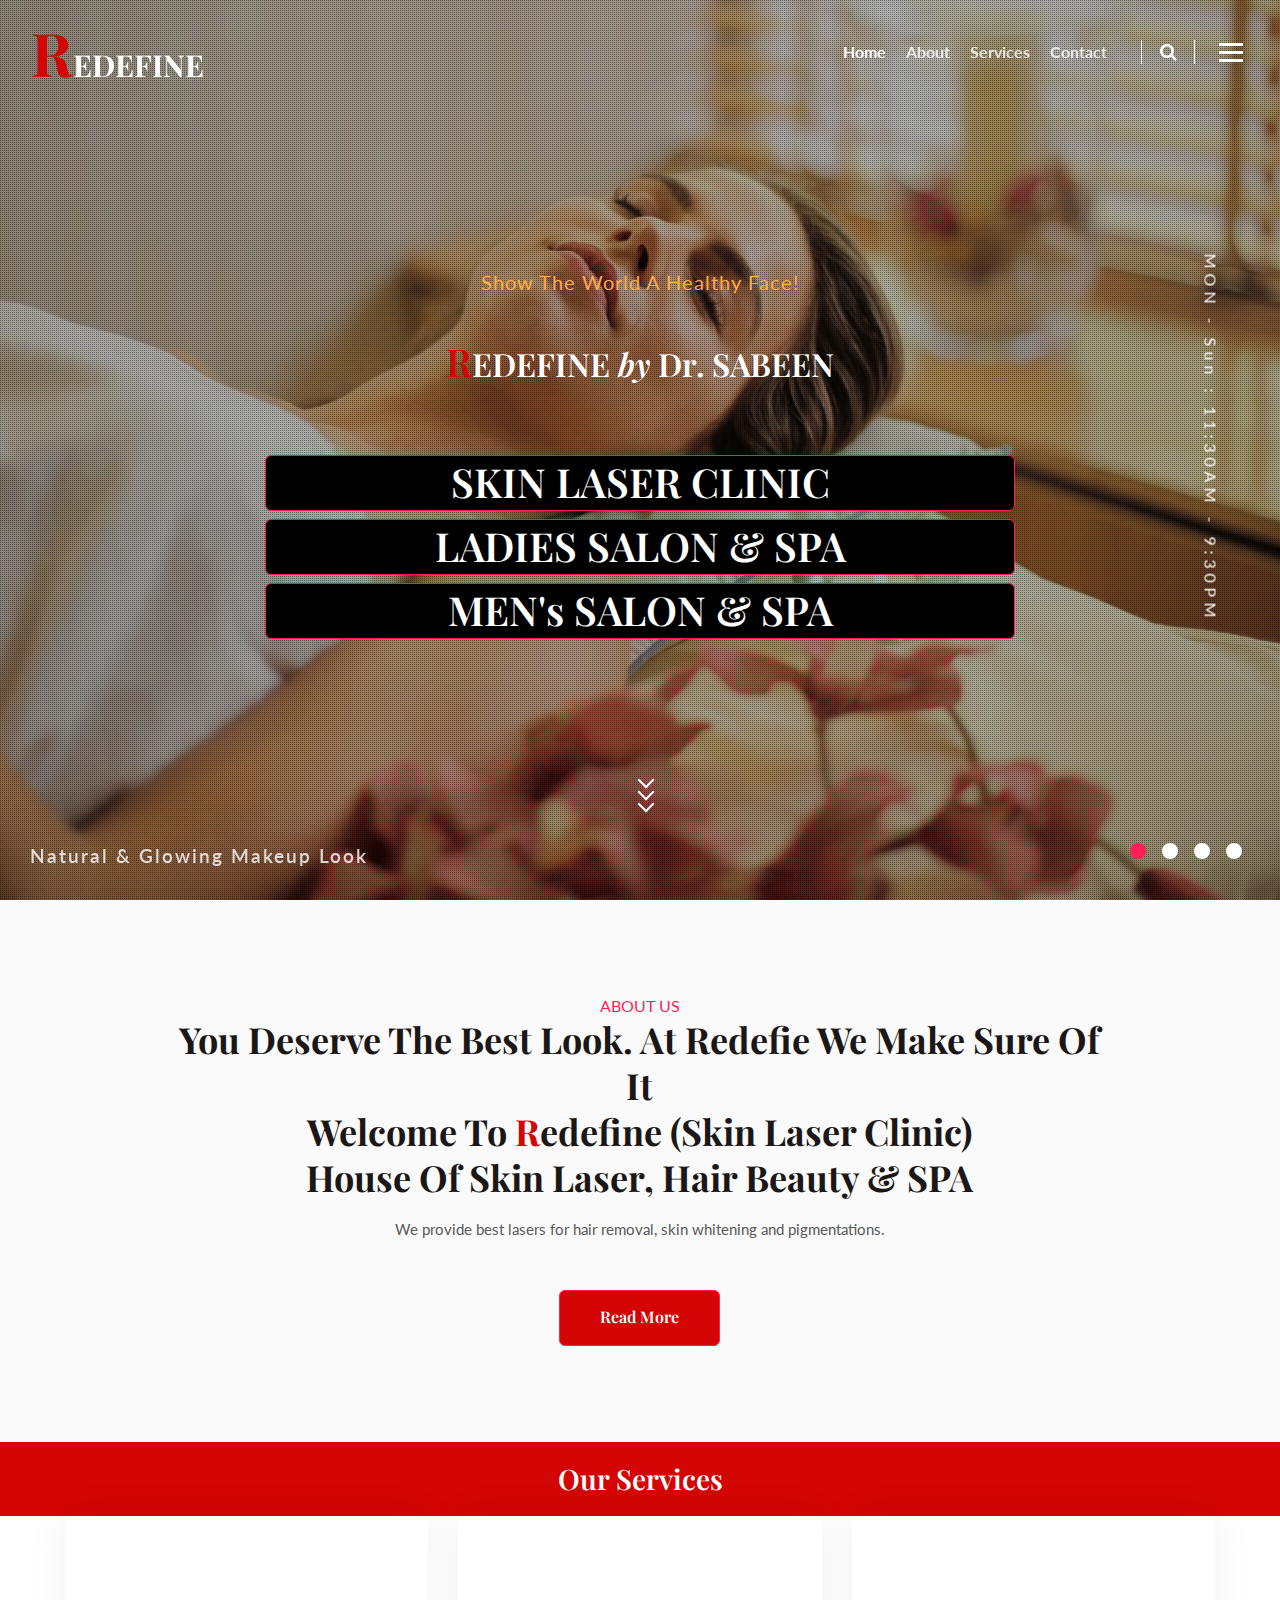
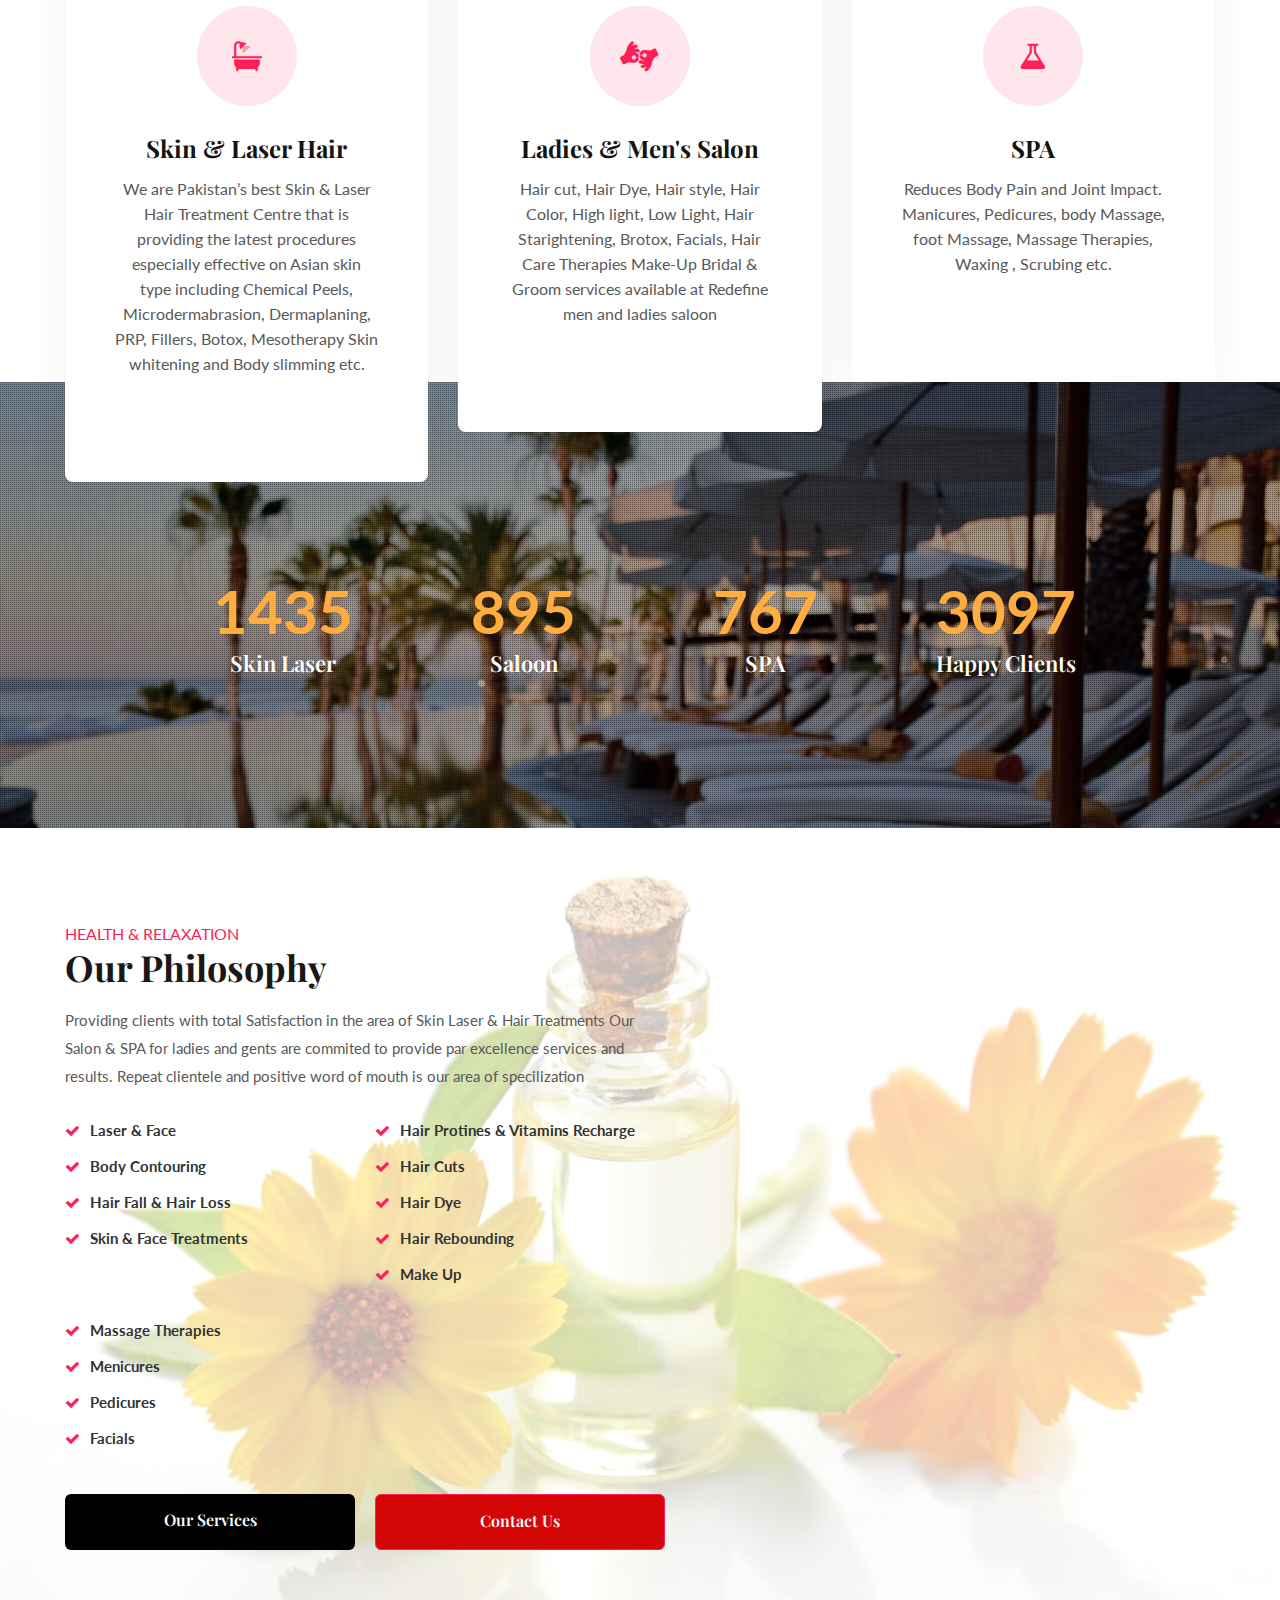
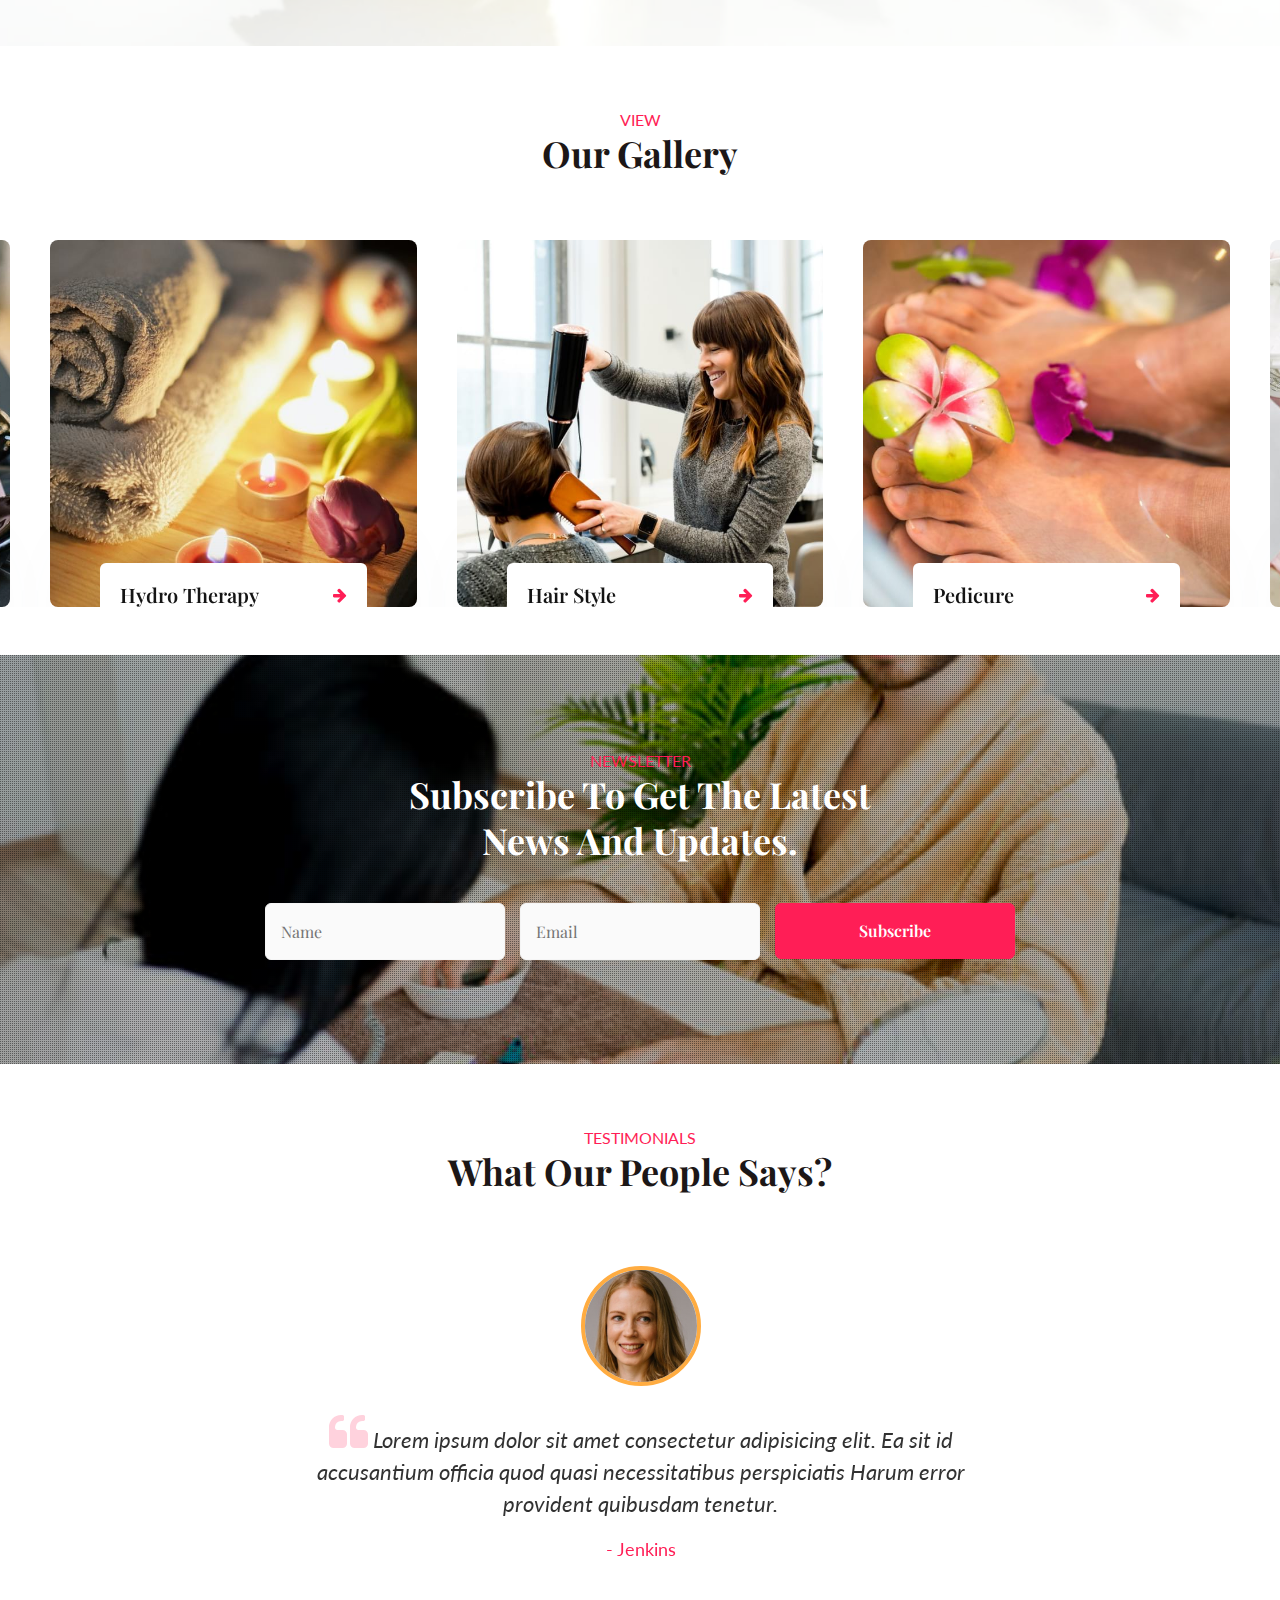
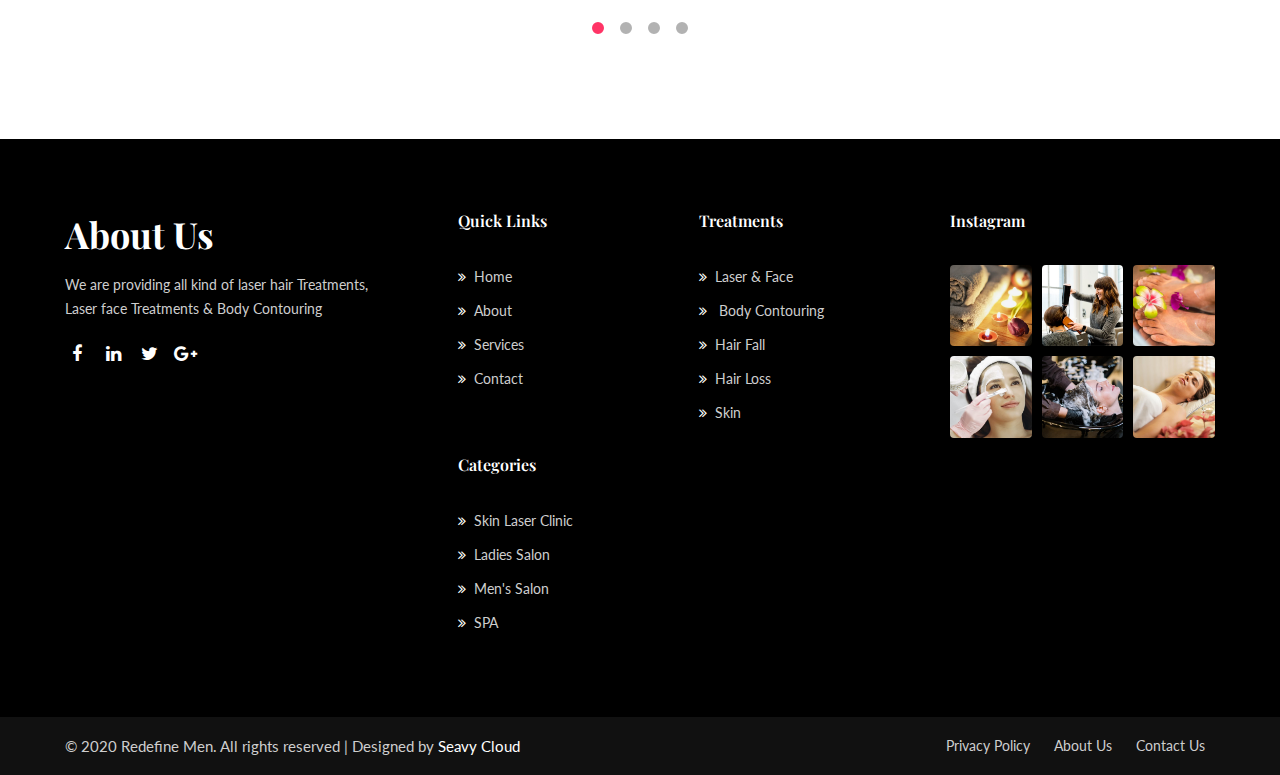
<file: index.html>
<!--
Author: W3layouts
Author URL: http://w3layouts.com
-->
<!doctype html>
<html lang="zxx">

<head>
	<!-- Required meta tags -->
	<meta charset="utf-8">
	<meta name="viewport" content="width=device-width, initial-scale=1, shrink-to-fit=no">
	<title>Redefine Men
	</title>
	<!-- Template CSS -->
	<link rel="stylesheet" href="assets/css/style-starter.css">
	<!-- Template CSS -->
	<link
		href="//fonts.googleapis.com/css2?family=Playfair+Display:ital,wght@0,400;0,600;0,700;1,600&display=swap"
		rel="stylesheet">
	<link href="//fonts.googleapis.com/css2?family=Lato:wght@400;700&display=swap" rel="stylesheet">
	<!-- Template CSS -->
</head>

<body>
	<!--header-->
	<header id="site-header" class="fixed-top">
		<div class="container-fluid">
			<nav class="navbar navbar-expand-lg navbar-dark stroke">
				<h1>
					 <a class="navbar-brand" href="index.html">
						<span class="sub-logo" style="color: #d40505; font-size: 60px;">R</span>EDEFINE <span class="sub-logo"></span>
					</a>
				</h1>
				<!-- if logo is image enable this   
        <a class="navbar-brand" href="#index.html">
            <img src="image-path" alt="Your logo" title="Your logo" style="height:35px;" />
        </a> -->
				<button class="navbar-toggler  collapsed bg-gradient" type="button" data-toggle="collapse"
					data-target="#navbarTogglerDemo02" aria-controls="navbarTogglerDemo02" aria-expanded="false"
					aria-label="Toggle navigation">
					<span class="navbar-toggler-icon fa icon-expand fa-bars"></span>
					<span class="navbar-toggler-icon fa icon-close fa-times"></span>
					</span>
				</button>

				<div class="collapse navbar-collapse" id="navbarTogglerDemo02">
					<ul class="navbar-nav ml-auto">
						<li class="nav-item active">
							<a class="nav-link" href="index.html">Home <span class="sr-only">(current)</span></a>
						</li>
						<li class="nav-item">
							<a class="nav-link" href="about.html">About</a>
						</li>
						<li class="nav-item">
							<a class="nav-link" href="lasertreatment.html">Services</a>
						</li>
						
						<li class="nav-item">
							<a class="nav-link" href="contact.html">Contact</a>
						</li>
					</ul>
					<!--/search-right-->
					<div class="search-right">
						<a href="#search" class="hnysearch-icon" title="search"><span class="fa fa-search"
								aria-hidden="true"></span></a>
						<!-- search popup -->
						<div id="search" class="pop-overlay">
							<div class="popup">
								<h3 class="hny-title two">Search Here</h3>
								<form action="#" method="post" class="search-box">
									<input type="search" placeholder="Search your Keyword" name="search"
										required="required" autofocus="">
									<button type="submit" class="btn">Search</button>
								</form>

							</div>
							<a class="close" href="#close">×</a>
						</div>
						<!-- /search popup -->
						<a href="#domain" class="domain" data-toggle="modal" data-target="#DomainModal">
							<div class="hamburger1">
								<div></div>
								<div></div>
								<div></div>
							</div>
						</a>

						<!--//search-right-->
					</div>
				</div>
			</nav>
		</div>
	</header>
	<!--/header-->


	<!-- Domain Modal -->
	<div class="modal right fade" id="DomainModal" tabindex="-1" role="dialog" aria-labelledby="DomainModalLabel2">
		<div class="modal-dialog" role="document">
			<div class="modal-content">

				<button type="button" class="close" data-dismiss="modal" aria-label="Close"><span
						aria-hidden="true">&times;</span></button>

				<div class="modal-body">
					<div class="modal__content">
						<h2 class="logo">
							<a class="navbar-brand" href="index.html">
								<span class="sub-logo" style="color: #d40505; font-size: 60px;">R</span>EDEFINE <span class="sub-logo"></span>
							</a>
						</h2>
						<!-- if logo is image enable this   
			<h2 class="logo">
			  <img src="image-path" alt="Your logo" title="Your logo" style="height:35px;" />
			</h2> -->
						<p class="mt-md-3 mt-2">We provide best lasers for hair removal, skin whitening and pigmentations.</p>
						<div class="widget-menu-items mt-sm-5 mt-4">
							<h5 class="widget-title">Menu Items</h5>
							<nav class="navbar p-0">
								<ul class="navbar-nav">
									<li class="nav-item active">
										<a class="nav-link" href="index.html">Home</a>
									</li>
									<li class="nav-item">
										<a class="nav-link" href="about.html">About</a>
									</li>
									<li class="nav-item">
										<a class="nav-link" href="lasertreatment.html">Services</a>
									</li>

									<li class="nav-item">
										<a class="nav-link" href="contact.html">Contact</a>
									</li>
								</ul>
							</nav>
						</div>
						<div class="widget-social-icons mt-sm-5 mt-4">
							<h5 class="widget-title">Contact Us</h5>
							<ul class="icon-rounded address">
								<li>
									<p> Shop 1/2/B Commercial Area, Muhammad Ali C.H.S Karachi, Sindh, Pakistan-7444000, <br>karachi, Pakistan</p>
								</li>
								<li class="mt-3">
									<p><span class="fa fa-phone"></span> <a
											href="tel:+92300 8228323">0300 8228323</a></p>
								</li>
								<li class="mt-2">
									<p><span class="fa fa-envelope"></span> <a
											href="mailto:info.redfine03@gmail.com">info.redfine03@mail.com</a></p>
								</li>
								<li class="top_li1 mt-2">
									<p><span class="fa fa-clock-o"></span> <a href="mailto:info.redfine03@gmail.com">Mon
											- Sun 11:30 - 21:30
										</a></p>
								</li>
							</ul>
						</div>
						<div class="widget-social-icons mt-sm-5 mt-4">
							<h5 class="widget-title">Follow Us</h5>
							<ul class="icon-rounded">
								<li><a class="social-link twitter" href="#url" target="_blank"><i
											class="fa fa-twitter"></i></a></li>
								<li><a class="social-link linkedin" href="#url" target="_blank"><i
											class="fa fa-linkedin"></i></a></li>
								<li><a class="social-link tumblr" href="#url" target="_blank"><i
											class="fa fa-tumblr"></i></a></li>
							</ul>
						</div>
					</div>
				</div>
			</div>
			<!-- //modal-content -->
		</div>
		<!-- //modal-dialog -->
	</div>
	<!-- //Domain modal -->
	<!-- main-slider -->
	<section class="w3l-main-slider position-relative" id="home">
		<div class="companies20-content">
			<div class="owl-one owl-carousel owl-theme">
				<div class="item">
					<li>
						<div class="slider-info banner-view bg bg2">
							<div class="banner-info">
								<div class="container">
									<div class="banner-info-bg text-center">
										<h4 class="sub-font">Show the world a healthy face!</h4>
										<h5 style="font-size:xx-large;"><span style="color: #d40505; font-size: larger;">R</span>EDEFINE <span style="font-style: italic;">by</span> Dr. SABEEN</h5>
										<div class="banner-buttons mt-md-5 mt-4">
											<a class="btn btn-style btn-primary btn-lg btn-block" href="lasertreatment.html" style="font-size: 40px; background-color: black !important;" > SKIN LASER CLINIC</a>
											<a class="btn btn-style btn-primary btn-lg btn-block" href="ladiessalon.html" style="font-size: 40px; background-color: black !important;">LADIES SALON & SPA</a>
											<a class="btn btn-style btn-primary btn-lg btn-block" href="mensalon.html" style="font-size: 40px; background-color: black !important;">MEN's SALON & SPA</a>
										</div>																			
									</div>									
								</div>
							</div>
						</div>
					</li>
				</div>
				<div class="item">
					<li>
						<div class="slider-info  banner-view banner-top1 bg bg2">
							<div class="banner-info">
								<div class="container">
									<div class="banner-info-bg text-center">
										<h4 class="sub-font">Feel natural, be natural.</h4>
										<!-- <h5>Creating your beauty at New Level</h5> -->
										<h5 style="font-size:xx-large;"><span style="color: #d40505; font-size: larger;">R</span>EDEFINE <span style="font-style: italic;">by</span> Dr. SABEEN</h5>
										<div class="banner-buttons mt-md-5 mt-4">
											<a class="btn btn-style btn-primary btn-lg btn-block" href="lasertreatment.html" style="font-size: 40px; background-color: black !important;" > SKIN LASER CLINIC</a>
											<a class="btn btn-style btn-primary btn-lg btn-block" href="ladiessalon.html" style="font-size: 40px; background-color: black !important;">LADIES SALON & SPA</a>
											<a class="btn btn-style btn-primary btn-lg btn-block" href="mensalon.html" style="font-size: 40px; background-color: black !important;">MEN's SALON & SPA</a>
										</div>
									</div>
								</div>
							</div>
						</div>
					</li>
				</div>
				<div class="item">
					<li>
						<div class="slider-info banner-view banner-top2 bg bg2">
							<div class="banner-info">
								<div class="container">
									<div class="banner-info-bg text-center">
										<h4 class="sub-font">Show the world a healthy face!</h4>
										<!-- <h5>See yourself in a New Light.</h5> -->
										<h5 style="font-size:xx-large;"><span style="color: #d40505; font-size: larger;">R</span>EDEFINE <span style="font-style: italic;">by</span> Dr. SABEEN</h5>
										<div class="banner-buttons mt-md-5 mt-4">
											<a class="btn btn-style btn-primary btn-lg btn-block" href="lasertreatment.html" style="font-size: 40px; background-color: black !important;" > SKIN LASER CLINIC</a>
											<a class="btn btn-style btn-primary btn-lg btn-block" href="ladiessalon.html" style="font-size: 40px; background-color: black !important;">LADIES SALON & SPA</a>
											<a class="btn btn-style btn-primary btn-lg btn-block" href="mensalon.html" style="font-size: 40px; background-color: black !important;">MEN's SALON & SPA</a>
										</div>
									</div>
								</div>
							</div>
						</div>
					</li>
				</div>
				<div class="item">
					<li>
						<div class="slider-info banner-view banner-top3 bg bg2">
							<div class="banner-info">
								<div class="container">
									<div class="banner-info-bg text-center">
										<h4 class="sub-font">Feel natural, be natural.</h4>
										<!-- <h5>Creating your beauty at New Level</h5> -->
										<h5 style="font-size:xx-large;"><span style="color: #d40505; font-size: larger;">R</span>EDEFINE <span style="font-style: italic;">by</span> Dr. SABEEN</h5>
										<div class="banner-buttons mt-md-5 mt-4">
											<a class="btn btn-style btn-primary btn-lg btn-block" href="lasertreatment.html" style="font-size: 40px; background-color: black !important;" > SKIN LASER CLINIC</a>
											<a class="btn btn-style btn-primary btn-lg btn-block" href="ladiessalon.html" style="font-size: 40px; background-color: black !important;">LADIES SALON & SPA</a>
											<a class="btn btn-style btn-primary btn-lg btn-block" href="mensalon.html" style="font-size: 40px; background-color: black !important;">MEN's SALON & SPA</a>
										</div>
									</div>
								</div>
							</div>
						</div>
					</li>
				</div>
			</div>
			<div class="banhny-timing">MON - Sun : 11:30AM - 9:30PM </div>
			<div class="banhny-left-botm">Natural & Glowing Makeup Look</div>
			<div class="scrollhny-btn">
				<a class="btn-btmhny scroll" href="#about">
					<div class="scroll-arrow"></div>
					<div class="scroll-arrow"></div>
					<div class="scroll-arrow"></div>
				</a>

			</div>

		</div>

	</section>
	<!-- //banner-slider-->
	<!-- main-slider -->
	<!-- //bottom-grids -->
	<div class="w3l-bottom-grids py-5" id="about" >
		<div class="container py-lg-5">
			<div class="row bottomhny-grids-sec text-center">
				<div class="col-md-10 bottomhny-1 mx-auto">
					<div class="bottomhny-gd-ingf">
						<h6 class="sub-title">About Us</h6>
						<h3 class="hny-title">You deserve the best look. At Redefie we make sure of it<br/> Welcome to <span style="color: #d40505;">R</span>edefine (Skin Laser Clinic)<br>House of skin laser, hair Beauty & SPA</h3>
						<p class="mt-3">We provide best lasers for hair removal, skin whitening and pigmentations.</p>
						<div class="ready-more mt-lg-5 mt-4">
							<a class="btn btn-style btn-primary" href="lasertreatment.html" style="background-color: #d40505 !important;"> Read More</a>
						</div>
					</div>
				</div>
			</div>
		</div>
	</div>
	<!-- //bottom-grids -->
	<!--/features-grids-6-->
	<section class="features-grids-6" >
		<div class="row">
			<div class="col-md-12" style="text-align: center; padding:20px; background-color: #d40505; color:white;">
				<h3>Our Services</h3>
			</div>				
		</div>
		<div class="container">					
			<div class="grids-area-hny main-cont-wthree-fea row">
				<div class="col-lg-4 col-md-6 grids-feature mb-md-0 mb-4">
					<div class="area-box">
						<span class="fa fa-bath"></span>
						<a href="#feature">
							<h4 class="title-head">Skin & Laser Hair</h4>
						</a>
						<p>
							We are Pakistan’s best Skin & Laser Hair Treatment Centre that is providing the latest procedures especially 
							effective on Asian skin type including Chemical Peels, Microdermabrasion, Dermaplaning, PRP, 
							Fillers, Botox, Mesotherapy Skin whitening and Body slimming etc.
						</p>
					</div>
				</div>
				<div class="col-lg-4 col-md-6 grids-feature mb-md-0 mb-4">
					<div class="area-box active">
						<span class="fa fa-american-sign-language-interpreting active"></span>
						<a href="#feature">
							<h4 class="title-head">Ladies & Men's Salon</h4>
						</a>
						<p>
							Hair cut, Hair Dye, Hair style, Hair Color, High light, Low Light, Hair Starightening, Brotox, Facials, 
							Hair Care Therapies Make-Up Bridal & Groom services available at Redefine men and ladies saloon
						</p>
					</div>
				</div>
				<div class="col-lg-4 col-md-6 grids-feature mb-md-0 mb-4">
					<div class="area-box thrid">
						<span class="fa fa-flask"></span>
						<a href="#feature">
							<h4 class="title-head">SPA</h4>
						</a>
						<p>Reduces Body Pain and Joint Impact. Manicures, Pedicures, body Massage, foot Massage, Massage Therapies, Waxing , Scrubing etc.
						</p>
					</div>
				</div>

			</div>
		</div>
	</section>
	<!--//features-grids-6-->
	<!-- /specification-6-->
	<section class="w3l-specification-6">
		<div class="specification-6-mian py-5">
			<div class="container py-lg-5">
				<div class="row story-6-grids py-lg-5">
					<div class="col-lg-10 story-gd pl-lg-4  text-center mx-auto">
						<div class="skill_info mt-lg-5 mt-4 pt-lg-4">
							<div class="stats_left">
								<div class="counter_grid">
									<div class="icon_info">
										<p class="counter">1435</p>
										<h4>Skin Laser</h4>

									</div>
								</div>
							</div>
							<div class="stats_left">
								<div class="counter_grid">
									<div class="icon_info">
										<p class="counter">895</p>
										<h4>Saloon</h4>

									</div>
								</div>
							</div>
							<div class="stats_left">
								<div class="counter_grid">
									<div class="icon_info">
										<p class="counter">767</p>
										<h4>SPA</h4>

									</div>
								</div>
							</div>
							<div class="stats_left">
								<div class="counter_grid">
									<div class="icon_info">
										<p class="counter">3097</p>
										<h4>Happy Clients</h4>

									</div>
								</div>
							</div>
						</div>

					</div>

				</div>
			</div>
		</div>
	</section>
	<!-- //specification-6-->
	<!-- /w3l-content-with-photo-4-->
	<section class="w3l-content-with-photo-4">
		<!-- /content-grids-->
		<div class="content-photo-info py-5">
			<div class="container py-lg-5">
				<!-- /row-->
				<div class="content-photo-grids">
					<div class="photo-6-inf-right">
						<h6 class="sub-title">Health & Relaxation</h6>
						<h3 class="hny-title">
							Our Philosophy
						</h3>
						<p class="mt-3">Providing clients with total Satisfaction in the area of Skin Laser & Hair Treatments Our Salon & SPA for ladies and gents are commited to provide par excellence services and results. 
							Repeat clientele and positive word of mouth is our area of specilization
						</p>
						<div class="servehny-1">
							<div class="ser-sub">

								<a href="#link" class="ser1"><span class="fa fa-check"></span> Laser & Face
								</a>
								<a href="#link" class="ser1"><span class="fa fa-check"></span> Body Contouring
								</a>
								<a href="#link" class="ser1"><span class="fa fa-check"></span> Hair Fall & Hair Loss</a>
								<a href="#link" class="ser1"><span class="fa fa-check"></span> Skin & Face Treatments</a>
							</div>
							<div class="ser-sub">
								<a href="#link" class="ser1"><span class="fa fa-check"></span> Hair Protines & Vitamins Recharge
								</a>
								<a href="#link" class="ser1"><span class="fa fa-check"></span> Hair Cuts</a>

								<a href="#link" class="ser1"><span class="fa fa-check"></span>
									Hair Dye</a>
								<a href="#link" class="ser1"><span class="fa fa-check"></span>
									Hair Rebounding</a>
								<a href="#link" class="ser1"><span class="fa fa-check"></span>
								Make Up</a>
							</div>		
							<div class="ser-sub">
								<a href="#link" class="ser1"><span class="fa fa-check"></span> Massage Therapies
								</a>
								<a href="#link" class="ser1"><span class="fa fa-check"></span> Menicures</a>

								<a href="#link" class="ser1"><span class="fa fa-check"></span>
									Pedicures</a>
								<a href="#link" class="ser1"><span class="fa fa-check"></span>
									Facials</a>
							</div>							
						</div>						
						<div class="read-buttons">
							<a class="btn btn-style two btn-primary" href="lasertreatment.html">Our Services</a>
							<a class="btn btn-style btn-primary" href="contact.html" style="background-color: #d40505 !important;">Contact Us</a>
						</div>
					</div>

				</div>
				<!-- //row-->
			</div>
		</div>
	</section>
	<!-- /w3l-content-with-photo-4-->
	<!-- /w3l-content-grids-->
	<!-- <section class="w3l-index2">
		<div class="row abouthy-img-grids no-gutters">
			<div class="col-md-6 img-one">
				<img src="assets/images/abc.jpg" alt=" " class="img-fluid">
			</div>
			<div class="col-md-6 img-one content-mid py-md-0 py-5">
				<div class="info">
					<h3 class="hny-title two">
						Body Contouring Services
					</h3>
					<p class="mt-3 mb-5 pr-lg-4">
						<ul style="padding-left: 60px; font-size: 20px;">
							<li style="color: white;">Face & Neck</li>
							<li style="color: white;">Abdomen</li>
							<li style="color: white;">Love Handles</li>
							<li style="color: white;">Arms & Thigs</li>
							<li style="color: white;">Buttock</li>
						</ul>

					</p>
					<div class="ready-more">
						<a class="btn btn-style btn-primary" href="lasertreatment.html" style="background-color: #d40505 !important;">Services</a>
					</div>
				</div>
			</div>
			<div class="col-md-6 img-info content-mid py-md-0 py-5">
				<div class="info">
					<h3 class="hny-title two">
						Hair Treatment Services
					</h3>
					<p class="mt-3 mb-5 pr-lg-4">
						<ul style="padding-left: 60px; font-size: 20px;">
							<li style="color: white;">Consultancy with Dr. Sabeen</li>
							<li style="color: white;">Hair Improvement Therapies</li>
							<li style="color: white;">Hair Cut & Styling</li>
							<li style="color: white;">Hair Coloring</li>
							<li style="color: white;">Hair Starightening</li>
						</ul>
					</p>
					<div class="ready-more">
						<a class="btn btn-style btn-primary" href="lasertreatment.html" style="background-color: #d40505 !important;">Services</a>
					</div>
				</div>
			</div>
			<div class="col-md-6 img-one">
				<img src="assets/images/ab1.jpg" alt=" " class="img-fluid">
			</div>

			<div class="col-md-6 img-one">
				<img src="assets/images/ab.jpg" alt=" " class="img-fluid">
			</div>
			<div class="col-md-6 img-one content-mid py-md-0 py-5">
				<div class="info">
					<h3 class="hny-title two">
						Make-Up Services
					</h3>
					<p class="mt-3 mb-5 pr-lg-4">
						<ul style="padding-left: 60px; font-size: 20px;">
							<li style="color: white;">Consultancy with Dr. Sabeen</li>
							<li style="color: white;">Dye & Make up Services</li>
							<li style="color: white;">Nail Services</li>
							<li style="color: white;">Eye Make Up</li>
							<li style="color: white;">Bridal Make Up</li>
							<li style="color: white;">Party Make Up</li>
						</ul>
					</p>
					<div class="ready-more">
						<a class="btn btn-style btn-primary" href="lasertreatment.html" style="background-color: #d40505 !important;">Services</a>
					</div>
				</div>
			</div>
		</div>
	</section> -->
	<!-- /w3l-content-grids-->
	<!--//news-grids-->
	<section class="w3l-news-sec">
		<div class="news-mainhny py-5">
			<div class="container text-center py-lg-3">
				<div class="title-content text-center mb-lg-5 mb-4">
					<h6 class="sub-title">View</h6>
					<h3 class="hny-title">Our Gallery</h3>

				</div>
			</div>
			<div class="owl-news owl-carousel owl-theme">
				<div class="item">
					<div class="news-img position-relative">
						<a href="#"><img src="assets/images/ab.jpg" class="img-fluid" alt="news image"></a>
						<div class="title-wrap">
							<a href="#">
								<h4 class="title">Hydro Therapy</h4>
							</a>
							<a href="#" class="text-right"><span class="fa fa-arrow-right"></span></a>
						</div>
					</div>
				</div>
				<div class="item">
					<div class="news-img">
						<a href="#"><img src="assets/images/ab1.jpg" class="img-fluid" alt="news image"></a>
						<div class="title-wrap">
							<a href="#">
								<h4 class="title">Hair Style</h4>
							</a>
							<a href="#" class="text-right"><span class="fa fa-arrow-right"></span></a>
						</div>
					</div>
				</div>
				<div class="item">
					<div class="news-img">
						<a href="#"><img src="assets/images/ab2.jpg" class="img-fluid" alt="news image"></a>
						<div class="title-wrap">
							<a href="#">
								<h4 class="title">Pedicure</h4>
							</a>
							<a href="#" class="text-right"><span class="fa fa-arrow-right"></span></a>
						</div>
					</div>
				</div>
				<div class="item">
					<div class="news-img">
						<a href="#"><img src="assets/images/ab3.jpg" class="img-fluid" alt="news image"></a>
						<div class="title-wrap">
							<a href="#">
								<h4 class="title">Facilas</h4>
							</a>
							<a href="#" class="text-right"><span class="fa fa-arrow-right"></span></a>
						</div>
					</div>
				</div>
				<div class="item">
					<div class="news-img">
						<a href="#"><img src="assets/images/ab5.jpg" class="img-fluid" alt="news image"></a>
						<div class="title-wrap">
							<a href="#">
								<h4 class="title">Body Spa</h4>
							</a>
							<a href="#" class="text-right"><span class="fa fa-arrow-right"></span></a>
						</div>
					</div>
				</div>
				<div class="item">
					<div class="news-img">
						<a href="#"><img src="assets/images/ab4.jpg" class="img-fluid" alt="news image"></a>
						<div class="title-wrap">
							<a href="#">
								<h4 class="title">Hair Spa</h4>
							</a>
							<a href="#" class="text-right"><span class="fa fa-arrow-right"></span></a>
						</div>
					</div>
				</div>
			</div>
		</div>
	</section>
	<!--//news-grids-->
	<!-- /blog-Section -->
	<!-- <section class="w3l-blogluxe-hny" id="news">
		<section id="grids5-block" class="py-5">
			<div class="container py-lg-4">
				<div class="header-section text-center mx-auto">
					<h6 class="sub-title">We are here for you</h6>
					<h3 class="hny-title">Latest Posts</h3>

				</div>
				<div class="grid-view">
					<div class="row">
						<div class="col-lg-4 col-md-6 mt-5">
							<div class="grids5-info">
								<a href="blog-single.html" class="d-block zoom">
									<img src="assets/images/ab4.jpg" alt="" class="img-fluid news-image" />


								</a>
								<div class="blog-info">
									<p class="date">26 Apr, 2020</p>
									<a href="blog-single.html">
										<h4>Emergency Cleaning Tips For Your Big Day</h4>
									</a>
									<p class="blog-text"></p>

								</div>
							</div>
						</div>
						<div class="col-lg-4 col-md-6 mt-5">
							<div class="grids5-info">
								<a href="blog-single.html" class="d-block zoom">
									<img src="assets/images/ab5.jpg" alt="" class="img-fluid news-image" />


								</a>
								<div class="blog-info">
									<p class="date">26 Apr, 2020</p>
									<a href="blog-single.html">
										<h4>Speed Cleaning Tips From Cleaners</h4>
									</a>
									<p class="blog-text"></p>

								</div>
							</div>
						</div>
						<div class="col-lg-4 offset-md-3 offset-lg-0 col-md-6 mt-5">
							<div class="grids5-info">
								<a href="blog-single.html" class="d-block zoom">
									<img src="assets/images/ab6.jpg" alt="" class="img-fluid news-image" />


								</a>
								<div class="blog-info">
									<p class="date">26 Apr, 2020</p>
									<a href="blog-single.html">
										<h4>The Benefits of Natural Cosmetics for you</h4>
									</a>
									<p class="blog-text"></p>

								</div>
							</div>
						</div>
					</div>
				</div>
			</div>
		</section>
	</section> -->
	<!-- //blog-Section -->
	<!-- /w3l-newsletter-->
	<section class="w3l-newsletter">
		<!-- /form-25-section -->
		<div class="form-25-main py-5">
			<div class="container py-lg-5">
				<div class="forms-25-info">
					<div class="title-content text-center">
						<h6 class="sub-title">Newsletter</h6>
						<h3 class="hny-title two">Subscribe to get the latest
							<br>news and updates.</h3>

					</div>

					<form action="#" method="post" class="signin-form mt-4 mb-2">
						<div class="forms-gds">
							<input type="text" name="" placeholder="Name" required />
							<input type="email" name="" placeholder="Email" required />
							<button class="btn btn-style btn-primary">Subscribe</button>
						</div>
					</form>
				</div>
			</div>
		</div>
	</section>
	<!-- //w3l-newsletter-->
	<!--/testimonials-->
	<section class="w3l-testimonials">
		<div class="testimonials py-5">
			<div class="container text-center py-lg-3">
				<div class="title-content text-center mb-lg-5 mb-4">
					<h6 class="sub-title">Testimonials</h6>
					<h3 class="hny-title">What Our
						People Says?</h3>

				</div>
				<div class="row">
					<div class="col-lg-10 mx-auto">
						<div class="owl-testimonial owl-carousel owl-theme">
							<div class="item">
								<div class="slider-info mt-lg-4 mt-3">
									<div class="img-circle">
										<img src="assets/images/c2.jpg" class="img-fluid rounded" alt="client image">
									</div>
									<div class="message"><span class="fa fa-quote-left" aria-hidden="true"></span> Lorem
										ipsum dolor sit amet consectetur adipisicing elit. Ea sit
										id
										accusantium
										officia quod quasi necessitatibus perspiciatis Harum error provident
										quibusdam tenetur.</div>
									<div class="name">- Jenkins</div>

								</div>
							</div>
							<div class="item">
								<div class="slider-info mt-lg-4 mt-3">
									<div class="img-circle">
										<img src="assets/images/c1.jpg" class="img-fluid rounded" alt="client image">
									</div>
									<div class="message"><span class="fa fa-quote-left" aria-hidden="true"></span> Lorem
										ipsum dolor sit amet consectetur adipisicing elit. Ea sit
										id
										accusantium
										officia quod quasi necessitatibus perspiciatis Harum error provident
										quibusdam tenetur.</div>
									<div class="name">- John Balmer</div>
								</div>
							</div>
							<div class="item">
								<div class="slider-info mt-lg-4 mt-3">
									<div class="img-circle">
										<img src="assets/images/c3.jpg" class="img-fluid rounded" alt="client image">
									</div>
									<div class="message"><span class="fa fa-quote-left" aria-hidden="true"></span> Lorem
										ipsum dolor sit amet consectetur adipisicing elit. Ea sit
										id
										accusantium
										officia quod quasi necessitatibus perspiciatis Harum error provident
										quibusdam tenetur.</div>
									<div class="name">- Kiss Kington</div>
								</div>
							</div>
							<div class="item">
								<div class="slider-info mt-lg-4 mt-3">
									<div class="img-circle">
										<img src="assets/images/c1.jpg" class="img-fluid rounded" alt="client image">
									</div>
									<div class="message"><span class="fa fa-quote-left" aria-hidden="true"></span> Lorem
										ipsum dolor sit amet consectetur adipisicing elit. Ea sit
										id
										accusantium
										officia quod quasi necessitatibus perspiciatis Harum error provident
										quibusdam tenetur.</div>
									<div class="name">- Elizabeth</div>
								</div>
							</div>
						</div>
					</div>
				</div>
			</div>
		</div>
	</section>
	<!--//testimonials-->

	<!-- footer-66 -->
	<footer class="w3l-footer-66">
		<section class="footer-inner-main">
			<div class="footer-hny-grids py-5">
				<div class="container py-lg-4">
					<div class="text-txt">
						<div class="right-side">
							<div class="row sub-columns">
								<div class="col-lg-4 col-md-6 sub-one-left pr-lg-4">
									<h3 class="hny-title two mb-3">About Us</h3>
									<!-- if logo is image enable this   
										<a class="navbar-brand" href="#index.html">
											<img src="image-path" alt="Your logo" title="Your logo" style="height:35px;" />
										</a> -->
									<p class="pr-lg-5">We are providing all kind of laser hair Treatments, Laser face Treatments & Body Contouring </p>
									<div class="columns-2">
										<ul class="social">
											<li><a href="https://www.facebook.com/redefinemen" target="blank"><span class="fa fa-facebook"
														aria-hidden="true"></span></a>
											</li>
											<li><a href="#linkedin"><span class="fa fa-linkedin"
														aria-hidden="true"></span></a>
											</li>
											<li><a href="#twitter"><span class="fa fa-twitter"
														aria-hidden="true"></span></a>
											</li>
											<li><a href="#google"><span class="fa fa-google-plus"
														aria-hidden="true"></span></a>
											</li>

										</ul>
									</div>
								</div>
								<div class="col-lg-5 col-md-6 sub-one-left mid-footer-gd">
									<div class="sub-two-right">
										<h6>Quick Links</h6>
										<ul>
											<li><a href="index.html"><span
														class="fa fa-angle-double-right mr-2"></span>Home</a>
											</li>
											<li><a href="about.html"><span
														class="fa fa-angle-double-right mr-2"></span>About</a>
											</li>
											<li><a href="lasertreatment.html"><span
														class="fa fa-angle-double-right mr-2"></span>Services</a></li>
											<li><a href="contact.html"><span
														class="fa fa-angle-double-right mr-2"></span>Contact</a></li>
										</ul>
									</div>
									<div class="sub-two-right">
										<h6>Treatments</h6>
										<ul>
											<li><a href="#"><span class="fa fa-angle-double-right mr-2"></span>Laser & Face</a>
											</li>
											<li><a href="#"><span class="fa fa-angle-double-right mr-2"></span>
												Body Contouring </a>
											</li>
											<li>
												<a href="#"><span class="fa fa-angle-double-right mr-2"></span>Hair Fall </a>
											</li>
											<li>
												<a href="#"><span class="fa fa-angle-double-right mr-2"></span>Hair Loss</a>
											</li>
											<li>
												<a href="#"><span class="fa fa-angle-double-right mr-2"></span>Skin </a>
											</li>
										</ul>
									</div>
									<div class="sub-two-right">
										<h6>Categories</h6>
										<ul>
											<li><a href="#"><span class="fa fa-angle-double-right mr-2"></span>Skin Laser Clinic
												</a></li>
											<li>
												<a href="#"><span class="fa fa-angle-double-right mr-2"></span>Ladies Salon</a>
											</li>
											<li>
												<a href="#"><span class="fa fa-angle-double-right mr-2"></span>Men's Salon</a>
											</li>
											<li><a href="#support"><span
														class="fa fa-angle-double-right mr-2"></span>SPA</a>
											</li>											
										</ul>
									</div>
								</div>
								<div class="col-lg-3 col-md-6 sub-one-left">
									<h6>Instagram</h6>
									<div class="footer-img-grids">
										<div class="gd-img-ft">
											<a class="" href="#">
												<img class="rounded img-fluid img-responsive" src="assets/images/ab.jpg"
													alt="image">
											</a>
										</div>
										<div class="gd-img-ft">
											<a class="" href="#">
												<img class="rounded img-fluid img-responsive"
													src="assets/images/ab1.jpg" alt="image">
											</a>
										</div>
										<div class="gd-img-ft">
											<a class="" href="#">
												<img class="rounded img-fluid img-responsive"
													src="assets/images/ab2.jpg" alt="image">
											</a>
										</div>
										<div class="gd-img-ft">
											<a class="" href="#">
												<img class="rounded img-fluid img-responsive"
													src="assets/images/ab3.jpg" alt="image">
											</a>
										</div>
										<div class="gd-img-ft">
											<a class="" href="#">
												<img class="rounded img-fluid img-responsive"
													src="assets/images/ab4.jpg" alt="image">
											</a>
										</div>
										<div class="gd-img-ft">
											<a class="" href="#">
												<img class="rounded img-fluid img-responsive"
													src="assets/images/ab5.jpg" alt="image">
											</a>
										</div>

									</div>
								</div>
							</div>
						</div>
					</div>
				</div>
			</div>
			<div class="below-section">
				<div class="container">
					<div class="copyright-footer">
						<div class="columns text-lg-left">
							<p>© 2020 Redefine Men. All rights reserved | Designed by <a
									href="http://seavycloud.com">Seavy Cloud</a>
								</p>
						</div>
						<ul class="columns text-lg-right">
							<li><a href="#">Privacy Policy</a>
							</li>
							<li><a href="about.html">About Us</a>
							</li>
							<li><a href="contact.html">Contact Us</a>
							</li>
						</ul>
					</div>
				</div>
			</div>
			<!-- copyright -->
			<!-- move top -->
			<button onclick="topFunction()" id="movetop" title="Go to top">
				<span class="fa fa-arrow-up" aria-hidden="true"></span>
			</button>
			<script>
				// When the user scrolls down 20px from the top of the document, show the button
				window.onscroll = function () {
					scrollFunction()
				};

				function scrollFunction() {
					if (document.body.scrollTop > 20 || document.documentElement.scrollTop > 20) {
						document.getElementById("movetop").style.display = "block";
					} else {
						document.getElementById("movetop").style.display = "none";
					}
				}

				// When the user clicks on the button, scroll to the top of the document
				function topFunction() {
					document.body.scrollTop = 0;
					document.documentElement.scrollTop = 0;
				}
			</script>
			<!-- /move top -->

		</section>
	</footer>
	<!--//footer-66 -->
</body>

</html>
<script src="assets/js/jquery-3.3.1.min.js"></script>
<!-- stats -->
<script src="assets/js/jquery.waypoints.min.js"></script>
<script src="assets/js/jquery.countup.js"></script>
<script>
	$('.counter').countUp();
</script>
<!-- //stats -->
<script src="assets/js/owl.carousel.js"></script>
<!-- script for banner slider-->
<script>
	$(document).ready(function () {
		$('.owl-one').owlCarousel({
			loop: true,
			margin: 0,
			nav: false,
			responsiveClass: true,
			autoplay: true,
			autoplayTimeout: 5000,
			autoplaySpeed: 1000,
			autoplayHoverPause: false,
			responsive: {
				0: {
					items: 1,
					nav: false
				},
				480: {
					items: 1,
					nav: false
				},
				667: {
					items: 1,
					nav: true
				},
				1000: {
					items: 1,
					nav: true
				}
			}
		})
	})
</script>
<!-- //script -->
<!-- script for owlcarousel -->
<script>
	$(document).ready(function () {
		$('.owl-testimonial').owlCarousel({
			loop: true,
			margin: 0,
			nav: false,
			responsiveClass: true,
			autoplay: true,
			autoplayTimeout: 5000,
			autoplaySpeed: 1000,
			autoplayHoverPause: false,
			responsive: {
				0: {
					items: 1,
					nav: false
				},
				480: {
					items: 1,
					nav: true
				},
				667: {
					items: 1,
					nav: true
				},
				1000: {
					items: 1,
					nav: true
				}
			}
		})
	})
</script>
<!-- script for owlcarousel -->
<script>
	$(document).ready(function () {
		$('.owl-news').owlCarousel({
			stagePadding: 50,
			loop: true,
			margin: 40,
			nav: true,
			responsiveClass: true,
			autoplay: true,
			autoplayTimeout: 5000,
			autoplaySpeed: 1000,
			autoplayHoverPause: false,
			responsive: {
				0: {
					items: 1,
					nav: false
				},
				480: {
					items: 1,
					nav: true
				},
				667: {
					items: 2,
					nav: true
				},
				1000: {
					items: 3,
					nav: true
				}
			}
		})
	})
</script>
<!-- disable body scroll which navbar is in active -->
<script>
	$(function () {
		$('.navbar-toggler').click(function () {
			$('body').toggleClass('noscroll');
		})
	});
</script>
<!-- disable body scroll which navbar is in active -->

<!--/MENU-JS-->
<script>
	$(window).on("scroll", function () {
		var scroll = $(window).scrollTop();

		if (scroll >= 80) {
			$("#site-header").addClass("nav-fixed");
		} else {
			$("#site-header").removeClass("nav-fixed");
		}
	});

	//Main navigation Active Class Add Remove
	$(".navbar-toggler").on("click", function () {
		$("header").toggleClass("active");
	});
	$(document).on("ready", function () {
		if ($(window).width() > 991) {
			$("header").removeClass("active");
		}
		$(window).on("resize", function () {
			if ($(window).width() > 991) {
				$("header").removeClass("active");
			}
		});
	});
</script>
<!--//MENU-JS-->
<script src="assets/js/bootstrap.min.js"></script>
</file>
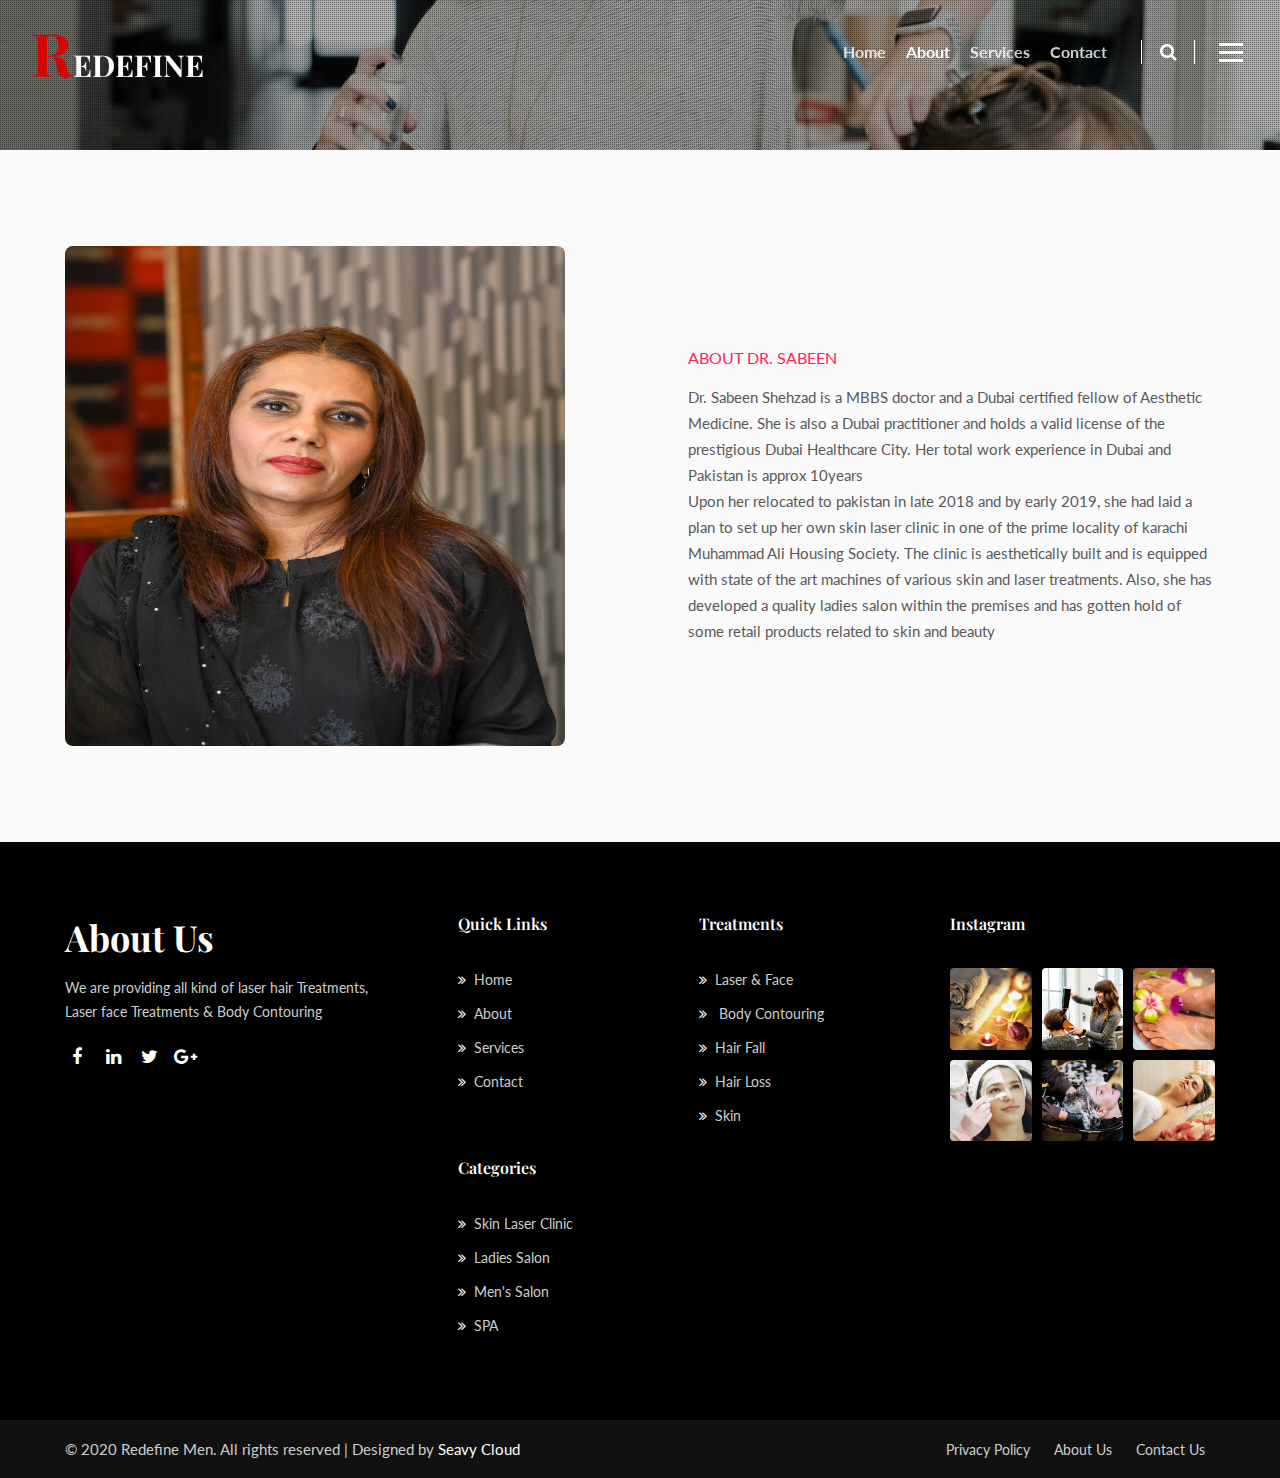
<file: about.html>
<!--
Author: W3layouts
Author URL: http://w3layouts.com
-->
<!doctype html>
<html lang="zxx">

<head>
	<!-- Required meta tags -->
	<meta charset="utf-8">
	<meta name="viewport" content="width=device-width, initial-scale=1, shrink-to-fit=no">
	<title>Redefine Men
	</title>
	<!-- Template CSS -->
	<link rel="stylesheet" href="assets/css/style-starter.css">
	<!-- Template CSS -->
	<link
		href="//fonts.googleapis.com/css2?family=Playfair+Display:ital,wght@0,400;0,600;0,700;1,600&display=swap"
		rel="stylesheet">
	<link href="//fonts.googleapis.com/css2?family=Lato:wght@400;700&display=swap" rel="stylesheet">
	<!-- Template CSS -->
</head>

<body>
	<!--header-->
	<header id="site-header" class="fixed-top">
		<div class="container-fluid">
			<nav class="navbar navbar-expand-lg navbar-dark stroke">
				<h1>
					<a class="navbar-brand" href="index.html">
						<span class="sub-logo" style="color: #d40505; font-size: 60px;">R</span>EDEFINE <span class="sub-logo"></span>
					</a>
				</h1>
				<!-- if logo is image enable this   
        <a class="navbar-brand" href="#index.html">
            <img src="image-path" alt="Your logo" title="Your logo" style="height:35px;" />
        </a> -->
				<button class="navbar-toggler  collapsed bg-gradient" type="button" data-toggle="collapse"
					data-target="#navbarTogglerDemo02" aria-controls="navbarTogglerDemo02" aria-expanded="false"
					aria-label="Toggle navigation">
					<span class="navbar-toggler-icon fa icon-expand fa-bars"></span>
					<span class="navbar-toggler-icon fa icon-close fa-times"></span>
					</span>
				</button>

				<div class="collapse navbar-collapse" id="navbarTogglerDemo02">
					<ul class="navbar-nav ml-auto">
						<li class="nav-item">
							<a class="nav-link" href="index.html">Home <span class="sr-only">(current)</span></a>
						</li>
						<li class="nav-item active">
							<a class="nav-link" href="about.html">About</a>
						</li>
						<li class="nav-item">
							<a class="nav-link" href="lasertreatment.html">Services</a>
						</li>
						
						<li class="nav-item">
							<a class="nav-link" href="contact.html">Contact</a>
						</li>
					</ul>
					<!--/search-right-->
					<div class="search-right">
						<a href="#search" class="hnysearch-icon" title="search"><span class="fa fa-search"
								aria-hidden="true"></span></a>
						<!-- search popup -->
						<div id="search" class="pop-overlay">
							<div class="popup">
								<h3 class="hny-title two">Search Here</h3>
								<form action="#" method="post" class="search-box">
									<input type="search" placeholder="Search your Keyword" name="search"
										required="required" autofocus="">
									<button type="submit" class="btn">Search</button>
								</form>

							</div>
							<a class="close" href="#close">×</a>
						</div>
						<!-- /search popup -->
						<a href="#domain" class="domain" data-toggle="modal" data-target="#DomainModal">
							<div class="hamburger1">
								<div></div>
								<div></div>
								<div></div>
							</div>
						</a>

						<!--//search-right-->
					</div>
				</div>
			</nav>
		</div>
	</header>
	<!--/header-->


	<!-- Domain Modal -->
	<div class="modal right fade" id="DomainModal" tabindex="-1" role="dialog" aria-labelledby="DomainModalLabel2">
		<div class="modal-dialog" role="document">
			<div class="modal-content">

				<button type="button" class="close" data-dismiss="modal" aria-label="Close"><span
						aria-hidden="true">&times;</span></button>

				<div class="modal-body">
					<div class="modal__content">
						<h2 class="logo">
							<a class="navbar-brand" href="index.html">
								<span class="sub-logo" style="color: #d40505; font-size: 60px;">R</span>EDEFINE <span class="sub-logo"></span>
							</a>
						</h2>
						<!-- if logo is image enable this   
			<h2 class="logo">
			  <img src="image-path" alt="Your logo" title="Your logo" style="height:35px;" />
			</h2> -->
						<p class="mt-md-3 mt-2">We provide best lasers for hair removal, skin whitening and pigmentations.</p>
						<div class="widget-menu-items mt-sm-5 mt-4">
							<h5 class="widget-title">Menu Items</h5>
							<nav class="navbar p-0">
								<ul class="navbar-nav">
									<li class="nav-item active">
										<a class="nav-link" href="index.html">Home</a>
									</li>
									<li class="nav-item">
										<a class="nav-link" href="about.html">About</a>
									</li>
									<li class="nav-item">
										<a class="nav-link" href="lasertreatment.html">Services</a>
									</li>

									<li class="nav-item">
										<a class="nav-link" href="contact.html">Contact</a>
									</li>
								</ul>
							</nav>
						</div>
						<div class="widget-social-icons mt-sm-5 mt-4">
							<h5 class="widget-title">Contact Us</h5>
							<ul class="icon-rounded address">
								<li>
									<p> Shop 1/2/B Commercial Area, Muhammad Ali C.H.S Karachi, Sindh, Pakistan-7444000, <br>karachi, Pakistan</p>
								</li>
								<li class="mt-3">
									<p><span class="fa fa-phone"></span> <a
											href="tel:+92300 8228323">0300 8228323</a></p>
								</li>
								<li class="mt-2">
									<p><span class="fa fa-envelope"></span> <a
											href="mailto:info.redfine03@gmail.com">info.redfine03@mail.com</a></p>
								</li>
								<li class="top_li1 mt-2">
									<p><span class="fa fa-clock-o"></span> <a href="mailto:info.redfine03@gmail.com">Mon
											- Sun 11:30 - 21:30
										</a></p>
								</li>
							</ul>
						</div>
						<div class="widget-social-icons mt-sm-5 mt-4">
							<h5 class="widget-title">Follow Us</h5>
							<ul class="icon-rounded">
								<li><a class="social-link twitter" href="#url" target="_blank"><i
											class="fa fa-twitter"></i></a></li>
								<li><a class="social-link linkedin" href="#url" target="_blank"><i
											class="fa fa-linkedin"></i></a></li>
								<li><a class="social-link tumblr" href="#url" target="_blank"><i
											class="fa fa-tumblr"></i></a></li>
							</ul>
						</div>
					</div>
				</div>
			</div>
			<!-- //modal-content -->
		</div>
		<!-- //modal-dialog -->
	</div>
	<!-- //Domain modal -->
	<!--/inner-banner-->
	<div class="inner-banner">
		<div class="inner-page-infhny">
		</div>
	</div>
	<!--//inner-banner-->	
	<!-- //bottom-grids -->
	
	   <!-- //content-6-section -->
	<div class="w3l-bottom-grids py-5">
		<div class="container py-lg-5">
			<div class="row bottomhny-grids-sec align-items-center">
				<div class="col-lg-6 bottomhny-1">
					<img class="img-fluid" src="assets/images/Drsabeen.jpg" style="height: 500px !important; width: 500px !important;">
				</div>
				<div class="col-lg-6 bottomhny-gd-ingf pl-lg-5 mt-lg-0 mt-5">
					<h6 class="sub-title">About Dr. Sabeen</h6>					
					<p class="mt-3">
						Dr. Sabeen Shehzad is a MBBS doctor and a Dubai certified fellow of Aesthetic Medicine. She is also a Dubai 
						practitioner and holds a valid license of the prestigious Dubai Healthcare City. Her total work experience in Dubai and Pakistan is 
						approx 10years
						<br/>
						Upon her relocated to pakistan in late 2018 and by early 2019, she had laid a plan to set up her 
						own skin laser clinic in one of the prime locality of karachi Muhammad Ali Housing Society. The 
						clinic is aesthetically built and is equipped with state of the art machines of various skin and laser treatments.
						 Also, she has developed a quality ladies salon within the premises and has gotten hold of some retail products 
						 related to skin and beauty						
					</p>					
				</div>
			</div>
		</div>
	</div>
	<!-- //bottom-grids -->
	<!-- team -->
	<!-- <section class="w3l-team" id="team">
		<div class="team-block py-5">
			<div class="container py-lg-5">
				<div class="wthree-title text-center mb-lg-0 mb-4">
					<h6 class="sub-title">Our Team</h6>
					<h3 class="hny-title">Meet Our Therapists</h3>
				</div>
				<div class="row">
					<div class="col-lg-4 col-sm-6 mt-lg-5 mt-3">
						<div class="box16">
							<a href="#url"><img src="assets/images/team1.jpg" alt="" class="img-fluid" /></a>
							<div class="box-content">
								<h3 class="title"><a href="#url">Victoria</a></h3>
								<span class="post">Director</span>
								<ul class="social">
									<li>
										<a href="#" class="facebook">
											<span class="fa fa-facebook-f"></span>
										</a>
									</li>
									<li>
										<a href="#" class="twitter">
											<span class="fa fa-twitter"></span>
										</a>
									</li>
								</ul>
							</div>
						</div>
					</div>
					<div class="col-lg-4 col-sm-6 mt-lg-5 mt-3">
						<div class="box16">
							<a href="#url"><img src="assets/images/team2.jpg" alt="" class="img-fluid" /></a>
							<div class="box-content">
								<h3 class="title"><a href="#url">Michael</a></h3>
								<span class="post">Managing Director</span>
								<ul class="social">
									<li>
										<a href="#" class="facebook">
											<span class="fa fa-facebook-f"></span>
										</a>
									</li>
									<li>
										<a href="#" class="twitter">
											<span class="fa fa-twitter"></span>
										</a>
									</li>
								</ul>
							</div>
						</div>
					</div>
					<div class="col-lg-4 col-sm-6 mt-lg-5 mt-3">
						<div class="box16">
							<a href="#url"><img src="assets/images/team3.jpg" alt="" class="img-fluid" /></a>
							<div class="box-content">
								<h3 class="title"><a href="#url">George</a></h3>
								<span class="post">Designer</a></span>
								<ul class="social">
									<li>
										<a href="#" class="facebook">
											<span class="fa fa-facebook-f"></span>
										</a>
									</li>
									<li>
										<a href="#" class="twitter">
											<span class="fa fa-twitter"></span>
										</a>
									</li>
								</ul>
							</div>
						</div>
					</div>

				</div>
			</div>
		</div>
	</section> -->
	<!-- //team -->

	<!-- footer-66 -->
	<footer class="w3l-footer-66">
		<section class="footer-inner-main">
			<div class="footer-hny-grids py-5">
				<div class="container py-lg-4">
					<div class="text-txt">
						<div class="right-side">
							<div class="row sub-columns">
								<div class="col-lg-4 col-md-6 sub-one-left pr-lg-4">
									<h3 class="hny-title two mb-3">About Us</h3>
									<!-- if logo is image enable this   
										<a class="navbar-brand" href="#index.html">
											<img src="image-path" alt="Your logo" title="Your logo" style="height:35px;" />
										</a> -->
									<p class="pr-lg-5">We are providing all kind of laser hair Treatments, Laser face Treatments & Body Contouring </p>
									<div class="columns-2">
										<ul class="social">
											<li><a href="https://www.facebook.com/redefinemen" target="blank"><span class="fa fa-facebook"
														aria-hidden="true"></span></a>
											</li>
											<li><a href="#linkedin"><span class="fa fa-linkedin"
														aria-hidden="true"></span></a>
											</li>
											<li><a href="#twitter"><span class="fa fa-twitter"
														aria-hidden="true"></span></a>
											</li>
											<li><a href="#google"><span class="fa fa-google-plus"
														aria-hidden="true"></span></a>
											</li>

										</ul>
									</div>
								</div>
								<div class="col-lg-5 col-md-6 sub-one-left mid-footer-gd">
									<div class="sub-two-right">
										<h6>Quick Links</h6>
										<ul>
											<li><a href="index.html"><span
														class="fa fa-angle-double-right mr-2"></span>Home</a>
											</li>
											<li><a href="about.html"><span
														class="fa fa-angle-double-right mr-2"></span>About</a>
											</li>
											<li><a href="lasertreatment.html"><span
														class="fa fa-angle-double-right mr-2"></span>Services</a></li>
											<li><a href="contact.html"><span
														class="fa fa-angle-double-right mr-2"></span>Contact</a></li>
										</ul>
									</div>
									<div class="sub-two-right">
										<h6>Treatments</h6>
										<ul>
											<li><a href="#"><span class="fa fa-angle-double-right mr-2"></span>Laser & Face</a>
											</li>
											<li><a href="#"><span class="fa fa-angle-double-right mr-2"></span>
												Body Contouring </a>
											</li>
											<li>
												<a href="#"><span class="fa fa-angle-double-right mr-2"></span>Hair Fall </a>
											</li>
											<li>
												<a href="#"><span class="fa fa-angle-double-right mr-2"></span>Hair Loss</a>
											</li>
											<li>
												<a href="#"><span class="fa fa-angle-double-right mr-2"></span>Skin </a>
											</li>
										</ul>
									</div>
									<div class="sub-two-right">
										<h6>Categories</h6>
										<ul>
											<li><a href="#"><span class="fa fa-angle-double-right mr-2"></span>Skin Laser Clinic
												</a></li>
											<li>
												<a href="#"><span class="fa fa-angle-double-right mr-2"></span>Ladies Salon</a>
											</li>
											<li>
												<a href="#"><span class="fa fa-angle-double-right mr-2"></span>Men's Salon</a>
											</li>
											<li><a href="#support"><span
														class="fa fa-angle-double-right mr-2"></span>SPA</a>
											</li>											
										</ul>
									</div>
								</div>
								<div class="col-lg-3 col-md-6 sub-one-left">
									<h6>Instagram</h6>
									<div class="footer-img-grids">
										<div class="gd-img-ft">
											<a class="" href="#">
												<img class="rounded img-fluid img-responsive" src="assets/images/ab.jpg"
													alt="image">
											</a>
										</div>
										<div class="gd-img-ft">
											<a class="" href="#">
												<img class="rounded img-fluid img-responsive"
													src="assets/images/ab1.jpg" alt="image">
											</a>
										</div>
										<div class="gd-img-ft">
											<a class="" href="#">
												<img class="rounded img-fluid img-responsive"
													src="assets/images/ab2.jpg" alt="image">
											</a>
										</div>
										<div class="gd-img-ft">
											<a class="" href="#">
												<img class="rounded img-fluid img-responsive"
													src="assets/images/ab3.jpg" alt="image">
											</a>
										</div>
										<div class="gd-img-ft">
											<a class="" href="#">
												<img class="rounded img-fluid img-responsive"
													src="assets/images/ab4.jpg" alt="image">
											</a>
										</div>
										<div class="gd-img-ft">
											<a class="" href="#">
												<img class="rounded img-fluid img-responsive"
													src="assets/images/ab5.jpg" alt="image">
											</a>
										</div>

									</div>
								</div>
							</div>
						</div>
					</div>
				</div>
			</div>
			<div class="below-section">
				<div class="container">
					<div class="copyright-footer">
						<div class="columns text-lg-left">
							<p>© 2020 Redefine Men. All rights reserved | Designed by <a
									href="http://seavycloud.com">Seavy Cloud</a>
								</p>
						</div>
						<ul class="columns text-lg-right">
							<li><a href="#">Privacy Policy</a>
							</li>
							<li><a href="about.html">About Us</a>
							</li>
							<li><a href="contact.html">Contact Us</a>
							</li>
						</ul>
					</div>
				</div>
			</div>
			<!-- copyright -->
			<!-- move top -->
			<button onclick="topFunction()" id="movetop" title="Go to top">
				<span class="fa fa-arrow-up" aria-hidden="true"></span>
			</button>
			<script>
				// When the user scrolls down 20px from the top of the document, show the button
				window.onscroll = function () {
					scrollFunction()
				};

				function scrollFunction() {
					if (document.body.scrollTop > 20 || document.documentElement.scrollTop > 20) {
						document.getElementById("movetop").style.display = "block";
					} else {
						document.getElementById("movetop").style.display = "none";
					}
				}

				// When the user clicks on the button, scroll to the top of the document
				function topFunction() {
					document.body.scrollTop = 0;
					document.documentElement.scrollTop = 0;
				}
			</script>
			<!-- /move top -->

		</section>
	</footer>
	<!--//footer-66 -->
</body>

</html>
<script src="assets/js/jquery-3.3.1.min.js"></script>

<!-- disable body scroll which navbar is in active -->
<script src="assets/js/jquery.magnific-popup.min.js"></script>
<script>
	$(document).ready(function () {
		$('.popup-with-zoom-anim').magnificPopup({
			type: 'inline',

			fixedContentPos: false,
			fixedBgPos: true,

			overflowY: 'auto',

			closeBtnInside: true,
			preloader: false,

			midClick: true,
			removalDelay: 300,
			mainClass: 'my-mfp-zoom-in'
		});

		$('.popup-with-move-anim').magnificPopup({
			type: 'inline',

			fixedContentPos: false,
			fixedBgPos: true,

			overflowY: 'auto',

			closeBtnInside: true,
			preloader: false,

			midClick: true,
			removalDelay: 300,
			mainClass: 'my-mfp-slide-bottom'
		});
	});
</script>
<!--//-->
<!-- stats -->
<script src="assets/js/jquery.waypoints.min.js"></script>
<script src="assets/js/jquery.countup.js"></script>
<script>
	$('.counter').countUp();
</script>
<!-- //stats -->
<!-- disable body scroll which navbar is in active -->
<script>
	$(function () {
		$('.navbar-toggler').click(function () {
			$('body').toggleClass('noscroll');
		})
	});
</script>
<!-- disable body scroll which navbar is in active -->

<!--/MENU-JS-->
<script>
	$(window).on("scroll", function () {
		var scroll = $(window).scrollTop();

		if (scroll >= 80) {
			$("#site-header").addClass("nav-fixed");
		} else {
			$("#site-header").removeClass("nav-fixed");
		}
	});

	//Main navigation Active Class Add Remove
	$(".navbar-toggler").on("click", function () {
		$("header").toggleClass("active");
	});
	$(document).on("ready", function () {
		if ($(window).width() > 991) {
			$("header").removeClass("active");
		}
		$(window).on("resize", function () {
			if ($(window).width() > 991) {
				$("header").removeClass("active");
			}
		});
	});
</script>
<!--//MENU-JS-->
<script src="assets/js/bootstrap.min.js"></script>
</file>
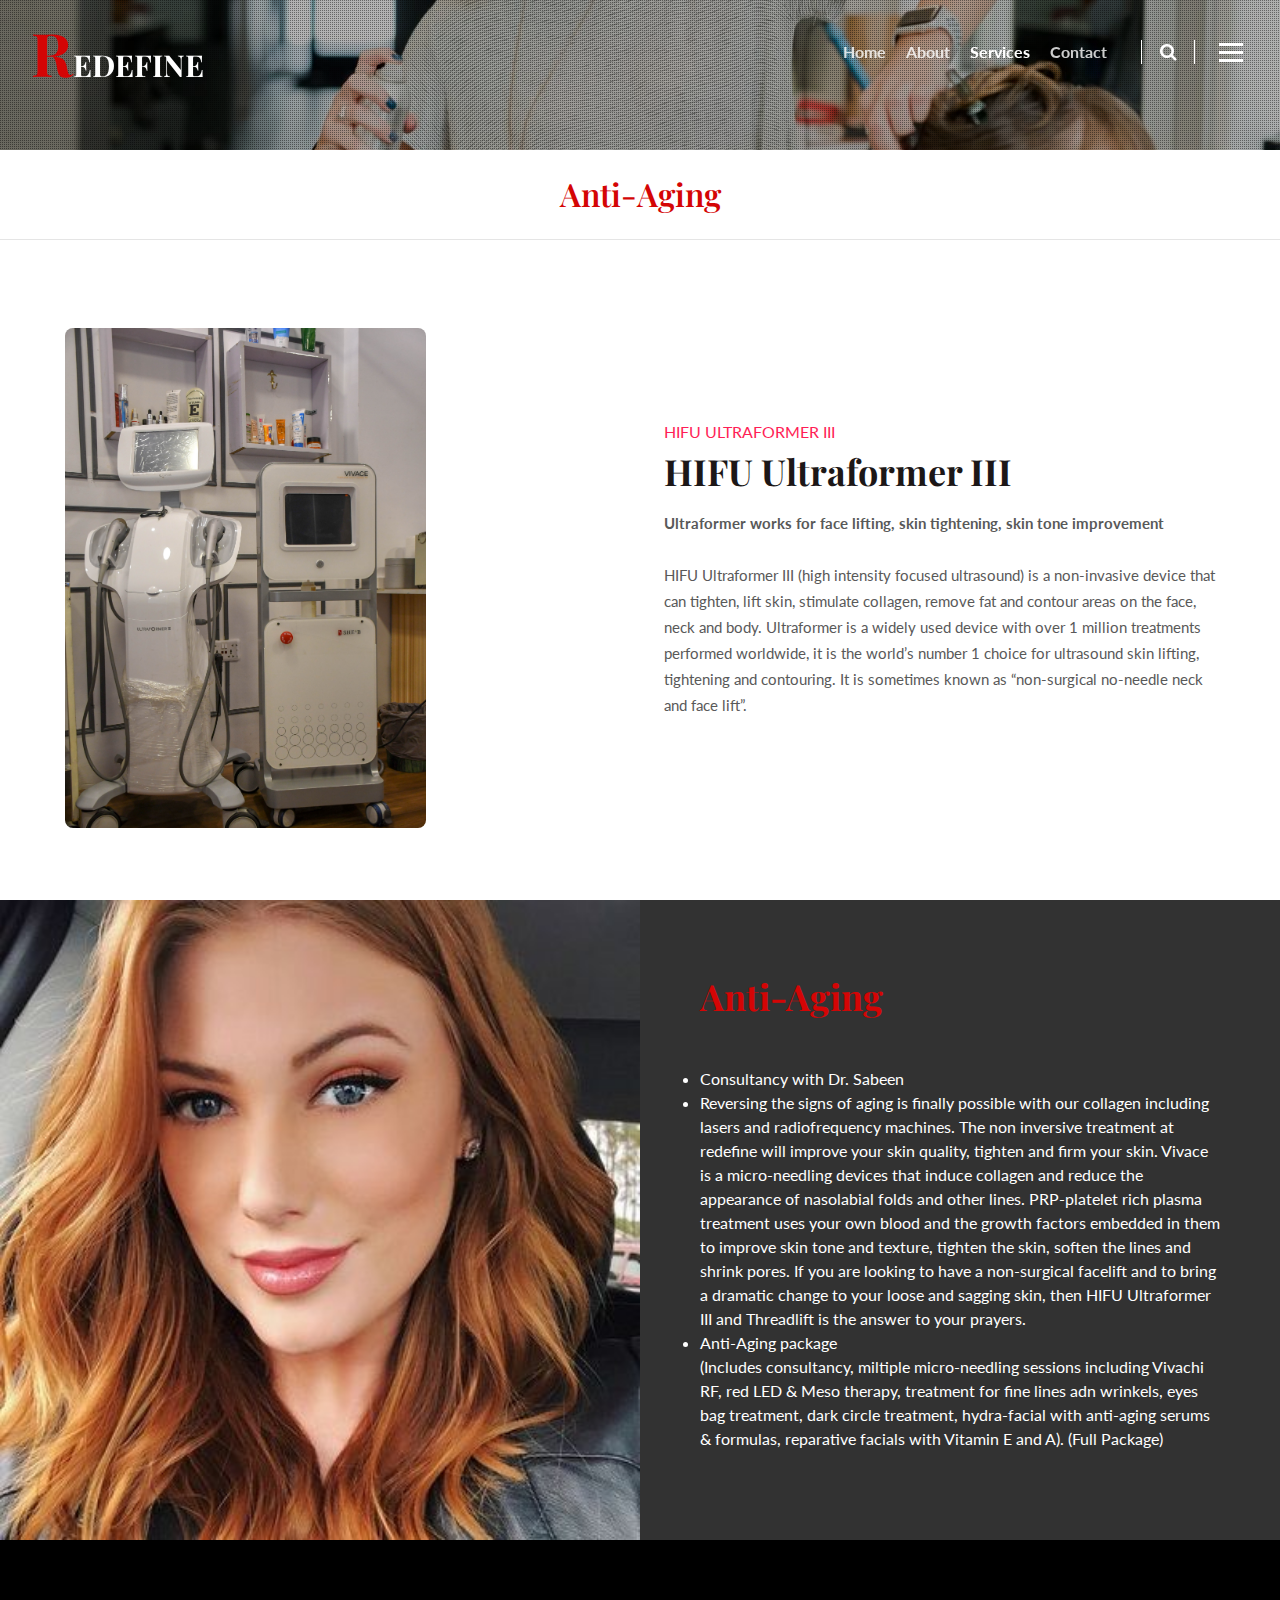
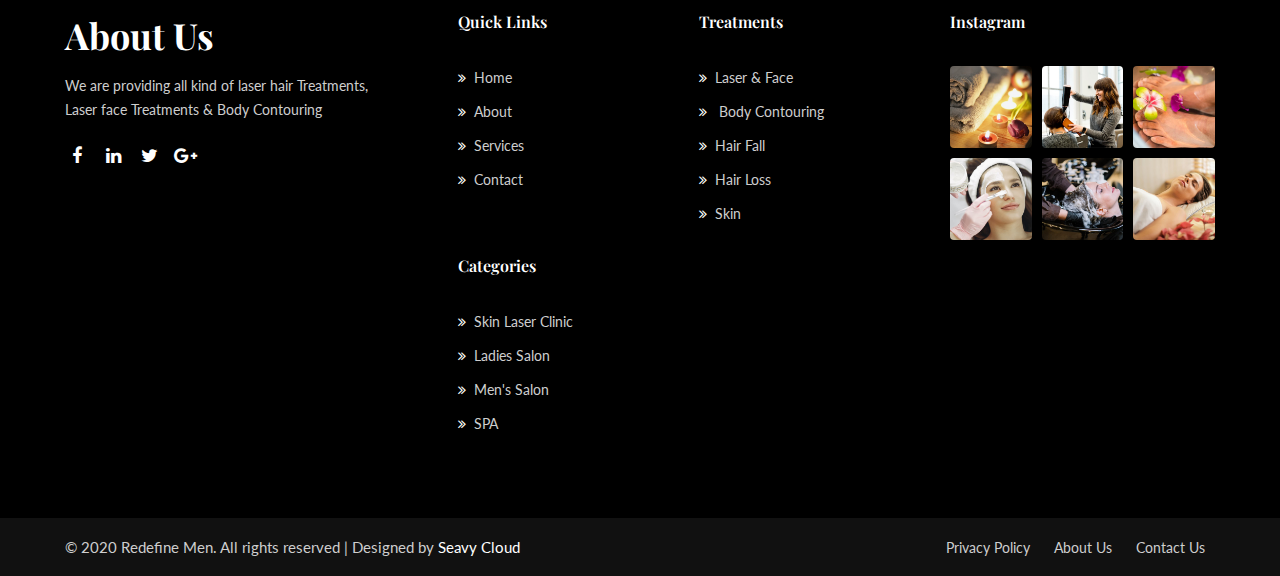
<file: antiaging.html>
<!--
Author: W3layouts
Author URL: http://w3layouts.com
-->
<!doctype html>
<html lang="zxx">

<head>
	<!-- Required meta tags -->
	<meta charset="utf-8">
	<meta name="viewport" content="width=device-width, initial-scale=1, shrink-to-fit=no">
	<title>
		Redefine Men
	</title>
	<!-- Template CSS -->
	<link rel="stylesheet" href="assets/css/style-starter.css">
	<!-- Template CSS -->
	<link
		href="//fonts.googleapis.com/css2?family=Playfair+Display:ital,wght@0,400;0,600;0,700;1,600&display=swap"
		rel="stylesheet">
	<link href="//fonts.googleapis.com/css2?family=Lato:wght@400;700&display=swap" rel="stylesheet">
	<!-- Template CSS -->
</head>

<body>
	<!--header-->
	<header id="site-header" class="fixed-top">
		<div class="container-fluid">
			<nav class="navbar navbar-expand-lg navbar-dark stroke">
				<h1> 
					<a class="navbar-brand" href="index.html">
						<span class="sub-logo" style="color: #d40505; font-size: 60px;">R</span>EDEFINE <span class="sub-logo"></span>
					</a>
				</h1>
				<!-- if logo is image enable this   
        <a class="navbar-brand" href="#index.html">
            <img src="image-path" alt="Your logo" title="Your logo" style="height:35px;" />
        </a> -->
				<button class="navbar-toggler  collapsed bg-gradient" type="button" data-toggle="collapse"
					data-target="#navbarTogglerDemo02" aria-controls="navbarTogglerDemo02" aria-expanded="false"
					aria-label="Toggle navigation">
					<span class="navbar-toggler-icon fa icon-expand fa-bars"></span>
					<span class="navbar-toggler-icon fa icon-close fa-times"></span>
					</span>
				</button>

				<div class="collapse navbar-collapse" id="navbarTogglerDemo02">
					<ul class="navbar-nav ml-auto">
						<li class="nav-item">
							<a class="nav-link" href="index.html">Home <span class="sr-only">(current)</span></a>
						</li>
						<li class="nav-item">
							<a class="nav-link" href="about.html">About</a>
						</li>
						<li class="nav-item active">
							<a class="nav-link" href="services.html">Services</a>
						</li>
						
						<li class="nav-item">
							<a class="nav-link" href="contact.html">Contact</a>
						</li>
					</ul>
					<!--/search-right-->
					<div class="search-right">
						<a href="#search" class="hnysearch-icon" title="search"><span class="fa fa-search"
								aria-hidden="true"></span></a>
						<!-- search popup -->
						<div id="search" class="pop-overlay">
							<div class="popup">
								<h3 class="hny-title two">Search Here</h3>
								<form action="#" method="post" class="search-box">
									<input type="search" placeholder="Search your Keyword" name="search"
										required="required" autofocus="">
									<button type="submit" class="btn">Search</button>
								</form>

							</div>
							<a class="close" href="#close">×</a>
						</div>
						<!-- /search popup -->
						<a href="#domain" class="domain" data-toggle="modal" data-target="#DomainModal">
							<div class="hamburger1">
								<div></div>
								<div></div>
								<div></div>
							</div>
						</a>

						<!--//search-right-->
					</div>
				</div>
			</nav>
		</div>
	</header>
	<!--/header-->


	<!-- Domain Modal -->
	<div class="modal right fade" id="DomainModal" tabindex="-1" role="dialog" aria-labelledby="DomainModalLabel2">
		<div class="modal-dialog" role="document">
			<div class="modal-content">

				<button type="button" class="close" data-dismiss="modal" aria-label="Close"><span
						aria-hidden="true">&times;</span></button>

				<div class="modal-body">
					<div class="modal__content">
						<h2 class="logo">
							<a class="navbar-brand" href="index.html">
								<span class="sub-logo" style="color: #d40505; font-size: 60px;">R</span>EDEFINE <span class="sub-logo"></span>
							</a>
						</h2>
						<!-- if logo is image enable this   
			<h2 class="logo">
			  <img src="image-path" alt="Your logo" title="Your logo" style="height:35px;" />
			</h2> -->
						<p class="mt-md-3 mt-2">We provide best lasers for hair removal, skin whitening and pigmentations.</p>
						<div class="widget-menu-items mt-sm-5 mt-4">
							<h5 class="widget-title">Menu Items</h5>
							<nav class="navbar p-0">
								<ul class="navbar-nav">
									<li class="nav-item">
										<a class="nav-link" href="index.html">Home</a>
									</li>
									<li class="nav-item">
										<a class="nav-link" href="about.html">About</a>
									</li>
									<li class="nav-item active">
										<a class="nav-link" href="services.html">Services</a>
									</li>
								
									<li class="nav-item">
										<a class="nav-link" href="contact.html">Contact</a>
									</li>
								</ul>
							</nav>
						</div>
						<div class="widget-social-icons mt-sm-5 mt-4">
							<h5 class="widget-title">Contact Us</h5>
							<ul class="icon-rounded address">
								<li>
									<p> Shop 1/2/B Commercial Area, Muhammad Ali C.H.S Karachi, Sindh, Pakistan-7444000, <br>karachi, Pakistan</p>
								</li>
								<li class="mt-3">
									<p><span class="fa fa-phone"></span> <a
											href="tel:+92300 8228323">0300 8228323</a></p>
								</li>
								<li class="mt-2">
									<p><span class="fa fa-envelope"></span> <a
											href="mailto:info.redfine03@gmail.com">info.redfine03@mail.com</a></p>
								</li>
								<li class="top_li1 mt-2">
									<p><span class="fa fa-clock-o"></span> <a href="mailto:info.redfine03@gmail.com">Mon
											- Sun 09:00 - 21:00
										</a></p>
								</li>
							</ul>
						</div>
						<div class="widget-social-icons mt-sm-5 mt-4">
							<h5 class="widget-title">Follow Us</h5>
							<ul class="icon-rounded">
								<li><a class="social-link twitter" href="#url" target="_blank"><i
											class="fa fa-twitter"></i></a></li>
								<li><a class="social-link linkedin" href="#url" target="_blank"><i
											class="fa fa-linkedin"></i></a></li>
								<li><a class="social-link tumblr" href="#url" target="_blank"><i
											class="fa fa-tumblr"></i></a></li>
							</ul>
						</div>
					</div>
				</div>
			</div>
			<!-- //modal-content -->
		</div>
		<!-- //modal-dialog -->
	</div>
	<!-- //Domain modal -->
	<!--/inner-banner-->
	<div class="inner-banner">
		<div class="inner-page-infhny">
		</div>
	</div>

	<div class="row">
		<div class="col-md-12 text-center" style="margin-top:25px; margin-bottom:10px;">
			<h2 style="color: #d40505;"> Anti-Aging </h2>
		</div>
	</div>
	<hr>
	
	<section class="w3l-content-4">
		<!-- /content-6-section -->
		<div class="content-4-main py-5">
			<div class="container py-lg-4">
				<div class="content-info-in row">
	
					<div class="content-right col-lg-6">
						<img src="assets/images/vivaderma.jpg" class="img-fluid" alt="" style="height: 500px !important;">
					</div>
					<div class="content-left col-lg-6  pl-lg-4">
						<h6 class="sub-title">
							HIFU Ultraformer III</h6>
						<h3 class="hny-title">
							HIFU Ultraformer III </h3>
						<p class="mt-3">
							<span style="font-weight: bold;">Ultraformer works for face lifting, skin tightening, skin tone improvement</span>
							<br/>		
							<br/>
							HIFU Ultraformer III (high intensity focused ultrasound) is a non-invasive device that can tighten, lift skin, 
							stimulate collagen, remove fat and contour areas on the face, neck and body.  Ultraformer is a widely used 
							device with over 1 million treatments performed worldwide, it is the world’s number 1 choice for ultrasound 
							skin lifting, tightening and contouring.  It is sometimes known as “non-surgical no-needle neck and face lift”.
						</p>					
					</div>
				</div>
			</div>
		</div>
	</section>

	<section class="w3l-index2">
		<div class="row abouthy-img-grids no-gutters">
			<div class="col-md-6 img-one">
				<img src="assets/images/anitag.jpg" alt=" " class="img-fluid">
			</div>
			<div class="col-md-6 img-one content-mid py-md-0 py-5">
				<div class="info">
					<h3 class="hny-title two" style="color: #d40505;">
						Anti-Aging
					</h3>
					<p class="mt-3 mb-5 pr-lg-4" >												
						<ul style="color: white;">
							<li>Consultancy with Dr. Sabeen</li>
							<li>
								Reversing the signs of aging is finally possible with our collagen including lasers and radiofrequency machines. 
								The non inversive treatment at redefine will improve your skin quality, tighten and firm your skin. Vivace is a
								 micro-needling devices that induce collagen and reduce the appearance of nasolabial folds and other lines.
								  PRP-platelet rich plasma treatment uses your own blood and the growth factors embedded in them to improve 
								  skin tone and texture, tighten the skin, soften the lines and shrink pores. If you are looking to have a 
								  non-surgical facelift and to bring a dramatic change to your loose and sagging skin, then HIFU Ultraformer III 
								  and Threadlift is the answer to your prayers.
							</li>
							<li>Anti-Aging package
								<br/>
								(Includes consultancy, miltiple micro-needling sessions including Vivachi RF, red LED & Meso therapy, treatment for fine
								 lines adn wrinkels, eyes bag treatment, 
								dark circle treatment, hydra-facial with anti-aging serums & formulas, reparative facials with Vitamin E and A).
								(Full Package)
							</li>						
						</ul>
					</p>
					
					<!-- <div class="ready-more">
						<a class="btn btn-style btn-primary" href="lasertreatment.html">Services</a>
					</div> -->
				</div>
			</div>		
			
		</div>
	</section>
	

	<!-- footer-66 -->
	<!-- footer-66 -->
	<footer class="w3l-footer-66">
		<section class="footer-inner-main">
			<div class="footer-hny-grids py-5">
				<div class="container py-lg-4">
					<div class="text-txt">
						<div class="right-side">
							<div class="row sub-columns">
								<div class="col-lg-4 col-md-6 sub-one-left pr-lg-4">
									<h3 class="hny-title two mb-3">About Us</h3>
									<!-- if logo is image enable this   
										<a class="navbar-brand" href="#index.html">
											<img src="image-path" alt="Your logo" title="Your logo" style="height:35px;" />
										</a> -->
									<p class="pr-lg-5">We are providing all kind of laser hair Treatments, Laser face Treatments & Body Contouring </p>
									<div class="columns-2">
										<ul class="social">
											<li><a href="https://www.facebook.com/redefinemen" target="blank"><span class="fa fa-facebook"
														aria-hidden="true"></span></a>
											</li>
											<li><a href="#linkedin"><span class="fa fa-linkedin"
														aria-hidden="true"></span></a>
											</li>
											<li><a href="#twitter"><span class="fa fa-twitter"
														aria-hidden="true"></span></a>
											</li>
											<li><a href="#google"><span class="fa fa-google-plus"
														aria-hidden="true"></span></a>
											</li>

										</ul>
									</div>
								</div>
								<div class="col-lg-5 col-md-6 sub-one-left mid-footer-gd">
									<div class="sub-two-right">
										<h6>Quick Links</h6>
										<ul>
											<li><a href="index.html"><span
														class="fa fa-angle-double-right mr-2"></span>Home</a>
											</li>
											<li><a href="about.html"><span
														class="fa fa-angle-double-right mr-2"></span>About</a>
											</li>
											<li><a href="lasertreatment.html"><span
														class="fa fa-angle-double-right mr-2"></span>Services</a></li>
											<li><a href="contact.html"><span
														class="fa fa-angle-double-right mr-2"></span>Contact</a></li>
										</ul>
									</div>
									<div class="sub-two-right">
										<h6>Treatments</h6>
										<ul>
											<li><a href="#"><span class="fa fa-angle-double-right mr-2"></span>Laser & Face</a>
											</li>
											<li><a href="#"><span class="fa fa-angle-double-right mr-2"></span>
												Body Contouring </a>
											</li>
											<li>
												<a href="#"><span class="fa fa-angle-double-right mr-2"></span>Hair Fall </a>
											</li>
											<li>
												<a href="#"><span class="fa fa-angle-double-right mr-2"></span>Hair Loss</a>
											</li>
											<li>
												<a href="#"><span class="fa fa-angle-double-right mr-2"></span>Skin </a>
											</li>
										</ul>
									</div>
									<div class="sub-two-right">
										<h6>Categories</h6>
										<ul>
											<li><a href="#"><span class="fa fa-angle-double-right mr-2"></span>Skin Laser Clinic
												</a></li>
											<li>
												<a href="#"><span class="fa fa-angle-double-right mr-2"></span>Ladies Salon</a>
											</li>
											<li>
												<a href="#"><span class="fa fa-angle-double-right mr-2"></span>Men's Salon</a>
											</li>
											<li><a href="#support"><span
														class="fa fa-angle-double-right mr-2"></span>SPA</a>
											</li>											
										</ul>
									</div>
								</div>
								<div class="col-lg-3 col-md-6 sub-one-left">
									<h6>Instagram</h6>
									<div class="footer-img-grids">
										<div class="gd-img-ft">
											<a class="" href="#">
												<img class="rounded img-fluid img-responsive" src="assets/images/ab.jpg"
													alt="image">
											</a>
										</div>
										<div class="gd-img-ft">
											<a class="" href="#">
												<img class="rounded img-fluid img-responsive"
													src="assets/images/ab1.jpg" alt="image">
											</a>
										</div>
										<div class="gd-img-ft">
											<a class="" href="#">
												<img class="rounded img-fluid img-responsive"
													src="assets/images/ab2.jpg" alt="image">
											</a>
										</div>
										<div class="gd-img-ft">
											<a class="" href="#">
												<img class="rounded img-fluid img-responsive"
													src="assets/images/ab3.jpg" alt="image">
											</a>
										</div>
										<div class="gd-img-ft">
											<a class="" href="#">
												<img class="rounded img-fluid img-responsive"
													src="assets/images/ab4.jpg" alt="image">
											</a>
										</div>
										<div class="gd-img-ft">
											<a class="" href="#">
												<img class="rounded img-fluid img-responsive"
													src="assets/images/ab5.jpg" alt="image">
											</a>
										</div>

									</div>
								</div>
							</div>
						</div>
					</div>
				</div>
			</div>
			<div class="below-section">
				<div class="container">
					<div class="copyright-footer">
						<div class="columns text-lg-left">
							<p>© 2020 Redefine Men. All rights reserved | Designed by <a
									href="http://seavycloud.com">Seavy Cloud</a>
								</p>
						</div>
						<ul class="columns text-lg-right">
							<li><a href="#">Privacy Policy</a>
							</li>
							<li><a href="about.html">About Us</a>
							</li>
							<li><a href="contact.html">Contact Us</a>
							</li>
						</ul>
					</div>
				</div>
			</div>
			<!-- copyright -->
			<!-- move top -->
			<button onclick="topFunction()" id="movetop" title="Go to top">
				<span class="fa fa-arrow-up" aria-hidden="true"></span>
			</button>
			<script>
				// When the user scrolls down 20px from the top of the document, show the button
				window.onscroll = function () {
					scrollFunction()
				};

				function scrollFunction() {
					if (document.body.scrollTop > 20 || document.documentElement.scrollTop > 20) {
						document.getElementById("movetop").style.display = "block";
					} else {
						document.getElementById("movetop").style.display = "none";
					}
				}

				// When the user clicks on the button, scroll to the top of the document
				function topFunction() {
					document.body.scrollTop = 0;
					document.documentElement.scrollTop = 0;
				}
			</script>
			<!-- /move top -->

		</section>
	</footer>
	<!--//footer-66 -->
</body>

</html>
<script src="assets/js/jquery-3.3.1.min.js"></script>

<!-- disable body scroll which navbar is in active -->
<script src="assets/js/jquery.magnific-popup.min.js"></script>
<script>
	$(document).ready(function () {
		$('.popup-with-zoom-anim').magnificPopup({
			type: 'inline',

			fixedContentPos: false,
			fixedBgPos: true,

			overflowY: 'auto',

			closeBtnInside: true,
			preloader: false,

			midClick: true,
			removalDelay: 300,
			mainClass: 'my-mfp-zoom-in'
		});

		$('.popup-with-move-anim').magnificPopup({
			type: 'inline',

			fixedContentPos: false,
			fixedBgPos: true,

			overflowY: 'auto',

			closeBtnInside: true,
			preloader: false,

			midClick: true,
			removalDelay: 300,
			mainClass: 'my-mfp-slide-bottom'
		});
	});
</script>
<!--//-->
<!-- stats -->
<script src="assets/js/jquery.waypoints.min.js"></script>
<script src="assets/js/jquery.countup.js"></script>
<script>
	$('.counter').countUp();
</script>
<!-- //stats -->
<!-- disable body scroll which navbar is in active -->
<script>
	$(function () {
		$('.navbar-toggler').click(function () {
			$('body').toggleClass('noscroll');
		})
	});
</script>
<!-- disable body scroll which navbar is in active -->

<!--/MENU-JS-->
<script>
	$(window).on("scroll", function () {
		var scroll = $(window).scrollTop();

		if (scroll >= 80) {
			$("#site-header").addClass("nav-fixed");
		} else {
			$("#site-header").removeClass("nav-fixed");
		}
	});

	//Main navigation Active Class Add Remove
	$(".navbar-toggler").on("click", function () {
		$("header").toggleClass("active");
	});
	$(document).on("ready", function () {
		if ($(window).width() > 991) {
			$("header").removeClass("active");
		}
		$(window).on("resize", function () {
			if ($(window).width() > 991) {
				$("header").removeClass("active");
			}
		});
	});
</script>
<!--//MENU-JS-->
<script src="assets/js/bootstrap.min.js"></script>
</file>
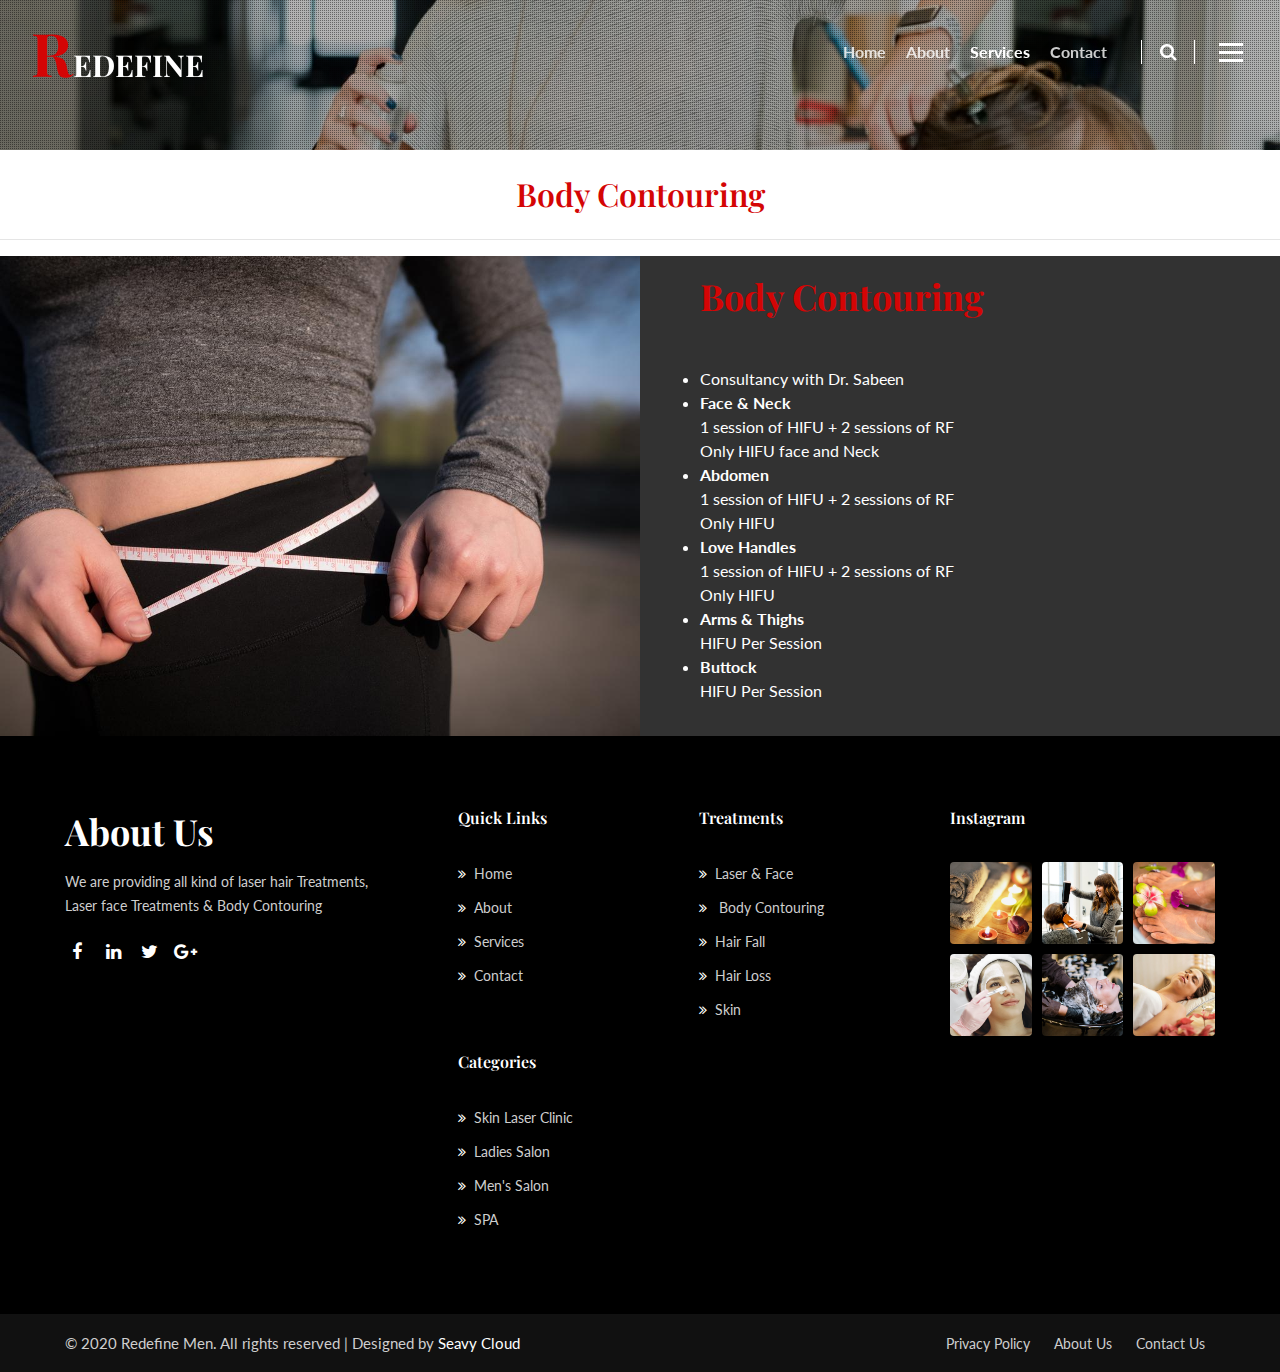
<file: bodycontouring.html>
<!--
Author: W3layouts
Author URL: http://w3layouts.com
-->
<!doctype html>
<html lang="zxx">

<head>
	<!-- Required meta tags -->
	<meta charset="utf-8">
	<meta name="viewport" content="width=device-width, initial-scale=1, shrink-to-fit=no">
	<title>
		Redefine Men
	</title>
	<!-- Template CSS -->
	<link rel="stylesheet" href="assets/css/style-starter.css">
	<!-- Template CSS -->
	<link
		href="//fonts.googleapis.com/css2?family=Playfair+Display:ital,wght@0,400;0,600;0,700;1,600&display=swap"
		rel="stylesheet">
	<link href="//fonts.googleapis.com/css2?family=Lato:wght@400;700&display=swap" rel="stylesheet">
	<!-- Template CSS -->
</head>

<body>
	<!--header-->
	<header id="site-header" class="fixed-top">
		<div class="container-fluid">
			<nav class="navbar navbar-expand-lg navbar-dark stroke">
				<h1> 
					<a class="navbar-brand" href="index.html">
						<span class="sub-logo" style="color: #d40505; font-size: 60px;">R</span>EDEFINE <span class="sub-logo"></span>
					</a>
				</h1>
				<!-- if logo is image enable this   
        <a class="navbar-brand" href="#index.html">
            <img src="image-path" alt="Your logo" title="Your logo" style="height:35px;" />
        </a> -->
				<button class="navbar-toggler  collapsed bg-gradient" type="button" data-toggle="collapse"
					data-target="#navbarTogglerDemo02" aria-controls="navbarTogglerDemo02" aria-expanded="false"
					aria-label="Toggle navigation">
					<span class="navbar-toggler-icon fa icon-expand fa-bars"></span>
					<span class="navbar-toggler-icon fa icon-close fa-times"></span>
					</span>
				</button>

				<div class="collapse navbar-collapse" id="navbarTogglerDemo02">
					<ul class="navbar-nav ml-auto">
						<li class="nav-item">
							<a class="nav-link" href="index.html">Home <span class="sr-only">(current)</span></a>
						</li>
						<li class="nav-item">
							<a class="nav-link" href="about.html">About</a>
						</li>
						<li class="nav-item active">
							<a class="nav-link" href="services.html">Services</a>
						</li>
						
						<li class="nav-item">
							<a class="nav-link" href="contact.html">Contact</a>
						</li>
					</ul>
					<!--/search-right-->
					<div class="search-right">
						<a href="#search" class="hnysearch-icon" title="search"><span class="fa fa-search"
								aria-hidden="true"></span></a>
						<!-- search popup -->
						<div id="search" class="pop-overlay">
							<div class="popup">
								<h3 class="hny-title two">Search Here</h3>
								<form action="#" method="post" class="search-box">
									<input type="search" placeholder="Search your Keyword" name="search"
										required="required" autofocus="">
									<button type="submit" class="btn">Search</button>
								</form>

							</div>
							<a class="close" href="#close">×</a>
						</div>
						<!-- /search popup -->
						<a href="#domain" class="domain" data-toggle="modal" data-target="#DomainModal">
							<div class="hamburger1">
								<div></div>
								<div></div>
								<div></div>
							</div>
						</a>

						<!--//search-right-->
					</div>
				</div>
			</nav>
		</div>
	</header>
	<!--/header-->


	<!-- Domain Modal -->
	<div class="modal right fade" id="DomainModal" tabindex="-1" role="dialog" aria-labelledby="DomainModalLabel2">
		<div class="modal-dialog" role="document">
			<div class="modal-content">

				<button type="button" class="close" data-dismiss="modal" aria-label="Close"><span
						aria-hidden="true">&times;</span></button>

				<div class="modal-body">
					<div class="modal__content">
						<h2 class="logo">
							<a class="navbar-brand" href="index.html">
								<span class="sub-logo" style="color: #d40505; font-size: 60px;">R</span>EDEFINE <span class="sub-logo"></span>
							</a>
						</h2>
						<!-- if logo is image enable this   
			<h2 class="logo">
			  <img src="image-path" alt="Your logo" title="Your logo" style="height:35px;" />
			</h2> -->
						<p class="mt-md-3 mt-2">We provide best lasers for hair removal, skin whitening and pigmentations.</p>
						<div class="widget-menu-items mt-sm-5 mt-4">
							<h5 class="widget-title">Menu Items</h5>
							<nav class="navbar p-0">
								<ul class="navbar-nav">
									<li class="nav-item">
										<a class="nav-link" href="index.html">Home</a>
									</li>
									<li class="nav-item">
										<a class="nav-link" href="about.html">About</a>
									</li>
									<li class="nav-item active">
										<a class="nav-link" href="services.html">Services</a>
									</li>
								
									<li class="nav-item">
										<a class="nav-link" href="contact.html">Contact</a>
									</li>
								</ul>
							</nav>
						</div>
						<div class="widget-social-icons mt-sm-5 mt-4">
							<h5 class="widget-title">Contact Us</h5>
							<ul class="icon-rounded address">
								<li>
									<p> Shop 1/2/B Commercial Area, Muhammad Ali C.H.S Karachi, Sindh, Pakistan-7444000, <br>karachi, Pakistan</p>
								</li>
								<li class="mt-3">
									<p><span class="fa fa-phone"></span> <a
											href="tel:+92300 8228323">0300 8228323</a></p>
								</li>
								<li class="mt-2">
									<p><span class="fa fa-envelope"></span> <a
											href="mailto:info.redfine03@gmail.com">info.redfine03@mail.com</a></p>
								</li>
								<li class="top_li1 mt-2">
									<p><span class="fa fa-clock-o"></span> <a href="mailto:info.redfine03@gmail.com">Mon
											- Sun 09:00 - 21:00
										</a></p>
								</li>
							</ul>
						</div>
						<div class="widget-social-icons mt-sm-5 mt-4">
							<h5 class="widget-title">Follow Us</h5>
							<ul class="icon-rounded">
								<li><a class="social-link twitter" href="#url" target="_blank"><i
											class="fa fa-twitter"></i></a></li>
								<li><a class="social-link linkedin" href="#url" target="_blank"><i
											class="fa fa-linkedin"></i></a></li>
								<li><a class="social-link tumblr" href="#url" target="_blank"><i
											class="fa fa-tumblr"></i></a></li>
							</ul>
						</div>
					</div>
				</div>
			</div>
			<!-- //modal-content -->
		</div>
		<!-- //modal-dialog -->
	</div>
	<!-- //Domain modal -->
	<!--/inner-banner-->
	<div class="inner-banner">
		<div class="inner-page-infhny">
		</div>
	</div>

	<div class="row">
		<div class="col-md-12 text-center" style="margin-top:25px; margin-bottom:10px;">
			<h2 style="color: #d40505;"> Body Contouring </h2>
		</div>
	</div>
	<hr>

	<!-- /w3l-content-grids-->
<section class="w3l-index2">
	<div class="row abouthy-img-grids no-gutters">
		<div class="col-md-6 img-one">
			<img src="assets/images/body.jpg" alt=" " class="img-fluid">
		</div>
		<div class="col-md-6 img-one content-mid py-md-0 py-5">
			<div class="info">
				<h3 class="hny-title two" style="color: #d40505;">
					Body Contouring
				</h3>
				<p class="mt-3 mb-5 pr-lg-4">
					<ul style="color: white;">
						<li>Consultancy with Dr. Sabeen</li>
						<li>
							<span style="font-weight: bold;">Face & Neck</span>
							<br/>
							1 session of HIFU + 2 sessions of RF
							<br/>
							Only HIFU face and Neck						
						</li>	
						<li>
							<span style="font-weight: bold;">Abdomen</span>
							<br/>
							1 session of HIFU + 2 sessions of RF 
							<br>
							Only HIFU
						</li>
						<li>
							<span style="font-weight: bold;">Love Handles</span>
							<br/>
							1 session of HIFU + 2 sessions of RF 
							<br>
							Only HIFU
						</li>
						<li>
							<span style="font-weight: bold;">Arms & Thighs</span>
							<br/>
							HIFU Per Session
						</li>
						<li>
							<span style="font-weight: bold;">Buttock</span>
							<br>
							HIFU Per Session
						</li>					
					</ul>
				</p>					
			</div>
		</div>		
	</div>
</section>
<!-- /w3l-content-grids-->

	<!-- footer-66 -->
	<!-- footer-66 -->
	<footer class="w3l-footer-66">
		<section class="footer-inner-main">
			<div class="footer-hny-grids py-5">
				<div class="container py-lg-4">
					<div class="text-txt">
						<div class="right-side">
							<div class="row sub-columns">
								<div class="col-lg-4 col-md-6 sub-one-left pr-lg-4">
									<h3 class="hny-title two mb-3">About Us</h3>
									<!-- if logo is image enable this   
										<a class="navbar-brand" href="#index.html">
											<img src="image-path" alt="Your logo" title="Your logo" style="height:35px;" />
										</a> -->
									<p class="pr-lg-5">We are providing all kind of laser hair Treatments, Laser face Treatments & Body Contouring </p>
									<div class="columns-2">
										<ul class="social">
											<li><a href="https://www.facebook.com/redefinemen" target="blank"><span class="fa fa-facebook"
														aria-hidden="true"></span></a>
											</li>
											<li><a href="#linkedin"><span class="fa fa-linkedin"
														aria-hidden="true"></span></a>
											</li>
											<li><a href="#twitter"><span class="fa fa-twitter"
														aria-hidden="true"></span></a>
											</li>
											<li><a href="#google"><span class="fa fa-google-plus"
														aria-hidden="true"></span></a>
											</li>

										</ul>
									</div>
								</div>
								<div class="col-lg-5 col-md-6 sub-one-left mid-footer-gd">
									<div class="sub-two-right">
										<h6>Quick Links</h6>
										<ul>
											<li><a href="index.html"><span
														class="fa fa-angle-double-right mr-2"></span>Home</a>
											</li>
											<li><a href="about.html"><span
														class="fa fa-angle-double-right mr-2"></span>About</a>
											</li>
											<li><a href="lasertreatment.html"><span
														class="fa fa-angle-double-right mr-2"></span>Services</a></li>
											<li><a href="contact.html"><span
														class="fa fa-angle-double-right mr-2"></span>Contact</a></li>
										</ul>
									</div>
									<div class="sub-two-right">
										<h6>Treatments</h6>
										<ul>
											<li><a href="#"><span class="fa fa-angle-double-right mr-2"></span>Laser & Face</a>
											</li>
											<li><a href="#"><span class="fa fa-angle-double-right mr-2"></span>
												Body Contouring </a>
											</li>
											<li>
												<a href="#"><span class="fa fa-angle-double-right mr-2"></span>Hair Fall </a>
											</li>
											<li>
												<a href="#"><span class="fa fa-angle-double-right mr-2"></span>Hair Loss</a>
											</li>
											<li>
												<a href="#"><span class="fa fa-angle-double-right mr-2"></span>Skin </a>
											</li>
										</ul>
									</div>
									<div class="sub-two-right">
										<h6>Categories</h6>
										<ul>
											<li><a href="#"><span class="fa fa-angle-double-right mr-2"></span>Skin Laser Clinic
												</a></li>
											<li>
												<a href="#"><span class="fa fa-angle-double-right mr-2"></span>Ladies Salon</a>
											</li>
											<li>
												<a href="#"><span class="fa fa-angle-double-right mr-2"></span>Men's Salon</a>
											</li>
											<li><a href="#support"><span
														class="fa fa-angle-double-right mr-2"></span>SPA</a>
											</li>											
										</ul>
									</div>
								</div>
								<div class="col-lg-3 col-md-6 sub-one-left">
									<h6>Instagram</h6>
									<div class="footer-img-grids">
										<div class="gd-img-ft">
											<a class="" href="#">
												<img class="rounded img-fluid img-responsive" src="assets/images/ab.jpg"
													alt="image">
											</a>
										</div>
										<div class="gd-img-ft">
											<a class="" href="#">
												<img class="rounded img-fluid img-responsive"
													src="assets/images/ab1.jpg" alt="image">
											</a>
										</div>
										<div class="gd-img-ft">
											<a class="" href="#">
												<img class="rounded img-fluid img-responsive"
													src="assets/images/ab2.jpg" alt="image">
											</a>
										</div>
										<div class="gd-img-ft">
											<a class="" href="#">
												<img class="rounded img-fluid img-responsive"
													src="assets/images/ab3.jpg" alt="image">
											</a>
										</div>
										<div class="gd-img-ft">
											<a class="" href="#">
												<img class="rounded img-fluid img-responsive"
													src="assets/images/ab4.jpg" alt="image">
											</a>
										</div>
										<div class="gd-img-ft">
											<a class="" href="#">
												<img class="rounded img-fluid img-responsive"
													src="assets/images/ab5.jpg" alt="image">
											</a>
										</div>

									</div>
								</div>
							</div>
						</div>
					</div>
				</div>
			</div>
			<div class="below-section">
				<div class="container">
					<div class="copyright-footer">
						<div class="columns text-lg-left">
							<p>© 2020 Redefine Men. All rights reserved | Designed by <a
									href="http://seavycloud.com">Seavy Cloud</a>
								</p>
						</div>
						<ul class="columns text-lg-right">
							<li><a href="#">Privacy Policy</a>
							</li>
							<li><a href="about.html">About Us</a>
							</li>
							<li><a href="contact.html">Contact Us</a>
							</li>
						</ul>
					</div>
				</div>
			</div>
			<!-- copyright -->
			<!-- move top -->
			<button onclick="topFunction()" id="movetop" title="Go to top">
				<span class="fa fa-arrow-up" aria-hidden="true"></span>
			</button>
			<script>
				// When the user scrolls down 20px from the top of the document, show the button
				window.onscroll = function () {
					scrollFunction()
				};

				function scrollFunction() {
					if (document.body.scrollTop > 20 || document.documentElement.scrollTop > 20) {
						document.getElementById("movetop").style.display = "block";
					} else {
						document.getElementById("movetop").style.display = "none";
					}
				}

				// When the user clicks on the button, scroll to the top of the document
				function topFunction() {
					document.body.scrollTop = 0;
					document.documentElement.scrollTop = 0;
				}
			</script>
			<!-- /move top -->

		</section>
	</footer>
	<!--//footer-66 -->
</body>

</html>
<script src="assets/js/jquery-3.3.1.min.js"></script>

<!-- disable body scroll which navbar is in active -->
<script src="assets/js/jquery.magnific-popup.min.js"></script>
<script>
	$(document).ready(function () {
		$('.popup-with-zoom-anim').magnificPopup({
			type: 'inline',

			fixedContentPos: false,
			fixedBgPos: true,

			overflowY: 'auto',

			closeBtnInside: true,
			preloader: false,

			midClick: true,
			removalDelay: 300,
			mainClass: 'my-mfp-zoom-in'
		});

		$('.popup-with-move-anim').magnificPopup({
			type: 'inline',

			fixedContentPos: false,
			fixedBgPos: true,

			overflowY: 'auto',

			closeBtnInside: true,
			preloader: false,

			midClick: true,
			removalDelay: 300,
			mainClass: 'my-mfp-slide-bottom'
		});
	});
</script>
<!--//-->
<!-- stats -->
<script src="assets/js/jquery.waypoints.min.js"></script>
<script src="assets/js/jquery.countup.js"></script>
<script>
	$('.counter').countUp();
</script>
<!-- //stats -->
<!-- disable body scroll which navbar is in active -->
<script>
	$(function () {
		$('.navbar-toggler').click(function () {
			$('body').toggleClass('noscroll');
		})
	});
</script>
<!-- disable body scroll which navbar is in active -->

<!--/MENU-JS-->
<script>
	$(window).on("scroll", function () {
		var scroll = $(window).scrollTop();

		if (scroll >= 80) {
			$("#site-header").addClass("nav-fixed");
		} else {
			$("#site-header").removeClass("nav-fixed");
		}
	});

	//Main navigation Active Class Add Remove
	$(".navbar-toggler").on("click", function () {
		$("header").toggleClass("active");
	});
	$(document).on("ready", function () {
		if ($(window).width() > 991) {
			$("header").removeClass("active");
		}
		$(window).on("resize", function () {
			if ($(window).width() > 991) {
				$("header").removeClass("active");
			}
		});
	});
</script>
<!--//MENU-JS-->
<script src="assets/js/bootstrap.min.js"></script>
</file>
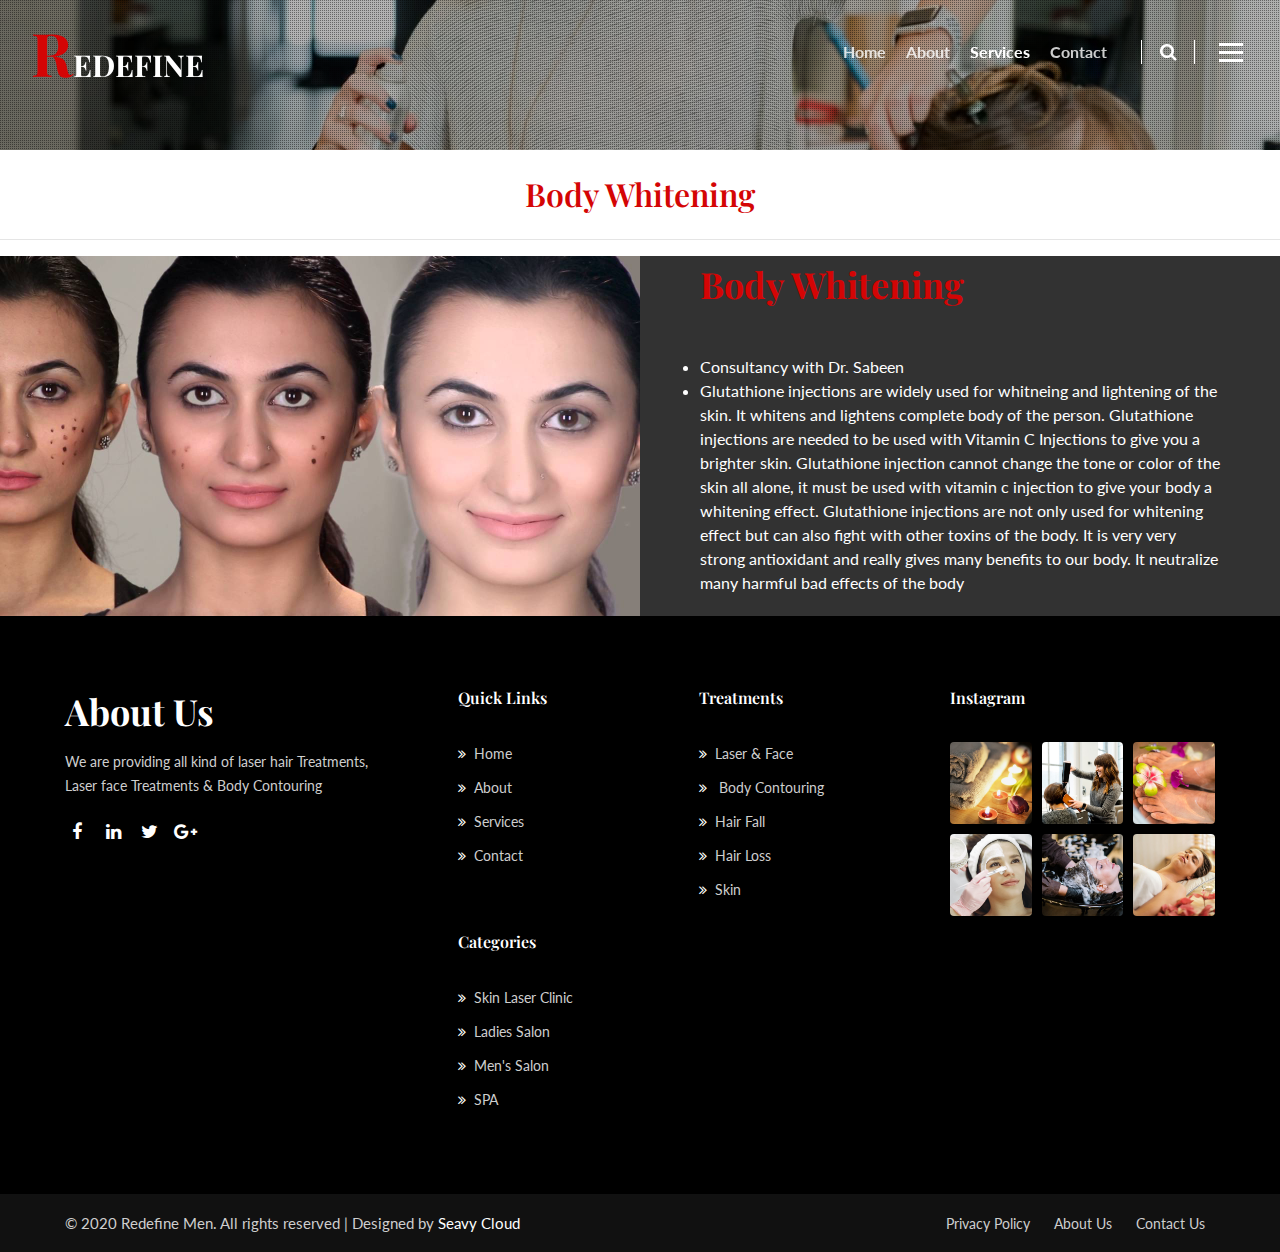
<file: bodywhitening.html>
<!--
Author: W3layouts
Author URL: http://w3layouts.com
-->
<!doctype html>
<html lang="zxx">

<head>
	<!-- Required meta tags -->
	<meta charset="utf-8">
	<meta name="viewport" content="width=device-width, initial-scale=1, shrink-to-fit=no">
	<title>
		Redefine Men
	</title>
	<!-- Template CSS -->
	<link rel="stylesheet" href="assets/css/style-starter.css">
	<!-- Template CSS -->
	<link
		href="//fonts.googleapis.com/css2?family=Playfair+Display:ital,wght@0,400;0,600;0,700;1,600&display=swap"
		rel="stylesheet">
	<link href="//fonts.googleapis.com/css2?family=Lato:wght@400;700&display=swap" rel="stylesheet">
	<!-- Template CSS -->
</head>

<body>
	<!--header-->
	<header id="site-header" class="fixed-top">
		<div class="container-fluid">
			<nav class="navbar navbar-expand-lg navbar-dark stroke">
				<h1> 
					<a class="navbar-brand" href="index.html">
						<span class="sub-logo" style="color: #d40505; font-size: 60px;">R</span>EDEFINE <span class="sub-logo"></span>
					</a>
				</h1>
				<!-- if logo is image enable this   
        <a class="navbar-brand" href="#index.html">
            <img src="image-path" alt="Your logo" title="Your logo" style="height:35px;" />
        </a> -->
				<button class="navbar-toggler  collapsed bg-gradient" type="button" data-toggle="collapse"
					data-target="#navbarTogglerDemo02" aria-controls="navbarTogglerDemo02" aria-expanded="false"
					aria-label="Toggle navigation">
					<span class="navbar-toggler-icon fa icon-expand fa-bars"></span>
					<span class="navbar-toggler-icon fa icon-close fa-times"></span>
					</span>
				</button>

				<div class="collapse navbar-collapse" id="navbarTogglerDemo02">
					<ul class="navbar-nav ml-auto">
						<li class="nav-item">
							<a class="nav-link" href="index.html">Home <span class="sr-only">(current)</span></a>
						</li>
						<li class="nav-item">
							<a class="nav-link" href="about.html">About</a>
						</li>
						<li class="nav-item active">
							<a class="nav-link" href="services.html">Services</a>
						</li>
						
						<li class="nav-item">
							<a class="nav-link" href="contact.html">Contact</a>
						</li>
					</ul>
					<!--/search-right-->
					<div class="search-right">
						<a href="#search" class="hnysearch-icon" title="search"><span class="fa fa-search"
								aria-hidden="true"></span></a>
						<!-- search popup -->
						<div id="search" class="pop-overlay">
							<div class="popup">
								<h3 class="hny-title two">Search Here</h3>
								<form action="#" method="post" class="search-box">
									<input type="search" placeholder="Search your Keyword" name="search"
										required="required" autofocus="">
									<button type="submit" class="btn">Search</button>
								</form>

							</div>
							<a class="close" href="#close">×</a>
						</div>
						<!-- /search popup -->
						<a href="#domain" class="domain" data-toggle="modal" data-target="#DomainModal">
							<div class="hamburger1">
								<div></div>
								<div></div>
								<div></div>
							</div>
						</a>

						<!--//search-right-->
					</div>
				</div>
			</nav>
		</div>
	</header>
	<!--/header-->


	<!-- Domain Modal -->
	<div class="modal right fade" id="DomainModal" tabindex="-1" role="dialog" aria-labelledby="DomainModalLabel2">
		<div class="modal-dialog" role="document">
			<div class="modal-content">

				<button type="button" class="close" data-dismiss="modal" aria-label="Close"><span
						aria-hidden="true">&times;</span></button>

				<div class="modal-body">
					<div class="modal__content">
						<h2 class="logo">
							<a class="navbar-brand" href="index.html">
								<span class="sub-logo" style="color: #d40505; font-size: 60px;">R</span>EDEFINE <span class="sub-logo"></span>
							</a>
						</h2>
						<!-- if logo is image enable this   
			<h2 class="logo">
			  <img src="image-path" alt="Your logo" title="Your logo" style="height:35px;" />
			</h2> -->
						<p class="mt-md-3 mt-2">We provide best lasers for hair removal, skin whitening and pigmentations.</p>
						<div class="widget-menu-items mt-sm-5 mt-4">
							<h5 class="widget-title">Menu Items</h5>
							<nav class="navbar p-0">
								<ul class="navbar-nav">
									<li class="nav-item">
										<a class="nav-link" href="index.html">Home</a>
									</li>
									<li class="nav-item">
										<a class="nav-link" href="about.html">About</a>
									</li>
									<li class="nav-item active">
										<a class="nav-link" href="services.html">Services</a>
									</li>
								
									<li class="nav-item">
										<a class="nav-link" href="contact.html">Contact</a>
									</li>
								</ul>
							</nav>
						</div>
						<div class="widget-social-icons mt-sm-5 mt-4">
							<h5 class="widget-title">Contact Us</h5>
							<ul class="icon-rounded address">
								<li>
									<p> Shop 1/2/B Commercial Area, Muhammad Ali C.H.S Karachi, Sindh, Pakistan-7444000, <br>karachi, Pakistan</p>
								</li>
								<li class="mt-3">
									<p><span class="fa fa-phone"></span> <a
											href="tel:+92300 8228323">0300 8228323</a></p>
								</li>
								<li class="mt-2">
									<p><span class="fa fa-envelope"></span> <a
											href="mailto:info.redfine03@gmail.com">info.redfine03@mail.com</a></p>
								</li>
								<li class="top_li1 mt-2">
									<p><span class="fa fa-clock-o"></span> <a href="mailto:info.redfine03@gmail.com">Mon
											- Sun 09:00 - 21:00
										</a></p>
								</li>
							</ul>
						</div>
						<div class="widget-social-icons mt-sm-5 mt-4">
							<h5 class="widget-title">Follow Us</h5>
							<ul class="icon-rounded">
								<li><a class="social-link twitter" href="#url" target="_blank"><i
											class="fa fa-twitter"></i></a></li>
								<li><a class="social-link linkedin" href="#url" target="_blank"><i
											class="fa fa-linkedin"></i></a></li>
								<li><a class="social-link tumblr" href="#url" target="_blank"><i
											class="fa fa-tumblr"></i></a></li>
							</ul>
						</div>
					</div>
				</div>
			</div>
			<!-- //modal-content -->
		</div>
		<!-- //modal-dialog -->
	</div>
	<!-- //Domain modal -->
	<!--/inner-banner-->
	<div class="inner-banner">
		<div class="inner-page-infhny">
		</div>
	</div>

	<div class="row">
		<div class="col-md-12 text-center" style="margin-top:25px; margin-bottom:10px;">
			<h2 style="color: #d40505;"> Body Whitening </h2>
		</div>
	</div>
	<hr>

	<!-- /w3l-content-grids-->
<section class="w3l-index2">
	<div class="row abouthy-img-grids no-gutters">
		<div class="col-md-6 img-one">
			<img src="assets/images/bwhite.jpg" alt=" " class="img-fluid">
		</div>
		<div class="col-md-6 img-one content-mid py-md-0 py-5">
			<div class="info">
				<h3 class="hny-title two" style="color: #d40505;">
					Body Whitening
				</h3>
				<p class="mt-3 mb-5 pr-lg-4">
					<ul style="color: white;">
						<li>Consultancy with Dr. Sabeen</li>
						<li>
							Glutathione injections are widely used for whitneing and lightening of the skin.
							 It whitens and lightens complete body of the person. Glutathione injections are needed to 
							 be used with Vitamin C Injections to give you a brighter skin. Glutathione injection cannot 
							 change the tone or color of the skin all alone, it must be used with vitamin c injection to give 
							 your body a whitening effect. Glutathione injections are not only used for whitening effect but can 
							 also fight with other toxins of the body. It is very very strong antioxidant and really gives many
							  benefits to our body. It neutralize many harmful bad effects of the body
						</li>						
					</ul>
				</p>					
			</div>
		</div>		
	</div>
</section>
<!-- /w3l-content-grids-->
	<!-- footer-66 -->
	<footer class="w3l-footer-66">
		<section class="footer-inner-main">
			<div class="footer-hny-grids py-5">
				<div class="container py-lg-4">
					<div class="text-txt">
						<div class="right-side">
							<div class="row sub-columns">
								<div class="col-lg-4 col-md-6 sub-one-left pr-lg-4">
									<h3 class="hny-title two mb-3">About Us</h3>
									<!-- if logo is image enable this   
										<a class="navbar-brand" href="#index.html">
											<img src="image-path" alt="Your logo" title="Your logo" style="height:35px;" />
										</a> -->
									<p class="pr-lg-5">We are providing all kind of laser hair Treatments, Laser face Treatments & Body Contouring </p>
									<div class="columns-2">
										<ul class="social">
											<li><a href="https://www.facebook.com/redefinemen" target="blank"><span class="fa fa-facebook"
														aria-hidden="true"></span></a>
											</li>
											<li><a href="#linkedin"><span class="fa fa-linkedin"
														aria-hidden="true"></span></a>
											</li>
											<li><a href="#twitter"><span class="fa fa-twitter"
														aria-hidden="true"></span></a>
											</li>
											<li><a href="#google"><span class="fa fa-google-plus"
														aria-hidden="true"></span></a>
											</li>

										</ul>
									</div>
								</div>
								<div class="col-lg-5 col-md-6 sub-one-left mid-footer-gd">
									<div class="sub-two-right">
										<h6>Quick Links</h6>
										<ul>
											<li><a href="index.html"><span
														class="fa fa-angle-double-right mr-2"></span>Home</a>
											</li>
											<li><a href="about.html"><span
														class="fa fa-angle-double-right mr-2"></span>About</a>
											</li>
											<li><a href="lasertreatment.html"><span
														class="fa fa-angle-double-right mr-2"></span>Services</a></li>
											<li><a href="contact.html"><span
														class="fa fa-angle-double-right mr-2"></span>Contact</a></li>
										</ul>
									</div>
									<div class="sub-two-right">
										<h6>Treatments</h6>
										<ul>
											<li><a href="#"><span class="fa fa-angle-double-right mr-2"></span>Laser & Face</a>
											</li>
											<li><a href="#"><span class="fa fa-angle-double-right mr-2"></span>
												Body Contouring </a>
											</li>
											<li>
												<a href="#"><span class="fa fa-angle-double-right mr-2"></span>Hair Fall </a>
											</li>
											<li>
												<a href="#"><span class="fa fa-angle-double-right mr-2"></span>Hair Loss</a>
											</li>
											<li>
												<a href="#"><span class="fa fa-angle-double-right mr-2"></span>Skin </a>
											</li>
										</ul>
									</div>
									<div class="sub-two-right">
										<h6>Categories</h6>
										<ul>
											<li><a href="#"><span class="fa fa-angle-double-right mr-2"></span>Skin Laser Clinic
												</a></li>
											<li>
												<a href="#"><span class="fa fa-angle-double-right mr-2"></span>Ladies Salon</a>
											</li>
											<li>
												<a href="#"><span class="fa fa-angle-double-right mr-2"></span>Men's Salon</a>
											</li>
											<li><a href="#support"><span
														class="fa fa-angle-double-right mr-2"></span>SPA</a>
											</li>											
										</ul>
									</div>
								</div>
								<div class="col-lg-3 col-md-6 sub-one-left">
									<h6>Instagram</h6>
									<div class="footer-img-grids">
										<div class="gd-img-ft">
											<a class="" href="#">
												<img class="rounded img-fluid img-responsive" src="assets/images/ab.jpg"
													alt="image">
											</a>
										</div>
										<div class="gd-img-ft">
											<a class="" href="#">
												<img class="rounded img-fluid img-responsive"
													src="assets/images/ab1.jpg" alt="image">
											</a>
										</div>
										<div class="gd-img-ft">
											<a class="" href="#">
												<img class="rounded img-fluid img-responsive"
													src="assets/images/ab2.jpg" alt="image">
											</a>
										</div>
										<div class="gd-img-ft">
											<a class="" href="#">
												<img class="rounded img-fluid img-responsive"
													src="assets/images/ab3.jpg" alt="image">
											</a>
										</div>
										<div class="gd-img-ft">
											<a class="" href="#">
												<img class="rounded img-fluid img-responsive"
													src="assets/images/ab4.jpg" alt="image">
											</a>
										</div>
										<div class="gd-img-ft">
											<a class="" href="#">
												<img class="rounded img-fluid img-responsive"
													src="assets/images/ab5.jpg" alt="image">
											</a>
										</div>

									</div>
								</div>
							</div>
						</div>
					</div>
				</div>
			</div>
			<div class="below-section">
				<div class="container">
					<div class="copyright-footer">
						<div class="columns text-lg-left">
							<p>© 2020 Redefine Men. All rights reserved | Designed by <a
									href="http://seavycloud.com">Seavy Cloud</a>
								</p>
						</div>
						<ul class="columns text-lg-right">
							<li><a href="#">Privacy Policy</a>
							</li>
							<li><a href="about.html">About Us</a>
							</li>
							<li><a href="contact.html">Contact Us</a>
							</li>
						</ul>
					</div>
				</div>
			</div>
			<!-- copyright -->
			<!-- move top -->
			<button onclick="topFunction()" id="movetop" title="Go to top">
				<span class="fa fa-arrow-up" aria-hidden="true"></span>
			</button>
			<script>
				// When the user scrolls down 20px from the top of the document, show the button
				window.onscroll = function () {
					scrollFunction()
				};

				function scrollFunction() {
					if (document.body.scrollTop > 20 || document.documentElement.scrollTop > 20) {
						document.getElementById("movetop").style.display = "block";
					} else {
						document.getElementById("movetop").style.display = "none";
					}
				}

				// When the user clicks on the button, scroll to the top of the document
				function topFunction() {
					document.body.scrollTop = 0;
					document.documentElement.scrollTop = 0;
				}
			</script>
			<!-- /move top -->

		</section>
	</footer>
	<!--//footer-66 -->
</body>

</html>
<script src="assets/js/jquery-3.3.1.min.js"></script>

<!-- disable body scroll which navbar is in active -->
<script src="assets/js/jquery.magnific-popup.min.js"></script>
<script>
	$(document).ready(function () {
		$('.popup-with-zoom-anim').magnificPopup({
			type: 'inline',

			fixedContentPos: false,
			fixedBgPos: true,

			overflowY: 'auto',

			closeBtnInside: true,
			preloader: false,

			midClick: true,
			removalDelay: 300,
			mainClass: 'my-mfp-zoom-in'
		});

		$('.popup-with-move-anim').magnificPopup({
			type: 'inline',

			fixedContentPos: false,
			fixedBgPos: true,

			overflowY: 'auto',

			closeBtnInside: true,
			preloader: false,

			midClick: true,
			removalDelay: 300,
			mainClass: 'my-mfp-slide-bottom'
		});
	});
</script>
<!--//-->
<!-- stats -->
<script src="assets/js/jquery.waypoints.min.js"></script>
<script src="assets/js/jquery.countup.js"></script>
<script>
	$('.counter').countUp();
</script>
<!-- //stats -->
<!-- disable body scroll which navbar is in active -->
<script>
	$(function () {
		$('.navbar-toggler').click(function () {
			$('body').toggleClass('noscroll');
		})
	});
</script>
<!-- disable body scroll which navbar is in active -->

<!--/MENU-JS-->
<script>
	$(window).on("scroll", function () {
		var scroll = $(window).scrollTop();

		if (scroll >= 80) {
			$("#site-header").addClass("nav-fixed");
		} else {
			$("#site-header").removeClass("nav-fixed");
		}
	});

	//Main navigation Active Class Add Remove
	$(".navbar-toggler").on("click", function () {
		$("header").toggleClass("active");
	});
	$(document).on("ready", function () {
		if ($(window).width() > 991) {
			$("header").removeClass("active");
		}
		$(window).on("resize", function () {
			if ($(window).width() > 991) {
				$("header").removeClass("active");
			}
		});
	});
</script>
<!--//MENU-JS-->
<script src="assets/js/bootstrap.min.js"></script>
</file>
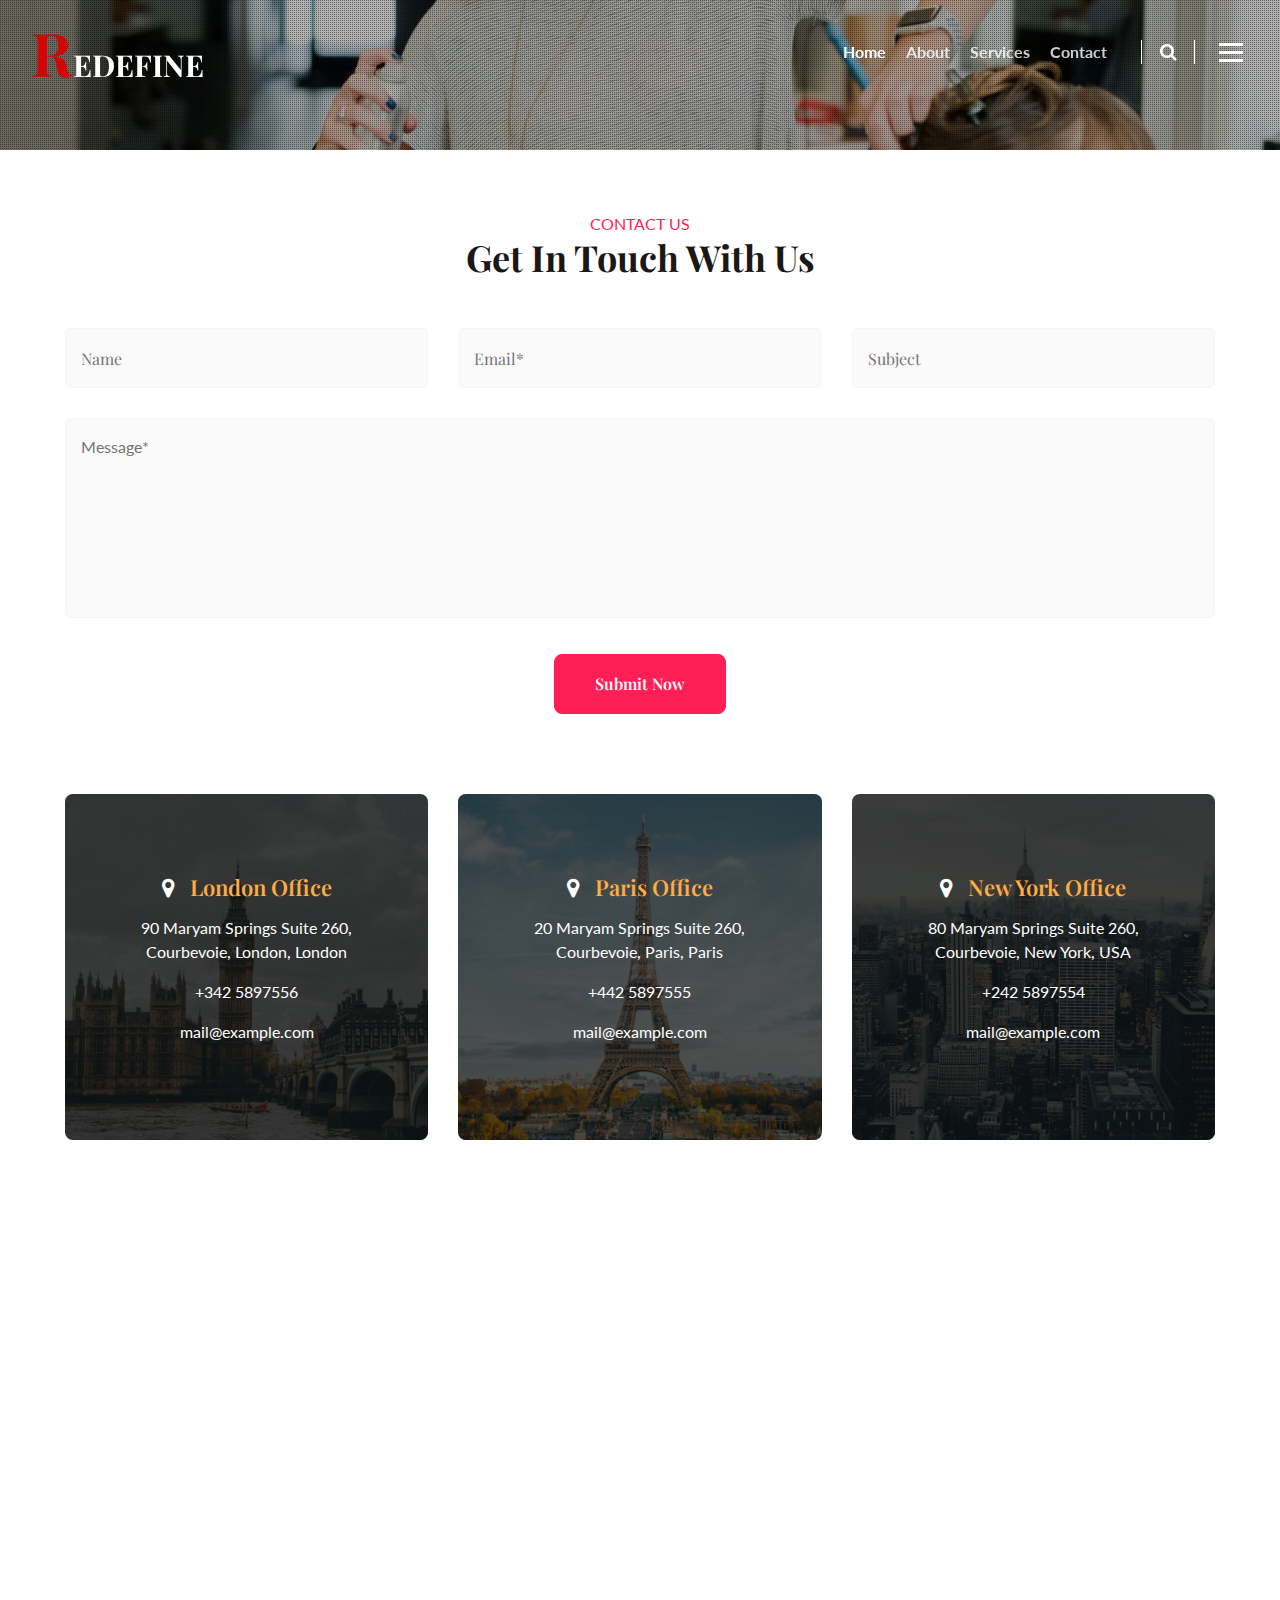
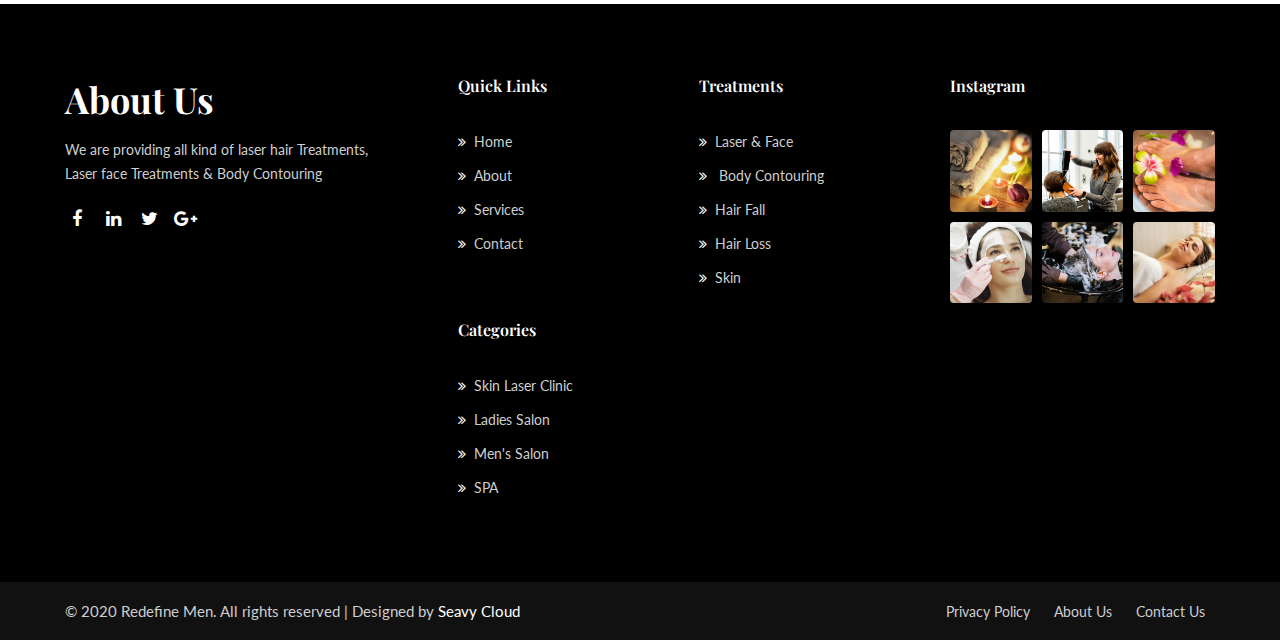
<file: contact.html>
<!--
Author: W3layouts
Author URL: http://w3layouts.com
-->
<!doctype html>
<html lang="zxx">

<head>
	<!-- Required meta tags -->
	<meta charset="utf-8">
	<meta name="viewport" content="width=device-width, initial-scale=1, shrink-to-fit=no">
	<title>Glory Luxe a Beauty & Spa Category Bootstrap Responsive Website Template | Contact :: W3layouts

	</title>
	<!-- Template CSS -->
	<link rel="stylesheet" href="assets/css/style-starter.css">
	<!-- Template CSS -->
	<link
		href="//fonts.googleapis.com/css2?family=Playfair+Display:ital,wght@0,400;0,600;0,700;1,600&display=swap"
		rel="stylesheet">
	<link href="//fonts.googleapis.com/css2?family=Lato:wght@400;700&display=swap" rel="stylesheet">
	<!-- Template CSS -->
</head>

<body>
	<!--header-->
	<header id="site-header" class="fixed-top">
		<div class="container-fluid">
			<nav class="navbar navbar-expand-lg navbar-dark stroke">
				<h1>
					 <a class="navbar-brand" href="index.html">
						<span class="sub-logo" style="color: #d40505; font-size: 60px;">R</span>EDEFINE <span class="sub-logo"></span>
					</a>
				</h1>
				<!-- if logo is image enable this   
        <a class="navbar-brand" href="#index.html">
            <img src="image-path" alt="Your logo" title="Your logo" style="height:35px;" />
        </a> -->
				<button class="navbar-toggler  collapsed bg-gradient" type="button" data-toggle="collapse"
					data-target="#navbarTogglerDemo02" aria-controls="navbarTogglerDemo02" aria-expanded="false"
					aria-label="Toggle navigation">
					<span class="navbar-toggler-icon fa icon-expand fa-bars"></span>
					<span class="navbar-toggler-icon fa icon-close fa-times"></span>
					</span>
				</button>

				<div class="collapse navbar-collapse" id="navbarTogglerDemo02">
					<ul class="navbar-nav ml-auto">
						<li class="nav-item active">
							<a class="nav-link" href="index.html">Home <span class="sr-only">(current)</span></a>
						</li>
						<li class="nav-item">
							<a class="nav-link" href="about.html">About</a>
						</li>
						<li class="nav-item">
							<a class="nav-link" href="lasertreatment.html">Services</a>
						</li>
						
						<li class="nav-item">
							<a class="nav-link" href="contact.html">Contact</a>
						</li>
					</ul>
					<!--/search-right-->
					<div class="search-right">
						<a href="#search" class="hnysearch-icon" title="search"><span class="fa fa-search"
								aria-hidden="true"></span></a>
						<!-- search popup -->
						<div id="search" class="pop-overlay">
							<div class="popup">
								<h3 class="hny-title two">Search Here</h3>
								<form action="#" method="post" class="search-box">
									<input type="search" placeholder="Search your Keyword" name="search"
										required="required" autofocus="">
									<button type="submit" class="btn">Search</button>
								</form>

							</div>
							<a class="close" href="#close">×</a>
						</div>
						<!-- /search popup -->
						<a href="#domain" class="domain" data-toggle="modal" data-target="#DomainModal">
							<div class="hamburger1">
								<div></div>
								<div></div>
								<div></div>
							</div>
						</a>

						<!--//search-right-->
					</div>
				</div>
			</nav>
		</div>
	</header>
	<!--/header-->


	<!-- Domain Modal -->
	<div class="modal right fade" id="DomainModal" tabindex="-1" role="dialog" aria-labelledby="DomainModalLabel2">
		<div class="modal-dialog" role="document">
			<div class="modal-content">

				<button type="button" class="close" data-dismiss="modal" aria-label="Close"><span
						aria-hidden="true">&times;</span></button>

				<div class="modal-body">
					<div class="modal__content">
						<h2 class="logo">
							<a class="navbar-brand" href="index.html">
								<span class="sub-logo" style="color: #d40505; font-size: 60px;">R</span>EDEFINE <span class="sub-logo"></span>
							</a>
						</h2>
						<!-- if logo is image enable this   
			<h2 class="logo">
			  <img src="image-path" alt="Your logo" title="Your logo" style="height:35px;" />
			</h2> -->
						<p class="mt-md-3 mt-2">We provide best lasers for hair removal, skin whitening and pigmentations.</p>
						<div class="widget-menu-items mt-sm-5 mt-4">
							<h5 class="widget-title">Menu Items</h5>
							<nav class="navbar p-0">
								<ul class="navbar-nav">
									<li class="nav-item active">
										<a class="nav-link" href="index.html">Home</a>
									</li>
									<li class="nav-item">
										<a class="nav-link" href="about.html">About</a>
									</li>
									<li class="nav-item">
										<a class="nav-link" href="lasertreatment.html">Services</a>
									</li>

									<li class="nav-item">
										<a class="nav-link" href="contact.html">Contact</a>
									</li>
								</ul>
							</nav>
						</div>
						<div class="widget-social-icons mt-sm-5 mt-4">
							<h5 class="widget-title">Contact Us</h5>
							<ul class="icon-rounded address">
								<li>
									<p> Shop 1/2/B Commercial Area, Muhammad Ali C.H.S Karachi, Sindh, Pakistan-7444000, <br>karachi, Pakistan</p>
								</li>
								<li class="mt-3">
									<p><span class="fa fa-phone"></span> <a
											href="tel:+92300 8228323">0300 8228323</a></p>
								</li>
								<li class="mt-2">
									<p><span class="fa fa-envelope"></span> <a
											href="mailto:info.redfine03@gmail.com">info.redfine03@mail.com</a></p>
								</li>
								<li class="top_li1 mt-2">
									<p><span class="fa fa-clock-o"></span> <a href="mailto:info.redfine03@gmail.com">Mon
											- Sun 11:30 - 21:30
										</a></p>
								</li>
							</ul>
						</div>
						<div class="widget-social-icons mt-sm-5 mt-4">
							<h5 class="widget-title">Follow Us</h5>
							<ul class="icon-rounded">
								<li><a class="social-link twitter" href="#url" target="_blank"><i
											class="fa fa-twitter"></i></a></li>
								<li><a class="social-link linkedin" href="#url" target="_blank"><i
											class="fa fa-linkedin"></i></a></li>
								<li><a class="social-link tumblr" href="#url" target="_blank"><i
											class="fa fa-tumblr"></i></a></li>
							</ul>
						</div>
					</div>
				</div>
			</div>
			<!-- //modal-content -->
		</div>
		<!-- //modal-dialog -->
	</div>
	<!-- //Domain modal -->
	<!--/inner-banner-->
	<div class="inner-banner">
		<div class="inner-page-infhny">
		</div>
	</div>
	<!--//inner-banner-->

	<!-- /contact-form -->
	<section class="w3l-contact-main">
		<div class="contact-infhny py-5">
			<div class="container py-lg-3">
				<div class="top-map">
					<div class="map-content-9">
						<form action="" method="post">
							<div class="form-top1">
								<h6 class="sub-title text-center">
									Contact Us</h6>
								<h3 class="hny-title text-center mb-lg-5 mb-4">Get in Touch With Us 
								</h3>
								<div class="form-top">

									<div class="form-top-left">

										<input type="text" name="w3lName" id="w3lName" placeholder="Name" required="">

										<input type="email" name="w3lSender" id="w3lSender" placeholder="Email*"
											required="">

										<input type="text" name="w3lSubject" id="w3lName" placeholder="Subject"
											required="">

									</div>
									<div class="form-top-righ">
										<textarea name="w3lMessage" id="w3lMessage" placeholder="Message*"
											required=""></textarea>
									</div>
								</div>
								<div class="text-center">
									<button type="submit" class="btn">Submit Now</button>
								</div>
							</div>
						</form>
					</div>
					<div class="cont-details">
						<div class="cont-top london text-center">
							<h6><span class="fa fa-map-marker"></span> London Office</h6>
							<p>90 Maryam Springs Suite 260, Courbevoie, London, London</p>
							<p><a href="tel:+342 5897555">+342 5897556</a></p>
							<p><a href="mailto:info@example.com">mail@example.com</a></p>
						</div>
						<div class="cont-top paris text-center">
							<h6><span class="fa fa-map-marker"></span> Paris Office</h6>
							<p>20 Maryam Springs Suite 260, Courbevoie, Paris, Paris</p>
							<p><a href="tel:+442 5897555">+442 5897555</a></p>
							<p><a href="mailto:info@example.com">mail@example.com</a></p>
						</div>
						<div class="cont-top newyork text-center">
							<h6><span class="fa fa-map-marker"></span> New York Office</h6>
							<p>80 Maryam Springs Suite 260, Courbevoie, New York, USA</p>
							<p><a href="tel:+242 5897555">+242 5897554</a></p>
							<p><a href="mailto:info@example.com">mail@example.com</a></p>
						</div>
					</div>
				</div>
			</div>
		</div>
		<div class="map">
			<iframe
				src="https://www.google.com/maps/embed?pb=!1m18!1m12!1m3!1d387193.3059445135!2d-74.25986613799748!3d40.69714941774136!2m3!1f0!2f0!3f0!3m2!1i1024!2i768!4f13.1!4m3!3e3!4m0!4m0!5e0!3m2!1sen!2sin!4v1570181661801!5m2!1sen!2sin"
				allowfullscreen=""></iframe>
		</div>

	</section>
	<!-- //contact-form -->
	<!-- footer-66 -->
	<footer class="w3l-footer-66">
		<section class="footer-inner-main">
			<div class="footer-hny-grids py-5">
				<div class="container py-lg-4">
					<div class="text-txt">
						<div class="right-side">
							<div class="row sub-columns">
								<div class="col-lg-4 col-md-6 sub-one-left pr-lg-4">
									<h3 class="hny-title two mb-3">About Us</h3>
									<!-- if logo is image enable this   
										<a class="navbar-brand" href="#index.html">
											<img src="image-path" alt="Your logo" title="Your logo" style="height:35px;" />
										</a> -->
									<p class="pr-lg-5">We are providing all kind of laser hair Treatments, Laser face Treatments & Body Contouring </p>
									<div class="columns-2">
										<ul class="social">
											<li><a href="https://www.facebook.com/redefinemen" target="blank"><span class="fa fa-facebook"
														aria-hidden="true"></span></a>
											</li>
											<li><a href="#linkedin"><span class="fa fa-linkedin"
														aria-hidden="true"></span></a>
											</li>
											<li><a href="#twitter"><span class="fa fa-twitter"
														aria-hidden="true"></span></a>
											</li>
											<li><a href="#google"><span class="fa fa-google-plus"
														aria-hidden="true"></span></a>
											</li>

										</ul>
									</div>
								</div>
								<div class="col-lg-5 col-md-6 sub-one-left mid-footer-gd">
									<div class="sub-two-right">
										<h6>Quick Links</h6>
										<ul>
											<li><a href="index.html"><span
														class="fa fa-angle-double-right mr-2"></span>Home</a>
											</li>
											<li><a href="about.html"><span
														class="fa fa-angle-double-right mr-2"></span>About</a>
											</li>
											<li><a href="lasertreatment.html"><span
														class="fa fa-angle-double-right mr-2"></span>Services</a></li>
											<li><a href="contact.html"><span
														class="fa fa-angle-double-right mr-2"></span>Contact</a></li>
										</ul>
									</div>
									<div class="sub-two-right">
										<h6>Treatments</h6>
										<ul>
											<li><a href="#"><span class="fa fa-angle-double-right mr-2"></span>Laser & Face</a>
											</li>
											<li><a href="#"><span class="fa fa-angle-double-right mr-2"></span>
												Body Contouring </a>
											</li>
											<li>
												<a href="#"><span class="fa fa-angle-double-right mr-2"></span>Hair Fall </a>
											</li>
											<li>
												<a href="#"><span class="fa fa-angle-double-right mr-2"></span>Hair Loss</a>
											</li>
											<li>
												<a href="#"><span class="fa fa-angle-double-right mr-2"></span>Skin </a>
											</li>
										</ul>
									</div>
									<div class="sub-two-right">
										<h6>Categories</h6>
										<ul>
											<li><a href="#"><span class="fa fa-angle-double-right mr-2"></span>Skin Laser Clinic
												</a></li>
											<li>
												<a href="#"><span class="fa fa-angle-double-right mr-2"></span>Ladies Salon</a>
											</li>
											<li>
												<a href="#"><span class="fa fa-angle-double-right mr-2"></span>Men's Salon</a>
											</li>
											<li><a href="#support"><span
														class="fa fa-angle-double-right mr-2"></span>SPA</a>
											</li>											
										</ul>
									</div>
								</div>
								<div class="col-lg-3 col-md-6 sub-one-left">
									<h6>Instagram</h6>
									<div class="footer-img-grids">
										<div class="gd-img-ft">
											<a class="" href="#">
												<img class="rounded img-fluid img-responsive" src="assets/images/ab.jpg"
													alt="image">
											</a>
										</div>
										<div class="gd-img-ft">
											<a class="" href="#">
												<img class="rounded img-fluid img-responsive"
													src="assets/images/ab1.jpg" alt="image">
											</a>
										</div>
										<div class="gd-img-ft">
											<a class="" href="#">
												<img class="rounded img-fluid img-responsive"
													src="assets/images/ab2.jpg" alt="image">
											</a>
										</div>
										<div class="gd-img-ft">
											<a class="" href="#">
												<img class="rounded img-fluid img-responsive"
													src="assets/images/ab3.jpg" alt="image">
											</a>
										</div>
										<div class="gd-img-ft">
											<a class="" href="#">
												<img class="rounded img-fluid img-responsive"
													src="assets/images/ab4.jpg" alt="image">
											</a>
										</div>
										<div class="gd-img-ft">
											<a class="" href="#">
												<img class="rounded img-fluid img-responsive"
													src="assets/images/ab5.jpg" alt="image">
											</a>
										</div>

									</div>
								</div>
							</div>
						</div>
					</div>
				</div>
			</div>
			<div class="below-section">
				<div class="container">
					<div class="copyright-footer">
						<div class="columns text-lg-left">
							<p>© 2020 Redefine Men. All rights reserved | Designed by <a
									href="http://seavycloud.com">Seavy Cloud</a>
								</p>
						</div>
						<ul class="columns text-lg-right">
							<li><a href="#">Privacy Policy</a>
							</li>
							<li><a href="about.html">About Us</a>
							</li>
							<li><a href="contact.html">Contact Us</a>
							</li>
						</ul>
					</div>
				</div>
			</div>
			<!-- copyright -->
			<!-- move top -->
			<button onclick="topFunction()" id="movetop" title="Go to top">
				<span class="fa fa-arrow-up" aria-hidden="true"></span>
			</button>
			<script>
				// When the user scrolls down 20px from the top of the document, show the button
				window.onscroll = function () {
					scrollFunction()
				};

				function scrollFunction() {
					if (document.body.scrollTop > 20 || document.documentElement.scrollTop > 20) {
						document.getElementById("movetop").style.display = "block";
					} else {
						document.getElementById("movetop").style.display = "none";
					}
				}

				// When the user clicks on the button, scroll to the top of the document
				function topFunction() {
					document.body.scrollTop = 0;
					document.documentElement.scrollTop = 0;
				}
			</script>
			<!-- /move top -->

		</section>
	</footer>
	<!--//footer-66 -->
</body>

</html>
<script src="assets/js/jquery-3.3.1.min.js"></script>

<!-- disable body scroll which navbar is in active -->
<script src="assets/js/jquery.magnific-popup.min.js"></script>
<script>
	$(document).ready(function () {
		$('.popup-with-zoom-anim').magnificPopup({
			type: 'inline',

			fixedContentPos: false,
			fixedBgPos: true,

			overflowY: 'auto',

			closeBtnInside: true,
			preloader: false,

			midClick: true,
			removalDelay: 300,
			mainClass: 'my-mfp-zoom-in'
		});

		$('.popup-with-move-anim').magnificPopup({
			type: 'inline',

			fixedContentPos: false,
			fixedBgPos: true,

			overflowY: 'auto',

			closeBtnInside: true,
			preloader: false,

			midClick: true,
			removalDelay: 300,
			mainClass: 'my-mfp-slide-bottom'
		});
	});
</script>
<!--//-->
<!-- stats -->
<script src="assets/js/jquery.waypoints.min.js"></script>
<script src="assets/js/jquery.countup.js"></script>
<script>
	$('.counter').countUp();
</script>
<!-- //stats -->
<!-- disable body scroll which navbar is in active -->
<script>
	$(function () {
		$('.navbar-toggler').click(function () {
			$('body').toggleClass('noscroll');
		})
	});
</script>
<!-- disable body scroll which navbar is in active -->

<!--/MENU-JS-->
<script>
	$(window).on("scroll", function () {
		var scroll = $(window).scrollTop();

		if (scroll >= 80) {
			$("#site-header").addClass("nav-fixed");
		} else {
			$("#site-header").removeClass("nav-fixed");
		}
	});

	//Main navigation Active Class Add Remove
	$(".navbar-toggler").on("click", function () {
		$("header").toggleClass("active");
	});
	$(document).on("ready", function () {
		if ($(window).width() > 991) {
			$("header").removeClass("active");
		}
		$(window).on("resize", function () {
			if ($(window).width() > 991) {
				$("header").removeClass("active");
			}
		});
	});
</script>
<!--//MENU-JS-->
<script src="assets/js/bootstrap.min.js"></script>
</file>
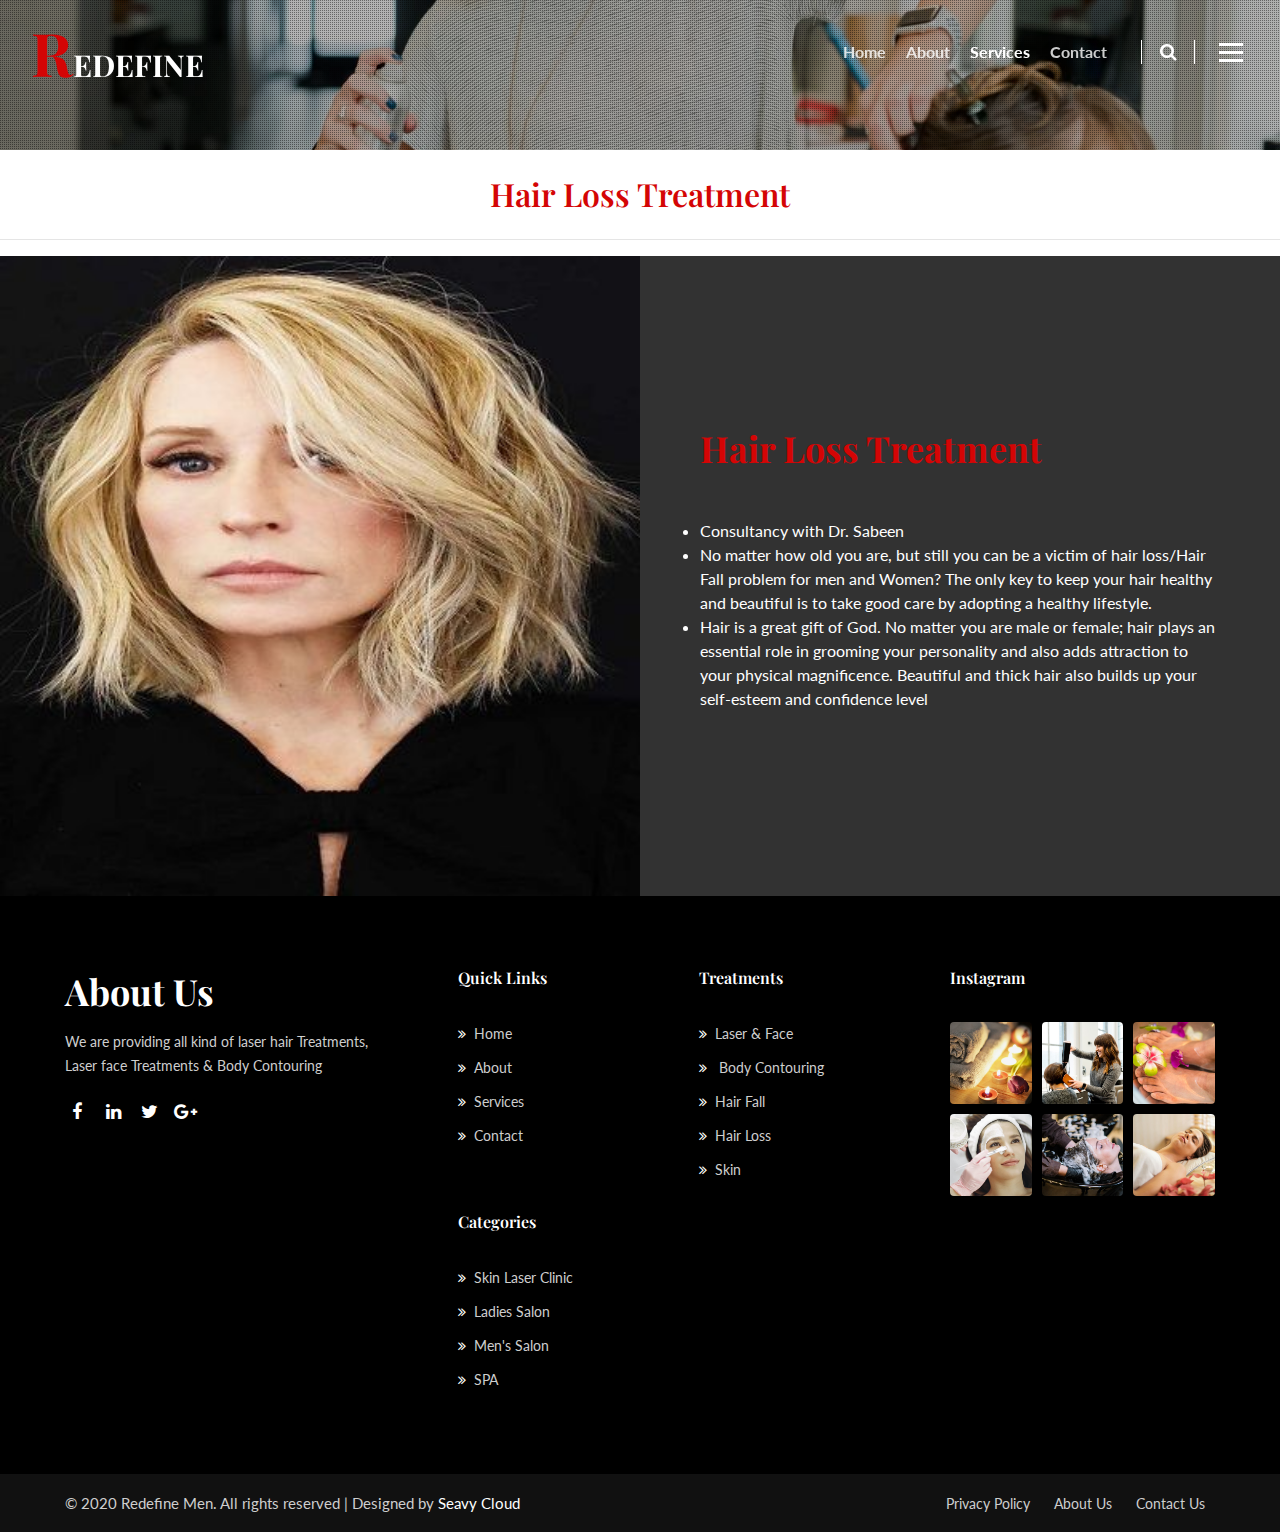
<file: hariloss.html>
<!--
Author: W3layouts
Author URL: http://w3layouts.com
-->
<!doctype html>
<html lang="zxx">

<head>
	<!-- Required meta tags -->
	<meta charset="utf-8">
	<meta name="viewport" content="width=device-width, initial-scale=1, shrink-to-fit=no">
	<title>
		Redefine Men
	</title>
	<!-- Template CSS -->
	<link rel="stylesheet" href="assets/css/style-starter.css">
	<!-- Template CSS -->
	<link
		href="//fonts.googleapis.com/css2?family=Playfair+Display:ital,wght@0,400;0,600;0,700;1,600&display=swap"
		rel="stylesheet">
	<link href="//fonts.googleapis.com/css2?family=Lato:wght@400;700&display=swap" rel="stylesheet">
	<!-- Template CSS -->
</head>

<body>
	<!--header-->
	<header id="site-header" class="fixed-top">
		<div class="container-fluid">
			<nav class="navbar navbar-expand-lg navbar-dark stroke">
				<h1> 
					<a class="navbar-brand" href="index.html">
						<span class="sub-logo" style="color: #d40505; font-size: 60px;">R</span>EDEFINE <span class="sub-logo"></span>
					</a>
				</h1>
				<!-- if logo is image enable this   
        <a class="navbar-brand" href="#index.html">
            <img src="image-path" alt="Your logo" title="Your logo" style="height:35px;" />
        </a> -->
				<button class="navbar-toggler  collapsed bg-gradient" type="button" data-toggle="collapse"
					data-target="#navbarTogglerDemo02" aria-controls="navbarTogglerDemo02" aria-expanded="false"
					aria-label="Toggle navigation">
					<span class="navbar-toggler-icon fa icon-expand fa-bars"></span>
					<span class="navbar-toggler-icon fa icon-close fa-times"></span>
					</span>
				</button>

				<div class="collapse navbar-collapse" id="navbarTogglerDemo02">
					<ul class="navbar-nav ml-auto">
						<li class="nav-item">
							<a class="nav-link" href="index.html">Home <span class="sr-only">(current)</span></a>
						</li>
						<li class="nav-item">
							<a class="nav-link" href="about.html">About</a>
						</li>
						<li class="nav-item active">
							<a class="nav-link" href="services.html">Services</a>
						</li>
						
						<li class="nav-item">
							<a class="nav-link" href="contact.html">Contact</a>
						</li>
					</ul>
					<!--/search-right-->
					<div class="search-right">
						<a href="#search" class="hnysearch-icon" title="search"><span class="fa fa-search"
								aria-hidden="true"></span></a>
						<!-- search popup -->
						<div id="search" class="pop-overlay">
							<div class="popup">
								<h3 class="hny-title two">Search Here</h3>
								<form action="#" method="post" class="search-box">
									<input type="search" placeholder="Search your Keyword" name="search"
										required="required" autofocus="">
									<button type="submit" class="btn">Search</button>
								</form>

							</div>
							<a class="close" href="#close">×</a>
						</div>
						<!-- /search popup -->
						<a href="#domain" class="domain" data-toggle="modal" data-target="#DomainModal">
							<div class="hamburger1">
								<div></div>
								<div></div>
								<div></div>
							</div>
						</a>

						<!--//search-right-->
					</div>
				</div>
			</nav>
		</div>
	</header>
	<!--/header-->


	<!-- Domain Modal -->
	<div class="modal right fade" id="DomainModal" tabindex="-1" role="dialog" aria-labelledby="DomainModalLabel2">
		<div class="modal-dialog" role="document">
			<div class="modal-content">

				<button type="button" class="close" data-dismiss="modal" aria-label="Close"><span
						aria-hidden="true">&times;</span></button>

				<div class="modal-body">
					<div class="modal__content">
						<h2 class="logo">
							<a class="navbar-brand" href="index.html">
								<span class="sub-logo" style="color: #d40505; font-size: 60px;">R</span>EDEFINE <span class="sub-logo"></span>
							</a>
						</h2>
						<!-- if logo is image enable this   
			<h2 class="logo">
			  <img src="image-path" alt="Your logo" title="Your logo" style="height:35px;" />
			</h2> -->
						<p class="mt-md-3 mt-2">We provide best lasers for hair removal, skin whitening and pigmentations.</p>
						<div class="widget-menu-items mt-sm-5 mt-4">
							<h5 class="widget-title">Menu Items</h5>
							<nav class="navbar p-0">
								<ul class="navbar-nav">
									<li class="nav-item">
										<a class="nav-link" href="index.html">Home</a>
									</li>
									<li class="nav-item">
										<a class="nav-link" href="about.html">About</a>
									</li>
									<li class="nav-item active">
										<a class="nav-link" href="services.html">Services</a>
									</li>
								
									<li class="nav-item">
										<a class="nav-link" href="contact.html">Contact</a>
									</li>
								</ul>
							</nav>
						</div>
						<div class="widget-social-icons mt-sm-5 mt-4">
							<h5 class="widget-title">Contact Us</h5>
							<ul class="icon-rounded address">
								<li>
									<p> Shop 1/2/B Commercial Area, Muhammad Ali C.H.S Karachi, Sindh, Pakistan-7444000, <br>karachi, Pakistan</p>
								</li>
								<li class="mt-3">
									<p><span class="fa fa-phone"></span> <a
											href="tel:+92300 8228323">0300 8228323</a></p>
								</li>
								<li class="mt-2">
									<p><span class="fa fa-envelope"></span> <a
											href="mailto:info.redfine03@gmail.com">info.redfine03@mail.com</a></p>
								</li>
								<li class="top_li1 mt-2">
									<p><span class="fa fa-clock-o"></span> <a href="mailto:info.redfine03@gmail.com">Mon
											- Sun 09:00 - 21:00
										</a></p>
								</li>
							</ul>
						</div>
						<div class="widget-social-icons mt-sm-5 mt-4">
							<h5 class="widget-title">Follow Us</h5>
							<ul class="icon-rounded">
								<li><a class="social-link twitter" href="#url" target="_blank"><i
											class="fa fa-twitter"></i></a></li>
								<li><a class="social-link linkedin" href="#url" target="_blank"><i
											class="fa fa-linkedin"></i></a></li>
								<li><a class="social-link tumblr" href="#url" target="_blank"><i
											class="fa fa-tumblr"></i></a></li>
							</ul>
						</div>
					</div>
				</div>
			</div>
			<!-- //modal-content -->
		</div>
		<!-- //modal-dialog -->
	</div>
	<!-- //Domain modal -->
	<!--/inner-banner-->
	<div class="inner-banner">
		<div class="inner-page-infhny">
		</div>
	</div>

	<div class="row">
		<div class="col-md-12 text-center" style="margin-top:25px; margin-bottom:10px;">
			<h2 style="color: #d40505;"> Hair Loss Treatment </h2>
		</div>
	</div>
	<hr>
	

	<section class="w3l-index2">
		<div class="row abouthy-img-grids no-gutters">
			<div class="col-md-6 img-one">
				<img src="assets/images/hairlo.jpg" alt=" " class="img-fluid">
			</div>
			<div class="col-md-6 img-one content-mid py-md-0 py-5">
				<div class="info">
					<h3 class="hny-title two" style="color: #d40505;">
						Hair Loss Treatment
					</h3>
					<p class="mt-3 mb-5 pr-lg-4" >												
						<ul style="color: white;">
							<li>Consultancy with Dr. Sabeen</li>
							<li>
								No matter how old you are, but still you can be a victim of hair loss/Hair 
								Fall problem for men and Women? The only key to keep your hair healthy and beautiful
								 is to take good care by adopting a healthy lifestyle.
							</li>
							<li>
								Hair is a great gift of God. No matter you are male or female; hair plays an essential role in grooming your personality and also adds attraction to your physical magnificence. 
								Beautiful and thick hair also builds up your self-esteem and confidence level
							</li>						
						</ul>
					</p>
					
					<!-- <div class="ready-more">
						<a class="btn btn-style btn-primary" href="lasertreatment.html">Services</a>
					</div> -->
				</div>
			</div>		
			
		</div>
	</section>
	
	

	<!-- footer-66 -->
	<footer class="w3l-footer-66">
		<section class="footer-inner-main">
			<div class="footer-hny-grids py-5">
				<div class="container py-lg-4">
					<div class="text-txt">
						<div class="right-side">
							<div class="row sub-columns">
								<div class="col-lg-4 col-md-6 sub-one-left pr-lg-4">
									<h3 class="hny-title two mb-3">About Us</h3>
									<!-- if logo is image enable this   
										<a class="navbar-brand" href="#index.html">
											<img src="image-path" alt="Your logo" title="Your logo" style="height:35px;" />
										</a> -->
									<p class="pr-lg-5">We are providing all kind of laser hair Treatments, Laser face Treatments & Body Contouring </p>
									<div class="columns-2">
										<ul class="social">
											<li><a href="https://www.facebook.com/redefinemen" target="blank"><span class="fa fa-facebook"
														aria-hidden="true"></span></a>
											</li>
											<li><a href="#linkedin"><span class="fa fa-linkedin"
														aria-hidden="true"></span></a>
											</li>
											<li><a href="#twitter"><span class="fa fa-twitter"
														aria-hidden="true"></span></a>
											</li>
											<li><a href="#google"><span class="fa fa-google-plus"
														aria-hidden="true"></span></a>
											</li>

										</ul>
									</div>
								</div>
								<div class="col-lg-5 col-md-6 sub-one-left mid-footer-gd">
									<div class="sub-two-right">
										<h6>Quick Links</h6>
										<ul>
											<li><a href="index.html"><span
														class="fa fa-angle-double-right mr-2"></span>Home</a>
											</li>
											<li><a href="about.html"><span
														class="fa fa-angle-double-right mr-2"></span>About</a>
											</li>
											<li><a href="lasertreatment.html"><span
														class="fa fa-angle-double-right mr-2"></span>Services</a></li>
											<li><a href="contact.html"><span
														class="fa fa-angle-double-right mr-2"></span>Contact</a></li>
										</ul>
									</div>
									<div class="sub-two-right">
										<h6>Treatments</h6>
										<ul>
											<li><a href="#"><span class="fa fa-angle-double-right mr-2"></span>Laser & Face</a>
											</li>
											<li><a href="#"><span class="fa fa-angle-double-right mr-2"></span>
												Body Contouring </a>
											</li>
											<li>
												<a href="#"><span class="fa fa-angle-double-right mr-2"></span>Hair Fall </a>
											</li>
											<li>
												<a href="#"><span class="fa fa-angle-double-right mr-2"></span>Hair Loss</a>
											</li>
											<li>
												<a href="#"><span class="fa fa-angle-double-right mr-2"></span>Skin </a>
											</li>
										</ul>
									</div>
									<div class="sub-two-right">
										<h6>Categories</h6>
										<ul>
											<li><a href="#"><span class="fa fa-angle-double-right mr-2"></span>Skin Laser Clinic
												</a></li>
											<li>
												<a href="#"><span class="fa fa-angle-double-right mr-2"></span>Ladies Salon</a>
											</li>
											<li>
												<a href="#"><span class="fa fa-angle-double-right mr-2"></span>Men's Salon</a>
											</li>
											<li><a href="#support"><span
														class="fa fa-angle-double-right mr-2"></span>SPA</a>
											</li>											
										</ul>
									</div>
								</div>
								<div class="col-lg-3 col-md-6 sub-one-left">
									<h6>Instagram</h6>
									<div class="footer-img-grids">
										<div class="gd-img-ft">
											<a class="" href="#">
												<img class="rounded img-fluid img-responsive" src="assets/images/ab.jpg"
													alt="image">
											</a>
										</div>
										<div class="gd-img-ft">
											<a class="" href="#">
												<img class="rounded img-fluid img-responsive"
													src="assets/images/ab1.jpg" alt="image">
											</a>
										</div>
										<div class="gd-img-ft">
											<a class="" href="#">
												<img class="rounded img-fluid img-responsive"
													src="assets/images/ab2.jpg" alt="image">
											</a>
										</div>
										<div class="gd-img-ft">
											<a class="" href="#">
												<img class="rounded img-fluid img-responsive"
													src="assets/images/ab3.jpg" alt="image">
											</a>
										</div>
										<div class="gd-img-ft">
											<a class="" href="#">
												<img class="rounded img-fluid img-responsive"
													src="assets/images/ab4.jpg" alt="image">
											</a>
										</div>
										<div class="gd-img-ft">
											<a class="" href="#">
												<img class="rounded img-fluid img-responsive"
													src="assets/images/ab5.jpg" alt="image">
											</a>
										</div>

									</div>
								</div>
							</div>
						</div>
					</div>
				</div>
			</div>
			<div class="below-section">
				<div class="container">
					<div class="copyright-footer">
						<div class="columns text-lg-left">
							<p>© 2020 Redefine Men. All rights reserved | Designed by <a
									href="http://seavycloud.com">Seavy Cloud</a>
								</p>
						</div>
						<ul class="columns text-lg-right">
							<li><a href="#">Privacy Policy</a>
							</li>
							<li><a href="about.html">About Us</a>
							</li>
							<li><a href="contact.html">Contact Us</a>
							</li>
						</ul>
					</div>
				</div>
			</div>
			<!-- copyright -->
			<!-- move top -->
			<button onclick="topFunction()" id="movetop" title="Go to top">
				<span class="fa fa-arrow-up" aria-hidden="true"></span>
			</button>
			<script>
				// When the user scrolls down 20px from the top of the document, show the button
				window.onscroll = function () {
					scrollFunction()
				};

				function scrollFunction() {
					if (document.body.scrollTop > 20 || document.documentElement.scrollTop > 20) {
						document.getElementById("movetop").style.display = "block";
					} else {
						document.getElementById("movetop").style.display = "none";
					}
				}

				// When the user clicks on the button, scroll to the top of the document
				function topFunction() {
					document.body.scrollTop = 0;
					document.documentElement.scrollTop = 0;
				}
			</script>
			<!-- /move top -->

		</section>
	</footer>
	<!--//footer-66 -->
</body>

</html>
<script src="assets/js/jquery-3.3.1.min.js"></script>

<!-- disable body scroll which navbar is in active -->
<script src="assets/js/jquery.magnific-popup.min.js"></script>
<script>
	$(document).ready(function () {
		$('.popup-with-zoom-anim').magnificPopup({
			type: 'inline',

			fixedContentPos: false,
			fixedBgPos: true,

			overflowY: 'auto',

			closeBtnInside: true,
			preloader: false,

			midClick: true,
			removalDelay: 300,
			mainClass: 'my-mfp-zoom-in'
		});

		$('.popup-with-move-anim').magnificPopup({
			type: 'inline',

			fixedContentPos: false,
			fixedBgPos: true,

			overflowY: 'auto',

			closeBtnInside: true,
			preloader: false,

			midClick: true,
			removalDelay: 300,
			mainClass: 'my-mfp-slide-bottom'
		});
	});
</script>
<!--//-->
<!-- stats -->
<script src="assets/js/jquery.waypoints.min.js"></script>
<script src="assets/js/jquery.countup.js"></script>
<script>
	$('.counter').countUp();
</script>
<!-- //stats -->
<!-- disable body scroll which navbar is in active -->
<script>
	$(function () {
		$('.navbar-toggler').click(function () {
			$('body').toggleClass('noscroll');
		})
	});
</script>
<!-- disable body scroll which navbar is in active -->

<!--/MENU-JS-->
<script>
	$(window).on("scroll", function () {
		var scroll = $(window).scrollTop();

		if (scroll >= 80) {
			$("#site-header").addClass("nav-fixed");
		} else {
			$("#site-header").removeClass("nav-fixed");
		}
	});

	//Main navigation Active Class Add Remove
	$(".navbar-toggler").on("click", function () {
		$("header").toggleClass("active");
	});
	$(document).on("ready", function () {
		if ($(window).width() > 991) {
			$("header").removeClass("active");
		}
		$(window).on("resize", function () {
			if ($(window).width() > 991) {
				$("header").removeClass("active");
			}
		});
	});
</script>
<!--//MENU-JS-->
<script src="assets/js/bootstrap.min.js"></script>
</file>
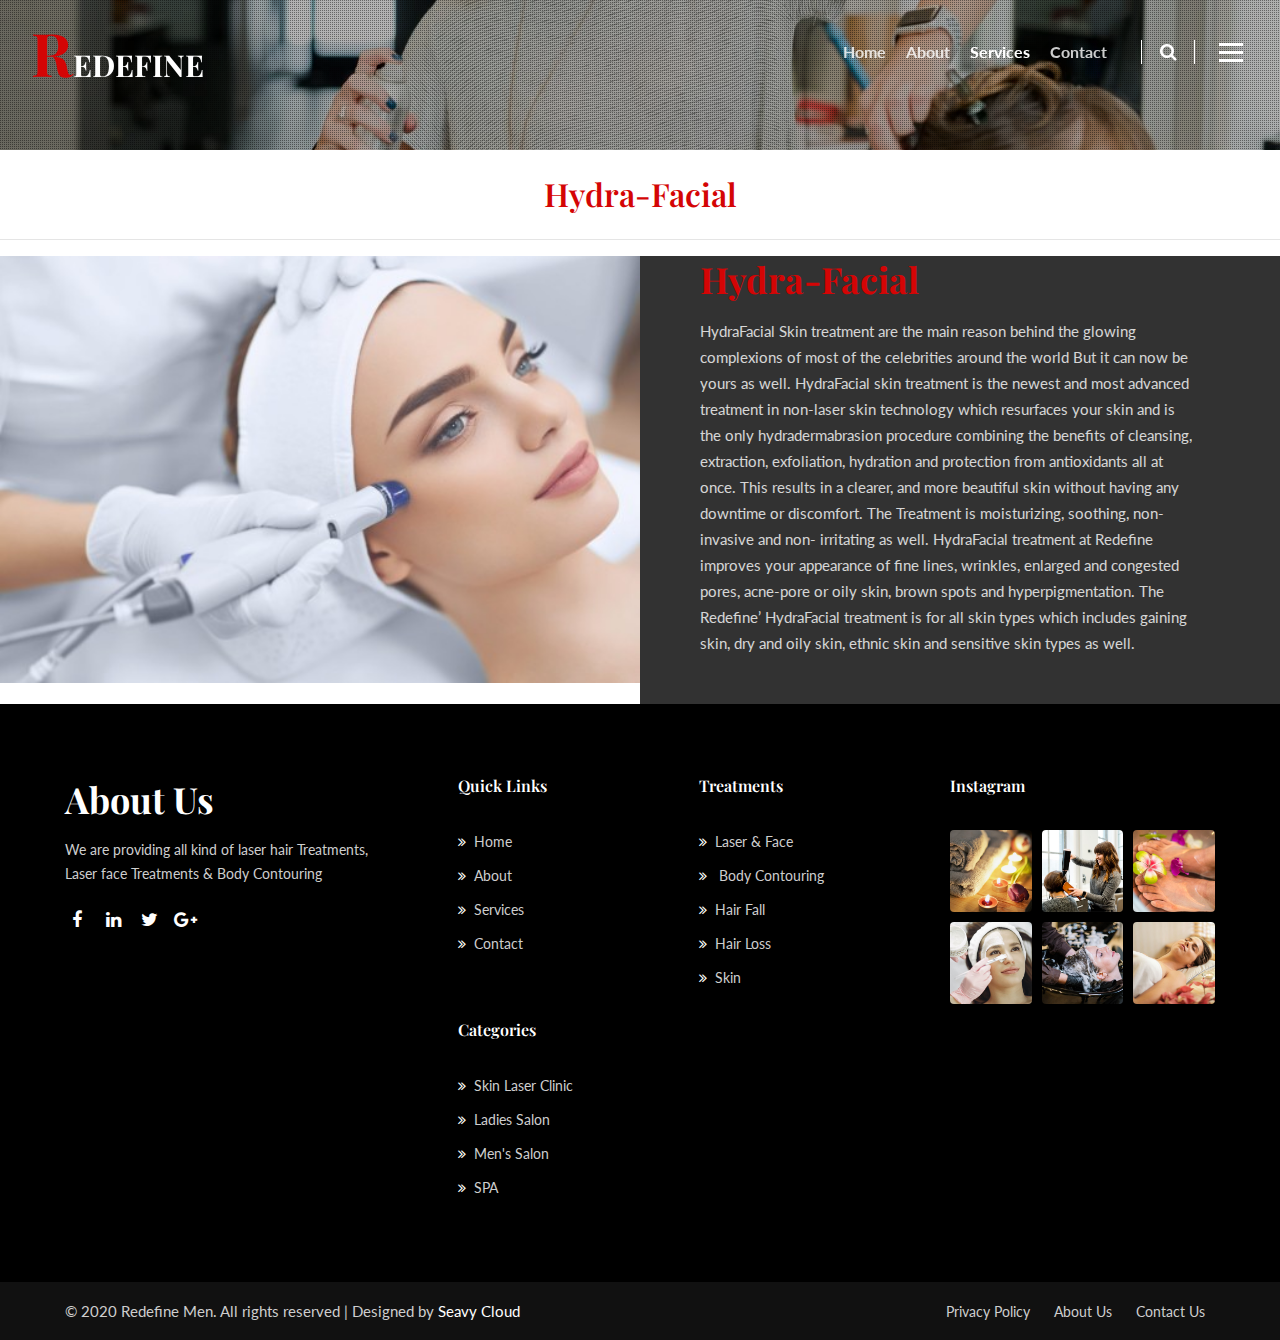
<file: hydrafacial.html>
<!--
Author: W3layouts
Author URL: http://w3layouts.com
-->
<!doctype html>
<html lang="zxx">

<head>
	<!-- Required meta tags -->
	<meta charset="utf-8">
	<meta name="viewport" content="width=device-width, initial-scale=1, shrink-to-fit=no">
	<title>
		Redefine Men
	</title>
	<!-- Template CSS -->
	<link rel="stylesheet" href="assets/css/style-starter.css">
	<!-- Template CSS -->
	<link
		href="//fonts.googleapis.com/css2?family=Playfair+Display:ital,wght@0,400;0,600;0,700;1,600&display=swap"
		rel="stylesheet">
	<link href="//fonts.googleapis.com/css2?family=Lato:wght@400;700&display=swap" rel="stylesheet">
	<!-- Template CSS -->
</head>

<body>
	<!--header-->
	<header id="site-header" class="fixed-top">
		<div class="container-fluid">
			<nav class="navbar navbar-expand-lg navbar-dark stroke">
				<h1> 
					<a class="navbar-brand" href="index.html">
						<span class="sub-logo" style="color: #d40505; font-size: 60px;">R</span>EDEFINE <span class="sub-logo"></span>
					</a>
				</h1>
				<!-- if logo is image enable this   
        <a class="navbar-brand" href="#index.html">
            <img src="image-path" alt="Your logo" title="Your logo" style="height:35px;" />
        </a> -->
				<button class="navbar-toggler  collapsed bg-gradient" type="button" data-toggle="collapse"
					data-target="#navbarTogglerDemo02" aria-controls="navbarTogglerDemo02" aria-expanded="false"
					aria-label="Toggle navigation">
					<span class="navbar-toggler-icon fa icon-expand fa-bars"></span>
					<span class="navbar-toggler-icon fa icon-close fa-times"></span>
					</span>
				</button>

				<div class="collapse navbar-collapse" id="navbarTogglerDemo02">
					<ul class="navbar-nav ml-auto">
						<li class="nav-item">
							<a class="nav-link" href="index.html">Home <span class="sr-only">(current)</span></a>
						</li>
						<li class="nav-item">
							<a class="nav-link" href="about.html">About</a>
						</li>
						<li class="nav-item active">
							<a class="nav-link" href="services.html">Services</a>
						</li>
						
						<li class="nav-item">
							<a class="nav-link" href="contact.html">Contact</a>
						</li>
					</ul>
					<!--/search-right-->
					<div class="search-right">
						<a href="#search" class="hnysearch-icon" title="search"><span class="fa fa-search"
								aria-hidden="true"></span></a>
						<!-- search popup -->
						<div id="search" class="pop-overlay">
							<div class="popup">
								<h3 class="hny-title two">Search Here</h3>
								<form action="#" method="post" class="search-box">
									<input type="search" placeholder="Search your Keyword" name="search"
										required="required" autofocus="">
									<button type="submit" class="btn">Search</button>
								</form>

							</div>
							<a class="close" href="#close">×</a>
						</div>
						<!-- /search popup -->
						<a href="#domain" class="domain" data-toggle="modal" data-target="#DomainModal">
							<div class="hamburger1">
								<div></div>
								<div></div>
								<div></div>
							</div>
						</a>

						<!--//search-right-->
					</div>
				</div>
			</nav>
		</div>
	</header>
	<!--/header-->


	<!-- Domain Modal -->
	<div class="modal right fade" id="DomainModal" tabindex="-1" role="dialog" aria-labelledby="DomainModalLabel2">
		<div class="modal-dialog" role="document">
			<div class="modal-content">

				<button type="button" class="close" data-dismiss="modal" aria-label="Close"><span
						aria-hidden="true">&times;</span></button>

				<div class="modal-body">
					<div class="modal__content">
						<h2 class="logo">
							<a class="navbar-brand" href="index.html">
								<span class="sub-logo" style="color: #d40505; font-size: 60px;">R</span>EDEFINE <span class="sub-logo"></span>
							</a>
						</h2>
						<!-- if logo is image enable this   
			<h2 class="logo">
			  <img src="image-path" alt="Your logo" title="Your logo" style="height:35px;" />
			</h2> -->
						<p class="mt-md-3 mt-2">We provide best lasers for hair removal, skin whitening and pigmentations.</p>
						<div class="widget-menu-items mt-sm-5 mt-4">
							<h5 class="widget-title">Menu Items</h5>
							<nav class="navbar p-0">
								<ul class="navbar-nav">
									<li class="nav-item">
										<a class="nav-link" href="index.html">Home</a>
									</li>
									<li class="nav-item">
										<a class="nav-link" href="about.html">About</a>
									</li>
									<li class="nav-item active">
										<a class="nav-link" href="services.html">Services</a>
									</li>
								
									<li class="nav-item">
										<a class="nav-link" href="contact.html">Contact</a>
									</li>
								</ul>
							</nav>
						</div>
						<div class="widget-social-icons mt-sm-5 mt-4">
							<h5 class="widget-title">Contact Us</h5>
							<ul class="icon-rounded address">
								<li>
									<p> Shop 1/2/B Commercial Area, Muhammad Ali C.H.S Karachi, Sindh, Pakistan-7444000, <br>karachi, Pakistan</p>
								</li>
								<li class="mt-3">
									<p><span class="fa fa-phone"></span> <a
											href="tel:+92300 8228323">0300 8228323</a></p>
								</li>
								<li class="mt-2">
									<p><span class="fa fa-envelope"></span> <a
											href="mailto:info.redfine03@gmail.com">info.redfine03@mail.com</a></p>
								</li>
								<li class="top_li1 mt-2">
									<p><span class="fa fa-clock-o"></span> <a href="mailto:info.redfine03@gmail.com">Mon
											- Sun 09:00 - 21:00
										</a></p>
								</li>
							</ul>
						</div>
						<div class="widget-social-icons mt-sm-5 mt-4">
							<h5 class="widget-title">Follow Us</h5>
							<ul class="icon-rounded">
								<li><a class="social-link twitter" href="#url" target="_blank"><i
											class="fa fa-twitter"></i></a></li>
								<li><a class="social-link linkedin" href="#url" target="_blank"><i
											class="fa fa-linkedin"></i></a></li>
								<li><a class="social-link tumblr" href="#url" target="_blank"><i
											class="fa fa-tumblr"></i></a></li>
							</ul>
						</div>
					</div>
				</div>
			</div>
			<!-- //modal-content -->
		</div>
		<!-- //modal-dialog -->
	</div>
	<!-- //Domain modal -->
	<!--/inner-banner-->
	<div class="inner-banner">
		<div class="inner-page-infhny">
		</div>
	</div>

	<div class="row" >
		<div class="col-md-12 text-center" style="margin-top:25px; margin-bottom:10px;">
			<h2 style="color: #d40505;"> Hydra-Facial </h2>
		</div>
	</div>
	<hr/>
	<!--//inner-banner-->
	

		<section class="w3l-index2">
			<div class="row abouthy-img-grids no-gutters">
				<div class="col-md-6 img-one">
					<img src="assets/images/hydrafac.jpg" alt=" " class="img-fluid" height="500px" width="500px">
				</div>
				<div class="col-md-6 img-one content-mid py-md-0 py-5">
					<div class="info">
						<h3 class="hny-title two" style="color: #d40505;">
							Hydra-Facial
						</h3>
						<p class="mt-3 mb-5 pr-lg-4" style="color: white !important;">
							HydraFacial Skin treatment are the main reason behind the glowing complexions of most of the celebrities around the world But it can now be yours as well. HydraFacial skin treatment is the newest and most advanced treatment in non-laser skin technology which resurfaces your skin 
								and is the only hydradermabrasion procedure combining the benefits of cleansing, extraction, exfoliation, 
								hydration and protection from antioxidants all at once. This results in a clearer, and more beautiful skin 
								without having any downtime or discomfort. The Treatment is moisturizing, soothing, non-invasive and non- irritating as well.								
								HydraFacial treatment at Redefine improves your appearance of fine lines, wrinkles, enlarged and congested pores, acne-pore or oily skin, brown spots and hyperpigmentation. 
								The Redefine’ HydraFacial treatment is for all skin types which includes gaining skin, 
								dry and oily skin, ethnic skin and sensitive skin types as well.
						</p>
															
					</div>
				</div>		
				
			</div>
		</section>

	<!-- footer-66 -->
	<footer class="w3l-footer-66">
		<section class="footer-inner-main">
			<div class="footer-hny-grids py-5">
				<div class="container py-lg-4">
					<div class="text-txt">
						<div class="right-side">
							<div class="row sub-columns">
								<div class="col-lg-4 col-md-6 sub-one-left pr-lg-4">
									<h3 class="hny-title two mb-3">About Us</h3>
									<!-- if logo is image enable this   
										<a class="navbar-brand" href="#index.html">
											<img src="image-path" alt="Your logo" title="Your logo" style="height:35px;" />
										</a> -->
									<p class="pr-lg-5">We are providing all kind of laser hair Treatments, Laser face Treatments & Body Contouring </p>
									<div class="columns-2">
										<ul class="social">
											<li><a href="https://www.facebook.com/redefinemen" target="blank"><span class="fa fa-facebook"
														aria-hidden="true"></span></a>
											</li>
											<li><a href="#linkedin"><span class="fa fa-linkedin"
														aria-hidden="true"></span></a>
											</li>
											<li><a href="#twitter"><span class="fa fa-twitter"
														aria-hidden="true"></span></a>
											</li>
											<li><a href="#google"><span class="fa fa-google-plus"
														aria-hidden="true"></span></a>
											</li>

										</ul>
									</div>
								</div>
								<div class="col-lg-5 col-md-6 sub-one-left mid-footer-gd">
									<div class="sub-two-right">
										<h6>Quick Links</h6>
										<ul>
											<li><a href="index.html"><span
														class="fa fa-angle-double-right mr-2"></span>Home</a>
											</li>
											<li><a href="about.html"><span
														class="fa fa-angle-double-right mr-2"></span>About</a>
											</li>
											<li><a href="lasertreatment.html"><span
														class="fa fa-angle-double-right mr-2"></span>Services</a></li>
											<li><a href="contact.html"><span
														class="fa fa-angle-double-right mr-2"></span>Contact</a></li>
										</ul>
									</div>
									<div class="sub-two-right">
										<h6>Treatments</h6>
										<ul>
											<li><a href="#"><span class="fa fa-angle-double-right mr-2"></span>Laser & Face</a>
											</li>
											<li><a href="#"><span class="fa fa-angle-double-right mr-2"></span>
												Body Contouring </a>
											</li>
											<li>
												<a href="#"><span class="fa fa-angle-double-right mr-2"></span>Hair Fall </a>
											</li>
											<li>
												<a href="#"><span class="fa fa-angle-double-right mr-2"></span>Hair Loss</a>
											</li>
											<li>
												<a href="#"><span class="fa fa-angle-double-right mr-2"></span>Skin </a>
											</li>
										</ul>
									</div>
									<div class="sub-two-right">
										<h6>Categories</h6>
										<ul>
											<li><a href="#"><span class="fa fa-angle-double-right mr-2"></span>Skin Laser Clinic
												</a></li>
											<li>
												<a href="#"><span class="fa fa-angle-double-right mr-2"></span>Ladies Salon</a>
											</li>
											<li>
												<a href="#"><span class="fa fa-angle-double-right mr-2"></span>Men's Salon</a>
											</li>
											<li><a href="#support"><span
														class="fa fa-angle-double-right mr-2"></span>SPA</a>
											</li>											
										</ul>
									</div>
								</div>
								<div class="col-lg-3 col-md-6 sub-one-left">
									<h6>Instagram</h6>
									<div class="footer-img-grids">
										<div class="gd-img-ft">
											<a class="" href="#">
												<img class="rounded img-fluid img-responsive" src="assets/images/ab.jpg"
													alt="image">
											</a>
										</div>
										<div class="gd-img-ft">
											<a class="" href="#">
												<img class="rounded img-fluid img-responsive"
													src="assets/images/ab1.jpg" alt="image">
											</a>
										</div>
										<div class="gd-img-ft">
											<a class="" href="#">
												<img class="rounded img-fluid img-responsive"
													src="assets/images/ab2.jpg" alt="image">
											</a>
										</div>
										<div class="gd-img-ft">
											<a class="" href="#">
												<img class="rounded img-fluid img-responsive"
													src="assets/images/ab3.jpg" alt="image">
											</a>
										</div>
										<div class="gd-img-ft">
											<a class="" href="#">
												<img class="rounded img-fluid img-responsive"
													src="assets/images/ab4.jpg" alt="image">
											</a>
										</div>
										<div class="gd-img-ft">
											<a class="" href="#">
												<img class="rounded img-fluid img-responsive"
													src="assets/images/ab5.jpg" alt="image">
											</a>
										</div>

									</div>
								</div>
							</div>
						</div>
					</div>
				</div>
			</div>
			<div class="below-section">
				<div class="container">
					<div class="copyright-footer">
						<div class="columns text-lg-left">
							<p>© 2020 Redefine Men. All rights reserved | Designed by <a
									href="http://seavycloud.com">Seavy Cloud</a>
								</p>
						</div>
						<ul class="columns text-lg-right">
							<li><a href="#">Privacy Policy</a>
							</li>
							<li><a href="about.html">About Us</a>
							</li>
							<li><a href="contact.html">Contact Us</a>
							</li>
						</ul>
					</div>
				</div>
			</div>
			<!-- copyright -->
			<!-- move top -->
			<button onclick="topFunction()" id="movetop" title="Go to top">
				<span class="fa fa-arrow-up" aria-hidden="true"></span>
			</button>
			<script>
				// When the user scrolls down 20px from the top of the document, show the button
				window.onscroll = function () {
					scrollFunction()
				};

				function scrollFunction() {
					if (document.body.scrollTop > 20 || document.documentElement.scrollTop > 20) {
						document.getElementById("movetop").style.display = "block";
					} else {
						document.getElementById("movetop").style.display = "none";
					}
				}

				// When the user clicks on the button, scroll to the top of the document
				function topFunction() {
					document.body.scrollTop = 0;
					document.documentElement.scrollTop = 0;
				}
			</script>
			<!-- /move top -->

		</section>
	</footer>
	<!--//footer-66 -->
</body>

</html>
<script src="assets/js/jquery-3.3.1.min.js"></script>

<!-- disable body scroll which navbar is in active -->
<script src="assets/js/jquery.magnific-popup.min.js"></script>
<script>
	$(document).ready(function () {
		$('.popup-with-zoom-anim').magnificPopup({
			type: 'inline',

			fixedContentPos: false,
			fixedBgPos: true,

			overflowY: 'auto',

			closeBtnInside: true,
			preloader: false,

			midClick: true,
			removalDelay: 300,
			mainClass: 'my-mfp-zoom-in'
		});

		$('.popup-with-move-anim').magnificPopup({
			type: 'inline',

			fixedContentPos: false,
			fixedBgPos: true,

			overflowY: 'auto',

			closeBtnInside: true,
			preloader: false,

			midClick: true,
			removalDelay: 300,
			mainClass: 'my-mfp-slide-bottom'
		});
	});
</script>
<!--//-->
<!-- stats -->
<script src="assets/js/jquery.waypoints.min.js"></script>
<script src="assets/js/jquery.countup.js"></script>
<script>
	$('.counter').countUp();
</script>
<!-- //stats -->
<!-- disable body scroll which navbar is in active -->
<script>
	$(function () {
		$('.navbar-toggler').click(function () {
			$('body').toggleClass('noscroll');
		})
	});
</script>
<!-- disable body scroll which navbar is in active -->

<!--/MENU-JS-->
<script>
	$(window).on("scroll", function () {
		var scroll = $(window).scrollTop();

		if (scroll >= 80) {
			$("#site-header").addClass("nav-fixed");
		} else {
			$("#site-header").removeClass("nav-fixed");
		}
	});

	//Main navigation Active Class Add Remove
	$(".navbar-toggler").on("click", function () {
		$("header").toggleClass("active");
	});
	$(document).on("ready", function () {
		if ($(window).width() > 991) {
			$("header").removeClass("active");
		}
		$(window).on("resize", function () {
			if ($(window).width() > 991) {
				$("header").removeClass("active");
			}
		});
	});
</script>
<!--//MENU-JS-->
<script src="assets/js/bootstrap.min.js"></script>
</file>
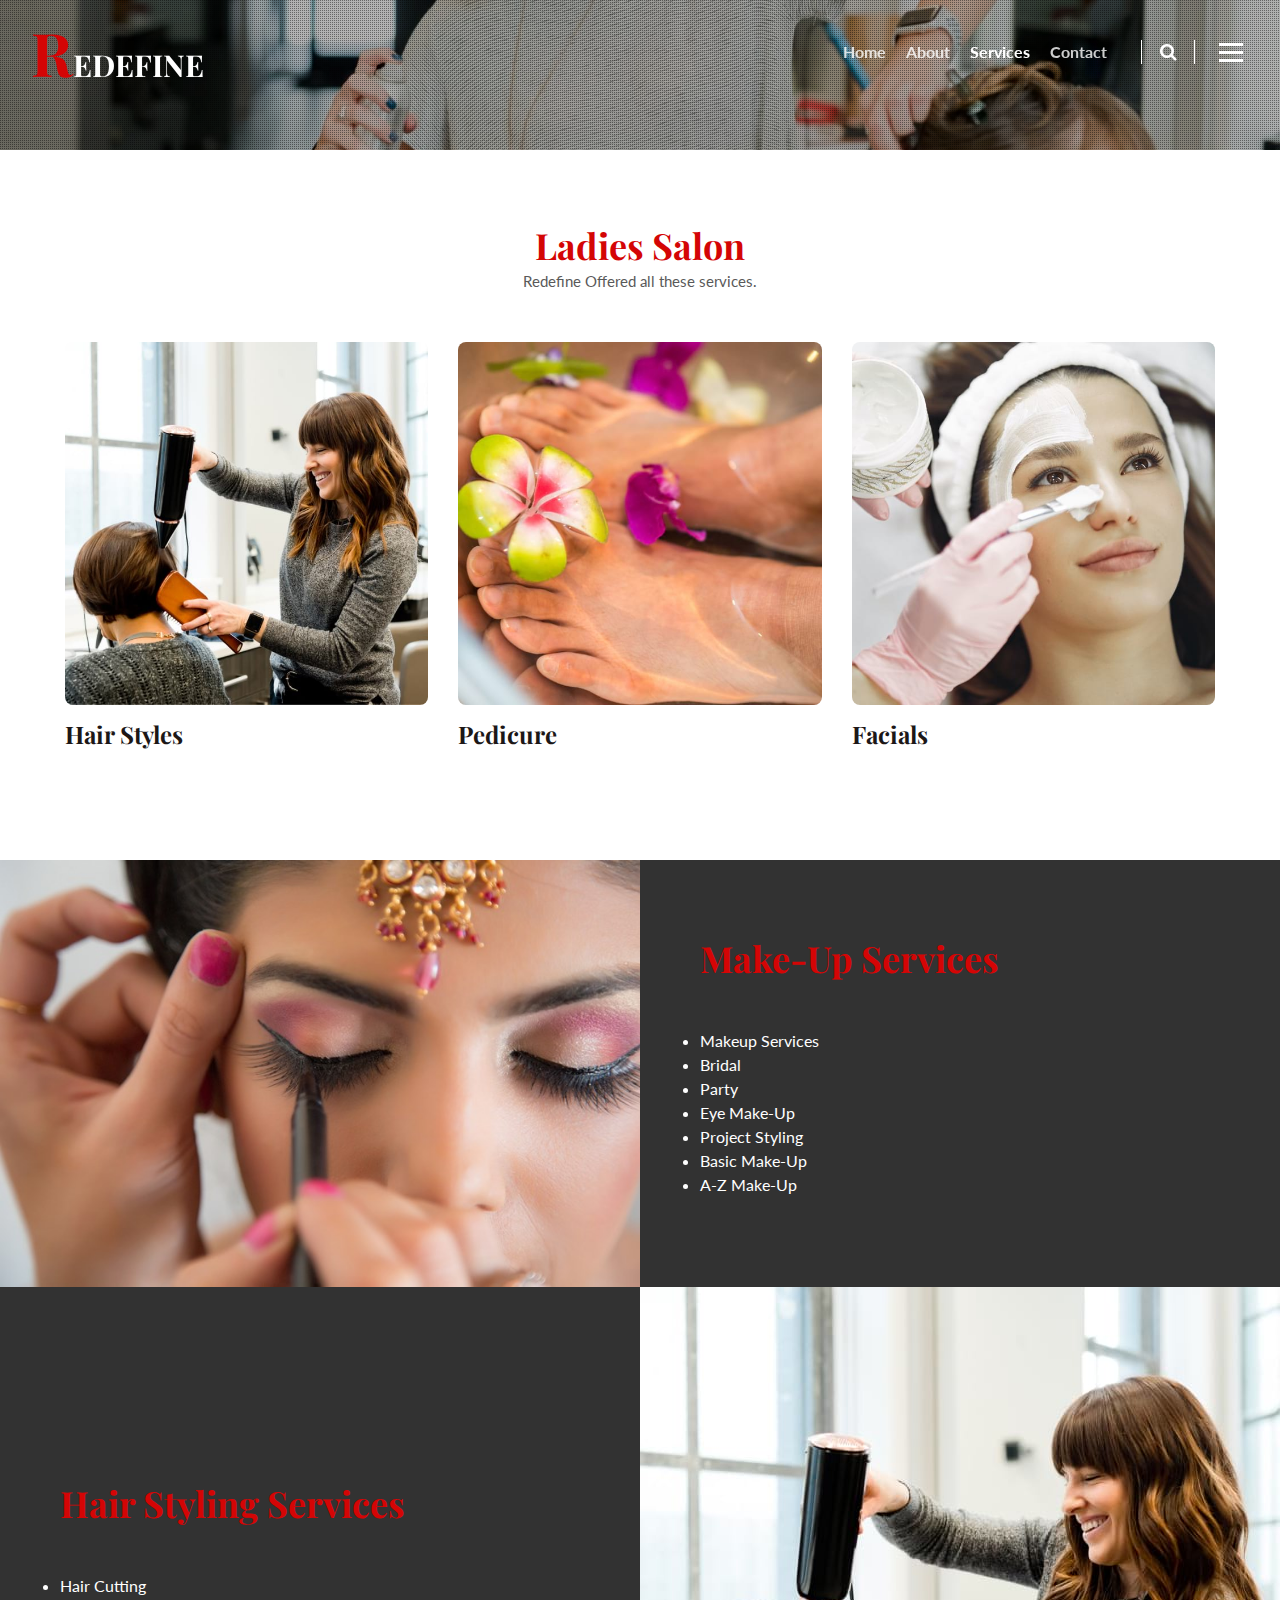
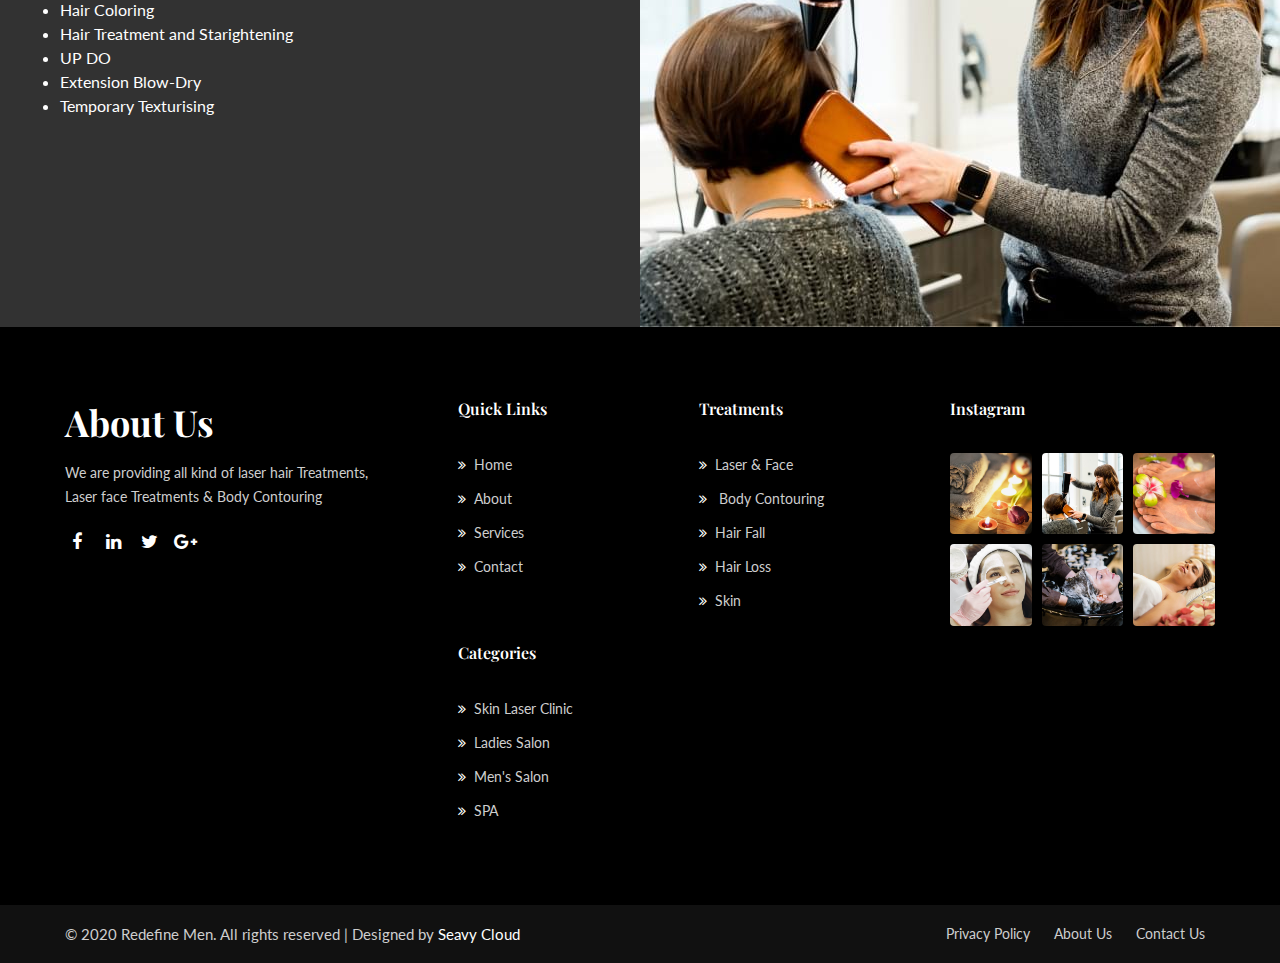
<file: ladiessalon.html>
<!--
Author: W3layouts
Author URL: http://w3layouts.com
-->
<!doctype html>
<html lang="zxx">

<head>
	<!-- Required meta tags -->
	<meta charset="utf-8">
	<meta name="viewport" content="width=device-width, initial-scale=1, shrink-to-fit=no">
	<title>Redeine Men
	</title>
	<!-- Template CSS -->
	<link rel="stylesheet" href="assets/css/style-starter.css">
	<!-- Template CSS -->
	<link
		href="//fonts.googleapis.com/css2?family=Playfair+Display:ital,wght@0,400;0,600;0,700;1,600&display=swap"
		rel="stylesheet">
	<link href="//fonts.googleapis.com/css2?family=Lato:wght@400;700&display=swap" rel="stylesheet">
	<!-- Template CSS -->
</head>

<body>
	<!--header-->
	<header id="site-header" class="fixed-top">
		<div class="container-fluid">
			<nav class="navbar navbar-expand-lg navbar-dark stroke">
				<h1> 
					<a class="navbar-brand" href="index.html">
						<span class="sub-logo" style="color: #d40505; font-size: 60px;">R</span>EDEFINE <span class="sub-logo"></span>
					</a>
				</h1>
				<!-- if logo is image enable this   
        <a class="navbar-brand" href="#index.html">
            <img src="image-path" alt="Your logo" title="Your logo" style="height:35px;" />
        </a> -->
				<button class="navbar-toggler  collapsed bg-gradient" type="button" data-toggle="collapse"
					data-target="#navbarTogglerDemo02" aria-controls="navbarTogglerDemo02" aria-expanded="false"
					aria-label="Toggle navigation">
					<span class="navbar-toggler-icon fa icon-expand fa-bars"></span>
					<span class="navbar-toggler-icon fa icon-close fa-times"></span>
					</span>
				</button>

				<div class="collapse navbar-collapse" id="navbarTogglerDemo02">
					<ul class="navbar-nav ml-auto">
						<li class="nav-item">
							<a class="nav-link" href="index.html">Home <span class="sr-only">(current)</span></a>
						</li>
						<li class="nav-item">
							<a class="nav-link" href="about.html">About</a>
						</li>
						<li class="nav-item active">
							<a class="nav-link" href="services.html">Services</a>
						</li>
						
						<li class="nav-item">
							<a class="nav-link" href="contact.html">Contact</a>
						</li>
					</ul>
					<!--/search-right-->
					<div class="search-right">
						<a href="#search" class="hnysearch-icon" title="search"><span class="fa fa-search"
								aria-hidden="true"></span></a>
						<!-- search popup -->
						<div id="search" class="pop-overlay">
							<div class="popup">
								<h3 class="hny-title two">Search Here</h3>
								<form action="#" method="post" class="search-box">
									<input type="search" placeholder="Search your Keyword" name="search"
										required="required" autofocus="">
									<button type="submit" class="btn">Search</button>
								</form>

							</div>
							<a class="close" href="#close">×</a>
						</div>
						<!-- /search popup -->
						<a href="#domain" class="domain" data-toggle="modal" data-target="#DomainModal">
							<div class="hamburger1">
								<div></div>
								<div></div>
								<div></div>
							</div>
						</a>

						<!--//search-right-->
					</div>
				</div>
			</nav>
		</div>
	</header>
	<!--/header-->


	<!-- Domain Modal -->
	<div class="modal right fade" id="DomainModal" tabindex="-1" role="dialog" aria-labelledby="DomainModalLabel2">
		<div class="modal-dialog" role="document">
			<div class="modal-content">

				<button type="button" class="close" data-dismiss="modal" aria-label="Close"><span
						aria-hidden="true">&times;</span></button>

				<div class="modal-body">
					<div class="modal__content">
						<h2 class="logo">
							<a class="navbar-brand" href="index.html">
								<span class="sub-logo" style="color: #d40505; font-size: 60px;">R</span>EDEFINE <span class="sub-logo"></span>
							</a>
						</h2>
						<!-- if logo is image enable this   
			<h2 class="logo">
			  <img src="image-path" alt="Your logo" title="Your logo" style="height:35px;" />
			</h2> -->
						<p class="mt-md-3 mt-2">We provide best lasers for hair removal, skin whitening and pigmentations.</p>
						<div class="widget-menu-items mt-sm-5 mt-4">
							<h5 class="widget-title">Menu Items</h5>
							<nav class="navbar p-0">
								<ul class="navbar-nav">
									<li class="nav-item">
										<a class="nav-link" href="index.html">Home</a>
									</li>
									<li class="nav-item">
										<a class="nav-link" href="about.html">About</a>
									</li>
									<li class="nav-item active">
										<a class="nav-link" href="services.html">Services</a>
									</li>
								
									<li class="nav-item">
										<a class="nav-link" href="contact.html">Contact</a>
									</li>
								</ul>
							</nav>
						</div>
						<div class="widget-social-icons mt-sm-5 mt-4">
							<h5 class="widget-title">Contact Us</h5>
							<ul class="icon-rounded address">
								<li>
									<p> Shop 1/2/B Commercial Area, Muhammad Ali C.H.S Karachi, Sindh, Pakistan-7444000, <br>karachi, Pakistan</p>
								</li>
								<li class="mt-3">
									<p><span class="fa fa-phone"></span> <a
											href="tel:+92300 8228323">0300 8228323</a></p>
								</li>
								<li class="mt-2">
									<p><span class="fa fa-envelope"></span> <a
											href="mailto:info.redfine03@gmail.com">info.redfine03@mail.com</a></p>
								</li>
								<li class="top_li1 mt-2">
									<p><span class="fa fa-clock-o"></span> <a href="mailto:info.redfine03@gmail.com">Mon
											- Sun 09:00 - 21:00
										</a></p>
								</li>
							</ul>
						</div>
						<div class="widget-social-icons mt-sm-5 mt-4">
							<h5 class="widget-title">Follow Us</h5>
							<ul class="icon-rounded">
								<li><a class="social-link twitter" href="#url" target="_blank"><i
											class="fa fa-twitter"></i></a></li>
								<li><a class="social-link linkedin" href="#url" target="_blank"><i
											class="fa fa-linkedin"></i></a></li>
								<li><a class="social-link tumblr" href="#url" target="_blank"><i
											class="fa fa-tumblr"></i></a></li>
							</ul>
						</div>
					</div>
				</div>
			</div>
			<!-- //modal-content -->
		</div>
		<!-- //modal-dialog -->
	</div>
	<!-- //Domain modal -->
	<!--/inner-banner-->
	<div class="inner-banner">
		<div class="inner-page-infhny">
		</div>
	</div>
	
	<!--/luxe-sec-->
	<div class="w3-services py-5">
		<div class="container py-lg-4">
			<div class="title-content text-center mb-lg-5 mb-4">			
				<h3 class="hny-title" style="color: #d40505;">Ladies Salon</h3>
				<p>Redefine Offered all these services.</p>

			</div>
			<div class="row w3-services-grids">
				<div class="col-lg-4 col-md-6 luxe-grid">
					<div class="luxe-grid-info">
						<a href="blog-single.html"><img src="assets/images/ab1.jpg" class="img-fuild" alt=""></a>
						<a href="#" class="cause-title-wrap">
							<h4 class="cause-title">Hair Styles
							</h4>
						</a>						
					</div>
				</div>
				<div class="col-lg-4 col-md-6 luxe-grid">
					<div class="luxe-grid-info">
						<a href="blog-single.html"><img src="assets/images/ab2.jpg" class="img-fuild" alt=""></a>
						<a href="#" class="cause-title-wrap">
							<h4 class="cause-title">Pedicure
							</h4>
						</a>						
					</div>
				</div>
				<div class="col-lg-4 col-md-6 luxe-grid">
					<div class="luxe-grid-info">
						<a href="blog-single.html"><img src="assets/images/ab3.jpg" class="img-fuild" alt=""></a>
						<a href="#" class="cause-title-wrap">
							<h4 class="cause-title">Facials
							</h4>
						</a>						
					</div>
				</div>
			</div>
		</div>
	</div>
	<!--/luxe-sec-->
	<!-- /w3l-content-grids-->
	<section class="w3l-index2">
		<div class="row abouthy-img-grids no-gutters">
			<div class="col-md-6 img-one">
				<img src="assets/images/make.jpg" alt=" " class="img-fluid">
			</div>
			<div class="col-md-6 img-one content-mid py-md-0 py-5">
				<div class="info">
					<h3 class="hny-title two" style="color: #d40505;">
						Make-Up Services
					</h3>
					<p class="mt-3 mb-5 pr-lg-4">
						<ul style="color: white;">
							<li>Makeup Services</li>
							<li>Bridal</li>
							<li>Party</li>
							<li>Eye Make-Up</li>
							<li>Project Styling</li>
							<li>Basic Make-Up </li>
							<li>A-Z Make-Up</li>
						</ul>
					</p>					
				</div>
			</div>
			<div class="col-md-6 img-info content-mid py-md-0 py-5">
				<div class="info">
					<h3 class="hny-title two" style="color: #d40505;">
						Hair Styling Services
					</h3>
					<p class="mt-3 mb-5 pr-lg-4">
						<ul style="color: white;">
							<li>Hair Cutting</li>
							<li>Hair Coloring</li>
							<li>Hair Treatment and Starightening</li>
							<li>UP DO</li>
							<li>Extension Blow-Dry</li>
							<li>Temporary Texturising</li>
						</ul>

					</p>					
				</div>
			</div>
			<div class="col-md-6 img-one">
				<img src="assets/images/ab1.jpg" alt=" " class="img-fluid">
			</div>
		</div>
	</section>
	<!-- /w3l-content-grids-->
	<!-- footer-66 -->
	<footer class="w3l-footer-66">
		<section class="footer-inner-main">
			<div class="footer-hny-grids py-5">
				<div class="container py-lg-4">
					<div class="text-txt">
						<div class="right-side">
							<div class="row sub-columns">
								<div class="col-lg-4 col-md-6 sub-one-left pr-lg-4">
									<h3 class="hny-title two mb-3">About Us</h3>
									<!-- if logo is image enable this   
										<a class="navbar-brand" href="#index.html">
											<img src="image-path" alt="Your logo" title="Your logo" style="height:35px;" />
										</a> -->
									<p class="pr-lg-5">We are providing all kind of laser hair Treatments, Laser face Treatments & Body Contouring </p>
									<div class="columns-2">
										<ul class="social">
											<li><a href="https://www.facebook.com/redefinemen" target="blank"><span class="fa fa-facebook"
														aria-hidden="true"></span></a>
											</li>
											<li><a href="#linkedin"><span class="fa fa-linkedin"
														aria-hidden="true"></span></a>
											</li>
											<li><a href="#twitter"><span class="fa fa-twitter"
														aria-hidden="true"></span></a>
											</li>
											<li><a href="#google"><span class="fa fa-google-plus"
														aria-hidden="true"></span></a>
											</li>

										</ul>
									</div>
								</div>
								<div class="col-lg-5 col-md-6 sub-one-left mid-footer-gd">
									<div class="sub-two-right">
										<h6>Quick Links</h6>
										<ul>
											<li><a href="index.html"><span
														class="fa fa-angle-double-right mr-2"></span>Home</a>
											</li>
											<li><a href="about.html"><span
														class="fa fa-angle-double-right mr-2"></span>About</a>
											</li>
											<li><a href="lasertreatment.html"><span
														class="fa fa-angle-double-right mr-2"></span>Services</a></li>
											<li><a href="contact.html"><span
														class="fa fa-angle-double-right mr-2"></span>Contact</a></li>
										</ul>
									</div>
									<div class="sub-two-right">
										<h6>Treatments</h6>
										<ul>
											<li><a href="#"><span class="fa fa-angle-double-right mr-2"></span>Laser & Face</a>
											</li>
											<li><a href="#"><span class="fa fa-angle-double-right mr-2"></span>
												Body Contouring </a>
											</li>
											<li>
												<a href="#"><span class="fa fa-angle-double-right mr-2"></span>Hair Fall </a>
											</li>
											<li>
												<a href="#"><span class="fa fa-angle-double-right mr-2"></span>Hair Loss</a>
											</li>
											<li>
												<a href="#"><span class="fa fa-angle-double-right mr-2"></span>Skin </a>
											</li>
										</ul>
									</div>
									<div class="sub-two-right">
										<h6>Categories</h6>
										<ul>
											<li><a href="#"><span class="fa fa-angle-double-right mr-2"></span>Skin Laser Clinic
												</a></li>
											<li>
												<a href="#"><span class="fa fa-angle-double-right mr-2"></span>Ladies Salon</a>
											</li>
											<li>
												<a href="#"><span class="fa fa-angle-double-right mr-2"></span>Men's Salon</a>
											</li>
											<li><a href="#support"><span
														class="fa fa-angle-double-right mr-2"></span>SPA</a>
											</li>											
										</ul>
									</div>
								</div>
								<div class="col-lg-3 col-md-6 sub-one-left">
									<h6>Instagram</h6>
									<div class="footer-img-grids">
										<div class="gd-img-ft">
											<a class="" href="#">
												<img class="rounded img-fluid img-responsive" src="assets/images/ab.jpg"
													alt="image">
											</a>
										</div>
										<div class="gd-img-ft">
											<a class="" href="#">
												<img class="rounded img-fluid img-responsive"
													src="assets/images/ab1.jpg" alt="image">
											</a>
										</div>
										<div class="gd-img-ft">
											<a class="" href="#">
												<img class="rounded img-fluid img-responsive"
													src="assets/images/ab2.jpg" alt="image">
											</a>
										</div>
										<div class="gd-img-ft">
											<a class="" href="#">
												<img class="rounded img-fluid img-responsive"
													src="assets/images/ab3.jpg" alt="image">
											</a>
										</div>
										<div class="gd-img-ft">
											<a class="" href="#">
												<img class="rounded img-fluid img-responsive"
													src="assets/images/ab4.jpg" alt="image">
											</a>
										</div>
										<div class="gd-img-ft">
											<a class="" href="#">
												<img class="rounded img-fluid img-responsive"
													src="assets/images/ab5.jpg" alt="image">
											</a>
										</div>

									</div>
								</div>
							</div>
						</div>
					</div>
				</div>
			</div>
			<div class="below-section">
				<div class="container">
					<div class="copyright-footer">
						<div class="columns text-lg-left">
							<p>© 2020 Redefine Men. All rights reserved | Designed by <a
									href="http://seavycloud.com">Seavy Cloud</a>
								</p>
						</div>
						<ul class="columns text-lg-right">
							<li><a href="#">Privacy Policy</a>
							</li>
							<li><a href="about.html">About Us</a>
							</li>
							<li><a href="contact.html">Contact Us</a>
							</li>
						</ul>
					</div>
				</div>
			</div>
			<!-- copyright -->
			<!-- move top -->
			<button onclick="topFunction()" id="movetop" title="Go to top">
				<span class="fa fa-arrow-up" aria-hidden="true"></span>
			</button>
			<script>
				// When the user scrolls down 20px from the top of the document, show the button
				window.onscroll = function () {
					scrollFunction()
				};

				function scrollFunction() {
					if (document.body.scrollTop > 20 || document.documentElement.scrollTop > 20) {
						document.getElementById("movetop").style.display = "block";
					} else {
						document.getElementById("movetop").style.display = "none";
					}
				}

				// When the user clicks on the button, scroll to the top of the document
				function topFunction() {
					document.body.scrollTop = 0;
					document.documentElement.scrollTop = 0;
				}
			</script>
			<!-- /move top -->

		</section>
	</footer>
	<!--//footer-66 -->
</body>

</html>
<script src="assets/js/jquery-3.3.1.min.js"></script>

<!-- disable body scroll which navbar is in active -->
<script src="assets/js/jquery.magnific-popup.min.js"></script>
<script>
	$(document).ready(function () {
		$('.popup-with-zoom-anim').magnificPopup({
			type: 'inline',

			fixedContentPos: false,
			fixedBgPos: true,

			overflowY: 'auto',

			closeBtnInside: true,
			preloader: false,

			midClick: true,
			removalDelay: 300,
			mainClass: 'my-mfp-zoom-in'
		});

		$('.popup-with-move-anim').magnificPopup({
			type: 'inline',

			fixedContentPos: false,
			fixedBgPos: true,

			overflowY: 'auto',

			closeBtnInside: true,
			preloader: false,

			midClick: true,
			removalDelay: 300,
			mainClass: 'my-mfp-slide-bottom'
		});
	});
</script>
<!--//-->
<!-- stats -->
<script src="assets/js/jquery.waypoints.min.js"></script>
<script src="assets/js/jquery.countup.js"></script>
<script>
	$('.counter').countUp();
</script>
<!-- //stats -->
<!-- disable body scroll which navbar is in active -->
<script>
	$(function () {
		$('.navbar-toggler').click(function () {
			$('body').toggleClass('noscroll');
		})
	});
</script>
<!-- disable body scroll which navbar is in active -->

<!--/MENU-JS-->
<script>
	$(window).on("scroll", function () {
		var scroll = $(window).scrollTop();

		if (scroll >= 80) {
			$("#site-header").addClass("nav-fixed");
		} else {
			$("#site-header").removeClass("nav-fixed");
		}
	});

	//Main navigation Active Class Add Remove
	$(".navbar-toggler").on("click", function () {
		$("header").toggleClass("active");
	});
	$(document).on("ready", function () {
		if ($(window).width() > 991) {
			$("header").removeClass("active");
		}
		$(window).on("resize", function () {
			if ($(window).width() > 991) {
				$("header").removeClass("active");
			}
		});
	});
</script>
<!--//MENU-JS-->
<script src="assets/js/bootstrap.min.js"></script>
</file>
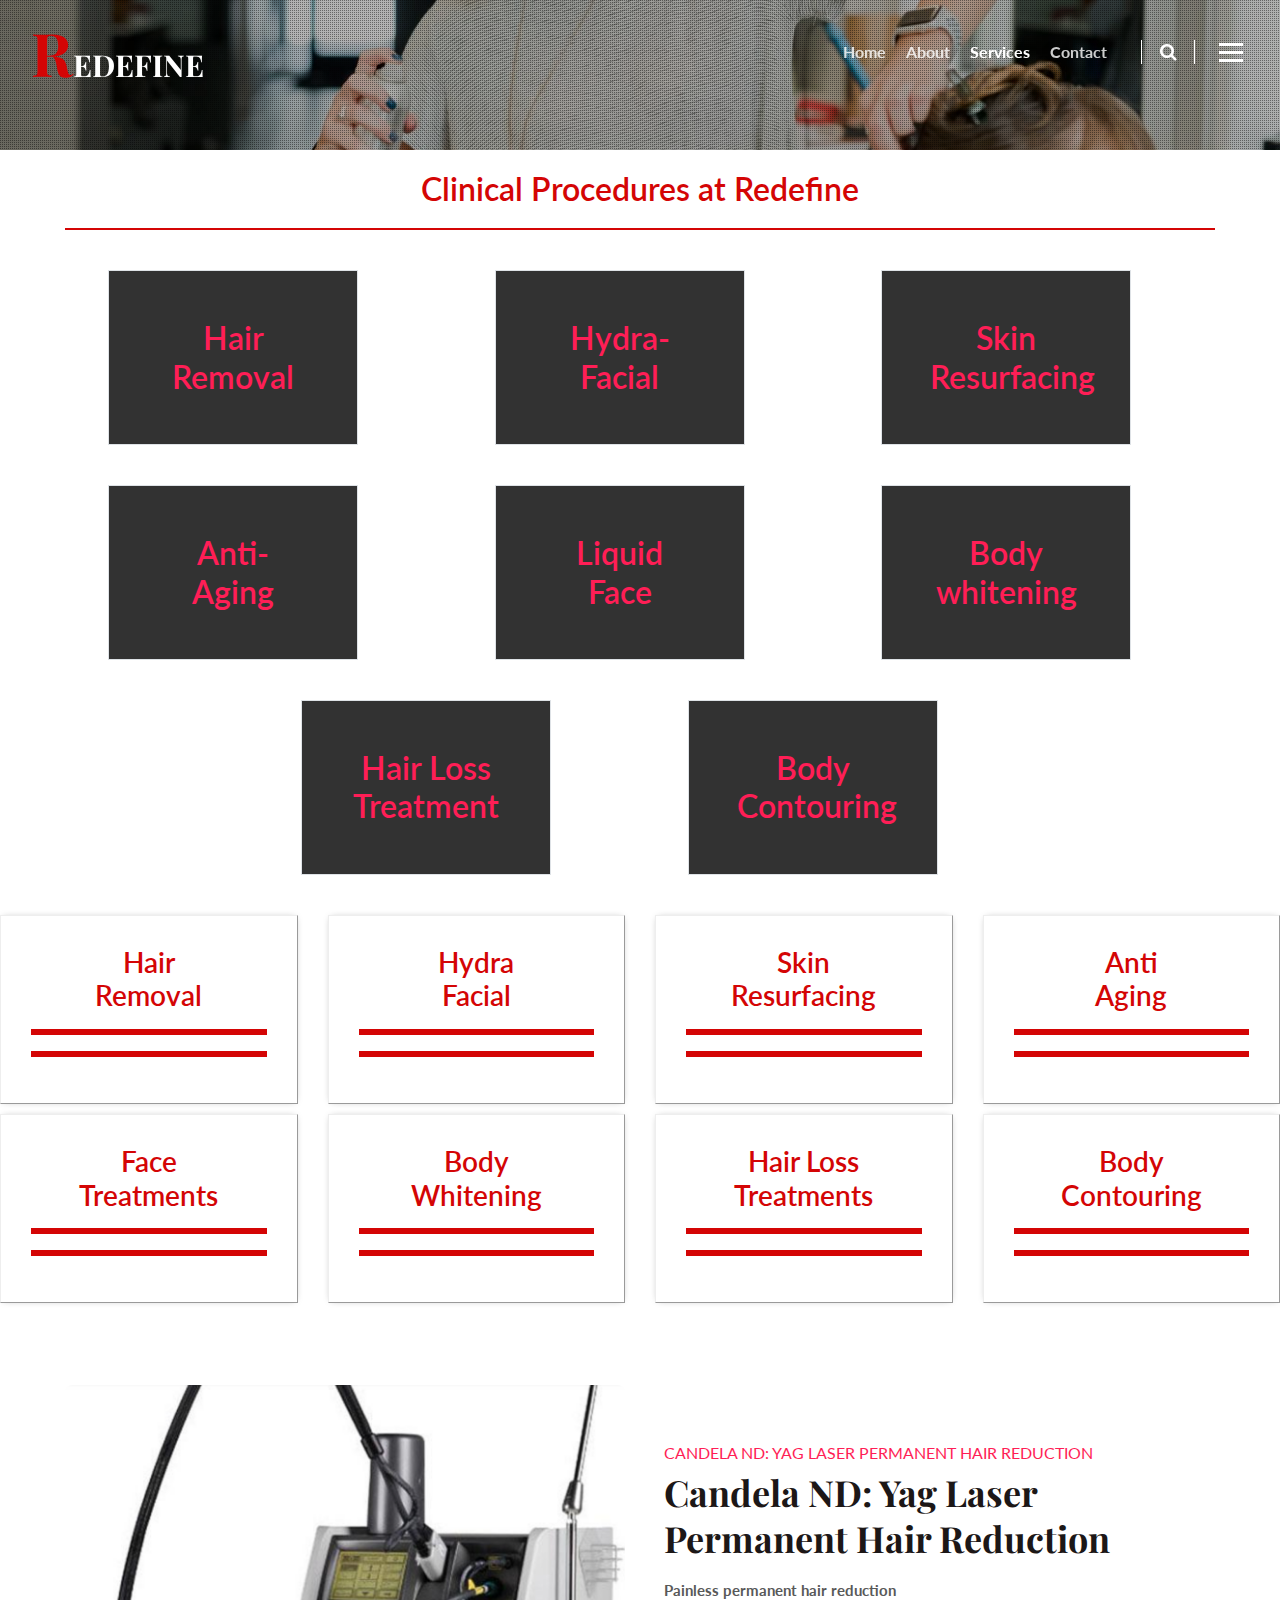
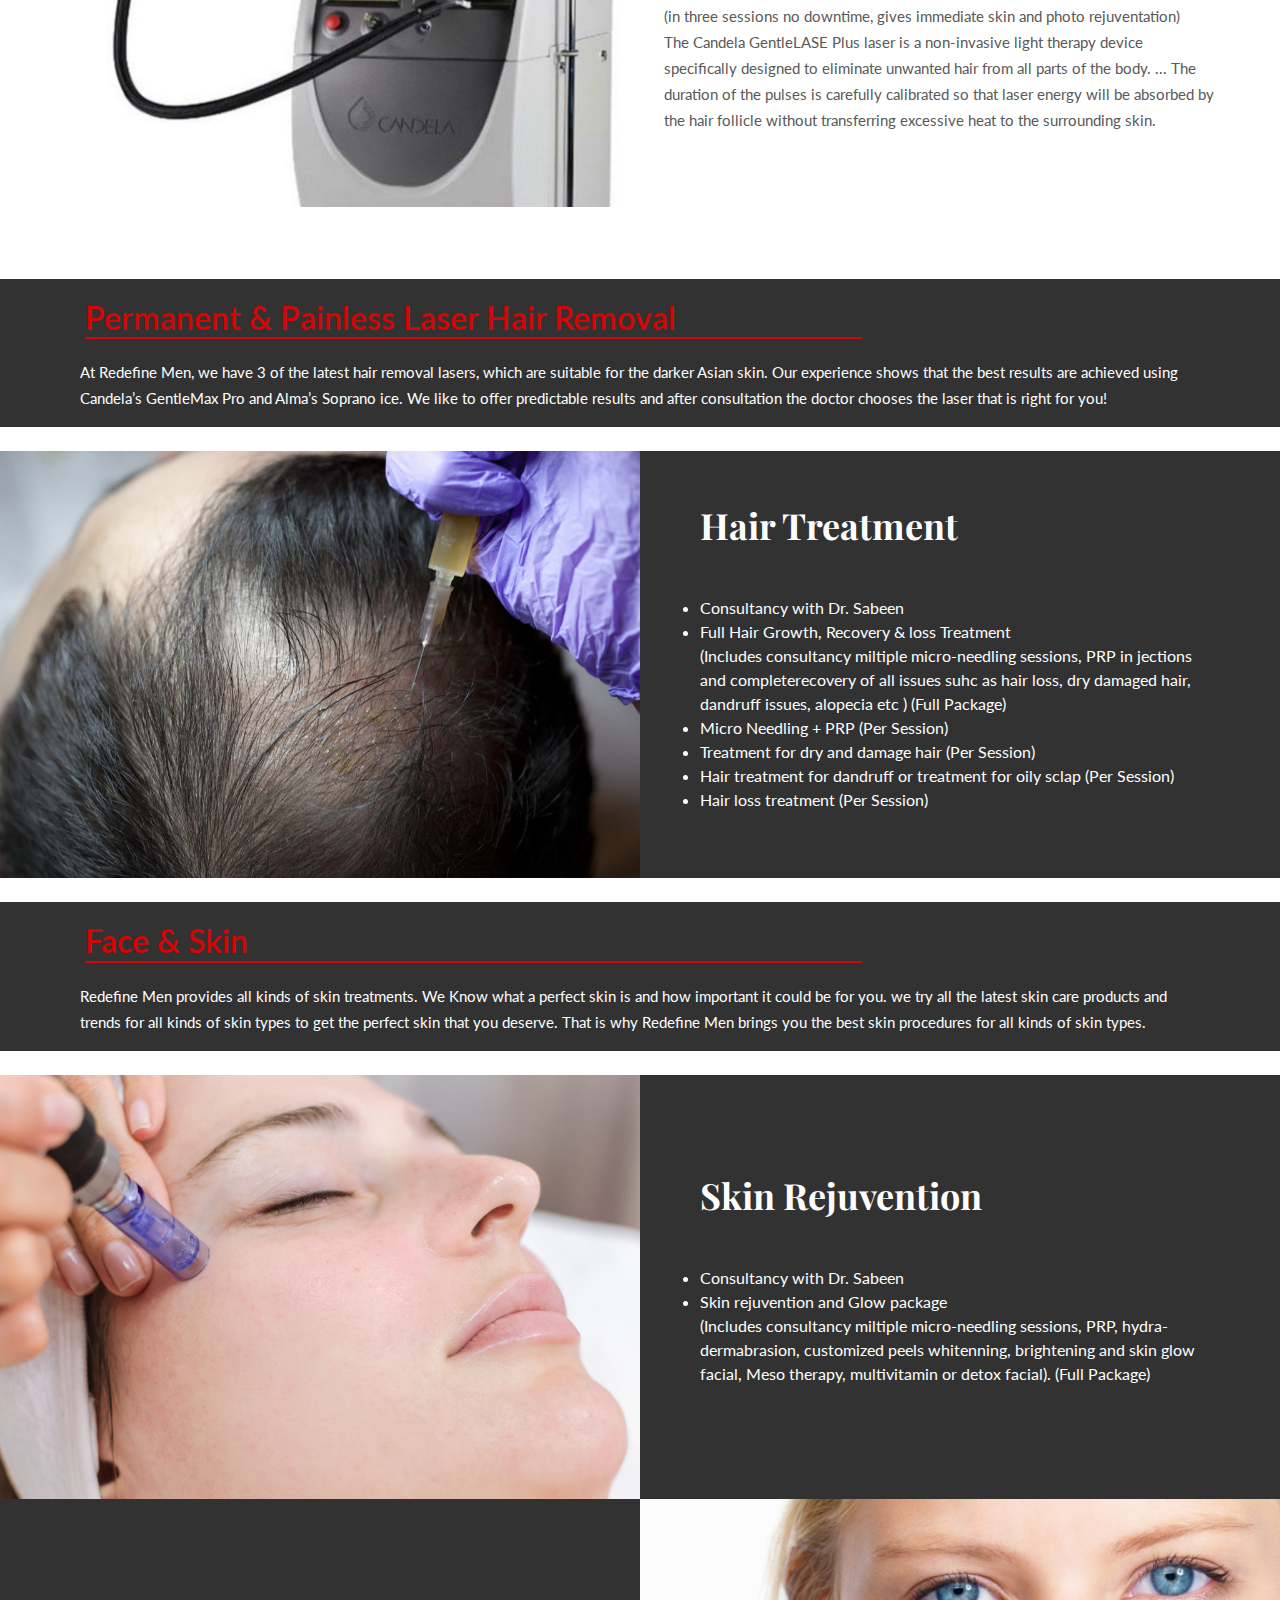
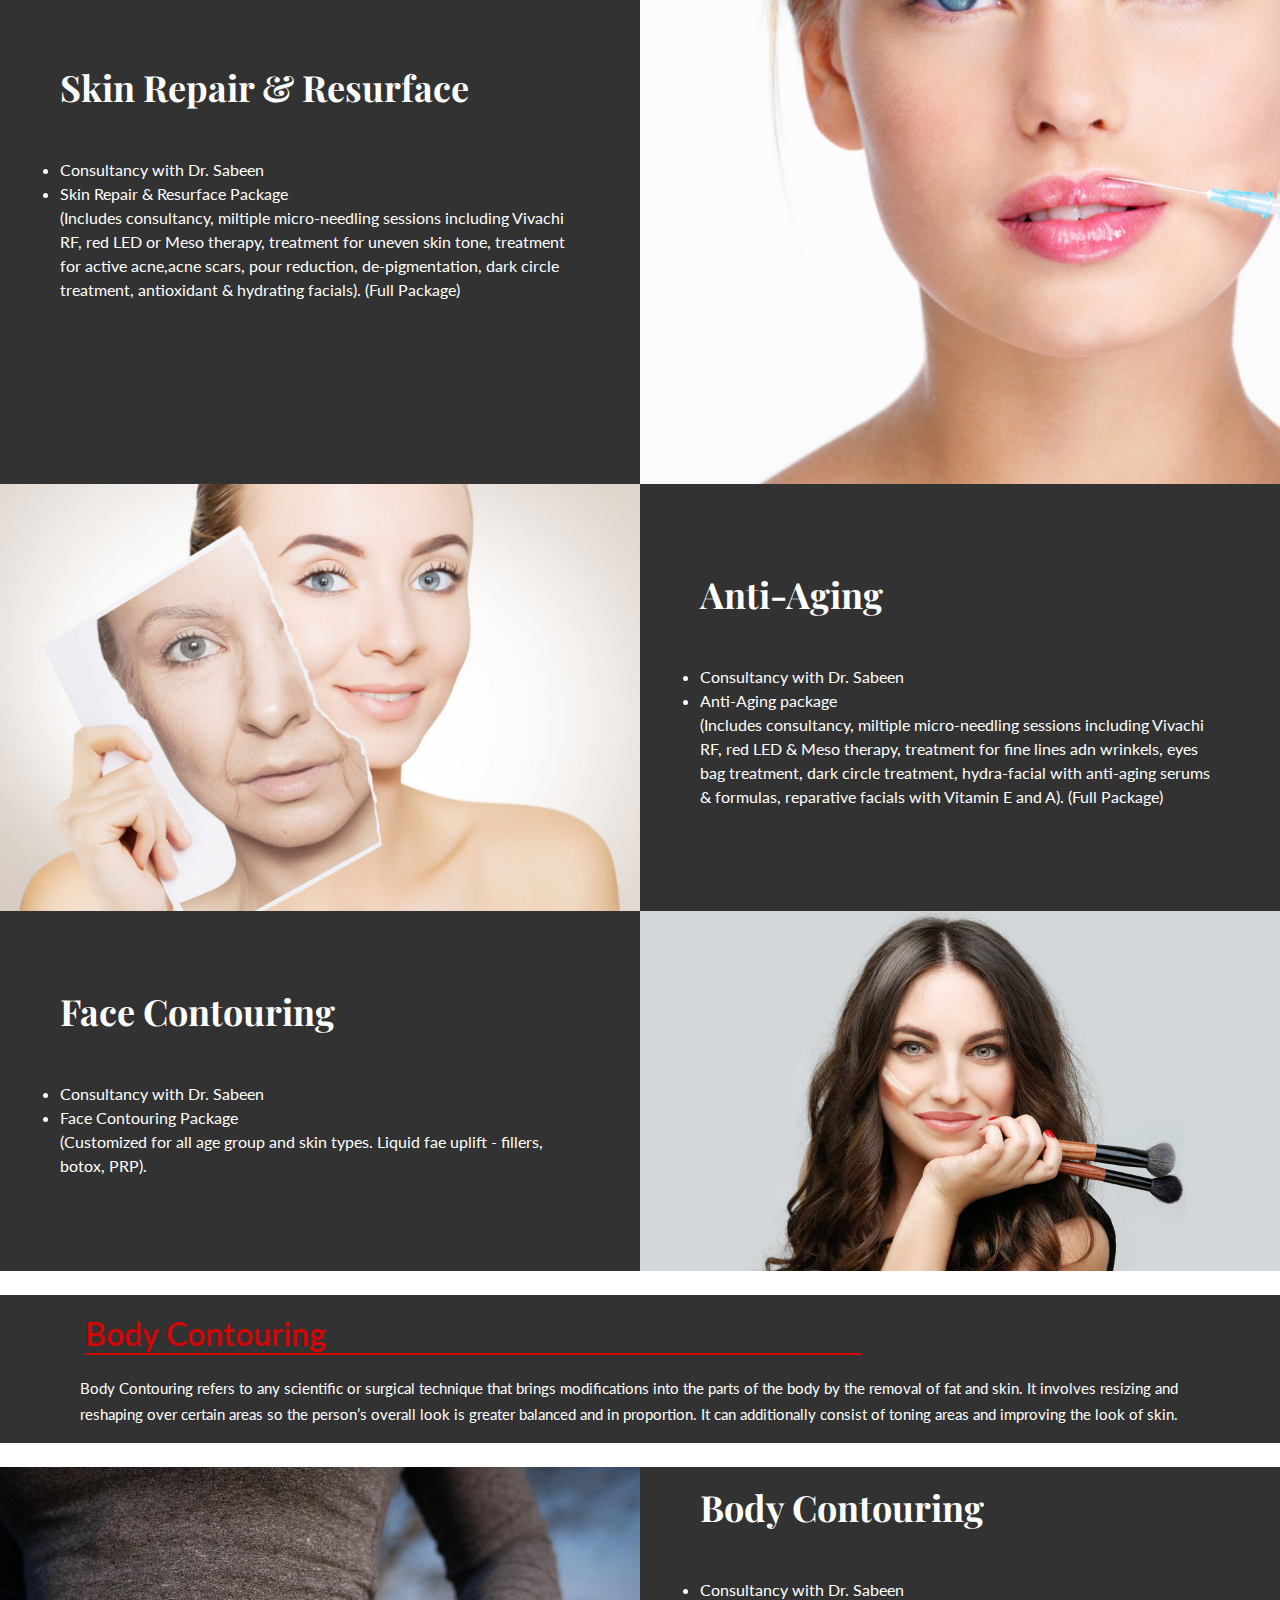
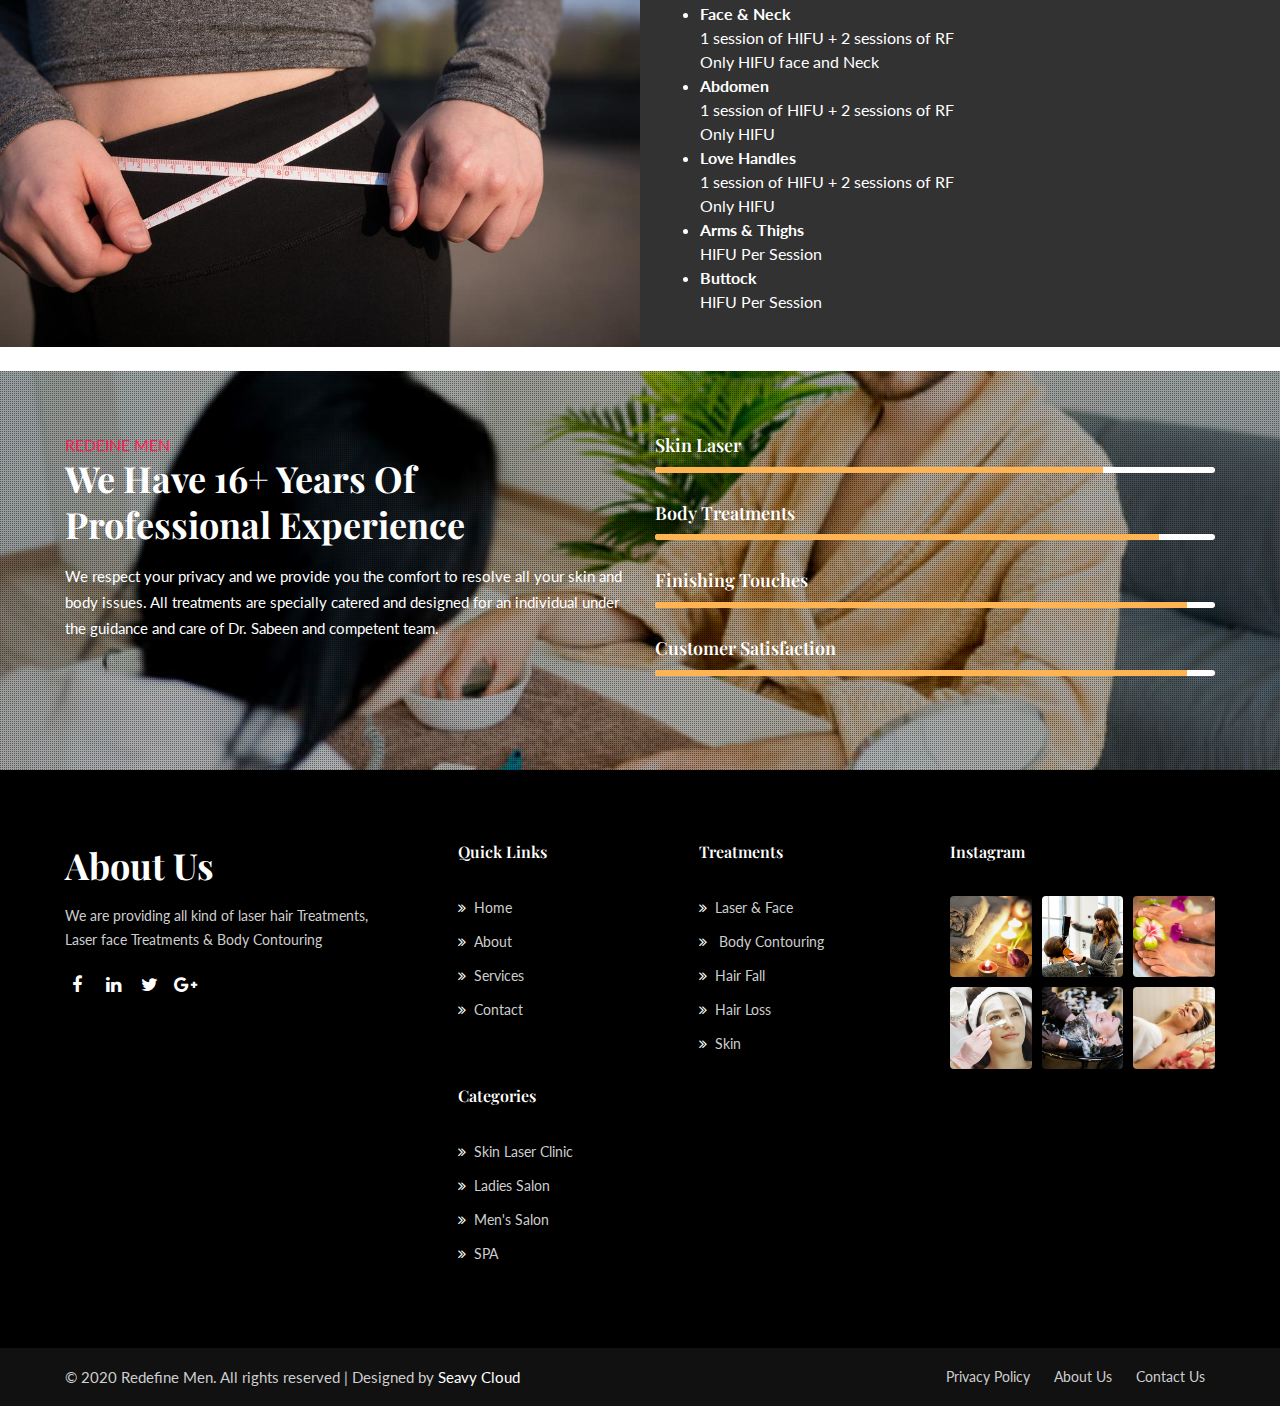
<file: lasertreatment.html>
<!--
Author: W3layouts
Author URL: http://w3layouts.com
-->
<!doctype html>
<html lang="zxx">

<head>
	<!-- Required meta tags -->
	<meta charset="utf-8">
	<meta name="viewport" content="width=device-width, initial-scale=1, shrink-to-fit=no">
	<title>Redefine Men
	</title>
	<!-- Template CSS -->
	<link rel="stylesheet" href="assets/css/style-starter.css">
	<!-- Template CSS -->
	<link
		href="//fonts.googleapis.com/css2?family=Playfair+Display:ital,wght@0,400;0,600;0,700;1,600&display=swap"
		rel="stylesheet">
	<link href="//fonts.googleapis.com/css2?family=Lato:wght@400;700&display=swap" rel="stylesheet">
	<!-- Template CSS -->
</head>
<style>
	 .featured-table{
          border:1px outset;
          margin-bottom:10px;

      }

.featured-table:hover {
    background-color:#fae7e75c;
}

.featured-table{
    box-shadow: 0px 0px 7px -3px rgba(0,0,0,0.36);
  
  }

  .about-div {
    padding: 30px;
	background-color: white;	
}
.about-div h3 {
	color: #d40505;
	font-family: 'Lato', sans-serif;
}
.about-div hr {
	color: #d40505;
	border: 3px solid #d40505;
}
</style>

<body>
	<!--header-->
	<header id="site-header" class="fixed-top">
		<div class="container-fluid">
			<nav class="navbar navbar-expand-lg navbar-dark stroke">
				<h1> 
					<a class="navbar-brand" href="index.html">
						<span class="sub-logo" style="color: #d40505; font-size: 60px;">R</span>EDEFINE <span class="sub-logo"></span>
					</a>
				</h1>
				<!-- if logo is image enable this   
        <a class="navbar-brand" href="#index.html">
            <img src="image-path" alt="Your logo" title="Your logo" style="height:35px;" />
        </a> -->
				<button class="navbar-toggler  collapsed bg-gradient" type="button" data-toggle="collapse"
					data-target="#navbarTogglerDemo02" aria-controls="navbarTogglerDemo02" aria-expanded="false"
					aria-label="Toggle navigation">
					<span class="navbar-toggler-icon fa icon-expand fa-bars"></span>
					<span class="navbar-toggler-icon fa icon-close fa-times"></span>
					</span>
				</button>

				<div class="collapse navbar-collapse" id="navbarTogglerDemo02">
					<ul class="navbar-nav ml-auto">
						<li class="nav-item">
							<a class="nav-link" href="index.html">Home <span class="sr-only">(current)</span></a>
						</li>
						<li class="nav-item">
							<a class="nav-link" href="about.html">About</a>
						</li>
						<li class="nav-item active">
							<a class="nav-link" href="lasertreatment.html">Services</a>
						</li>
						
						<li class="nav-item">
							<a class="nav-link" href="contact.html">Contact</a>
						</li>
					</ul>
					<!--/search-right-->
					<div class="search-right">
						<a href="#search" class="hnysearch-icon" title="search"><span class="fa fa-search"
								aria-hidden="true"></span></a>
						<!-- search popup -->
						<div id="search" class="pop-overlay">
							<div class="popup">
								<h3 class="hny-title two">Search Here</h3>
								<form action="#" method="post" class="search-box">
									<input type="search" placeholder="Search your Keyword" name="search"
										required="required" autofocus="">
									<button type="submit" class="btn">Search</button>
								</form>

							</div>
							<a class="close" href="#close">×</a>
						</div>
						<!-- /search popup -->
						<a href="#domain" class="domain" data-toggle="modal" data-target="#DomainModal">
							<div class="hamburger1">
								<div></div>
								<div></div>
								<div></div>
							</div>
						</a>

						<!--//search-right-->
					</div>
				</div>
			</nav>
		</div>
	</header>
	<!--/header-->


	<!-- Domain Modal -->
	<div class="modal right fade" id="DomainModal" tabindex="-1" role="dialog" aria-labelledby="DomainModalLabel2">
		<div class="modal-dialog" role="document">
			<div class="modal-content">

				<button type="button" class="close" data-dismiss="modal" aria-label="Close"><span
						aria-hidden="true">&times;</span></button>

				<div class="modal-body">
					<div class="modal__content">
						<h2 class="logo">
							<a class="navbar-brand" href="index.html">
								<span class="sub-logo" style="color: #d40505; font-size: 60px;">R</span>EDEFINE <span class="sub-logo"></span>
							</a>
						</h2>
						<!-- if logo is image enable this   
			<h2 class="logo">
			  <img src="image-path" alt="Your logo" title="Your logo" style="height:35px;" />
			</h2> -->
						<p class="mt-md-3 mt-2">We provide best lasers for hair removal, skin whitening and pigmentations.</p>
						<div class="widget-menu-items mt-sm-5 mt-4">
							<h5 class="widget-title">Menu Items</h5>
							<nav class="navbar p-0">
								<ul class="navbar-nav">
									<li class="nav-item">
										<a class="nav-link" href="index.html">Home</a>
									</li>
									<li class="nav-item">
										<a class="nav-link" href="about.html">About</a>
									</li>
									<li class="nav-item active">
										<a class="nav-link" href="lasertreatment.html">Services</a>
									</li>
								
									<li class="nav-item">
										<a class="nav-link" href="contact.html">Contact</a>
									</li>
								</ul>
							</nav>
						</div>
						<div class="widget-social-icons mt-sm-5 mt-4">
							<h5 class="widget-title">Contact Us</h5>
							<ul class="icon-rounded address">
								<li>
									<p> Shop 1/2/B Commercial Area, Muhammad Ali C.H.S Karachi, Sindh, Pakistan-7444000, <br>karachi, Pakistan</p>
								</li>
								<li class="mt-3">
									<p><span class="fa fa-phone"></span> <a
											href="tel:+92300 8228323">0300 8228323</a></p>
								</li>
								<li class="mt-2">
									<p><span class="fa fa-envelope"></span> <a
											href="mailto:info.redfine03@gmail.com">info.redfine03@mail.com</a></p>
								</li>
								<li class="top_li1 mt-2">
									<p><span class="fa fa-clock-o"></span> <a href="mailto:info.redfine03@gmail.com">Mon
											- Sun 09:00 - 21:00
										</a></p>
								</li>
							</ul>
						</div>
						<div class="widget-social-icons mt-sm-5 mt-4">
							<h5 class="widget-title">Follow Us</h5>
							<ul class="icon-rounded">
								<li><a class="social-link twitter" href="#url" target="_blank"><i
											class="fa fa-twitter"></i></a></li>
								<li><a class="social-link linkedin" href="#url" target="_blank"><i
											class="fa fa-linkedin"></i></a></li>
								<li><a class="social-link tumblr" href="#url" target="_blank"><i
											class="fa fa-tumblr"></i></a></li>
							</ul>
						</div>
					</div>
				</div>
			</div>
			<!-- //modal-content -->
		</div>
		<!-- //modal-dialog -->
	</div>
	<!-- //Domain modal -->
	<!--/inner-banner-->
	<div class="inner-banner">
		<div class="inner-page-infhny">
		</div>
	</div>
<section>
	<div class="row container">
		<div class="col-md-12 text-center" style="padding: 20px; color: #d40505; border-bottom: 2px solid #d40505; ">
			<h2 style="font-family: 'Lato', sans-serif;">Clinical Procedures at Redefine </h2>
		</div>
	</div>

	<div class="row container" style="padding:20px; text-align: center !important;">		
		<div class="col-md-4 col px-md-5 " style="padding: 20px;">
			<div class="p-5 border" style="background-color: #323232; padding: 10px; color: #d40505; width: 250px;"><h2 style="font-family: 'Lato', sans-serif;"><a href="permanenthairremoval.html" target="blank">Hair Removal</a></h2></div>
		</div>
		<div class="col-md-4 col px-md-5 " style="padding: 20px;">
			<div class="p-5 border " style="background-color: #323232; padding: 10px; color: #d40505; width: 250px;"><h2 style="font-family: 'Lato', sans-serif;"><a href="hydrafacial.html" target="blank">Hydra-Facial</a></h2></div>			
		</div>
		<div class="col-md-4 col px-md-5 " style="padding: 20px;">
			<div class="p-5 border " style="background-color: #323232; padding: 10px; color: #d40505; width: 250px;"><h2 style="font-family: 'Lato', sans-serif;"><a href="skinresurfacing.html" target="blank">Skin Resurfacing </a></h2></div>
		</div>
		<div class="col-md-4 col px-md-5 " style="padding: 20px;">
			<div class="p-5 border " style="background-color: #323232; padding: 10px; color: #d40505; width: 250px;"><h2 style="font-family: 'Lato', sans-serif;"><a href="antiaging.html" target="blank">Anti-Aging</a></h2></div>
		</div>		
		
		<div class="col-md-4 col px-md-5 " style="padding: 20px;">
			<div class="p-5 border" style="background-color: #323232; padding: 10px; color: #d40505; width: 250px;"><h2 style="font-family: 'Lato', sans-serif;"><a href="liquidface.html" target="blank">Liquid Face</a></h2></div>
		</div>
		<div class="col-md-4 col px-md-5 " style="padding: 20px;">
			<div class="p-5 border " style="background-color: #323232; padding: 10px; color: #d40505; width: 250px;"><h2 style="font-family: 'Lato', sans-serif;"><a href="bodywhitening.html" target="blank">Body whitening</a></h2></div>			
		</div>
		<div class="col-md-2"></div>
		<div class="col-md-4 col px-md-5 " style="padding: 20px;">
			<div class="p-5 border " style="background-color: #323232; padding: 10px; color: #d40505; width: 250px;"><h2 style="font-family: 'Lato', sans-serif;"><a href="hariloss.html" target="blank">Hair Loss Treatment</a></h2></div>
		</div>
		<div class="col-md-4 col px-md-5 " style="padding: 20px;">
			<div class="p-5 border " style="background-color: #323232; padding: 10px; color: #d40505; width: 250px;"><h2 style="font-family: 'Lato', sans-serif;"><a href="bodycontouring.html" target="blank">Body Contouring</a></h2></div>
		</div>		
		<div class="col-md-2"></div>
	</div>
</section>

<section>
<div class="row">


	<div class="col-lg-3 text-center col-md-4 col-sm-4" data-scroll-reveal="enter from the bottom after 0.4s">
		<div class="featured-table">
			<div class="about-div">
				<h3>Hair<br>Removal</h3>
				<hr />
				<hr />

			</div>
		</div>
	</div>
	<div class="col-lg-3 text-center col-md-4 col-sm-4" data-scroll-reveal="enter from the bottom after 0.6s">
		<div class="featured-table">
			<div class="about-div">
				<h3>Hydra <br> Facial</h3>
				<hr />
				<hr />

			</div>
		</div>
	</div>
	<div class="col-lg-3 text-center col-md-4 col-sm-4" data-scroll-reveal="enter from the bottom after 0.6s">
		<div class="featured-table">
			<div class="about-div">				
				<h3>Skin <br> Resurfacing</h3>
				<hr />
				<hr />

			</div>
		</div>
	</div>
	<div class="col-lg-3 text-center col-md-4 col-sm-4" data-scroll-reveal="enter from the bottom after 0.5s">
		<div class="featured-table">
			<div class="about-div">
				<h3>Anti <br> Aging</h3>
				<hr />
				<hr />

			</div>
		</div>
	</div>
</div>

<div class="row">


	<div class="col-lg-3 text-center col-md-4 col-sm-4" data-scroll-reveal="enter from the bottom after 0.4s">
		<div class="featured-table">
			<div class="about-div">				
				<h3>Face <br> Treatments</h3>
				<hr />
				<hr />

			</div>
		</div>
	</div>
	<div class="col-lg-3 text-center col-md-4 col-sm-4" data-scroll-reveal="enter from the bottom after 0.6s">
		<div class="featured-table">
			<div class="about-div">				
				<h3>Body <br> Whitening</h3>
				<hr />
				<hr />

			</div>
		</div>
	</div>
	<div class="col-lg-3 text-center col-md-4 col-sm-4" data-scroll-reveal="enter from the bottom after 0.6s">
		<div class="featured-table">
			<div class="about-div">
				<h3>Hair Loss <br> Treatments</h3>
				<hr />
				<hr />

			</div>
		</div>
	</div>
	<div class="col-lg-3 text-center col-md-4 col-sm-4" data-scroll-reveal="enter from the bottom after 0.5s">
		<div class="featured-table">
			<div class="about-div">				
				<h3>Body <br> Contouring</h3>
				<hr />
				<hr />

			</div>
		</div>
	</div>
</div>

</section>


<!-- /w3l-content-4 -->
<section class="w3l-content-4">
	<!-- /content-6-section -->
	<div class="content-4-main py-5">
		<div class="container py-lg-4">
			<div class="content-info-in row">

				<div class="content-right col-lg-6">
					<img src="assets/images/candela.png" class="img-fluid" alt="">
				</div>
				<div class="content-left col-lg-6  pl-lg-4">
					<h6 class="sub-title">
						Candela ND: Yag laser permanent hair reduction</h6>
					<h3 class="hny-title">
						Candela ND: Yag laser permanent hair reduction</h3>
					<p class="mt-3">
						<span style="font-weight: bold;">Painless permanent hair reduction</span>
						<br/>
						(in three sessions no downtime, gives immediate skin and photo rejuventation)
						<br/>
						The Candela GentleLASE Plus laser is a non-invasive light therapy device specifically designed to eliminate 
						unwanted hair from all parts of the body. ... The duration of the pulses is carefully calibrated so that laser
						energy will be absorbed by the hair follicle without transferring excessive heat to the surrounding skin.
					</p>					
				</div>
			</div>
		</div>
	</div>
</section>


<section>
	<div style="background-color: #323232;">
	<div class="container row" >
		<div class="col-md-12 text-left" style="padding: 20px;">			
			<h2 style="font-family: 'Lato', sans-serif; color:#d40505; border-bottom: 2px solid#d40505; width: 70%;">Permanent & Painless Laser Hair Removal</h2>
		</div>
		<div class="col-md-12 text-left">
			<p style="color: white;">
				At Redefine Men, we have 3 of the latest hair removal lasers, which are suitable for the darker Asian skin.
				Our experience shows that the best results are achieved using Candela’s GentleMax Pro and Alma’s Soprano ice. We like to offer predictable results and after consultation the doctor chooses the laser that is right for you!
			</p>
		</div>
	</div>
   </div>
</section>

<br/>

<section class="w3l-index2">
	<div class="row abouthy-img-grids no-gutters">
		<div class="col-md-6 img-one">
			<img src="assets/images/htreatment.jpg" alt=" " class="img-fluid">
		</div>
		<div class="col-md-6 img-one content-mid py-md-0 py-5">
			<div class="info">
				<h3 class="hny-title two">
					Hair Treatment
				</h3>
				<p class="mt-3 mb-5 pr-lg-4">
					<ul style="color: white;">
						<li>Consultancy with Dr. Sabeen</li>
						<li>Full Hair Growth, Recovery & loss Treatment
							<br/>
							(Includes consultancy miltiple micro-needling sessions, PRP in jections and  completerecovery of all issues suhc as hair loss, dry damaged hair, dandruff issues, alopecia etc )
							(Full Package)
						</li>
						<li>Micro Needling + PRP (Per Session)</li>
						<li>Treatment for dry and damage hair (Per Session)</li>
						<li>Hair treatment for dandruff or treatment for oily sclap (Per Session)</li>
						<li>Hair loss treatment (Per Session)</li>
					</ul>
				</p>
				<!-- <div class="ready-more">
					<a class="btn btn-style btn-primary" href="lasertreatment.html">Services</a>
				</div> -->
			</div>
		</div>		
		
	</div>
</section>

<br/>	

<section>
	<div style="background-color: #323232;">
	<div class="container row" >
		<div class="col-md-12 text-left" style="padding: 20px;">			
			<h2 style="font-family: 'Lato', sans-serif; color:#d40505; border-bottom: 2px solid#d40505; width: 70%;">Face & Skin </h2>
		</div>
		<div class="col-md-12 text-left">
			<p style="color: white;">
				Redefine Men provides all kinds of skin treatments. We Know what a perfect skin is and how 
				important it could be for you. we try all the latest skin care products and trends for all kinds of skin types to 
				get the perfect skin that you deserve. That is why Redefine Men brings you the best skin procedures for all
				kinds of skin types.
			</p>
		</div>
	</div>
   </div>
</section>

<br/>

<!-- /w3l-content-grids-->
<section class="w3l-index2">
	<div class="row abouthy-img-grids no-gutters">
		<div class="col-md-6 img-one">
			<img src="assets/images/skinreju.jpg" alt=" " class="img-fluid">
		</div>
		<div class="col-md-6 img-one content-mid py-md-0 py-5">
			<div class="info">
				<h3 class="hny-title two">
					Skin Rejuvention 
				</h3>
				<p class="mt-3 mb-5 pr-lg-4">
					<ul style="color: white;">
						<li>Consultancy with Dr. Sabeen</li>
						<li>Skin rejuvention and Glow package
							<br/>
							(Includes consultancy miltiple micro-needling sessions, PRP, hydra-dermabrasion, customized peels whitenning, brightening and skin glow facial, Meso therapy, multivitamin or detox facial).
							(Full Package)
						</li>						
					</ul>
				</p>				
			</div>
		</div>
		<div class="col-md-6 img-info content-mid py-md-0 py-5">
			<div class="info">
				<h3 class="hny-title two">
					Skin Repair & Resurface
				</h3>
				<p class="mt-3 mb-5 pr-lg-4">
					<ul style="color: white;">
						<li>Consultancy with Dr. Sabeen</li>
						<li>Skin Repair & Resurface Package
							<br/>
							(Includes consultancy, miltiple micro-needling sessions including Vivachi RF, red LED or Meso therapy, treatment for uneven skin tone,
							treatment for active acne,acne scars, pour reduction, de-pigmentation, dark circle treatment, antioxidant & hydrating facials).
							(Full Package)
						</li>						
					</ul>
				</p>				
			</div>
		</div>
		<div class="col-md-6 img-one">
			<img src="assets/images/skinrep.png" alt=" " class="img-fluid">
		</div>
	</div>
	<div class="row abouthy-img-grids no-gutters">
		<div class="col-md-6 img-one">
			<img src="assets/images/antiaging.jpg" alt=" " class="img-fluid">
		</div>
		<div class="col-md-6 img-one content-mid py-md-0 py-5">
			<div class="info">
				<h3 class="hny-title two">
					Anti-Aging 
				</h3>
				<p class="mt-3 mb-5 pr-lg-4">
					<ul style="color: white;">
						<li>Consultancy with Dr. Sabeen</li>
						<li>Anti-Aging package
							<br/>
							(Includes consultancy, miltiple micro-needling sessions including Vivachi RF, red LED & Meso therapy, treatment for fine lines adn wrinkels, eyes bag treatment, 
							dark circle treatment, hydra-facial with anti-aging serums & formulas, reparative facials with Vitamin E and A).
							(Full Package)
						</li>						
					</ul>
				</p>				
			</div>
		</div>
		<div class="col-md-6 img-info content-mid py-md-0 py-5">
			<div class="info">
				<h3 class="hny-title two">
					Face Contouring 
				</h3>
				<p class="mt-3 mb-5 pr-lg-4">
					<ul style="color: white;">
						<li>Consultancy with Dr. Sabeen</li>
						<li>Face Contouring Package
							<br/>
							(Customized for all age group and skin types. Liquid fae uplift - fillers, botox, PRP).							
						</li>						
					</ul>
				</p>				
			</div>
		</div>
		<div class="col-md-6 img-one">
			<img src="assets/images/facecon.jpg" alt=" " class="img-fluid">
		</div>
	</div>
</section>
<!-- /w3l-content-grids-->

<br/>

<section>
	<div style="background-color: #323232;">
	<div class="container row" >
		<div class="col-md-12 text-left" style="padding: 20px;">			
			<h2 style="font-family: 'Lato', sans-serif; color:#d40505; border-bottom: 2px solid#d40505; width: 70%; ">Body Contouring </h2>
		</div>
		<div class="col-md-12 text-left">
			<p style="color: white;">
				Body Contouring refers to any scientific or surgical technique that brings modifications into the parts of the body by the removal of fat and skin. 
				It involves resizing and reshaping over certain areas so the person’s overall look is greater balanced and in proportion. 
				It can additionally consist of toning areas and improving the look of skin.
			</p>
		</div>
	</div>
   </div>
</section>

<br/>

<!-- /w3l-content-grids-->
<section class="w3l-index2">
	<div class="row abouthy-img-grids no-gutters">
		<div class="col-md-6 img-one">
			<img src="assets/images/body.jpg" alt=" " class="img-fluid">
		</div>
		<div class="col-md-6 img-one content-mid py-md-0 py-5">
			<div class="info">
				<h3 class="hny-title two">
					Body Contouring
				</h3>
				<p class="mt-3 mb-5 pr-lg-4">
					<ul style="color: white;">
						<li>Consultancy with Dr. Sabeen</li>
						<li>
							<span style="font-weight: bold;">Face & Neck</span>
							<br/>
							1 session of HIFU + 2 sessions of RF
							<br/>
							Only HIFU face and Neck						
						</li>	
						<li>
							<span style="font-weight: bold;">Abdomen</span>
							<br/>
							1 session of HIFU + 2 sessions of RF 
							<br>
							Only HIFU
						</li>
						<li>
							<span style="font-weight: bold;">Love Handles</span>
							<br/>
							1 session of HIFU + 2 sessions of RF 
							<br>
							Only HIFU
						</li>
						<li>
							<span style="font-weight: bold;">Arms & Thighs</span>
							<br/>
							HIFU Per Session
						</li>
						<li>
							<span style="font-weight: bold;">Buttock</span>
							<br>
							HIFU Per Session
						</li>					
					</ul>
				</p>					
			</div>
		</div>		
	</div>
</section>
<!-- /w3l-content-grids-->
	<!--//inner-banner-->
		<br/>
		<!-- //content-6-section -->
	<section class="w3l-progress-6">
		<!-- /content-6-section -->
		<div class="progress-6-mian py-5">
			<div class="container py-lg-3">
				<div class="progress-in row">
					<div class="content-gd col-lg-6">
						<div class="title-content text-left">
							<h6 class="sub-title">Redeine Men</h6>
							<h3 class="hny-title two">We have 16+ years of Professional Experience</h3>
							<p class="mt-3">We respect your privacy and we provide you the 
								comfort to resolve all your skin and body issues. All treatments are specially catered and 
								designed for an individual under the guidance and care of Dr. Sabeen and competent 
								team. </p>
						</div>
					</div>
					<div class="content-gd col-lg-6 mt-lg-0 mt-4">
						<div class="progress-info">
							<h6 class="progress-tittle">Skin Laser</h6>
							<div class="progress">
								<div class="progress-bar progress-bar-striped" role="progressbar" style="width: 80%"
									aria-valuenow="90" aria-valuemin="0" aria-valuemax="100">
								</div>
							</div>
						</div>
						<div class="progress-info">
							<h6 class="progress-tittle">Body Treatments</h6>
							<div class="progress">
								<div class="progress-bar progress-bar-striped" role="progressbar" style="width: 90%"
									aria-valuenow="90" aria-valuemin="0" aria-valuemax="100">
								</div>
							</div>
						</div>
						<div class="progress-info">
							<h6 class="progress-tittle">Finishing Touches
							</h6>
							<div class="progress">
								<div class="progress-bar progress-bar-striped" role="progressbar" style="width: 95%"
									aria-valuenow="95" aria-valuemin="0" aria-valuemax="100">
								</div>
							</div>
						</div>
						<div class="progress-info">
							<h6 class="progress-tittle">Customer Satisfaction</h6>
							<div class="progress">
								<div class="progress-bar progress-bar-striped" role="progressbar" style="width: 95%"
									aria-valuenow="95" aria-valuemin="0" aria-valuemax="100">
								</div>
							</div>
						</div>
					</div>
				</div>
			</div>
		</div>
	</section>
	<!-- //progress-->
	
	<!-- footer-66 -->
	<footer class="w3l-footer-66">
		<section class="footer-inner-main">
			<div class="footer-hny-grids py-5">
				<div class="container py-lg-4">
					<div class="text-txt">
						<div class="right-side">
							<div class="row sub-columns">
								<div class="col-lg-4 col-md-6 sub-one-left pr-lg-4">
									<h3 class="hny-title two mb-3">About Us</h3>
									<!-- if logo is image enable this   
										<a class="navbar-brand" href="#index.html">
											<img src="image-path" alt="Your logo" title="Your logo" style="height:35px;" />
										</a> -->
									<p class="pr-lg-5">We are providing all kind of laser hair Treatments, Laser face Treatments & Body Contouring </p>
									<div class="columns-2">
										<ul class="social">
											<li><a href="https://www.facebook.com/redefinemen" target="blank"><span class="fa fa-facebook"
														aria-hidden="true"></span></a>
											</li>
											<li><a href="#linkedin"><span class="fa fa-linkedin"
														aria-hidden="true"></span></a>
											</li>
											<li><a href="#twitter"><span class="fa fa-twitter"
														aria-hidden="true"></span></a>
											</li>
											<li><a href="#google"><span class="fa fa-google-plus"
														aria-hidden="true"></span></a>
											</li>

										</ul>
									</div>
								</div>
								<div class="col-lg-5 col-md-6 sub-one-left mid-footer-gd">
									<div class="sub-two-right">
										<h6>Quick Links</h6>
										<ul>
											<li><a href="index.html"><span
														class="fa fa-angle-double-right mr-2"></span>Home</a>
											</li>
											<li><a href="about.html"><span
														class="fa fa-angle-double-right mr-2"></span>About</a>
											</li>
											<li><a href="lasertreatment.html"><span
														class="fa fa-angle-double-right mr-2"></span>Services</a></li>
											<li><a href="contact.html"><span
														class="fa fa-angle-double-right mr-2"></span>Contact</a></li>
										</ul>
									</div>
									<div class="sub-two-right">
										<h6>Treatments</h6>
										<ul>
											<li><a href="#"><span class="fa fa-angle-double-right mr-2"></span>Laser & Face</a>
											</li>
											<li><a href="#"><span class="fa fa-angle-double-right mr-2"></span>
												Body Contouring </a>
											</li>
											<li>
												<a href="#"><span class="fa fa-angle-double-right mr-2"></span>Hair Fall </a>
											</li>
											<li>
												<a href="#"><span class="fa fa-angle-double-right mr-2"></span>Hair Loss</a>
											</li>
											<li>
												<a href="#"><span class="fa fa-angle-double-right mr-2"></span>Skin </a>
											</li>
										</ul>
									</div>
									<div class="sub-two-right">
										<h6>Categories</h6>
										<ul>
											<li><a href="#"><span class="fa fa-angle-double-right mr-2"></span>Skin Laser Clinic
												</a></li>
											<li>
												<a href="#"><span class="fa fa-angle-double-right mr-2"></span>Ladies Salon</a>
											</li>
											<li>
												<a href="#"><span class="fa fa-angle-double-right mr-2"></span>Men's Salon</a>
											</li>
											<li><a href="#support"><span
														class="fa fa-angle-double-right mr-2"></span>SPA</a>
											</li>											
										</ul>
									</div>
								</div>
								<div class="col-lg-3 col-md-6 sub-one-left">
									<h6>Instagram</h6>
									<div class="footer-img-grids">
										<div class="gd-img-ft">
											<a class="" href="#">
												<img class="rounded img-fluid img-responsive" src="assets/images/ab.jpg"
													alt="image">
											</a>
										</div>
										<div class="gd-img-ft">
											<a class="" href="#">
												<img class="rounded img-fluid img-responsive"
													src="assets/images/ab1.jpg" alt="image">
											</a>
										</div>
										<div class="gd-img-ft">
											<a class="" href="#">
												<img class="rounded img-fluid img-responsive"
													src="assets/images/ab2.jpg" alt="image">
											</a>
										</div>
										<div class="gd-img-ft">
											<a class="" href="#">
												<img class="rounded img-fluid img-responsive"
													src="assets/images/ab3.jpg" alt="image">
											</a>
										</div>
										<div class="gd-img-ft">
											<a class="" href="#">
												<img class="rounded img-fluid img-responsive"
													src="assets/images/ab4.jpg" alt="image">
											</a>
										</div>
										<div class="gd-img-ft">
											<a class="" href="#">
												<img class="rounded img-fluid img-responsive"
													src="assets/images/ab5.jpg" alt="image">
											</a>
										</div>

									</div>
								</div>
							</div>
						</div>
					</div>
				</div>
			</div>
			<div class="below-section">
				<div class="container">
					<div class="copyright-footer">
						<div class="columns text-lg-left">
							<p>© 2020 Redefine Men. All rights reserved | Designed by <a
									href="http://seavycloud.com">Seavy Cloud</a>
								</p>
						</div>
						<ul class="columns text-lg-right">
							<li><a href="#">Privacy Policy</a>
							</li>
							<li><a href="about.html">About Us</a>
							</li>
							<li><a href="contact.html">Contact Us</a>
							</li>
						</ul>
					</div>
				</div>
			</div>
			<!-- copyright -->
			<!-- move top -->
			<button onclick="topFunction()" id="movetop" title="Go to top">
				<span class="fa fa-arrow-up" aria-hidden="true"></span>
			</button>
			<script>
				// When the user scrolls down 20px from the top of the document, show the button
				window.onscroll = function () {
					scrollFunction()
				};

				function scrollFunction() {
					if (document.body.scrollTop > 20 || document.documentElement.scrollTop > 20) {
						document.getElementById("movetop").style.display = "block";
					} else {
						document.getElementById("movetop").style.display = "none";
					}
				}

				// When the user clicks on the button, scroll to the top of the document
				function topFunction() {
					document.body.scrollTop = 0;
					document.documentElement.scrollTop = 0;
				}
			</script>
			<!-- /move top -->

		</section>
	</footer>
	<!--//footer-66 -->
</body>

</html>
<script src="assets/js/jquery-3.3.1.min.js"></script>

<!-- disable body scroll which navbar is in active -->
<script src="assets/js/jquery.magnific-popup.min.js"></script>
<script>
	$(document).ready(function () {
		$('.popup-with-zoom-anim').magnificPopup({
			type: 'inline',

			fixedContentPos: false,
			fixedBgPos: true,

			overflowY: 'auto',

			closeBtnInside: true,
			preloader: false,

			midClick: true,
			removalDelay: 300,
			mainClass: 'my-mfp-zoom-in'
		});

		$('.popup-with-move-anim').magnificPopup({
			type: 'inline',

			fixedContentPos: false,
			fixedBgPos: true,

			overflowY: 'auto',

			closeBtnInside: true,
			preloader: false,

			midClick: true,
			removalDelay: 300,
			mainClass: 'my-mfp-slide-bottom'
		});
	});
</script>
<!--//-->
<!-- stats -->
<script src="assets/js/jquery.waypoints.min.js"></script>
<script src="assets/js/jquery.countup.js"></script>
<script>
	$('.counter').countUp();
</script>
<!-- //stats -->
<!-- disable body scroll which navbar is in active -->
<script>
	$(function () {
		$('.navbar-toggler').click(function () {
			$('body').toggleClass('noscroll');
		})
	});
</script>
<!-- disable body scroll which navbar is in active -->

<!--/MENU-JS-->
<script>
	$(window).on("scroll", function () {
		var scroll = $(window).scrollTop();

		if (scroll >= 80) {
			$("#site-header").addClass("nav-fixed");
		} else {
			$("#site-header").removeClass("nav-fixed");
		}
	});

	//Main navigation Active Class Add Remove
	$(".navbar-toggler").on("click", function () {
		$("header").toggleClass("active");
	});
	$(document).on("ready", function () {
		if ($(window).width() > 991) {
			$("header").removeClass("active");
		}
		$(window).on("resize", function () {
			if ($(window).width() > 991) {
				$("header").removeClass("active");
			}
		});
	});
</script>
<!--//MENU-JS-->
<script src="assets/js/bootstrap.min.js"></script>
</file>
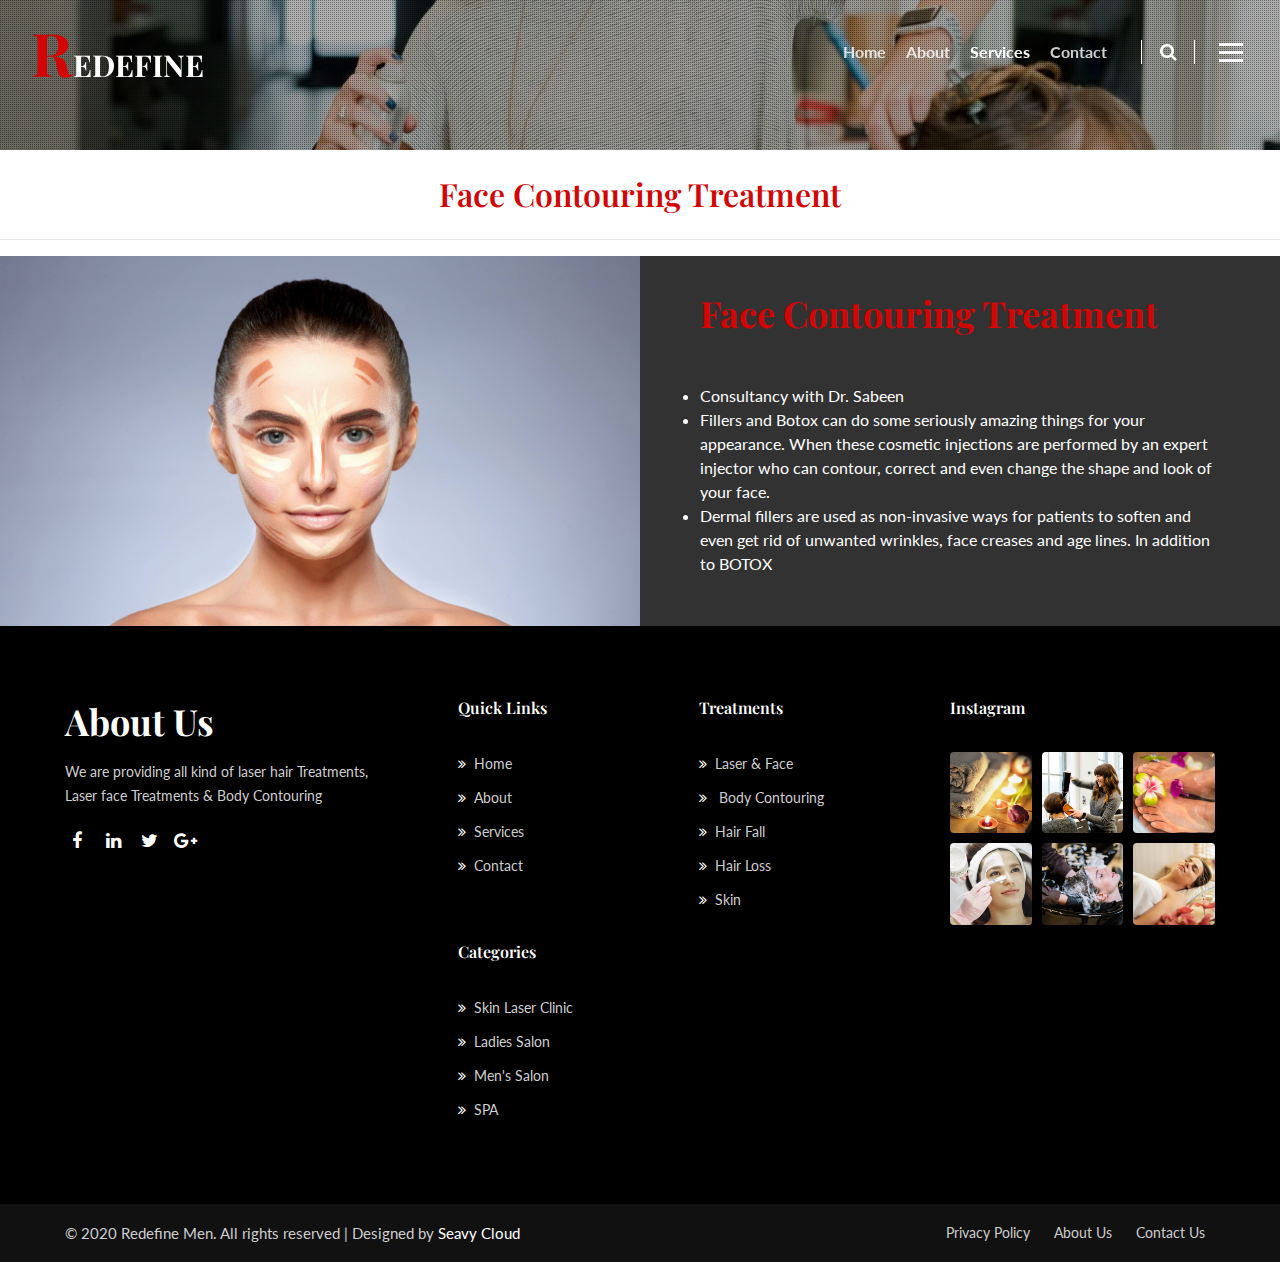
<file: liquidface.html>
<!--
Author: W3layouts
Author URL: http://w3layouts.com
-->
<!doctype html>
<html lang="zxx">

<head>
	<!-- Required meta tags -->
	<meta charset="utf-8">
	<meta name="viewport" content="width=device-width, initial-scale=1, shrink-to-fit=no">
	<title>
		Redefine Men
	</title>
	<!-- Template CSS -->
	<link rel="stylesheet" href="assets/css/style-starter.css">
	<!-- Template CSS -->
	<link
		href="//fonts.googleapis.com/css2?family=Playfair+Display:ital,wght@0,400;0,600;0,700;1,600&display=swap"
		rel="stylesheet">
	<link href="//fonts.googleapis.com/css2?family=Lato:wght@400;700&display=swap" rel="stylesheet">
	<!-- Template CSS -->
</head>

<body>
	<!--header-->
	<header id="site-header" class="fixed-top">
		<div class="container-fluid">
			<nav class="navbar navbar-expand-lg navbar-dark stroke">
				<h1> 
					<a class="navbar-brand" href="index.html">
						<span class="sub-logo" style="color: #d40505; font-size: 60px;">R</span>EDEFINE <span class="sub-logo"></span>
					</a>
				</h1>
				<!-- if logo is image enable this   
        <a class="navbar-brand" href="#index.html">
            <img src="image-path" alt="Your logo" title="Your logo" style="height:35px;" />
        </a> -->
				<button class="navbar-toggler  collapsed bg-gradient" type="button" data-toggle="collapse"
					data-target="#navbarTogglerDemo02" aria-controls="navbarTogglerDemo02" aria-expanded="false"
					aria-label="Toggle navigation">
					<span class="navbar-toggler-icon fa icon-expand fa-bars"></span>
					<span class="navbar-toggler-icon fa icon-close fa-times"></span>
					</span>
				</button>

				<div class="collapse navbar-collapse" id="navbarTogglerDemo02">
					<ul class="navbar-nav ml-auto">
						<li class="nav-item">
							<a class="nav-link" href="index.html">Home <span class="sr-only">(current)</span></a>
						</li>
						<li class="nav-item">
							<a class="nav-link" href="about.html">About</a>
						</li>
						<li class="nav-item active">
							<a class="nav-link" href="services.html">Services</a>
						</li>
						
						<li class="nav-item">
							<a class="nav-link" href="contact.html">Contact</a>
						</li>
					</ul>
					<!--/search-right-->
					<div class="search-right">
						<a href="#search" class="hnysearch-icon" title="search"><span class="fa fa-search"
								aria-hidden="true"></span></a>
						<!-- search popup -->
						<div id="search" class="pop-overlay">
							<div class="popup">
								<h3 class="hny-title two">Search Here</h3>
								<form action="#" method="post" class="search-box">
									<input type="search" placeholder="Search your Keyword" name="search"
										required="required" autofocus="">
									<button type="submit" class="btn">Search</button>
								</form>

							</div>
							<a class="close" href="#close">×</a>
						</div>
						<!-- /search popup -->
						<a href="#domain" class="domain" data-toggle="modal" data-target="#DomainModal">
							<div class="hamburger1">
								<div></div>
								<div></div>
								<div></div>
							</div>
						</a>

						<!--//search-right-->
					</div>
				</div>
			</nav>
		</div>
	</header>
	<!--/header-->


	<!-- Domain Modal -->
	<div class="modal right fade" id="DomainModal" tabindex="-1" role="dialog" aria-labelledby="DomainModalLabel2">
		<div class="modal-dialog" role="document">
			<div class="modal-content">

				<button type="button" class="close" data-dismiss="modal" aria-label="Close"><span
						aria-hidden="true">&times;</span></button>

				<div class="modal-body">
					<div class="modal__content">
						<h2 class="logo">
							<a class="navbar-brand" href="index.html">
								<span class="sub-logo" style="color: #d40505; font-size: 60px;">R</span>EDEFINE <span class="sub-logo"></span>
							</a>
						</h2>
						<!-- if logo is image enable this   
			<h2 class="logo">
			  <img src="image-path" alt="Your logo" title="Your logo" style="height:35px;" />
			</h2> -->
						<p class="mt-md-3 mt-2">We provide best lasers for hair removal, skin whitening and pigmentations.</p>
						<div class="widget-menu-items mt-sm-5 mt-4">
							<h5 class="widget-title">Menu Items</h5>
							<nav class="navbar p-0">
								<ul class="navbar-nav">
									<li class="nav-item">
										<a class="nav-link" href="index.html">Home</a>
									</li>
									<li class="nav-item">
										<a class="nav-link" href="about.html">About</a>
									</li>
									<li class="nav-item active">
										<a class="nav-link" href="services.html">Services</a>
									</li>
								
									<li class="nav-item">
										<a class="nav-link" href="contact.html">Contact</a>
									</li>
								</ul>
							</nav>
						</div>
						<div class="widget-social-icons mt-sm-5 mt-4">
							<h5 class="widget-title">Contact Us</h5>
							<ul class="icon-rounded address">
								<li>
									<p> Shop 1/2/B Commercial Area, Muhammad Ali C.H.S Karachi, Sindh, Pakistan-7444000, <br>karachi, Pakistan</p>
								</li>
								<li class="mt-3">
									<p><span class="fa fa-phone"></span> <a
											href="tel:+92300 8228323">0300 8228323</a></p>
								</li>
								<li class="mt-2">
									<p><span class="fa fa-envelope"></span> <a
											href="mailto:info.redfine03@gmail.com">info.redfine03@mail.com</a></p>
								</li>
								<li class="top_li1 mt-2">
									<p><span class="fa fa-clock-o"></span> <a href="mailto:info.redfine03@gmail.com">Mon
											- Sun 09:00 - 21:00
										</a></p>
								</li>
							</ul>
						</div>
						<div class="widget-social-icons mt-sm-5 mt-4">
							<h5 class="widget-title">Follow Us</h5>
							<ul class="icon-rounded">
								<li><a class="social-link twitter" href="#url" target="_blank"><i
											class="fa fa-twitter"></i></a></li>
								<li><a class="social-link linkedin" href="#url" target="_blank"><i
											class="fa fa-linkedin"></i></a></li>
								<li><a class="social-link tumblr" href="#url" target="_blank"><i
											class="fa fa-tumblr"></i></a></li>
							</ul>
						</div>
					</div>
				</div>
			</div>
			<!-- //modal-content -->
		</div>
		<!-- //modal-dialog -->
	</div>
	<!-- //Domain modal -->
	<!--/inner-banner-->
	<div class="inner-banner">
		<div class="inner-page-infhny">
		</div>
	</div>

	<div class="row">
		<div class="col-md-12 text-center" style="margin-top:25px; margin-bottom:10px;">
			<h2 style="color: #d40505;"> Face Contouring Treatment</h2>
		</div>
	</div>
	<hr>

	<!-- /w3l-content-grids-->
<section class="w3l-index2">
	<div class="row abouthy-img-grids no-gutters">
		<div class="col-md-6 img-one">
			<img src="assets/images/white.jpg" alt=" " class="img-fluid">
		</div>
		<div class="col-md-6 img-one content-mid py-md-0 py-5">
			<div class="info">
				<h3 class="hny-title two" style="color: #d40505;">
					Face Contouring Treatment
				</h3>
				<p class="mt-3 mb-5 pr-lg-4">
					<ul style="color: white;">
						<li>Consultancy with Dr. Sabeen</li>
						<li>
							Fillers and Botox can do some seriously amazing things for your appearance. When these cosmetic injections are 
							performed by an expert injector who can contour, correct and even change the shape 
							and look of your face.
						</li>	
						<li>
							Dermal fillers are used as non-invasive ways for patients to soften and even get rid of unwanted wrinkles, face
							 creases and age lines. In addition to BOTOX
						</li>									
					</ul>
				</p>					
			</div>
		</div>		
	</div>
</section>	

	<!-- footer-66 -->
	<footer class="w3l-footer-66">
		<section class="footer-inner-main">
			<div class="footer-hny-grids py-5">
				<div class="container py-lg-4">
					<div class="text-txt">
						<div class="right-side">
							<div class="row sub-columns">
								<div class="col-lg-4 col-md-6 sub-one-left pr-lg-4">
									<h3 class="hny-title two mb-3">About Us</h3>
									<!-- if logo is image enable this   
										<a class="navbar-brand" href="#index.html">
											<img src="image-path" alt="Your logo" title="Your logo" style="height:35px;" />
										</a> -->
									<p class="pr-lg-5">We are providing all kind of laser hair Treatments, Laser face Treatments & Body Contouring </p>
									<div class="columns-2">
										<ul class="social">
											<li><a href="https://www.facebook.com/redefinemen" target="blank"><span class="fa fa-facebook"
														aria-hidden="true"></span></a>
											</li>
											<li><a href="#linkedin"><span class="fa fa-linkedin"
														aria-hidden="true"></span></a>
											</li>
											<li><a href="#twitter"><span class="fa fa-twitter"
														aria-hidden="true"></span></a>
											</li>
											<li><a href="#google"><span class="fa fa-google-plus"
														aria-hidden="true"></span></a>
											</li>

										</ul>
									</div>
								</div>
								<div class="col-lg-5 col-md-6 sub-one-left mid-footer-gd">
									<div class="sub-two-right">
										<h6>Quick Links</h6>
										<ul>
											<li><a href="index.html"><span
														class="fa fa-angle-double-right mr-2"></span>Home</a>
											</li>
											<li><a href="about.html"><span
														class="fa fa-angle-double-right mr-2"></span>About</a>
											</li>
											<li><a href="lasertreatment.html"><span
														class="fa fa-angle-double-right mr-2"></span>Services</a></li>
											<li><a href="contact.html"><span
														class="fa fa-angle-double-right mr-2"></span>Contact</a></li>
										</ul>
									</div>
									<div class="sub-two-right">
										<h6>Treatments</h6>
										<ul>
											<li><a href="#"><span class="fa fa-angle-double-right mr-2"></span>Laser & Face</a>
											</li>
											<li><a href="#"><span class="fa fa-angle-double-right mr-2"></span>
												Body Contouring </a>
											</li>
											<li>
												<a href="#"><span class="fa fa-angle-double-right mr-2"></span>Hair Fall </a>
											</li>
											<li>
												<a href="#"><span class="fa fa-angle-double-right mr-2"></span>Hair Loss</a>
											</li>
											<li>
												<a href="#"><span class="fa fa-angle-double-right mr-2"></span>Skin </a>
											</li>
										</ul>
									</div>
									<div class="sub-two-right">
										<h6>Categories</h6>
										<ul>
											<li><a href="#"><span class="fa fa-angle-double-right mr-2"></span>Skin Laser Clinic
												</a></li>
											<li>
												<a href="#"><span class="fa fa-angle-double-right mr-2"></span>Ladies Salon</a>
											</li>
											<li>
												<a href="#"><span class="fa fa-angle-double-right mr-2"></span>Men's Salon</a>
											</li>
											<li><a href="#support"><span
														class="fa fa-angle-double-right mr-2"></span>SPA</a>
											</li>											
										</ul>
									</div>
								</div>
								<div class="col-lg-3 col-md-6 sub-one-left">
									<h6>Instagram</h6>
									<div class="footer-img-grids">
										<div class="gd-img-ft">
											<a class="" href="#">
												<img class="rounded img-fluid img-responsive" src="assets/images/ab.jpg"
													alt="image">
											</a>
										</div>
										<div class="gd-img-ft">
											<a class="" href="#">
												<img class="rounded img-fluid img-responsive"
													src="assets/images/ab1.jpg" alt="image">
											</a>
										</div>
										<div class="gd-img-ft">
											<a class="" href="#">
												<img class="rounded img-fluid img-responsive"
													src="assets/images/ab2.jpg" alt="image">
											</a>
										</div>
										<div class="gd-img-ft">
											<a class="" href="#">
												<img class="rounded img-fluid img-responsive"
													src="assets/images/ab3.jpg" alt="image">
											</a>
										</div>
										<div class="gd-img-ft">
											<a class="" href="#">
												<img class="rounded img-fluid img-responsive"
													src="assets/images/ab4.jpg" alt="image">
											</a>
										</div>
										<div class="gd-img-ft">
											<a class="" href="#">
												<img class="rounded img-fluid img-responsive"
													src="assets/images/ab5.jpg" alt="image">
											</a>
										</div>

									</div>
								</div>
							</div>
						</div>
					</div>
				</div>
			</div>
			<div class="below-section">
				<div class="container">
					<div class="copyright-footer">
						<div class="columns text-lg-left">
							<p>© 2020 Redefine Men. All rights reserved | Designed by <a
									href="http://seavycloud.com">Seavy Cloud</a>
								</p>
						</div>
						<ul class="columns text-lg-right">
							<li><a href="#">Privacy Policy</a>
							</li>
							<li><a href="about.html">About Us</a>
							</li>
							<li><a href="contact.html">Contact Us</a>
							</li>
						</ul>
					</div>
				</div>
			</div>
			<!-- copyright -->
			<!-- move top -->
			<button onclick="topFunction()" id="movetop" title="Go to top">
				<span class="fa fa-arrow-up" aria-hidden="true"></span>
			</button>
			<script>
				// When the user scrolls down 20px from the top of the document, show the button
				window.onscroll = function () {
					scrollFunction()
				};

				function scrollFunction() {
					if (document.body.scrollTop > 20 || document.documentElement.scrollTop > 20) {
						document.getElementById("movetop").style.display = "block";
					} else {
						document.getElementById("movetop").style.display = "none";
					}
				}

				// When the user clicks on the button, scroll to the top of the document
				function topFunction() {
					document.body.scrollTop = 0;
					document.documentElement.scrollTop = 0;
				}
			</script>
			<!-- /move top -->

		</section>
	</footer>
	<!--//footer-66 -->
</body>

</html>
<script src="assets/js/jquery-3.3.1.min.js"></script>

<!-- disable body scroll which navbar is in active -->
<script src="assets/js/jquery.magnific-popup.min.js"></script>
<script>
	$(document).ready(function () {
		$('.popup-with-zoom-anim').magnificPopup({
			type: 'inline',

			fixedContentPos: false,
			fixedBgPos: true,

			overflowY: 'auto',

			closeBtnInside: true,
			preloader: false,

			midClick: true,
			removalDelay: 300,
			mainClass: 'my-mfp-zoom-in'
		});

		$('.popup-with-move-anim').magnificPopup({
			type: 'inline',

			fixedContentPos: false,
			fixedBgPos: true,

			overflowY: 'auto',

			closeBtnInside: true,
			preloader: false,

			midClick: true,
			removalDelay: 300,
			mainClass: 'my-mfp-slide-bottom'
		});
	});
</script>
<!--//-->
<!-- stats -->
<script src="assets/js/jquery.waypoints.min.js"></script>
<script src="assets/js/jquery.countup.js"></script>
<script>
	$('.counter').countUp();
</script>
<!-- //stats -->
<!-- disable body scroll which navbar is in active -->
<script>
	$(function () {
		$('.navbar-toggler').click(function () {
			$('body').toggleClass('noscroll');
		})
	});
</script>
<!-- disable body scroll which navbar is in active -->

<!--/MENU-JS-->
<script>
	$(window).on("scroll", function () {
		var scroll = $(window).scrollTop();

		if (scroll >= 80) {
			$("#site-header").addClass("nav-fixed");
		} else {
			$("#site-header").removeClass("nav-fixed");
		}
	});

	//Main navigation Active Class Add Remove
	$(".navbar-toggler").on("click", function () {
		$("header").toggleClass("active");
	});
	$(document).on("ready", function () {
		if ($(window).width() > 991) {
			$("header").removeClass("active");
		}
		$(window).on("resize", function () {
			if ($(window).width() > 991) {
				$("header").removeClass("active");
			}
		});
	});
</script>
<!--//MENU-JS-->
<script src="assets/js/bootstrap.min.js"></script>
</file>
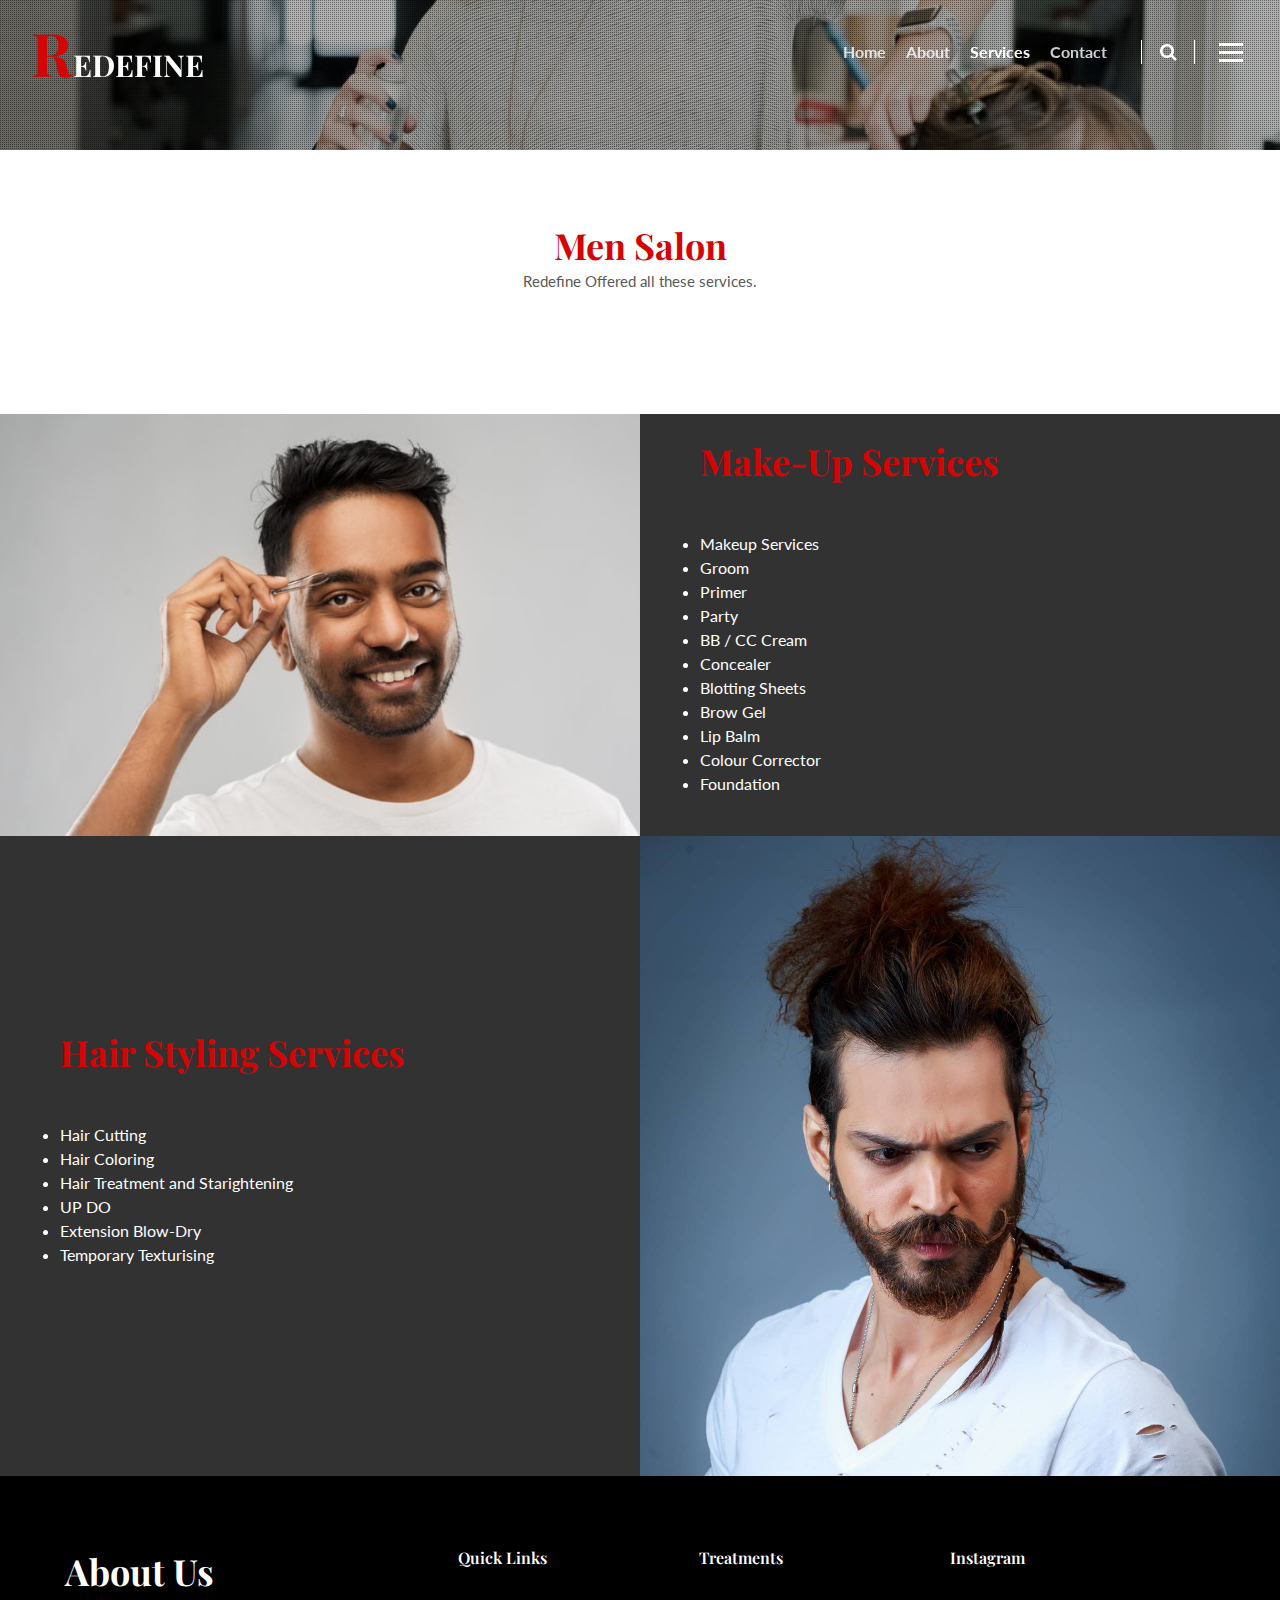
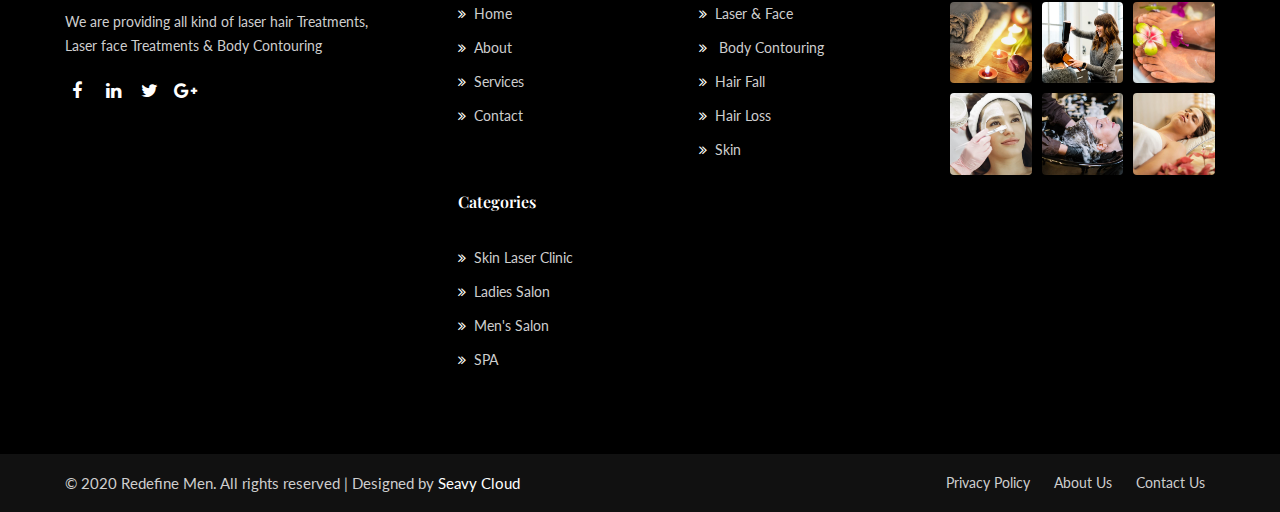
<file: mensalon.html>
<!--
Author: W3layouts
Author URL: http://w3layouts.com
-->
<!doctype html>
<html lang="zxx">

<head>
	<!-- Required meta tags -->
	<meta charset="utf-8">
	<meta name="viewport" content="width=device-width, initial-scale=1, shrink-to-fit=no">
	<title>Redefine Men
	</title>
	<!-- Template CSS -->
	<link rel="stylesheet" href="assets/css/style-starter.css">
	<!-- Template CSS -->
	<link
		href="//fonts.googleapis.com/css2?family=Playfair+Display:ital,wght@0,400;0,600;0,700;1,600&display=swap"
		rel="stylesheet">
	<link href="//fonts.googleapis.com/css2?family=Lato:wght@400;700&display=swap" rel="stylesheet">
	<!-- Template CSS -->
</head>

<body>
	<!--header-->
	<header id="site-header" class="fixed-top">
		<div class="container-fluid">
			<nav class="navbar navbar-expand-lg navbar-dark stroke">
				<h1> 
					<a class="navbar-brand" href="index.html">
						<span class="sub-logo" style="color: #d40505; font-size: 60px;">R</span>EDEFINE <span class="sub-logo"></span>
					</a>
				</h1>
				<!-- if logo is image enable this   
        <a class="navbar-brand" href="#index.html">
            <img src="image-path" alt="Your logo" title="Your logo" style="height:35px;" />
        </a> -->
				<button class="navbar-toggler  collapsed bg-gradient" type="button" data-toggle="collapse"
					data-target="#navbarTogglerDemo02" aria-controls="navbarTogglerDemo02" aria-expanded="false"
					aria-label="Toggle navigation">
					<span class="navbar-toggler-icon fa icon-expand fa-bars"></span>
					<span class="navbar-toggler-icon fa icon-close fa-times"></span>
					</span>
				</button>

				<div class="collapse navbar-collapse" id="navbarTogglerDemo02">
					<ul class="navbar-nav ml-auto">
						<li class="nav-item">
							<a class="nav-link" href="index.html">Home <span class="sr-only">(current)</span></a>
						</li>
						<li class="nav-item">
							<a class="nav-link" href="about.html">About</a>
						</li>
						<li class="nav-item active">
							<a class="nav-link" href="services.html">Services</a>
						</li>
						
						<li class="nav-item">
							<a class="nav-link" href="contact.html">Contact</a>
						</li>
					</ul>
					<!--/search-right-->
					<div class="search-right">
						<a href="#search" class="hnysearch-icon" title="search"><span class="fa fa-search"
								aria-hidden="true"></span></a>
						<!-- search popup -->
						<div id="search" class="pop-overlay">
							<div class="popup">
								<h3 class="hny-title two">Search Here</h3>
								<form action="#" method="post" class="search-box">
									<input type="search" placeholder="Search your Keyword" name="search"
										required="required" autofocus="">
									<button type="submit" class="btn">Search</button>
								</form>

							</div>
							<a class="close" href="#close">×</a>
						</div>
						<!-- /search popup -->
						<a href="#domain" class="domain" data-toggle="modal" data-target="#DomainModal">
							<div class="hamburger1">
								<div></div>
								<div></div>
								<div></div>
							</div>
						</a>

						<!--//search-right-->
					</div>
				</div>
			</nav>
		</div>
	</header>
	<!--/header-->


	<!-- Domain Modal -->
	<div class="modal right fade" id="DomainModal" tabindex="-1" role="dialog" aria-labelledby="DomainModalLabel2">
		<div class="modal-dialog" role="document">
			<div class="modal-content">

				<button type="button" class="close" data-dismiss="modal" aria-label="Close"><span
						aria-hidden="true">&times;</span></button>

				<div class="modal-body">
					<div class="modal__content">
						<h2 class="logo">
							<a class="navbar-brand" href="index.html">
								<span class="sub-logo" style="color: #d40505; font-size: 60px;">R</span>EDEFINE <span class="sub-logo"></span>
							</a>
						</h2>
						<!-- if logo is image enable this   
			<h2 class="logo">
			  <img src="image-path" alt="Your logo" title="Your logo" style="height:35px;" />
			</h2> -->
						<p class="mt-md-3 mt-2">We provide best lasers for hair removal, skin whitening and pigmentations.</p>
						<div class="widget-menu-items mt-sm-5 mt-4">
							<h5 class="widget-title">Menu Items</h5>
							<nav class="navbar p-0">
								<ul class="navbar-nav">
									<li class="nav-item">
										<a class="nav-link" href="index.html">Home</a>
									</li>
									<li class="nav-item">
										<a class="nav-link" href="about.html">About</a>
									</li>
									<li class="nav-item active">
										<a class="nav-link" href="services.html">Services</a>
									</li>
								
									<li class="nav-item">
										<a class="nav-link" href="contact.html">Contact</a>
									</li>
								</ul>
							</nav>
						</div>
						<div class="widget-social-icons mt-sm-5 mt-4">
							<h5 class="widget-title">Contact Us</h5>
							<ul class="icon-rounded address">
								<li>
									<p> Shop 1/2/B Commercial Area, Muhammad Ali C.H.S Karachi, Sindh, Pakistan-7444000, <br>karachi, Pakistan</p>
								</li>
								<li class="mt-3">
									<p><span class="fa fa-phone"></span> <a
											href="tel:+92300 8228323">0300 8228323</a></p>
								</li>
								<li class="mt-2">
									<p><span class="fa fa-envelope"></span> <a
											href="mailto:info.redfine03@gmail.com">info.redfine03@mail.com</a></p>
								</li>
								<li class="top_li1 mt-2">
									<p><span class="fa fa-clock-o"></span> <a href="mailto:info.redfine03@gmail.com">Mon
											- Sun 09:00 - 21:00
										</a></p>
								</li>
							</ul>
						</div>
						<div class="widget-social-icons mt-sm-5 mt-4">
							<h5 class="widget-title">Follow Us</h5>
							<ul class="icon-rounded">
								<li><a class="social-link twitter" href="#url" target="_blank"><i
											class="fa fa-twitter"></i></a></li>
								<li><a class="social-link linkedin" href="#url" target="_blank"><i
											class="fa fa-linkedin"></i></a></li>
								<li><a class="social-link tumblr" href="#url" target="_blank"><i
											class="fa fa-tumblr"></i></a></li>
							</ul>
						</div>
					</div>
				</div>
			</div>
			<!-- //modal-content -->
		</div>
		<!-- //modal-dialog -->
	</div>
	<!-- //Domain modal -->
	<!--/inner-banner-->
	<div class="inner-banner">
		<div class="inner-page-infhny">
		</div>
	</div>
	
	<!--/luxe-sec-->
	<div class="w3-services py-5">
		<div class="container py-lg-4">
			<div class="title-content text-center mb-lg-5 mb-4">			
				<h3 class="hny-title" style="color: #d40505;">Men Salon</h3>
				<p>Redefine Offered all these services.</p>

			</div>
			<!-- <div class="row w3-services-grids">
				<div class="col-lg-4 col-md-6 luxe-grid">
					<div class="luxe-grid-info">
						<a href="blog-single.html"><img src="assets/images/ab1.jpg" class="img-fuild" alt=""></a>
						<a href="#" class="cause-title-wrap">
							<h4 class="cause-title">Hair Styles
							</h4>
						</a>						
					</div>
				</div>
				<div class="col-lg-4 col-md-6 luxe-grid">
					<div class="luxe-grid-info">
						<a href="blog-single.html"><img src="assets/images/ab2.jpg" class="img-fuild" alt=""></a>
						<a href="#" class="cause-title-wrap">
							<h4 class="cause-title">Pedicure
							</h4>
						</a>						
					</div>
				</div>
				<div class="col-lg-4 col-md-6 luxe-grid">
					<div class="luxe-grid-info">
						<a href="blog-single.html"><img src="assets/images/ab3.jpg" class="img-fuild" alt=""></a>
						<a href="#" class="cause-title-wrap">
							<h4 class="cause-title">Facials
							</h4>
						</a>						
					</div>
				</div>
			</div> -->
		</div>
	</div>
	<!--/luxe-sec-->
	<!-- /w3l-content-grids-->
	<section class="w3l-index2">
		<div class="row abouthy-img-grids no-gutters">
			<div class="col-md-6 img-one">
				<img src="assets/images/menmak.jpg" alt=" " class="img-fluid">
			</div>
			<div class="col-md-6 img-one content-mid py-md-0 py-5">
				<div class="info">
					<h3 class="hny-title two" style="color: #d40505;">
						Make-Up Services
					</h3>
					<p class="mt-3 mb-5 pr-lg-4">
						<ul style="color: white;">							
							<li>Makeup Services</li>
							<li>Groom</li>
							<li>Primer</li>
							<li>Party</li>
							<li>BB / CC Cream</li>
							<li>Concealer</li>
							<li>Blotting Sheets </li>
							<li>Brow Gel</li>
							<li>Lip Balm</li>
							<li>Colour Corrector</li>
							<li>Foundation</li>
						</ul>
					</p>					
				</div>
			</div>
			<div class="col-md-6 img-info content-mid py-md-0 py-5">
				<div class="info">
					<h3 class="hny-title two" style="color: #d40505;">
						Hair Styling Services
					</h3>
					<p class="mt-3 mb-5 pr-lg-4">
						<ul style="color: white;">
							<li>Hair Cutting</li>
							<li>Hair Coloring</li>
							<li>Hair Treatment and Starightening</li>
							<li>UP DO</li>
							<li>Extension Blow-Dry</li>
							<li>Temporary Texturising</li>
						</ul>

					</p>					
				</div>
			</div>
			<div class="col-md-6 img-one">
				<img src="assets/images/hari.jpg" alt=" " class="img-fluid">
			</div>
		</div>
	</section>
	<!-- /w3l-content-grids-->
	<!-- footer-66 -->
	<footer class="w3l-footer-66">
		<section class="footer-inner-main">
			<div class="footer-hny-grids py-5">
				<div class="container py-lg-4">
					<div class="text-txt">
						<div class="right-side">
							<div class="row sub-columns">
								<div class="col-lg-4 col-md-6 sub-one-left pr-lg-4">
									<h3 class="hny-title two mb-3">About Us</h3>
									<!-- if logo is image enable this   
										<a class="navbar-brand" href="#index.html">
											<img src="image-path" alt="Your logo" title="Your logo" style="height:35px;" />
										</a> -->
									<p class="pr-lg-5">We are providing all kind of laser hair Treatments, Laser face Treatments & Body Contouring </p>
									<div class="columns-2">
										<ul class="social">
											<li><a href="https://www.facebook.com/redefinemen" target="blank"><span class="fa fa-facebook"
														aria-hidden="true"></span></a>
											</li>
											<li><a href="#linkedin"><span class="fa fa-linkedin"
														aria-hidden="true"></span></a>
											</li>
											<li><a href="#twitter"><span class="fa fa-twitter"
														aria-hidden="true"></span></a>
											</li>
											<li><a href="#google"><span class="fa fa-google-plus"
														aria-hidden="true"></span></a>
											</li>

										</ul>
									</div>
								</div>
								<div class="col-lg-5 col-md-6 sub-one-left mid-footer-gd">
									<div class="sub-two-right">
										<h6>Quick Links</h6>
										<ul>
											<li><a href="index.html"><span
														class="fa fa-angle-double-right mr-2"></span>Home</a>
											</li>
											<li><a href="about.html"><span
														class="fa fa-angle-double-right mr-2"></span>About</a>
											</li>
											<li><a href="lasertreatment.html"><span
														class="fa fa-angle-double-right mr-2"></span>Services</a></li>
											<li><a href="contact.html"><span
														class="fa fa-angle-double-right mr-2"></span>Contact</a></li>
										</ul>
									</div>
									<div class="sub-two-right">
										<h6>Treatments</h6>
										<ul>
											<li><a href="#"><span class="fa fa-angle-double-right mr-2"></span>Laser & Face</a>
											</li>
											<li><a href="#"><span class="fa fa-angle-double-right mr-2"></span>
												Body Contouring </a>
											</li>
											<li>
												<a href="#"><span class="fa fa-angle-double-right mr-2"></span>Hair Fall </a>
											</li>
											<li>
												<a href="#"><span class="fa fa-angle-double-right mr-2"></span>Hair Loss</a>
											</li>
											<li>
												<a href="#"><span class="fa fa-angle-double-right mr-2"></span>Skin </a>
											</li>
										</ul>
									</div>
									<div class="sub-two-right">
										<h6>Categories</h6>
										<ul>
											<li><a href="#"><span class="fa fa-angle-double-right mr-2"></span>Skin Laser Clinic
												</a></li>
											<li>
												<a href="#"><span class="fa fa-angle-double-right mr-2"></span>Ladies Salon</a>
											</li>
											<li>
												<a href="#"><span class="fa fa-angle-double-right mr-2"></span>Men's Salon</a>
											</li>
											<li><a href="#support"><span
														class="fa fa-angle-double-right mr-2"></span>SPA</a>
											</li>											
										</ul>
									</div>
								</div>
								<div class="col-lg-3 col-md-6 sub-one-left">
									<h6>Instagram</h6>
									<div class="footer-img-grids">
										<div class="gd-img-ft">
											<a class="" href="#">
												<img class="rounded img-fluid img-responsive" src="assets/images/ab.jpg"
													alt="image">
											</a>
										</div>
										<div class="gd-img-ft">
											<a class="" href="#">
												<img class="rounded img-fluid img-responsive"
													src="assets/images/ab1.jpg" alt="image">
											</a>
										</div>
										<div class="gd-img-ft">
											<a class="" href="#">
												<img class="rounded img-fluid img-responsive"
													src="assets/images/ab2.jpg" alt="image">
											</a>
										</div>
										<div class="gd-img-ft">
											<a class="" href="#">
												<img class="rounded img-fluid img-responsive"
													src="assets/images/ab3.jpg" alt="image">
											</a>
										</div>
										<div class="gd-img-ft">
											<a class="" href="#">
												<img class="rounded img-fluid img-responsive"
													src="assets/images/ab4.jpg" alt="image">
											</a>
										</div>
										<div class="gd-img-ft">
											<a class="" href="#">
												<img class="rounded img-fluid img-responsive"
													src="assets/images/ab5.jpg" alt="image">
											</a>
										</div>

									</div>
								</div>
							</div>
						</div>
					</div>
				</div>
			</div>
			<div class="below-section">
				<div class="container">
					<div class="copyright-footer">
						<div class="columns text-lg-left">
							<p>© 2020 Redefine Men. All rights reserved | Designed by <a
									href="http://seavycloud.com">Seavy Cloud</a>
								</p>
						</div>
						<ul class="columns text-lg-right">
							<li><a href="#">Privacy Policy</a>
							</li>
							<li><a href="about.html">About Us</a>
							</li>
							<li><a href="contact.html">Contact Us</a>
							</li>
						</ul>
					</div>
				</div>
			</div>
			<!-- copyright -->
			<!-- move top -->
			<button onclick="topFunction()" id="movetop" title="Go to top">
				<span class="fa fa-arrow-up" aria-hidden="true"></span>
			</button>
			<script>
				// When the user scrolls down 20px from the top of the document, show the button
				window.onscroll = function () {
					scrollFunction()
				};

				function scrollFunction() {
					if (document.body.scrollTop > 20 || document.documentElement.scrollTop > 20) {
						document.getElementById("movetop").style.display = "block";
					} else {
						document.getElementById("movetop").style.display = "none";
					}
				}

				// When the user clicks on the button, scroll to the top of the document
				function topFunction() {
					document.body.scrollTop = 0;
					document.documentElement.scrollTop = 0;
				}
			</script>
			<!-- /move top -->

		</section>
	</footer>
	<!--//footer-66 -->
</body>

</html>
<script src="assets/js/jquery-3.3.1.min.js"></script>

<!-- disable body scroll which navbar is in active -->
<script src="assets/js/jquery.magnific-popup.min.js"></script>
<script>
	$(document).ready(function () {
		$('.popup-with-zoom-anim').magnificPopup({
			type: 'inline',

			fixedContentPos: false,
			fixedBgPos: true,

			overflowY: 'auto',

			closeBtnInside: true,
			preloader: false,

			midClick: true,
			removalDelay: 300,
			mainClass: 'my-mfp-zoom-in'
		});

		$('.popup-with-move-anim').magnificPopup({
			type: 'inline',

			fixedContentPos: false,
			fixedBgPos: true,

			overflowY: 'auto',

			closeBtnInside: true,
			preloader: false,

			midClick: true,
			removalDelay: 300,
			mainClass: 'my-mfp-slide-bottom'
		});
	});
</script>
<!--//-->
<!-- stats -->
<script src="assets/js/jquery.waypoints.min.js"></script>
<script src="assets/js/jquery.countup.js"></script>
<script>
	$('.counter').countUp();
</script>
<!-- //stats -->
<!-- disable body scroll which navbar is in active -->
<script>
	$(function () {
		$('.navbar-toggler').click(function () {
			$('body').toggleClass('noscroll');
		})
	});
</script>
<!-- disable body scroll which navbar is in active -->

<!--/MENU-JS-->
<script>
	$(window).on("scroll", function () {
		var scroll = $(window).scrollTop();

		if (scroll >= 80) {
			$("#site-header").addClass("nav-fixed");
		} else {
			$("#site-header").removeClass("nav-fixed");
		}
	});

	//Main navigation Active Class Add Remove
	$(".navbar-toggler").on("click", function () {
		$("header").toggleClass("active");
	});
	$(document).on("ready", function () {
		if ($(window).width() > 991) {
			$("header").removeClass("active");
		}
		$(window).on("resize", function () {
			if ($(window).width() > 991) {
				$("header").removeClass("active");
			}
		});
	});
</script>
<!--//MENU-JS-->
<script src="assets/js/bootstrap.min.js"></script>
</file>
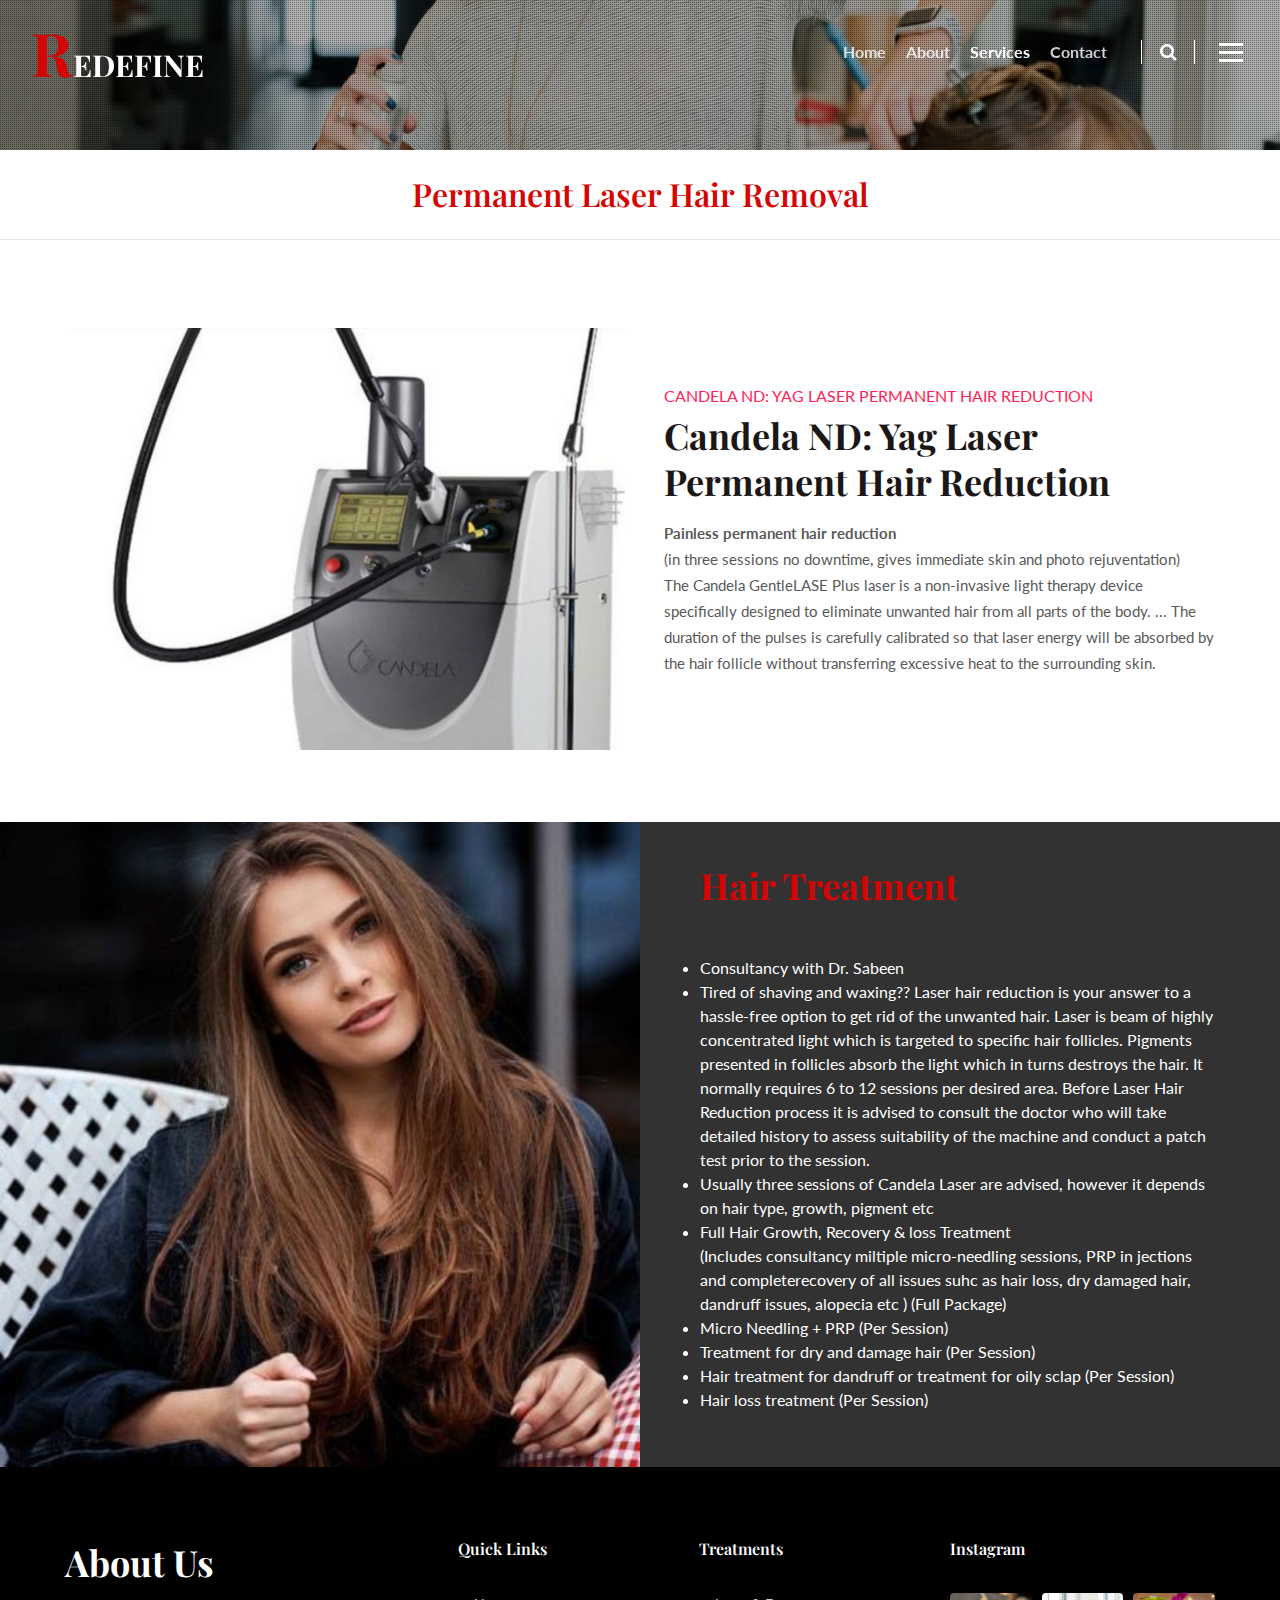
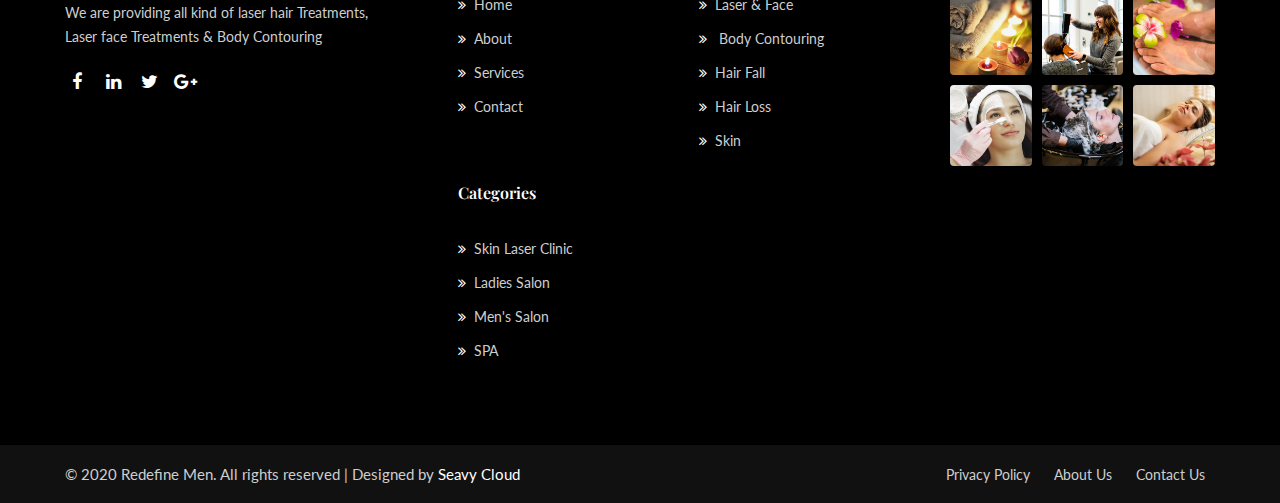
<file: permanenthairremoval.html>
<!--
Author: W3layouts
Author URL: http://w3layouts.com
-->
<!doctype html>
<html lang="zxx">

<head>
	<!-- Required meta tags -->
	<meta charset="utf-8">
	<meta name="viewport" content="width=device-width, initial-scale=1, shrink-to-fit=no">
	<title>
		Redefine Men
	</title>
	<!-- Template CSS -->
	<link rel="stylesheet" href="assets/css/style-starter.css">
	<!-- Template CSS -->
	<link
		href="//fonts.googleapis.com/css2?family=Playfair+Display:ital,wght@0,400;0,600;0,700;1,600&display=swap"
		rel="stylesheet">
	<link href="//fonts.googleapis.com/css2?family=Lato:wght@400;700&display=swap" rel="stylesheet">
	<!-- Template CSS -->
</head>

<body>
	<!--header-->
	<header id="site-header" class="fixed-top">
		<div class="container-fluid">
			<nav class="navbar navbar-expand-lg navbar-dark stroke">
				<h1> 
					<a class="navbar-brand" href="index.html">
						<span class="sub-logo" style="color: #d40505; font-size: 60px;">R</span>EDEFINE <span class="sub-logo"></span>
					</a>
				</h1>
				<!-- if logo is image enable this   
        <a class="navbar-brand" href="#index.html">
            <img src="image-path" alt="Your logo" title="Your logo" style="height:35px;" />
        </a> -->
				<button class="navbar-toggler  collapsed bg-gradient" type="button" data-toggle="collapse"
					data-target="#navbarTogglerDemo02" aria-controls="navbarTogglerDemo02" aria-expanded="false"
					aria-label="Toggle navigation">
					<span class="navbar-toggler-icon fa icon-expand fa-bars"></span>
					<span class="navbar-toggler-icon fa icon-close fa-times"></span>
					</span>
				</button>

				<div class="collapse navbar-collapse" id="navbarTogglerDemo02">
					<ul class="navbar-nav ml-auto">
						<li class="nav-item">
							<a class="nav-link" href="index.html">Home <span class="sr-only">(current)</span></a>
						</li>
						<li class="nav-item">
							<a class="nav-link" href="about.html">About</a>
						</li>
						<li class="nav-item active">
							<a class="nav-link" href="services.html">Services</a>
						</li>
						
						<li class="nav-item">
							<a class="nav-link" href="contact.html">Contact</a>
						</li>
					</ul>
					<!--/search-right-->
					<div class="search-right">
						<a href="#search" class="hnysearch-icon" title="search"><span class="fa fa-search"
								aria-hidden="true"></span></a>
						<!-- search popup -->
						<div id="search" class="pop-overlay">
							<div class="popup">
								<h3 class="hny-title two">Search Here</h3>
								<form action="#" method="post" class="search-box">
									<input type="search" placeholder="Search your Keyword" name="search"
										required="required" autofocus="">
									<button type="submit" class="btn">Search</button>
								</form>

							</div>
							<a class="close" href="#close">×</a>
						</div>
						<!-- /search popup -->
						<a href="#domain" class="domain" data-toggle="modal" data-target="#DomainModal">
							<div class="hamburger1">
								<div></div>
								<div></div>
								<div></div>
							</div>
						</a>

						<!--//search-right-->
					</div>
				</div>
			</nav>
		</div>
	</header>
	<!--/header-->


	<!-- Domain Modal -->
	<div class="modal right fade" id="DomainModal" tabindex="-1" role="dialog" aria-labelledby="DomainModalLabel2">
		<div class="modal-dialog" role="document">
			<div class="modal-content">

				<button type="button" class="close" data-dismiss="modal" aria-label="Close"><span
						aria-hidden="true">&times;</span></button>

				<div class="modal-body">
					<div class="modal__content">
						<h2 class="logo">
							<a class="navbar-brand" href="index.html">
								<span class="sub-logo" style="color: #d40505; font-size: 60px;">R</span>EDEFINE <span class="sub-logo"></span>
							</a>
						</h2>
						<!-- if logo is image enable this   
			<h2 class="logo">
			  <img src="image-path" alt="Your logo" title="Your logo" style="height:35px;" />
			</h2> -->
						<p class="mt-md-3 mt-2">We provide best lasers for hair removal, skin whitening and pigmentations.</p>
						<div class="widget-menu-items mt-sm-5 mt-4">
							<h5 class="widget-title">Menu Items</h5>
							<nav class="navbar p-0">
								<ul class="navbar-nav">
									<li class="nav-item">
										<a class="nav-link" href="index.html">Home</a>
									</li>
									<li class="nav-item">
										<a class="nav-link" href="about.html">About</a>
									</li>
									<li class="nav-item active">
										<a class="nav-link" href="services.html">Services</a>
									</li>
								
									<li class="nav-item">
										<a class="nav-link" href="contact.html">Contact</a>
									</li>
								</ul>
							</nav>
						</div>
						<div class="widget-social-icons mt-sm-5 mt-4">
							<h5 class="widget-title">Contact Us</h5>
							<ul class="icon-rounded address">
								<li>
									<p> Shop 1/2/B Commercial Area, Muhammad Ali C.H.S Karachi, Sindh, Pakistan-7444000, <br>karachi, Pakistan</p>
								</li>
								<li class="mt-3">
									<p><span class="fa fa-phone"></span> <a
											href="tel:+92300 8228323">0300 8228323</a></p>
								</li>
								<li class="mt-2">
									<p><span class="fa fa-envelope"></span> <a
											href="mailto:info.redfine03@gmail.com">info.redfine03@mail.com</a></p>
								</li>
								<li class="top_li1 mt-2">
									<p><span class="fa fa-clock-o"></span> <a href="mailto:info.redfine03@gmail.com">Mon
											- Sun 09:00 - 21:00
										</a></p>
								</li>
							</ul>
						</div>
						<div class="widget-social-icons mt-sm-5 mt-4">
							<h5 class="widget-title">Follow Us</h5>
							<ul class="icon-rounded">
								<li><a class="social-link twitter" href="#url" target="_blank"><i
											class="fa fa-twitter"></i></a></li>
								<li><a class="social-link linkedin" href="#url" target="_blank"><i
											class="fa fa-linkedin"></i></a></li>
								<li><a class="social-link tumblr" href="#url" target="_blank"><i
											class="fa fa-tumblr"></i></a></li>
							</ul>
						</div>
					</div>
				</div>
			</div>
			<!-- //modal-content -->
		</div>
		<!-- //modal-dialog -->
	</div>
	<!-- //Domain modal -->
	<!--/inner-banner-->
	<div class="inner-banner">
		<div class="inner-page-infhny">
		</div>
	</div>

	<div class="row">
		<div class="col-md-12 text-center" style="margin-top:25px; margin-bottom:10px;">
			<h2 style="color: #d40505;"> Permanent Laser Hair Removal </h2>
		</div>
	</div>
	<hr>
	<!--//inner-banner-->
			<!-- /w3l-content-4 -->
<section class="w3l-content-4">
	<!-- /content-6-section -->
	<div class="content-4-main py-5">
		<div class="container py-lg-4">
			<div class="content-info-in row">

				<div class="content-right col-lg-6">
					<img src="assets/images/candela.png" class="img-fluid" alt="">
				</div>
				<div class="content-left col-lg-6  pl-lg-4">
					<h6 class="sub-title">
						Candela ND: Yag laser permanent hair reduction</h6>
					<h3 class="hny-title">
						Candela ND: Yag laser permanent hair reduction</h3>
					<p class="mt-3">
						<span style="font-weight: bold;">Painless permanent hair reduction</span>
						<br/>
						(in three sessions no downtime, gives immediate skin and photo rejuventation)
						<br/>
						The Candela GentleLASE Plus laser is a non-invasive light therapy device specifically designed to eliminate 
						unwanted hair from all parts of the body. ... The duration of the pulses is carefully calibrated so that laser
						energy will be absorbed by the hair follicle without transferring excessive heat to the surrounding skin.
					</p>					
				</div>
			</div>
		</div>
	</div>
</section>


		<section class="w3l-index2">
			<div class="row abouthy-img-grids no-gutters">
				<div class="col-md-6 img-one">
					<img src="assets/images/laser hair removal.jpg" alt=" " class="img-fluid">
				</div>
				<div class="col-md-6 img-one content-mid py-md-0 py-5">
					<div class="info">
						<h3 class="hny-title two" style="color: #d40505;">
							Hair Treatment
						</h3>
						<p class="mt-3 mb-5 pr-lg-4" >												
							 <ul style="color: #fff;">
								<li>Consultancy with Dr. Sabeen</li>
								<li>
									Tired of shaving and waxing?? Laser hair reduction is your answer to a hassle-free option to get rid of the unwanted hair. 
							Laser is beam of highly concentrated light which is targeted to specific hair follicles. 
							Pigments presented in follicles absorb the light which in turns destroys the hair. It normally 
							requires 6 to 12 sessions per desired area. Before Laser Hair Reduction process it is advised
							to consult the doctor who will take detailed history to assess suitability of the machine and 
							conduct a patch test prior to the session.		
								</li>
								<li>
									Usually three sessions of Candela Laser are advised, however it depends on hair type, growth, pigment etc
								</li>
								<li>Full Hair Growth, Recovery & loss Treatment
									<br/>
									(Includes consultancy miltiple micro-needling sessions, PRP in jections and  completerecovery of all issues suhc as hair loss, dry damaged hair, dandruff issues, alopecia etc )
									(Full Package)
								</li>
								<li>Micro Needling + PRP (Per Session)</li>
								<li>Treatment for dry and damage hair (Per Session)</li>
								<li>Hair treatment for dandruff or treatment for oily sclap (Per Session)</li>
								<li>Hair loss treatment (Per Session)</li>
							</ul>
						</p>
						
						<!-- <div class="ready-more">
							<a class="btn btn-style btn-primary" href="lasertreatment.html">Services</a>
						</div> -->
					</div>
				</div>		
				
			</div>
		</section>
		
	<!-- footer-66 -->
	<footer class="w3l-footer-66">
		<section class="footer-inner-main">
			<div class="footer-hny-grids py-5">
				<div class="container py-lg-4">
					<div class="text-txt">
						<div class="right-side">
							<div class="row sub-columns">
								<div class="col-lg-4 col-md-6 sub-one-left pr-lg-4">
									<h3 class="hny-title two mb-3">About Us</h3>
									<!-- if logo is image enable this   
										<a class="navbar-brand" href="#index.html">
											<img src="image-path" alt="Your logo" title="Your logo" style="height:35px;" />
										</a> -->
									<p class="pr-lg-5">We are providing all kind of laser hair Treatments, Laser face Treatments & Body Contouring </p>
									<div class="columns-2">
										<ul class="social">
											<li><a href="https://www.facebook.com/redefinemen" target="blank"><span class="fa fa-facebook"
														aria-hidden="true"></span></a>
											</li>
											<li><a href="#linkedin"><span class="fa fa-linkedin"
														aria-hidden="true"></span></a>
											</li>
											<li><a href="#twitter"><span class="fa fa-twitter"
														aria-hidden="true"></span></a>
											</li>
											<li><a href="#google"><span class="fa fa-google-plus"
														aria-hidden="true"></span></a>
											</li>

										</ul>
									</div>
								</div>
								<div class="col-lg-5 col-md-6 sub-one-left mid-footer-gd">
									<div class="sub-two-right">
										<h6>Quick Links</h6>
										<ul>
											<li><a href="index.html"><span
														class="fa fa-angle-double-right mr-2"></span>Home</a>
											</li>
											<li><a href="about.html"><span
														class="fa fa-angle-double-right mr-2"></span>About</a>
											</li>
											<li><a href="lasertreatment.html"><span
														class="fa fa-angle-double-right mr-2"></span>Services</a></li>
											<li><a href="contact.html"><span
														class="fa fa-angle-double-right mr-2"></span>Contact</a></li>
										</ul>
									</div>
									<div class="sub-two-right">
										<h6>Treatments</h6>
										<ul>
											<li><a href="#"><span class="fa fa-angle-double-right mr-2"></span>Laser & Face</a>
											</li>
											<li><a href="#"><span class="fa fa-angle-double-right mr-2"></span>
												Body Contouring </a>
											</li>
											<li>
												<a href="#"><span class="fa fa-angle-double-right mr-2"></span>Hair Fall </a>
											</li>
											<li>
												<a href="#"><span class="fa fa-angle-double-right mr-2"></span>Hair Loss</a>
											</li>
											<li>
												<a href="#"><span class="fa fa-angle-double-right mr-2"></span>Skin </a>
											</li>
										</ul>
									</div>
									<div class="sub-two-right">
										<h6>Categories</h6>
										<ul>
											<li><a href="#"><span class="fa fa-angle-double-right mr-2"></span>Skin Laser Clinic
												</a></li>
											<li>
												<a href="#"><span class="fa fa-angle-double-right mr-2"></span>Ladies Salon</a>
											</li>
											<li>
												<a href="#"><span class="fa fa-angle-double-right mr-2"></span>Men's Salon</a>
											</li>
											<li><a href="#support"><span
														class="fa fa-angle-double-right mr-2"></span>SPA</a>
											</li>											
										</ul>
									</div>
								</div>
								<div class="col-lg-3 col-md-6 sub-one-left">
									<h6>Instagram</h6>
									<div class="footer-img-grids">
										<div class="gd-img-ft">
											<a class="" href="#">
												<img class="rounded img-fluid img-responsive" src="assets/images/ab.jpg"
													alt="image">
											</a>
										</div>
										<div class="gd-img-ft">
											<a class="" href="#">
												<img class="rounded img-fluid img-responsive"
													src="assets/images/ab1.jpg" alt="image">
											</a>
										</div>
										<div class="gd-img-ft">
											<a class="" href="#">
												<img class="rounded img-fluid img-responsive"
													src="assets/images/ab2.jpg" alt="image">
											</a>
										</div>
										<div class="gd-img-ft">
											<a class="" href="#">
												<img class="rounded img-fluid img-responsive"
													src="assets/images/ab3.jpg" alt="image">
											</a>
										</div>
										<div class="gd-img-ft">
											<a class="" href="#">
												<img class="rounded img-fluid img-responsive"
													src="assets/images/ab4.jpg" alt="image">
											</a>
										</div>
										<div class="gd-img-ft">
											<a class="" href="#">
												<img class="rounded img-fluid img-responsive"
													src="assets/images/ab5.jpg" alt="image">
											</a>
										</div>

									</div>
								</div>
							</div>
						</div>
					</div>
				</div>
			</div>
			<div class="below-section">
				<div class="container">
					<div class="copyright-footer">
						<div class="columns text-lg-left">
							<p>© 2020 Redefine Men. All rights reserved | Designed by <a
									href="http://seavycloud.com">Seavy Cloud</a>
								</p>
						</div>
						<ul class="columns text-lg-right">
							<li><a href="#">Privacy Policy</a>
							</li>
							<li><a href="about.html">About Us</a>
							</li>
							<li><a href="contact.html">Contact Us</a>
							</li>
						</ul>
					</div>
				</div>
			</div>
			<!-- copyright -->
			<!-- move top -->
			<button onclick="topFunction()" id="movetop" title="Go to top">
				<span class="fa fa-arrow-up" aria-hidden="true"></span>
			</button>
			<script>
				// When the user scrolls down 20px from the top of the document, show the button
				window.onscroll = function () {
					scrollFunction()
				};

				function scrollFunction() {
					if (document.body.scrollTop > 20 || document.documentElement.scrollTop > 20) {
						document.getElementById("movetop").style.display = "block";
					} else {
						document.getElementById("movetop").style.display = "none";
					}
				}

				// When the user clicks on the button, scroll to the top of the document
				function topFunction() {
					document.body.scrollTop = 0;
					document.documentElement.scrollTop = 0;
				}
			</script>
			<!-- /move top -->

		</section>
	</footer>
	<!--//footer-66 -->
</body>

</html>
<script src="assets/js/jquery-3.3.1.min.js"></script>

<!-- disable body scroll which navbar is in active -->
<script src="assets/js/jquery.magnific-popup.min.js"></script>
<script>
	$(document).ready(function () {
		$('.popup-with-zoom-anim').magnificPopup({
			type: 'inline',

			fixedContentPos: false,
			fixedBgPos: true,

			overflowY: 'auto',

			closeBtnInside: true,
			preloader: false,

			midClick: true,
			removalDelay: 300,
			mainClass: 'my-mfp-zoom-in'
		});

		$('.popup-with-move-anim').magnificPopup({
			type: 'inline',

			fixedContentPos: false,
			fixedBgPos: true,

			overflowY: 'auto',

			closeBtnInside: true,
			preloader: false,

			midClick: true,
			removalDelay: 300,
			mainClass: 'my-mfp-slide-bottom'
		});
	});
</script>
<!--//-->
<!-- stats -->
<script src="assets/js/jquery.waypoints.min.js"></script>
<script src="assets/js/jquery.countup.js"></script>
<script>
	$('.counter').countUp();
</script>
<!-- //stats -->
<!-- disable body scroll which navbar is in active -->
<script>
	$(function () {
		$('.navbar-toggler').click(function () {
			$('body').toggleClass('noscroll');
		})
	});
</script>
<!-- disable body scroll which navbar is in active -->

<!--/MENU-JS-->
<script>
	$(window).on("scroll", function () {
		var scroll = $(window).scrollTop();

		if (scroll >= 80) {
			$("#site-header").addClass("nav-fixed");
		} else {
			$("#site-header").removeClass("nav-fixed");
		}
	});

	//Main navigation Active Class Add Remove
	$(".navbar-toggler").on("click", function () {
		$("header").toggleClass("active");
	});
	$(document).on("ready", function () {
		if ($(window).width() > 991) {
			$("header").removeClass("active");
		}
		$(window).on("resize", function () {
			if ($(window).width() > 991) {
				$("header").removeClass("active");
			}
		});
	});
</script>
<!--//MENU-JS-->
<script src="assets/js/bootstrap.min.js"></script>
</file>
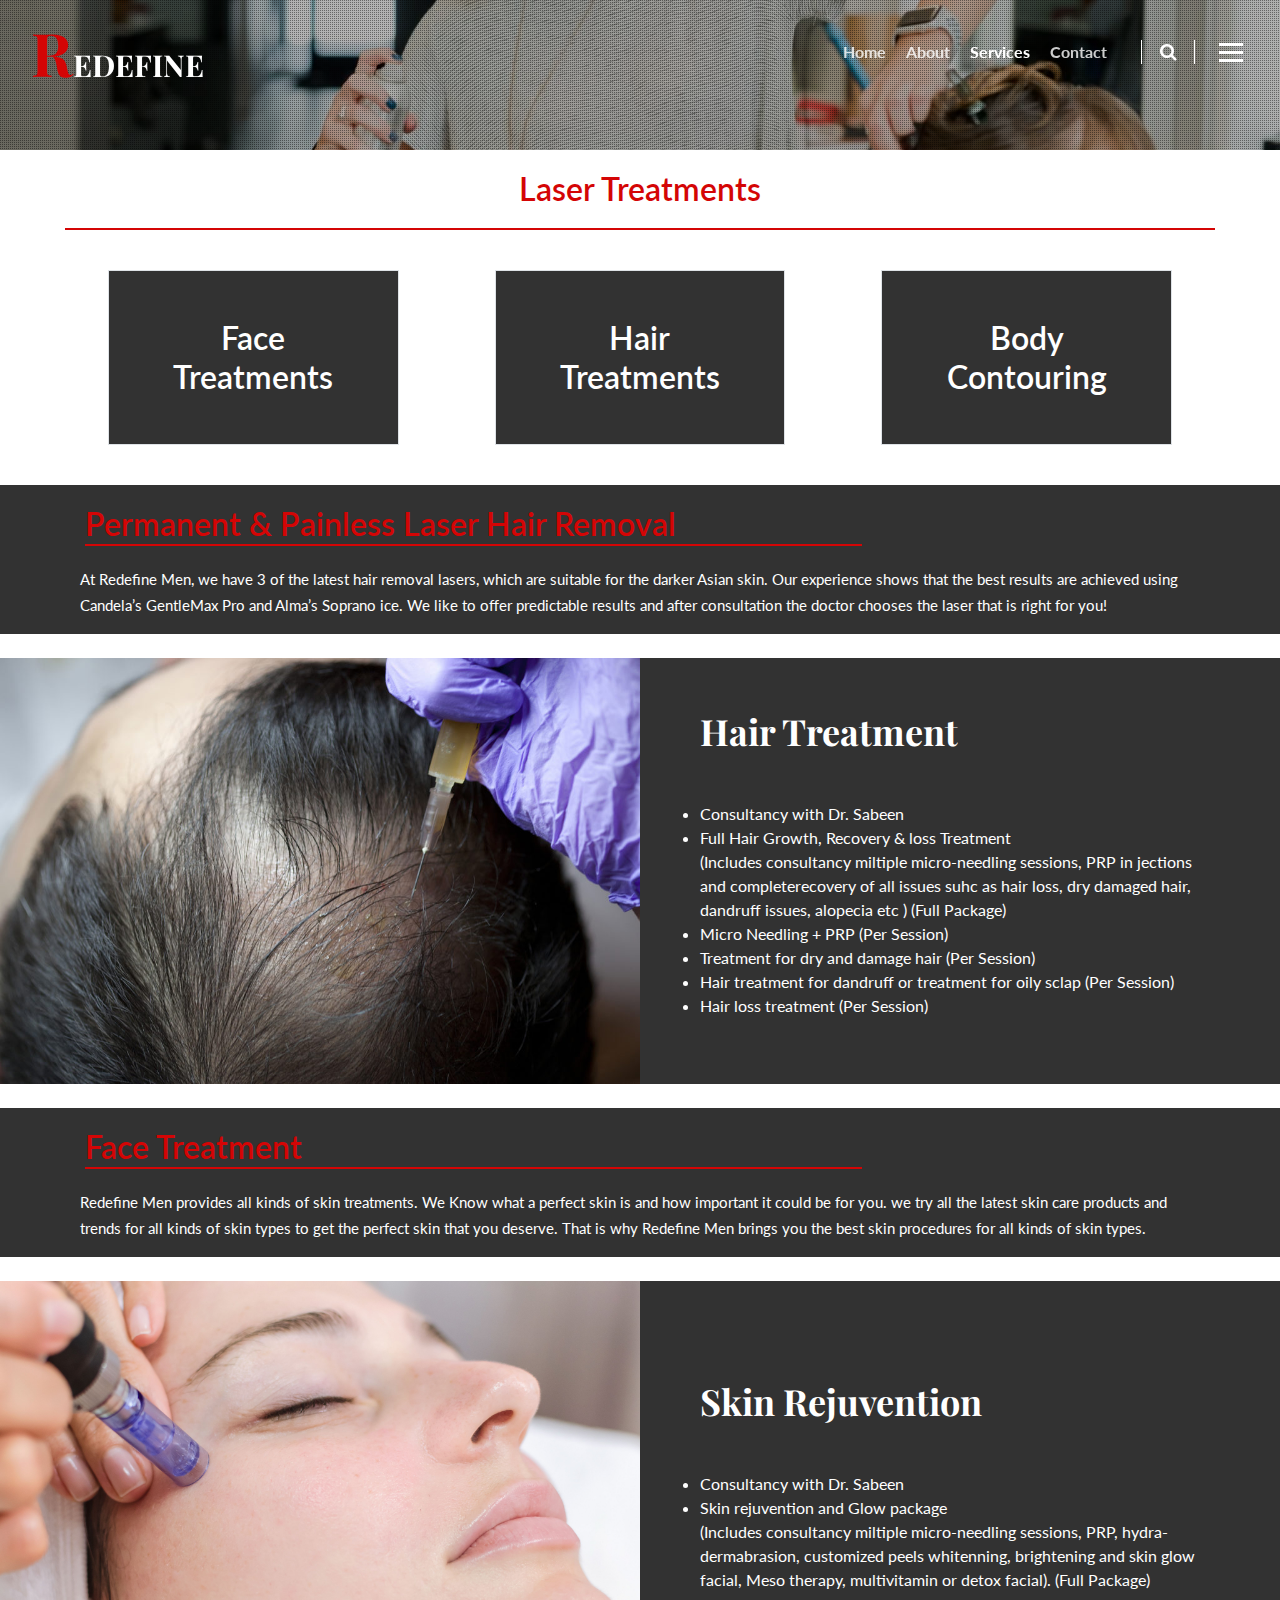
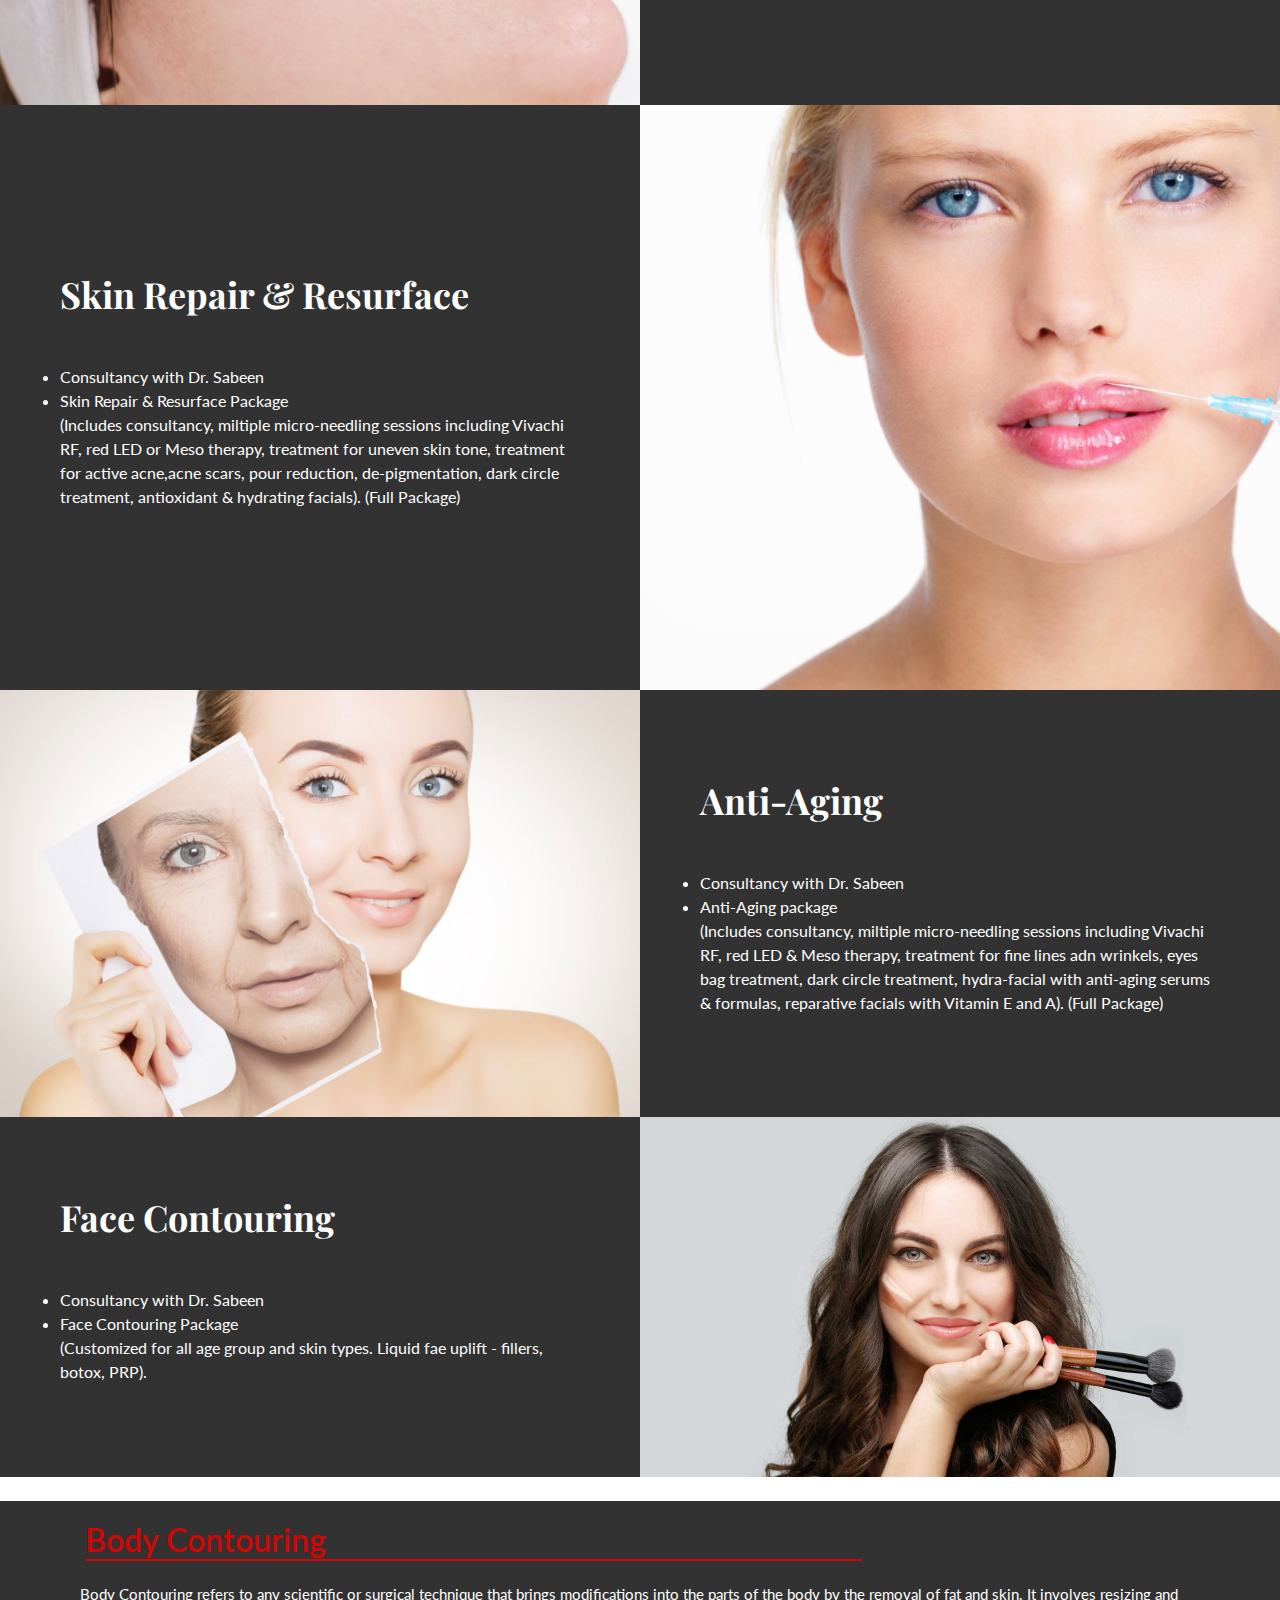
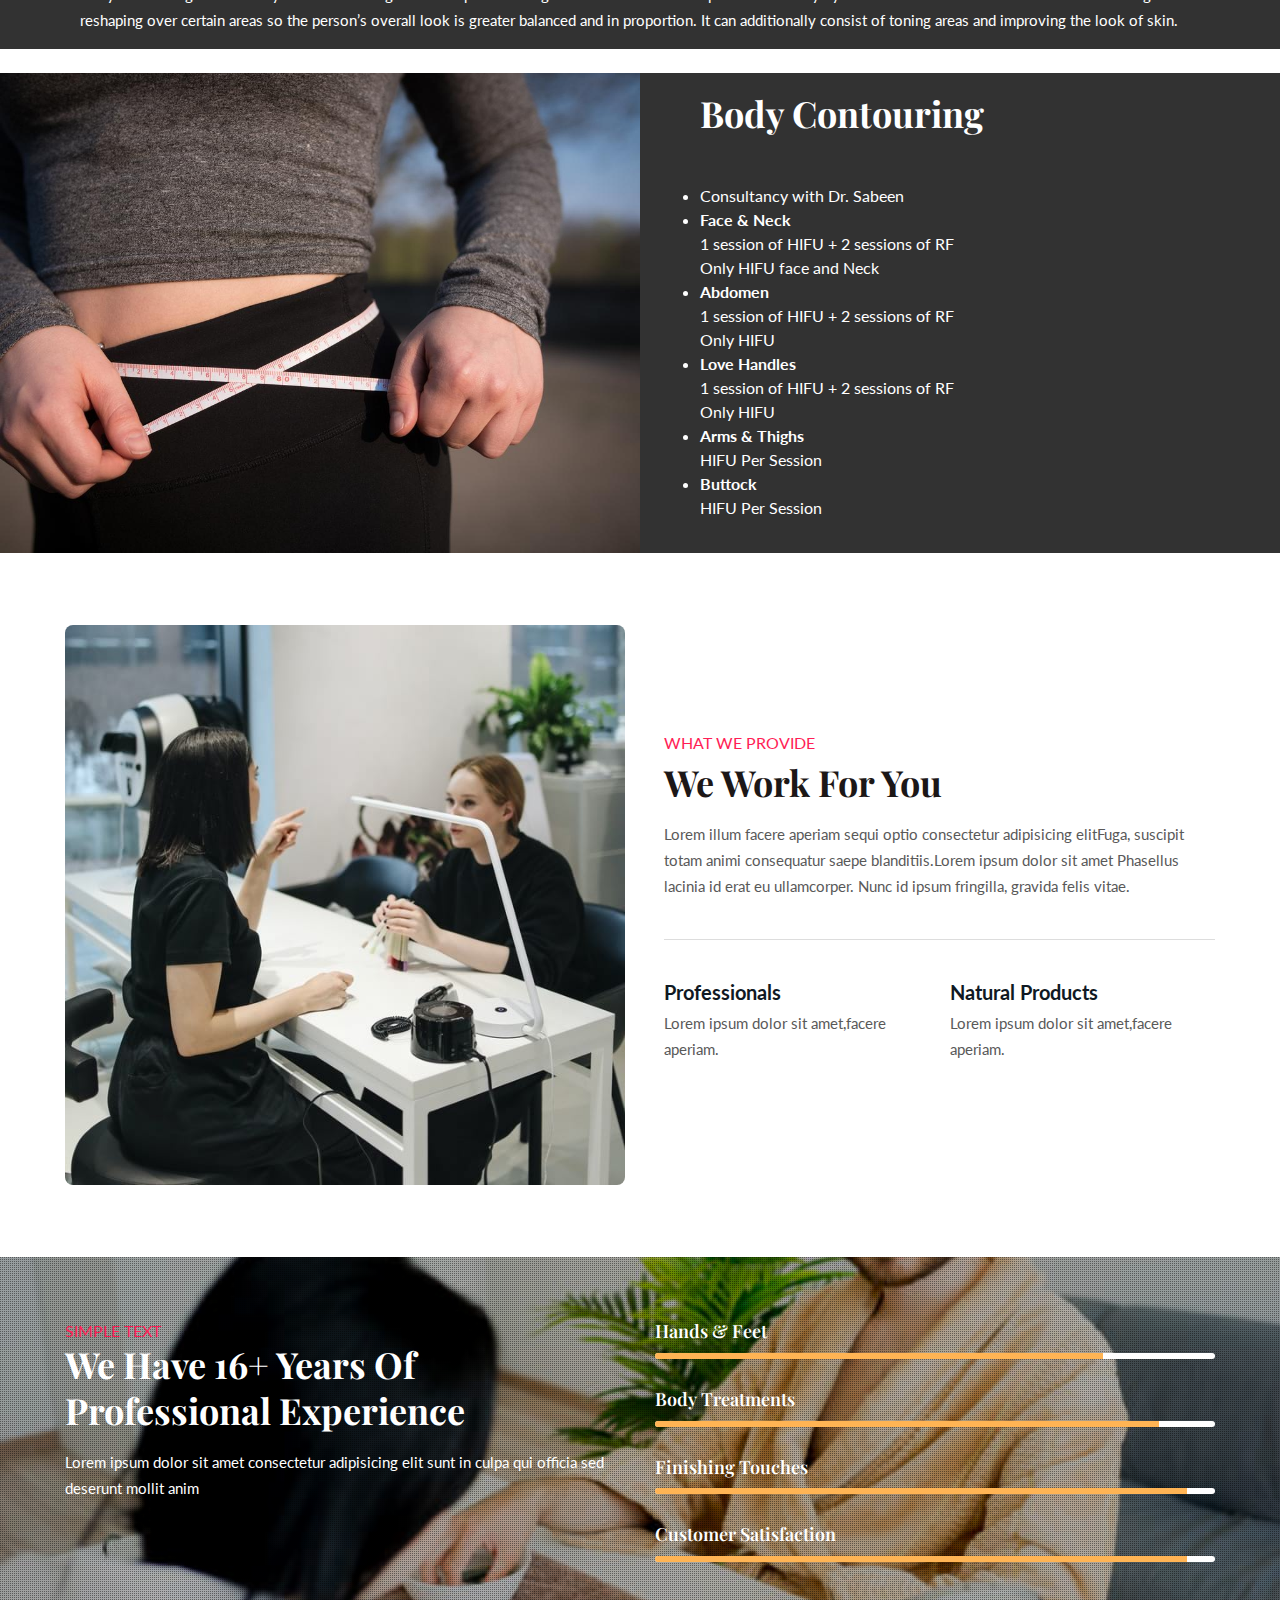
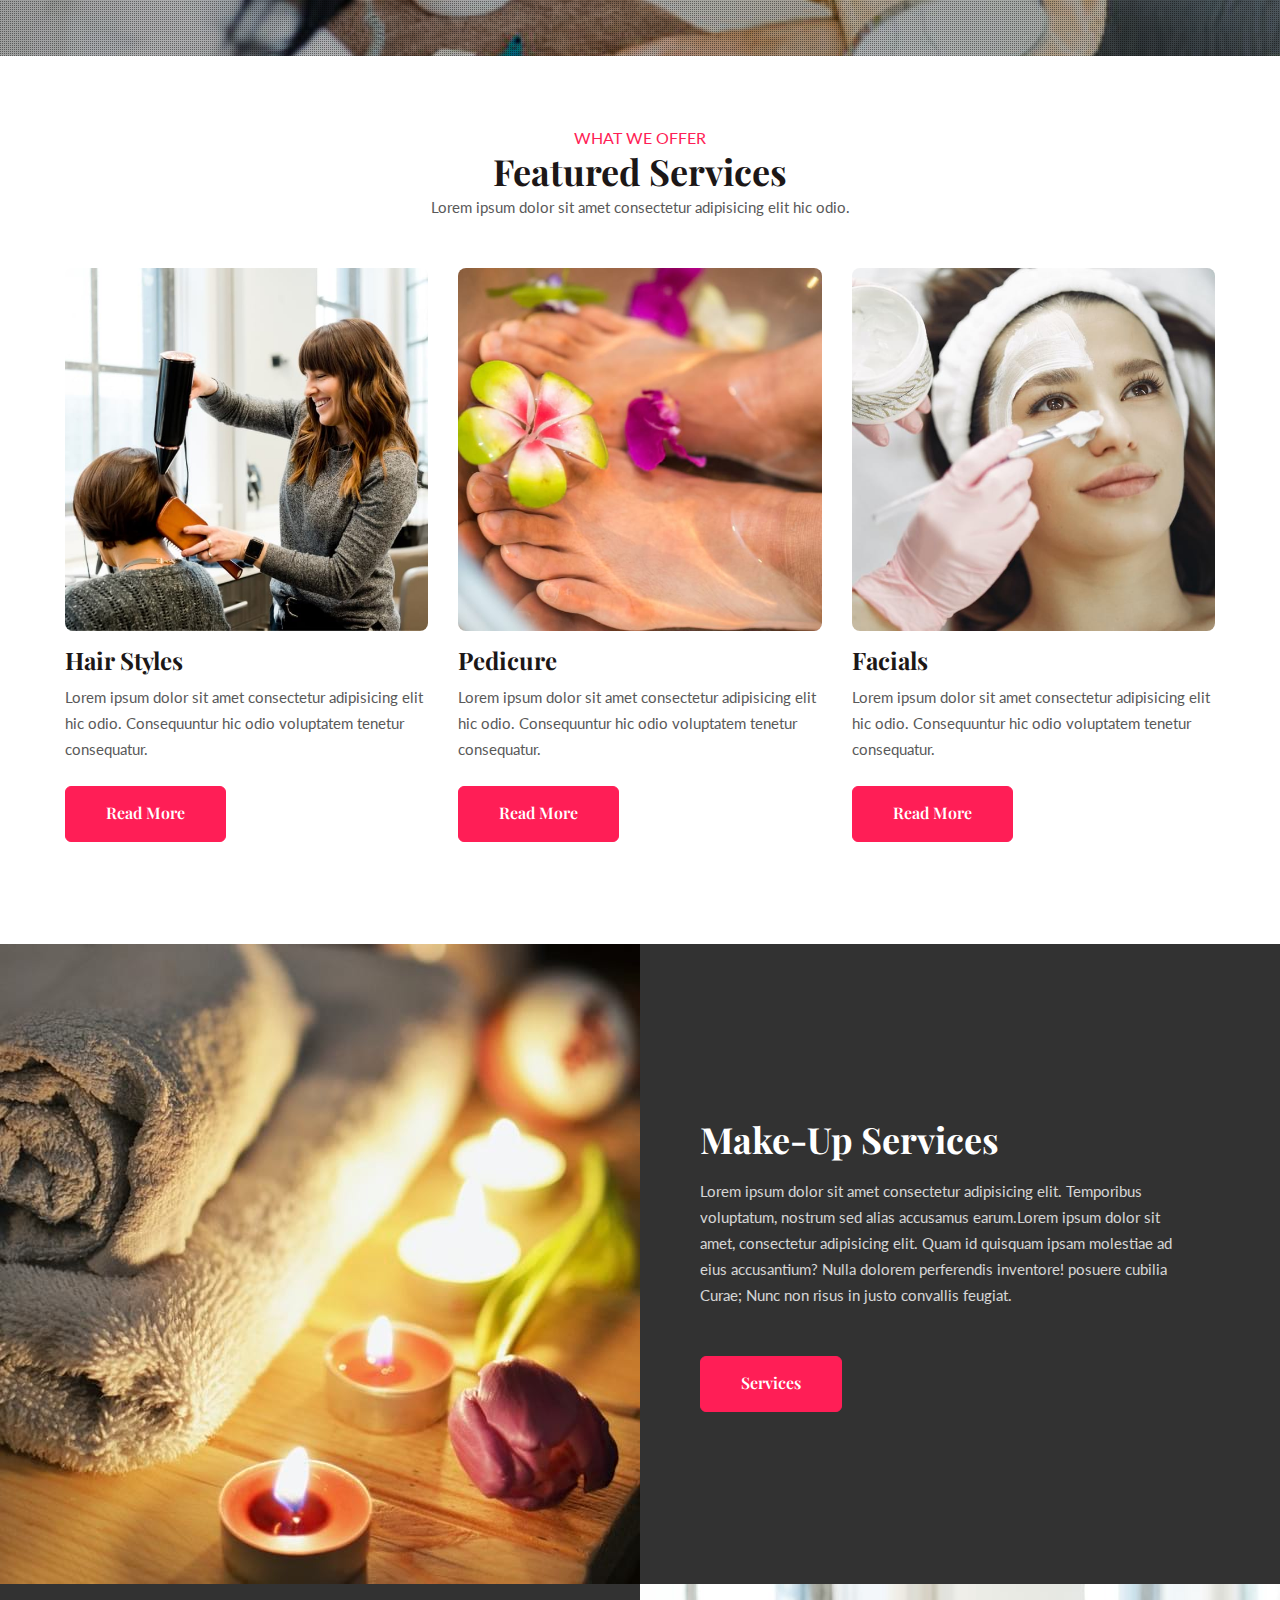
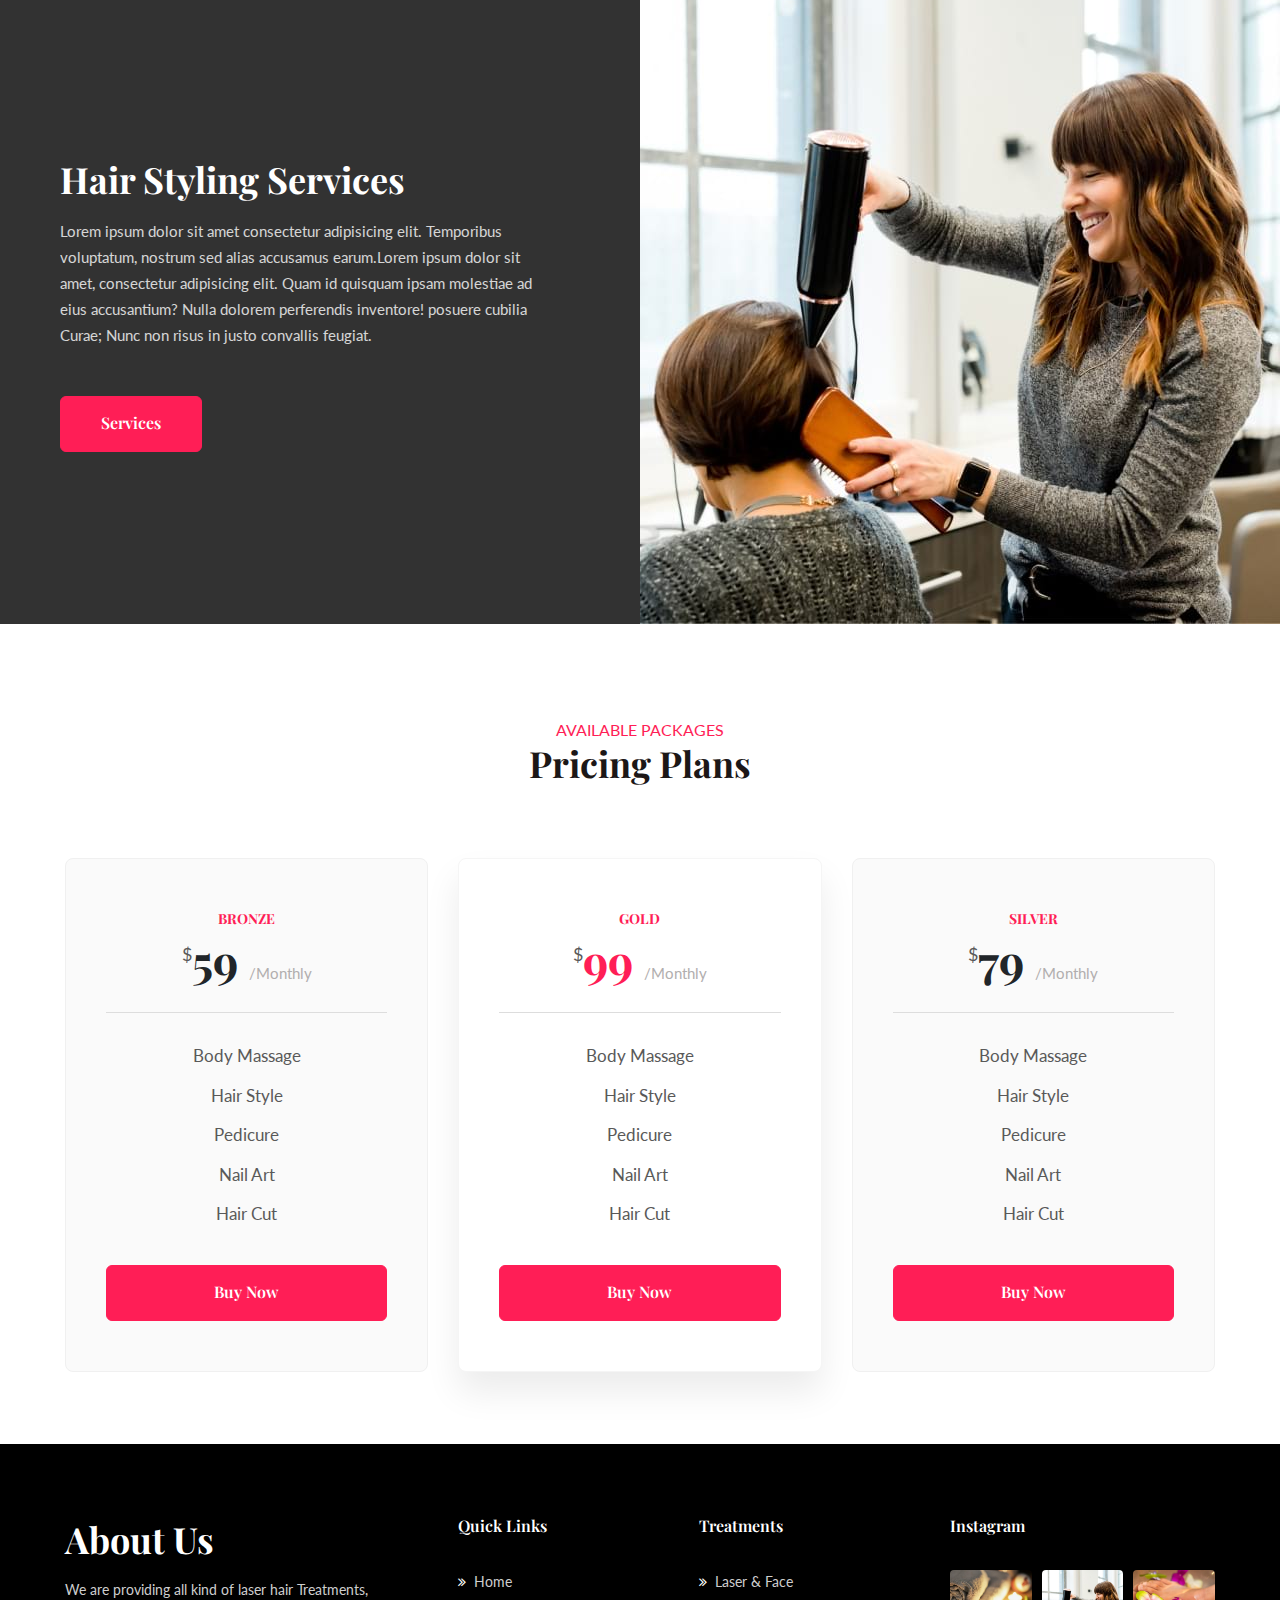
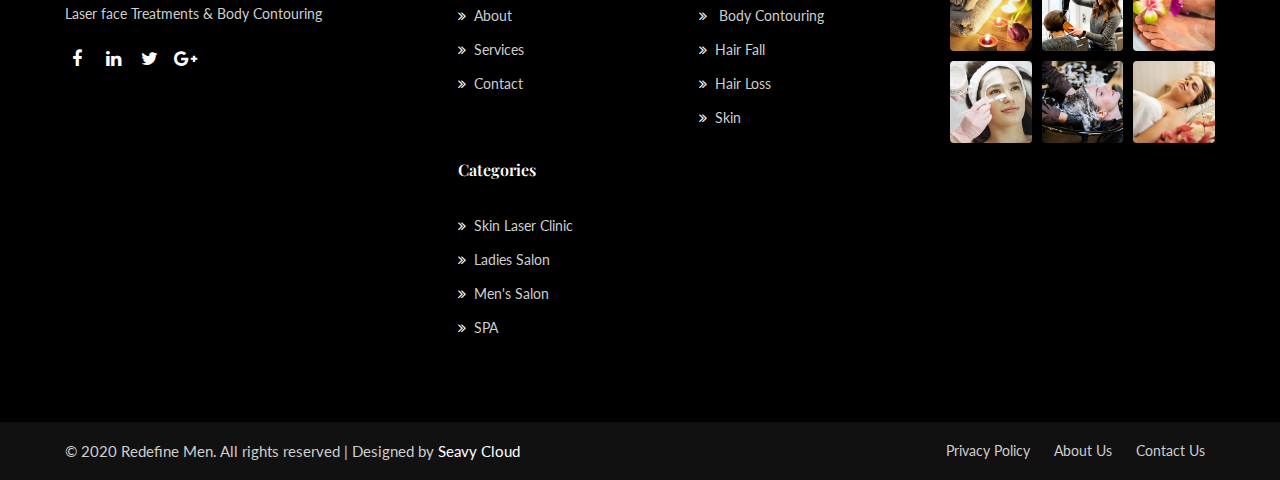
<file: services.html>
<!--
Author: W3layouts
Author URL: http://w3layouts.com
-->
<!doctype html>
<html lang="zxx">

<head>
	<!-- Required meta tags -->
	<meta charset="utf-8">
	<meta name="viewport" content="width=device-width, initial-scale=1, shrink-to-fit=no">
	<title>Redefine Men
	</title>
	<!-- Template CSS -->
	<link rel="stylesheet" href="assets/css/style-starter.css">
	<!-- Template CSS -->
	<link
		href="//fonts.googleapis.com/css2?family=Playfair+Display:ital,wght@0,400;0,600;0,700;1,600&display=swap"
		rel="stylesheet">
	<link href="//fonts.googleapis.com/css2?family=Lato:wght@400;700&display=swap" rel="stylesheet">
	<!-- Template CSS -->
</head>

<body>
	<!--header-->
	<header id="site-header" class="fixed-top">
		<div class="container-fluid">
			<nav class="navbar navbar-expand-lg navbar-dark stroke">
				<h1> 
					<a class="navbar-brand" href="index.html">
						<span class="sub-logo" style="color: #d40505; font-size: 60px;">R</span>EDEFINE <span class="sub-logo"></span>
					</a>
				</h1>
				<!-- if logo is image enable this   
        <a class="navbar-brand" href="#index.html">
            <img src="image-path" alt="Your logo" title="Your logo" style="height:35px;" />
        </a> -->
				<button class="navbar-toggler  collapsed bg-gradient" type="button" data-toggle="collapse"
					data-target="#navbarTogglerDemo02" aria-controls="navbarTogglerDemo02" aria-expanded="false"
					aria-label="Toggle navigation">
					<span class="navbar-toggler-icon fa icon-expand fa-bars"></span>
					<span class="navbar-toggler-icon fa icon-close fa-times"></span>
					</span>
				</button>

				<div class="collapse navbar-collapse" id="navbarTogglerDemo02">
					<ul class="navbar-nav ml-auto">
						<li class="nav-item">
							<a class="nav-link" href="index.html">Home <span class="sr-only">(current)</span></a>
						</li>
						<li class="nav-item">
							<a class="nav-link" href="about.html">About</a>
						</li>
						<li class="nav-item active">
							<a class="nav-link" href="services.html">Services</a>
						</li>
						
						<li class="nav-item">
							<a class="nav-link" href="contact.html">Contact</a>
						</li>
					</ul>
					<!--/search-right-->
					<div class="search-right">
						<a href="#search" class="hnysearch-icon" title="search"><span class="fa fa-search"
								aria-hidden="true"></span></a>
						<!-- search popup -->
						<div id="search" class="pop-overlay">
							<div class="popup">
								<h3 class="hny-title two">Search Here</h3>
								<form action="#" method="post" class="search-box">
									<input type="search" placeholder="Search your Keyword" name="search"
										required="required" autofocus="">
									<button type="submit" class="btn">Search</button>
								</form>

							</div>
							<a class="close" href="#close">×</a>
						</div>
						<!-- /search popup -->
						<a href="#domain" class="domain" data-toggle="modal" data-target="#DomainModal">
							<div class="hamburger1">
								<div></div>
								<div></div>
								<div></div>
							</div>
						</a>

						<!--//search-right-->
					</div>
				</div>
			</nav>
		</div>
	</header>
	<!--/header-->


	<!-- Domain Modal -->
	<div class="modal right fade" id="DomainModal" tabindex="-1" role="dialog" aria-labelledby="DomainModalLabel2">
		<div class="modal-dialog" role="document">
			<div class="modal-content">

				<button type="button" class="close" data-dismiss="modal" aria-label="Close"><span
						aria-hidden="true">&times;</span></button>

				<div class="modal-body">
					<div class="modal__content">
						<h2 class="logo">
							<a class="navbar-brand" href="index.html">
								<span class="sub-logo" style="color: #d40505; font-size: 60px;">R</span>EDEFINE <span class="sub-logo"></span>
							</a>
						</h2>
						<!-- if logo is image enable this   
			<h2 class="logo">
			  <img src="image-path" alt="Your logo" title="Your logo" style="height:35px;" />
			</h2> -->
						<p class="mt-md-3 mt-2">Lorem ipsum dolor sit amet, elit. Eos expedita ipsam at fugiat ab.</p>
						<div class="widget-menu-items mt-sm-5 mt-4">
							<h5 class="widget-title">Menu Items</h5>
							<nav class="navbar p-0">
								<ul class="navbar-nav">
									<li class="nav-item">
										<a class="nav-link" href="index.html">Home</a>
									</li>
									<li class="nav-item">
										<a class="nav-link" href="about.html">About</a>
									</li>
									<li class="nav-item active">
										<a class="nav-link" href="services.html">Services</a>
									</li>
								
									<li class="nav-item">
										<a class="nav-link" href="contact.html">Contact</a>
									</li>
								</ul>
							</nav>
						</div>
						<div class="widget-social-icons mt-sm-5 mt-4">
							<h5 class="widget-title">Contact Us</h5>
							<ul class="icon-rounded address">
								<li>
									<p> #135 block, Barnard St. Brooklyn, <br>NY 10036, USA</p>
								</li>
								<li class="mt-3">
									<p><span class="fa fa-phone"></span> <a
											href="tel:+404-11-22-89">+1-2345-345-678-11</a></p>
								</li>
								<li class="mt-2">
									<p><span class="fa fa-envelope"></span> <a
											href="mailto:medpillhospital@mail.com">gloryluxe@mail.com</a></p>
								</li>
								<li class="top_li1 mt-2">
									<p><span class="fa fa-clock-o"></span> <a href="mailto:medpillhospital@mail.com">Mon
											- Sun 09:00 - 21:00
										</a></p>
								</li>
							</ul>
						</div>
						<div class="widget-social-icons mt-sm-5 mt-4">
							<h5 class="widget-title">Follow Us</h5>
							<ul class="icon-rounded">
								<li><a class="social-link twitter" href="#url" target="_blank"><i
											class="fa fa-twitter"></i></a></li>
								<li><a class="social-link linkedin" href="#url" target="_blank"><i
											class="fa fa-linkedin"></i></a></li>
								<li><a class="social-link tumblr" href="#url" target="_blank"><i
											class="fa fa-tumblr"></i></a></li>
							</ul>
						</div>
					</div>
				</div>
			</div>
			<!-- //modal-content -->
		</div>
		<!-- //modal-dialog -->
	</div>
	<!-- //Domain modal -->
	<!--/inner-banner-->
	<div class="inner-banner">
		<div class="inner-page-infhny">
		</div>
	</div>
<section>
	<div class="row container">
		<div class="col-md-12 text-center" style="padding: 20px; color: #d40505; border-bottom: 2px solid #d40505; ">
			<h2 style="font-family: 'Lato', sans-serif;">Laser Treatments</h2>
		</div>
	</div>

	<div class="row container" style="padding:20px; text-align: center !important;">		
		<div class="col-md-4 col px-md-5 " style="padding: 20px;">
			<div class="p-5 border" style="background-color: #323232; padding: 10px; color: white;"><h2 style="font-family: 'Lato', sans-serif;">Face Treatments</h2></div>
		</div>
		<div class="col-md-4 col px-md-5 " style="padding: 20px;">
			<div class="p-5 border " style="background-color: #323232; padding: 10px; color: white;"><h2 style="font-family: 'Lato', sans-serif;">Hair Treatments</h2></div>			
		</div>
		<div class="col-md-4 col px-md-5 " style="padding: 20px;">
			<div class="p-5 border " style="background-color: #323232; padding: 10px; color: white;"><h2 style="font-family: 'Lato', sans-serif;">Body Contouring</h2></div>
		</div>		
	</div>
</section>

<section>
	<div style="background-color: #323232;">
	<div class="container row" >
		<div class="col-md-12 text-left" style="padding: 20px;">			
			<h2 style="font-family: 'Lato', sans-serif; color:#d40505; border-bottom: 2px solid#d40505; width: 70%;">Permanent & Painless Laser Hair Removal</h2>
		</div>
		<div class="col-md-12 text-left">
			<p style="color: white;">
				At Redefine Men, we have 3 of the latest hair removal lasers, which are suitable for the darker Asian skin.
				Our experience shows that the best results are achieved using Candela’s GentleMax Pro and Alma’s Soprano ice. We like to offer predictable results and after consultation the doctor chooses the laser that is right for you!
			</p>
		</div>
	</div>
   </div>
</section>

<br/>

<section class="w3l-index2">
	<div class="row abouthy-img-grids no-gutters">
		<div class="col-md-6 img-one">
			<img src="assets/images/htreatment.jpg" alt=" " class="img-fluid">
		</div>
		<div class="col-md-6 img-one content-mid py-md-0 py-5">
			<div class="info">
				<h3 class="hny-title two">
					Hair Treatment
				</h3>
				<p class="mt-3 mb-5 pr-lg-4">
					<ul style="color: white;">
						<li>Consultancy with Dr. Sabeen</li>
						<li>Full Hair Growth, Recovery & loss Treatment
							<br/>
							(Includes consultancy miltiple micro-needling sessions, PRP in jections and  completerecovery of all issues suhc as hair loss, dry damaged hair, dandruff issues, alopecia etc )
							(Full Package)
						</li>
						<li>Micro Needling + PRP (Per Session)</li>
						<li>Treatment for dry and damage hair (Per Session)</li>
						<li>Hair treatment for dandruff or treatment for oily sclap (Per Session)</li>
						<li>Hair loss treatment (Per Session)</li>
					</ul>
				</p>
				<!-- <div class="ready-more">
					<a class="btn btn-style btn-primary" href="services.html">Services</a>
				</div> -->
			</div>
		</div>		
		
	</div>
</section>

<br/>

<section>
	<div style="background-color: #323232;">
	<div class="container row" >
		<div class="col-md-12 text-left" style="padding: 20px;">			
			<h2 style="font-family: 'Lato', sans-serif; color:#d40505; border-bottom: 2px solid#d40505; width: 70%;">Face Treatment </h2>
		</div>
		<div class="col-md-12 text-left">
			<p style="color: white;">
				Redefine Men provides all kinds of skin treatments. We Know what a perfect skin is and how 
				important it could be for you. we try all the latest skin care products and trends for all kinds of skin types to 
				get the perfect skin that you deserve. That is why Redefine Men brings you the best skin procedures for all
				kinds of skin types.
			</p>
		</div>
	</div>
   </div>
</section>

<br/>

<!-- /w3l-content-grids-->
<section class="w3l-index2">
	<div class="row abouthy-img-grids no-gutters">
		<div class="col-md-6 img-one">
			<img src="assets/images/skinreju.jpg" alt=" " class="img-fluid">
		</div>
		<div class="col-md-6 img-one content-mid py-md-0 py-5">
			<div class="info">
				<h3 class="hny-title two">
					Skin Rejuvention 
				</h3>
				<p class="mt-3 mb-5 pr-lg-4">
					<ul style="color: white;">
						<li>Consultancy with Dr. Sabeen</li>
						<li>Skin rejuvention and Glow package
							<br/>
							(Includes consultancy miltiple micro-needling sessions, PRP, hydra-dermabrasion, customized peels whitenning, brightening and skin glow facial, Meso therapy, multivitamin or detox facial).
							(Full Package)
						</li>						
					</ul>
				</p>				
			</div>
		</div>
		<div class="col-md-6 img-info content-mid py-md-0 py-5">
			<div class="info">
				<h3 class="hny-title two">
					Skin Repair & Resurface
				</h3>
				<p class="mt-3 mb-5 pr-lg-4">
					<ul style="color: white;">
						<li>Consultancy with Dr. Sabeen</li>
						<li>Skin Repair & Resurface Package
							<br/>
							(Includes consultancy, miltiple micro-needling sessions including Vivachi RF, red LED or Meso therapy, treatment for uneven skin tone,
							treatment for active acne,acne scars, pour reduction, de-pigmentation, dark circle treatment, antioxidant & hydrating facials).
							(Full Package)
						</li>						
					</ul>
				</p>				
			</div>
		</div>
		<div class="col-md-6 img-one">
			<img src="assets/images/skinrep.png" alt=" " class="img-fluid">
		</div>
	</div>
	<div class="row abouthy-img-grids no-gutters">
		<div class="col-md-6 img-one">
			<img src="assets/images/antiaging.jpg" alt=" " class="img-fluid">
		</div>
		<div class="col-md-6 img-one content-mid py-md-0 py-5">
			<div class="info">
				<h3 class="hny-title two">
					Anti-Aging 
				</h3>
				<p class="mt-3 mb-5 pr-lg-4">
					<ul style="color: white;">
						<li>Consultancy with Dr. Sabeen</li>
						<li>Anti-Aging package
							<br/>
							(Includes consultancy, miltiple micro-needling sessions including Vivachi RF, red LED & Meso therapy, treatment for fine lines adn wrinkels, eyes bag treatment, 
							dark circle treatment, hydra-facial with anti-aging serums & formulas, reparative facials with Vitamin E and A).
							(Full Package)
						</li>						
					</ul>
				</p>				
			</div>
		</div>
		<div class="col-md-6 img-info content-mid py-md-0 py-5">
			<div class="info">
				<h3 class="hny-title two">
					Face Contouring 
				</h3>
				<p class="mt-3 mb-5 pr-lg-4">
					<ul style="color: white;">
						<li>Consultancy with Dr. Sabeen</li>
						<li>Face Contouring Package
							<br/>
							(Customized for all age group and skin types. Liquid fae uplift - fillers, botox, PRP).							
						</li>						
					</ul>
				</p>				
			</div>
		</div>
		<div class="col-md-6 img-one">
			<img src="assets/images/facecon.jpg" alt=" " class="img-fluid">
		</div>
	</div>
</section>
<!-- /w3l-content-grids-->

<br/>

<section>
	<div style="background-color: #323232;">
	<div class="container row" >
		<div class="col-md-12 text-left" style="padding: 20px;">			
			<h2 style="font-family: 'Lato', sans-serif; color:#d40505; border-bottom: 2px solid#d40505; width: 70%;">Body Contouring </h2>
		</div>
		<div class="col-md-12 text-left">
			<p style="color: white;">
				Body Contouring refers to any scientific or surgical technique that brings modifications into the parts of the body by the removal of fat and skin. 
				It involves resizing and reshaping over certain areas so the person’s overall look is greater balanced and in proportion. 
				It can additionally consist of toning areas and improving the look of skin.
			</p>
		</div>
	</div>
   </div>
</section>

<br/>

<!-- /w3l-content-grids-->
<section class="w3l-index2">
	<div class="row abouthy-img-grids no-gutters">
		<div class="col-md-6 img-one">
			<img src="assets/images/body.jpg" alt=" " class="img-fluid">
		</div>
		<div class="col-md-6 img-one content-mid py-md-0 py-5">
			<div class="info">
				<h3 class="hny-title two">
					Body Contouring
				</h3>
				<p class="mt-3 mb-5 pr-lg-4">
					<ul style="color: white;">
						<li>Consultancy with Dr. Sabeen</li>
						<li>
							<span style="font-weight: bold;">Face & Neck</span>
							<br/>
							1 session of HIFU + 2 sessions of RF
							<br/>
							Only HIFU face and Neck						
						</li>	
						<li>
							<span style="font-weight: bold;">Abdomen</span>
							<br/>
							1 session of HIFU + 2 sessions of RF 
							<br>
							Only HIFU
						</li>
						<li>
							<span style="font-weight: bold;">Love Handles</span>
							<br/>
							1 session of HIFU + 2 sessions of RF 
							<br>
							Only HIFU
						</li>
						<li>
							<span style="font-weight: bold;">Arms & Thighs</span>
							<br/>
							HIFU Per Session
						</li>
						<li>
							<span style="font-weight: bold;">Buttock</span>
							<br>
							HIFU Per Session
						</li>					
					</ul>
				</p>					
			</div>
		</div>		
	</div>
</section>
<!-- /w3l-content-grids-->
	<!--//inner-banner-->
		<!-- /w3l-content-4 -->
		<section class="w3l-content-4">
			<!-- /content-6-section -->
			<div class="content-4-main py-5">
				<div class="container py-lg-4">
					<div class="content-info-in row">
	
						<div class="content-right col-lg-6">
							<img src="assets/images/ab6.jpg" class="img-fluid" alt="">
						</div>
						<div class="content-left col-lg-6  pl-lg-4">
							<h6 class="sub-title">
								What We Provide</h6>
							<h3 class="hny-title">
								We Work for You</h3>
							<p class="mt-3">Lorem illum facere aperiam sequi optio consectetur adipisicing elitFuga,
								suscipit totam animi consequatur saepe blanditiis.Lorem ipsum dolor sit amet Phasellus
								lacinia id erat eu
								ullamcorper. Nunc id ipsum fringilla, gravida felis vitae. </p>
	
							<div class="content-4-bottom">
								<div class="content4-right-grids mb-md-0 mb-4">
	
									<div class="content4-right-info">
										<h6><a href="#">Professionals</a></h6>
										<p>Lorem ipsum dolor sit amet,facere aperiam.</p>
									</div>
	
								</div>
								<div class="content4-right-grids mb-md-0 mb-4">
	
									<div class="content4-right-info">
										<h6><a href="#">Natural Products</a></h6>
										<p>Lorem ipsum dolor sit amet,facere aperiam.</p>
									</div>
	
								</div>
							</div>
						</div>
					</div>
				</div>
			</div>
		</section>
		<!-- //content-6-section -->
	<section class="w3l-progress-6">
		<!-- /content-6-section -->
		<div class="progress-6-mian py-5">
			<div class="container py-lg-3">
				<div class="progress-in row">
					<div class="content-gd col-lg-6">
						<div class="title-content text-left">
							<h6 class="sub-title">Simple Text</h6>
							<h3 class="hny-title two">We have 16+ years of Professional Experience</h3>
							<p class="mt-3">Lorem ipsum dolor sit amet consectetur adipisicing elit sunt in culpa qui officia sed
								deserunt mollit anim </p>
						</div>
					</div>
					<div class="content-gd col-lg-6 mt-lg-0 mt-4">
						<div class="progress-info">
							<h6 class="progress-tittle">Hands & Feet</h6>
							<div class="progress">
								<div class="progress-bar progress-bar-striped" role="progressbar" style="width: 80%"
									aria-valuenow="90" aria-valuemin="0" aria-valuemax="100">
								</div>
							</div>
						</div>
						<div class="progress-info">
							<h6 class="progress-tittle">Body Treatments</h6>
							<div class="progress">
								<div class="progress-bar progress-bar-striped" role="progressbar" style="width: 90%"
									aria-valuenow="90" aria-valuemin="0" aria-valuemax="100">
								</div>
							</div>
						</div>
						<div class="progress-info">
							<h6 class="progress-tittle">Finishing Touches
							</h6>
							<div class="progress">
								<div class="progress-bar progress-bar-striped" role="progressbar" style="width: 95%"
									aria-valuenow="95" aria-valuemin="0" aria-valuemax="100">
								</div>
							</div>
						</div>
						<div class="progress-info">
							<h6 class="progress-tittle">Customer Satisfaction</h6>
							<div class="progress">
								<div class="progress-bar progress-bar-striped" role="progressbar" style="width: 95%"
									aria-valuenow="95" aria-valuemin="0" aria-valuemax="100">
								</div>
							</div>
						</div>
					</div>
				</div>
			</div>
		</div>
	</section>
	<!-- //progress-->
	<!--/luxe-sec-->
	<div class="w3-services py-5">
		<div class="container py-lg-4">
			<div class="title-content text-center mb-lg-5 mb-4">
				<h6 class="sub-title">What We Offer</h6>
				<h3 class="hny-title">Featured Services</h3>
				<p>Lorem ipsum dolor sit amet consectetur adipisicing elit hic odio.</p>

			</div>
			<div class="row w3-services-grids">
				<div class="col-lg-4 col-md-6 luxe-grid">
					<div class="luxe-grid-info">
						<a href="blog-single.html"><img src="assets/images/ab1.jpg" class="img-fuild" alt=""></a>
						<a href="#" class="cause-title-wrap">
							<h4 class="cause-title">Hair Styles
							</h4>
						</a>
						<p class="card-text mb-0">Lorem ipsum dolor sit amet consectetur adipisicing elit hic odio. Consequuntur hic odio voluptatem tenetur consequatur.
						</p>
						<a href="services.html" class="btn btn-style btn-primary mt-4">Read More</a>
					</div>
				</div>
				<div class="col-lg-4 col-md-6 luxe-grid">
					<div class="luxe-grid-info">
						<a href="blog-single.html"><img src="assets/images/ab2.jpg" class="img-fuild" alt=""></a>
						<a href="#" class="cause-title-wrap">
							<h4 class="cause-title">Pedicure
							</h4>
						</a>
						<p class="card-text mb-0">Lorem ipsum dolor sit amet consectetur adipisicing elit hic odio. Consequuntur hic odio voluptatem tenetur consequatur.
						</p>
						<a href="services.html" class="btn btn-style btn-primary mt-4">Read More</a>
					</div>
				</div>
				<div class="col-lg-4 col-md-6 luxe-grid">
					<div class="luxe-grid-info">
						<a href="blog-single.html"><img src="assets/images/ab3.jpg" class="img-fuild" alt=""></a>
						<a href="#" class="cause-title-wrap">
							<h4 class="cause-title">Facials
							</h4>
						</a>
						<p class="card-text mb-0">Lorem ipsum dolor sit amet consectetur adipisicing elit hic odio. Consequuntur hic odio voluptatem tenetur consequatur.
						</p>
						<a href="services.html" class="btn btn-style btn-primary mt-4">Read More</a>
					</div>
				</div>
			</div>
		</div>
	</div>
	<!--/luxe-sec-->
	<!-- /w3l-content-grids-->
	<section class="w3l-index2">
		<div class="row abouthy-img-grids no-gutters">
			<div class="col-md-6 img-one">
				<img src="assets/images/ab.jpg" alt=" " class="img-fluid">
			</div>
			<div class="col-md-6 img-one content-mid py-md-0 py-5">
				<div class="info">
					<h3 class="hny-title two">
						Make-Up Services
					</h3>
					<p class="mt-3 mb-5 pr-lg-4">Lorem ipsum dolor sit amet consectetur adipisicing elit. Temporibus
						voluptatum,
						nostrum sed alias accusamus earum.Lorem ipsum dolor sit amet, consectetur adipisicing elit. Quam
						id quisquam ipsam molestiae ad eius accusantium? Nulla dolorem perferendis inventore! posuere
						cubilia Curae; Nunc non risus in justo convallis feugiat.


					</p>
					<div class="ready-more">
						<a class="btn btn-style btn-primary" href="services.html">Services</a>
					</div>
				</div>
			</div>
			<div class="col-md-6 img-info content-mid py-md-0 py-5">
				<div class="info">
					<h3 class="hny-title two">
						Hair Styling Services
					</h3>
					<p class="mt-3 mb-5 pr-lg-4">Lorem ipsum dolor sit amet consectetur adipisicing elit. Temporibus
						voluptatum,
						nostrum sed alias accusamus earum.Lorem ipsum dolor sit amet, consectetur adipisicing elit. Quam
						id quisquam ipsam molestiae ad eius accusantium? Nulla dolorem perferendis inventore! posuere
						cubilia Curae; Nunc non risus in justo convallis feugiat.

					</p>
					<div class="ready-more">
						<a class="btn btn-style btn-primary" href="services.html">Services</a>
					</div>
				</div>
			</div>
			<div class="col-md-6 img-one">
				<img src="assets/images/ab1.jpg" alt=" " class="img-fluid">
			</div>
		</div>
	</section>
	<!-- /w3l-content-grids-->
	<!--pricing-16-->
	<section class="w3l-pricing-16-main">
		<div class="pricing-content py-5">
			<div class="container py-lg-4">
				<div class="title-content text-center mb-lg-5 mt-4">
					<h6 class="sub-title">Available packages</h6>
					<h3 class="hny-title">Pricing Plans</h3>
				</div>

				<div class="row w3l-pricing-7-gd-top pt-4">
					<div class="col-lg-4 col-md-6 price-main-hny-16 mt-lg-0 mt-5">
						<div class="w3l-pricing-7-gd-left">
							<div class="w3l-pricing-7  pric-7-1">
								<div class="w3l-pricing-7-top">
									<h6>Bronze</h6>
									<h3 class="title-sub"><label>$</label>59 <span>/Monthly</span></h3>
								</div>
								<div class="w3l-pricing-7-bottom">
									<div class="w3l-pricing-7-bottom-bottom">
										<ul class="links">
											<li class="tick-info">
												<span class="pricing-val">Body Massage</span>
											
											</li>
											<li class="tick-info">
												<span class="pricing-val">Hair Style</span>
												
											</li>
											<li class="tick-info">
												<span class="pricing-val">Pedicure</span>
												
											</li>
											<li class="tick-info">
												<span class="pricing-val">Nail Art</span>
												
											</li>
											<li class="tick-info">
												<span class="pricing-val">
													Hair Cut
												</span>
											
											</li>
										</ul>
									</div>
									<div class="buy-button text-center">
										<div class="read">
											<a href="contact.html" class="btn btn-style btn-primary mt-4">Buy Now</a>
										</div>
									</div>
								</div>
							</div>
						</div>
					</div>
					<div class="col-lg-4 col-md-6 price-main-hny-16 mt-lg-0 mt-5">
						<div class="w3l-pricing-7-gd-left active">
							<div class="w3l-pricing-7  pric-7-1">
								<div class="w3l-pricing-7-top">
									<h6>Gold</h6>
									<h3 class="title-sub"><label>$</label>99 <span>/Monthly</span></h3>
								</div>
								<div class="w3l-pricing-7-bottom">
									<div class="w3l-pricing-7-bottom-bottom">
										<ul class="links">
											<li class="tick-info">
												<span class="pricing-val">Body Massage</span>
											
											</li>
											<li class="tick-info">
												<span class="pricing-val">Hair Style</span>
												
											</li>
											<li class="tick-info">
												<span class="pricing-val">Pedicure</span>
												
											</li>
											<li class="tick-info">
												<span class="pricing-val">Nail Art</span>
												
											</li>
											<li class="tick-info">
												<span class="pricing-val">
													Hair Cut
												</span>
											
											</li>
										</ul>
									</div>
									<div class="buy-button text-center">
										<div class="read">
											<a href="contact.html" class="btn btn-style btn-primary  mt-4">Buy Now</a>
										</div>
									</div>
								</div>
							</div>
						</div>
					</div>
					<div class="col-lg-4 col-md-6 price-main-hny-16 mt-lg-0 mt-5">
						<div class="w3l-pricing-7-gd-left">
							<div class="w3l-pricing-7 pric-7-1">
								<div class="w3l-pricing-7-top">
									<h6>Silver</h6>
									<h3 class="title-sub"><label>$</label>79 <span>/Monthly</span></h3>
								</div>
								<div class="w3l-pricing-7-bottom">
									<div class="w3l-pricing-7-bottom-bottom">
										<ul class="links">
											<li class="tick-info">
												<span class="pricing-val">Body Massage</span>
											
											</li>
											<li class="tick-info">
												<span class="pricing-val">Hair Style</span>
												
											</li>
											<li class="tick-info">
												<span class="pricing-val">Pedicure</span>
												
											</li>
											<li class="tick-info">
												<span class="pricing-val">Nail Art</span>
												
											</li>
											<li class="tick-info">
												<span class="pricing-val">
													Hair Cut
												</span>
											
											</li>
										</ul>
									</div>
									<div class="buy-button text-center">
										<div class="read">
											<a href="contact.html" class="btn btn-style btn-primary mt-4">Buy Now</a>
										</div>
									</div>
								</div>
							</div>
						</div>
					</div>
				</div>
			</div>
		</div>
		</div>
	</section>
	<!-- //pricing-16 -->
	<!-- footer-66 -->
	<footer class="w3l-footer-66">
		<section class="footer-inner-main">
			<div class="footer-hny-grids py-5">
				<div class="container py-lg-4">
					<div class="text-txt">
						<div class="right-side">
							<div class="row sub-columns">
								<div class="col-lg-4 col-md-6 sub-one-left pr-lg-4">
									<h3 class="hny-title two mb-3">About Us</h3>
									<!-- if logo is image enable this   
										<a class="navbar-brand" href="#index.html">
											<img src="image-path" alt="Your logo" title="Your logo" style="height:35px;" />
										</a> -->
									<p class="pr-lg-5">We are providing all kind of laser hair Treatments, Laser face Treatments & Body Contouring </p>
									<div class="columns-2">
										<ul class="social">
											<li><a href="https://www.facebook.com/redefinemen" target="blank"><span class="fa fa-facebook"
														aria-hidden="true"></span></a>
											</li>
											<li><a href="#linkedin"><span class="fa fa-linkedin"
														aria-hidden="true"></span></a>
											</li>
											<li><a href="#twitter"><span class="fa fa-twitter"
														aria-hidden="true"></span></a>
											</li>
											<li><a href="#google"><span class="fa fa-google-plus"
														aria-hidden="true"></span></a>
											</li>

										</ul>
									</div>
								</div>
								<div class="col-lg-5 col-md-6 sub-one-left mid-footer-gd">
									<div class="sub-two-right">
										<h6>Quick Links</h6>
										<ul>
											<li><a href="index.html"><span
														class="fa fa-angle-double-right mr-2"></span>Home</a>
											</li>
											<li><a href="about.html"><span
														class="fa fa-angle-double-right mr-2"></span>About</a>
											</li>
											<li><a href="lasertreatment.html"><span
														class="fa fa-angle-double-right mr-2"></span>Services</a></li>
											<li><a href="contact.html"><span
														class="fa fa-angle-double-right mr-2"></span>Contact</a></li>
										</ul>
									</div>
									<div class="sub-two-right">
										<h6>Treatments</h6>
										<ul>
											<li><a href="#"><span class="fa fa-angle-double-right mr-2"></span>Laser & Face</a>
											</li>
											<li><a href="#"><span class="fa fa-angle-double-right mr-2"></span>
												Body Contouring </a>
											</li>
											<li>
												<a href="#"><span class="fa fa-angle-double-right mr-2"></span>Hair Fall </a>
											</li>
											<li>
												<a href="#"><span class="fa fa-angle-double-right mr-2"></span>Hair Loss</a>
											</li>
											<li>
												<a href="#"><span class="fa fa-angle-double-right mr-2"></span>Skin </a>
											</li>
										</ul>
									</div>
									<div class="sub-two-right">
										<h6>Categories</h6>
										<ul>
											<li><a href="#"><span class="fa fa-angle-double-right mr-2"></span>Skin Laser Clinic
												</a></li>
											<li>
												<a href="#"><span class="fa fa-angle-double-right mr-2"></span>Ladies Salon</a>
											</li>
											<li>
												<a href="#"><span class="fa fa-angle-double-right mr-2"></span>Men's Salon</a>
											</li>
											<li><a href="#support"><span
														class="fa fa-angle-double-right mr-2"></span>SPA</a>
											</li>											
										</ul>
									</div>
								</div>
								<div class="col-lg-3 col-md-6 sub-one-left">
									<h6>Instagram</h6>
									<div class="footer-img-grids">
										<div class="gd-img-ft">
											<a class="" href="#">
												<img class="rounded img-fluid img-responsive" src="assets/images/ab.jpg"
													alt="image">
											</a>
										</div>
										<div class="gd-img-ft">
											<a class="" href="#">
												<img class="rounded img-fluid img-responsive"
													src="assets/images/ab1.jpg" alt="image">
											</a>
										</div>
										<div class="gd-img-ft">
											<a class="" href="#">
												<img class="rounded img-fluid img-responsive"
													src="assets/images/ab2.jpg" alt="image">
											</a>
										</div>
										<div class="gd-img-ft">
											<a class="" href="#">
												<img class="rounded img-fluid img-responsive"
													src="assets/images/ab3.jpg" alt="image">
											</a>
										</div>
										<div class="gd-img-ft">
											<a class="" href="#">
												<img class="rounded img-fluid img-responsive"
													src="assets/images/ab4.jpg" alt="image">
											</a>
										</div>
										<div class="gd-img-ft">
											<a class="" href="#">
												<img class="rounded img-fluid img-responsive"
													src="assets/images/ab5.jpg" alt="image">
											</a>
										</div>

									</div>
								</div>
							</div>
						</div>
					</div>
				</div>
			</div>
			<div class="below-section">
				<div class="container">
					<div class="copyright-footer">
						<div class="columns text-lg-left">
							<p>© 2020 Redefine Men. All rights reserved | Designed by <a
									href="http://seavycloud.com">Seavy Cloud</a>
								</p>
						</div>
						<ul class="columns text-lg-right">
							<li><a href="#">Privacy Policy</a>
							</li>
							<li><a href="about.html">About Us</a>
							</li>
							<li><a href="contact.html">Contact Us</a>
							</li>
						</ul>
					</div>
				</div>
			</div>
			<!-- copyright -->
			<!-- move top -->
			<button onclick="topFunction()" id="movetop" title="Go to top">
				<span class="fa fa-arrow-up" aria-hidden="true"></span>
			</button>
			<script>
				// When the user scrolls down 20px from the top of the document, show the button
				window.onscroll = function () {
					scrollFunction()
				};

				function scrollFunction() {
					if (document.body.scrollTop > 20 || document.documentElement.scrollTop > 20) {
						document.getElementById("movetop").style.display = "block";
					} else {
						document.getElementById("movetop").style.display = "none";
					}
				}

				// When the user clicks on the button, scroll to the top of the document
				function topFunction() {
					document.body.scrollTop = 0;
					document.documentElement.scrollTop = 0;
				}
			</script>
			<!-- /move top -->

		</section>
	</footer>
	<!--//footer-66 -->
</body>

</html>
<script src="assets/js/jquery-3.3.1.min.js"></script>

<!-- disable body scroll which navbar is in active -->
<script src="assets/js/jquery.magnific-popup.min.js"></script>
<script>
	$(document).ready(function () {
		$('.popup-with-zoom-anim').magnificPopup({
			type: 'inline',

			fixedContentPos: false,
			fixedBgPos: true,

			overflowY: 'auto',

			closeBtnInside: true,
			preloader: false,

			midClick: true,
			removalDelay: 300,
			mainClass: 'my-mfp-zoom-in'
		});

		$('.popup-with-move-anim').magnificPopup({
			type: 'inline',

			fixedContentPos: false,
			fixedBgPos: true,

			overflowY: 'auto',

			closeBtnInside: true,
			preloader: false,

			midClick: true,
			removalDelay: 300,
			mainClass: 'my-mfp-slide-bottom'
		});
	});
</script>
<!--//-->
<!-- stats -->
<script src="assets/js/jquery.waypoints.min.js"></script>
<script src="assets/js/jquery.countup.js"></script>
<script>
	$('.counter').countUp();
</script>
<!-- //stats -->
<!-- disable body scroll which navbar is in active -->
<script>
	$(function () {
		$('.navbar-toggler').click(function () {
			$('body').toggleClass('noscroll');
		})
	});
</script>
<!-- disable body scroll which navbar is in active -->

<!--/MENU-JS-->
<script>
	$(window).on("scroll", function () {
		var scroll = $(window).scrollTop();

		if (scroll >= 80) {
			$("#site-header").addClass("nav-fixed");
		} else {
			$("#site-header").removeClass("nav-fixed");
		}
	});

	//Main navigation Active Class Add Remove
	$(".navbar-toggler").on("click", function () {
		$("header").toggleClass("active");
	});
	$(document).on("ready", function () {
		if ($(window).width() > 991) {
			$("header").removeClass("active");
		}
		$(window).on("resize", function () {
			if ($(window).width() > 991) {
				$("header").removeClass("active");
			}
		});
	});
</script>
<!--//MENU-JS-->
<script src="assets/js/bootstrap.min.js"></script>
</file>
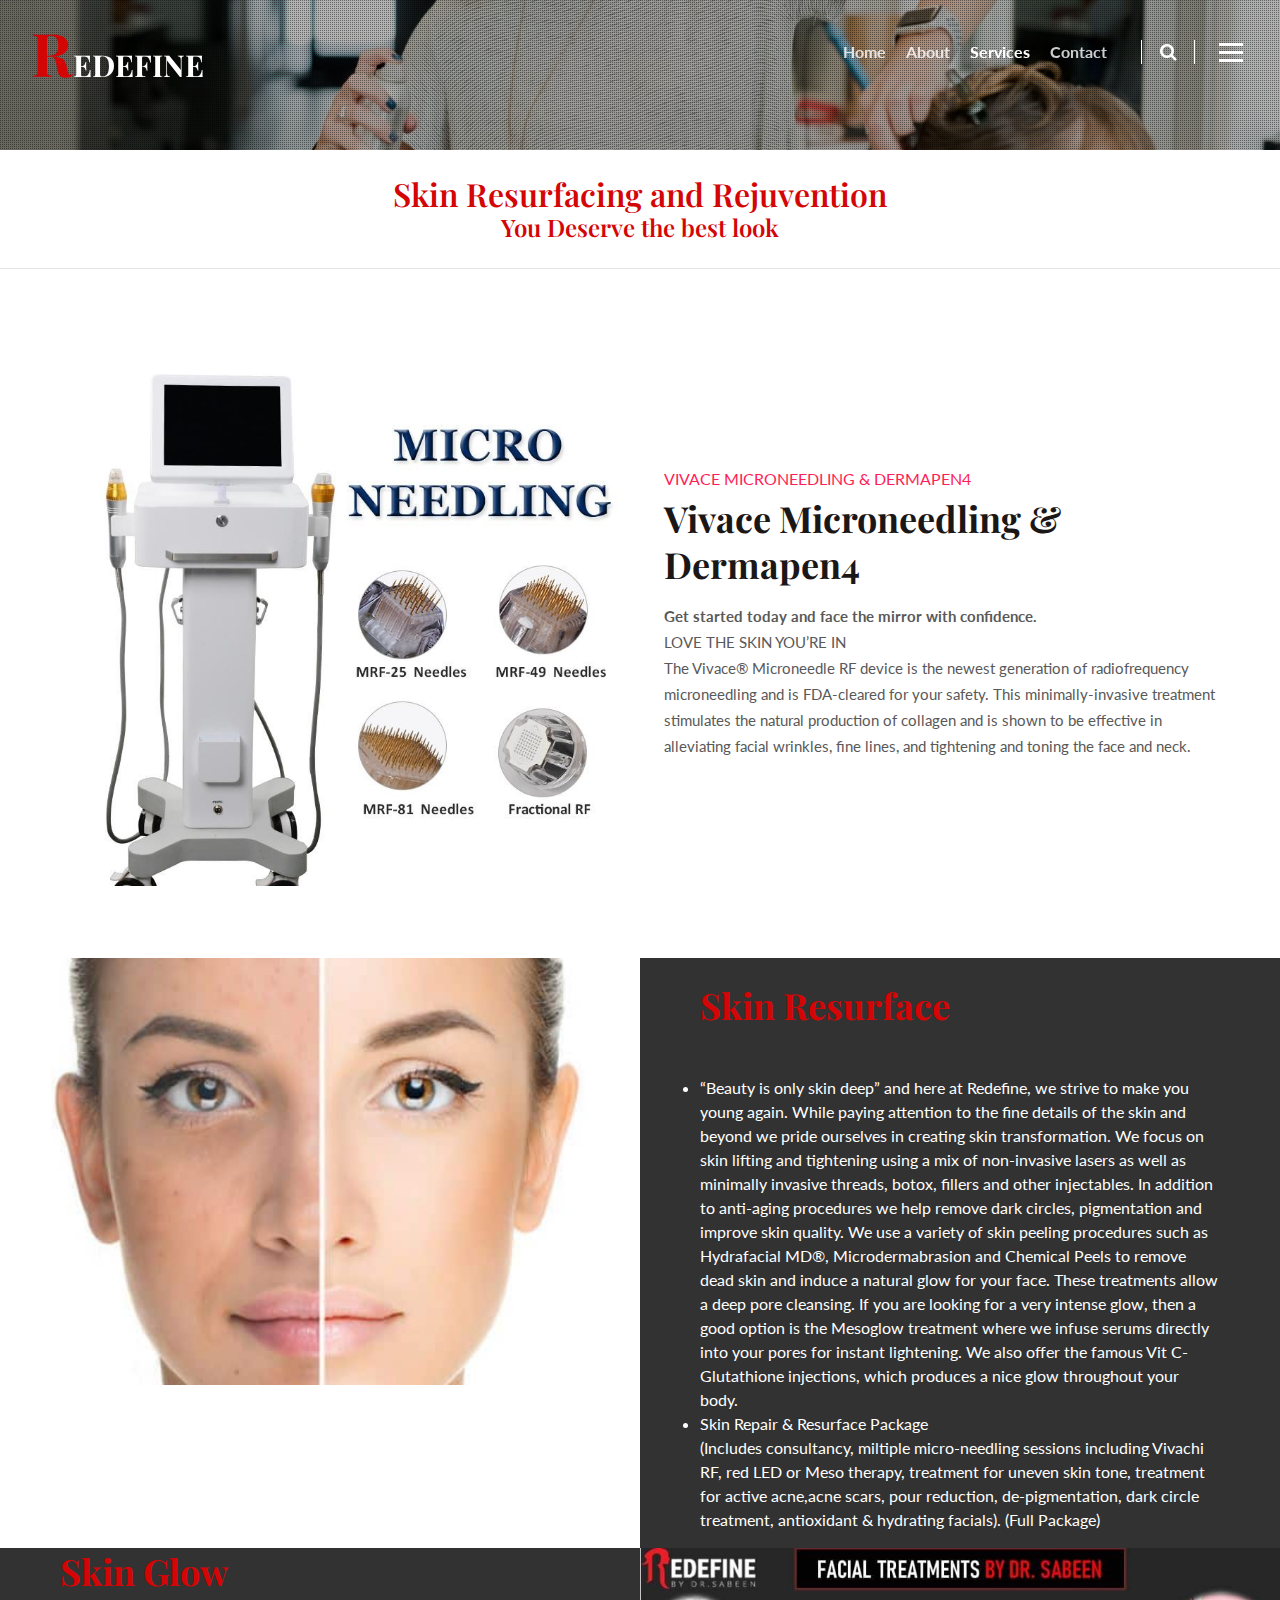
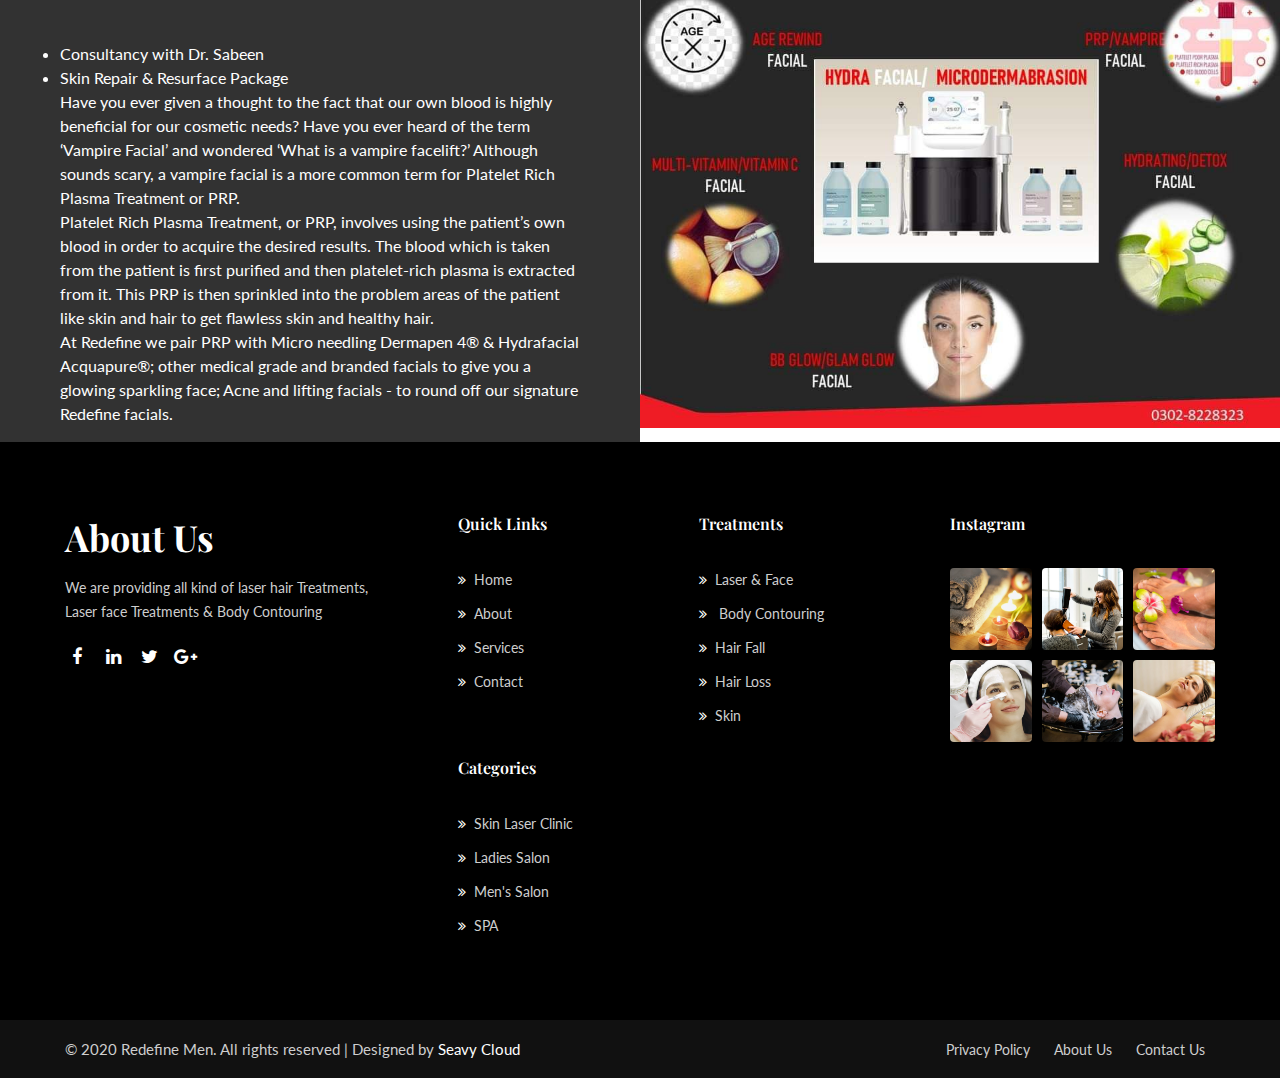
<file: skinresurfacing.html>
<!--
Author: W3layouts
Author URL: http://w3layouts.com
-->
<!doctype html>
<html lang="zxx">

<head>
	<!-- Required meta tags -->
	<meta charset="utf-8">
	<meta name="viewport" content="width=device-width, initial-scale=1, shrink-to-fit=no">
	<title>
		Redefine Men
	</title>
	<!-- Template CSS -->
	<link rel="stylesheet" href="assets/css/style-starter.css">
	<!-- Template CSS -->
	<link
		href="//fonts.googleapis.com/css2?family=Playfair+Display:ital,wght@0,400;0,600;0,700;1,600&display=swap"
		rel="stylesheet">
	<link href="//fonts.googleapis.com/css2?family=Lato:wght@400;700&display=swap" rel="stylesheet">
	<!-- Template CSS -->
</head>

<body>
	<!--header-->
	<header id="site-header" class="fixed-top">
		<div class="container-fluid">
			<nav class="navbar navbar-expand-lg navbar-dark stroke">
				<h1> 
					<a class="navbar-brand" href="index.html">
						<span class="sub-logo" style="color: #d40505; font-size: 60px;">R</span>EDEFINE <span class="sub-logo"></span>
					</a>
				</h1>
				<!-- if logo is image enable this   
        <a class="navbar-brand" href="#index.html">
            <img src="image-path" alt="Your logo" title="Your logo" style="height:35px;" />
        </a> -->
				<button class="navbar-toggler  collapsed bg-gradient" type="button" data-toggle="collapse"
					data-target="#navbarTogglerDemo02" aria-controls="navbarTogglerDemo02" aria-expanded="false"
					aria-label="Toggle navigation">
					<span class="navbar-toggler-icon fa icon-expand fa-bars"></span>
					<span class="navbar-toggler-icon fa icon-close fa-times"></span>
					</span>
				</button>

				<div class="collapse navbar-collapse" id="navbarTogglerDemo02">
					<ul class="navbar-nav ml-auto">
						<li class="nav-item">
							<a class="nav-link" href="index.html">Home <span class="sr-only">(current)</span></a>
						</li>
						<li class="nav-item">
							<a class="nav-link" href="about.html">About</a>
						</li>
						<li class="nav-item active">
							<a class="nav-link" href="services.html">Services</a>
						</li>
						
						<li class="nav-item">
							<a class="nav-link" href="contact.html">Contact</a>
						</li>
					</ul>
					<!--/search-right-->
					<div class="search-right">
						<a href="#search" class="hnysearch-icon" title="search"><span class="fa fa-search"
								aria-hidden="true"></span></a>
						<!-- search popup -->
						<div id="search" class="pop-overlay">
							<div class="popup">
								<h3 class="hny-title two">Search Here</h3>
								<form action="#" method="post" class="search-box">
									<input type="search" placeholder="Search your Keyword" name="search"
										required="required" autofocus="">
									<button type="submit" class="btn">Search</button>
								</form>

							</div>
							<a class="close" href="#close">×</a>
						</div>
						<!-- /search popup -->
						<a href="#domain" class="domain" data-toggle="modal" data-target="#DomainModal">
							<div class="hamburger1">
								<div></div>
								<div></div>
								<div></div>
							</div>
						</a>

						<!--//search-right-->
					</div>
				</div>
			</nav>
		</div>
	</header>
	<!--/header-->


	<!-- Domain Modal -->
	<div class="modal right fade" id="DomainModal" tabindex="-1" role="dialog" aria-labelledby="DomainModalLabel2">
		<div class="modal-dialog" role="document">
			<div class="modal-content">

				<button type="button" class="close" data-dismiss="modal" aria-label="Close"><span
						aria-hidden="true">&times;</span></button>

				<div class="modal-body">
					<div class="modal__content">
						<h2 class="logo">
							<a class="navbar-brand" href="index.html">
								<span class="sub-logo" style="color: #d40505; font-size: 60px;">R</span>EDEFINE <span class="sub-logo"></span>
							</a>
						</h2>
						<!-- if logo is image enable this   
			<h2 class="logo">
			  <img src="image-path" alt="Your logo" title="Your logo" style="height:35px;" />
			</h2> -->
						<p class="mt-md-3 mt-2">We provide best lasers for hair removal, skin whitening and pigmentations.</p>
						<div class="widget-menu-items mt-sm-5 mt-4">
							<h5 class="widget-title">Menu Items</h5>
							<nav class="navbar p-0">
								<ul class="navbar-nav">
									<li class="nav-item">
										<a class="nav-link" href="index.html">Home</a>
									</li>
									<li class="nav-item">
										<a class="nav-link" href="about.html">About</a>
									</li>
									<li class="nav-item active">
										<a class="nav-link" href="services.html">Services</a>
									</li>
								
									<li class="nav-item">
										<a class="nav-link" href="contact.html">Contact</a>
									</li>
								</ul>
							</nav>
						</div>
						<div class="widget-social-icons mt-sm-5 mt-4">
							<h5 class="widget-title">Contact Us</h5>
							<ul class="icon-rounded address">
								<li>
									<p> Shop 1/2/B Commercial Area, Muhammad Ali C.H.S Karachi, Sindh, Pakistan-7444000, <br>karachi, Pakistan</p>
								</li>
								<li class="mt-3">
									<p><span class="fa fa-phone"></span> <a
											href="tel:+92300 8228323">0300 8228323</a></p>
								</li>
								<li class="mt-2">
									<p><span class="fa fa-envelope"></span> <a
											href="mailto:info.redfine03@gmail.com">info.redfine03@mail.com</a></p>
								</li>
								<li class="top_li1 mt-2">
									<p><span class="fa fa-clock-o"></span> <a href="mailto:info.redfine03@gmail.com">Mon
											- Sun 09:00 - 21:00
										</a></p>
								</li>
							</ul>
						</div>
						<div class="widget-social-icons mt-sm-5 mt-4">
							<h5 class="widget-title">Follow Us</h5>
							<ul class="icon-rounded">
								<li><a class="social-link twitter" href="#url" target="_blank"><i
											class="fa fa-twitter"></i></a></li>
								<li><a class="social-link linkedin" href="#url" target="_blank"><i
											class="fa fa-linkedin"></i></a></li>
								<li><a class="social-link tumblr" href="#url" target="_blank"><i
											class="fa fa-tumblr"></i></a></li>
							</ul>
						</div>
					</div>
				</div>
			</div>
			<!-- //modal-content -->
		</div>
		<!-- //modal-dialog -->
	</div>
	<!-- //Domain modal -->
	<!--/inner-banner-->
	<div class="inner-banner">
		<div class="inner-page-infhny">
		</div>
	</div>

	<div class="row">
		<div class="col-md-12 text-center" style="margin-top:25px; margin-bottom:10px;">
			<h2 style="color: #d40505;"> Skin Resurfacing and Rejuvention </h2>
			<h4 style="color: #d40505;"> You Deserve the best look </h4>
		</div>
	</div>
	<hr>

	<!-- /w3l-content-4 -->
<section class="w3l-content-4">
	<!-- /content-6-section -->
	<div class="content-4-main py-5">
		<div class="container py-lg-4">
			<div class="content-info-in row">

				<div class="content-right col-lg-6">
					<img src="assets/images/microneedling.jpg" class="img-fluid" alt="">
				</div>
				<div class="content-left col-lg-6  pl-lg-4">
					<h6 class="sub-title">
						Vivace Microneedling & Dermapen4</h6>
					<h3 class="hny-title">
						Vivace Microneedling & Dermapen4</h3>
					<p class="mt-3">
						<span style="font-weight: bold;">Get started today and face the mirror with confidence.</span>
						<br/>
						LOVE THE SKIN YOU’RE IN
						<br/>
						The Vivace® Microneedle RF device is the newest generation of radiofrequency microneedling and is FDA-cleared for your safety.
						 This minimally-invasive treatment stimulates the natural production of collagen and is shown to be effective in alleviating 
						 facial wrinkles, fine lines, and tightening and toning the face and neck.
					</p>					
				</div>
			</div>
		</div>
	</div>
</section>

	<!--//inner-banner-->
		<!-- /w3l-content-4 -->
		<!-- //content-6-section -->	
		<section class="w3l-index2">
			<div class="row abouthy-img-grids no-gutters">
				<div class="col-md-6 img-one">
					<img src="assets/images/skinresurface.jpg" alt=" " class="img-fluid">
				</div>
				<div class="col-md-6 img-one content-mid py-md-0 py-5">
					<div class="info">
						<br>
						<h3 class="hny-title two" style="color: #d40505;">
							Skin Resurface
						</h3>
						<p class="mt-3 mb-5 pr-lg-4" >												
							<ul style="color: white;">								
								<li>
								“Beauty is only skin deep” and here at Redefine, we strive to make you young again. While paying attention to the fine details 
								of the skin and beyond we pride ourselves in creating skin transformation. We focus on skin lifting and tightening using a mix of non-invasive 
								lasers as well as minimally invasive threads, botox, fillers and other injectables. In addition to anti-aging procedures we help remove dark circles, pigmentation and improve skin quality.									
								We use a variety of skin peeling procedures such as Hydrafacial MD®, Microdermabrasion and Chemical Peels to remove dead skin and induce a natural glow for your face. These treatments allow a deep pore cleansing.
								If you are looking for a very intense glow, then a good option is the Mesoglow treatment where we infuse serums directly into your pores for instant lightening. We also offer the famous Vit C-Glutathione injections, which produces a nice glow throughout your body.
								</li>
								<li>Skin Repair & Resurface Package
									<br/>
									(Includes consultancy, miltiple micro-needling sessions including Vivachi RF, red LED or Meso therapy, treatment for uneven skin tone,
									treatment for active acne,acne scars, pour reduction, de-pigmentation, dark circle treatment, antioxidant & hydrating facials).
									(Full Package)
								</li>														
							</ul>
						</p>
						
						<!-- <div class="ready-more">
							<a class="btn btn-style btn-primary" href="lasertreatment.html">Services</a>
						</div> -->
					</div>
				</div>				
				<div class="col-md-6 img-info content-mid py-md-0 py-5">
					<div class="info">
						<h3 class="hny-title two" style="color: #d40505;">
							Skin Glow
						</h3>
						<p class="mt-3 mb-5 pr-lg-4">
							<ul style="color: white;">
								<li>Consultancy with Dr. Sabeen</li>
								<li>Skin Repair & Resurface Package
									<br/>
									Have you ever given a thought to the fact that our own blood is highly beneficial for our cosmetic needs?
									 Have you ever heard of the term ‘Vampire Facial’ and wondered ‘What is a vampire facelift?’ Although sounds
									  scary, a vampire facial is a more common term for Platelet Rich Plasma Treatment or PRP.
									<br>
									Platelet Rich Plasma Treatment, or PRP, involves using the patient’s own blood in order to acquire the desired results. 
									The blood which is taken from the patient is first purified and then platelet-rich plasma is extracted from it. 
									This PRP is then sprinkled into the problem areas of the patient like skin and hair to get flawless skin and healthy hair.
									<br>
									At Redefine we pair PRP with Micro needling Dermapen 4® & Hydrafacial Acquapure®; other medical grade and branded facials 
									to give you a glowing sparkling face; Acne and lifting facials - to round off our signature Redefine facials.
								</li>						
							</ul>
						</p>				
					</div>
				</div>
				<div class="col-md-6 img-one">
					<img src="assets/images/skinglow.jpg" alt=" " class="img-fluid">
				</div>	
				
			</div>
		</section>
		

	<!-- footer-66 -->
	<footer class="w3l-footer-66">
		<section class="footer-inner-main">
			<div class="footer-hny-grids py-5">
				<div class="container py-lg-4">
					<div class="text-txt">
						<div class="right-side">
							<div class="row sub-columns">
								<div class="col-lg-4 col-md-6 sub-one-left pr-lg-4">
									<h3 class="hny-title two mb-3">About Us</h3>
									<!-- if logo is image enable this   
										<a class="navbar-brand" href="#index.html">
											<img src="image-path" alt="Your logo" title="Your logo" style="height:35px;" />
										</a> -->
									<p class="pr-lg-5">We are providing all kind of laser hair Treatments, Laser face Treatments & Body Contouring </p>
									<div class="columns-2">
										<ul class="social">
											<li><a href="https://www.facebook.com/redefinemen" target="blank"><span class="fa fa-facebook"
														aria-hidden="true"></span></a>
											</li>
											<li><a href="#linkedin"><span class="fa fa-linkedin"
														aria-hidden="true"></span></a>
											</li>
											<li><a href="#twitter"><span class="fa fa-twitter"
														aria-hidden="true"></span></a>
											</li>
											<li><a href="#google"><span class="fa fa-google-plus"
														aria-hidden="true"></span></a>
											</li>

										</ul>
									</div>
								</div>
								<div class="col-lg-5 col-md-6 sub-one-left mid-footer-gd">
									<div class="sub-two-right">
										<h6>Quick Links</h6>
										<ul>
											<li><a href="index.html"><span
														class="fa fa-angle-double-right mr-2"></span>Home</a>
											</li>
											<li><a href="about.html"><span
														class="fa fa-angle-double-right mr-2"></span>About</a>
											</li>
											<li><a href="lasertreatment.html"><span
														class="fa fa-angle-double-right mr-2"></span>Services</a></li>
											<li><a href="contact.html"><span
														class="fa fa-angle-double-right mr-2"></span>Contact</a></li>
										</ul>
									</div>
									<div class="sub-two-right">
										<h6>Treatments</h6>
										<ul>
											<li><a href="#"><span class="fa fa-angle-double-right mr-2"></span>Laser & Face</a>
											</li>
											<li><a href="#"><span class="fa fa-angle-double-right mr-2"></span>
												Body Contouring </a>
											</li>
											<li>
												<a href="#"><span class="fa fa-angle-double-right mr-2"></span>Hair Fall </a>
											</li>
											<li>
												<a href="#"><span class="fa fa-angle-double-right mr-2"></span>Hair Loss</a>
											</li>
											<li>
												<a href="#"><span class="fa fa-angle-double-right mr-2"></span>Skin </a>
											</li>
										</ul>
									</div>
									<div class="sub-two-right">
										<h6>Categories</h6>
										<ul>
											<li><a href="#"><span class="fa fa-angle-double-right mr-2"></span>Skin Laser Clinic
												</a></li>
											<li>
												<a href="#"><span class="fa fa-angle-double-right mr-2"></span>Ladies Salon</a>
											</li>
											<li>
												<a href="#"><span class="fa fa-angle-double-right mr-2"></span>Men's Salon</a>
											</li>
											<li><a href="#support"><span
														class="fa fa-angle-double-right mr-2"></span>SPA</a>
											</li>											
										</ul>
									</div>
								</div>
								<div class="col-lg-3 col-md-6 sub-one-left">
									<h6>Instagram</h6>
									<div class="footer-img-grids">
										<div class="gd-img-ft">
											<a class="" href="#">
												<img class="rounded img-fluid img-responsive" src="assets/images/ab.jpg"
													alt="image">
											</a>
										</div>
										<div class="gd-img-ft">
											<a class="" href="#">
												<img class="rounded img-fluid img-responsive"
													src="assets/images/ab1.jpg" alt="image">
											</a>
										</div>
										<div class="gd-img-ft">
											<a class="" href="#">
												<img class="rounded img-fluid img-responsive"
													src="assets/images/ab2.jpg" alt="image">
											</a>
										</div>
										<div class="gd-img-ft">
											<a class="" href="#">
												<img class="rounded img-fluid img-responsive"
													src="assets/images/ab3.jpg" alt="image">
											</a>
										</div>
										<div class="gd-img-ft">
											<a class="" href="#">
												<img class="rounded img-fluid img-responsive"
													src="assets/images/ab4.jpg" alt="image">
											</a>
										</div>
										<div class="gd-img-ft">
											<a class="" href="#">
												<img class="rounded img-fluid img-responsive"
													src="assets/images/ab5.jpg" alt="image">
											</a>
										</div>

									</div>
								</div>
							</div>
						</div>
					</div>
				</div>
			</div>
			<div class="below-section">
				<div class="container">
					<div class="copyright-footer">
						<div class="columns text-lg-left">
							<p>© 2020 Redefine Men. All rights reserved | Designed by <a
									href="http://seavycloud.com">Seavy Cloud</a>
								</p>
						</div>
						<ul class="columns text-lg-right">
							<li><a href="#">Privacy Policy</a>
							</li>
							<li><a href="about.html">About Us</a>
							</li>
							<li><a href="contact.html">Contact Us</a>
							</li>
						</ul>
					</div>
				</div>
			</div>
			<!-- copyright -->
			<!-- move top -->
			<button onclick="topFunction()" id="movetop" title="Go to top">
				<span class="fa fa-arrow-up" aria-hidden="true"></span>
			</button>
			<script>
				// When the user scrolls down 20px from the top of the document, show the button
				window.onscroll = function () {
					scrollFunction()
				};

				function scrollFunction() {
					if (document.body.scrollTop > 20 || document.documentElement.scrollTop > 20) {
						document.getElementById("movetop").style.display = "block";
					} else {
						document.getElementById("movetop").style.display = "none";
					}
				}

				// When the user clicks on the button, scroll to the top of the document
				function topFunction() {
					document.body.scrollTop = 0;
					document.documentElement.scrollTop = 0;
				}
			</script>
			<!-- /move top -->

		</section>
	</footer>
	<!--//footer-66 -->
</body>

</html>
<script src="assets/js/jquery-3.3.1.min.js"></script>

<!-- disable body scroll which navbar is in active -->
<script src="assets/js/jquery.magnific-popup.min.js"></script>
<script>
	$(document).ready(function () {
		$('.popup-with-zoom-anim').magnificPopup({
			type: 'inline',

			fixedContentPos: false,
			fixedBgPos: true,

			overflowY: 'auto',

			closeBtnInside: true,
			preloader: false,

			midClick: true,
			removalDelay: 300,
			mainClass: 'my-mfp-zoom-in'
		});

		$('.popup-with-move-anim').magnificPopup({
			type: 'inline',

			fixedContentPos: false,
			fixedBgPos: true,

			overflowY: 'auto',

			closeBtnInside: true,
			preloader: false,

			midClick: true,
			removalDelay: 300,
			mainClass: 'my-mfp-slide-bottom'
		});
	});
</script>
<!--//-->
<!-- stats -->
<script src="assets/js/jquery.waypoints.min.js"></script>
<script src="assets/js/jquery.countup.js"></script>
<script>
	$('.counter').countUp();
</script>
<!-- //stats -->
<!-- disable body scroll which navbar is in active -->
<script>
	$(function () {
		$('.navbar-toggler').click(function () {
			$('body').toggleClass('noscroll');
		})
	});
</script>
<!-- disable body scroll which navbar is in active -->

<!--/MENU-JS-->
<script>
	$(window).on("scroll", function () {
		var scroll = $(window).scrollTop();

		if (scroll >= 80) {
			$("#site-header").addClass("nav-fixed");
		} else {
			$("#site-header").removeClass("nav-fixed");
		}
	});

	//Main navigation Active Class Add Remove
	$(".navbar-toggler").on("click", function () {
		$("header").toggleClass("active");
	});
	$(document).on("ready", function () {
		if ($(window).width() > 991) {
			$("header").removeClass("active");
		}
		$(window).on("resize", function () {
			if ($(window).width() > 991) {
				$("header").removeClass("active");
			}
		});
	});
</script>
<!--//MENU-JS-->
<script src="assets/js/bootstrap.min.js"></script>
</file>
<file: assets/css/style-starter.css>
@charset "UTF-8";

/*--
Author: W3layouts
Author URL: http://w3layouts.com
--*/
/*!
 * Bootstrap v4.4.1 (https://getbootstrap.com/)
 * Copyright 2011-2019 The Bootstrap Authors
 * Copyright 2011-2019 Twitter, Inc.
 * Licensed under MIT (https://github.com/twbs/bootstrap/blob/master/LICENSE)
 */
:root {
  --blue: #007bff;
  --indigo: #6610f2;
  --purple: #6f42c1;
  --pink: #e83e8c;
  --red: #dc3545;
  --orange: #fd7e14;
  --yellow: #ffc107;
  --green: #28a745;
  --teal: #20c997;
  --cyan: #17a2b8;
  --white: #fff;
  --gray: #6c757d;
  --gray-dark: #343a40;
  --primary: #d63447;
  --secondary: #f57b51;
  --success: #28a745;
  --info: #17a2b8;
  --warning: #ffc107;
  --danger: #dc3545;
  --light: #f8f9fa;
  --dark: #343a40;
  --breakpoint-xs: 0;
  --breakpoint-sm: 576px;
  --breakpoint-md: 768px;
  --breakpoint-lg: 992px;
  --breakpoint-xl: 1200px;
  --font-family-sans-serif: -apple-system, BlinkMacSystemFont, "Segoe UI", Roboto, "Helvetica Neue", Arial, "Noto Sans", sans-serif, "Apple Color Emoji", "Segoe UI Emoji", "Segoe UI Symbol", "Noto Color Emoji";
  --font-family-monospace: SFMono-Regular, Menlo, Monaco, Consolas, "Liberation Mono", "Courier New", monospace;
}

*,
*::before,
*::after {
  box-sizing: border-box;
}

html {
  font-family: sans-serif;
  line-height: 1.15;
  -webkit-text-size-adjust: 100%;
  -webkit-tap-highlight-color: rgba(0, 0, 0, 0);
}

article,
aside,
figcaption,
figure,
footer,
header,
hgroup,
main,
nav,
section {
  display: block;
}

body {
  margin: 0;
  font-family: 'Lato', sans-serif !important;
  font-size: 1rem;
  font-weight: 400;
  line-height: 1.5;
  color: #212529;
  text-align: left;
  background-color: #fff;
}

[tabindex="-1"]:focus:not(:focus-visible) {
  outline: 0 !important;
}

hr {
  box-sizing: content-box;
  height: 0;
  overflow: visible;
}

h1,
h2,
h3,
h4,
h5,
h6 {
  margin-top: 0;
  margin-bottom: 0.5rem;
}

p {
  margin-top: 0;
  margin-bottom: 1rem;
}

abbr[title],
abbr[data-original-title] {
  text-decoration: underline;
  -webkit-text-decoration: underline dotted;
  text-decoration: underline dotted;
  cursor: help;
  border-bottom: 0;
  -webkit-text-decoration-skip-ink: none;
  text-decoration-skip-ink: none;
}

address {
  margin-bottom: 1rem;
  font-style: normal;
  line-height: inherit;
}

ol,
ul,
dl {
  margin-top: 0;
  margin-bottom: 1rem;
}

ol ol,
ul ul,
ol ul,
ul ol {
  margin-bottom: 0;
}

dt {
  font-weight: 700;
}

dd {
  margin-bottom: .5rem;
  margin-left: 0;
}

blockquote {
  margin: 0 0 1rem;
}

b,
strong {
  font-weight: bolder;
}

small {
  font-size: 80%;
}

sub,
sup {
  position: relative;
  font-size: 75%;
  line-height: 0;
  vertical-align: baseline;
}

sub {
  bottom: -.25em;
}

sup {
  top: -.5em;
}

a {
  color: #ff1e56;
  text-decoration: none;
  background-color: transparent;
}

a:hover {
  color: #FF0040;
  text-decoration: underline;
}

a:not([href]) {
  color: inherit;
  text-decoration: none;
}

a:not([href]):hover {
  color: inherit;
  text-decoration: none;
}

pre,
code,
kbd,
samp {
  font-family: SFMono-Regular, Menlo, Monaco, Consolas, "Liberation Mono", "Courier New", monospace;
  font-size: 1em;
}

pre {
  margin-top: 0;
  margin-bottom: 1rem;
  overflow: auto;
}

figure {
  margin: 0 0 1rem;
}

img {
  vertical-align: middle;
  border-style: none;
}

svg {
  overflow: hidden;
  vertical-align: middle;
}

table {
  border-collapse: collapse;
}

caption {
  padding-top: 0.75rem;
  padding-bottom: 0.75rem;
  color: #6c757d;
  text-align: left;
  caption-side: bottom;
}

th {
  text-align: inherit;
}

label {
  display: inline-block;
  margin-bottom: 0.5rem;
}

button {
  border-radius: 0;
}

button:focus {
  outline: 1px dotted;
  outline: 5px auto -webkit-focus-ring-color;
}

input,
button,
select,
optgroup,
textarea {
  margin: 0;
  font-family: inherit;
  font-size: inherit;
  line-height: inherit;
}

button,
input {
  overflow: visible;
}

button,
select {
  text-transform: none;
}

select {
  word-wrap: normal;
}

button,
[type="button"],
[type="reset"],
[type="submit"] {
  -webkit-appearance: button;
}

button:not(:disabled),
[type="button"]:not(:disabled),
[type="reset"]:not(:disabled),
[type="submit"]:not(:disabled) {
  cursor: pointer;
}

button::-moz-focus-inner,
[type="button"]::-moz-focus-inner,
[type="reset"]::-moz-focus-inner,
[type="submit"]::-moz-focus-inner {
  padding: 0;
  border-style: none;
}

input[type="radio"],
input[type="checkbox"] {
  box-sizing: border-box;
  padding: 0;
}

input[type="date"],
input[type="time"],
input[type="datetime-local"],
input[type="month"] {
  -webkit-appearance: listbox;
}

textarea {
  overflow: auto;
  resize: vertical;
}

fieldset {
  min-width: 0;
  padding: 0;
  margin: 0;
  border: 0;
}

legend {
  display: block;
  width: 100%;
  max-width: 100%;
  padding: 0;
  margin-bottom: .5rem;
  font-size: 1.5rem;
  line-height: inherit;
  color: inherit;
  white-space: normal;
}

@media (max-width: 1200px) {
  legend {
    font-size: calc(1.275rem + 0.3vw);
  }
}

progress {
  vertical-align: baseline;
}

[type="number"]::-webkit-inner-spin-button,
[type="number"]::-webkit-outer-spin-button {
  height: auto;
}

[type="search"] {
  outline-offset: -2px;
  -webkit-appearance: none;
}

[type="search"]::-webkit-search-decoration {
  -webkit-appearance: none;
}

::-webkit-file-upload-button {
  font: inherit;
  -webkit-appearance: button;
}

output {
  display: inline-block;
}

summary {
  display: list-item;
  cursor: pointer;
}

template {
  display: none;
}

[hidden] {
  display: none !important;
}

h1,
h2,
h3,
h4,
h5,
h6,
.h1,
.h2,
.h3,
.h4,
.h5,
.h6 {
  margin-bottom: 0.5rem;
  font-weight: 500;
  line-height: 1.2;
}

h1,
.h1 {
  font-size: 2.5rem;
}

@media (max-width: 1200px) {

  h1,
  .h1 {
    font-size: calc(1.375rem + 1.5vw);
  }
}

h2,
.h2 {
  font-size: 2rem;
}

@media (max-width: 1200px) {

  h2,
  .h2 {
    font-size: calc(1.325rem + 0.9vw);
  }
}

h3,
.h3 {
  font-size: 1.75rem;
}

@media (max-width: 1200px) {

  h3,
  .h3 {
    font-size: calc(1.3rem + 0.6vw);
  }
}

h4,
.h4 {
  font-size: 1.5rem;
}

@media (max-width: 1200px) {

  h4,
  .h4 {
    font-size: calc(1.275rem + 0.3vw);
  }
}

h5,
.h5 {
  font-size: 1.25rem;
}

h6,
.h6 {
  font-size: 1rem;
}

.lead {
  font-size: 1.25rem;
  font-weight: 300;
}

.display-1 {
  font-size: 6rem;
  font-weight: 300;
  line-height: 1.2;
}

@media (max-width: 1200px) {
  .display-1 {
    font-size: calc(1.725rem + 5.7vw);
  }
}

.display-2 {
  font-size: 5.5rem;
  font-weight: 300;
  line-height: 1.2;
}

@media (max-width: 1200px) {
  .display-2 {
    font-size: calc(1.675rem + 5.1vw);
  }
}

.display-3 {
  font-size: 4.5rem;
  font-weight: 300;
  line-height: 1.2;
}

@media (max-width: 1200px) {
  .display-3 {
    font-size: calc(1.575rem + 3.9vw);
  }
}

.display-4 {
  font-size: 3.5rem;
  font-weight: 300;
  line-height: 1.2;
}

@media (max-width: 1200px) {
  .display-4 {
    font-size: calc(1.475rem + 2.7vw);
  }
}

hr {
  margin-top: 1rem;
  margin-bottom: 1rem;
  border: 0;
  border-top: 1px solid rgba(0, 0, 0, 0.1);
}

small,
.small {
  font-size: 80%;
  font-weight: 400;
}

mark,
.mark {
  padding: 0.2em;
  background-color: #fcf8e3;
}

.list-unstyled {
  padding-left: 0;
  list-style: none;
}

.list-inline {
  padding-left: 0;
  list-style: none;
}

.list-inline-item {
  display: inline-block;
}

.list-inline-item:not(:last-child) {
  margin-right: 0.5rem;
}

.initialism {
  font-size: 90%;
  text-transform: uppercase;
}

.blockquote {
  margin-bottom: 1rem;
  font-size: 1.25rem;
}

.blockquote-footer {
  display: block;
  font-size: 80%;
  color: #6c757d;
}

.blockquote-footer::before {
  content: "\2014\00A0";
}

.img-fluid {
  max-width: 100%;
  height: auto;
}

.img-thumbnail {
  padding: 0.25rem;
  background-color: #fff;
  border: 1px solid #dee2e6;
  border-radius: 0.25rem;
  max-width: 100%;
  height: auto;
}

.figure {
  display: inline-block;
}

.figure-img {
  margin-bottom: 0.5rem;
  line-height: 1;
}

.figure-caption {
  font-size: 90%;
  color: #6c757d;
}

code {
  font-size: 87.5%;
  color: #e83e8c;
  word-wrap: break-word;
}

a>code {
  color: inherit;
}

kbd {
  padding: 0.2rem 0.4rem;
  font-size: 87.5%;
  color: #fff;
  background-color: #212529;
  border-radius: 0.2rem;
}

kbd kbd {
  padding: 0;
  font-size: 100%;
  font-weight: 700;
}

pre {
  display: block;
  font-size: 87.5%;
  color: #212529;
}

pre code {
  font-size: inherit;
  color: inherit;
  word-break: normal;
}

.pre-scrollable {
  max-height: 340px;
  overflow-y: scroll;
}

.container {
  width: 100%;
  padding-right: 15px;
  padding-left: 15px;
  margin-right: auto;
  margin-left: auto;
}

@media (min-width: 576px) {
  .container {
    max-width: 540px;
  }
}

@media (min-width: 768px) {
  .container {
    max-width: 720px;
  }
}

@media (min-width: 992px) {
  .container {
    max-width: 960px;
  }
}

@media (min-width: 1200px) {
  .container {
    max-width: 1140px;
  }
}

.container-fluid,
.container-sm,
.container-md,
.container-lg,
.container-xl {
  width: 100%;
  padding-right: 15px;
  padding-left: 15px;
  margin-right: auto;
  margin-left: auto;
}

@media (min-width: 576px) {

  .container,
  .container-sm {
    max-width: 540px;
  }
}

@media (min-width: 768px) {

  .container,
  .container-sm,
  .container-md {
    max-width: 720px;
  }
}

@media (min-width: 992px) {

  .container,
  .container-sm,
  .container-md,
  .container-lg {
    max-width: 960px;
  }
}

@media (min-width: 1200px) {

  .container,
  .container-sm,
  .container-md,
  .container-lg,
  .container-xl {
    max-width: 1140px;
  }
}

.row {
  display: flex;
  flex-wrap: wrap;
  margin-right: -15px;
  margin-left: -15px;
}

.no-gutters {
  margin-right: 0;
  margin-left: 0;
}

.no-gutters>.col,
.no-gutters>[class*="col-"] {
  padding-right: 0;
  padding-left: 0;
}

.col-1,
.col-2,
.col-3,
.col-4,
.col-5,
.col-6,
.col-7,
.col-8,
.col-9,
.col-10,
.col-11,
.col-12,
.col,
.col-auto,
.col-sm-1,
.col-sm-2,
.col-sm-3,
.col-sm-4,
.col-sm-5,
.col-sm-6,
.col-sm-7,
.col-sm-8,
.col-sm-9,
.col-sm-10,
.col-sm-11,
.col-sm-12,
.col-sm,
.col-sm-auto,
.col-md-1,
.col-md-2,
.col-md-3,
.col-md-4,
.col-md-5,
.col-md-6,
.col-md-7,
.col-md-8,
.col-md-9,
.col-md-10,
.col-md-11,
.col-md-12,
.col-md,
.col-md-auto,
.col-lg-1,
.col-lg-2,
.col-lg-3,
.col-lg-4,
.col-lg-5,
.col-lg-6,
.col-lg-7,
.col-lg-8,
.col-lg-9,
.col-lg-10,
.col-lg-11,
.col-lg-12,
.col-lg,
.col-lg-auto,
.col-xl-1,
.col-xl-2,
.col-xl-3,
.col-xl-4,
.col-xl-5,
.col-xl-6,
.col-xl-7,
.col-xl-8,
.col-xl-9,
.col-xl-10,
.col-xl-11,
.col-xl-12,
.col-xl,
.col-xl-auto {
  position: relative;
  width: 100%;
  padding-right: 15px;
  padding-left: 15px;
}

.col {
  flex-basis: 0;
  flex-grow: 1;
  max-width: 100%;
}

.row-cols-1>* {
  flex: 0 0 100%;
  max-width: 100%;
}

.row-cols-2>* {
  flex: 0 0 50%;
  max-width: 50%;
}

.row-cols-3>* {
  flex: 0 0 33.33333%;
  max-width: 33.33333%;
}

.row-cols-4>* {
  flex: 0 0 25%;
  max-width: 25%;
}

.row-cols-5>* {
  flex: 0 0 20%;
  max-width: 20%;
}

.row-cols-6>* {
  flex: 0 0 16.66667%;
  max-width: 16.66667%;
}

.col-auto {
  flex: 0 0 auto;
  width: auto;
  max-width: 100%;
}

.col-1 {
  flex: 0 0 8.33333%;
  max-width: 8.33333%;
}

.col-2 {
  flex: 0 0 16.66667%;
  max-width: 16.66667%;
}

.col-3 {
  flex: 0 0 25%;
  max-width: 25%;
}

.col-4 {
  flex: 0 0 33.33333%;
  max-width: 33.33333%;
}

.col-5 {
  flex: 0 0 41.66667%;
  max-width: 41.66667%;
}

.col-6 {
  flex: 0 0 50%;
  max-width: 50%;
}

.col-7 {
  flex: 0 0 58.33333%;
  max-width: 58.33333%;
}

.col-8 {
  flex: 0 0 66.66667%;
  max-width: 66.66667%;
}

.col-9 {
  flex: 0 0 75%;
  max-width: 75%;
}

.col-10 {
  flex: 0 0 83.33333%;
  max-width: 83.33333%;
}

.col-11 {
  flex: 0 0 91.66667%;
  max-width: 91.66667%;
}

.col-12 {
  flex: 0 0 100%;
  max-width: 100%;
}

.order-first {
  order: -1;
}

.order-last {
  order: 13;
}

.order-0 {
  order: 0;
}

.order-1 {
  order: 1;
}

.order-2 {
  order: 2;
}

.order-3 {
  order: 3;
}

.order-4 {
  order: 4;
}

.order-5 {
  order: 5;
}

.order-6 {
  order: 6;
}

.order-7 {
  order: 7;
}

.order-8 {
  order: 8;
}

.order-9 {
  order: 9;
}

.order-10 {
  order: 10;
}

.order-11 {
  order: 11;
}

.order-12 {
  order: 12;
}

.offset-1 {
  margin-left: 8.33333%;
}

.offset-2 {
  margin-left: 16.66667%;
}

.offset-3 {
  margin-left: 25%;
}

.offset-4 {
  margin-left: 33.33333%;
}

.offset-5 {
  margin-left: 41.66667%;
}

.offset-6 {
  margin-left: 50%;
}

.offset-7 {
  margin-left: 58.33333%;
}

.offset-8 {
  margin-left: 66.66667%;
}

.offset-9 {
  margin-left: 75%;
}

.offset-10 {
  margin-left: 83.33333%;
}

.offset-11 {
  margin-left: 91.66667%;
}

@media (min-width: 576px) {
  .col-sm {
    flex-basis: 0;
    flex-grow: 1;
    max-width: 100%;
  }

  .row-cols-sm-1>* {
    flex: 0 0 100%;
    max-width: 100%;
  }

  .row-cols-sm-2>* {
    flex: 0 0 50%;
    max-width: 50%;
  }

  .row-cols-sm-3>* {
    flex: 0 0 33.33333%;
    max-width: 33.33333%;
  }

  .row-cols-sm-4>* {
    flex: 0 0 25%;
    max-width: 25%;
  }

  .row-cols-sm-5>* {
    flex: 0 0 20%;
    max-width: 20%;
  }

  .row-cols-sm-6>* {
    flex: 0 0 16.66667%;
    max-width: 16.66667%;
  }

  .col-sm-auto {
    flex: 0 0 auto;
    width: auto;
    max-width: 100%;
  }

  .col-sm-1 {
    flex: 0 0 8.33333%;
    max-width: 8.33333%;
  }

  .col-sm-2 {
    flex: 0 0 16.66667%;
    max-width: 16.66667%;
  }

  .col-sm-3 {
    flex: 0 0 25%;
    max-width: 25%;
  }

  .col-sm-4 {
    flex: 0 0 33.33333%;
    max-width: 33.33333%;
  }

  .col-sm-5 {
    flex: 0 0 41.66667%;
    max-width: 41.66667%;
  }

  .col-sm-6 {
    flex: 0 0 50%;
    max-width: 50%;
  }

  .col-sm-7 {
    flex: 0 0 58.33333%;
    max-width: 58.33333%;
  }

  .col-sm-8 {
    flex: 0 0 66.66667%;
    max-width: 66.66667%;
  }

  .col-sm-9 {
    flex: 0 0 75%;
    max-width: 75%;
  }

  .col-sm-10 {
    flex: 0 0 83.33333%;
    max-width: 83.33333%;
  }

  .col-sm-11 {
    flex: 0 0 91.66667%;
    max-width: 91.66667%;
  }

  .col-sm-12 {
    flex: 0 0 100%;
    max-width: 100%;
  }

  .order-sm-first {
    order: -1;
  }

  .order-sm-last {
    order: 13;
  }

  .order-sm-0 {
    order: 0;
  }

  .order-sm-1 {
    order: 1;
  }

  .order-sm-2 {
    order: 2;
  }

  .order-sm-3 {
    order: 3;
  }

  .order-sm-4 {
    order: 4;
  }

  .order-sm-5 {
    order: 5;
  }

  .order-sm-6 {
    order: 6;
  }

  .order-sm-7 {
    order: 7;
  }

  .order-sm-8 {
    order: 8;
  }

  .order-sm-9 {
    order: 9;
  }

  .order-sm-10 {
    order: 10;
  }

  .order-sm-11 {
    order: 11;
  }

  .order-sm-12 {
    order: 12;
  }

  .offset-sm-0 {
    margin-left: 0;
  }

  .offset-sm-1 {
    margin-left: 8.33333%;
  }

  .offset-sm-2 {
    margin-left: 16.66667%;
  }

  .offset-sm-3 {
    margin-left: 25%;
  }

  .offset-sm-4 {
    margin-left: 33.33333%;
  }

  .offset-sm-5 {
    margin-left: 41.66667%;
  }

  .offset-sm-6 {
    margin-left: 50%;
  }

  .offset-sm-7 {
    margin-left: 58.33333%;
  }

  .offset-sm-8 {
    margin-left: 66.66667%;
  }

  .offset-sm-9 {
    margin-left: 75%;
  }

  .offset-sm-10 {
    margin-left: 83.33333%;
  }

  .offset-sm-11 {
    margin-left: 91.66667%;
  }
}

@media (min-width: 768px) {
  .col-md {
    flex-basis: 0;
    flex-grow: 1;
    max-width: 100%;
  }

  .row-cols-md-1>* {
    flex: 0 0 100%;
    max-width: 100%;
  }

  .row-cols-md-2>* {
    flex: 0 0 50%;
    max-width: 50%;
  }

  .row-cols-md-3>* {
    flex: 0 0 33.33333%;
    max-width: 33.33333%;
  }

  .row-cols-md-4>* {
    flex: 0 0 25%;
    max-width: 25%;
  }

  .row-cols-md-5>* {
    flex: 0 0 20%;
    max-width: 20%;
  }

  .row-cols-md-6>* {
    flex: 0 0 16.66667%;
    max-width: 16.66667%;
  }

  .col-md-auto {
    flex: 0 0 auto;
    width: auto;
    max-width: 100%;
  }

  .col-md-1 {
    flex: 0 0 8.33333%;
    max-width: 8.33333%;
  }

  .col-md-2 {
    flex: 0 0 16.66667%;
    max-width: 16.66667%;
  }

  .col-md-3 {
    flex: 0 0 25%;
    max-width: 25%;
  }

  .col-md-4 {
    flex: 0 0 33.33333%;
    max-width: 33.33333%;
  }

  .col-md-5 {
    flex: 0 0 41.66667%;
    max-width: 41.66667%;
  }

  .col-md-6 {
    flex: 0 0 50%;
    max-width: 50%;
  }

  .col-md-7 {
    flex: 0 0 58.33333%;
    max-width: 58.33333%;
  }

  .col-md-8 {
    flex: 0 0 66.66667%;
    max-width: 66.66667%;
  }

  .col-md-9 {
    flex: 0 0 75%;
    max-width: 75%;
  }

  .col-md-10 {
    flex: 0 0 83.33333%;
    max-width: 83.33333%;
  }

  .col-md-11 {
    flex: 0 0 91.66667%;
    max-width: 91.66667%;
  }

  .col-md-12 {
    flex: 0 0 100%;
    max-width: 100%;
  }

  .order-md-first {
    order: -1;
  }

  .order-md-last {
    order: 13;
  }

  .order-md-0 {
    order: 0;
  }

  .order-md-1 {
    order: 1;
  }

  .order-md-2 {
    order: 2;
  }

  .order-md-3 {
    order: 3;
  }

  .order-md-4 {
    order: 4;
  }

  .order-md-5 {
    order: 5;
  }

  .order-md-6 {
    order: 6;
  }

  .order-md-7 {
    order: 7;
  }

  .order-md-8 {
    order: 8;
  }

  .order-md-9 {
    order: 9;
  }

  .order-md-10 {
    order: 10;
  }

  .order-md-11 {
    order: 11;
  }

  .order-md-12 {
    order: 12;
  }

  .offset-md-0 {
    margin-left: 0;
  }

  .offset-md-1 {
    margin-left: 8.33333%;
  }

  .offset-md-2 {
    margin-left: 16.66667%;
  }

  .offset-md-3 {
    margin-left: 25%;
  }

  .offset-md-4 {
    margin-left: 33.33333%;
  }

  .offset-md-5 {
    margin-left: 41.66667%;
  }

  .offset-md-6 {
    margin-left: 50%;
  }

  .offset-md-7 {
    margin-left: 58.33333%;
  }

  .offset-md-8 {
    margin-left: 66.66667%;
  }

  .offset-md-9 {
    margin-left: 75%;
  }

  .offset-md-10 {
    margin-left: 83.33333%;
  }

  .offset-md-11 {
    margin-left: 91.66667%;
  }
}

@media (min-width: 992px) {
  .col-lg {
    flex-basis: 0;
    flex-grow: 1;
    max-width: 100%;
  }

  .row-cols-lg-1>* {
    flex: 0 0 100%;
    max-width: 100%;
  }

  .row-cols-lg-2>* {
    flex: 0 0 50%;
    max-width: 50%;
  }

  .row-cols-lg-3>* {
    flex: 0 0 33.33333%;
    max-width: 33.33333%;
  }

  .row-cols-lg-4>* {
    flex: 0 0 25%;
    max-width: 25%;
  }

  .row-cols-lg-5>* {
    flex: 0 0 20%;
    max-width: 20%;
  }

  .row-cols-lg-6>* {
    flex: 0 0 16.66667%;
    max-width: 16.66667%;
  }

  .col-lg-auto {
    flex: 0 0 auto;
    width: auto;
    max-width: 100%;
  }

  .col-lg-1 {
    flex: 0 0 8.33333%;
    max-width: 8.33333%;
  }

  .col-lg-2 {
    flex: 0 0 16.66667%;
    max-width: 16.66667%;
  }

  .col-lg-3 {
    flex: 0 0 25%;
    max-width: 25%;
  }

  .col-lg-4 {
    flex: 0 0 33.33333%;
    max-width: 33.33333%;
  }

  .col-lg-5 {
    flex: 0 0 41.66667%;
    max-width: 41.66667%;
  }

  .col-lg-6 {
    flex: 0 0 50%;
    max-width: 50%;
  }

  .col-lg-7 {
    flex: 0 0 58.33333%;
    max-width: 58.33333%;
  }

  .col-lg-8 {
    flex: 0 0 66.66667%;
    max-width: 66.66667%;
  }

  .col-lg-9 {
    flex: 0 0 75%;
    max-width: 75%;
  }

  .col-lg-10 {
    flex: 0 0 83.33333%;
    max-width: 83.33333%;
  }

  .col-lg-11 {
    flex: 0 0 91.66667%;
    max-width: 91.66667%;
  }

  .col-lg-12 {
    flex: 0 0 100%;
    max-width: 100%;
  }

  .order-lg-first {
    order: -1;
  }

  .order-lg-last {
    order: 13;
  }

  .order-lg-0 {
    order: 0;
  }

  .order-lg-1 {
    order: 1;
  }

  .order-lg-2 {
    order: 2;
  }

  .order-lg-3 {
    order: 3;
  }

  .order-lg-4 {
    order: 4;
  }

  .order-lg-5 {
    order: 5;
  }

  .order-lg-6 {
    order: 6;
  }

  .order-lg-7 {
    order: 7;
  }

  .order-lg-8 {
    order: 8;
  }

  .order-lg-9 {
    order: 9;
  }

  .order-lg-10 {
    order: 10;
  }

  .order-lg-11 {
    order: 11;
  }

  .order-lg-12 {
    order: 12;
  }

  .offset-lg-0 {
    margin-left: 0;
  }

  .offset-lg-1 {
    margin-left: 8.33333%;
  }

  .offset-lg-2 {
    margin-left: 16.66667%;
  }

  .offset-lg-3 {
    margin-left: 25%;
  }

  .offset-lg-4 {
    margin-left: 33.33333%;
  }

  .offset-lg-5 {
    margin-left: 41.66667%;
  }

  .offset-lg-6 {
    margin-left: 50%;
  }

  .offset-lg-7 {
    margin-left: 58.33333%;
  }

  .offset-lg-8 {
    margin-left: 66.66667%;
  }

  .offset-lg-9 {
    margin-left: 75%;
  }

  .offset-lg-10 {
    margin-left: 83.33333%;
  }

  .offset-lg-11 {
    margin-left: 91.66667%;
  }
}

@media (min-width: 1200px) {
  .col-xl {
    flex-basis: 0;
    flex-grow: 1;
    max-width: 100%;
  }

  .row-cols-xl-1>* {
    flex: 0 0 100%;
    max-width: 100%;
  }

  .row-cols-xl-2>* {
    flex: 0 0 50%;
    max-width: 50%;
  }

  .row-cols-xl-3>* {
    flex: 0 0 33.33333%;
    max-width: 33.33333%;
  }

  .row-cols-xl-4>* {
    flex: 0 0 25%;
    max-width: 25%;
  }

  .row-cols-xl-5>* {
    flex: 0 0 20%;
    max-width: 20%;
  }

  .row-cols-xl-6>* {
    flex: 0 0 16.66667%;
    max-width: 16.66667%;
  }

  .col-xl-auto {
    flex: 0 0 auto;
    width: auto;
    max-width: 100%;
  }

  .col-xl-1 {
    flex: 0 0 8.33333%;
    max-width: 8.33333%;
  }

  .col-xl-2 {
    flex: 0 0 16.66667%;
    max-width: 16.66667%;
  }

  .col-xl-3 {
    flex: 0 0 25%;
    max-width: 25%;
  }

  .col-xl-4 {
    flex: 0 0 33.33333%;
    max-width: 33.33333%;
  }

  .col-xl-5 {
    flex: 0 0 41.66667%;
    max-width: 41.66667%;
  }

  .col-xl-6 {
    flex: 0 0 50%;
    max-width: 50%;
  }

  .col-xl-7 {
    flex: 0 0 58.33333%;
    max-width: 58.33333%;
  }

  .col-xl-8 {
    flex: 0 0 66.66667%;
    max-width: 66.66667%;
  }

  .col-xl-9 {
    flex: 0 0 75%;
    max-width: 75%;
  }

  .col-xl-10 {
    flex: 0 0 83.33333%;
    max-width: 83.33333%;
  }

  .col-xl-11 {
    flex: 0 0 91.66667%;
    max-width: 91.66667%;
  }

  .col-xl-12 {
    flex: 0 0 100%;
    max-width: 100%;
  }

  .order-xl-first {
    order: -1;
  }

  .order-xl-last {
    order: 13;
  }

  .order-xl-0 {
    order: 0;
  }

  .order-xl-1 {
    order: 1;
  }

  .order-xl-2 {
    order: 2;
  }

  .order-xl-3 {
    order: 3;
  }

  .order-xl-4 {
    order: 4;
  }

  .order-xl-5 {
    order: 5;
  }

  .order-xl-6 {
    order: 6;
  }

  .order-xl-7 {
    order: 7;
  }

  .order-xl-8 {
    order: 8;
  }

  .order-xl-9 {
    order: 9;
  }

  .order-xl-10 {
    order: 10;
  }

  .order-xl-11 {
    order: 11;
  }

  .order-xl-12 {
    order: 12;
  }

  .offset-xl-0 {
    margin-left: 0;
  }

  .offset-xl-1 {
    margin-left: 8.33333%;
  }

  .offset-xl-2 {
    margin-left: 16.66667%;
  }

  .offset-xl-3 {
    margin-left: 25%;
  }

  .offset-xl-4 {
    margin-left: 33.33333%;
  }

  .offset-xl-5 {
    margin-left: 41.66667%;
  }

  .offset-xl-6 {
    margin-left: 50%;
  }

  .offset-xl-7 {
    margin-left: 58.33333%;
  }

  .offset-xl-8 {
    margin-left: 66.66667%;
  }

  .offset-xl-9 {
    margin-left: 75%;
  }

  .offset-xl-10 {
    margin-left: 83.33333%;
  }

  .offset-xl-11 {
    margin-left: 91.66667%;
  }
}

.table {
  width: 100%;
  margin-bottom: 1rem;
  color: #212529;
}

.table th,
.table td {
  padding: 0.75rem;
  vertical-align: top;
  border-top: 1px solid #dee2e6;
}

.table thead th {
  vertical-align: bottom;
  border-bottom: 2px solid #dee2e6;
}

.table tbody+tbody {
  border-top: 2px solid #dee2e6;
}

.table-sm th,
.table-sm td {
  padding: 0.3rem;
}

.table-bordered {
  border: 1px solid #dee2e6;
}

.table-bordered th,
.table-bordered td {
  border: 1px solid #dee2e6;
}

.table-bordered thead th,
.table-bordered thead td {
  border-bottom-width: 2px;
}

.table-borderless th,
.table-borderless td,
.table-borderless thead th,
.table-borderless tbody+tbody {
  border: 0;
}

.table-striped tbody tr:nth-of-type(odd) {
  background-color: rgba(0, 0, 0, 0.05);
}

.table-hover tbody tr:hover {
  color: #212529;
  background-color: rgba(0, 0, 0, 0.075);
}

.table-primary,
.table-primary>th,
.table-primary>td {
  background-color: #f4c6cb;
}

.table-primary th,
.table-primary td,
.table-primary thead th,
.table-primary tbody+tbody {
  border-color: #ea959f;
}

.table-hover .table-primary:hover {
  background-color: #f0b1b8;
}

.table-hover .table-primary:hover>td,
.table-hover .table-primary:hover>th {
  background-color: #f0b1b8;
}

.table-secondary,
.table-secondary>th,
.table-secondary>td {
  background-color: #fcdace;
}

.table-secondary th,
.table-secondary td,
.table-secondary thead th,
.table-secondary tbody+tbody {
  border-color: #fabaa5;
}

.table-hover .table-secondary:hover {
  background-color: #fbc8b6;
}

.table-hover .table-secondary:hover>td,
.table-hover .table-secondary:hover>th {
  background-color: #fbc8b6;
}

.table-success,
.table-success>th,
.table-success>td {
  background-color: #c3e6cb;
}

.table-success th,
.table-success td,
.table-success thead th,
.table-success tbody+tbody {
  border-color: #8fd19e;
}

.table-hover .table-success:hover {
  background-color: #b1dfbb;
}

.table-hover .table-success:hover>td,
.table-hover .table-success:hover>th {
  background-color: #b1dfbb;
}

.table-info,
.table-info>th,
.table-info>td {
  background-color: #bee5eb;
}

.table-info th,
.table-info td,
.table-info thead th,
.table-info tbody+tbody {
  border-color: #86cfda;
}

.table-hover .table-info:hover {
  background-color: #abdde5;
}

.table-hover .table-info:hover>td,
.table-hover .table-info:hover>th {
  background-color: #abdde5;
}

.table-warning,
.table-warning>th,
.table-warning>td {
  background-color: #ffeeba;
}

.table-warning th,
.table-warning td,
.table-warning thead th,
.table-warning tbody+tbody {
  border-color: #ffdf7e;
}

.table-hover .table-warning:hover {
  background-color: #ffe8a1;
}

.table-hover .table-warning:hover>td,
.table-hover .table-warning:hover>th {
  background-color: #ffe8a1;
}

.table-danger,
.table-danger>th,
.table-danger>td {
  background-color: #f5c6cb;
}

.table-danger th,
.table-danger td,
.table-danger thead th,
.table-danger tbody+tbody {
  border-color: #ed969e;
}

.table-hover .table-danger:hover {
  background-color: #f1b0b7;
}

.table-hover .table-danger:hover>td,
.table-hover .table-danger:hover>th {
  background-color: #f1b0b7;
}

.table-light,
.table-light>th,
.table-light>td {
  background-color: #fdfdfe;
}

.table-light th,
.table-light td,
.table-light thead th,
.table-light tbody+tbody {
  border-color: #fbfcfc;
}

.table-hover .table-light:hover {
  background-color: #ececf6;
}

.table-hover .table-light:hover>td,
.table-hover .table-light:hover>th {
  background-color: #ececf6;
}

.table-dark,
.table-dark>th,
.table-dark>td {
  background-color: #c6c8ca;
}

.table-dark th,
.table-dark td,
.table-dark thead th,
.table-dark tbody+tbody {
  border-color: #95999c;
}

.table-hover .table-dark:hover {
  background-color: #b9bbbe;
}

.table-hover .table-dark:hover>td,
.table-hover .table-dark:hover>th {
  background-color: #b9bbbe;
}

.table-active,
.table-active>th,
.table-active>td {
  background-color: rgba(0, 0, 0, 0.075);
}

.table-hover .table-active:hover {
  background-color: rgba(0, 0, 0, 0.075);
}

.table-hover .table-active:hover>td,
.table-hover .table-active:hover>th {
  background-color: rgba(0, 0, 0, 0.075);
}

.table .thead-dark th {
  color: #fff;
  background-color: #343a40;
  border-color: #454d55;
}

.table .thead-light th {
  color: #495057;
  background-color: #e9ecef;
  border-color: #dee2e6;
}

.table-dark {
  color: #fff;
  background-color: #343a40;
}

.table-dark th,
.table-dark td,
.table-dark thead th {
  border-color: #454d55;
}

.table-dark.table-bordered {
  border: 0;
}

.table-dark.table-striped tbody tr:nth-of-type(odd) {
  background-color: rgba(255, 255, 255, 0.05);
}

.table-dark.table-hover tbody tr:hover {
  color: #fff;
  background-color: rgba(255, 255, 255, 0.075);
}

@media (max-width: 575.98px) {
  .table-responsive-sm {
    display: block;
    width: 100%;
    overflow-x: auto;
    -webkit-overflow-scrolling: touch;
  }

  .table-responsive-sm>.table-bordered {
    border: 0;
  }
}

@media (max-width: 767.98px) {
  .table-responsive-md {
    display: block;
    width: 100%;
    overflow-x: auto;
    -webkit-overflow-scrolling: touch;
  }

  .table-responsive-md>.table-bordered {
    border: 0;
  }
}

@media (max-width: 991.98px) {
  .table-responsive-lg {
    display: block;
    width: 100%;
    overflow-x: auto;
    -webkit-overflow-scrolling: touch;
  }

  .table-responsive-lg>.table-bordered {
    border: 0;
  }
}

@media (max-width: 1199.98px) {
  .table-responsive-xl {
    display: block;
    width: 100%;
    overflow-x: auto;
    -webkit-overflow-scrolling: touch;
  }

  .table-responsive-xl>.table-bordered {
    border: 0;
  }
}

.table-responsive {
  display: block;
  width: 100%;
  overflow-x: auto;
  -webkit-overflow-scrolling: touch;
}

.table-responsive>.table-bordered {
  border: 0;
}

.form-control {
  display: block;
  width: 100%;
  height: calc(1.5em + 0.75rem + 2px);
  padding: 0.375rem 0.75rem;
  font-size: 1rem;
  font-weight: 400;
  line-height: 1.5;
  color: #495057;
  background-color: #fff;
  background-clip: padding-box;
  border: 1px solid #ced4da;
  border-radius: 0.25rem;
  transition: border-color 0.15s ease-in-out, box-shadow 0.15s ease-in-out;
}

@media (prefers-reduced-motion: reduce) {
  .form-control {
    transition: none;
  }
}

.form-control::-ms-expand {
  background-color: transparent;
  border: 0;
}

.form-control:-moz-focusring {
  color: transparent;
  text-shadow: 0 0 0 #495057;
}

.form-control:focus {
  color: #495057;
  background-color: #fff;
  border-color: #eb9ea7;
  outline: 0;
  box-shadow: none;
}

.form-control::-webkit-input-placeholder {
  color: #6c757d;
  opacity: 1;
}

.form-control::-moz-placeholder {
  color: #6c757d;
  opacity: 1;
}

.form-control:-ms-input-placeholder {
  color: #6c757d;
  opacity: 1;
}

.form-control::-ms-input-placeholder {
  color: #6c757d;
  opacity: 1;
}

.form-control::placeholder {
  color: #6c757d;
  opacity: 1;
}

.form-control:disabled,
.form-control[readonly] {
  background-color: #e9ecef;
  opacity: 1;
}

select.form-control:focus::-ms-value {
  color: #495057;
  background-color: #fff;
}

.form-control-file,
.form-control-range {
  display: block;
  width: 100%;
}

.col-form-label {
  padding-top: calc(0.375rem + 1px);
  padding-bottom: calc(0.375rem + 1px);
  margin-bottom: 0;
  font-size: inherit;
  line-height: 1.5;
}

.col-form-label-lg {
  padding-top: calc(0.5rem + 1px);
  padding-bottom: calc(0.5rem + 1px);
  font-size: 1.25rem;
  line-height: 1.5;
}

.col-form-label-sm {
  padding-top: calc(0.25rem + 1px);
  padding-bottom: calc(0.25rem + 1px);
  font-size: 0.875rem;
  line-height: 1.5;
}

.form-control-plaintext {
  display: block;
  width: 100%;
  padding: 0.375rem 0;
  margin-bottom: 0;
  font-size: 1rem;
  line-height: 1.5;
  color: #212529;
  background-color: transparent;
  border: solid transparent;
  border-width: 1px 0;
}

.form-control-plaintext.form-control-sm,
.form-control-plaintext.form-control-lg {
  padding-right: 0;
  padding-left: 0;
}

.form-control-sm {
  height: calc(1.5em + 0.5rem + 2px);
  padding: 0.25rem 0.5rem;
  font-size: 0.875rem;
  line-height: 1.5;
  border-radius: 0.2rem;
}

.form-control-lg {
  height: calc(1.5em + 1rem + 2px);
  padding: 0.5rem 1rem;
  font-size: 1.25rem;
  line-height: 1.5;
  border-radius: 0.3rem;
}

select.form-control[size],
select.form-control[multiple] {
  height: auto;
}

textarea.form-control {
  height: auto;
}

.form-group {
  margin-bottom: 1rem;
}

.form-text {
  display: block;
  margin-top: 0.25rem;
}

.form-row {
  display: flex;
  flex-wrap: wrap;
  margin-right: -5px;
  margin-left: -5px;
}

.form-row>.col,
.form-row>[class*="col-"] {
  padding-right: 5px;
  padding-left: 5px;
}

.form-check {
  position: relative;
  display: block;
  padding-left: 1.25rem;
}

.form-check-input {
  position: absolute;
  margin-top: 0.3rem;
  margin-left: -1.25rem;
}

.form-check-input[disabled]~.form-check-label,
.form-check-input:disabled~.form-check-label {
  color: #6c757d;
}

.form-check-label {
  margin-bottom: 0;
}

.form-check-inline {
  display: inline-flex;
  align-items: center;
  padding-left: 0;
  margin-right: 0.75rem;
}

.form-check-inline .form-check-input {
  position: static;
  margin-top: 0;
  margin-right: 0.3125rem;
  margin-left: 0;
}

.valid-feedback {
  display: none;
  width: 100%;
  margin-top: 0.25rem;
  font-size: 80%;
  color: #28a745;
}

.valid-tooltip {
  position: absolute;
  top: 100%;
  z-index: 5;
  display: none;
  max-width: 100%;
  padding: 0.25rem 0.5rem;
  margin-top: .1rem;
  font-size: 0.875rem;
  line-height: 1.5;
  color: #fff;
  background-color: rgba(40, 167, 69, 0.9);
  border-radius: 0.25rem;
}

.was-validated :valid~.valid-feedback,
.was-validated :valid~.valid-tooltip,
.is-valid~.valid-feedback,
.is-valid~.valid-tooltip {
  display: block;
}

.was-validated .form-control:valid,
.form-control.is-valid {
  border-color: #28a745;
  padding-right: calc(1.5em + 0.75rem);
  background-image: url("data:image/svg+xml,%3csvg xmlns='http://www.w3.org/2000/svg' width='8' height='8' viewBox='0 0 8 8'%3e%3cpath fill='%2328a745' d='M2.3 6.73L.6 4.53c-.4-1.04.46-1.4 1.1-.8l1.1 1.4 3.4-3.8c.6-.63 1.6-.27 1.2.7l-4 4.6c-.43.5-.8.4-1.1.1z'/%3e%3c/svg%3e");
  background-repeat: no-repeat;
  background-position: right calc(0.375em + 0.1875rem) center;
  background-size: calc(0.75em + 0.375rem) calc(0.75em + 0.375rem);
}

.was-validated .form-control:valid:focus,
.form-control.is-valid:focus {
  border-color: #28a745;
  box-shadow: 0 0 0 0.2rem rgba(40, 167, 69, 0.25);
}

.was-validated textarea.form-control:valid,
textarea.form-control.is-valid {
  padding-right: calc(1.5em + 0.75rem);
  background-position: top calc(0.375em + 0.1875rem) right calc(0.375em + 0.1875rem);
}

.was-validated .custom-select:valid,
.custom-select.is-valid {
  border-color: #28a745;
  padding-right: calc(0.75em + 2.3125rem);
  background: url("data:image/svg+xml,%3csvg xmlns='http://www.w3.org/2000/svg' width='4' height='5' viewBox='0 0 4 5'%3e%3cpath fill='%23343a40' d='M2 0L0 2h4zm0 5L0 3h4z'/%3e%3c/svg%3e") no-repeat right 0.75rem center/8px 10px, url("data:image/svg+xml,%3csvg xmlns='http://www.w3.org/2000/svg' width='8' height='8' viewBox='0 0 8 8'%3e%3cpath fill='%2328a745' d='M2.3 6.73L.6 4.53c-.4-1.04.46-1.4 1.1-.8l1.1 1.4 3.4-3.8c.6-.63 1.6-.27 1.2.7l-4 4.6c-.43.5-.8.4-1.1.1z'/%3e%3c/svg%3e") #fff no-repeat center right 1.75rem/calc(0.75em + 0.375rem) calc(0.75em + 0.375rem);
}

.was-validated .custom-select:valid:focus,
.custom-select.is-valid:focus {
  border-color: #28a745;
  box-shadow: 0 0 0 0.2rem rgba(40, 167, 69, 0.25);
}

.was-validated .form-check-input:valid~.form-check-label,
.form-check-input.is-valid~.form-check-label {
  color: #28a745;
}

.was-validated .form-check-input:valid~.valid-feedback,
.was-validated .form-check-input:valid~.valid-tooltip,
.form-check-input.is-valid~.valid-feedback,
.form-check-input.is-valid~.valid-tooltip {
  display: block;
}

.was-validated .custom-control-input:valid~.custom-control-label,
.custom-control-input.is-valid~.custom-control-label {
  color: #28a745;
}

.was-validated .custom-control-input:valid~.custom-control-label::before,
.custom-control-input.is-valid~.custom-control-label::before {
  border-color: #28a745;
}

.was-validated .custom-control-input:valid:checked~.custom-control-label::before,
.custom-control-input.is-valid:checked~.custom-control-label::before {
  border-color: #34ce57;
  background-color: #34ce57;
}

.was-validated .custom-control-input:valid:focus~.custom-control-label::before,
.custom-control-input.is-valid:focus~.custom-control-label::before {
  box-shadow: 0 0 0 0.2rem rgba(40, 167, 69, 0.25);
}

.was-validated .custom-control-input:valid:focus:not(:checked)~.custom-control-label::before,
.custom-control-input.is-valid:focus:not(:checked)~.custom-control-label::before {
  border-color: #28a745;
}

.was-validated .custom-file-input:valid~.custom-file-label,
.custom-file-input.is-valid~.custom-file-label {
  border-color: #28a745;
}

.was-validated .custom-file-input:valid:focus~.custom-file-label,
.custom-file-input.is-valid:focus~.custom-file-label {
  border-color: #28a745;
  box-shadow: 0 0 0 0.2rem rgba(40, 167, 69, 0.25);
}

.invalid-feedback {
  display: none;
  width: 100%;
  margin-top: 0.25rem;
  font-size: 80%;
  color: #dc3545;
}

.invalid-tooltip {
  position: absolute;
  top: 100%;
  z-index: 5;
  display: none;
  max-width: 100%;
  padding: 0.25rem 0.5rem;
  margin-top: .1rem;
  font-size: 0.875rem;
  line-height: 1.5;
  color: #fff;
  background-color: rgba(220, 53, 69, 0.9);
  border-radius: 0.25rem;
}

.was-validated :invalid~.invalid-feedback,
.was-validated :invalid~.invalid-tooltip,
.is-invalid~.invalid-feedback,
.is-invalid~.invalid-tooltip {
  display: block;
}

.was-validated .form-control:invalid,
.form-control.is-invalid {
  border-color: #dc3545;
  padding-right: calc(1.5em + 0.75rem);
  background-image: url("data:image/svg+xml,%3csvg xmlns='http://www.w3.org/2000/svg' width='12' height='12' fill='none' stroke='%23dc3545' viewBox='0 0 12 12'%3e%3ccircle cx='6' cy='6' r='4.5'/%3e%3cpath stroke-linejoin='round' d='M5.8 3.6h.4L6 6.5z'/%3e%3ccircle cx='6' cy='8.2' r='.6' fill='%23dc3545' stroke='none'/%3e%3c/svg%3e");
  background-repeat: no-repeat;
  background-position: right calc(0.375em + 0.1875rem) center;
  background-size: calc(0.75em + 0.375rem) calc(0.75em + 0.375rem);
}

.was-validated .form-control:invalid:focus,
.form-control.is-invalid:focus {
  border-color: #dc3545;
  box-shadow: 0 0 0 0.2rem rgba(220, 53, 69, 0.25);
}

.was-validated textarea.form-control:invalid,
textarea.form-control.is-invalid {
  padding-right: calc(1.5em + 0.75rem);
  background-position: top calc(0.375em + 0.1875rem) right calc(0.375em + 0.1875rem);
}

.was-validated .custom-select:invalid,
.custom-select.is-invalid {
  border-color: #dc3545;
  padding-right: calc(0.75em + 2.3125rem);
  background: url("data:image/svg+xml,%3csvg xmlns='http://www.w3.org/2000/svg' width='4' height='5' viewBox='0 0 4 5'%3e%3cpath fill='%23343a40' d='M2 0L0 2h4zm0 5L0 3h4z'/%3e%3c/svg%3e") no-repeat right 0.75rem center/8px 10px, url("data:image/svg+xml,%3csvg xmlns='http://www.w3.org/2000/svg' width='12' height='12' fill='none' stroke='%23dc3545' viewBox='0 0 12 12'%3e%3ccircle cx='6' cy='6' r='4.5'/%3e%3cpath stroke-linejoin='round' d='M5.8 3.6h.4L6 6.5z'/%3e%3ccircle cx='6' cy='8.2' r='.6' fill='%23dc3545' stroke='none'/%3e%3c/svg%3e") #fff no-repeat center right 1.75rem/calc(0.75em + 0.375rem) calc(0.75em + 0.375rem);
}

.was-validated .custom-select:invalid:focus,
.custom-select.is-invalid:focus {
  border-color: #dc3545;
  box-shadow: 0 0 0 0.2rem rgba(220, 53, 69, 0.25);
}

.was-validated .form-check-input:invalid~.form-check-label,
.form-check-input.is-invalid~.form-check-label {
  color: #dc3545;
}

.was-validated .form-check-input:invalid~.invalid-feedback,
.was-validated .form-check-input:invalid~.invalid-tooltip,
.form-check-input.is-invalid~.invalid-feedback,
.form-check-input.is-invalid~.invalid-tooltip {
  display: block;
}

.was-validated .custom-control-input:invalid~.custom-control-label,
.custom-control-input.is-invalid~.custom-control-label {
  color: #dc3545;
}

.was-validated .custom-control-input:invalid~.custom-control-label::before,
.custom-control-input.is-invalid~.custom-control-label::before {
  border-color: #dc3545;
}

.was-validated .custom-control-input:invalid:checked~.custom-control-label::before,
.custom-control-input.is-invalid:checked~.custom-control-label::before {
  border-color: #e4606d;
  background-color: #e4606d;
}

.was-validated .custom-control-input:invalid:focus~.custom-control-label::before,
.custom-control-input.is-invalid:focus~.custom-control-label::before {
  box-shadow: 0 0 0 0.2rem rgba(220, 53, 69, 0.25);
}

.was-validated .custom-control-input:invalid:focus:not(:checked)~.custom-control-label::before,
.custom-control-input.is-invalid:focus:not(:checked)~.custom-control-label::before {
  border-color: #dc3545;
}

.was-validated .custom-file-input:invalid~.custom-file-label,
.custom-file-input.is-invalid~.custom-file-label {
  border-color: #dc3545;
}

.was-validated .custom-file-input:invalid:focus~.custom-file-label,
.custom-file-input.is-invalid:focus~.custom-file-label {
  border-color: #dc3545;
  box-shadow: 0 0 0 0.2rem rgba(220, 53, 69, 0.25);
}

.form-inline {
  display: flex;
  flex-flow: row wrap;
  align-items: center;
}

.form-inline .form-check {
  width: 100%;
}

@media (min-width: 576px) {
  .form-inline label {
    display: flex;
    align-items: center;
    justify-content: center;
    margin-bottom: 0;
  }

  .form-inline .form-group {
    display: flex;
    flex: 0 0 auto;
    flex-flow: row wrap;
    align-items: center;
    margin-bottom: 0;
  }

  .form-inline .form-control {
    display: inline-block;
    width: auto;
    vertical-align: middle;
  }

  .form-inline .form-control-plaintext {
    display: inline-block;
  }

  .form-inline .input-group,
  .form-inline .custom-select {
    width: auto;
  }

  .form-inline .form-check {
    display: flex;
    align-items: center;
    justify-content: center;
    width: auto;
    padding-left: 0;
  }

  .form-inline .form-check-input {
    position: relative;
    flex-shrink: 0;
    margin-top: 0;
    margin-right: 0.25rem;
    margin-left: 0;
  }

  .form-inline .custom-control {
    align-items: center;
    justify-content: center;
  }

  .form-inline .custom-control-label {
    margin-bottom: 0;
  }
}

.btn {
  display: inline-block;
  font-weight: 400;
  color: #212529;
  text-align: center;
  vertical-align: middle;
  cursor: pointer;
  -webkit-user-select: none;
  -moz-user-select: none;
  -ms-user-select: none;
  user-select: none;
  background-color: transparent;
  border: 1px solid transparent;
  padding: 0.375rem 0.75rem;
  font-size: 1rem;
  line-height: 1.5;
  border-radius: 0.25rem;
  transition: color 0.15s ease-in-out, background-color 0.15s ease-in-out, border-color 0.15s ease-in-out, box-shadow 0.15s ease-in-out;
}

@media (prefers-reduced-motion: reduce) {
  .btn {
    transition: none;
  }
}

.btn:hover {
  color: #212529;
  text-decoration: none;
}

.btn:focus,
.btn.focus {
  outline: 0;
  box-shadow: none;
}

.btn.disabled,
.btn:disabled {
  opacity: 0.65;
}

a.btn.disabled,
fieldset:disabled a.btn {
  pointer-events: none;
}

.btn-primary {
  color: #fff;
  background-color: #d63447;
  border-color: #d63447;
}

.btn-primary:hover {
  color: #fff;
  background-color: #bd2638;
  border-color: #b32435;
}

.btn-primary:focus,
.btn-primary.focus {
  color: #fff;
  background-color: #bd2638;
  border-color: #b32435;
  box-shadow: 0 0 0 0.2rem rgba(220, 82, 99, 0.5);
}

.btn-primary.disabled,
.btn-primary:disabled {
  color: #fff;
  background-color: #d63447;
  border-color: #d63447;
}

.btn-primary:not(:disabled):not(.disabled):active,
.btn-primary:not(:disabled):not(.disabled).active,
.show>.btn-primary.dropdown-toggle {
  color: #fff;
  background-color: #b32435;
  border-color: #a82232;
}

.btn-primary:not(:disabled):not(.disabled):active:focus,
.btn-primary:not(:disabled):not(.disabled).active:focus,
.show>.btn-primary.dropdown-toggle:focus {
  box-shadow: 0 0 0 0.2rem rgba(220, 82, 99, 0.5);
}

.btn-secondary {
  color: #212529;
  background-color: #23374d;
  border-color: #23374d;
}

.btn-secondary:hover {
  color: #fff;
  background-color: #23374d;
  border-color: #23374d;
}

.btn-secondary:focus,
.btn-secondary.focus {
  color: #fff;
  background-color: #f3602d;
  border-color: #f25621;
  box-shadow: 0 0 0 0.2rem rgba(213, 110, 75, 0.5);
}

.btn-secondary.disabled,
.btn-secondary:disabled {
  color: #212529;
  background-color: #f57b51;
  border-color: #f57b51;
}

.btn-secondary:not(:disabled):not(.disabled):active,
.btn-secondary:not(:disabled):not(.disabled).active,
.show>.btn-secondary.dropdown-toggle {
  color: #fff;
  background-color: #f25621;
  border-color: #f24d15;
}

.btn-secondary:not(:disabled):not(.disabled):active:focus,
.btn-secondary:not(:disabled):not(.disabled).active:focus,
.show>.btn-secondary.dropdown-toggle:focus {
  box-shadow: 0 0 0 0.2rem rgba(213, 110, 75, 0.5);
}

.btn-success {
  color: #fff;
  background-color: #28a745;
  border-color: #28a745;
}

.btn-success:hover {
  color: #fff;
  background-color: #218838;
  border-color: #1e7e34;
}

.btn-success:focus,
.btn-success.focus {
  color: #fff;
  background-color: #218838;
  border-color: #1e7e34;
  box-shadow: 0 0 0 0.2rem rgba(72, 180, 97, 0.5);
}

.btn-success.disabled,
.btn-success:disabled {
  color: #fff;
  background-color: #28a745;
  border-color: #28a745;
}

.btn-success:not(:disabled):not(.disabled):active,
.btn-success:not(:disabled):not(.disabled).active,
.show>.btn-success.dropdown-toggle {
  color: #fff;
  background-color: #1e7e34;
  border-color: #1c7430;
}

.btn-success:not(:disabled):not(.disabled):active:focus,
.btn-success:not(:disabled):not(.disabled).active:focus,
.show>.btn-success.dropdown-toggle:focus {
  box-shadow: 0 0 0 0.2rem rgba(72, 180, 97, 0.5);
}

.btn-info {
  color: #fff;
  background-color: #17a2b8;
  border-color: #17a2b8;
}

.btn-info:hover {
  color: #fff;
  background-color: #138496;
  border-color: #117a8b;
}

.btn-info:focus,
.btn-info.focus {
  color: #fff;
  background-color: #138496;
  border-color: #117a8b;
  box-shadow: 0 0 0 0.2rem rgba(58, 176, 195, 0.5);
}

.btn-info.disabled,
.btn-info:disabled {
  color: #fff;
  background-color: #17a2b8;
  border-color: #17a2b8;
}

.btn-info:not(:disabled):not(.disabled):active,
.btn-info:not(:disabled):not(.disabled).active,
.show>.btn-info.dropdown-toggle {
  color: #fff;
  background-color: #117a8b;
  border-color: #10707f;
}

.btn-info:not(:disabled):not(.disabled):active:focus,
.btn-info:not(:disabled):not(.disabled).active:focus,
.show>.btn-info.dropdown-toggle:focus {
  box-shadow: 0 0 0 0.2rem rgba(58, 176, 195, 0.5);
}

.btn-warning {
  color: #212529;
  background-color: #ffc107;
  border-color: #ffc107;
}

.btn-warning:hover {
  color: #212529;
  background-color: #e0a800;
  border-color: #d39e00;
}

.btn-warning:focus,
.btn-warning.focus {
  color: #212529;
  background-color: #e0a800;
  border-color: #d39e00;
  box-shadow: 0 0 0 0.2rem rgba(222, 170, 12, 0.5);
}

.btn-warning.disabled,
.btn-warning:disabled {
  color: #212529;
  background-color: #ffc107;
  border-color: #ffc107;
}

.btn-warning:not(:disabled):not(.disabled):active,
.btn-warning:not(:disabled):not(.disabled).active,
.show>.btn-warning.dropdown-toggle {
  color: #212529;
  background-color: #d39e00;
  border-color: #c69500;
}

.btn-warning:not(:disabled):not(.disabled):active:focus,
.btn-warning:not(:disabled):not(.disabled).active:focus,
.show>.btn-warning.dropdown-toggle:focus {
  box-shadow: 0 0 0 0.2rem rgba(222, 170, 12, 0.5);
}

.btn-danger {
  color: #fff;
  background-color: #dc3545;
  border-color: #dc3545;
}

.btn-danger:hover {
  color: #fff;
  background-color: #c82333;
  border-color: #bd2130;
}

.btn-danger:focus,
.btn-danger.focus {
  color: #fff;
  background-color: #c82333;
  border-color: #bd2130;
  box-shadow: 0 0 0 0.2rem rgba(225, 83, 97, 0.5);
}

.btn-danger.disabled,
.btn-danger:disabled {
  color: #fff;
  background-color: #dc3545;
  border-color: #dc3545;
}

.btn-danger:not(:disabled):not(.disabled):active,
.btn-danger:not(:disabled):not(.disabled).active,
.show>.btn-danger.dropdown-toggle {
  color: #fff;
  background-color: #bd2130;
  border-color: #b21f2d;
}

.btn-danger:not(:disabled):not(.disabled):active:focus,
.btn-danger:not(:disabled):not(.disabled).active:focus,
.show>.btn-danger.dropdown-toggle:focus {
  box-shadow: 0 0 0 0.2rem rgba(225, 83, 97, 0.5);
}

.btn-light {
  color: #212529;
  background-color: #f8f9fa;
  border-color: #f8f9fa;
}

.btn-light:hover {
  color: #212529;
  background-color: #e2e6ea;
  border-color: #dae0e5;
}

.btn-light:focus,
.btn-light.focus {
  color: #212529;
  background-color: #e2e6ea;
  border-color: #dae0e5;
  box-shadow: 0 0 0 0.2rem rgba(216, 217, 219, 0.5);
}

.btn-light.disabled,
.btn-light:disabled {
  color: #212529;
  background-color: #f8f9fa;
  border-color: #f8f9fa;
}

.btn-light:not(:disabled):not(.disabled):active,
.btn-light:not(:disabled):not(.disabled).active,
.show>.btn-light.dropdown-toggle {
  color: #212529;
  background-color: #dae0e5;
  border-color: #d3d9df;
}

.btn-light:not(:disabled):not(.disabled):active:focus,
.btn-light:not(:disabled):not(.disabled).active:focus,
.show>.btn-light.dropdown-toggle:focus {
  box-shadow: 0 0 0 0.2rem rgba(216, 217, 219, 0.5);
}

.btn-dark {
  color: #fff;
  background-color: #343a40;
  border-color: #343a40;
}

.btn-dark:hover {
  color: #fff;
  background-color: #23272b;
  border-color: #1d2124;
}

.btn-dark:focus,
.btn-dark.focus {
  color: #fff;
  background-color: #23272b;
  border-color: #1d2124;
  box-shadow: 0 0 0 0.2rem rgba(82, 88, 93, 0.5);
}

.btn-dark.disabled,
.btn-dark:disabled {
  color: #fff;
  background-color: #343a40;
  border-color: #343a40;
}

.btn-dark:not(:disabled):not(.disabled):active,
.btn-dark:not(:disabled):not(.disabled).active,
.show>.btn-dark.dropdown-toggle {
  color: #fff;
  background-color: #1d2124;
  border-color: #171a1d;
}

.btn-dark:not(:disabled):not(.disabled):active:focus,
.btn-dark:not(:disabled):not(.disabled).active:focus,
.show>.btn-dark.dropdown-toggle:focus {
  box-shadow: 0 0 0 0.2rem rgba(82, 88, 93, 0.5);
}

.btn-outline-primary {
  color: #d63447;
  border-color: #d63447;
}

.btn-outline-primary:hover {
  color: #fff;
  background-color: #d63447;
  border-color: #d63447;
}

.btn-outline-primary:focus,
.btn-outline-primary.focus {
  box-shadow: 0 0 0 0.2rem rgba(214, 52, 71, 0.5);
}

.btn-outline-primary.disabled,
.btn-outline-primary:disabled {
  color: #d63447;
  background-color: transparent;
}

.btn-outline-primary:not(:disabled):not(.disabled):active,
.btn-outline-primary:not(:disabled):not(.disabled).active,
.show>.btn-outline-primary.dropdown-toggle {
  color: #fff;
  background-color: #d63447;
  border-color: #d63447;
}

.btn-outline-primary:not(:disabled):not(.disabled):active:focus,
.btn-outline-primary:not(:disabled):not(.disabled).active:focus,
.show>.btn-outline-primary.dropdown-toggle:focus {
  box-shadow: 0 0 0 0.2rem rgba(214, 52, 71, 0.5);
}

.btn-outline-secondary {
  color: #f57b51;
  border-color: #f57b51;
}

.btn-outline-secondary:hover {
  color: #212529;
  background-color: #f57b51;
  border-color: #f57b51;
}

.btn-outline-secondary:focus,
.btn-outline-secondary.focus {
  box-shadow: 0 0 0 0.2rem rgba(245, 123, 81, 0.5);
}

.btn-outline-secondary.disabled,
.btn-outline-secondary:disabled {
  color: #f57b51;
  background-color: transparent;
}

.btn-outline-secondary:not(:disabled):not(.disabled):active,
.btn-outline-secondary:not(:disabled):not(.disabled).active,
.show>.btn-outline-secondary.dropdown-toggle {
  color: #212529;
  background-color: #f57b51;
  border-color: #f57b51;
}

.btn-outline-secondary:not(:disabled):not(.disabled):active:focus,
.btn-outline-secondary:not(:disabled):not(.disabled).active:focus,
.show>.btn-outline-secondary.dropdown-toggle:focus {
  box-shadow: 0 0 0 0.2rem rgba(245, 123, 81, 0.5);
}

.btn-outline-success {
  color: #28a745;
  border-color: #28a745;
}

.btn-outline-success:hover {
  color: #fff;
  background-color: #28a745;
  border-color: #28a745;
}

.btn-outline-success:focus,
.btn-outline-success.focus {
  box-shadow: 0 0 0 0.2rem rgba(40, 167, 69, 0.5);
}

.btn-outline-success.disabled,
.btn-outline-success:disabled {
  color: #28a745;
  background-color: transparent;
}

.btn-outline-success:not(:disabled):not(.disabled):active,
.btn-outline-success:not(:disabled):not(.disabled).active,
.show>.btn-outline-success.dropdown-toggle {
  color: #fff;
  background-color: #28a745;
  border-color: #28a745;
}

.btn-outline-success:not(:disabled):not(.disabled):active:focus,
.btn-outline-success:not(:disabled):not(.disabled).active:focus,
.show>.btn-outline-success.dropdown-toggle:focus {
  box-shadow: 0 0 0 0.2rem rgba(40, 167, 69, 0.5);
}

.btn-outline-info {
  color: #17a2b8;
  border-color: #17a2b8;
}

.btn-outline-info:hover {
  color: #fff;
  background-color: #17a2b8;
  border-color: #17a2b8;
}

.btn-outline-info:focus,
.btn-outline-info.focus {
  box-shadow: 0 0 0 0.2rem rgba(23, 162, 184, 0.5);
}

.btn-outline-info.disabled,
.btn-outline-info:disabled {
  color: #17a2b8;
  background-color: transparent;
}

.btn-outline-info:not(:disabled):not(.disabled):active,
.btn-outline-info:not(:disabled):not(.disabled).active,
.show>.btn-outline-info.dropdown-toggle {
  color: #fff;
  background-color: #17a2b8;
  border-color: #17a2b8;
}

.btn-outline-info:not(:disabled):not(.disabled):active:focus,
.btn-outline-info:not(:disabled):not(.disabled).active:focus,
.show>.btn-outline-info.dropdown-toggle:focus {
  box-shadow: 0 0 0 0.2rem rgba(23, 162, 184, 0.5);
}

.btn-outline-warning {
  color: #ffc107;
  border-color: #ffc107;
}

.btn-outline-warning:hover {
  color: #212529;
  background-color: #ffc107;
  border-color: #ffc107;
}

.btn-outline-warning:focus,
.btn-outline-warning.focus {
  box-shadow: 0 0 0 0.2rem rgba(255, 193, 7, 0.5);
}

.btn-outline-warning.disabled,
.btn-outline-warning:disabled {
  color: #ffc107;
  background-color: transparent;
}

.btn-outline-warning:not(:disabled):not(.disabled):active,
.btn-outline-warning:not(:disabled):not(.disabled).active,
.show>.btn-outline-warning.dropdown-toggle {
  color: #212529;
  background-color: #ffc107;
  border-color: #ffc107;
}

.btn-outline-warning:not(:disabled):not(.disabled):active:focus,
.btn-outline-warning:not(:disabled):not(.disabled).active:focus,
.show>.btn-outline-warning.dropdown-toggle:focus {
  box-shadow: 0 0 0 0.2rem rgba(255, 193, 7, 0.5);
}

.btn-outline-danger {
  color: #dc3545;
  border-color: #dc3545;
}

.btn-outline-danger:hover {
  color: #fff;
  background-color: #dc3545;
  border-color: #dc3545;
}

.btn-outline-danger:focus,
.btn-outline-danger.focus {
  box-shadow: 0 0 0 0.2rem rgba(220, 53, 69, 0.5);
}

.btn-outline-danger.disabled,
.btn-outline-danger:disabled {
  color: #dc3545;
  background-color: transparent;
}

.btn-outline-danger:not(:disabled):not(.disabled):active,
.btn-outline-danger:not(:disabled):not(.disabled).active,
.show>.btn-outline-danger.dropdown-toggle {
  color: #fff;
  background-color: #dc3545;
  border-color: #dc3545;
}

.btn-outline-danger:not(:disabled):not(.disabled):active:focus,
.btn-outline-danger:not(:disabled):not(.disabled).active:focus,
.show>.btn-outline-danger.dropdown-toggle:focus {
  box-shadow: 0 0 0 0.2rem rgba(220, 53, 69, 0.5);
}

.btn-outline-light {
  color: #f8f9fa;
  border-color: #f8f9fa;
}

.btn-outline-light:hover {
  color: #212529;
  background-color: #f8f9fa;
  border-color: #f8f9fa;
}

.btn-outline-light:focus,
.btn-outline-light.focus {
  box-shadow: 0 0 0 0.2rem rgba(248, 249, 250, 0.5);
}

.btn-outline-light.disabled,
.btn-outline-light:disabled {
  color: #f8f9fa;
  background-color: transparent;
}

.btn-outline-light:not(:disabled):not(.disabled):active,
.btn-outline-light:not(:disabled):not(.disabled).active,
.show>.btn-outline-light.dropdown-toggle {
  color: #212529;
  background-color: #f8f9fa;
  border-color: #f8f9fa;
}

.btn-outline-light:not(:disabled):not(.disabled):active:focus,
.btn-outline-light:not(:disabled):not(.disabled).active:focus,
.show>.btn-outline-light.dropdown-toggle:focus {
  box-shadow: 0 0 0 0.2rem rgba(248, 249, 250, 0.5);
}

.btn-outline-dark {
  color: #343a40;
  border-color: #343a40;
}

.btn-outline-dark:hover {
  color: #fff;
  background-color: #343a40;
  border-color: #343a40;
}

.btn-outline-dark:focus,
.btn-outline-dark.focus {
  box-shadow: 0 0 0 0.2rem rgba(52, 58, 64, 0.5);
}

.btn-outline-dark.disabled,
.btn-outline-dark:disabled {
  color: #343a40;
  background-color: transparent;
}

.btn-outline-dark:not(:disabled):not(.disabled):active,
.btn-outline-dark:not(:disabled):not(.disabled).active,
.show>.btn-outline-dark.dropdown-toggle {
  color: #fff;
  background-color: #343a40;
  border-color: #343a40;
}

.btn-outline-dark:not(:disabled):not(.disabled):active:focus,
.btn-outline-dark:not(:disabled):not(.disabled).active:focus,
.show>.btn-outline-dark.dropdown-toggle:focus {
  box-shadow: 0 0 0 0.2rem rgba(52, 58, 64, 0.5);
}

.btn-link {
  font-weight: 400;
  color: #d63447;
  text-decoration: none;
}

.btn-link:hover {
  color: #9e202f;
  text-decoration: underline;
}

.btn-link:focus,
.btn-link.focus {
  text-decoration: underline;
  box-shadow: none;
}

.btn-link:disabled,
.btn-link.disabled {
  color: #6c757d;
  pointer-events: none;
}

.btn-lg,
.btn-group-lg>.btn {
  padding: 0.5rem 1rem;
  font-size: 1.25rem;
  line-height: 1.5;
  border-radius: 0.3rem;
}

.btn-sm,
.btn-group-sm>.btn {
  padding: 0.25rem 0.5rem;
  font-size: 0.875rem;
  line-height: 1.5;
  border-radius: 0.2rem;
}

.btn-block {
  display: block;
  width: 100%;
}

.btn-block+.btn-block {
  margin-top: 0.5rem;
}

input[type="submit"].btn-block,
input[type="reset"].btn-block,
input[type="button"].btn-block {
  width: 100%;
}

.fade {
  transition: opacity 0.15s linear;
}

@media (prefers-reduced-motion: reduce) {
  .fade {
    transition: none;
  }
}

.fade:not(.show) {
  opacity: 0;
}

.collapse:not(.show) {
  display: none;
}

.collapsing {
  position: relative;
  height: 0;
  overflow: hidden;
  transition: height 0.35s ease;
}

@media (prefers-reduced-motion: reduce) {
  .collapsing {
    transition: none;
  }
}

.dropup,
.dropright,
.dropdown,
.dropleft {
  position: relative;
}

.dropdown-toggle {
  white-space: nowrap;
}

.dropdown-toggle::after {
  display: inline-block;
  margin-left: 0.255em;
  vertical-align: 0.255em;
  content: "";
  border-top: 0.3em solid;
  border-right: 0.3em solid transparent;
  border-bottom: 0;
  border-left: 0.3em solid transparent;
}

.dropdown-toggle:empty::after {
  margin-left: 0;
}

.dropdown-menu {
  position: absolute;
  top: 100%;
  left: 0;
  z-index: 1000;
  display: none;
  float: left;
  min-width: 10rem;
  padding: 0.5rem 0;
  margin: 0.125rem 0 0;
  font-size: 1rem;
  color: #212529;
  text-align: left;
  list-style: none;
  background-color: #fff;
  background-clip: padding-box;
  border: 1px solid rgba(0, 0, 0, 0.15);
  border-radius: 0.25rem;
}

.dropdown-menu-left {
  right: auto;
  left: 0;
}

.dropdown-menu-right {
  right: 0;
  left: auto;
}

@media (min-width: 576px) {
  .dropdown-menu-sm-left {
    right: auto;
    left: 0;
  }

  .dropdown-menu-sm-right {
    right: 0;
    left: auto;
  }
}

@media (min-width: 768px) {
  .dropdown-menu-md-left {
    right: auto;
    left: 0;
  }

  .dropdown-menu-md-right {
    right: 0;
    left: auto;
  }
}

@media (min-width: 992px) {
  .dropdown-menu-lg-left {
    right: auto;
    left: 0;
  }

  .dropdown-menu-lg-right {
    right: 0;
    left: auto;
  }
}

@media (min-width: 1200px) {
  .dropdown-menu-xl-left {
    right: auto;
    left: 0;
  }

  .dropdown-menu-xl-right {
    right: 0;
    left: auto;
  }
}

.dropup .dropdown-menu {
  top: auto;
  bottom: 100%;
  margin-top: 0;
  margin-bottom: 0.125rem;
}

.dropup .dropdown-toggle::after {
  display: inline-block;
  margin-left: 0.255em;
  vertical-align: 0.255em;
  content: "";
  border-top: 0;
  border-right: 0.3em solid transparent;
  border-bottom: 0.3em solid;
  border-left: 0.3em solid transparent;
}

.dropup .dropdown-toggle:empty::after {
  margin-left: 0;
}

.dropright .dropdown-menu {
  top: 0;
  right: auto;
  left: 100%;
  margin-top: 0;
  margin-left: 0.125rem;
}

.dropright .dropdown-toggle::after {
  display: inline-block;
  margin-left: 0.255em;
  vertical-align: 0.255em;
  content: "";
  border-top: 0.3em solid transparent;
  border-right: 0;
  border-bottom: 0.3em solid transparent;
  border-left: 0.3em solid;
}

.dropright .dropdown-toggle:empty::after {
  margin-left: 0;
}

.dropright .dropdown-toggle::after {
  vertical-align: 0;
}

.dropleft .dropdown-menu {
  top: 0;
  right: 100%;
  left: auto;
  margin-top: 0;
  margin-right: 0.125rem;
}

.dropleft .dropdown-toggle::after {
  display: inline-block;
  margin-left: 0.255em;
  vertical-align: 0.255em;
  content: "";
}

.dropleft .dropdown-toggle::after {
  display: none;
}

.dropleft .dropdown-toggle::before {
  display: inline-block;
  margin-right: 0.255em;
  vertical-align: 0.255em;
  content: "";
  border-top: 0.3em solid transparent;
  border-right: 0.3em solid;
  border-bottom: 0.3em solid transparent;
}

.dropleft .dropdown-toggle:empty::after {
  margin-left: 0;
}

.dropleft .dropdown-toggle::before {
  vertical-align: 0;
}

.dropdown-menu[x-placement^="top"],
.dropdown-menu[x-placement^="right"],
.dropdown-menu[x-placement^="bottom"],
.dropdown-menu[x-placement^="left"] {
  right: auto;
  bottom: auto;
}

.dropdown-divider {
  height: 0;
  margin: 0.5rem 0;
  overflow: hidden;
  border-top: 1px solid #e9ecef;
}

.dropdown-item {
  display: block;
  width: 100%;
  padding: 0.25rem 1.5rem;
  clear: both;
  font-weight: 400;
  color: #212529;
  text-align: inherit;
  white-space: nowrap;
  background-color: transparent;
  border: 0;
}

.dropdown-item:hover,
.dropdown-item:focus {
  color: #16181b;
  text-decoration: none;
  background-color: #f8f9fa;
}

.dropdown-item.active,
.dropdown-item:active {
  color: #fff;
  text-decoration: none;
  background-color: #d63447;
}

.dropdown-item.disabled,
.dropdown-item:disabled {
  color: #6c757d;
  pointer-events: none;
  background-color: transparent;
}

.dropdown-menu.show {
  display: block;
}

.dropdown-header {
  display: block;
  padding: 0.5rem 1.5rem;
  margin-bottom: 0;
  font-size: 0.875rem;
  color: #6c757d;
  white-space: nowrap;
}

.dropdown-item-text {
  display: block;
  padding: 0.25rem 1.5rem;
  color: #212529;
}

.btn-group,
.btn-group-vertical {
  position: relative;
  display: inline-flex;
  vertical-align: middle;
}

.btn-group>.btn,
.btn-group-vertical>.btn {
  position: relative;
  flex: 1 1 auto;
}

.btn-group>.btn:hover,
.btn-group-vertical>.btn:hover {
  z-index: 1;
}

.btn-group>.btn:focus,
.btn-group>.btn:active,
.btn-group>.btn.active,
.btn-group-vertical>.btn:focus,
.btn-group-vertical>.btn:active,
.btn-group-vertical>.btn.active {
  z-index: 1;
}

.btn-toolbar {
  display: flex;
  flex-wrap: wrap;
  justify-content: flex-start;
}

.btn-toolbar .input-group {
  width: auto;
}

.btn-group>.btn:not(:first-child),
.btn-group>.btn-group:not(:first-child) {
  margin-left: -1px;
}

.btn-group>.btn:not(:last-child):not(.dropdown-toggle),
.btn-group>.btn-group:not(:last-child)>.btn {
  border-top-right-radius: 0;
  border-bottom-right-radius: 0;
}

.btn-group>.btn:not(:first-child),
.btn-group>.btn-group:not(:first-child)>.btn {
  border-top-left-radius: 0;
  border-bottom-left-radius: 0;
}

.dropdown-toggle-split {
  padding-right: 0.5625rem;
  padding-left: 0.5625rem;
}

.dropdown-toggle-split::after,
.dropup .dropdown-toggle-split::after,
.dropright .dropdown-toggle-split::after {
  margin-left: 0;
}

.dropleft .dropdown-toggle-split::before {
  margin-right: 0;
}

.btn-sm+.dropdown-toggle-split,
.btn-group-sm>.btn+.dropdown-toggle-split {
  padding-right: 0.375rem;
  padding-left: 0.375rem;
}

.btn-lg+.dropdown-toggle-split,
.btn-group-lg>.btn+.dropdown-toggle-split {
  padding-right: 0.75rem;
  padding-left: 0.75rem;
}

.btn-group-vertical {
  flex-direction: column;
  align-items: flex-start;
  justify-content: center;
}

.btn-group-vertical>.btn,
.btn-group-vertical>.btn-group {
  width: 100%;
}

.btn-group-vertical>.btn:not(:first-child),
.btn-group-vertical>.btn-group:not(:first-child) {
  margin-top: -1px;
}

.btn-group-vertical>.btn:not(:last-child):not(.dropdown-toggle),
.btn-group-vertical>.btn-group:not(:last-child)>.btn {
  border-bottom-right-radius: 0;
  border-bottom-left-radius: 0;
}

.btn-group-vertical>.btn:not(:first-child),
.btn-group-vertical>.btn-group:not(:first-child)>.btn {
  border-top-left-radius: 0;
  border-top-right-radius: 0;
}

.btn-group-toggle>.btn,
.btn-group-toggle>.btn-group>.btn {
  margin-bottom: 0;
}

.btn-group-toggle>.btn input[type="radio"],
.btn-group-toggle>.btn input[type="checkbox"],
.btn-group-toggle>.btn-group>.btn input[type="radio"],
.btn-group-toggle>.btn-group>.btn input[type="checkbox"] {
  position: absolute;
  clip: rect(0, 0, 0, 0);
  pointer-events: none;
}

.input-group {
  position: relative;
  display: flex;
  flex-wrap: wrap;
  align-items: stretch;
  width: 100%;
}

.input-group>.form-control,
.input-group>.form-control-plaintext,
.input-group>.custom-select,
.input-group>.custom-file {
  position: relative;
  flex: 1 1 0%;
  min-width: 0;
  margin-bottom: 0;
}

.input-group>.form-control+.form-control,
.input-group>.form-control+.custom-select,
.input-group>.form-control+.custom-file,
.input-group>.form-control-plaintext+.form-control,
.input-group>.form-control-plaintext+.custom-select,
.input-group>.form-control-plaintext+.custom-file,
.input-group>.custom-select+.form-control,
.input-group>.custom-select+.custom-select,
.input-group>.custom-select+.custom-file,
.input-group>.custom-file+.form-control,
.input-group>.custom-file+.custom-select,
.input-group>.custom-file+.custom-file {
  margin-left: -1px;
}

.input-group>.form-control:focus,
.input-group>.custom-select:focus,
.input-group>.custom-file .custom-file-input:focus~.custom-file-label {
  z-index: 3;
}

.input-group>.custom-file .custom-file-input:focus {
  z-index: 4;
}

.input-group>.form-control:not(:last-child),
.input-group>.custom-select:not(:last-child) {
  border-top-right-radius: 0;
  border-bottom-right-radius: 0;
}

.input-group>.form-control:not(:first-child),
.input-group>.custom-select:not(:first-child) {
  border-top-left-radius: 0;
  border-bottom-left-radius: 0;
}

.input-group>.custom-file {
  display: flex;
  align-items: center;
}

.input-group>.custom-file:not(:last-child) .custom-file-label,
.input-group>.custom-file:not(:last-child) .custom-file-label::after {
  border-top-right-radius: 0;
  border-bottom-right-radius: 0;
}

.input-group>.custom-file:not(:first-child) .custom-file-label {
  border-top-left-radius: 0;
  border-bottom-left-radius: 0;
}

.input-group-prepend,
.input-group-append {
  display: flex;
}

.input-group-prepend .btn,
.input-group-append .btn {
  position: relative;
  z-index: 2;
}

.input-group-prepend .btn:focus,
.input-group-append .btn:focus {
  z-index: 3;
}

.input-group-prepend .btn+.btn,
.input-group-prepend .btn+.input-group-text,
.input-group-prepend .input-group-text+.input-group-text,
.input-group-prepend .input-group-text+.btn,
.input-group-append .btn+.btn,
.input-group-append .btn+.input-group-text,
.input-group-append .input-group-text+.input-group-text,
.input-group-append .input-group-text+.btn {
  margin-left: -1px;
}

.input-group-prepend {
  margin-right: -1px;
}

.input-group-append {
  margin-left: -1px;
}

.input-group-text {
  display: flex;
  align-items: center;
  padding: 0.375rem 0.75rem;
  margin-bottom: 0;
  font-size: 1rem;
  font-weight: 400;
  line-height: 1.5;
  color: #495057;
  text-align: center;
  white-space: nowrap;
  background-color: #e9ecef;
  border: 1px solid #ced4da;
  border-radius: 0.25rem;
}

.input-group-text input[type="radio"],
.input-group-text input[type="checkbox"] {
  margin-top: 0;
}

.input-group-lg>.form-control:not(textarea),
.input-group-lg>.custom-select {
  height: calc(1.5em + 1rem + 2px);
}

.input-group-lg>.form-control,
.input-group-lg>.custom-select,
.input-group-lg>.input-group-prepend>.input-group-text,
.input-group-lg>.input-group-append>.input-group-text,
.input-group-lg>.input-group-prepend>.btn,
.input-group-lg>.input-group-append>.btn {
  padding: 0.5rem 1rem;
  font-size: 1.25rem;
  line-height: 1.5;
  border-radius: 0.3rem;
}

.input-group-sm>.form-control:not(textarea),
.input-group-sm>.custom-select {
  height: calc(1.5em + 0.5rem + 2px);
}

.input-group-sm>.form-control,
.input-group-sm>.custom-select,
.input-group-sm>.input-group-prepend>.input-group-text,
.input-group-sm>.input-group-append>.input-group-text,
.input-group-sm>.input-group-prepend>.btn,
.input-group-sm>.input-group-append>.btn {
  padding: 0.25rem 0.5rem;
  font-size: 0.875rem;
  line-height: 1.5;
  border-radius: 0.2rem;
}

.input-group-lg>.custom-select,
.input-group-sm>.custom-select {
  padding-right: 1.75rem;
}

.input-group>.input-group-prepend>.btn,
.input-group>.input-group-prepend>.input-group-text,
.input-group>.input-group-append:not(:last-child)>.btn,
.input-group>.input-group-append:not(:last-child)>.input-group-text,
.input-group>.input-group-append:last-child>.btn:not(:last-child):not(.dropdown-toggle),
.input-group>.input-group-append:last-child>.input-group-text:not(:last-child) {
  border-top-right-radius: 0;
  border-bottom-right-radius: 0;
}

.input-group>.input-group-append>.btn,
.input-group>.input-group-append>.input-group-text,
.input-group>.input-group-prepend:not(:first-child)>.btn,
.input-group>.input-group-prepend:not(:first-child)>.input-group-text,
.input-group>.input-group-prepend:first-child>.btn:not(:first-child),
.input-group>.input-group-prepend:first-child>.input-group-text:not(:first-child) {
  border-top-left-radius: 0;
  border-bottom-left-radius: 0;
}

.custom-control {
  position: relative;
  display: block;
  min-height: 1.5rem;
  padding-left: 1.5rem;
}

.custom-control-inline {
  display: inline-flex;
  margin-right: 1rem;
}

.custom-control-input {
  position: absolute;
  left: 0;
  z-index: -1;
  width: 1rem;
  height: 1.25rem;
  opacity: 0;
}

.custom-control-input:checked~.custom-control-label::before {
  color: #fff;
  border-color: #d63447;
  background-color: #d63447;
}

.custom-control-input:focus~.custom-control-label::before {
  box-shadow: 0 0 0 0.2rem rgba(214, 52, 71, 0.25);
}

.custom-control-input:focus:not(:checked)~.custom-control-label::before {
  border-color: #eb9ea7;
}

.custom-control-input:not(:disabled):active~.custom-control-label::before {
  color: #fff;
  background-color: #f4c9ce;
  border-color: #f4c9ce;
}

.custom-control-input[disabled]~.custom-control-label,
.custom-control-input:disabled~.custom-control-label {
  color: #6c757d;
}

.custom-control-input[disabled]~.custom-control-label::before,
.custom-control-input:disabled~.custom-control-label::before {
  background-color: #e9ecef;
}

.custom-control-label {
  position: relative;
  margin-bottom: 0;
  vertical-align: top;
}

.custom-control-label::before {
  position: absolute;
  top: 0.25rem;
  left: -1.5rem;
  display: block;
  width: 1rem;
  height: 1rem;
  pointer-events: none;
  content: "";
  background-color: #fff;
  border: #adb5bd solid 1px;
}

.custom-control-label::after {
  position: absolute;
  top: 0.25rem;
  left: -1.5rem;
  display: block;
  width: 1rem;
  height: 1rem;
  content: "";
  background: no-repeat 50% / 50% 50%;
}

.custom-checkbox .custom-control-label::before {
  border-radius: 0.25rem;
}

.custom-checkbox .custom-control-input:checked~.custom-control-label::after {
  background-image: url("data:image/svg+xml,%3csvg xmlns='http://www.w3.org/2000/svg' width='8' height='8' viewBox='0 0 8 8'%3e%3cpath fill='%23fff' d='M6.564.75l-3.59 3.612-1.538-1.55L0 4.26l2.974 2.99L8 2.193z'/%3e%3c/svg%3e");
}

.custom-checkbox .custom-control-input:indeterminate~.custom-control-label::before {
  border-color: #d63447;
  background-color: #d63447;
}

.custom-checkbox .custom-control-input:indeterminate~.custom-control-label::after {
  background-image: url("data:image/svg+xml,%3csvg xmlns='http://www.w3.org/2000/svg' width='4' height='4' viewBox='0 0 4 4'%3e%3cpath stroke='%23fff' d='M0 2h4'/%3e%3c/svg%3e");
}

.custom-checkbox .custom-control-input:disabled:checked~.custom-control-label::before {
  background-color: rgba(214, 52, 71, 0.5);
}

.custom-checkbox .custom-control-input:disabled:indeterminate~.custom-control-label::before {
  background-color: rgba(214, 52, 71, 0.5);
}

.custom-radio .custom-control-label::before {
  border-radius: 50%;
}

.custom-radio .custom-control-input:checked~.custom-control-label::after {
  background-image: url("data:image/svg+xml,%3csvg xmlns='http://www.w3.org/2000/svg' width='12' height='12' viewBox='-4 -4 8 8'%3e%3ccircle r='3' fill='%23fff'/%3e%3c/svg%3e");
}

.custom-radio .custom-control-input:disabled:checked~.custom-control-label::before {
  background-color: rgba(214, 52, 71, 0.5);
}

.custom-switch {
  padding-left: 2.25rem;
}

.custom-switch .custom-control-label::before {
  left: -2.25rem;
  width: 1.75rem;
  pointer-events: all;
  border-radius: 0.5rem;
}

.custom-switch .custom-control-label::after {
  top: calc(0.25rem + 2px);
  left: calc(-2.25rem + 2px);
  width: calc(1rem - 4px);
  height: calc(1rem - 4px);
  background-color: #adb5bd;
  border-radius: 0.5rem;
  transition: transform 0.15s ease-in-out, background-color 0.15s ease-in-out, border-color 0.15s ease-in-out, box-shadow 0.15s ease-in-out;
}

@media (prefers-reduced-motion: reduce) {
  .custom-switch .custom-control-label::after {
    transition: none;
  }
}

.custom-switch .custom-control-input:checked~.custom-control-label::after {
  background-color: #fff;
  transform: translateX(0.75rem);
}

.custom-switch .custom-control-input:disabled:checked~.custom-control-label::before {
  background-color: rgba(214, 52, 71, 0.5);
}

.custom-select {
  display: inline-block;
  width: 100%;
  height: calc(1.5em + 0.75rem + 2px);
  padding: 0.375rem 1.75rem 0.375rem 0.75rem;
  font-size: 1rem;
  font-weight: 400;
  line-height: 1.5;
  color: #495057;
  vertical-align: middle;
  background: #fff url("data:image/svg+xml,%3csvg xmlns='http://www.w3.org/2000/svg' width='4' height='5' viewBox='0 0 4 5'%3e%3cpath fill='%23343a40' d='M2 0L0 2h4zm0 5L0 3h4z'/%3e%3c/svg%3e") no-repeat right 0.75rem center/8px 10px;
  border: 1px solid #ced4da;
  border-radius: 0.25rem;
  -webkit-appearance: none;
  -moz-appearance: none;
  appearance: none;
}

.custom-select:focus {
  border-color: #eb9ea7;
  outline: 0;
  box-shadow: 0 0 0 0.2rem rgba(214, 52, 71, 0.25);
}

.custom-select:focus::-ms-value {
  color: #495057;
  background-color: #fff;
}

.custom-select[multiple],
.custom-select[size]:not([size="1"]) {
  height: auto;
  padding-right: 0.75rem;
  background-image: none;
}

.custom-select:disabled {
  color: #6c757d;
  background-color: #e9ecef;
}

.custom-select::-ms-expand {
  display: none;
}

.custom-select:-moz-focusring {
  color: transparent;
  text-shadow: 0 0 0 #495057;
}

.custom-select-sm {
  height: calc(1.5em + 0.5rem + 2px);
  padding-top: 0.25rem;
  padding-bottom: 0.25rem;
  padding-left: 0.5rem;
  font-size: 0.875rem;
}

.custom-select-lg {
  height: calc(1.5em + 1rem + 2px);
  padding-top: 0.5rem;
  padding-bottom: 0.5rem;
  padding-left: 1rem;
  font-size: 1.25rem;
}

.custom-file {
  position: relative;
  display: inline-block;
  width: 100%;
  height: calc(1.5em + 0.75rem + 2px);
  margin-bottom: 0;
}

.custom-file-input {
  position: relative;
  z-index: 2;
  width: 100%;
  height: calc(1.5em + 0.75rem + 2px);
  margin: 0;
  opacity: 0;
}

.custom-file-input:focus~.custom-file-label {
  border-color: #eb9ea7;
  box-shadow: 0 0 0 0.2rem rgba(214, 52, 71, 0.25);
}

.custom-file-input[disabled]~.custom-file-label,
.custom-file-input:disabled~.custom-file-label {
  background-color: #e9ecef;
}

.custom-file-input:lang(en)~.custom-file-label::after {
  content: "Browse";
}

.custom-file-input~.custom-file-label[data-browse]::after {
  content: attr(data-browse);
}

.custom-file-label {
  position: absolute;
  top: 0;
  right: 0;
  left: 0;
  z-index: 1;
  height: calc(1.5em + 0.75rem + 2px);
  padding: 0.375rem 0.75rem;
  font-weight: 400;
  line-height: 1.5;
  color: #495057;
  background-color: #fff;
  border: 1px solid #ced4da;
  border-radius: 0.25rem;
}

.custom-file-label::after {
  position: absolute;
  top: 0;
  right: 0;
  bottom: 0;
  z-index: 3;
  display: block;
  height: calc(1.5em + 0.75rem);
  padding: 0.375rem 0.75rem;
  line-height: 1.5;
  color: #495057;
  content: "Browse";
  background-color: #e9ecef;
  border-left: inherit;
  border-radius: 0 0.25rem 0.25rem 0;
}

.custom-range {
  width: 100%;
  height: 1.4rem;
  padding: 0;
  background-color: transparent;
  -webkit-appearance: none;
  -moz-appearance: none;
  appearance: none;
}

.custom-range:focus {
  outline: none;
}

.custom-range:focus::-webkit-slider-thumb {
  box-shadow: 0 0 0 1px #fff, 0 0 0 0.2rem rgba(214, 52, 71, 0.25);
}

.custom-range:focus::-moz-range-thumb {
  box-shadow: 0 0 0 1px #fff, 0 0 0 0.2rem rgba(214, 52, 71, 0.25);
}

.custom-range:focus::-ms-thumb {
  box-shadow: 0 0 0 1px #fff, 0 0 0 0.2rem rgba(214, 52, 71, 0.25);
}

.custom-range::-moz-focus-outer {
  border: 0;
}

.custom-range::-webkit-slider-thumb {
  width: 1rem;
  height: 1rem;
  margin-top: -0.25rem;
  background-color: #d63447;
  border: 0;
  border-radius: 1rem;
  transition: background-color 0.15s ease-in-out, border-color 0.15s ease-in-out, box-shadow 0.15s ease-in-out;
  -webkit-appearance: none;
  appearance: none;
}

@media (prefers-reduced-motion: reduce) {
  .custom-range::-webkit-slider-thumb {
    transition: none;
  }
}

.custom-range::-webkit-slider-thumb:active {
  background-color: #f4c9ce;
}

.custom-range::-webkit-slider-runnable-track {
  width: 100%;
  height: 0.5rem;
  color: transparent;
  cursor: pointer;
  background-color: #dee2e6;
  border-color: transparent;
  border-radius: 1rem;
}

.custom-range::-moz-range-thumb {
  width: 1rem;
  height: 1rem;
  background-color: #d63447;
  border: 0;
  border-radius: 1rem;
  transition: background-color 0.15s ease-in-out, border-color 0.15s ease-in-out, box-shadow 0.15s ease-in-out;
  -moz-appearance: none;
  appearance: none;
}

@media (prefers-reduced-motion: reduce) {
  .custom-range::-moz-range-thumb {
    transition: none;
  }
}

.custom-range::-moz-range-thumb:active {
  background-color: #f4c9ce;
}

.custom-range::-moz-range-track {
  width: 100%;
  height: 0.5rem;
  color: transparent;
  cursor: pointer;
  background-color: #dee2e6;
  border-color: transparent;
  border-radius: 1rem;
}

.custom-range::-ms-thumb {
  width: 1rem;
  height: 1rem;
  margin-top: 0;
  margin-right: 0.2rem;
  margin-left: 0.2rem;
  background-color: #d63447;
  border: 0;
  border-radius: 1rem;
  transition: background-color 0.15s ease-in-out, border-color 0.15s ease-in-out, box-shadow 0.15s ease-in-out;
  appearance: none;
}

@media (prefers-reduced-motion: reduce) {
  .custom-range::-ms-thumb {
    transition: none;
  }
}

.custom-range::-ms-thumb:active {
  background-color: #f4c9ce;
}

.custom-range::-ms-track {
  width: 100%;
  height: 0.5rem;
  color: transparent;
  cursor: pointer;
  background-color: transparent;
  border-color: transparent;
  border-width: 0.5rem;
}

.custom-range::-ms-fill-lower {
  background-color: #dee2e6;
  border-radius: 1rem;
}

.custom-range::-ms-fill-upper {
  margin-right: 15px;
  background-color: #dee2e6;
  border-radius: 1rem;
}

.custom-range:disabled::-webkit-slider-thumb {
  background-color: #adb5bd;
}

.custom-range:disabled::-webkit-slider-runnable-track {
  cursor: default;
}

.custom-range:disabled::-moz-range-thumb {
  background-color: #adb5bd;
}

.custom-range:disabled::-moz-range-track {
  cursor: default;
}

.custom-range:disabled::-ms-thumb {
  background-color: #adb5bd;
}

.custom-control-label::before,
.custom-file-label,
.custom-select {
  transition: background-color 0.15s ease-in-out, border-color 0.15s ease-in-out, box-shadow 0.15s ease-in-out;
}

@media (prefers-reduced-motion: reduce) {

  .custom-control-label::before,
  .custom-file-label,
  .custom-select {
    transition: none;
  }
}

.nav {
  display: flex;
  flex-wrap: wrap;
  padding-left: 0;
  margin-bottom: 0;
  list-style: none;
}

.nav-link {
  display: block;
  padding: 0.5rem 1rem;
}

.nav-link:hover,
.nav-link:focus {
  text-decoration: none;
}

.nav-link.disabled {
  color: #6c757d;
  pointer-events: none;
  cursor: default;
}

.nav-tabs {
  border-bottom: 1px solid #dee2e6;
}

.nav-tabs .nav-item {
  margin-bottom: -1px;
}

.nav-tabs .nav-link {
  border: 1px solid transparent;
  border-top-left-radius: 0.25rem;
  border-top-right-radius: 0.25rem;
}

.nav-tabs .nav-link:hover,
.nav-tabs .nav-link:focus {
  border-color: #e9ecef #e9ecef #dee2e6;
}

.nav-tabs .nav-link.disabled {
  color: #6c757d;
  background-color: transparent;
  border-color: transparent;
}

.nav-tabs .nav-link.active,
.nav-tabs .nav-item.show .nav-link {
  color: #495057;
  background-color: #fff;
  border-color: #dee2e6 #dee2e6 #fff;
}

.nav-tabs .dropdown-menu {
  margin-top: -1px;
  border-top-left-radius: 0;
  border-top-right-radius: 0;
}

.nav-pills .nav-link {
  border-radius: 0.25rem;
}

.nav-pills .nav-link.active,
.nav-pills .show>.nav-link {
  color: #fff;
  background-color: #d63447;
}

.nav-fill .nav-item {
  flex: 1 1 auto;
  text-align: center;
}

.nav-justified .nav-item {
  flex-basis: 0;
  flex-grow: 1;
  text-align: center;
}

.tab-content>.tab-pane {
  display: none;
}

.tab-content>.active {
  display: block;
}

.navbar {
  position: relative;
  display: flex;
  flex-wrap: wrap;
  align-items: center;
  justify-content: space-between;
  padding: 1rem 1rem;
}

.navbar .container,
.navbar .container-fluid,
.navbar .container-sm,
.navbar .container-md,
.navbar .container-lg,
.navbar .container-xl {
  display: flex;
  flex-wrap: wrap;
  align-items: center;
  justify-content: space-between;
}

.navbar-brand {
  display: inline-block;
  padding-top: 0.3125rem;
  padding-bottom: 0.3125rem;
  margin-right: 1rem;
  font-size: 1.25rem;
  line-height: inherit;
  white-space: nowrap;
}

.navbar-brand:hover,
.navbar-brand:focus {
  text-decoration: none;
}

.navbar-nav {
  display: flex;
  flex-direction: column;
  padding-left: 0;
  margin-bottom: 0;
  list-style: none;
}

.navbar-nav .nav-link {
  padding-right: 0;
  padding-left: 0;
}

.navbar-nav .dropdown-menu {
  position: static;
  float: none;
}

.navbar-text {
  display: inline-block;
  padding-top: 0.5rem;
  padding-bottom: 0.5rem;
}

.navbar-collapse {
  flex-basis: 100%;
  flex-grow: 1;
  align-items: center;
}

.navbar-toggler {
  padding: 0.25rem 0.75rem;
  font-size: 1.25rem;
  line-height: 1;
  background-color: transparent;
  border: 1px solid transparent;
  border-radius: 0.25rem;
}

.navbar-toggler:hover,
.navbar-toggler:focus {
  text-decoration: none;
}

.navbar-toggler-icon {
  display: inline-block;
  width: 1.5em;
  height: 1.5em;
  vertical-align: middle;
  content: "";
  background: no-repeat center center;
  background-size: 100% 100%;
}

@media (max-width: 575.98px) {

  .navbar-expand-sm>.container,
  .navbar-expand-sm>.container-fluid,
  .navbar-expand-sm>.container-sm,
  .navbar-expand-sm>.container-md,
  .navbar-expand-sm>.container-lg,
  .navbar-expand-sm>.container-xl {
    padding-right: 0;
    padding-left: 0;
  }
}

@media (min-width: 576px) {
  .navbar-expand-sm {
    flex-flow: row nowrap;
    justify-content: flex-start;
  }

  .navbar-expand-sm .navbar-nav {
    flex-direction: row;
  }

  .navbar-expand-sm .navbar-nav .dropdown-menu {
    position: absolute;
  }

  .navbar-expand-sm .navbar-nav .nav-link {
    padding-right: 0.5rem;
    padding-left: 0.5rem;
  }

  .navbar-expand-sm>.container,
  .navbar-expand-sm>.container-fluid,
  .navbar-expand-sm>.container-sm,
  .navbar-expand-sm>.container-md,
  .navbar-expand-sm>.container-lg,
  .navbar-expand-sm>.container-xl {
    flex-wrap: nowrap;
  }

  .navbar-expand-sm .navbar-collapse {
    display: flex !important;
    flex-basis: auto;
  }

  .navbar-expand-sm .navbar-toggler {
    display: none;
  }
}

@media (max-width: 767.98px) {

  .navbar-expand-md>.container,
  .navbar-expand-md>.container-fluid,
  .navbar-expand-md>.container-sm,
  .navbar-expand-md>.container-md,
  .navbar-expand-md>.container-lg,
  .navbar-expand-md>.container-xl {
    padding-right: 0;
    padding-left: 0;
  }
}

@media (min-width: 768px) {
  .navbar-expand-md {
    flex-flow: row nowrap;
    justify-content: flex-start;
  }

  .navbar-expand-md .navbar-nav {
    flex-direction: row;
  }

  .navbar-expand-md .navbar-nav .dropdown-menu {
    position: absolute;
  }

  .navbar-expand-md .navbar-nav .nav-link {
    padding-right: 0.5rem;
    padding-left: 0.5rem;
  }

  .navbar-expand-md>.container,
  .navbar-expand-md>.container-fluid,
  .navbar-expand-md>.container-sm,
  .navbar-expand-md>.container-md,
  .navbar-expand-md>.container-lg,
  .navbar-expand-md>.container-xl {
    flex-wrap: nowrap;
  }

  .navbar-expand-md .navbar-collapse {
    display: flex !important;
    flex-basis: auto;
  }

  .navbar-expand-md .navbar-toggler {
    display: none;
  }
}

@media (max-width: 991.98px) {

  .navbar-expand-lg>.container,
  .navbar-expand-lg>.container-fluid,
  .navbar-expand-lg>.container-sm,
  .navbar-expand-lg>.container-md,
  .navbar-expand-lg>.container-lg,
  .navbar-expand-lg>.container-xl {
    padding-right: 0;
    padding-left: 0;
  }
}

@media (min-width: 992px) {
  .navbar-expand-lg {
    flex-flow: row nowrap;
    justify-content: flex-start;
  }

  .navbar-expand-lg .navbar-nav {
    flex-direction: row;
  }

  .navbar-expand-lg .navbar-nav .dropdown-menu {
    position: absolute;
  }

  .navbar-expand-lg .navbar-nav .nav-link {
    padding-right: 0.5rem;
    padding-left: 0.5rem;
  }

  .navbar-expand-lg>.container,
  .navbar-expand-lg>.container-fluid,
  .navbar-expand-lg>.container-sm,
  .navbar-expand-lg>.container-md,
  .navbar-expand-lg>.container-lg,
  .navbar-expand-lg>.container-xl {
    flex-wrap: nowrap;
  }

  .navbar-expand-lg .navbar-collapse {
    display: flex !important;
    flex-basis: auto;
  }

  .navbar-expand-lg .navbar-toggler {
    display: none;
  }
}

@media (max-width: 1199.98px) {

  .navbar-expand-xl>.container,
  .navbar-expand-xl>.container-fluid,
  .navbar-expand-xl>.container-sm,
  .navbar-expand-xl>.container-md,
  .navbar-expand-xl>.container-lg,
  .navbar-expand-xl>.container-xl {
    padding-right: 0;
    padding-left: 0;
  }
}

@media (min-width: 1200px) {
  .navbar-expand-xl {
    flex-flow: row nowrap;
    justify-content: flex-start;
  }

  .navbar-expand-xl .navbar-nav {
    flex-direction: row;
  }

  .navbar-expand-xl .navbar-nav .dropdown-menu {
    position: absolute;
  }

  .navbar-expand-xl .navbar-nav .nav-link {
    padding-right: 0.5rem;
    padding-left: 0.5rem;
  }

  .navbar-expand-xl>.container,
  .navbar-expand-xl>.container-fluid,
  .navbar-expand-xl>.container-sm,
  .navbar-expand-xl>.container-md,
  .navbar-expand-xl>.container-lg,
  .navbar-expand-xl>.container-xl {
    flex-wrap: nowrap;
  }

  .navbar-expand-xl .navbar-collapse {
    display: flex !important;
    flex-basis: auto;
  }

  .navbar-expand-xl .navbar-toggler {
    display: none;
  }
}

.navbar-expand {
  flex-flow: row nowrap;
  justify-content: flex-start;
}

.navbar-expand>.container,
.navbar-expand>.container-fluid,
.navbar-expand>.container-sm,
.navbar-expand>.container-md,
.navbar-expand>.container-lg,
.navbar-expand>.container-xl {
  padding-right: 0;
  padding-left: 0;
}

.navbar-expand .navbar-nav {
  flex-direction: row;
}

.navbar-expand .navbar-nav .dropdown-menu {
  position: absolute;
}

.navbar-expand .navbar-nav .nav-link {
  padding-right: 0.5rem;
  padding-left: 0.5rem;
}

.navbar-expand>.container,
.navbar-expand>.container-fluid,
.navbar-expand>.container-sm,
.navbar-expand>.container-md,
.navbar-expand>.container-lg,
.navbar-expand>.container-xl {
  flex-wrap: nowrap;
}

.navbar-expand .navbar-collapse {
  display: flex !important;
  flex-basis: auto;
}

.navbar-expand .navbar-toggler {
  display: none;
}

.navbar-light .navbar-brand {
  color: rgba(0, 0, 0, 0.9);
}

.navbar-light .navbar-brand:hover,
.navbar-light .navbar-brand:focus {
  color: rgba(0, 0, 0, 0.9);
}

.navbar-light .navbar-nav .nav-link {
  color: rgba(0, 0, 0, 0.5);
}

.navbar-light .navbar-nav .nav-link:hover,
.navbar-light .navbar-nav .nav-link:focus {
  color: #ff1e56;
}

.navbar-light .navbar-nav .nav-link.disabled {
  color: rgba(0, 0, 0, 0.3);
}

.navbar-light .navbar-nav .show>.nav-link,
.navbar-light .navbar-nav .active>.nav-link,
.navbar-light .navbar-nav .nav-link.show,
.navbar-light .navbar-nav .nav-link.active {
  color: #ff1e56;
}

.navbar-light .navbar-toggler {
  color: #101923;
  border-color: rgba(0, 0, 0, 0.1);
}

.navbar-light .navbar-toggler-icon {
  background-image: url("data:image/svg+xml,%3csvg xmlns='http://www.w3.org/2000/svg' width='30' height='30' viewBox='0 0 30 30'%3e%3cpath stroke='rgba(0, 0, 0, 0.5)' stroke-linecap='round' stroke-miterlimit='10' stroke-width='2' d='M4 7h22M4 15h22M4 23h22'/%3e%3c/svg%3e");
}

.navbar-light .navbar-text {
  color: rgba(0, 0, 0, 0.5);
}

.navbar-light .navbar-text a {
  color: rgba(0, 0, 0, 0.9);
}

.navbar-light .navbar-text a:hover,
.navbar-light .navbar-text a:focus {
  color: rgba(0, 0, 0, 0.9);
}

.navbar-dark .navbar-brand {
  color: #fff;
}

.navbar-dark .navbar-brand:hover,
.navbar-dark .navbar-brand:focus {
  color: #fff;
}

.navbar-dark .navbar-nav .nav-link {
  color: rgba(255, 255, 255, 0.5);
}

.navbar-dark .navbar-nav .nav-link:hover,
.navbar-dark .navbar-nav .nav-link:focus {
  color: #fff;
  opacity: 1;
}

.navbar-dark .navbar-nav .nav-link.disabled {
  color: rgba(255, 255, 255, 0.25);
}

.navbar-dark .navbar-nav .show>.nav-link,
.navbar-dark .navbar-nav .active>.nav-link,
.navbar-dark .navbar-nav .nav-link.show,
.navbar-dark .navbar-nav .nav-link.active {
  color: #fff;
}

.navbar-dark .navbar-toggler {
  color: rgba(255, 255, 255, 0.5);
  border-color: rgba(255, 255, 255, 0.1);
}

.navbar-dark .navbar-toggler-icon {
  background-image: url("data:image/svg+xml,%3csvg xmlns='http://www.w3.org/2000/svg' width='30' height='30' viewBox='0 0 30 30'%3e%3cpath stroke='rgba(255, 255, 255, 0.5)' stroke-linecap='round' stroke-miterlimit='10' stroke-width='2' d='M4 7h22M4 15h22M4 23h22'/%3e%3c/svg%3e");
}

.navbar-dark .navbar-text {
  color: rgba(255, 255, 255, 0.5);
}

.navbar-dark .navbar-text a {
  color: #fff;
}

.navbar-dark .navbar-text a:hover,
.navbar-dark .navbar-text a:focus {
  color: #fff;
}

.card {
  position: relative;
  display: flex;
  flex-direction: column;
  min-width: 0;
  word-wrap: break-word;
  background-color: #fff;
  background-clip: border-box;
  border: 1px solid rgba(0, 0, 0, 0.125);
  border-radius: 0.25rem;
}

.card>hr {
  margin-right: 0;
  margin-left: 0;
}

.card>.list-group:first-child .list-group-item:first-child {
  border-top-left-radius: 0.25rem;
  border-top-right-radius: 0.25rem;
}

.card>.list-group:last-child .list-group-item:last-child {
  border-bottom-right-radius: 0.25rem;
  border-bottom-left-radius: 0.25rem;
}

.card-body {
  flex: 1 1 auto;
  min-height: 1px;
  padding: 1.25rem;
}

.card-title {
  margin-bottom: 0.75rem;
}

.card-subtitle {
  margin-top: -0.375rem;
  margin-bottom: 0;
}

.card-text:last-child {
  margin-bottom: 0;
}

.card-link:hover {
  text-decoration: none;
}

.card-link+.card-link {
  margin-left: 1.25rem;
}

.card-header {
  padding: 0.75rem 1.25rem;
  margin-bottom: 0;
  background-color: rgba(0, 0, 0, 0.03);
  border-bottom: 1px solid rgba(0, 0, 0, 0.125);
}

.card-header:first-child {
  border-radius: calc(0.25rem - 1px) calc(0.25rem - 1px) 0 0;
}

.card-header+.list-group .list-group-item:first-child {
  border-top: 0;
}

.card-footer {
  padding: 0.75rem 1.25rem;
  background-color: rgba(0, 0, 0, 0.03);
  border-top: 1px solid rgba(0, 0, 0, 0.125);
}

.card-footer:last-child {
  border-radius: 0 0 calc(0.25rem - 1px) calc(0.25rem - 1px);
}

.card-header-tabs {
  margin-right: -0.625rem;
  margin-bottom: -0.75rem;
  margin-left: -0.625rem;
  border-bottom: 0;
}

.card-header-pills {
  margin-right: -0.625rem;
  margin-left: -0.625rem;
}

.card-img-overlay {
  position: absolute;
  top: 0;
  right: 0;
  bottom: 0;
  left: 0;
  padding: 1.25rem;
}

.card-img,
.card-img-top,
.card-img-bottom {
  flex-shrink: 0;
  width: 100%;
}

.card-img,
.card-img-top {
  border-top-left-radius: calc(0.25rem - 1px);
  border-top-right-radius: calc(0.25rem - 1px);
}

.card-img,
.card-img-bottom {
  border-bottom-right-radius: calc(0.25rem - 1px);
  border-bottom-left-radius: calc(0.25rem - 1px);
}

.card-deck .card {
  margin-bottom: 15px;
}

@media (min-width: 576px) {
  .card-deck {
    display: flex;
    flex-flow: row wrap;
    margin-right: -15px;
    margin-left: -15px;
  }

  .card-deck .card {
    flex: 1 0 0%;
    margin-right: 15px;
    margin-bottom: 0;
    margin-left: 15px;
  }
}

.card-group>.card {
  margin-bottom: 15px;
}

@media (min-width: 576px) {
  .card-group {
    display: flex;
    flex-flow: row wrap;
  }

  .card-group>.card {
    flex: 1 0 0%;
    margin-bottom: 0;
  }

  .card-group>.card+.card {
    margin-left: 0;
    border-left: 0;
  }

  .card-group>.card:not(:last-child) {
    border-top-right-radius: 0;
    border-bottom-right-radius: 0;
  }

  .card-group>.card:not(:last-child) .card-img-top,
  .card-group>.card:not(:last-child) .card-header {
    border-top-right-radius: 0;
  }

  .card-group>.card:not(:last-child) .card-img-bottom,
  .card-group>.card:not(:last-child) .card-footer {
    border-bottom-right-radius: 0;
  }

  .card-group>.card:not(:first-child) {
    border-top-left-radius: 0;
    border-bottom-left-radius: 0;
  }

  .card-group>.card:not(:first-child) .card-img-top,
  .card-group>.card:not(:first-child) .card-header {
    border-top-left-radius: 0;
  }

  .card-group>.card:not(:first-child) .card-img-bottom,
  .card-group>.card:not(:first-child) .card-footer {
    border-bottom-left-radius: 0;
  }
}

.card-columns .card {
  margin-bottom: 0.75rem;
}

@media (min-width: 576px) {
  .card-columns {
    -webkit-column-count: 3;
    -moz-column-count: 3;
    column-count: 3;
    -webkit-column-gap: 1.25rem;
    -moz-column-gap: 1.25rem;
    column-gap: 1.25rem;
    orphans: 1;
    widows: 1;
  }

  .card-columns .card {
    display: inline-block;
    width: 100%;
  }
}

.accordion>.card {
  overflow: hidden;
}

.accordion>.card:not(:last-of-type) {
  border-bottom: 0;
  border-bottom-right-radius: 0;
  border-bottom-left-radius: 0;
}

.accordion>.card:not(:first-of-type) {
  border-top-left-radius: 0;
  border-top-right-radius: 0;
}

.accordion>.card>.card-header {
  border-radius: 0;
  margin-bottom: -1px;
}

.breadcrumb {
  display: flex;
  flex-wrap: wrap;
  padding: 0.75rem 1rem;
  margin-bottom: 1rem;
  list-style: none;
  background-color: #e9ecef;
  border-radius: 0.25rem;
}

.breadcrumb-item+.breadcrumb-item {
  padding-left: 0.5rem;
}

.breadcrumb-item+.breadcrumb-item::before {
  display: inline-block;
  padding-right: 0.5rem;
  color: #6c757d;
  content: "/";
}

.breadcrumb-item+.breadcrumb-item:hover::before {
  text-decoration: underline;
}

.breadcrumb-item+.breadcrumb-item:hover::before {
  text-decoration: none;
}

.breadcrumb-item.active {
  color: #6c757d;
}

.pagination {
  display: flex;
  padding-left: 0;
  list-style: none;
  border-radius: 0.25rem;
}

.page-link {
  position: relative;
  display: block;
  padding: 0.5rem 0.75rem;
  margin-left: -1px;
  line-height: 1.25;
  color: #d63447;
  background-color: #fff;
  border: 1px solid #dee2e6;
}

.page-link:hover {
  z-index: 2;
  color: #9e202f;
  text-decoration: none;
  background-color: #e9ecef;
  border-color: #dee2e6;
}

.page-link:focus {
  z-index: 3;
  outline: 0;
  box-shadow: 0 0 0 0.2rem rgba(214, 52, 71, 0.25);
}

.page-item:first-child .page-link {
  margin-left: 0;
  border-top-left-radius: 0.25rem;
  border-bottom-left-radius: 0.25rem;
}

.page-item:last-child .page-link {
  border-top-right-radius: 0.25rem;
  border-bottom-right-radius: 0.25rem;
}

.page-item.active .page-link {
  z-index: 3;
  color: #fff;
  background-color: #d63447;
  border-color: #d63447;
}

.page-item.disabled .page-link {
  color: #6c757d;
  pointer-events: none;
  cursor: auto;
  background-color: #fff;
  border-color: #dee2e6;
}

.pagination-lg .page-link {
  padding: 0.75rem 1.5rem;
  font-size: 1.25rem;
  line-height: 1.5;
}

.pagination-lg .page-item:first-child .page-link {
  border-top-left-radius: 0.3rem;
  border-bottom-left-radius: 0.3rem;
}

.pagination-lg .page-item:last-child .page-link {
  border-top-right-radius: 0.3rem;
  border-bottom-right-radius: 0.3rem;
}

.pagination-sm .page-link {
  padding: 0.25rem 0.5rem;
  font-size: 0.875rem;
  line-height: 1.5;
}

.pagination-sm .page-item:first-child .page-link {
  border-top-left-radius: 0.2rem;
  border-bottom-left-radius: 0.2rem;
}

.pagination-sm .page-item:last-child .page-link {
  border-top-right-radius: 0.2rem;
  border-bottom-right-radius: 0.2rem;
}

.badge {
  display: inline-block;
  padding: 0.25em 0.4em;
  font-size: 75%;
  font-weight: 700;
  line-height: 1;
  text-align: center;
  white-space: nowrap;
  vertical-align: baseline;
  border-radius: 0.25rem;
  transition: color 0.15s ease-in-out, background-color 0.15s ease-in-out, border-color 0.15s ease-in-out, box-shadow 0.15s ease-in-out;
}

@media (prefers-reduced-motion: reduce) {
  .badge {
    transition: none;
  }
}

a.badge:hover,
a.badge:focus {
  text-decoration: none;
}

.badge:empty {
  display: none;
}

.btn .badge {
  position: relative;
  top: -1px;
}

.badge-pill {
  padding-right: 0.6em;
  padding-left: 0.6em;
  border-radius: 10rem;
}

.badge-primary {
  color: #fff;
  background-color: #d63447;
}

a.badge-primary:hover,
a.badge-primary:focus {
  color: #fff;
  background-color: #b32435;
}

a.badge-primary:focus,
a.badge-primary.focus {
  outline: 0;
  box-shadow: 0 0 0 0.2rem rgba(214, 52, 71, 0.5);
}

.badge-secondary {
  color: #212529;
  background-color: #f57b51;
}

a.badge-secondary:hover,
a.badge-secondary:focus {
  color: #212529;
  background-color: #f25621;
}

a.badge-secondary:focus,
a.badge-secondary.focus {
  outline: 0;
  box-shadow: 0 0 0 0.2rem rgba(245, 123, 81, 0.5);
}

.badge-success {
  color: #fff;
  background-color: #28a745;
}

a.badge-success:hover,
a.badge-success:focus {
  color: #fff;
  background-color: #1e7e34;
}

a.badge-success:focus,
a.badge-success.focus {
  outline: 0;
  box-shadow: 0 0 0 0.2rem rgba(40, 167, 69, 0.5);
}

.badge-info {
  color: #fff;
  background-color: #17a2b8;
}

a.badge-info:hover,
a.badge-info:focus {
  color: #fff;
  background-color: #117a8b;
}

a.badge-info:focus,
a.badge-info.focus {
  outline: 0;
  box-shadow: 0 0 0 0.2rem rgba(23, 162, 184, 0.5);
}

.badge-warning {
  color: #212529;
  background-color: #ffc107;
}

a.badge-warning:hover,
a.badge-warning:focus {
  color: #212529;
  background-color: #d39e00;
}

a.badge-warning:focus,
a.badge-warning.focus {
  outline: 0;
  box-shadow: 0 0 0 0.2rem rgba(255, 193, 7, 0.5);
}

.badge-danger {
  color: #fff;
  background-color: #dc3545;
}

a.badge-danger:hover,
a.badge-danger:focus {
  color: #fff;
  background-color: #bd2130;
}

a.badge-danger:focus,
a.badge-danger.focus {
  outline: 0;
  box-shadow: 0 0 0 0.2rem rgba(220, 53, 69, 0.5);
}

.badge-light {
  color: #212529;
  background-color: #f8f9fa;
}

a.badge-light:hover,
a.badge-light:focus {
  color: #212529;
  background-color: #dae0e5;
}

a.badge-light:focus,
a.badge-light.focus {
  outline: 0;
  box-shadow: 0 0 0 0.2rem rgba(248, 249, 250, 0.5);
}

.badge-dark {
  color: #fff;
  background-color: #343a40;
}

a.badge-dark:hover,
a.badge-dark:focus {
  color: #fff;
  background-color: #1d2124;
}

a.badge-dark:focus,
a.badge-dark.focus {
  outline: 0;
  box-shadow: 0 0 0 0.2rem rgba(52, 58, 64, 0.5);
}

.jumbotron {
  padding: 2rem 1rem;
  margin-bottom: 2rem;
  background-color: #e9ecef;
  border-radius: 0.3rem;
}

@media (min-width: 576px) {
  .jumbotron {
    padding: 4rem 2rem;
  }
}

.jumbotron-fluid {
  padding-right: 0;
  padding-left: 0;
  border-radius: 0;
}

.alert {
  position: relative;
  padding: 0.75rem 1.25rem;
  margin-bottom: 1rem;
  border: 1px solid transparent;
  border-radius: 0.25rem;
}

.alert-heading {
  color: inherit;
}

.alert-link {
  font-weight: 700;
}

.alert-dismissible {
  padding-right: 4rem;
}

.alert-dismissible .close {
  position: absolute;
  top: 0;
  right: 0;
  padding: 0.75rem 1.25rem;
  color: inherit;
}

.alert-primary {
  color: #6f1b25;
  background-color: #f7d6da;
  border-color: #f4c6cb;
}

.alert-primary hr {
  border-top-color: #f0b1b8;
}

.alert-primary .alert-link {
  color: #461117;
}

.alert-secondary {
  color: #7f402a;
  background-color: #fde5dc;
  border-color: #fcdace;
}

.alert-secondary hr {
  border-top-color: #fbc8b6;
}

.alert-secondary .alert-link {
  color: #592d1d;
}

.alert-success {
  color: #155724;
  background-color: #d4edda;
  border-color: #c3e6cb;
}

.alert-success hr {
  border-top-color: #b1dfbb;
}

.alert-success .alert-link {
  color: #0b2e13;
}

.alert-info {
  color: #0c5460;
  background-color: #d1ecf1;
  border-color: #bee5eb;
}

.alert-info hr {
  border-top-color: #abdde5;
}

.alert-info .alert-link {
  color: #062c33;
}

.alert-warning {
  color: #856404;
  background-color: #fff3cd;
  border-color: #ffeeba;
}

.alert-warning hr {
  border-top-color: #ffe8a1;
}

.alert-warning .alert-link {
  color: #533f03;
}

.alert-danger {
  color: #721c24;
  background-color: #f8d7da;
  border-color: #f5c6cb;
}

.alert-danger hr {
  border-top-color: #f1b0b7;
}

.alert-danger .alert-link {
  color: #491217;
}

.alert-light {
  color: #818182;
  background-color: #fefefe;
  border-color: #fdfdfe;
}

.alert-light hr {
  border-top-color: #ececf6;
}

.alert-light .alert-link {
  color: #686868;
}

.alert-dark {
  color: #1b1e21;
  background-color: #d6d8d9;
  border-color: #c6c8ca;
}

.alert-dark hr {
  border-top-color: #b9bbbe;
}

.alert-dark .alert-link {
  color: #040505;
}

@-webkit-keyframes progress-bar-stripes {
  from {
    background-position: 1rem 0;
  }

  to {
    background-position: 0 0;
  }
}

@keyframes progress-bar-stripes {
  from {
    background-position: 1rem 0;
  }

  to {
    background-position: 0 0;
  }
}

.progress {
  display: flex;
  height: 1rem;
  overflow: hidden;
  font-size: 0.75rem;
  background-color: #e9ecef;
  border-radius: 0.25rem;
}

.progress-bar {
  display: flex;
  flex-direction: column;
  justify-content: center;
  overflow: hidden;
  color: #fff;
  text-align: center;
  white-space: nowrap;
  background-color: #d63447;
  transition: width 0.6s ease;
}

@media (prefers-reduced-motion: reduce) {
  .progress-bar {
    transition: none;
  }
}

.progress-bar-striped {
  background-image: linear-gradient(45deg, rgba(255, 255, 255, 0.15) 25%, transparent 25%, transparent 50%, rgba(255, 255, 255, 0.15) 50%, rgba(255, 255, 255, 0.15) 75%, transparent 75%, transparent);
  background-size: 1rem 1rem;
}

.progress-bar-animated {
  -webkit-animation: progress-bar-stripes 1s linear infinite;
  animation: progress-bar-stripes 1s linear infinite;
}

@media (prefers-reduced-motion: reduce) {
  .progress-bar-animated {
    -webkit-animation: none;
    animation: none;
  }
}

.media {
  display: flex;
  align-items: flex-start;
}

.media-body {
  flex: 1;
}

.list-group {
  display: flex;
  flex-direction: column;
  padding-left: 0;
  margin-bottom: 0;
}

.list-group-item-action {
  width: 100%;
  color: #495057;
  text-align: inherit;
}

.list-group-item-action:hover,
.list-group-item-action:focus {
  z-index: 1;
  color: #495057;
  text-decoration: none;
  background-color: #f8f9fa;
}

.list-group-item-action:active {
  color: #212529;
  background-color: #e9ecef;
}

.list-group-item {
  position: relative;
  display: block;
  padding: 0.75rem 1.25rem;
  background-color: #fff;
  border: 1px solid rgba(0, 0, 0, 0.125);
}

.list-group-item:first-child {
  border-top-left-radius: 0.25rem;
  border-top-right-radius: 0.25rem;
}

.list-group-item:last-child {
  border-bottom-right-radius: 0.25rem;
  border-bottom-left-radius: 0.25rem;
}

.list-group-item.disabled,
.list-group-item:disabled {
  color: #6c757d;
  pointer-events: none;
  background-color: #fff;
}

.list-group-item.active {
  z-index: 2;
  color: #fff;
  background-color: #d63447;
  border-color: #d63447;
}

.list-group-item+.list-group-item {
  border-top-width: 0;
}

.list-group-item+.list-group-item.active {
  margin-top: -1px;
  border-top-width: 1px;
}

.list-group-horizontal {
  flex-direction: row;
}

.list-group-horizontal .list-group-item:first-child {
  border-bottom-left-radius: 0.25rem;
  border-top-right-radius: 0;
}

.list-group-horizontal .list-group-item:last-child {
  border-top-right-radius: 0.25rem;
  border-bottom-left-radius: 0;
}

.list-group-horizontal .list-group-item.active {
  margin-top: 0;
}

.list-group-horizontal .list-group-item+.list-group-item {
  border-top-width: 1px;
  border-left-width: 0;
}

.list-group-horizontal .list-group-item+.list-group-item.active {
  margin-left: -1px;
  border-left-width: 1px;
}

@media (min-width: 576px) {
  .list-group-horizontal-sm {
    flex-direction: row;
  }

  .list-group-horizontal-sm .list-group-item:first-child {
    border-bottom-left-radius: 0.25rem;
    border-top-right-radius: 0;
  }

  .list-group-horizontal-sm .list-group-item:last-child {
    border-top-right-radius: 0.25rem;
    border-bottom-left-radius: 0;
  }

  .list-group-horizontal-sm .list-group-item.active {
    margin-top: 0;
  }

  .list-group-horizontal-sm .list-group-item+.list-group-item {
    border-top-width: 1px;
    border-left-width: 0;
  }

  .list-group-horizontal-sm .list-group-item+.list-group-item.active {
    margin-left: -1px;
    border-left-width: 1px;
  }
}

@media (min-width: 768px) {
  .list-group-horizontal-md {
    flex-direction: row;
  }

  .list-group-horizontal-md .list-group-item:first-child {
    border-bottom-left-radius: 0.25rem;
    border-top-right-radius: 0;
  }

  .list-group-horizontal-md .list-group-item:last-child {
    border-top-right-radius: 0.25rem;
    border-bottom-left-radius: 0;
  }

  .list-group-horizontal-md .list-group-item.active {
    margin-top: 0;
  }

  .list-group-horizontal-md .list-group-item+.list-group-item {
    border-top-width: 1px;
    border-left-width: 0;
  }

  .list-group-horizontal-md .list-group-item+.list-group-item.active {
    margin-left: -1px;
    border-left-width: 1px;
  }
}

@media (min-width: 992px) {
  .list-group-horizontal-lg {
    flex-direction: row;
  }

  .list-group-horizontal-lg .list-group-item:first-child {
    border-bottom-left-radius: 0.25rem;
    border-top-right-radius: 0;
  }

  .list-group-horizontal-lg .list-group-item:last-child {
    border-top-right-radius: 0.25rem;
    border-bottom-left-radius: 0;
  }

  .list-group-horizontal-lg .list-group-item.active {
    margin-top: 0;
  }

  .list-group-horizontal-lg .list-group-item+.list-group-item {
    border-top-width: 1px;
    border-left-width: 0;
  }

  .list-group-horizontal-lg .list-group-item+.list-group-item.active {
    margin-left: -1px;
    border-left-width: 1px;
  }
}

@media (min-width: 1200px) {
  .list-group-horizontal-xl {
    flex-direction: row;
  }

  .list-group-horizontal-xl .list-group-item:first-child {
    border-bottom-left-radius: 0.25rem;
    border-top-right-radius: 0;
  }

  .list-group-horizontal-xl .list-group-item:last-child {
    border-top-right-radius: 0.25rem;
    border-bottom-left-radius: 0;
  }

  .list-group-horizontal-xl .list-group-item.active {
    margin-top: 0;
  }

  .list-group-horizontal-xl .list-group-item+.list-group-item {
    border-top-width: 1px;
    border-left-width: 0;
  }

  .list-group-horizontal-xl .list-group-item+.list-group-item.active {
    margin-left: -1px;
    border-left-width: 1px;
  }
}

.list-group-flush .list-group-item {
  border-right-width: 0;
  border-left-width: 0;
  border-radius: 0;
}

.list-group-flush .list-group-item:first-child {
  border-top-width: 0;
}

.list-group-flush:last-child .list-group-item:last-child {
  border-bottom-width: 0;
}

.list-group-item-primary {
  color: #6f1b25;
  background-color: #f4c6cb;
}

.list-group-item-primary.list-group-item-action:hover,
.list-group-item-primary.list-group-item-action:focus {
  color: #6f1b25;
  background-color: #f0b1b8;
}

.list-group-item-primary.list-group-item-action.active {
  color: #fff;
  background-color: #6f1b25;
  border-color: #6f1b25;
}

.list-group-item-secondary {
  color: #7f402a;
  background-color: #fcdace;
}

.list-group-item-secondary.list-group-item-action:hover,
.list-group-item-secondary.list-group-item-action:focus {
  color: #7f402a;
  background-color: #fbc8b6;
}

.list-group-item-secondary.list-group-item-action.active {
  color: #fff;
  background-color: #7f402a;
  border-color: #7f402a;
}

.list-group-item-success {
  color: #155724;
  background-color: #c3e6cb;
}

.list-group-item-success.list-group-item-action:hover,
.list-group-item-success.list-group-item-action:focus {
  color: #155724;
  background-color: #b1dfbb;
}

.list-group-item-success.list-group-item-action.active {
  color: #fff;
  background-color: #155724;
  border-color: #155724;
}

.list-group-item-info {
  color: #0c5460;
  background-color: #bee5eb;
}

.list-group-item-info.list-group-item-action:hover,
.list-group-item-info.list-group-item-action:focus {
  color: #0c5460;
  background-color: #abdde5;
}

.list-group-item-info.list-group-item-action.active {
  color: #fff;
  background-color: #0c5460;
  border-color: #0c5460;
}

.list-group-item-warning {
  color: #856404;
  background-color: #ffeeba;
}

.list-group-item-warning.list-group-item-action:hover,
.list-group-item-warning.list-group-item-action:focus {
  color: #856404;
  background-color: #ffe8a1;
}

.list-group-item-warning.list-group-item-action.active {
  color: #fff;
  background-color: #856404;
  border-color: #856404;
}

.list-group-item-danger {
  color: #721c24;
  background-color: #f5c6cb;
}

.list-group-item-danger.list-group-item-action:hover,
.list-group-item-danger.list-group-item-action:focus {
  color: #721c24;
  background-color: #f1b0b7;
}

.list-group-item-danger.list-group-item-action.active {
  color: #fff;
  background-color: #721c24;
  border-color: #721c24;
}

.list-group-item-light {
  color: #818182;
  background-color: #fdfdfe;
}

.list-group-item-light.list-group-item-action:hover,
.list-group-item-light.list-group-item-action:focus {
  color: #818182;
  background-color: #ececf6;
}

.list-group-item-light.list-group-item-action.active {
  color: #fff;
  background-color: #818182;
  border-color: #818182;
}

.list-group-item-dark {
  color: #1b1e21;
  background-color: #c6c8ca;
}

.list-group-item-dark.list-group-item-action:hover,
.list-group-item-dark.list-group-item-action:focus {
  color: #1b1e21;
  background-color: #b9bbbe;
}

.list-group-item-dark.list-group-item-action.active {
  color: #fff;
  background-color: #1b1e21;
  border-color: #1b1e21;
}

.close {
  float: right;
  font-size: 1.5rem;
  font-weight: 700;
  line-height: 1;
  color: #000;
  text-shadow: 0 1px 0 #fff;
  opacity: .5;
}

@media (max-width: 1200px) {
  .close {
    font-size: calc(1.275rem + 0.3vw);
  }
}

.close:hover {
  color: #000;
  text-decoration: none;
}

.close:not(:disabled):not(.disabled):hover,
.close:not(:disabled):not(.disabled):focus {
  opacity: .75;
}

button.close {
  padding: 0;
  background-color: transparent;
  border: 0;
  -webkit-appearance: none;
  -moz-appearance: none;
  appearance: none;
}

a.close.disabled {
  pointer-events: none;
}

.toast {
  max-width: 350px;
  overflow: hidden;
  font-size: 0.875rem;
  background-color: rgba(255, 255, 255, 0.85);
  background-clip: padding-box;
  border: 1px solid rgba(0, 0, 0, 0.1);
  box-shadow: 0 0.25rem 0.75rem rgba(0, 0, 0, 0.1);
  -webkit-backdrop-filter: blur(10px);
  backdrop-filter: blur(10px);
  opacity: 0;
  border-radius: 0.25rem;
}

.toast:not(:last-child) {
  margin-bottom: 0.75rem;
}

.toast.showing {
  opacity: 1;
}

.toast.show {
  display: block;
  opacity: 1;
}

.toast.hide {
  display: none;
}

.toast-header {
  display: flex;
  align-items: center;
  padding: 0.25rem 0.75rem;
  color: #6c757d;
  background-color: rgba(255, 255, 255, 0.85);
  background-clip: padding-box;
  border-bottom: 1px solid rgba(0, 0, 0, 0.05);
}

.toast-body {
  padding: 0.75rem;
}

.modal-open {
  overflow: hidden;
}

.modal-open .modal {
  overflow-x: hidden;
  overflow-y: auto;
}

.modal {
  position: fixed;
  top: 0;
  left: 0;
  z-index: 1050;
  display: none;
  width: 100%;
  height: 100%;
  overflow: hidden;
  outline: 0;
}

.modal-dialog {
  position: relative;
  width: auto;
  margin: 0.5rem;
  pointer-events: none;
}

.modal.fade .modal-dialog {
  transition: transform 0.3s ease-out;
  transform: translate(0, -50px);
}

@media (prefers-reduced-motion: reduce) {
  .modal.fade .modal-dialog {
    transition: none;
  }
}

.modal.show .modal-dialog {
  transform: none;
}

.modal.modal-static .modal-dialog {
  transform: scale(1.02);
}

.modal-dialog-scrollable {
  display: flex;
  max-height: calc(100% - 1rem);
}

.modal-dialog-scrollable .modal-content {
  max-height: calc(100vh - 1rem);
  overflow: hidden;
}

.modal-dialog-scrollable .modal-header,
.modal-dialog-scrollable .modal-footer {
  flex-shrink: 0;
}

.modal-dialog-scrollable .modal-body {
  overflow-y: auto;
}

.modal-dialog-centered {
  display: flex;
  align-items: center;
  min-height: calc(100% - 1rem);
}

.modal-dialog-centered::before {
  display: block;
  height: calc(100vh - 1rem);
  content: "";
}

.modal-dialog-centered.modal-dialog-scrollable {
  flex-direction: column;
  justify-content: center;
  height: 100%;
}

.modal-dialog-centered.modal-dialog-scrollable .modal-content {
  max-height: none;
}

.modal-dialog-centered.modal-dialog-scrollable::before {
  content: none;
}

.modal-content {
  position: relative;
  display: flex;
  flex-direction: column;
  width: 100%;
  pointer-events: auto;
  background-color: #fff;
  background-clip: padding-box;
  border: 1px solid rgba(0, 0, 0, 0.2);
  border-radius: 0.3rem;
  outline: 0;
}

.modal-backdrop {
  position: fixed;
  top: 0;
  left: 0;
  z-index: 1040;
  width: 100vw;
  height: 100vh;
  background-color: #000;
}

.modal-backdrop.fade {
  opacity: 0;
}

.modal-backdrop.show {
  opacity: 0.5;
}

.modal-header {
  display: flex;
  align-items: flex-start;
  justify-content: space-between;
  padding: 1rem 1rem;
  border-bottom: 1px solid #dee2e6;
  border-top-left-radius: calc(0.3rem - 1px);
  border-top-right-radius: calc(0.3rem - 1px);
}

.modal-header .close {
  padding: 1rem 1rem;
  margin: -1rem -1rem -1rem auto;
}

.modal-title {
  margin-bottom: 0;
  line-height: 1.5;
}

.modal-body {
  position: relative;
  flex: 1 1 auto;
  padding: 1rem;
}

.modal-footer {
  display: flex;
  flex-wrap: wrap;
  align-items: center;
  justify-content: flex-end;
  padding: 0.75rem;
  border-top: 1px solid #dee2e6;
  border-bottom-right-radius: calc(0.3rem - 1px);
  border-bottom-left-radius: calc(0.3rem - 1px);
}

.modal-footer>* {
  margin: 0.25rem;
}

.modal-scrollbar-measure {
  position: absolute;
  top: -9999px;
  width: 50px;
  height: 50px;
  overflow: scroll;
}

@media (min-width: 576px) {
  .modal-dialog {
    max-width: 500px;
    margin: 1.75rem auto;
  }

  .modal-dialog-scrollable {
    max-height: calc(100% - 3.5rem);
  }

  .modal-dialog-scrollable .modal-content {
    max-height: calc(100vh - 3.5rem);
  }

  .modal-dialog-centered {
    min-height: calc(100% - 3.5rem);
  }

  .modal-dialog-centered::before {
    height: calc(100vh - 3.5rem);
  }

  .modal-sm {
    max-width: 300px;
  }
}

@media (min-width: 992px) {

  .modal-lg,
  .modal-xl {
    max-width: 800px;
  }
}

@media (min-width: 1200px) {
  .modal-xl {
    max-width: 1140px;
  }
}

.tooltip {
  position: absolute;
  z-index: 1070;
  display: block;
  margin: 0;
  font-family: -apple-system, BlinkMacSystemFont, "Segoe UI", Roboto, "Helvetica Neue", Arial, "Noto Sans", sans-serif, "Apple Color Emoji", "Segoe UI Emoji", "Segoe UI Symbol", "Noto Color Emoji";
  font-style: normal;
  font-weight: 400;
  line-height: 1.5;
  text-align: left;
  text-align: start;
  text-decoration: none;
  text-shadow: none;
  text-transform: none;
  letter-spacing: normal;
  word-break: normal;
  word-spacing: normal;
  white-space: normal;
  line-break: auto;
  font-size: 0.875rem;
  word-wrap: break-word;
  opacity: 0;
}

.tooltip.show {
  opacity: 0.9;
}

.tooltip .arrow {
  position: absolute;
  display: block;
  width: 0.8rem;
  height: 0.4rem;
}

.tooltip .arrow::before {
  position: absolute;
  content: "";
  border-color: transparent;
  border-style: solid;
}

.bs-tooltip-top,
.bs-tooltip-auto[x-placement^="top"] {
  padding: 0.4rem 0;
}

.bs-tooltip-top .arrow,
.bs-tooltip-auto[x-placement^="top"] .arrow {
  bottom: 0;
}

.bs-tooltip-top .arrow::before,
.bs-tooltip-auto[x-placement^="top"] .arrow::before {
  top: 0;
  border-width: 0.4rem 0.4rem 0;
  border-top-color: #000;
}

.bs-tooltip-right,
.bs-tooltip-auto[x-placement^="right"] {
  padding: 0 0.4rem;
}

.bs-tooltip-right .arrow,
.bs-tooltip-auto[x-placement^="right"] .arrow {
  left: 0;
  width: 0.4rem;
  height: 0.8rem;
}

.bs-tooltip-right .arrow::before,
.bs-tooltip-auto[x-placement^="right"] .arrow::before {
  right: 0;
  border-width: 0.4rem 0.4rem 0.4rem 0;
  border-right-color: #000;
}

.bs-tooltip-bottom,
.bs-tooltip-auto[x-placement^="bottom"] {
  padding: 0.4rem 0;
}

.bs-tooltip-bottom .arrow,
.bs-tooltip-auto[x-placement^="bottom"] .arrow {
  top: 0;
}

.bs-tooltip-bottom .arrow::before,
.bs-tooltip-auto[x-placement^="bottom"] .arrow::before {
  bottom: 0;
  border-width: 0 0.4rem 0.4rem;
  border-bottom-color: #000;
}

.bs-tooltip-left,
.bs-tooltip-auto[x-placement^="left"] {
  padding: 0 0.4rem;
}

.bs-tooltip-left .arrow,
.bs-tooltip-auto[x-placement^="left"] .arrow {
  right: 0;
  width: 0.4rem;
  height: 0.8rem;
}

.bs-tooltip-left .arrow::before,
.bs-tooltip-auto[x-placement^="left"] .arrow::before {
  left: 0;
  border-width: 0.4rem 0 0.4rem 0.4rem;
  border-left-color: #000;
}

.tooltip-inner {
  max-width: 200px;
  padding: 0.25rem 0.5rem;
  color: #fff;
  text-align: center;
  background-color: #000;
  border-radius: 0.25rem;
}

.popover {
  position: absolute;
  top: 0;
  left: 0;
  z-index: 1060;
  display: block;
  max-width: 276px;
  font-family: -apple-system, BlinkMacSystemFont, "Segoe UI", Roboto, "Helvetica Neue", Arial, "Noto Sans", sans-serif, "Apple Color Emoji", "Segoe UI Emoji", "Segoe UI Symbol", "Noto Color Emoji";
  font-style: normal;
  font-weight: 400;
  line-height: 1.5;
  text-align: left;
  text-align: start;
  text-decoration: none;
  text-shadow: none;
  text-transform: none;
  letter-spacing: normal;
  word-break: normal;
  word-spacing: normal;
  white-space: normal;
  line-break: auto;
  font-size: 0.875rem;
  word-wrap: break-word;
  background-color: #fff;
  background-clip: padding-box;
  border: 1px solid rgba(0, 0, 0, 0.2);
  border-radius: 0.3rem;
}

.popover .arrow {
  position: absolute;
  display: block;
  width: 1rem;
  height: 0.5rem;
  margin: 0 0.3rem;
}

.popover .arrow::before,
.popover .arrow::after {
  position: absolute;
  display: block;
  content: "";
  border-color: transparent;
  border-style: solid;
}

.bs-popover-top,
.bs-popover-auto[x-placement^="top"] {
  margin-bottom: 0.5rem;
}

.bs-popover-top>.arrow,
.bs-popover-auto[x-placement^="top"]>.arrow {
  bottom: calc(-0.5rem - 1px);
}

.bs-popover-top>.arrow::before,
.bs-popover-auto[x-placement^="top"]>.arrow::before {
  bottom: 0;
  border-width: 0.5rem 0.5rem 0;
  border-top-color: rgba(0, 0, 0, 0.25);
}

.bs-popover-top>.arrow::after,
.bs-popover-auto[x-placement^="top"]>.arrow::after {
  bottom: 1px;
  border-width: 0.5rem 0.5rem 0;
  border-top-color: #fff;
}

.bs-popover-right,
.bs-popover-auto[x-placement^="right"] {
  margin-left: 0.5rem;
}

.bs-popover-right>.arrow,
.bs-popover-auto[x-placement^="right"]>.arrow {
  left: calc(-0.5rem - 1px);
  width: 0.5rem;
  height: 1rem;
  margin: 0.3rem 0;
}

.bs-popover-right>.arrow::before,
.bs-popover-auto[x-placement^="right"]>.arrow::before {
  left: 0;
  border-width: 0.5rem 0.5rem 0.5rem 0;
  border-right-color: rgba(0, 0, 0, 0.25);
}

.bs-popover-right>.arrow::after,
.bs-popover-auto[x-placement^="right"]>.arrow::after {
  left: 1px;
  border-width: 0.5rem 0.5rem 0.5rem 0;
  border-right-color: #fff;
}

.bs-popover-bottom,
.bs-popover-auto[x-placement^="bottom"] {
  margin-top: 0.5rem;
}

.bs-popover-bottom>.arrow,
.bs-popover-auto[x-placement^="bottom"]>.arrow {
  top: calc(-0.5rem - 1px);
}

.bs-popover-bottom>.arrow::before,
.bs-popover-auto[x-placement^="bottom"]>.arrow::before {
  top: 0;
  border-width: 0 0.5rem 0.5rem 0.5rem;
  border-bottom-color: rgba(0, 0, 0, 0.25);
}

.bs-popover-bottom>.arrow::after,
.bs-popover-auto[x-placement^="bottom"]>.arrow::after {
  top: 1px;
  border-width: 0 0.5rem 0.5rem 0.5rem;
  border-bottom-color: #fff;
}

.bs-popover-bottom .popover-header::before,
.bs-popover-auto[x-placement^="bottom"] .popover-header::before {
  position: absolute;
  top: 0;
  left: 50%;
  display: block;
  width: 1rem;
  margin-left: -0.5rem;
  content: "";
  border-bottom: 1px solid #f7f7f7;
}

.bs-popover-left,
.bs-popover-auto[x-placement^="left"] {
  margin-right: 0.5rem;
}

.bs-popover-left>.arrow,
.bs-popover-auto[x-placement^="left"]>.arrow {
  right: calc(-0.5rem - 1px);
  width: 0.5rem;
  height: 1rem;
  margin: 0.3rem 0;
}

.bs-popover-left>.arrow::before,
.bs-popover-auto[x-placement^="left"]>.arrow::before {
  right: 0;
  border-width: 0.5rem 0 0.5rem 0.5rem;
  border-left-color: rgba(0, 0, 0, 0.25);
}

.bs-popover-left>.arrow::after,
.bs-popover-auto[x-placement^="left"]>.arrow::after {
  right: 1px;
  border-width: 0.5rem 0 0.5rem 0.5rem;
  border-left-color: #fff;
}

.popover-header {
  padding: 0.5rem 0.75rem;
  margin-bottom: 0;
  font-size: 1rem;
  background-color: #f7f7f7;
  border-bottom: 1px solid #ebebeb;
  border-top-left-radius: calc(0.3rem - 1px);
  border-top-right-radius: calc(0.3rem - 1px);
}

.popover-header:empty {
  display: none;
}

.popover-body {
  padding: 0.5rem 0.75rem;
  color: #212529;
}

.carousel {
  position: relative;
}

.carousel.pointer-event {
  touch-action: pan-y;
}

.carousel-inner {
  position: relative;
  width: 100%;
  overflow: hidden;
}

.carousel-inner::after {
  display: block;
  clear: both;
  content: "";
}

.carousel-item {
  position: relative;
  display: none;
  float: left;
  width: 100%;
  margin-right: -100%;
  -webkit-backface-visibility: hidden;
  backface-visibility: hidden;
  transition: transform 0.6s ease-in-out;
}

@media (prefers-reduced-motion: reduce) {
  .carousel-item {
    transition: none;
  }
}

.carousel-item.active,
.carousel-item-next,
.carousel-item-prev {
  display: block;
}

.carousel-item-next:not(.carousel-item-left),
.active.carousel-item-right {
  transform: translateX(100%);
}

.carousel-item-prev:not(.carousel-item-right),
.active.carousel-item-left {
  transform: translateX(-100%);
}

.carousel-fade .carousel-item {
  opacity: 0;
  transition-property: opacity;
  transform: none;
}

.carousel-fade .carousel-item.active,
.carousel-fade .carousel-item-next.carousel-item-left,
.carousel-fade .carousel-item-prev.carousel-item-right {
  z-index: 1;
  opacity: 1;
}

.carousel-fade .active.carousel-item-left,
.carousel-fade .active.carousel-item-right {
  z-index: 0;
  opacity: 0;
  transition: opacity 0s 0.6s;
}

@media (prefers-reduced-motion: reduce) {

  .carousel-fade .active.carousel-item-left,
  .carousel-fade .active.carousel-item-right {
    transition: none;
  }
}

.carousel-control-prev,
.carousel-control-next {
  position: absolute;
  top: 0;
  bottom: 0;
  z-index: 1;
  display: flex;
  align-items: center;
  justify-content: center;
  width: 15%;
  color: #fff;
  text-align: center;
  opacity: 0.5;
  transition: opacity 0.15s ease;
}

@media (prefers-reduced-motion: reduce) {

  .carousel-control-prev,
  .carousel-control-next {
    transition: none;
  }
}

.carousel-control-prev:hover,
.carousel-control-prev:focus,
.carousel-control-next:hover,
.carousel-control-next:focus {
  color: #fff;
  text-decoration: none;
  outline: 0;
  opacity: 0.9;
}

.carousel-control-prev {
  left: 0;
}

.carousel-control-next {
  right: 0;
}

.carousel-control-prev-icon,
.carousel-control-next-icon {
  display: inline-block;
  width: 20px;
  height: 20px;
  background: no-repeat 50% / 100% 100%;
}

.carousel-control-prev-icon {
  background-image: url("data:image/svg+xml,%3csvg xmlns='http://www.w3.org/2000/svg' fill='%23fff' width='8' height='8' viewBox='0 0 8 8'%3e%3cpath d='M5.25 0l-4 4 4 4 1.5-1.5L4.25 4l2.5-2.5L5.25 0z'/%3e%3c/svg%3e");
}

.carousel-control-next-icon {
  background-image: url("data:image/svg+xml,%3csvg xmlns='http://www.w3.org/2000/svg' fill='%23fff' width='8' height='8' viewBox='0 0 8 8'%3e%3cpath d='M2.75 0l-1.5 1.5L3.75 4l-2.5 2.5L2.75 8l4-4-4-4z'/%3e%3c/svg%3e");
}

.carousel-indicators {
  position: absolute;
  right: 0;
  bottom: 0;
  left: 0;
  z-index: 15;
  display: flex;
  justify-content: center;
  padding-left: 0;
  margin-right: 15%;
  margin-left: 15%;
  list-style: none;
}

.carousel-indicators li {
  box-sizing: content-box;
  flex: 0 1 auto;
  width: 30px;
  height: 3px;
  margin-right: 3px;
  margin-left: 3px;
  text-indent: -999px;
  cursor: pointer;
  background-color: #fff;
  background-clip: padding-box;
  border-top: 10px solid transparent;
  border-bottom: 10px solid transparent;
  opacity: .5;
  transition: opacity 0.6s ease;
}

@media (prefers-reduced-motion: reduce) {
  .carousel-indicators li {
    transition: none;
  }
}

.carousel-indicators .active {
  opacity: 1;
}

.carousel-caption {
  position: absolute;
  right: 15%;
  bottom: 20px;
  left: 15%;
  z-index: 10;
  padding-top: 20px;
  padding-bottom: 20px;
  color: #fff;
  text-align: center;
}

@-webkit-keyframes spinner-border {
  to {
    transform: rotate(360deg);
  }
}

@keyframes spinner-border {
  to {
    transform: rotate(360deg);
  }
}

.spinner-border {
  display: inline-block;
  width: 2rem;
  height: 2rem;
  vertical-align: text-bottom;
  border: 0.25em solid currentColor;
  border-right-color: transparent;
  border-radius: 50%;
  -webkit-animation: spinner-border .75s linear infinite;
  animation: spinner-border .75s linear infinite;
}

.spinner-border-sm {
  width: 1rem;
  height: 1rem;
  border-width: 0.2em;
}

@-webkit-keyframes spinner-grow {
  0% {
    transform: scale(0);
  }

  50% {
    opacity: 1;
  }
}

@keyframes spinner-grow {
  0% {
    transform: scale(0);
  }

  50% {
    opacity: 1;
  }
}

.spinner-grow {
  display: inline-block;
  width: 2rem;
  height: 2rem;
  vertical-align: text-bottom;
  background-color: currentColor;
  border-radius: 50%;
  opacity: 0;
  -webkit-animation: spinner-grow .75s linear infinite;
  animation: spinner-grow .75s linear infinite;
}

.spinner-grow-sm {
  width: 1rem;
  height: 1rem;
}

.align-baseline {
  vertical-align: baseline !important;
}

.align-top {
  vertical-align: top !important;
}

.align-middle {
  vertical-align: middle !important;
}

.align-bottom {
  vertical-align: bottom !important;
}

.align-text-bottom {
  vertical-align: text-bottom !important;
}

.align-text-top {
  vertical-align: text-top !important;
}

.bg-primary {
  background-color: #d63447 !important;
}

a.bg-primary:hover,
a.bg-primary:focus,
button.bg-primary:hover,
button.bg-primary:focus {
  background-color: #b32435 !important;
}

.bg-secondary {
  background-color: #f57b51 !important;
}

a.bg-secondary:hover,
a.bg-secondary:focus,
button.bg-secondary:hover,
button.bg-secondary:focus {
  background-color: #f25621 !important;
}

.bg-success {
  background-color: #28a745 !important;
}

a.bg-success:hover,
a.bg-success:focus,
button.bg-success:hover,
button.bg-success:focus {
  background-color: #1e7e34 !important;
}

.bg-info {
  background-color: #17a2b8 !important;
}

a.bg-info:hover,
a.bg-info:focus,
button.bg-info:hover,
button.bg-info:focus {
  background-color: #117a8b !important;
}

.bg-warning {
  background-color: #ffc107 !important;
}

a.bg-warning:hover,
a.bg-warning:focus,
button.bg-warning:hover,
button.bg-warning:focus {
  background-color: #d39e00 !important;
}

.bg-danger {
  background-color: #dc3545 !important;
}

a.bg-danger:hover,
a.bg-danger:focus,
button.bg-danger:hover,
button.bg-danger:focus {
  background-color: #bd2130 !important;
}

.bg-light {
  background-color: #f8f9fa !important;
}

a.bg-light:hover,
a.bg-light:focus,
button.bg-light:hover,
button.bg-light:focus {
  background-color: #dae0e5 !important;
}

.bg-dark {
  background-color: #343a40 !important;
}

a.bg-dark:hover,
a.bg-dark:focus,
button.bg-dark:hover,
button.bg-dark:focus {
  background-color: #1d2124 !important;
}

.bg-white {
  background-color: #fff !important;
}

.bg-transparent {
  background-color: transparent !important;
}

.border {
  border: 1px solid #dee2e6 !important;
}

.border-top {
  border-top: 1px solid #dee2e6 !important;
}

.border-right {
  border-right: 1px solid #dee2e6 !important;
}

.border-bottom {
  border-bottom: 1px solid #dee2e6 !important;
}

.border-left {
  border-left: 1px solid #dee2e6 !important;
}

.border-0 {
  border: 0 !important;
}

.border-top-0 {
  border-top: 0 !important;
}

.border-right-0 {
  border-right: 0 !important;
}

.border-bottom-0 {
  border-bottom: 0 !important;
}

.border-left-0 {
  border-left: 0 !important;
}

.border-primary {
  border-color: #d63447 !important;
}

.border-secondary {
  border-color: #f57b51 !important;
}

.border-success {
  border-color: #28a745 !important;
}

.border-info {
  border-color: #17a2b8 !important;
}

.border-warning {
  border-color: #ffc107 !important;
}

.border-danger {
  border-color: #dc3545 !important;
}

.border-light {
  border-color: #f8f9fa !important;
}

.border-dark {
  border-color: #343a40 !important;
}

.border-white {
  border-color: #fff !important;
}

.rounded-sm {
  border-radius: 0.2rem !important;
}

.rounded {
  border-radius: 0.25rem !important;
}

.rounded-top {
  border-top-left-radius: 0.25rem !important;
  border-top-right-radius: 0.25rem !important;
}

.rounded-right {
  border-top-right-radius: 0.25rem !important;
  border-bottom-right-radius: 0.25rem !important;
}

.rounded-bottom {
  border-bottom-right-radius: 0.25rem !important;
  border-bottom-left-radius: 0.25rem !important;
}

.rounded-left {
  border-top-left-radius: 0.25rem !important;
  border-bottom-left-radius: 0.25rem !important;
}

.rounded-lg {
  border-radius: 0.3rem !important;
}

.rounded-circle {
  border-radius: 50% !important;
}

.rounded-pill {
  border-radius: 50rem !important;
}

.rounded-0 {
  border-radius: 0 !important;
}

.clearfix::after {
  display: block;
  clear: both;
  content: "";
}

.d-none {
  display: none !important;
}

.d-inline {
  display: inline !important;
}

.d-inline-block {
  display: inline-block !important;
}

.d-block {
  display: block !important;
}

.d-table {
  display: table !important;
}

.d-table-row {
  display: table-row !important;
}

.d-table-cell {
  display: table-cell !important;
}

.d-flex {
  display: flex !important;
}

.d-inline-flex {
  display: inline-flex !important;
}

@media (min-width: 576px) {
  .d-sm-none {
    display: none !important;
  }

  .d-sm-inline {
    display: inline !important;
  }

  .d-sm-inline-block {
    display: inline-block !important;
  }

  .d-sm-block {
    display: block !important;
  }

  .d-sm-table {
    display: table !important;
  }

  .d-sm-table-row {
    display: table-row !important;
  }

  .d-sm-table-cell {
    display: table-cell !important;
  }

  .d-sm-flex {
    display: flex !important;
  }

  .d-sm-inline-flex {
    display: inline-flex !important;
  }
}

@media (min-width: 768px) {
  .d-md-none {
    display: none !important;
  }

  .d-md-inline {
    display: inline !important;
  }

  .d-md-inline-block {
    display: inline-block !important;
  }

  .d-md-block {
    display: block !important;
  }

  .d-md-table {
    display: table !important;
  }

  .d-md-table-row {
    display: table-row !important;
  }

  .d-md-table-cell {
    display: table-cell !important;
  }

  .d-md-flex {
    display: flex !important;
  }

  .d-md-inline-flex {
    display: inline-flex !important;
  }
}

@media (min-width: 992px) {
  .d-lg-none {
    display: none !important;
  }

  .d-lg-inline {
    display: inline !important;
  }

  .d-lg-inline-block {
    display: inline-block !important;
  }

  .d-lg-block {
    display: block !important;
  }

  .d-lg-table {
    display: table !important;
  }

  .d-lg-table-row {
    display: table-row !important;
  }

  .d-lg-table-cell {
    display: table-cell !important;
  }

  .d-lg-flex {
    display: flex !important;
  }

  .d-lg-inline-flex {
    display: inline-flex !important;
  }
}

@media (min-width: 1200px) {
  .d-xl-none {
    display: none !important;
  }

  .d-xl-inline {
    display: inline !important;
  }

  .d-xl-inline-block {
    display: inline-block !important;
  }

  .d-xl-block {
    display: block !important;
  }

  .d-xl-table {
    display: table !important;
  }

  .d-xl-table-row {
    display: table-row !important;
  }

  .d-xl-table-cell {
    display: table-cell !important;
  }

  .d-xl-flex {
    display: flex !important;
  }

  .d-xl-inline-flex {
    display: inline-flex !important;
  }
}

@media print {
  .d-print-none {
    display: none !important;
  }

  .d-print-inline {
    display: inline !important;
  }

  .d-print-inline-block {
    display: inline-block !important;
  }

  .d-print-block {
    display: block !important;
  }

  .d-print-table {
    display: table !important;
  }

  .d-print-table-row {
    display: table-row !important;
  }

  .d-print-table-cell {
    display: table-cell !important;
  }

  .d-print-flex {
    display: flex !important;
  }

  .d-print-inline-flex {
    display: inline-flex !important;
  }
}

.embed-responsive {
  position: relative;
  display: block;
  width: 100%;
  padding: 0;
  overflow: hidden;
}

.embed-responsive::before {
  display: block;
  content: "";
}

.embed-responsive .embed-responsive-item,
.embed-responsive iframe,
.embed-responsive embed,
.embed-responsive object,
.embed-responsive video {
  position: absolute;
  top: 0;
  bottom: 0;
  left: 0;
  width: 100%;
  height: 100%;
  border: 0;
}

.embed-responsive-21by9::before {
  padding-top: 42.85714%;
}

.embed-responsive-16by9::before {
  padding-top: 56.25%;
}

.embed-responsive-4by3::before {
  padding-top: 75%;
}

.embed-responsive-1by1::before {
  padding-top: 100%;
}

.embed-responsive-21by9::before {
  padding-top: 42.85714%;
}

.embed-responsive-16by9::before {
  padding-top: 56.25%;
}

.embed-responsive-4by3::before {
  padding-top: 75%;
}

.embed-responsive-1by1::before {
  padding-top: 100%;
}

.flex-row {
  flex-direction: row !important;
}

.flex-column {
  flex-direction: column !important;
}

.flex-row-reverse {
  flex-direction: row-reverse !important;
}

.flex-column-reverse {
  flex-direction: column-reverse !important;
}

.flex-wrap {
  flex-wrap: wrap !important;
}

.flex-nowrap {
  flex-wrap: nowrap !important;
}

.flex-wrap-reverse {
  flex-wrap: wrap-reverse !important;
}

.flex-fill {
  flex: 1 1 auto !important;
}

.flex-grow-0 {
  flex-grow: 0 !important;
}

.flex-grow-1 {
  flex-grow: 1 !important;
}

.flex-shrink-0 {
  flex-shrink: 0 !important;
}

.flex-shrink-1 {
  flex-shrink: 1 !important;
}

.justify-content-start {
  justify-content: flex-start !important;
}

.justify-content-end {
  justify-content: flex-end !important;
}

.justify-content-center {
  justify-content: center !important;
}

.justify-content-between {
  justify-content: space-between !important;
}

.justify-content-around {
  justify-content: space-around !important;
}

.align-items-start {
  align-items: flex-start !important;
}

.align-items-end {
  align-items: flex-end !important;
}

.align-items-center {
  align-items: center !important;
}

.align-items-baseline {
  align-items: baseline !important;
}

.align-items-stretch {
  align-items: stretch !important;
}

.align-content-start {
  align-content: flex-start !important;
}

.align-content-end {
  align-content: flex-end !important;
}

.align-content-center {
  align-content: center !important;
}

.align-content-between {
  align-content: space-between !important;
}

.align-content-around {
  align-content: space-around !important;
}

.align-content-stretch {
  align-content: stretch !important;
}

.align-self-auto {
  align-self: auto !important;
}

.align-self-start {
  align-self: flex-start !important;
}

.align-self-end {
  align-self: flex-end !important;
}

.align-self-center {
  align-self: center !important;
}

.align-self-baseline {
  align-self: baseline !important;
}

.align-self-stretch {
  align-self: stretch !important;
}

@media (min-width: 576px) {
  .flex-sm-row {
    flex-direction: row !important;
  }

  .flex-sm-column {
    flex-direction: column !important;
  }

  .flex-sm-row-reverse {
    flex-direction: row-reverse !important;
  }

  .flex-sm-column-reverse {
    flex-direction: column-reverse !important;
  }

  .flex-sm-wrap {
    flex-wrap: wrap !important;
  }

  .flex-sm-nowrap {
    flex-wrap: nowrap !important;
  }

  .flex-sm-wrap-reverse {
    flex-wrap: wrap-reverse !important;
  }

  .flex-sm-fill {
    flex: 1 1 auto !important;
  }

  .flex-sm-grow-0 {
    flex-grow: 0 !important;
  }

  .flex-sm-grow-1 {
    flex-grow: 1 !important;
  }

  .flex-sm-shrink-0 {
    flex-shrink: 0 !important;
  }

  .flex-sm-shrink-1 {
    flex-shrink: 1 !important;
  }

  .justify-content-sm-start {
    justify-content: flex-start !important;
  }

  .justify-content-sm-end {
    justify-content: flex-end !important;
  }

  .justify-content-sm-center {
    justify-content: center !important;
  }

  .justify-content-sm-between {
    justify-content: space-between !important;
  }

  .justify-content-sm-around {
    justify-content: space-around !important;
  }

  .align-items-sm-start {
    align-items: flex-start !important;
  }

  .align-items-sm-end {
    align-items: flex-end !important;
  }

  .align-items-sm-center {
    align-items: center !important;
  }

  .align-items-sm-baseline {
    align-items: baseline !important;
  }

  .align-items-sm-stretch {
    align-items: stretch !important;
  }

  .align-content-sm-start {
    align-content: flex-start !important;
  }

  .align-content-sm-end {
    align-content: flex-end !important;
  }

  .align-content-sm-center {
    align-content: center !important;
  }

  .align-content-sm-between {
    align-content: space-between !important;
  }

  .align-content-sm-around {
    align-content: space-around !important;
  }

  .align-content-sm-stretch {
    align-content: stretch !important;
  }

  .align-self-sm-auto {
    align-self: auto !important;
  }

  .align-self-sm-start {
    align-self: flex-start !important;
  }

  .align-self-sm-end {
    align-self: flex-end !important;
  }

  .align-self-sm-center {
    align-self: center !important;
  }

  .align-self-sm-baseline {
    align-self: baseline !important;
  }

  .align-self-sm-stretch {
    align-self: stretch !important;
  }
}

@media (min-width: 768px) {
  .flex-md-row {
    flex-direction: row !important;
  }

  .flex-md-column {
    flex-direction: column !important;
  }

  .flex-md-row-reverse {
    flex-direction: row-reverse !important;
  }

  .flex-md-column-reverse {
    flex-direction: column-reverse !important;
  }

  .flex-md-wrap {
    flex-wrap: wrap !important;
  }

  .flex-md-nowrap {
    flex-wrap: nowrap !important;
  }

  .flex-md-wrap-reverse {
    flex-wrap: wrap-reverse !important;
  }

  .flex-md-fill {
    flex: 1 1 auto !important;
  }

  .flex-md-grow-0 {
    flex-grow: 0 !important;
  }

  .flex-md-grow-1 {
    flex-grow: 1 !important;
  }

  .flex-md-shrink-0 {
    flex-shrink: 0 !important;
  }

  .flex-md-shrink-1 {
    flex-shrink: 1 !important;
  }

  .justify-content-md-start {
    justify-content: flex-start !important;
  }

  .justify-content-md-end {
    justify-content: flex-end !important;
  }

  .justify-content-md-center {
    justify-content: center !important;
  }

  .justify-content-md-between {
    justify-content: space-between !important;
  }

  .justify-content-md-around {
    justify-content: space-around !important;
  }

  .align-items-md-start {
    align-items: flex-start !important;
  }

  .align-items-md-end {
    align-items: flex-end !important;
  }

  .align-items-md-center {
    align-items: center !important;
  }

  .align-items-md-baseline {
    align-items: baseline !important;
  }

  .align-items-md-stretch {
    align-items: stretch !important;
  }

  .align-content-md-start {
    align-content: flex-start !important;
  }

  .align-content-md-end {
    align-content: flex-end !important;
  }

  .align-content-md-center {
    align-content: center !important;
  }

  .align-content-md-between {
    align-content: space-between !important;
  }

  .align-content-md-around {
    align-content: space-around !important;
  }

  .align-content-md-stretch {
    align-content: stretch !important;
  }

  .align-self-md-auto {
    align-self: auto !important;
  }

  .align-self-md-start {
    align-self: flex-start !important;
  }

  .align-self-md-end {
    align-self: flex-end !important;
  }

  .align-self-md-center {
    align-self: center !important;
  }

  .align-self-md-baseline {
    align-self: baseline !important;
  }

  .align-self-md-stretch {
    align-self: stretch !important;
  }
}

@media (min-width: 992px) {
  .flex-lg-row {
    flex-direction: row !important;
  }

  .flex-lg-column {
    flex-direction: column !important;
  }

  .flex-lg-row-reverse {
    flex-direction: row-reverse !important;
  }

  .flex-lg-column-reverse {
    flex-direction: column-reverse !important;
  }

  .flex-lg-wrap {
    flex-wrap: wrap !important;
  }

  .flex-lg-nowrap {
    flex-wrap: nowrap !important;
  }

  .flex-lg-wrap-reverse {
    flex-wrap: wrap-reverse !important;
  }

  .flex-lg-fill {
    flex: 1 1 auto !important;
  }

  .flex-lg-grow-0 {
    flex-grow: 0 !important;
  }

  .flex-lg-grow-1 {
    flex-grow: 1 !important;
  }

  .flex-lg-shrink-0 {
    flex-shrink: 0 !important;
  }

  .flex-lg-shrink-1 {
    flex-shrink: 1 !important;
  }

  .justify-content-lg-start {
    justify-content: flex-start !important;
  }

  .justify-content-lg-end {
    justify-content: flex-end !important;
  }

  .justify-content-lg-center {
    justify-content: center !important;
  }

  .justify-content-lg-between {
    justify-content: space-between !important;
  }

  .justify-content-lg-around {
    justify-content: space-around !important;
  }

  .align-items-lg-start {
    align-items: flex-start !important;
  }

  .align-items-lg-end {
    align-items: flex-end !important;
  }

  .align-items-lg-center {
    align-items: center !important;
  }

  .align-items-lg-baseline {
    align-items: baseline !important;
  }

  .align-items-lg-stretch {
    align-items: stretch !important;
  }

  .align-content-lg-start {
    align-content: flex-start !important;
  }

  .align-content-lg-end {
    align-content: flex-end !important;
  }

  .align-content-lg-center {
    align-content: center !important;
  }

  .align-content-lg-between {
    align-content: space-between !important;
  }

  .align-content-lg-around {
    align-content: space-around !important;
  }

  .align-content-lg-stretch {
    align-content: stretch !important;
  }

  .align-self-lg-auto {
    align-self: auto !important;
  }

  .align-self-lg-start {
    align-self: flex-start !important;
  }

  .align-self-lg-end {
    align-self: flex-end !important;
  }

  .align-self-lg-center {
    align-self: center !important;
  }

  .align-self-lg-baseline {
    align-self: baseline !important;
  }

  .align-self-lg-stretch {
    align-self: stretch !important;
  }
}

@media (min-width: 1200px) {
  .flex-xl-row {
    flex-direction: row !important;
  }

  .flex-xl-column {
    flex-direction: column !important;
  }

  .flex-xl-row-reverse {
    flex-direction: row-reverse !important;
  }

  .flex-xl-column-reverse {
    flex-direction: column-reverse !important;
  }

  .flex-xl-wrap {
    flex-wrap: wrap !important;
  }

  .flex-xl-nowrap {
    flex-wrap: nowrap !important;
  }

  .flex-xl-wrap-reverse {
    flex-wrap: wrap-reverse !important;
  }

  .flex-xl-fill {
    flex: 1 1 auto !important;
  }

  .flex-xl-grow-0 {
    flex-grow: 0 !important;
  }

  .flex-xl-grow-1 {
    flex-grow: 1 !important;
  }

  .flex-xl-shrink-0 {
    flex-shrink: 0 !important;
  }

  .flex-xl-shrink-1 {
    flex-shrink: 1 !important;
  }

  .justify-content-xl-start {
    justify-content: flex-start !important;
  }

  .justify-content-xl-end {
    justify-content: flex-end !important;
  }

  .justify-content-xl-center {
    justify-content: center !important;
  }

  .justify-content-xl-between {
    justify-content: space-between !important;
  }

  .justify-content-xl-around {
    justify-content: space-around !important;
  }

  .align-items-xl-start {
    align-items: flex-start !important;
  }

  .align-items-xl-end {
    align-items: flex-end !important;
  }

  .align-items-xl-center {
    align-items: center !important;
  }

  .align-items-xl-baseline {
    align-items: baseline !important;
  }

  .align-items-xl-stretch {
    align-items: stretch !important;
  }

  .align-content-xl-start {
    align-content: flex-start !important;
  }

  .align-content-xl-end {
    align-content: flex-end !important;
  }

  .align-content-xl-center {
    align-content: center !important;
  }

  .align-content-xl-between {
    align-content: space-between !important;
  }

  .align-content-xl-around {
    align-content: space-around !important;
  }

  .align-content-xl-stretch {
    align-content: stretch !important;
  }

  .align-self-xl-auto {
    align-self: auto !important;
  }

  .align-self-xl-start {
    align-self: flex-start !important;
  }

  .align-self-xl-end {
    align-self: flex-end !important;
  }

  .align-self-xl-center {
    align-self: center !important;
  }

  .align-self-xl-baseline {
    align-self: baseline !important;
  }

  .align-self-xl-stretch {
    align-self: stretch !important;
  }
}

.float-left {
  float: left !important;
}

.float-right {
  float: right !important;
}

.float-none {
  float: none !important;
}

@media (min-width: 576px) {
  .float-sm-left {
    float: left !important;
  }

  .float-sm-right {
    float: right !important;
  }

  .float-sm-none {
    float: none !important;
  }
}

@media (min-width: 768px) {
  .float-md-left {
    float: left !important;
  }

  .float-md-right {
    float: right !important;
  }

  .float-md-none {
    float: none !important;
  }
}

@media (min-width: 992px) {
  .float-lg-left {
    float: left !important;
  }

  .float-lg-right {
    float: right !important;
  }

  .float-lg-none {
    float: none !important;
  }
}

@media (min-width: 1200px) {
  .float-xl-left {
    float: left !important;
  }

  .float-xl-right {
    float: right !important;
  }

  .float-xl-none {
    float: none !important;
  }
}

.overflow-auto {
  overflow: auto !important;
}

.overflow-hidden {
  overflow: hidden !important;
}

.position-static {
  position: static !important;
}

.position-relative {
  position: relative !important;
}

.position-absolute {
  position: absolute !important;
}

.position-fixed {
  position: fixed !important;
}

.position-sticky {
  position: -webkit-sticky !important;
  position: sticky !important;
}

.fixed-top {
  position: fixed;
  top: 0;
  right: 0;
  left: 0;
  z-index: 1030;
}

.fixed-bottom {
  position: fixed;
  right: 0;
  bottom: 0;
  left: 0;
  z-index: 1030;
}

@supports ((position: -webkit-sticky) or (position: sticky)) {
  .sticky-top {
    position: -webkit-sticky;
    position: sticky;
    top: 0;
    z-index: 1020;
  }
}

.sr-only {
  position: absolute;
  width: 1px;
  height: 1px;
  padding: 0;
  margin: -1px;
  overflow: hidden;
  clip: rect(0, 0, 0, 0);
  white-space: nowrap;
  border: 0;
}

.sr-only-focusable:active,
.sr-only-focusable:focus {
  position: static;
  width: auto;
  height: auto;
  overflow: visible;
  clip: auto;
  white-space: normal;
}

.shadow-sm {
  box-shadow: 0 0.125rem 0.25rem rgba(0, 0, 0, 0.075) !important;
}

.shadow {
  box-shadow: 0 0.5rem 1rem rgba(0, 0, 0, 0.15) !important;
}

.shadow-lg {
  box-shadow: 0 1rem 3rem rgba(0, 0, 0, 0.175) !important;
}

.shadow-none {
  box-shadow: none !important;
}

.w-25 {
  width: 25% !important;
}

.w-50 {
  width: 50% !important;
}

.w-75 {
  width: 75% !important;
}

.w-100 {
  width: 100% !important;
}

.w-auto {
  width: auto !important;
}

.h-25 {
  height: 25% !important;
}

.h-50 {
  height: 50% !important;
}

.h-75 {
  height: 75% !important;
}

.h-100 {
  height: 100% !important;
}

.h-auto {
  height: auto !important;
}

.mw-100 {
  max-width: 100% !important;
}

.mh-100 {
  max-height: 100% !important;
}

.min-vw-100 {
  min-width: 100vw !important;
}

.min-vh-100 {
  min-height: 100vh !important;
}

.vw-100 {
  width: 100vw !important;
}

.vh-100 {
  height: 100vh !important;
}

.stretched-link::after {
  position: absolute;
  top: 0;
  right: 0;
  bottom: 0;
  left: 0;
  z-index: 1;
  pointer-events: auto;
  content: "";
  background-color: rgba(0, 0, 0, 0);
}

.m-0 {
  margin: 0 !important;
}

.mt-0,
.my-0 {
  margin-top: 0 !important;
}

.mr-0,
.mx-0 {
  margin-right: 0 !important;
}

.mb-0,
.my-0 {
  margin-bottom: 0 !important;
}

.ml-0,
.mx-0 {
  margin-left: 0 !important;
}

.m-1 {
  margin: 0.25rem !important;
}

.mt-1,
.my-1 {
  margin-top: 0.25rem !important;
}

.mr-1,
.mx-1 {
  margin-right: 0.25rem !important;
}

.mb-1,
.my-1 {
  margin-bottom: 0.25rem !important;
}

.ml-1,
.mx-1 {
  margin-left: 0.25rem !important;
}

.m-2 {
  margin: 0.5rem !important;
}

.mt-2,
.my-2 {
  margin-top: 0.5rem !important;
}

.mr-2,
.mx-2 {
  margin-right: 0.5rem !important;
}

.mb-2,
.my-2 {
  margin-bottom: 0.5rem !important;
}

.ml-2,
.mx-2 {
  margin-left: 0.5rem !important;
}

.m-3 {
  margin: 1rem !important;
}

.mt-3,
.my-3 {
  margin-top: 1rem !important;
}

.mr-3,
.mx-3 {
  margin-right: 1rem !important;
}

.mb-3,
.my-3 {
  margin-bottom: 1rem !important;
}

.ml-3,
.mx-3 {
  margin-left: 1rem !important;
}

.m-4 {
  margin: 1.5rem !important;
}

.mt-4,
.my-4 {
  margin-top: 1.5rem !important;
}

.mr-4,
.mx-4 {
  margin-right: 1.5rem !important;
}

.mb-4,
.my-4 {
  margin-bottom: 1.5rem !important;
}

.ml-4,
.mx-4 {
  margin-left: 1.5rem !important;
}

.m-5 {
  margin: 3rem !important;
}

.mt-5,
.my-5 {
  margin-top: 3rem !important;
}

.mr-5,
.mx-5 {
  margin-right: 3rem !important;
}

.mb-5,
.my-5 {
  margin-bottom: 3rem !important;
}

.ml-5,
.mx-5 {
  margin-left: 3rem !important;
}

.p-0 {
  padding: 0 !important;
}

.pt-0,
.py-0 {
  padding-top: 0 !important;
}

.pr-0,
.px-0 {
  padding-right: 0 !important;
}

.pb-0,
.py-0 {
  padding-bottom: 0 !important;
}

.pl-0,
.px-0 {
  padding-left: 0 !important;
}

.p-1 {
  padding: 0.25rem !important;
}

.pt-1,
.py-1 {
  padding-top: 0.25rem !important;
}

.pr-1,
.px-1 {
  padding-right: 0.25rem !important;
}

.pb-1,
.py-1 {
  padding-bottom: 0.25rem !important;
}

.pl-1,
.px-1 {
  padding-left: 0.25rem !important;
}

.p-2 {
  padding: 0.5rem !important;
}

.pt-2,
.py-2 {
  padding-top: 0.5rem !important;
}

.pr-2,
.px-2 {
  padding-right: 0.5rem !important;
}

.pb-2,
.py-2 {
  padding-bottom: 0.5rem !important;
}

.pl-2,
.px-2 {
  padding-left: 0.5rem !important;
}

.p-3 {
  padding: 1rem !important;
}

.pt-3,
.py-3 {
  padding-top: 1rem !important;
}

.pr-3,
.px-3 {
  padding-right: 1rem !important;
}

.pb-3,
.py-3 {
  padding-bottom: 1rem !important;
}

.pl-3,
.px-3 {
  padding-left: 1rem !important;
}

.p-4 {
  padding: 1.5rem !important;
}

.pt-4,
.py-4 {
  padding-top: 1.5rem !important;
}

.pr-4,
.px-4 {
  padding-right: 1.5rem !important;
}

.pb-4,
.py-4 {
  padding-bottom: 1.5rem !important;
}

.pl-4,
.px-4 {
  padding-left: 1.5rem !important;
}

.p-5 {
  padding: 3rem !important;
}

.pt-5,
.py-5 {
  padding-top: 3rem !important;
}

.pr-5,
.px-5 {
  padding-right: 3rem !important;
}

.pb-5,
.py-5 {
  padding-bottom: 3rem !important;
}

.pl-5,
.px-5 {
  padding-left: 3rem !important;
}

.m-n1 {
  margin: -0.25rem !important;
}

.mt-n1,
.my-n1 {
  margin-top: -0.25rem !important;
}

.mr-n1,
.mx-n1 {
  margin-right: -0.25rem !important;
}

.mb-n1,
.my-n1 {
  margin-bottom: -0.25rem !important;
}

.ml-n1,
.mx-n1 {
  margin-left: -0.25rem !important;
}

.m-n2 {
  margin: -0.5rem !important;
}

.mt-n2,
.my-n2 {
  margin-top: -0.5rem !important;
}

.mr-n2,
.mx-n2 {
  margin-right: -0.5rem !important;
}

.mb-n2,
.my-n2 {
  margin-bottom: -0.5rem !important;
}

.ml-n2,
.mx-n2 {
  margin-left: -0.5rem !important;
}

.m-n3 {
  margin: -1rem !important;
}

.mt-n3,
.my-n3 {
  margin-top: -1rem !important;
}

.mr-n3,
.mx-n3 {
  margin-right: -1rem !important;
}

.mb-n3,
.my-n3 {
  margin-bottom: -1rem !important;
}

.ml-n3,
.mx-n3 {
  margin-left: -1rem !important;
}

.m-n4 {
  margin: -1.5rem !important;
}

.mt-n4,
.my-n4 {
  margin-top: -1.5rem !important;
}

.mr-n4,
.mx-n4 {
  margin-right: -1.5rem !important;
}

.mb-n4,
.my-n4 {
  margin-bottom: -1.5rem !important;
}

.ml-n4,
.mx-n4 {
  margin-left: -1.5rem !important;
}

.m-n5 {
  margin: -3rem !important;
}

.mt-n5,
.my-n5 {
  margin-top: -3rem !important;
}

.mr-n5,
.mx-n5 {
  margin-right: -3rem !important;
}

.mb-n5,
.my-n5 {
  margin-bottom: -3rem !important;
}

.ml-n5,
.mx-n5 {
  margin-left: -3rem !important;
}

.m-auto {
  margin: auto !important;
}

.mt-auto,
.my-auto {
  margin-top: auto !important;
}

.mr-auto,
.mx-auto {
  margin-right: auto !important;
}

.mb-auto,
.my-auto {
  margin-bottom: auto !important;
}

.ml-auto,
.mx-auto {
  margin-left: auto !important;
}

@media (min-width: 576px) {
  .m-sm-0 {
    margin: 0 !important;
  }

  .mt-sm-0,
  .my-sm-0 {
    margin-top: 0 !important;
  }

  .mr-sm-0,
  .mx-sm-0 {
    margin-right: 0 !important;
  }

  .mb-sm-0,
  .my-sm-0 {
    margin-bottom: 0 !important;
  }

  .ml-sm-0,
  .mx-sm-0 {
    margin-left: 0 !important;
  }

  .m-sm-1 {
    margin: 0.25rem !important;
  }

  .mt-sm-1,
  .my-sm-1 {
    margin-top: 0.25rem !important;
  }

  .mr-sm-1,
  .mx-sm-1 {
    margin-right: 0.25rem !important;
  }

  .mb-sm-1,
  .my-sm-1 {
    margin-bottom: 0.25rem !important;
  }

  .ml-sm-1,
  .mx-sm-1 {
    margin-left: 0.25rem !important;
  }

  .m-sm-2 {
    margin: 0.5rem !important;
  }

  .mt-sm-2,
  .my-sm-2 {
    margin-top: 0.5rem !important;
  }

  .mr-sm-2,
  .mx-sm-2 {
    margin-right: 0.5rem !important;
  }

  .mb-sm-2,
  .my-sm-2 {
    margin-bottom: 0.5rem !important;
  }

  .ml-sm-2,
  .mx-sm-2 {
    margin-left: 0.5rem !important;
  }

  .m-sm-3 {
    margin: 1rem !important;
  }

  .mt-sm-3,
  .my-sm-3 {
    margin-top: 1rem !important;
  }

  .mr-sm-3,
  .mx-sm-3 {
    margin-right: 1rem !important;
  }

  .mb-sm-3,
  .my-sm-3 {
    margin-bottom: 1rem !important;
  }

  .ml-sm-3,
  .mx-sm-3 {
    margin-left: 1rem !important;
  }

  .m-sm-4 {
    margin: 1.5rem !important;
  }

  .mt-sm-4,
  .my-sm-4 {
    margin-top: 1.5rem !important;
  }

  .mr-sm-4,
  .mx-sm-4 {
    margin-right: 1.5rem !important;
  }

  .mb-sm-4,
  .my-sm-4 {
    margin-bottom: 1.5rem !important;
  }

  .ml-sm-4,
  .mx-sm-4 {
    margin-left: 1.5rem !important;
  }

  .m-sm-5 {
    margin: 3rem !important;
  }

  .mt-sm-5,
  .my-sm-5 {
    margin-top: 3rem !important;
  }

  .mr-sm-5,
  .mx-sm-5 {
    margin-right: 3rem !important;
  }

  .mb-sm-5,
  .my-sm-5 {
    margin-bottom: 3rem !important;
  }

  .ml-sm-5,
  .mx-sm-5 {
    margin-left: 3rem !important;
  }

  .p-sm-0 {
    padding: 0 !important;
  }

  .pt-sm-0,
  .py-sm-0 {
    padding-top: 0 !important;
  }

  .pr-sm-0,
  .px-sm-0 {
    padding-right: 0 !important;
  }

  .pb-sm-0,
  .py-sm-0 {
    padding-bottom: 0 !important;
  }

  .pl-sm-0,
  .px-sm-0 {
    padding-left: 0 !important;
  }

  .p-sm-1 {
    padding: 0.25rem !important;
  }

  .pt-sm-1,
  .py-sm-1 {
    padding-top: 0.25rem !important;
  }

  .pr-sm-1,
  .px-sm-1 {
    padding-right: 0.25rem !important;
  }

  .pb-sm-1,
  .py-sm-1 {
    padding-bottom: 0.25rem !important;
  }

  .pl-sm-1,
  .px-sm-1 {
    padding-left: 0.25rem !important;
  }

  .p-sm-2 {
    padding: 0.5rem !important;
  }

  .pt-sm-2,
  .py-sm-2 {
    padding-top: 0.5rem !important;
  }

  .pr-sm-2,
  .px-sm-2 {
    padding-right: 0.5rem !important;
  }

  .pb-sm-2,
  .py-sm-2 {
    padding-bottom: 0.5rem !important;
  }

  .pl-sm-2,
  .px-sm-2 {
    padding-left: 0.5rem !important;
  }

  .p-sm-3 {
    padding: 1rem !important;
  }

  .pt-sm-3,
  .py-sm-3 {
    padding-top: 1rem !important;
  }

  .pr-sm-3,
  .px-sm-3 {
    padding-right: 1rem !important;
  }

  .pb-sm-3,
  .py-sm-3 {
    padding-bottom: 1rem !important;
  }

  .pl-sm-3,
  .px-sm-3 {
    padding-left: 1rem !important;
  }

  .p-sm-4 {
    padding: 1.5rem !important;
  }

  .pt-sm-4,
  .py-sm-4 {
    padding-top: 1.5rem !important;
  }

  .pr-sm-4,
  .px-sm-4 {
    padding-right: 1.5rem !important;
  }

  .pb-sm-4,
  .py-sm-4 {
    padding-bottom: 1.5rem !important;
  }

  .pl-sm-4,
  .px-sm-4 {
    padding-left: 1.5rem !important;
  }

  .p-sm-5 {
    padding: 3rem !important;
  }

  .pt-sm-5,
  .py-sm-5 {
    padding-top: 3rem !important;
  }

  .pr-sm-5,
  .px-sm-5 {
    padding-right: 3rem !important;
  }

  .pb-sm-5,
  .py-sm-5 {
    padding-bottom: 3rem !important;
  }

  .pl-sm-5,
  .px-sm-5 {
    padding-left: 3rem !important;
  }

  .m-sm-n1 {
    margin: -0.25rem !important;
  }

  .mt-sm-n1,
  .my-sm-n1 {
    margin-top: -0.25rem !important;
  }

  .mr-sm-n1,
  .mx-sm-n1 {
    margin-right: -0.25rem !important;
  }

  .mb-sm-n1,
  .my-sm-n1 {
    margin-bottom: -0.25rem !important;
  }

  .ml-sm-n1,
  .mx-sm-n1 {
    margin-left: -0.25rem !important;
  }

  .m-sm-n2 {
    margin: -0.5rem !important;
  }

  .mt-sm-n2,
  .my-sm-n2 {
    margin-top: -0.5rem !important;
  }

  .mr-sm-n2,
  .mx-sm-n2 {
    margin-right: -0.5rem !important;
  }

  .mb-sm-n2,
  .my-sm-n2 {
    margin-bottom: -0.5rem !important;
  }

  .ml-sm-n2,
  .mx-sm-n2 {
    margin-left: -0.5rem !important;
  }

  .m-sm-n3 {
    margin: -1rem !important;
  }

  .mt-sm-n3,
  .my-sm-n3 {
    margin-top: -1rem !important;
  }

  .mr-sm-n3,
  .mx-sm-n3 {
    margin-right: -1rem !important;
  }

  .mb-sm-n3,
  .my-sm-n3 {
    margin-bottom: -1rem !important;
  }

  .ml-sm-n3,
  .mx-sm-n3 {
    margin-left: -1rem !important;
  }

  .m-sm-n4 {
    margin: -1.5rem !important;
  }

  .mt-sm-n4,
  .my-sm-n4 {
    margin-top: -1.5rem !important;
  }

  .mr-sm-n4,
  .mx-sm-n4 {
    margin-right: -1.5rem !important;
  }

  .mb-sm-n4,
  .my-sm-n4 {
    margin-bottom: -1.5rem !important;
  }

  .ml-sm-n4,
  .mx-sm-n4 {
    margin-left: -1.5rem !important;
  }

  .m-sm-n5 {
    margin: -3rem !important;
  }

  .mt-sm-n5,
  .my-sm-n5 {
    margin-top: -3rem !important;
  }

  .mr-sm-n5,
  .mx-sm-n5 {
    margin-right: -3rem !important;
  }

  .mb-sm-n5,
  .my-sm-n5 {
    margin-bottom: -3rem !important;
  }

  .ml-sm-n5,
  .mx-sm-n5 {
    margin-left: -3rem !important;
  }

  .m-sm-auto {
    margin: auto !important;
  }

  .mt-sm-auto,
  .my-sm-auto {
    margin-top: auto !important;
  }

  .mr-sm-auto,
  .mx-sm-auto {
    margin-right: auto !important;
  }

  .mb-sm-auto,
  .my-sm-auto {
    margin-bottom: auto !important;
  }

  .ml-sm-auto,
  .mx-sm-auto {
    margin-left: auto !important;
  }
}

@media (min-width: 768px) {
  .m-md-0 {
    margin: 0 !important;
  }

  .mt-md-0,
  .my-md-0 {
    margin-top: 0 !important;
  }

  .mr-md-0,
  .mx-md-0 {
    margin-right: 0 !important;
  }

  .mb-md-0,
  .my-md-0 {
    margin-bottom: 0 !important;
  }

  .ml-md-0,
  .mx-md-0 {
    margin-left: 0 !important;
  }

  .m-md-1 {
    margin: 0.25rem !important;
  }

  .mt-md-1,
  .my-md-1 {
    margin-top: 0.25rem !important;
  }

  .mr-md-1,
  .mx-md-1 {
    margin-right: 0.25rem !important;
  }

  .mb-md-1,
  .my-md-1 {
    margin-bottom: 0.25rem !important;
  }

  .ml-md-1,
  .mx-md-1 {
    margin-left: 0.25rem !important;
  }

  .m-md-2 {
    margin: 0.5rem !important;
  }

  .mt-md-2,
  .my-md-2 {
    margin-top: 0.5rem !important;
  }

  .mr-md-2,
  .mx-md-2 {
    margin-right: 0.5rem !important;
  }

  .mb-md-2,
  .my-md-2 {
    margin-bottom: 0.5rem !important;
  }

  .ml-md-2,
  .mx-md-2 {
    margin-left: 0.5rem !important;
  }

  .m-md-3 {
    margin: 1rem !important;
  }

  .mt-md-3,
  .my-md-3 {
    margin-top: 1rem !important;
  }

  .mr-md-3,
  .mx-md-3 {
    margin-right: 1rem !important;
  }

  .mb-md-3,
  .my-md-3 {
    margin-bottom: 1rem !important;
  }

  .ml-md-3,
  .mx-md-3 {
    margin-left: 1rem !important;
  }

  .m-md-4 {
    margin: 1.5rem !important;
  }

  .mt-md-4,
  .my-md-4 {
    margin-top: 1.5rem !important;
  }

  .mr-md-4,
  .mx-md-4 {
    margin-right: 1.5rem !important;
  }

  .mb-md-4,
  .my-md-4 {
    margin-bottom: 1.5rem !important;
  }

  .ml-md-4,
  .mx-md-4 {
    margin-left: 1.5rem !important;
  }

  .m-md-5 {
    margin: 3rem !important;
  }

  .mt-md-5,
  .my-md-5 {
    margin-top: 3rem !important;
  }

  .mr-md-5,
  .mx-md-5 {
    margin-right: 3rem !important;
  }

  .mb-md-5,
  .my-md-5 {
    margin-bottom: 3rem !important;
  }

  .ml-md-5,
  .mx-md-5 {
    margin-left: 3rem !important;
  }

  .p-md-0 {
    padding: 0 !important;
  }

  .pt-md-0,
  .py-md-0 {
    padding-top: 0 !important;
  }

  .pr-md-0,
  .px-md-0 {
    padding-right: 0 !important;
  }

  .pb-md-0,
  .py-md-0 {
    padding-bottom: 0 !important;
  }

  .pl-md-0,
  .px-md-0 {
    padding-left: 0 !important;
  }

  .p-md-1 {
    padding: 0.25rem !important;
  }

  .pt-md-1,
  .py-md-1 {
    padding-top: 0.25rem !important;
  }

  .pr-md-1,
  .px-md-1 {
    padding-right: 0.25rem !important;
  }

  .pb-md-1,
  .py-md-1 {
    padding-bottom: 0.25rem !important;
  }

  .pl-md-1,
  .px-md-1 {
    padding-left: 0.25rem !important;
  }

  .p-md-2 {
    padding: 0.5rem !important;
  }

  .pt-md-2,
  .py-md-2 {
    padding-top: 0.5rem !important;
  }

  .pr-md-2,
  .px-md-2 {
    padding-right: 0.5rem !important;
  }

  .pb-md-2,
  .py-md-2 {
    padding-bottom: 0.5rem !important;
  }

  .pl-md-2,
  .px-md-2 {
    padding-left: 0.5rem !important;
  }

  .p-md-3 {
    padding: 1rem !important;
  }

  .pt-md-3,
  .py-md-3 {
    padding-top: 1rem !important;
  }

  .pr-md-3,
  .px-md-3 {
    padding-right: 1rem !important;
  }

  .pb-md-3,
  .py-md-3 {
    padding-bottom: 1rem !important;
  }

  .pl-md-3,
  .px-md-3 {
    padding-left: 1rem !important;
  }

  .p-md-4 {
    padding: 1.5rem !important;
  }

  .pt-md-4,
  .py-md-4 {
    padding-top: 1.5rem !important;
  }

  .pr-md-4,
  .px-md-4 {
    padding-right: 1.5rem !important;
  }

  .pb-md-4,
  .py-md-4 {
    padding-bottom: 1.5rem !important;
  }

  .pl-md-4,
  .px-md-4 {
    padding-left: 1.5rem !important;
  }

  .p-md-5 {
    padding: 3rem !important;
  }

  .pt-md-5,
  .py-md-5 {
    padding-top: 3rem !important;
  }

  .pr-md-5,
  .px-md-5 {
    padding-right: 3rem !important;
  }

  .pb-md-5,
  .py-md-5 {
    padding-bottom: 3rem !important;
  }

  .pl-md-5,
  .px-md-5 {
    padding-left: 3rem !important;
  }

  .m-md-n1 {
    margin: -0.25rem !important;
  }

  .mt-md-n1,
  .my-md-n1 {
    margin-top: -0.25rem !important;
  }

  .mr-md-n1,
  .mx-md-n1 {
    margin-right: -0.25rem !important;
  }

  .mb-md-n1,
  .my-md-n1 {
    margin-bottom: -0.25rem !important;
  }

  .ml-md-n1,
  .mx-md-n1 {
    margin-left: -0.25rem !important;
  }

  .m-md-n2 {
    margin: -0.5rem !important;
  }

  .mt-md-n2,
  .my-md-n2 {
    margin-top: -0.5rem !important;
  }

  .mr-md-n2,
  .mx-md-n2 {
    margin-right: -0.5rem !important;
  }

  .mb-md-n2,
  .my-md-n2 {
    margin-bottom: -0.5rem !important;
  }

  .ml-md-n2,
  .mx-md-n2 {
    margin-left: -0.5rem !important;
  }

  .m-md-n3 {
    margin: -1rem !important;
  }

  .mt-md-n3,
  .my-md-n3 {
    margin-top: -1rem !important;
  }

  .mr-md-n3,
  .mx-md-n3 {
    margin-right: -1rem !important;
  }

  .mb-md-n3,
  .my-md-n3 {
    margin-bottom: -1rem !important;
  }

  .ml-md-n3,
  .mx-md-n3 {
    margin-left: -1rem !important;
  }

  .m-md-n4 {
    margin: -1.5rem !important;
  }

  .mt-md-n4,
  .my-md-n4 {
    margin-top: -1.5rem !important;
  }

  .mr-md-n4,
  .mx-md-n4 {
    margin-right: -1.5rem !important;
  }

  .mb-md-n4,
  .my-md-n4 {
    margin-bottom: -1.5rem !important;
  }

  .ml-md-n4,
  .mx-md-n4 {
    margin-left: -1.5rem !important;
  }

  .m-md-n5 {
    margin: -3rem !important;
  }

  .mt-md-n5,
  .my-md-n5 {
    margin-top: -3rem !important;
  }

  .mr-md-n5,
  .mx-md-n5 {
    margin-right: -3rem !important;
  }

  .mb-md-n5,
  .my-md-n5 {
    margin-bottom: -3rem !important;
  }

  .ml-md-n5,
  .mx-md-n5 {
    margin-left: -3rem !important;
  }

  .m-md-auto {
    margin: auto !important;
  }

  .mt-md-auto,
  .my-md-auto {
    margin-top: auto !important;
  }

  .mr-md-auto,
  .mx-md-auto {
    margin-right: auto !important;
  }

  .mb-md-auto,
  .my-md-auto {
    margin-bottom: auto !important;
  }

  .ml-md-auto,
  .mx-md-auto {
    margin-left: auto !important;
  }
}

@media (min-width: 992px) {
  .m-lg-0 {
    margin: 0 !important;
  }

  .mt-lg-0,
  .my-lg-0 {
    margin-top: 0 !important;
  }

  .mr-lg-0,
  .mx-lg-0 {
    margin-right: 0 !important;
  }

  .mb-lg-0,
  .my-lg-0 {
    margin-bottom: 0 !important;
  }

  .ml-lg-0,
  .mx-lg-0 {
    margin-left: 0 !important;
  }

  .m-lg-1 {
    margin: 0.25rem !important;
  }

  .mt-lg-1,
  .my-lg-1 {
    margin-top: 0.25rem !important;
  }

  .mr-lg-1,
  .mx-lg-1 {
    margin-right: 0.25rem !important;
  }

  .mb-lg-1,
  .my-lg-1 {
    margin-bottom: 0.25rem !important;
  }

  .ml-lg-1,
  .mx-lg-1 {
    margin-left: 0.25rem !important;
  }

  .m-lg-2 {
    margin: 0.5rem !important;
  }

  .mt-lg-2,
  .my-lg-2 {
    margin-top: 0.5rem !important;
  }

  .mr-lg-2,
  .mx-lg-2 {
    margin-right: 0.5rem !important;
  }

  .mb-lg-2,
  .my-lg-2 {
    margin-bottom: 0.5rem !important;
  }

  .ml-lg-2,
  .mx-lg-2 {
    margin-left: 0.5rem !important;
  }

  .m-lg-3 {
    margin: 1rem !important;
  }

  .mt-lg-3,
  .my-lg-3 {
    margin-top: 1rem !important;
  }

  .mr-lg-3,
  .mx-lg-3 {
    margin-right: 1rem !important;
  }

  .mb-lg-3,
  .my-lg-3 {
    margin-bottom: 1rem !important;
  }

  .ml-lg-3,
  .mx-lg-3 {
    margin-left: 1rem !important;
  }

  .m-lg-4 {
    margin: 1.5rem !important;
  }

  .mt-lg-4,
  .my-lg-4 {
    margin-top: 1.5rem !important;
  }

  .mr-lg-4,
  .mx-lg-4 {
    margin-right: 1.5rem !important;
  }

  .mb-lg-4,
  .my-lg-4 {
    margin-bottom: 1.5rem !important;
  }

  .ml-lg-4,
  .mx-lg-4 {
    margin-left: 1.5rem !important;
  }

  .m-lg-5 {
    margin: 3rem !important;
  }

  .mt-lg-5,
  .my-lg-5 {
    margin-top: 3rem !important;
  }

  .mr-lg-5,
  .mx-lg-5 {
    margin-right: 3rem !important;
  }

  .mb-lg-5,
  .my-lg-5 {
    margin-bottom: 3rem !important;
  }

  .ml-lg-5,
  .mx-lg-5 {
    margin-left: 3rem !important;
  }

  .p-lg-0 {
    padding: 0 !important;
  }

  .pt-lg-0,
  .py-lg-0 {
    padding-top: 0 !important;
  }

  .pr-lg-0,
  .px-lg-0 {
    padding-right: 0 !important;
  }

  .pb-lg-0,
  .py-lg-0 {
    padding-bottom: 0 !important;
  }

  .pl-lg-0,
  .px-lg-0 {
    padding-left: 0 !important;
  }

  .p-lg-1 {
    padding: 0.25rem !important;
  }

  .pt-lg-1,
  .py-lg-1 {
    padding-top: 0.25rem !important;
  }

  .pr-lg-1,
  .px-lg-1 {
    padding-right: 0.25rem !important;
  }

  .pb-lg-1,
  .py-lg-1 {
    padding-bottom: 0.25rem !important;
  }

  .pl-lg-1,
  .px-lg-1 {
    padding-left: 0.25rem !important;
  }

  .p-lg-2 {
    padding: 0.5rem !important;
  }

  .pt-lg-2,
  .py-lg-2 {
    padding-top: 0.5rem !important;
  }

  .pr-lg-2,
  .px-lg-2 {
    padding-right: 0.5rem !important;
  }

  .pb-lg-2,
  .py-lg-2 {
    padding-bottom: 0.5rem !important;
  }

  .pl-lg-2,
  .px-lg-2 {
    padding-left: 0.5rem !important;
  }

  .p-lg-3 {
    padding: 1rem !important;
  }

  .pt-lg-3,
  .py-lg-3 {
    padding-top: 1rem !important;
  }

  .pr-lg-3,
  .px-lg-3 {
    padding-right: 1rem !important;
  }

  .pb-lg-3,
  .py-lg-3 {
    padding-bottom: 1rem !important;
  }

  .pl-lg-3,
  .px-lg-3 {
    padding-left: 1rem !important;
  }

  .p-lg-4 {
    padding: 1.5rem !important;
  }

  .pt-lg-4,
  .py-lg-4 {
    padding-top: 1.5rem !important;
  }

  .pr-lg-4,
  .px-lg-4 {
    padding-right: 1.5rem !important;
  }

  .pb-lg-4,
  .py-lg-4 {
    padding-bottom: 1.5rem !important;
  }

  .pl-lg-4,
  .px-lg-4 {
    padding-left: 1.5rem !important;
  }

  .p-lg-5 {
    padding: 3rem !important;
  }

  .pt-lg-5,
  .py-lg-5 {
    padding-top: 3rem !important;
  }

  .pr-lg-5,
  .px-lg-5 {
    padding-right: 3rem !important;
  }

  .pb-lg-5,
  .py-lg-5 {
    padding-bottom: 3rem !important;
  }

  .pl-lg-5,
  .px-lg-5 {
    padding-left: 3rem !important;
  }

  .m-lg-n1 {
    margin: -0.25rem !important;
  }

  .mt-lg-n1,
  .my-lg-n1 {
    margin-top: -0.25rem !important;
  }

  .mr-lg-n1,
  .mx-lg-n1 {
    margin-right: -0.25rem !important;
  }

  .mb-lg-n1,
  .my-lg-n1 {
    margin-bottom: -0.25rem !important;
  }

  .ml-lg-n1,
  .mx-lg-n1 {
    margin-left: -0.25rem !important;
  }

  .m-lg-n2 {
    margin: -0.5rem !important;
  }

  .mt-lg-n2,
  .my-lg-n2 {
    margin-top: -0.5rem !important;
  }

  .mr-lg-n2,
  .mx-lg-n2 {
    margin-right: -0.5rem !important;
  }

  .mb-lg-n2,
  .my-lg-n2 {
    margin-bottom: -0.5rem !important;
  }

  .ml-lg-n2,
  .mx-lg-n2 {
    margin-left: -0.5rem !important;
  }

  .m-lg-n3 {
    margin: -1rem !important;
  }

  .mt-lg-n3,
  .my-lg-n3 {
    margin-top: -1rem !important;
  }

  .mr-lg-n3,
  .mx-lg-n3 {
    margin-right: -1rem !important;
  }

  .mb-lg-n3,
  .my-lg-n3 {
    margin-bottom: -1rem !important;
  }

  .ml-lg-n3,
  .mx-lg-n3 {
    margin-left: -1rem !important;
  }

  .m-lg-n4 {
    margin: -1.5rem !important;
  }

  .mt-lg-n4,
  .my-lg-n4 {
    margin-top: -1.5rem !important;
  }

  .mr-lg-n4,
  .mx-lg-n4 {
    margin-right: -1.5rem !important;
  }

  .mb-lg-n4,
  .my-lg-n4 {
    margin-bottom: -1.5rem !important;
  }

  .ml-lg-n4,
  .mx-lg-n4 {
    margin-left: -1.5rem !important;
  }

  .m-lg-n5 {
    margin: -3rem !important;
  }

  .mt-lg-n5,
  .my-lg-n5 {
    margin-top: -3rem !important;
  }

  .mr-lg-n5,
  .mx-lg-n5 {
    margin-right: -3rem !important;
  }

  .mb-lg-n5,
  .my-lg-n5 {
    margin-bottom: -3rem !important;
  }

  .ml-lg-n5,
  .mx-lg-n5 {
    margin-left: -3rem !important;
  }

  .m-lg-auto {
    margin: auto !important;
  }

  .mt-lg-auto,
  .my-lg-auto {
    margin-top: auto !important;
  }

  .mr-lg-auto,
  .mx-lg-auto {
    margin-right: auto !important;
  }

  .mb-lg-auto,
  .my-lg-auto {
    margin-bottom: auto !important;
  }

  .ml-lg-auto,
  .mx-lg-auto {
    margin-left: auto !important;
  }
}

@media (min-width: 1200px) {
  .m-xl-0 {
    margin: 0 !important;
  }

  .mt-xl-0,
  .my-xl-0 {
    margin-top: 0 !important;
  }

  .mr-xl-0,
  .mx-xl-0 {
    margin-right: 0 !important;
  }

  .mb-xl-0,
  .my-xl-0 {
    margin-bottom: 0 !important;
  }

  .ml-xl-0,
  .mx-xl-0 {
    margin-left: 0 !important;
  }

  .m-xl-1 {
    margin: 0.25rem !important;
  }

  .mt-xl-1,
  .my-xl-1 {
    margin-top: 0.25rem !important;
  }

  .mr-xl-1,
  .mx-xl-1 {
    margin-right: 0.25rem !important;
  }

  .mb-xl-1,
  .my-xl-1 {
    margin-bottom: 0.25rem !important;
  }

  .ml-xl-1,
  .mx-xl-1 {
    margin-left: 0.25rem !important;
  }

  .m-xl-2 {
    margin: 0.5rem !important;
  }

  .mt-xl-2,
  .my-xl-2 {
    margin-top: 0.5rem !important;
  }

  .mr-xl-2,
  .mx-xl-2 {
    margin-right: 0.5rem !important;
  }

  .mb-xl-2,
  .my-xl-2 {
    margin-bottom: 0.5rem !important;
  }

  .ml-xl-2,
  .mx-xl-2 {
    margin-left: 0.5rem !important;
  }

  .m-xl-3 {
    margin: 1rem !important;
  }

  .mt-xl-3,
  .my-xl-3 {
    margin-top: 1rem !important;
  }

  .mr-xl-3,
  .mx-xl-3 {
    margin-right: 1rem !important;
  }

  .mb-xl-3,
  .my-xl-3 {
    margin-bottom: 1rem !important;
  }

  .ml-xl-3,
  .mx-xl-3 {
    margin-left: 1rem !important;
  }

  .m-xl-4 {
    margin: 1.5rem !important;
  }

  .mt-xl-4,
  .my-xl-4 {
    margin-top: 1.5rem !important;
  }

  .mr-xl-4,
  .mx-xl-4 {
    margin-right: 1.5rem !important;
  }

  .mb-xl-4,
  .my-xl-4 {
    margin-bottom: 1.5rem !important;
  }

  .ml-xl-4,
  .mx-xl-4 {
    margin-left: 1.5rem !important;
  }

  .m-xl-5 {
    margin: 3rem !important;
  }

  .mt-xl-5,
  .my-xl-5 {
    margin-top: 3rem !important;
  }

  .mr-xl-5,
  .mx-xl-5 {
    margin-right: 3rem !important;
  }

  .mb-xl-5,
  .my-xl-5 {
    margin-bottom: 3rem !important;
  }

  .ml-xl-5,
  .mx-xl-5 {
    margin-left: 3rem !important;
  }

  .p-xl-0 {
    padding: 0 !important;
  }

  .pt-xl-0,
  .py-xl-0 {
    padding-top: 0 !important;
  }

  .pr-xl-0,
  .px-xl-0 {
    padding-right: 0 !important;
  }

  .pb-xl-0,
  .py-xl-0 {
    padding-bottom: 0 !important;
  }

  .pl-xl-0,
  .px-xl-0 {
    padding-left: 0 !important;
  }

  .p-xl-1 {
    padding: 0.25rem !important;
  }

  .pt-xl-1,
  .py-xl-1 {
    padding-top: 0.25rem !important;
  }

  .pr-xl-1,
  .px-xl-1 {
    padding-right: 0.25rem !important;
  }

  .pb-xl-1,
  .py-xl-1 {
    padding-bottom: 0.25rem !important;
  }

  .pl-xl-1,
  .px-xl-1 {
    padding-left: 0.25rem !important;
  }

  .p-xl-2 {
    padding: 0.5rem !important;
  }

  .pt-xl-2,
  .py-xl-2 {
    padding-top: 0.5rem !important;
  }

  .pr-xl-2,
  .px-xl-2 {
    padding-right: 0.5rem !important;
  }

  .pb-xl-2,
  .py-xl-2 {
    padding-bottom: 0.5rem !important;
  }

  .pl-xl-2,
  .px-xl-2 {
    padding-left: 0.5rem !important;
  }

  .p-xl-3 {
    padding: 1rem !important;
  }

  .pt-xl-3,
  .py-xl-3 {
    padding-top: 1rem !important;
  }

  .pr-xl-3,
  .px-xl-3 {
    padding-right: 1rem !important;
  }

  .pb-xl-3,
  .py-xl-3 {
    padding-bottom: 1rem !important;
  }

  .pl-xl-3,
  .px-xl-3 {
    padding-left: 1rem !important;
  }

  .p-xl-4 {
    padding: 1.5rem !important;
  }

  .pt-xl-4,
  .py-xl-4 {
    padding-top: 1.5rem !important;
  }

  .pr-xl-4,
  .px-xl-4 {
    padding-right: 1.5rem !important;
  }

  .pb-xl-4,
  .py-xl-4 {
    padding-bottom: 1.5rem !important;
  }

  .pl-xl-4,
  .px-xl-4 {
    padding-left: 1.5rem !important;
  }

  .p-xl-5 {
    padding: 3rem !important;
  }

  .pt-xl-5,
  .py-xl-5 {
    padding-top: 3rem !important;
  }

  .pr-xl-5,
  .px-xl-5 {
    padding-right: 3rem !important;
  }

  .pb-xl-5,
  .py-xl-5 {
    padding-bottom: 3rem !important;
  }

  .pl-xl-5,
  .px-xl-5 {
    padding-left: 3rem !important;
  }

  .m-xl-n1 {
    margin: -0.25rem !important;
  }

  .mt-xl-n1,
  .my-xl-n1 {
    margin-top: -0.25rem !important;
  }

  .mr-xl-n1,
  .mx-xl-n1 {
    margin-right: -0.25rem !important;
  }

  .mb-xl-n1,
  .my-xl-n1 {
    margin-bottom: -0.25rem !important;
  }

  .ml-xl-n1,
  .mx-xl-n1 {
    margin-left: -0.25rem !important;
  }

  .m-xl-n2 {
    margin: -0.5rem !important;
  }

  .mt-xl-n2,
  .my-xl-n2 {
    margin-top: -0.5rem !important;
  }

  .mr-xl-n2,
  .mx-xl-n2 {
    margin-right: -0.5rem !important;
  }

  .mb-xl-n2,
  .my-xl-n2 {
    margin-bottom: -0.5rem !important;
  }

  .ml-xl-n2,
  .mx-xl-n2 {
    margin-left: -0.5rem !important;
  }

  .m-xl-n3 {
    margin: -1rem !important;
  }

  .mt-xl-n3,
  .my-xl-n3 {
    margin-top: -1rem !important;
  }

  .mr-xl-n3,
  .mx-xl-n3 {
    margin-right: -1rem !important;
  }

  .mb-xl-n3,
  .my-xl-n3 {
    margin-bottom: -1rem !important;
  }

  .ml-xl-n3,
  .mx-xl-n3 {
    margin-left: -1rem !important;
  }

  .m-xl-n4 {
    margin: -1.5rem !important;
  }

  .mt-xl-n4,
  .my-xl-n4 {
    margin-top: -1.5rem !important;
  }

  .mr-xl-n4,
  .mx-xl-n4 {
    margin-right: -1.5rem !important;
  }

  .mb-xl-n4,
  .my-xl-n4 {
    margin-bottom: -1.5rem !important;
  }

  .ml-xl-n4,
  .mx-xl-n4 {
    margin-left: -1.5rem !important;
  }

  .m-xl-n5 {
    margin: -3rem !important;
  }

  .mt-xl-n5,
  .my-xl-n5 {
    margin-top: -3rem !important;
  }

  .mr-xl-n5,
  .mx-xl-n5 {
    margin-right: -3rem !important;
  }

  .mb-xl-n5,
  .my-xl-n5 {
    margin-bottom: -3rem !important;
  }

  .ml-xl-n5,
  .mx-xl-n5 {
    margin-left: -3rem !important;
  }

  .m-xl-auto {
    margin: auto !important;
  }

  .mt-xl-auto,
  .my-xl-auto {
    margin-top: auto !important;
  }

  .mr-xl-auto,
  .mx-xl-auto {
    margin-right: auto !important;
  }

  .mb-xl-auto,
  .my-xl-auto {
    margin-bottom: auto !important;
  }

  .ml-xl-auto,
  .mx-xl-auto {
    margin-left: auto !important;
  }
}

.text-monospace {
  font-family: SFMono-Regular, Menlo, Monaco, Consolas, "Liberation Mono", "Courier New", monospace !important;
}

.text-justify {
  text-align: justify !important;
}

.text-wrap {
  white-space: normal !important;
}

.text-nowrap {
  white-space: nowrap !important;
}

.text-truncate {
  overflow: hidden;
  text-overflow: ellipsis;
  white-space: nowrap;
}

.text-left {
  text-align: left !important;
}

.text-right {
  text-align: right !important;
}

.text-center {
  text-align: center !important;
}

@media (min-width: 576px) {
  .text-sm-left {
    text-align: left !important;
  }

  .text-sm-right {
    text-align: right !important;
  }

  .text-sm-center {
    text-align: center !important;
  }
}

@media (min-width: 768px) {
  .text-md-left {
    text-align: left !important;
  }

  .text-md-right {
    text-align: right !important;
  }

  .text-md-center {
    text-align: center !important;
  }
}

@media (min-width: 992px) {
  .text-lg-left {
    text-align: left !important;
  }

  .text-lg-right {
    text-align: right !important;
  }

  .text-lg-center {
    text-align: center !important;
  }
}

@media (min-width: 1200px) {
  .text-xl-left {
    text-align: left !important;
  }

  .text-xl-right {
    text-align: right !important;
  }

  .text-xl-center {
    text-align: center !important;
  }
}

.text-lowercase {
  text-transform: lowercase !important;
}

.text-uppercase {
  text-transform: uppercase !important;
}

.text-capitalize {
  text-transform: capitalize !important;
}

.font-weight-light {
  font-weight: 300 !important;
}

.font-weight-lighter {
  font-weight: lighter !important;
}

.font-weight-normal {
  font-weight: 400 !important;
}

.font-weight-bold {
  font-weight: 700 !important;
}

.font-weight-bolder {
  font-weight: bolder !important;
}

.font-italic {
  font-style: italic !important;
}

.text-white {
  color: #fff !important;
}

.text-primary {
  color: #d63447 !important;
}

a.text-primary:hover,
a.text-primary:focus {
  color: #9e202f !important;
}

.text-secondary {
  color: #f57b51 !important;
}

a.text-secondary:hover,
a.text-secondary:focus {
  color: #ec470e !important;
}

.text-success {
  color: #28a745 !important;
}

a.text-success:hover,
a.text-success:focus {
  color: #19692c !important;
}

.text-info {
  color: #17a2b8 !important;
}

a.text-info:hover,
a.text-info:focus {
  color: #0f6674 !important;
}

.text-warning {
  color: #ffc107 !important;
}

a.text-warning:hover,
a.text-warning:focus {
  color: #ba8b00 !important;
}

.text-danger {
  color: #dc3545 !important;
}

a.text-danger:hover,
a.text-danger:focus {
  color: #a71d2a !important;
}

.text-light {
  color: #f8f9fa !important;
}

a.text-light:hover,
a.text-light:focus {
  color: #cbd3da !important;
}

.text-dark {
  color: #343a40 !important;
}

a.text-dark:hover,
a.text-dark:focus {
  color: #121416 !important;
}

.text-body {
  color: #212529 !important;
}

.text-muted {
  color: #6c757d !important;
}

.text-black-50 {
  color: rgba(0, 0, 0, 0.5) !important;
}

.text-white-50 {
  color: rgba(255, 255, 255, 0.5) !important;
}

.text-hide {
  font: 0/0 a;
  color: transparent;
  text-shadow: none;
  background-color: transparent;
  border: 0;
}

.text-decoration-none {
  text-decoration: none !important;
}

.text-break {
  word-break: break-word !important;
  overflow-wrap: break-word !important;
}

.text-reset {
  color: inherit !important;
}

.visible {
  visibility: visible !important;
}

.invisible {
  visibility: hidden !important;
}

@media print {

  *,
  *::before,
  *::after {
    text-shadow: none !important;
    box-shadow: none !important;
  }

  a:not(.btn) {
    text-decoration: underline;
  }

  abbr[title]::after {
    content: " ("attr(title) ")";
  }

  pre {
    white-space: pre-wrap !important;
  }

  pre,
  blockquote {
    border: 1px solid #adb5bd;
    page-break-inside: avoid;
  }

  thead {
    display: table-header-group;
  }

  tr,
  img {
    page-break-inside: avoid;
  }

  p,
  h2,
  h3 {
    orphans: 3;
    widows: 3;
  }

  h2,
  h3 {
    page-break-after: avoid;
  }

  @page {
    size: a3;
  }

  body {
    min-width: 992px !important;
  }

  .container {
    min-width: 992px !important;
  }

  .navbar {
    display: none;
  }

  .badge {
    border: 1px solid #000;
  }

  .table {
    border-collapse: collapse !important;
  }

  .table td,
  .table th {
    background-color: #fff !important;
  }

  .table-bordered th,
  .table-bordered td {
    border: 1px solid #dee2e6 !important;
  }

  .table-dark {
    color: inherit;
  }

  .table-dark th,
  .table-dark td,
  .table-dark thead th,
  .table-dark tbody+tbody {
    border-color: #dee2e6;
  }

  .table .thead-dark th {
    color: inherit;
    border-color: #dee2e6;
  }
}

/*!
 *  Font Awesome 4.7.0 by @davegandy - http://fontawesome.io - @fontawesome
 *  License - http://fontawesome.io/license (Font: SIL OFL 1.1, CSS: MIT License)
 */
/* FONT PATH
 * -------------------------- */
@font-face {
  font-family: 'FontAwesome';
  src: url("../fonts/fontawesome-webfont.eot?v=4.7.0");
  src: url("../fonts/fontawesome-webfont.eot?#iefix&v=4.7.0") format("embedded-opentype"), url("../fonts/fontawesome-webfont.woff2?v=4.7.0") format("woff2"), url("../fonts/fontawesome-webfont.woff?v=4.7.0") format("woff"), url("../fonts/fontawesome-webfont.ttf?v=4.7.0") format("truetype"), url("../fonts/fontawesome-webfont.svg?v=4.7.0#fontawesomeregular") format("svg");
  font-weight: normal;
  font-style: normal;
}

.fa {
  display: inline-block;
  font: normal normal normal 14px/1 FontAwesome;
  font-size: inherit;
  text-rendering: auto;
  -webkit-font-smoothing: antialiased;
  -moz-osx-font-smoothing: grayscale;
}

/* makes the font 33% larger relative to the icon container */
.fa-lg {
  font-size: 1.33333em;
  line-height: 0.75em;
  vertical-align: -15%;
}

.fa-2x {
  font-size: 2em;
}

.fa-3x {
  font-size: 3em;
}

.fa-4x {
  font-size: 4em;
}

.fa-5x {
  font-size: 5em;
}

.fa-fw {
  width: 1.28571em;
  text-align: center;
}

.fa-ul {
  padding-left: 0;
  margin-left: 2.14286em;
  list-style-type: none;
}

.fa-ul>li {
  position: relative;
}

.fa-li {
  position: absolute;
  left: -2.14286em;
  width: 2.14286em;
  top: 0.14286em;
  text-align: center;
}

.fa-li.fa-lg {
  left: -1.85714em;
}

.fa-border {
  padding: .2em .25em .15em;
  border: solid 0.08em #eee;
  border-radius: .1em;
}

.fa-pull-left {
  float: left;
}

.fa-pull-right {
  float: right;
}

.fa.fa-pull-left {
  margin-right: .3em;
}

.fa.fa-pull-right {
  margin-left: .3em;
}

/* Deprecated as of 4.4.0 */
.pull-right {
  float: right;
}

.pull-left {
  float: left;
}

.fa.pull-left {
  margin-right: .3em;
}

.fa.pull-right {
  margin-left: .3em;
}

.fa-spin {
  -webkit-animation: fa-spin 2s infinite linear;
  animation: fa-spin 2s infinite linear;
}

.fa-pulse {
  -webkit-animation: fa-spin 1s infinite steps(8);
  animation: fa-spin 1s infinite steps(8);
}

@-webkit-keyframes fa-spin {
  0% {
    transform: rotate(0deg);
  }

  100% {
    transform: rotate(359deg);
  }
}

@keyframes fa-spin {
  0% {
    transform: rotate(0deg);
  }

  100% {
    transform: rotate(359deg);
  }
}

.fa-rotate-90 {
  -ms-filter: "progid:DXImageTransform.Microsoft.BasicImage(rotation=1)";
  transform: rotate(90deg);
}

.fa-rotate-180 {
  -ms-filter: "progid:DXImageTransform.Microsoft.BasicImage(rotation=2)";
  transform: rotate(180deg);
}

.fa-rotate-270 {
  -ms-filter: "progid:DXImageTransform.Microsoft.BasicImage(rotation=3)";
  transform: rotate(270deg);
}

.fa-flip-horizontal {
  -ms-filter: "progid:DXImageTransform.Microsoft.BasicImage(rotation=0, mirror=1)";
  transform: scale(-1, 1);
}

.fa-flip-vertical {
  -ms-filter: "progid:DXImageTransform.Microsoft.BasicImage(rotation=2, mirror=1)";
  transform: scale(1, -1);
}

:root .fa-rotate-90,
:root .fa-rotate-180,
:root .fa-rotate-270,
:root .fa-flip-horizontal,
:root .fa-flip-vertical {
  -webkit-filter: none;
  filter: none;
}

.fa-stack {
  position: relative;
  display: inline-block;
  width: 2em;
  height: 2em;
  line-height: 2em;
  vertical-align: middle;
}

.fa-stack-1x,
.fa-stack-2x {
  position: absolute;
  left: 0;
  width: 100%;
  text-align: center;
}

.fa-stack-1x {
  line-height: inherit;
}

.fa-stack-2x {
  font-size: 2em;
}

.fa-inverse {
  color: #fff;
}

/* Font Awesome uses the Unicode Private Use Area (PUA) to ensure screen
   readers do not read off random characters that represent icons */
.fa-glass:before {
  content: "";
}

.fa-music:before {
  content: "";
}

.fa-search:before {
  content: "";
}

.fa-envelope-o:before {
  content: "";
}

.fa-heart:before {
  content: "";
}

.fa-star:before {
  content: "";
}

.fa-star-o:before {
  content: "";
}

.fa-user:before {
  content: "";
}

.fa-film:before {
  content: "";
}

.fa-th-large:before {
  content: "";
}

.fa-th:before {
  content: "";
}

.fa-th-list:before {
  content: "";
}

.fa-check:before {
  content: "";
}

.fa-remove:before,
.fa-close:before,
.fa-times:before {
  content: "";
}

.fa-search-plus:before {
  content: "";
}

.fa-search-minus:before {
  content: "";
}

.fa-power-off:before {
  content: "";
}

.fa-signal:before {
  content: "";
}

.fa-gear:before,
.fa-cog:before {
  content: "";
}

.fa-trash-o:before {
  content: "";
}

.fa-home:before {
  content: "";
}

.fa-file-o:before {
  content: "";
}

.fa-clock-o:before {
  content: "";
}

.fa-road:before {
  content: "";
}

.fa-download:before {
  content: "";
}

.fa-arrow-circle-o-down:before {
  content: "";
}

.fa-arrow-circle-o-up:before {
  content: "";
}

.fa-inbox:before {
  content: "";
}

.fa-play-circle-o:before {
  content: "";
}

.fa-rotate-right:before,
.fa-repeat:before {
  content: "";
}

.fa-refresh:before {
  content: "";
}

.fa-list-alt:before {
  content: "";
}

.fa-lock:before {
  content: "";
}

.fa-flag:before {
  content: "";
}

.fa-headphones:before {
  content: "";
}

.fa-volume-off:before {
  content: "";
}

.fa-volume-down:before {
  content: "";
}

.fa-volume-up:before {
  content: "";
}

.fa-qrcode:before {
  content: "";
}

.fa-barcode:before {
  content: "";
}

.fa-tag:before {
  content: "";
}

.fa-tags:before {
  content: "";
}

.fa-book:before {
  content: "";
}

.fa-bookmark:before {
  content: "";
}

.fa-print:before {
  content: "";
}

.fa-camera:before {
  content: "";
}

.fa-font:before {
  content: "";
}

.fa-bold:before {
  content: "";
}

.fa-italic:before {
  content: "";
}

.fa-text-height:before {
  content: "";
}

.fa-text-width:before {
  content: "";
}

.fa-align-left:before {
  content: "";
}

.fa-align-center:before {
  content: "";
}

.fa-align-right:before {
  content: "";
}

.fa-align-justify:before {
  content: "";
}

.fa-list:before {
  content: "";
}

.fa-dedent:before,
.fa-outdent:before {
  content: "";
}

.fa-indent:before {
  content: "";
}

.fa-video-camera:before {
  content: "";
}

.fa-photo:before,
.fa-image:before,
.fa-picture-o:before {
  content: "";
}

.fa-pencil:before {
  content: "";
}

.fa-map-marker:before {
  content: "";
}

.fa-adjust:before {
  content: "";
}

.fa-tint:before {
  content: "";
}

.fa-edit:before,
.fa-pencil-square-o:before {
  content: "";
}

.fa-share-square-o:before {
  content: "";
}

.fa-check-square-o:before {
  content: "";
}

.fa-arrows:before {
  content: "";
}

.fa-step-backward:before {
  content: "";
}

.fa-fast-backward:before {
  content: "";
}

.fa-backward:before {
  content: "";
}

.fa-play:before {
  content: "";
}

.fa-pause:before {
  content: "";
}

.fa-stop:before {
  content: "";
}

.fa-forward:before {
  content: "";
}

.fa-fast-forward:before {
  content: "";
}

.fa-step-forward:before {
  content: "";
}

.fa-eject:before {
  content: "";
}

.fa-chevron-left:before {
  content: "";
}

.fa-chevron-right:before {
  content: "";
}

.fa-plus-circle:before {
  content: "";
}

.fa-minus-circle:before {
  content: "";
}

.fa-times-circle:before {
  content: "";
}

.fa-check-circle:before {
  content: "";
}

.fa-question-circle:before {
  content: "";
}

.fa-info-circle:before {
  content: "";
}

.fa-crosshairs:before {
  content: "";
}

.fa-times-circle-o:before {
  content: "";
}

.fa-check-circle-o:before {
  content: "";
}

.fa-ban:before {
  content: "";
}

.fa-arrow-left:before {
  content: "";
}

.fa-arrow-right:before {
  content: "";
}

.fa-arrow-up:before {
  content: "";
}

.fa-arrow-down:before {
  content: "";
}

.fa-mail-forward:before,
.fa-share:before {
  content: "";
}

.fa-expand:before {
  content: "";
}

.fa-compress:before {
  content: "";
}

.fa-plus:before {
  content: "";
}

.fa-minus:before {
  content: "";
}

.fa-asterisk:before {
  content: "";
}

.fa-exclamation-circle:before {
  content: "";
}

.fa-gift:before {
  content: "";
}

.fa-leaf:before {
  content: "";
}

.fa-fire:before {
  content: "";
}

.fa-eye:before {
  content: "";
}

.fa-eye-slash:before {
  content: "";
}

.fa-warning:before,
.fa-exclamation-triangle:before {
  content: "";
}

.fa-plane:before {
  content: "";
}

.fa-calendar:before {
  content: "";
}

.fa-random:before {
  content: "";
}

.fa-comment:before {
  content: "";
}

.fa-magnet:before {
  content: "";
}

.fa-chevron-up:before {
  content: "";
}

.fa-chevron-down:before {
  content: "";
}

.fa-retweet:before {
  content: "";
}

.fa-shopping-cart:before {
  content: "";
}

.fa-folder:before {
  content: "";
}

.fa-folder-open:before {
  content: "";
}

.fa-arrows-v:before {
  content: "";
}

.fa-arrows-h:before {
  content: "";
}

.fa-bar-chart-o:before,
.fa-bar-chart:before {
  content: "";
}

.fa-twitter-square:before {
  content: "";
}

.fa-facebook-square:before {
  content: "";
}

.fa-camera-retro:before {
  content: "";
}

.fa-key:before {
  content: "";
}

.fa-gears:before,
.fa-cogs:before {
  content: "";
}

.fa-comments:before {
  content: "";
}

.fa-thumbs-o-up:before {
  content: "";
}

.fa-thumbs-o-down:before {
  content: "";
}

.fa-star-half:before {
  content: "";
}

.fa-heart-o:before {
  content: "";
}

.fa-sign-out:before {
  content: "";
}

.fa-linkedin-square:before {
  content: "";
}

.fa-thumb-tack:before {
  content: "";
}

.fa-external-link:before {
  content: "";
}

.fa-sign-in:before {
  content: "";
}

.fa-trophy:before {
  content: "";
}

.fa-github-square:before {
  content: "";
}

.fa-upload:before {
  content: "";
}

.fa-lemon-o:before {
  content: "";
}

.fa-phone:before {
  content: "";
}

.fa-square-o:before {
  content: "";
}

.fa-bookmark-o:before {
  content: "";
}

.fa-phone-square:before {
  content: "";
}

.fa-twitter:before {
  content: "";
}

.fa-facebook-f:before,
.fa-facebook:before {
  content: "";
}

.fa-github:before {
  content: "";
}

.fa-unlock:before {
  content: "";
}

.fa-credit-card:before {
  content: "";
}

.fa-feed:before,
.fa-rss:before {
  content: "";
}

.fa-hdd-o:before {
  content: "";
}

.fa-bullhorn:before {
  content: "";
}

.fa-bell:before {
  content: "";
}

.fa-certificate:before {
  content: "";
}

.fa-hand-o-right:before {
  content: "";
}

.fa-hand-o-left:before {
  content: "";
}

.fa-hand-o-up:before {
  content: "";
}

.fa-hand-o-down:before {
  content: "";
}

.fa-arrow-circle-left:before {
  content: "";
}

.fa-arrow-circle-right:before {
  content: "";
}

.fa-arrow-circle-up:before {
  content: "";
}

.fa-arrow-circle-down:before {
  content: "";
}

.fa-globe:before {
  content: "";
}

.fa-wrench:before {
  content: "";
}

.fa-tasks:before {
  content: "";
}

.fa-filter:before {
  content: "";
}

.fa-briefcase:before {
  content: "";
}

.fa-arrows-alt:before {
  content: "";
}

.fa-group:before,
.fa-users:before {
  content: "";
}

.fa-chain:before,
.fa-link:before {
  content: "";
}

.fa-cloud:before {
  content: "";
}

.fa-flask:before {
  content: "";
}

.fa-cut:before,
.fa-scissors:before {
  content: "";
}

.fa-copy:before,
.fa-files-o:before {
  content: "";
}

.fa-paperclip:before {
  content: "";
}

.fa-save:before,
.fa-floppy-o:before {
  content: "";
}

.fa-square:before {
  content: "";
}

.fa-navicon:before,
.fa-reorder:before,
.fa-bars:before {
  content: "";
}

.fa-list-ul:before {
  content: "";
}

.fa-list-ol:before {
  content: "";
}

.fa-strikethrough:before {
  content: "";
}

.fa-underline:before {
  content: "";
}

.fa-table:before {
  content: "";
}

.fa-magic:before {
  content: "";
}

.fa-truck:before {
  content: "";
}

.fa-pinterest:before {
  content: "";
}

.fa-pinterest-square:before {
  content: "";
}

.fa-google-plus-square:before {
  content: "";
}

.fa-google-plus:before {
  content: "";
}

.fa-money:before {
  content: "";
}

.fa-caret-down:before {
  content: "";
}

.fa-caret-up:before {
  content: "";
}

.fa-caret-left:before {
  content: "";
}

.fa-caret-right:before {
  content: "";
}

.fa-columns:before {
  content: "";
}

.fa-unsorted:before,
.fa-sort:before {
  content: "";
}

.fa-sort-down:before,
.fa-sort-desc:before {
  content: "";
}

.fa-sort-up:before,
.fa-sort-asc:before {
  content: "";
}

.fa-envelope:before {
  content: "";
}

.fa-linkedin:before {
  content: "";
}

.fa-rotate-left:before,
.fa-undo:before {
  content: "";
}

.fa-legal:before,
.fa-gavel:before {
  content: "";
}

.fa-dashboard:before,
.fa-tachometer:before {
  content: "";
}

.fa-comment-o:before {
  content: "";
}

.fa-comments-o:before {
  content: "";
}

.fa-flash:before,
.fa-bolt:before {
  content: "";
}

.fa-sitemap:before {
  content: "";
}

.fa-umbrella:before {
  content: "";
}

.fa-paste:before,
.fa-clipboard:before {
  content: "";
}

.fa-lightbulb-o:before {
  content: "";
}

.fa-exchange:before {
  content: "";
}

.fa-cloud-download:before {
  content: "";
}

.fa-cloud-upload:before {
  content: "";
}

.fa-user-md:before {
  content: "";
}

.fa-stethoscope:before {
  content: "";
}

.fa-suitcase:before {
  content: "";
}

.fa-bell-o:before {
  content: "";
}

.fa-coffee:before {
  content: "";
}

.fa-cutlery:before {
  content: "";
}

.fa-file-text-o:before {
  content: "";
}

.fa-building-o:before {
  content: "";
}

.fa-hospital-o:before {
  content: "";
}

.fa-ambulance:before {
  content: "";
}

.fa-medkit:before {
  content: "";
}

.fa-fighter-jet:before {
  content: "";
}

.fa-beer:before {
  content: "";
}

.fa-h-square:before {
  content: "";
}

.fa-plus-square:before {
  content: "";
}

.fa-angle-double-left:before {
  content: "";
}

.fa-angle-double-right:before {
  content: "";
}

.fa-angle-double-up:before {
  content: "";
}

.fa-angle-double-down:before {
  content: "";
}

.fa-angle-left:before {
  content: "";
}

.fa-angle-right:before {
  content: "";
}

.fa-angle-up:before {
  content: "";
}

.fa-angle-down:before {
  content: "";
}

.fa-desktop:before {
  content: "";
}

.fa-laptop:before {
  content: "";
}

.fa-tablet:before {
  content: "";
}

.fa-mobile-phone:before,
.fa-mobile:before {
  content: "";
}

.fa-circle-o:before {
  content: "";
}

.fa-quote-left:before {
  content: "";
}

.fa-quote-right:before {
  content: "";
}

.fa-spinner:before {
  content: "";
}

.fa-circle:before {
  content: "";
}

.fa-mail-reply:before,
.fa-reply:before {
  content: "";
}

.fa-github-alt:before {
  content: "";
}

.fa-folder-o:before {
  content: "";
}

.fa-folder-open-o:before {
  content: "";
}

.fa-smile-o:before {
  content: "";
}

.fa-frown-o:before {
  content: "";
}

.fa-meh-o:before {
  content: "";
}

.fa-gamepad:before {
  content: "";
}

.fa-keyboard-o:before {
  content: "";
}

.fa-flag-o:before {
  content: "";
}

.fa-flag-checkered:before {
  content: "";
}

.fa-terminal:before {
  content: "";
}

.fa-code:before {
  content: "";
}

.fa-mail-reply-all:before,
.fa-reply-all:before {
  content: "";
}

.fa-star-half-empty:before,
.fa-star-half-full:before,
.fa-star-half-o:before {
  content: "";
}

.fa-location-arrow:before {
  content: "";
}

.fa-crop:before {
  content: "";
}

.fa-code-fork:before {
  content: "";
}

.fa-unlink:before,
.fa-chain-broken:before {
  content: "";
}

.fa-question:before {
  content: "";
}

.fa-info:before {
  content: "";
}

.fa-exclamation:before {
  content: "";
}

.fa-superscript:before {
  content: "";
}

.fa-subscript:before {
  content: "";
}

.fa-eraser:before {
  content: "";
}

.fa-puzzle-piece:before {
  content: "";
}

.fa-microphone:before {
  content: "";
}

.fa-microphone-slash:before {
  content: "";
}

.fa-shield:before {
  content: "";
}

.fa-calendar-o:before {
  content: "";
}

.fa-fire-extinguisher:before {
  content: "";
}

.fa-rocket:before {
  content: "";
}

.fa-maxcdn:before {
  content: "";
}

.fa-chevron-circle-left:before {
  content: "";
}

.fa-chevron-circle-right:before {
  content: "";
}

.fa-chevron-circle-up:before {
  content: "";
}

.fa-chevron-circle-down:before {
  content: "";
}

.fa-html5:before {
  content: "";
}

.fa-css3:before {
  content: "";
}

.fa-anchor:before {
  content: "";
}

.fa-unlock-alt:before {
  content: "";
}

.fa-bullseye:before {
  content: "";
}

.fa-ellipsis-h:before {
  content: "";
}

.fa-ellipsis-v:before {
  content: "";
}

.fa-rss-square:before {
  content: "";
}

.fa-play-circle:before {
  content: "";
}

.fa-ticket:before {
  content: "";
}

.fa-minus-square:before {
  content: "";
}

.fa-minus-square-o:before {
  content: "";
}

.fa-level-up:before {
  content: "";
}

.fa-level-down:before {
  content: "";
}

.fa-check-square:before {
  content: "";
}

.fa-pencil-square:before {
  content: "";
}

.fa-external-link-square:before {
  content: "";
}

.fa-share-square:before {
  content: "";
}

.fa-compass:before {
  content: "";
}

.fa-toggle-down:before,
.fa-caret-square-o-down:before {
  content: "";
}

.fa-toggle-up:before,
.fa-caret-square-o-up:before {
  content: "";
}

.fa-toggle-right:before,
.fa-caret-square-o-right:before {
  content: "";
}

.fa-euro:before,
.fa-eur:before {
  content: "";
}

.fa-gbp:before {
  content: "";
}

.fa-dollar:before,
.fa-usd:before {
  content: "";
}

.fa-rupee:before,
.fa-inr:before {
  content: "";
}

.fa-cny:before,
.fa-rmb:before,
.fa-yen:before,
.fa-jpy:before {
  content: "";
}

.fa-ruble:before,
.fa-rouble:before,
.fa-rub:before {
  content: "";
}

.fa-won:before,
.fa-krw:before {
  content: "";
}

.fa-bitcoin:before,
.fa-btc:before {
  content: "";
}

.fa-file:before {
  content: "";
}

.fa-file-text:before {
  content: "";
}

.fa-sort-alpha-asc:before {
  content: "";
}

.fa-sort-alpha-desc:before {
  content: "";
}

.fa-sort-amount-asc:before {
  content: "";
}

.fa-sort-amount-desc:before {
  content: "";
}

.fa-sort-numeric-asc:before {
  content: "";
}

.fa-sort-numeric-desc:before {
  content: "";
}

.fa-thumbs-up:before {
  content: "";
}

.fa-thumbs-down:before {
  content: "";
}

.fa-youtube-square:before {
  content: "";
}

.fa-youtube:before {
  content: "";
}

.fa-xing:before {
  content: "";
}

.fa-xing-square:before {
  content: "";
}

.fa-youtube-play:before {
  content: "";
}

.fa-dropbox:before {
  content: "";
}

.fa-stack-overflow:before {
  content: "";
}

.fa-instagram:before {
  content: "";
}

.fa-flickr:before {
  content: "";
}

.fa-adn:before {
  content: "";
}

.fa-bitbucket:before {
  content: "";
}

.fa-bitbucket-square:before {
  content: "";
}

.fa-tumblr:before {
  content: "";
}

.fa-tumblr-square:before {
  content: "";
}

.fa-long-arrow-down:before {
  content: "";
}

.fa-long-arrow-up:before {
  content: "";
}

.fa-long-arrow-left:before {
  content: "";
}

.fa-long-arrow-right:before {
  content: "";
}

.fa-apple:before {
  content: "";
}

.fa-windows:before {
  content: "";
}

.fa-android:before {
  content: "";
}

.fa-linux:before {
  content: "";
}

.fa-dribbble:before {
  content: "";
}

.fa-skype:before {
  content: "";
}

.fa-foursquare:before {
  content: "";
}

.fa-trello:before {
  content: "";
}

.fa-female:before {
  content: "";
}

.fa-male:before {
  content: "";
}

.fa-gittip:before,
.fa-gratipay:before {
  content: "";
}

.fa-sun-o:before {
  content: "";
}

.fa-moon-o:before {
  content: "";
}

.fa-archive:before {
  content: "";
}

.fa-bug:before {
  content: "";
}

.fa-vk:before {
  content: "";
}

.fa-weibo:before {
  content: "";
}

.fa-renren:before {
  content: "";
}

.fa-pagelines:before {
  content: "";
}

.fa-stack-exchange:before {
  content: "";
}

.fa-arrow-circle-o-right:before {
  content: "";
}

.fa-arrow-circle-o-left:before {
  content: "";
}

.fa-toggle-left:before,
.fa-caret-square-o-left:before {
  content: "";
}

.fa-dot-circle-o:before {
  content: "";
}

.fa-wheelchair:before {
  content: "";
}

.fa-vimeo-square:before {
  content: "";
}

.fa-turkish-lira:before,
.fa-try:before {
  content: "";
}

.fa-plus-square-o:before {
  content: "";
}

.fa-space-shuttle:before {
  content: "";
}

.fa-slack:before {
  content: "";
}

.fa-envelope-square:before {
  content: "";
}

.fa-wordpress:before {
  content: "";
}

.fa-openid:before {
  content: "";
}

.fa-institution:before,
.fa-bank:before,
.fa-university:before {
  content: "";
}

.fa-mortar-board:before,
.fa-graduation-cap:before {
  content: "";
}

.fa-yahoo:before {
  content: "";
}

.fa-google:before {
  content: "";
}

.fa-reddit:before {
  content: "";
}

.fa-reddit-square:before {
  content: "";
}

.fa-stumbleupon-circle:before {
  content: "";
}

.fa-stumbleupon:before {
  content: "";
}

.fa-delicious:before {
  content: "";
}

.fa-digg:before {
  content: "";
}

.fa-pied-piper-pp:before {
  content: "";
}

.fa-pied-piper-alt:before {
  content: "";
}

.fa-drupal:before {
  content: "";
}

.fa-joomla:before {
  content: "";
}

.fa-language:before {
  content: "";
}

.fa-fax:before {
  content: "";
}

.fa-building:before {
  content: "";
}

.fa-child:before {
  content: "";
}

.fa-paw:before {
  content: "";
}

.fa-spoon:before {
  content: "";
}

.fa-cube:before {
  content: "";
}

.fa-cubes:before {
  content: "";
}

.fa-behance:before {
  content: "";
}

.fa-behance-square:before {
  content: "";
}

.fa-steam:before {
  content: "";
}

.fa-steam-square:before {
  content: "";
}

.fa-recycle:before {
  content: "";
}

.fa-automobile:before,
.fa-car:before {
  content: "";
}

.fa-cab:before,
.fa-taxi:before {
  content: "";
}

.fa-tree:before {
  content: "";
}

.fa-spotify:before {
  content: "";
}

.fa-deviantart:before {
  content: "";
}

.fa-soundcloud:before {
  content: "";
}

.fa-database:before {
  content: "";
}

.fa-file-pdf-o:before {
  content: "";
}

.fa-file-word-o:before {
  content: "";
}

.fa-file-excel-o:before {
  content: "";
}

.fa-file-powerpoint-o:before {
  content: "";
}

.fa-file-photo-o:before,
.fa-file-picture-o:before,
.fa-file-image-o:before {
  content: "";
}

.fa-file-zip-o:before,
.fa-file-archive-o:before {
  content: "";
}

.fa-file-sound-o:before,
.fa-file-audio-o:before {
  content: "";
}

.fa-file-movie-o:before,
.fa-file-video-o:before {
  content: "";
}

.fa-file-code-o:before {
  content: "";
}

.fa-vine:before {
  content: "";
}

.fa-codepen:before {
  content: "";
}

.fa-jsfiddle:before {
  content: "";
}

.fa-life-bouy:before,
.fa-life-buoy:before,
.fa-life-saver:before,
.fa-support:before,
.fa-life-ring:before {
  content: "";
}

.fa-circle-o-notch:before {
  content: "";
}

.fa-ra:before,
.fa-resistance:before,
.fa-rebel:before {
  content: "";
}

.fa-ge:before,
.fa-empire:before {
  content: "";
}

.fa-git-square:before {
  content: "";
}

.fa-git:before {
  content: "";
}

.fa-y-combinator-square:before,
.fa-yc-square:before,
.fa-hacker-news:before {
  content: "";
}

.fa-tencent-weibo:before {
  content: "";
}

.fa-qq:before {
  content: "";
}

.fa-wechat:before,
.fa-weixin:before {
  content: "";
}

.fa-send:before,
.fa-paper-plane:before {
  content: "";
}

.fa-send-o:before,
.fa-paper-plane-o:before {
  content: "";
}

.fa-history:before {
  content: "";
}

.fa-circle-thin:before {
  content: "";
}

.fa-header:before {
  content: "";
}

.fa-paragraph:before {
  content: "";
}

.fa-sliders:before {
  content: "";
}

.fa-share-alt:before {
  content: "";
}

.fa-share-alt-square:before {
  content: "";
}

.fa-bomb:before {
  content: "";
}

.fa-soccer-ball-o:before,
.fa-futbol-o:before {
  content: "";
}

.fa-tty:before {
  content: "";
}

.fa-binoculars:before {
  content: "";
}

.fa-plug:before {
  content: "";
}

.fa-slideshare:before {
  content: "";
}

.fa-twitch:before {
  content: "";
}

.fa-yelp:before {
  content: "";
}

.fa-newspaper-o:before {
  content: "";
}

.fa-wifi:before {
  content: "";
}

.fa-calculator:before {
  content: "";
}

.fa-paypal:before {
  content: "";
}

.fa-google-wallet:before {
  content: "";
}

.fa-cc-visa:before {
  content: "";
}

.fa-cc-mastercard:before {
  content: "";
}

.fa-cc-discover:before {
  content: "";
}

.fa-cc-amex:before {
  content: "";
}

.fa-cc-paypal:before {
  content: "";
}

.fa-cc-stripe:before {
  content: "";
}

.fa-bell-slash:before {
  content: "";
}

.fa-bell-slash-o:before {
  content: "";
}

.fa-trash:before {
  content: "";
}

.fa-copyright:before {
  content: "";
}

.fa-at:before {
  content: "";
}

.fa-eyedropper:before {
  content: "";
}

.fa-paint-brush:before {
  content: "";
}

.fa-birthday-cake:before {
  content: "";
}

.fa-area-chart:before {
  content: "";
}

.fa-pie-chart:before {
  content: "";
}

.fa-line-chart:before {
  content: "";
}

.fa-lastfm:before {
  content: "";
}

.fa-lastfm-square:before {
  content: "";
}

.fa-toggle-off:before {
  content: "";
}

.fa-toggle-on:before {
  content: "";
}

.fa-bicycle:before {
  content: "";
}

.fa-bus:before {
  content: "";
}

.fa-ioxhost:before {
  content: "";
}

.fa-angellist:before {
  content: "";
}

.fa-cc:before {
  content: "";
}

.fa-shekel:before,
.fa-sheqel:before,
.fa-ils:before {
  content: "";
}

.fa-meanpath:before {
  content: "";
}

.fa-buysellads:before {
  content: "";
}

.fa-connectdevelop:before {
  content: "";
}

.fa-dashcube:before {
  content: "";
}

.fa-forumbee:before {
  content: "";
}

.fa-leanpub:before {
  content: "";
}

.fa-sellsy:before {
  content: "";
}

.fa-shirtsinbulk:before {
  content: "";
}

.fa-simplybuilt:before {
  content: "";
}

.fa-skyatlas:before {
  content: "";
}

.fa-cart-plus:before {
  content: "";
}

.fa-cart-arrow-down:before {
  content: "";
}

.fa-diamond:before {
  content: "";
}

.fa-ship:before {
  content: "";
}

.fa-user-secret:before {
  content: "";
}

.fa-motorcycle:before {
  content: "";
}

.fa-street-view:before {
  content: "";
}

.fa-heartbeat:before {
  content: "";
}

.fa-venus:before {
  content: "";
}

.fa-mars:before {
  content: "";
}

.fa-mercury:before {
  content: "";
}

.fa-intersex:before,
.fa-transgender:before {
  content: "";
}

.fa-transgender-alt:before {
  content: "";
}

.fa-venus-double:before {
  content: "";
}

.fa-mars-double:before {
  content: "";
}

.fa-venus-mars:before {
  content: "";
}

.fa-mars-stroke:before {
  content: "";
}

.fa-mars-stroke-v:before {
  content: "";
}

.fa-mars-stroke-h:before {
  content: "";
}

.fa-neuter:before {
  content: "";
}

.fa-genderless:before {
  content: "";
}

.fa-facebook-official:before {
  content: "";
}

.fa-pinterest-p:before {
  content: "";
}

.fa-whatsapp:before {
  content: "";
}

.fa-server:before {
  content: "";
}

.fa-user-plus:before {
  content: "";
}

.fa-user-times:before {
  content: "";
}

.fa-hotel:before,
.fa-bed:before {
  content: "";
}

.fa-viacoin:before {
  content: "";
}

.fa-train:before {
  content: "";
}

.fa-subway:before {
  content: "";
}

.fa-medium:before {
  content: "";
}

.fa-yc:before,
.fa-y-combinator:before {
  content: "";
}

.fa-optin-monster:before {
  content: "";
}

.fa-opencart:before {
  content: "";
}

.fa-expeditedssl:before {
  content: "";
}

.fa-battery-4:before,
.fa-battery:before,
.fa-battery-full:before {
  content: "";
}

.fa-battery-3:before,
.fa-battery-three-quarters:before {
  content: "";
}

.fa-battery-2:before,
.fa-battery-half:before {
  content: "";
}

.fa-battery-1:before,
.fa-battery-quarter:before {
  content: "";
}

.fa-battery-0:before,
.fa-battery-empty:before {
  content: "";
}

.fa-mouse-pointer:before {
  content: "";
}

.fa-i-cursor:before {
  content: "";
}

.fa-object-group:before {
  content: "";
}

.fa-object-ungroup:before {
  content: "";
}

.fa-sticky-note:before {
  content: "";
}

.fa-sticky-note-o:before {
  content: "";
}

.fa-cc-jcb:before {
  content: "";
}

.fa-cc-diners-club:before {
  content: "";
}

.fa-clone:before {
  content: "";
}

.fa-balance-scale:before {
  content: "";
}

.fa-hourglass-o:before {
  content: "";
}

.fa-hourglass-1:before,
.fa-hourglass-start:before {
  content: "";
}

.fa-hourglass-2:before,
.fa-hourglass-half:before {
  content: "";
}

.fa-hourglass-3:before,
.fa-hourglass-end:before {
  content: "";
}

.fa-hourglass:before {
  content: "";
}

.fa-hand-grab-o:before,
.fa-hand-rock-o:before {
  content: "";
}

.fa-hand-stop-o:before,
.fa-hand-paper-o:before {
  content: "";
}

.fa-hand-scissors-o:before {
  content: "";
}

.fa-hand-lizard-o:before {
  content: "";
}

.fa-hand-spock-o:before {
  content: "";
}

.fa-hand-pointer-o:before {
  content: "";
}

.fa-hand-peace-o:before {
  content: "";
}

.fa-trademark:before {
  content: "";
}

.fa-registered:before {
  content: "";
}

.fa-creative-commons:before {
  content: "";
}

.fa-gg:before {
  content: "";
}

.fa-gg-circle:before {
  content: "";
}

.fa-tripadvisor:before {
  content: "";
}

.fa-odnoklassniki:before {
  content: "";
}

.fa-odnoklassniki-square:before {
  content: "";
}

.fa-get-pocket:before {
  content: "";
}

.fa-wikipedia-w:before {
  content: "";
}

.fa-safari:before {
  content: "";
}

.fa-chrome:before {
  content: "";
}

.fa-firefox:before {
  content: "";
}

.fa-opera:before {
  content: "";
}

.fa-internet-explorer:before {
  content: "";
}

.fa-tv:before,
.fa-television:before {
  content: "";
}

.fa-contao:before {
  content: "";
}

.fa-500px:before {
  content: "";
}

.fa-amazon:before {
  content: "";
}

.fa-calendar-plus-o:before {
  content: "";
}

.fa-calendar-minus-o:before {
  content: "";
}

.fa-calendar-times-o:before {
  content: "";
}

.fa-calendar-check-o:before {
  content: "";
}

.fa-industry:before {
  content: "";
}

.fa-map-pin:before {
  content: "";
}

.fa-map-signs:before {
  content: "";
}

.fa-map-o:before {
  content: "";
}

.fa-map:before {
  content: "";
}

.fa-commenting:before {
  content: "";
}

.fa-commenting-o:before {
  content: "";
}

.fa-houzz:before {
  content: "";
}

.fa-vimeo:before {
  content: "";
}

.fa-black-tie:before {
  content: "";
}

.fa-fonticons:before {
  content: "";
}

.fa-reddit-alien:before {
  content: "";
}

.fa-edge:before {
  content: "";
}

.fa-credit-card-alt:before {
  content: "";
}

.fa-codiepie:before {
  content: "";
}

.fa-modx:before {
  content: "";
}

.fa-fort-awesome:before {
  content: "";
}

.fa-usb:before {
  content: "";
}

.fa-product-hunt:before {
  content: "";
}

.fa-mixcloud:before {
  content: "";
}

.fa-scribd:before {
  content: "";
}

.fa-pause-circle:before {
  content: "";
}

.fa-pause-circle-o:before {
  content: "";
}

.fa-stop-circle:before {
  content: "";
}

.fa-stop-circle-o:before {
  content: "";
}

.fa-shopping-bag:before {
  content: "";
}

.fa-shopping-basket:before {
  content: "";
}

.fa-hashtag:before {
  content: "";
}

.fa-bluetooth:before {
  content: "";
}

.fa-bluetooth-b:before {
  content: "";
}

.fa-percent:before {
  content: "";
}

.fa-gitlab:before {
  content: "";
}

.fa-wpbeginner:before {
  content: "";
}

.fa-wpforms:before {
  content: "";
}

.fa-envira:before {
  content: "";
}

.fa-universal-access:before {
  content: "";
}

.fa-wheelchair-alt:before {
  content: "";
}

.fa-question-circle-o:before {
  content: "";
}

.fa-blind:before {
  content: "";
}

.fa-audio-description:before {
  content: "";
}

.fa-volume-control-phone:before {
  content: "";
}

.fa-braille:before {
  content: "";
}

.fa-assistive-listening-systems:before {
  content: "";
}

.fa-asl-interpreting:before,
.fa-american-sign-language-interpreting:before {
  content: "";
}

.fa-deafness:before,
.fa-hard-of-hearing:before,
.fa-deaf:before {
  content: "";
}

.fa-glide:before {
  content: "";
}

.fa-glide-g:before {
  content: "";
}

.fa-signing:before,
.fa-sign-language:before {
  content: "";
}

.fa-low-vision:before {
  content: "";
}

.fa-viadeo:before {
  content: "";
}

.fa-viadeo-square:before {
  content: "";
}

.fa-snapchat:before {
  content: "";
}

.fa-snapchat-ghost:before {
  content: "";
}

.fa-snapchat-square:before {
  content: "";
}

.fa-pied-piper:before {
  content: "";
}

.fa-first-order:before {
  content: "";
}

.fa-yoast:before {
  content: "";
}

.fa-themeisle:before {
  content: "";
}

.fa-google-plus-circle:before,
.fa-google-plus-official:before {
  content: "";
}

.fa-fa:before,
.fa-font-awesome:before {
  content: "";
}

.fa-handshake-o:before {
  content: "";
}

.fa-envelope-open:before {
  content: "";
}

.fa-envelope-open-o:before {
  content: "";
}

.fa-linode:before {
  content: "";
}

.fa-address-book:before {
  content: "";
}

.fa-address-book-o:before {
  content: "";
}

.fa-vcard:before,
.fa-address-card:before {
  content: "";
}

.fa-vcard-o:before,
.fa-address-card-o:before {
  content: "";
}

.fa-user-circle:before {
  content: "";
}

.fa-user-circle-o:before {
  content: "";
}

.fa-user-o:before {
  content: "";
}

.fa-id-badge:before {
  content: "";
}

.fa-drivers-license:before,
.fa-id-card:before {
  content: "";
}

.fa-drivers-license-o:before,
.fa-id-card-o:before {
  content: "";
}

.fa-quora:before {
  content: "";
}

.fa-free-code-camp:before {
  content: "";
}

.fa-telegram:before {
  content: "";
}

.fa-thermometer-4:before,
.fa-thermometer:before,
.fa-thermometer-full:before {
  content: "";
}

.fa-thermometer-3:before,
.fa-thermometer-three-quarters:before {
  content: "";
}

.fa-thermometer-2:before,
.fa-thermometer-half:before {
  content: "";
}

.fa-thermometer-1:before,
.fa-thermometer-quarter:before {
  content: "";
}

.fa-thermometer-0:before,
.fa-thermometer-empty:before {
  content: "";
}

.fa-shower:before {
  content: "";
}

.fa-bathtub:before,
.fa-s15:before,
.fa-bath:before {
  content: "";
}

.fa-podcast:before {
  content: "";
}

.fa-window-maximize:before {
  content: "";
}

.fa-window-minimize:before {
  content: "";
}

.fa-window-restore:before {
  content: "";
}

.fa-times-rectangle:before,
.fa-window-close:before {
  content: "";
}

.fa-times-rectangle-o:before,
.fa-window-close-o:before {
  content: "";
}

.fa-bandcamp:before {
  content: "";
}

.fa-grav:before {
  content: "";
}

.fa-etsy:before {
  content: "";
}

.fa-imdb:before {
  content: "";
}

.fa-ravelry:before {
  content: "";
}

.fa-eercast:before {
  content: "";
}

.fa-microchip:before {
  content: "";
}

.fa-snowflake-o:before {
  content: "";
}

.fa-superpowers:before {
  content: "";
}

.fa-wpexplorer:before {
  content: "";
}

.fa-meetup:before {
  content: "";
}

.sr-only {
  position: absolute;
  width: 1px;
  height: 1px;
  padding: 0;
  margin: -1px;
  overflow: hidden;
  clip: rect(0, 0, 0, 0);
  border: 0;
}

.sr-only-focusable:active,
.sr-only-focusable:focus {
  position: static;
  width: auto;
  height: auto;
  margin: 0;
  overflow: visible;
  clip: auto;
}

:root {
  --para-color: #888;
  --heading-color: #1c1c1d;
  --theme-light: #f6eedf;
  --theme-light: #efefef;
}

.noscroll {
  overflow: hidden;
  height: 100vh;
}

html {
  scroll-behavior: smooth;
}

body,
html {
  margin: 0;
  padding: 0;
  font-family: 'Playfair Display', serif;
}

.clear {
  clear: both;
}

.img-responsive {
  max-width: 100%;
  display: block;
}

.d-grid {
  display: grid;
}

.align-self {
  align-self: center;
}

button,
input,
select {
  -webkit-appearance: none;
  outline: none;
  font-family: 'Playfair Display', serif;
}

body a,
button,
.btn {
  cursor: pointer !important;
  font-family: 'Playfair Display', serif;
}

a,
a:hover {
  text-decoration: none;
}

iframe {
  border: none;
  display: block;
}

ul {
  margin: 0;
  padding: 0;
}

.align-center {
  align-self: center;
}

.noscroll {
  min-height: 100vh;
  overflow: hidden;
}

/*-- container --*/
.container {
  width: 100%;
  padding-right: 15px;
  padding-left: 15px;
  margin-right: auto;
  margin-left: auto;
}

@media (min-width: 576px) {
  .container {
    max-width: 100%;
    padding-right: 30px;
    padding-left: 30px;
    margin-right: auto;
    margin-left: auto;
  }
}

@media (min-width: 768px) {
  .container {
    max-width: 100%;
    padding-right: 25px;
    padding-left: 25px;
    margin-right: auto;
    margin-left: auto;
  }
}

@media (min-width: 992px) {
  .container {
    max-width: 100%;
    padding-right: 25px;
    padding-left: 25px;
    margin-right: auto;
    margin-left: auto;
  }
}

@media (min-width: 1200px) {
  .container {
    max-width: 100%;
    padding-right: 25px;
    padding-left: 25px;
    margin-right: auto;
    margin-left: auto;
  }
}

@media (min-width: 1280px) {
  .container {
    max-width: 1200px;
  }
}

/*-- //container --*/


h1,
h2,
h3,
h4,
h5,
h6 {
  margin: 0;
  padding: 0;
  font-family: 'Playfair Display', serif;
  font-weight: 600;
}

img {
  border-radius: 8px;
  -webkit-border-radius: 8px;
  -o-border-radius: 8px;
  -moz-border-radius: 8px;
}

body p {
  line-height: 26px;
  font-weight: 400;
  font-size: 15px;
  color: #595959;
  font-family: 'Lato', sans-serif;
}

body a {
  font-family: 'Lato', sans-serif;
}

.btn-style {
  padding: 0px 40px;
  color: #fff;
  height: 56px;
  display: inline-block;
  font-size: 16px;
  line-height: 52px;
  text-transform: capitalize;
  font-weight: 600;
  transition: 0.3s ease-in;
  border-radius: 6px;
  background-color: #ff1e56;
  border-color: #ff1e56;
}

.btn-style:hover {
  background-color: #FF0040;
  border-color: #FF0040;
  color: #fff;

}


h3.hny-title,
h3.hny-title.two {
  font-size: 36px;
  line-height: 46px;
  color: #1C1717;
  text-transform: capitalize;
  font-weight: 700;
}

h3.hny-title.two {
  color: #fff;
}

.sub-font {
  font-family: 'Lato', sans-serif;
  font-weight: 400;
  letter-spacing: 1px;
}

.sub-title,
.sub-title-1 {
  position: relative;
  font-size: 16px;
  line-height: 20px;
  font-weight: 400;
  color: #ff1e56;
  text-transform: uppercase;
  font-family: 'Lato', sans-serif;
}

.sub-title-1 {
  color: #fff;
}

p.title-para {
  margin: 0;
  width: 50%;
}

@media (max-width: 992px) {

  h3.hny-title,
  h3.hny-title.two {
    font-size: 30px;
    line-height: 40px;
  }

  p.title-para {
    margin: 0 auto;
    width: 80%;
  }
}

@media (max-width: 768px) {

  h3.hny-title,
  h3.hny-title.two {
    font-size: 26px;
    line-height: 35px;
  }
}

@media (max-width: 736px) {
  h3.title-small {
    font-size: 20px;
    line-height: 30px;
  }
}

@media (max-width: 384px) {

  h3.hny-title,
  h3.hny-title.two {
    font-size: 22px;
    line-height: 30px;
  }

  p.title-para {
    margin: 0 auto;
    width: 100%;
  }

  .sub-title,
  .sub-title-1 {
    font-size: 14px;
  }
}

.navbar .navbar-brand {
  margin: 0;
  padding: 0;
  font-size: 30px;
  text-transform: capitalize;
  color: #fff;
  margin: 0;
  z-index: 1;
  font-family: 'Playfair Display', serif;
  font-weight: 700;
}

.navbar .navbar-brand span.sub-logo {
  color: #fff;
}

.navbar .navbar-brand span.fa {
  display: inline-block;
  color: #ff1e56;
  z-index: -1;
  margin-right: -42px;
  font-size: 36px;
}

.navbar .navbar-brand:hover {
  opacity: 0.95;
}

.navbar .navbar-brand img {
  max-width: 140px;
  transition: all 0.5s ease;
}

.navbar-expand-lg .navbar-nav .nav-item {
  padding: 0 12px;
  transition: all 0.5s ease;
  position: relative;
}

.navbar-dark .navbar-nav .show>.nav-link,
.navbar-dark .navbar-nav .active>.nav-link,
.navbar-dark .navbar-nav .nav-link.show,
.navbar-dark .navbar-nav .nav-link.active {
  color: #fff;
  opacity: 1;
}

.navbar-light .navbar-nav .show>.nav-link,
.navbar-light .navbar-nav .active>.nav-link,
.navbar-light .navbar-nav .nav-link.show,
.navbar-light .navbar-nav .nav-link.active {
  color: rgba(255, 255, 255, 0.9);
}

.navbar-expand-lg .navbar-nav .nav-link.phone {
  text-transform: capitalize;
  transition: all 0.5s ease;
  padding: 14px 0 10px;
  font-size: 17px;
  font-weight: 600;
  color: #fff;
}

.navbar-expand-lg .navbar-nav .nav-link {
  text-transform: capitalize;
  transition: all 0.5s ease;
  padding: 10px 0 10px;
  font-size: 16px;
  font-weight: 700;
  color: #fff;
  opacity: 0.8;
}

.navbar-expand-lg a.nav-link.donate.btn.btn-style {
  display: block;
  padding: 0px 30px;
  color: #fff;
  height: 46px;
  font-size: 16px;
  line-height: 42px;
  text-transform: uppercase;
  font-weight: 700;
  transition: 0.3s ease-in;
  border-radius: 4px;
  background-color: #ff1e56;
  border-color: #ff1e56;
}


a.dropdown-item {
  font-weight: 600;
  font-size: 17px;
  color: #444;
}

a.dropdown-item:hover {
  color: #111;
}

.navbar-expand-lg .navbar-nav .dropdown-menu {
  transform: translateX(-50px);
}

.navbar-expand-lg .navbar-nav .dropdown-menu:before {
  content: '';
  width: 14px;
  height: 14px;
  background: #fff;
  border: 1px solid rgba(146, 141, 141, 0.27);
  display: block;
  border-right: none;
  border-bottom: none;
  transform: translateX(-50%) rotateZ(45deg);
  position: absolute;
  top: -8px;
  left: 49%;
  z-index: 1001;
}

header {
  padding: 0px;
  transition: all 0.4s ease 0s;
  height: 90px;
  display: grid;
  align-items: center;
}

header.nav-fixed {
  padding: 0px;
  background-color: #fff;
  height: 80px;
  border-bottom: none;
  box-shadow: 0 3px 6px 0 rgba(0, 0, 0, 0.05);
}

.navbar-dark .navbar-nav .show>,
.navbar-dark .navbar-nav .nav-link.show {
  color: #7C6A6A;
}

nav ul li {
  display: inline-block;
}

nav ul li a,
nav ul li a:after,
nav ul li a:before {
  transition: all .5s;
}

nav ul li a:hover {
  color: #fff;
}

.navbar-dark .navbar-nav .nav-link:focus {
  color: #eee;
}

.dropdown-toggle::after {
  display: none;
}

.dropdown-menu {
  min-width: 12rem;
  padding: 1rem 0;
}

.nav-fixed .navbar-expand-lg .navbar-nav .nav-link {
  color: #333;
  opacity: 0.95;
}

.nav-fixed .phone a {
  color: #fff;
}

.nav-fixed .phone a span {
  opacity: 1;
  color: #fff;
}

.nav-fixed .navbar-expand-lg .navbar-nav li.nav-item .nav-link {
  color: #272121;
}

.nav-fixed .navbar-expand-lg .navbar-nav li.nav-item .nav-link:hover {
  color: #ff1e56;
}

.nav-fixed .navbar-expand-lg .navbar-brand {
  color: #272121;
}

.nav-fixed .navbar-expand-lg .navbar-brand span.fa {
  color: #ff1e56;
}

.nav-fixed .navbar-expand-lg .navbar-brand span.sub-logo {
  color: #272121;
}

.nav-fixed .navbar-expand-lg .search-right a.hnysearch-icon {
  color: #272121;
  border-left: 1px solid #272121;
  border-right: 1px solid #272121;
}

.nav-fixed .navbar-expand-lg .search-right .hamburger1 div {
  background: #272121;
}

.dropdown-item:hover,
.dropdown-item:focus {
  color: #ff4d00;
  text-decoration: none;
  background-color: transparent;
}

@media only screen and (max-width: 1440px) {
  .navbar-expand-lg .navbar-nav .nav-item {
    padding: 0 10px;
  }

  .navbar-expand-lg .nav_btn>li {
    padding: 0;
  }
}

@media only screen and (max-width: 1199px) {
  .navbar .navbar-brand {
    font-size: 28px;
  }

  .navbar .navbar-brand img {
    max-width: 109px;
  }

  .navbar-expand-lg .btn-gradient {
    padding: 10px 20px;
    font-size: 14px;
  }

  .navbar-expand-lg .navbar-nav.nav_btn>li {
    margin-left: 0px;
  }

  .navbar-expand-lg .navbar-nav.nav_btn a.btn {
    padding: 10px 20px;
  }

  .navbar-expand-lg .navbar-nav.nav_btn a {
    font-size: 14px;
    padding: 0px;
  }
}

@media only screen and (max-width: 991px) {
  .popup {
    display: none;
  }

  .navbar .navbar-brand img {
    max-width: 140px;
  }

  .navbar-toggler {
    border: 0 none;
    font-size: 24px;
  }

  .navbar-nav {
    -webkit-animation-name: none;
    animation-name: none;
    float: left;
    text-align: center;
    width: 100%;
    background: #05000acc;
    padding: 20px;
    margin-top: 16px;
    border-radius: 6px;
  }

  .navbar-nav:last-child {
    border: 0;
  }

  .navbar-expand-lg .navbar-nav .nav-item {
    -webkit-animation-name: none;
    animation-name: none;
    padding: 0;
  }

  .navbar-expand-lg .navbar-nav.nav_btn>li {
    padding-bottom: 10px;
  }

  .navbar-nav .dropdown-menu {
    text-align: center;
  }

  .navbar-nav .dropdown-menu .dropdown-menu {
    background-color: rgba(0, 0, 0, 0.3);
  }

  .navbar-expand-lg .navbar-nav .nav-item .nav-link.active::before {
    bottom: 0;
  }

  .navbar-expand-lg .navbar-nav .nav-link {
    display: inline-block;
    padding: 10px 0;
    text-align: center;
  }

  header {
    height: auto;
    padding: 15px 0;
  }

  .navbar-expand-lg .navbar-nav .dropdown-menu {
    transform: translateX(0px);
  }


  header.nav-fixed {
    height: auto;
    padding: 8px 0;
  }

  .navbar-dark .navbar-toggler-icon {
    background-image: none;
    padding: 0;
    width: 34px;
    height: 34px;
    display: inline-block;
    background: #272121;
    border-radius: 4px;
    text-align: center;
  }

  .navbar-toggler-icon.fa {
    font-size: 20px;
    line-height: 1.2em;
    color: #fff;
    line-height: 34px;
  }

  .navbar-toggler {
    padding: 0rem 0rem !important;
  }

  .navbar-expand-lg .navbar-nav .dropdown-menu:before {
    content: '';
    width: 14px;
    height: 14px;
    border: 1px solid rgba(0, 0, 0, 0);
    top: -3px;
    left: 50%;
    z-index: 1001;
  }
}

@media only screen and (max-width: 767px) {}

@media only screen and (max-width: 480px) {
  .navbar-brand img {
    max-width: 200px;
  }
}

@media only screen and (max-width: 991px) {
  .w3l-top-header {
    position: relative;
    height: 73px;
  }

  button.navbar-toggler .icon-close {
    display: block;
  }

  .navbar {
    padding: 1rem 0rem !important;
  }

  button.navbar-toggler .icon-expand {
    display: none;
  }

  button.navbar-toggler.collapsed .icon-close {
    display: none;
  }

  button.navbar-toggler.collapsed .icon-expand {
    display: block;
  }

  .nav-fixed .navbar-expand-lg .navbar-nav li.nav-item .nav-link {
    color: #fff;
  }
}

/*--/search--*/
.search-right form.search-box {
  display: block;
}

.search-right {
  display: flex;
  align-items: center;
}

.search-right a {
  color: #fff;
}

.search-right a.hnysearch-icon {
  text-align: center;
  display: inline-block;
  margin: 0px 24px;
  border-left: 1px solid #fff;
  border-right: 1px solid #fff;
  padding: 0 6px;
}

.search-right a.hnysearch-icon span.fa.fa-search {
  width: 40px;
  font-size: 18px;
}

.search-right a:hover {
  color: #ff1e56;
}

.search-right .popup form input[type="search"] {
  padding: 15px 15px;
  border: none;
  background: #fff;
  color: #888;
  font-size: 16px;
  border-radius: 6px;
  margin: 0;
  text-align: left;
  height: 60px;
  width: 100%;
}

.search-right .popup form button {
  padding: 12px 15px;
  color: #fff;
  display: block;
  font-size: 18px;
  font-weight: 600;
  display: block;
  background: #ff1e56;
  border: 1px solid transparent;
  text-transform: capitalize;
  width: 100%;
  margin-top: 14px;
  height: 60px;
}

.search-right .popup form button:hover {
  background-color: #FF0040;
  border-color: #FF0040;
  color: #fff;
}

.search-right .popup form input:focus {
  outline: none;
  border: none;
}

.search-right .pop-overlay {
  position: fixed;
  top: 0px;
  left: 0;
  right: 0;
  transition: opacity 0ms;
  visibility: hidden;
  opacity: 0;
  z-index: 99;
  background: rgba(0, 0, 0, 0.83);
  height: 100vh;
}

.search-right .pop-overlay:target {
  visibility: visible;
  opacity: 1;
}

.search-right .popup {
  margin: 0rem auto;
  padding: 40px 50px;
  max-width: 500px;
  border-radius: 0px;
  position: relative;
  top: 50%;
  transform: translateY(-50%);
}

.search-right .search-top {
  display: grid;
  grid-template-columns: auto 1fr 1fr;
  grid-gap: 30px;
  margin-top: 24px;
}

.search-right .search-top h4 {
  font-size: 20px;
  color: #fff;
  margin-bottom: 16px;
}

.search-right .popup h3 {
  color: #fff;
  margin-bottom: 26px;
  text-align: center;
}

.search-right .search-top li {
  display: block;
}

.search-right .search-top li a {
  font-size: 16px;
  color: #fff;
  line-height: 28px;
}

.search-right .search-top li a:hover {
  color: #fff;
}

.search-right .close {
  position: absolute;
  top: 20px;
  right: 40px;
  transition: all 200ms;
  font-size: 40px;
  text-decoration: none;
  color: #fff;
  opacity: 1;
  background: none;
}

.search-right .close:hover {
  opacity: 0.8;
  background: none;
}

@media (max-width: 991px) {}

/*--//search--*/
/*******************************
* MODAL AS LEFT/RIGHT SIDEBAR
* Add "left" or "right" in modal parent div, after class="modal".
* Get free snippets on bootpen.com
*******************************/
.modal.left .modal-dialog,
.modal.right .modal-dialog {
  position: fixed;
  margin: auto;
  max-width: 450px;
  width: 450px;
  height: 100%;
  transform: translate3d(0%, 0, 0);
}

.modal.left .modal-content,
.modal.right .modal-content {
  height: 100%;
  overflow-y: auto;
}

.modal.left .modal-body,
.modal.right .modal-body {
  padding: 0px;
}

/*Left*/
.modal.left.fade .modal-dialog {
  left: -450px;
  transition: opacity 0.3s linear, left 0.3s ease-out;
}

.modal.left.fade.show .modal-dialog {
  left: 0;
}

/*Right*/
.modal.right.fade .modal-dialog {
  right: -450px;
  transition: opacity 0.3s linear, right 0.3s ease-out;
}

.modal.right.fade.show .modal-dialog {
  right: 0;
}

/* ----- MODAL STYLE ----- */
.modal-content {
  border-radius: 0;
  border: none;
  padding: 50px;
}

.modal-header {
  border-bottom-color: #EEEEEE;
  background-color: #FAFAFA;
}

.modal button.close {
  position: absolute;
  right: 0;
  top: 0;
  opacity: 1;
  z-index: 9;
}

.modal button.close span {
  font-size: 25px;
  color: #333;
  margin-top: 20px;
  margin-right: 15px;
  background: #eee;
  width: 50px;
  height: 50px;
  line-height: 47px;
  border-radius: 30px;
  transition: all .4s ease;
  opacity: 1;
  display: block;
}

.modal button.close span:hover {
  background: #ff1e56;
  color: #fff;
}

h2.logo a {
  color: #1c1717;
  font-weight: 600;
  font-size: 30px;
  padding: 0;
  margin: 0;
  font-family: 'Playfair Display', serif;
}

h5.widget-title {
  font-size: 20px;
  font-weight: 600;
  line-height: 28px;
  margin-bottom: 20px;
}

a.social-link {
  border: 2px solid transparent;
  color: #fff;
  display: inline-block;
  font-size: 16px;
  height: 36px;
  line-height: 2;
  margin-right: 4px;
  position: relative;
  text-align: center;
  text-decoration: none;
  width: 36px;
  transition: all .2s ease;
  border-radius: 4px;
}

ul.icon-rounded li {
  list-style-type: none;
  display: inline-block;
}

a.social-link.twitter {
  background: #1da1f2;
}

a.social-link.linkedin {
  background: #0077b5;
}

a.social-link.tumblr {
  background: #35465c;
}

ul.icon-rounded.address li {
  display: block;
}

ul.icon-rounded.address li p a {
  font-weight: 600;
  color: #323232;
}

ul.icon-rounded.address li p a:hover {
  color: #ff1e56;
}

ul.icon-rounded.address li p span.fa {
  color: #323232;
  width: 16px;
  margin-right: 5px;
}

.widget-menu-items .navbar-nav .nav-link {
  color: #323232;
}

.widget-menu-items .navbar-nav .nav-link:hover {
  color: #ff1e56;
}

@media (max-width: 768px) {

  .modal.left .modal-body,
  .modal.right .modal-body {
    padding: 15px 0px;
  }
}

@media (max-width: 568px) {
  .modal.right.fade .modal-dialog {
    right: -400px;
  }

  .modal.left .modal-dialog,
  .modal.right .modal-dialog {
    max-width: 400px;
    width: 400px;
  }

  .modal-content {
    padding: 30px;
  }
}

@media (max-width: 415px) {
  .modal.right.fade .modal-dialog {
    right: -90%;
  }

  .modal.left .modal-dialog,
  .modal.right .modal-dialog {
    max-width: 90%;
    width: 90%;
  }

  h2.logo img {
    width: 50px;
  }

  h2.logo {
    font-size: 30px;
  }
}

/*-- humberger --*/
.hamburger1 {
  width: 30px;
  float: left;
  cursor: pointer;
  background: transparent;
}

.hamburger1 div {
  height: 3px;
  background: #fff;
  width: 24px;
  margin: 5px 0px;
  transition: all 0.5s;
  border-radius: 0px;
  text-align: center;
}

/* first */
.hamburger1:hover div:nth-child(1) {
  width: 12px;
  transition: all 0.5s;
}

.hamburger1:hover div:nth-child(2) {
  width: 18px;
  transition: all 0.5s;
}

.hamburger1:hover div:nth-child(3) {
  width: 30px;
  transition: all 0.5s;
}

/*-- //humberger --*/
/*--main-slider--*/
.w3l-main-slider li {
  list-style: none;
}

.w3l-main-slider .banner-info-bg {
  max-width: 750px;
  margin-top: 100px;
  margin: 0 auto;
}

.w3l-main-slider .banner-info-bg h5 {
  font-size: 80px;
  line-height: 86px;
  color: #fff;
  margin: 16px 0 30px 0;
}

.w3l-main-slider .banner-info-bg h4.sub-font {
  font-size: 20px;
  line-height: 40px;
  color: #ffac41;
  text-transform: capitalize;
}

.w3l-main-slider .banner-slider {
  position: relative;
  z-index: 1;
}

.w3l-main-slider .slider-info a img {
  transition: 0.3s ease-in;
  -webkit-transition: 0.3s ease-in;
  -o-transition: 0.3s ease-in;
  -moz-transition: 0.3s ease-in;
  -ms-transition: 0.3s ease-in;
}

.w3l-main-slider .banner-view {
  background: url(../images/banner1.jpg) no-repeat center;
  background-size: cover;
  height: 100vh;
  position: relative;
  z-index: 0;
  display: grid;
  align-items: center;
}

.w3l-main-slider .banner-top1 {
  background: url(../images/banner2.jpg) no-repeat center;
  background-size: cover;
}

.w3l-main-slider .banner-top2 {
  background: url(../images/banner3.jpg) no-repeat center;
  background-size: cover;
}

.w3l-main-slider .banner-top3 {
  background: url(../images/banner4.jpg) no-repeat center;
  background-size: cover;
  width: auto;
}

.w3l-main-slider .banner-info {
  background: url(../images/dots.png);
  height: 100vh;
  display: grid;
  align-items: center;
}

.w3l-main-slider .banhny-timing {
  transform: matrix3d(0, 1, 0, 0, -1, 0, 0, 0, 0, 0, 1, 0, 0, 0, 0, 1);
  visibility: visible;
  text-align: left;
  letter-spacing: 5px;
  font-weight: 400;
  font-size: 16px;
  border-style: none;
  margin: 0px;
  border-radius: 0px;
  padding: 0px;
  color: rgb(255, 255, 255);
  text-decoration: none;
  opacity: 1;
  position: absolute;
  right: -9%;
  bottom: 50%;
  z-index: 11;
}

.w3l-main-slider .banhny-left-botm {
  letter-spacing: 2px;
  font-weight: 600;
  font-size: 19px;
  margin: 0px;
  color: #fff;
  text-decoration: none;
  opacity: 0.8;
  position: absolute;
  left: 30px;
  bottom: 30px;
  z-index: 1;

}

.w3l-main-slider .scrollhny-btn {
  position: absolute;
  left: 50%;
  bottom: 10%;
  z-index: 1;
}

.scroll-arrow {
  width: 12px;
  height: 12px;
  transform: rotate(45deg);
  border-right: 2px solid white;
  border-bottom: 2px solid white;
  animation: arrow-wave 1s infinite;
  animation-direction: alternate;
}

.scroll-arrow:nth-child(1) {
  animation-delay: 0.1s;
}

.scroll-arrow:nth-child(2) {
  animation-delay: 0.2s;
}

.scroll-arrow:nth-child(3) {
  animation-delay: 0.3s;
}

@keyframes arrow-wave {
  0% {
    opacity: 0;
  }

  50% {
    opacity: .5;
  }

  100% {
    opacity: 1;
  }
}

@media (max-width:1080px) {
  .w3l-main-slider .banner-info-bg h5 {
    font-size: 70px;
    line-height: 78px;
  }
}

@media (max-width: 992px) {

  .w3l-main-slider .banner-info-bg h5 {
    font-size: 66px;
    line-height: 72px;
  }

  .w3l-main-slider .owl-nav {
    display: none;
  }

  .w3l-main-slider .banhny-timing {
    display: none;
  }

  .search-right {
    display: none;
  }
}

@media (max-width: 768px) {
  .w3l-main-slider .banner-info-bg h5 {
    font-size: 56px;
    line-height: 66px;
  }

  .w3l-main-slider .banhny-left-botm {
    left: 0px;
    bottom: 60px;
    right: 0px;
    margin: 0 auto 20px;
    text-align: center;
  }

  .w3l-main-slider .banhny-left-botm {
    letter-spacing: 0px;
    font-size: 17px;
  }

  .w3l-main-slider .banner-info-bg h4.sub-font {
    font-size: 16px;
    line-height: 24px;
  }

  .w3l-main-slider .scrollhny-btn {
    position: absolute;
    left: 50%;
    bottom: 20%;
    z-index: 1;
  }
}

@media (max-width:600px) {
  .w3l-main-slider .banner-info-bg h5 {
    font-size: 40px;
    line-height: 48px;
  }

  .w3l-main-slider .banhny-left-botm {
    left: 0px;
    bottom: 80px;
    right: 0px;
    margin: 0 auto;
    text-align: center;
  }

}

@media (max-width: 415px) {
  .w3l-main-slider .banner-info-bg h5 {
    font-size: 36px;
    line-height: 46px;
  }

}

@media (max-width: 384px) {
  .w3l-main-slider .banner-info-bg h5 {
    font-size: 32px;
    line-height: 40px;
  }
}

/**
 * Owl Carousel v2.3.4
 * Copyright 2013-2018 David Deutsch
 * Licensed under: SEE LICENSE IN https://github.com/OwlCarousel2/OwlCarousel2/blob/master/LICENSE
 */
.owl-carousel,
.owl-carousel .owl-item {
  -webkit-tap-highlight-color: transparent;
  position: relative;
}

.owl-carousel {
  display: none;
  width: 100%;
  z-index: 1;
}

.owl-carousel .owl-stage {
  position: relative;
  touch-action: manipulation;
  -moz-backface-visibility: hidden;
}

.owl-carousel .owl-stage:after {
  content: ".";
  display: block;
  clear: both;
  visibility: hidden;
  line-height: 0;
  height: 0;
}

.owl-carousel .owl-stage-outer {
  position: relative;
  overflow: hidden;
  -webkit-transform: translate3d(0, 0, 0);
}

.owl-carousel .owl-item,
.owl-carousel .owl-wrapper {
  -webkit-backface-visibility: hidden;
  -webkit-transform: translate3d(0, 0, 0);
}

.owl-carousel .owl-item {
  min-height: 1px;
  float: left;
  -webkit-backface-visibility: hidden;
  -webkit-touch-callout: none;
}

.owl-carousel .owl-dots.disabled,
.owl-carousel .owl-nav.disabled {
  display: block;
}

.no-js .owl-carousel,
.owl-carousel.owl-loaded {
  display: block;
}

.owl-carousel .owl-dot,
.owl-carousel .owl-nav .owl-next,
.owl-carousel .owl-nav .owl-prev {
  cursor: pointer;
  -webkit-user-select: none;
  -moz-user-select: none;
  -ms-user-select: none;
  user-select: none;
}

.owl-carousel .owl-nav button.owl-next,
.owl-carousel .owl-nav button.owl-prev,
.owl-carousel button.owl-dot {
  border: none;
}

.owl-carousel.owl-loading {
  opacity: 0;
  display: block;
}

.owl-carousel.owl-hidden {
  opacity: 0;
}

.owl-carousel.owl-refresh .owl-item {
  visibility: hidden;
}

.owl-carousel.owl-drag .owl-item {
  touch-action: pan-y;
  -webkit-user-select: none;
  -moz-user-select: none;
  -ms-user-select: none;
  user-select: none;
}

.owl-carousel.owl-grab {
  cursor: move;
  cursor: -webkit-grab;
  cursor: grab;
}

.owl-carousel.owl-rtl {
  direction: rtl;
}

.owl-carousel.owl-rtl .owl-item {
  float: right;
}

.owl-carousel .animated {
  -webkit-animation-duration: 1s;
  animation-duration: 1s;
  -webkit-animation-fill-mode: both;
  animation-fill-mode: both;
}

.owl-carousel .owl-animated-in {
  z-index: 0;
}

.owl-carousel .owl-animated-out {
  z-index: 1;
}

.owl-carousel .fadeOut {
  -webkit-animation-name: fadeOut;
  animation-name: fadeOut;
}

@-webkit-keyframes fadeOut {
  0% {
    opacity: 1;
  }

  100% {
    opacity: 0;
  }
}

@keyframes fadeOut {
  0% {
    opacity: 1;
  }

  100% {
    opacity: 0;
  }
}

.owl-height {
  transition: height .5s ease-in-out;
}

.owl-carousel .owl-item .owl-lazy {
  opacity: 0;
  transition: opacity .4s ease;
}

.owl-carousel .owl-item .owl-lazy:not([src]),
.owl-carousel .owl-item .owl-lazy[src^=""] {
  max-height: 0;
}

.owl-carousel .owl-item img.owl-lazy {
  transform-style: preserve-3d;
}

.owl-carousel .owl-video-wrapper {
  position: relative;
  height: 100%;
  background: #000;
}

.owl-carousel .owl-video-play-icon {
  position: absolute;
  height: 80px;
  width: 80px;
  left: 50%;
  top: 50%;
  margin-left: -40px;
  margin-top: -40px;
  background: url(owl.video.play.png) no-repeat;
  cursor: pointer;
  z-index: 1;
  -webkit-backface-visibility: hidden;
  transition: transform .1s ease;
}

.owl-carousel .owl-video-play-icon:hover {
  transform: scale(1.3, 1.3);
}

.owl-carousel .owl-video-playing .owl-video-play-icon,
.owl-carousel .owl-video-playing .owl-video-tn {
  display: none;
}

.owl-carousel .owl-video-tn {
  opacity: 0;
  height: 100%;
  background-position: center center;
  background-repeat: no-repeat;
  background-size: contain;
  transition: opacity .4s ease;
}

.owl-carousel .owl-video-frame {
  position: relative;
  z-index: 1;
  height: 100%;
  width: 100%;
}

@media (max-width:600px) {

  .owl-carousel .owl-dots.disabled,
  .owl-carousel .owl-nav.disabled {
    display: none;
  }

  .owl-theme .owl-dots .owl-dot span {
    width: 14px;
    height: 14px;
  }
}

/**
  * Owl Carousel v2.3.4
  * Copyright 2013-2018 David Deutsch
  * Licensed under: SEE LICENSE IN https://github.com/OwlCarousel2/OwlCarousel2/blob/master/LICENSE
  */
.owl-theme .owl-nav {
  text-align: center;
  -webkit-tap-highlight-color: transparent;
  display: none;
}

.owl-theme .owl-dots {
  text-align: center;
  -webkit-tap-highlight-color: transparent;
}

.owl-dots {
  margin-top: 0px;
  position: absolute;
  right: 30px;
  bottom: 30px;
  background: none;
}

.owl-theme .owl-nav [class*=owl-] {
  color: #fff;
  font-size: 35px;
  margin: 0px;
  width: 50px;
  background: none;
  display: inline-block;
  cursor: pointer;
  transition: 0.3s ease-in-out;
  height: 50px;
  line-height: 50px;
  border-radius: 50%;
}

.owl-theme .owl-nav [class*=owl-]:hover {
  background: none;
  opacity: 1;
  text-decoration: none;
  outline: none;
  box-shadow: none;
  transition: 0.3s ease-in-out;
  color: #ff0000;
}

.owl-theme .owl-nav [class*=owl-]:focus,
.owl-theme:focus,
.owl-dots:focus,
.owl-dot:focus {
  outline: none;
  box-shadow: none;
}

.owl-theme .owl-nav .disabled {
  opacity: .5;
  cursor: default;
}

.owl-theme .owl-nav.disabled+.owl-dots {
  margin-top: 30px;
}

.owl-theme .owl-dots .owl-dot {
  display: inline-block;
  zoom: 1;
  background: transparent;
}

.owl-theme .owl-dots .owl-dot span {
  width: 8px;
  height: 8px;
  margin: 5px 2px;
  background: #fff;
  display: block;
  -webkit-backface-visibility: visible;
  transition: opacity .2s ease;
  border-radius: 50%;
  position: relative;
  border: 8px solid #fff;
}

button.owl-next,
button.owl-prev {
  position: absolute;
  bottom: 50%;
}

button.owl-prev {
  left: 10px;
}

button.owl-next {
  right: 10px;
}

.owl-theme .owl-dots .owl-dot.active span,
.owl-theme .owl-dots .owl-dot:hover span {
  background: #fff;
  border: 8px solid #ff1e56;
}

/*--/testimonials--*/
.owl-testimonial.owl-carousel.owl-theme .owl-dots {
  margin-top: 0px;
  position: absolute;
  right: 0px;
  left: 0px;
  bottom: 30px;
  background: none;
}

.owl-testimonial.owl-carousel.owl-theme .owl-dots .owl-dot span {
  width: 6px;
  height: 6px;
  margin: 5px 2px;
  background: #000000;
  display: block;
  -webkit-backface-visibility: visible;
  transition: opacity .2s ease;
  border-radius: 50%;
  position: relative;
  border: 6px solid #000000;
  opacity: 0.3;
}

.owl-testimonial.owl-carousel.owl-theme .owl-dots .owl-dot.active span,
.owl-testimonial.owl-carousel.owl-theme .owl-dots .owl-dot:hover span {
  background: #ff1e56;
  border: 6px solid #ff1e56;
  opacity: 0.9;
}

/*--//testimonials--*/
@media all and (max-width:768px) {
  .owl-dots {
    margin-top: 0px;
    right: 0px;
    bottom: 30px;
    left: 0;
  }

  button.owl-next,
  button.owl-prev {
    position: absolute;
    bottom: 38%;
  }
}

/*--/two-grids--*/
.w3l-index2 .img-one.content-mid {
  background: #323232;
  min-height: 100%;
  align-items: center;
  display: grid;
  padding: 0px 60px;
}

.w3l-index2 .img-info.content-mid {
  background: #323232;
  min-height: 100%;
  align-items: center;
  display: grid;
  padding: 0px 60px;
}

.w3l-index2 p {
  color: #fff;
  opacity: 0.8;
}

.w3l-index2 .img-one {
  overflow: hidden;
}

.w3l-index2 .img-one img {
  display: block;
  transition: transform 0.3s linear;
  border-radius: 0;
  width: 100%;
}

.w3l-index2 .img-one img:hover {
  transform: scale(1.1);
  transition: transform 0.3s linear;
}

@media (max-width:991px) {

  .w3l-index2 .img-one.content-mid,
  .w3l-index2 .img-info.content-mid {
    padding: 0px 40px;
  }
}

@media (max-width:767px) {

  .w3l-index2 .img-one.content-mid,
  .w3l-index2 .img-info.content-mid {
    padding: 0px 30px;
  }
}

/*--//two-grids--*/
.w3l-content-with-photo-4 {}

.w3l-content-with-photo-4 .content-photo-info {
  background: url(../images/middle.jpg) no-repeat center;
  background-size: cover;
  -webkit-background-size: cover;
  -o-background-size: cover;
  -moz-background-size: cover;
  -ms-background-size: cover;
  position: relative;
  z-index: 1;
}

.w3l-content-with-photo-4 .content-photo-info::before {
  content: "";
  background: rgba(255, 255, 255, 0.68);
  position: absolute;
  top: 0;
  min-height: 100%;
  left: 0;
  right: 0;
  z-index: -1;
}

.w3l-content-with-photo-4 .content-photo-grids {
  align-items: center;
  max-width: 600px;
  text-align: left;
}

.w3l-content-with-photo-4 .content-photo-info h4 {
  color: #101923;
  font-size: 28px;
  line-height: 36px;
  font-weight: 600;
  margin-bottom: 16px;
}

.w3l-content-with-photo-4 .servehny-1 {
  display: grid;
  grid-template-columns: 1fr 1fr;
  grid-gap: 20px;
  margin: 30px 0 30px 0;
}

.w3l-content-with-photo-4 .servehny-1 a.ser1 {
  display: block;
  font-size: 15px;
  color: #323232;
  line-height: 20px;
  font-weight: 700;
  margin-bottom: 16px;
}

.w3l-content-with-photo-4 .servehny-1 a.ser1:hover {
  color: #ff1e56;
  transition: 0.3s ease;
}

.w3l-content-with-photo-4 .servehny-1 a.ser1 span.fa {
  color: #ff1e56;
  margin-right: 6px;
}

.w3l-content-with-photo-4 .content-photo-info p {
  line-height: 28px;
  padding-right: 30px;
  font-weight: 400;

}

.w3l-content-with-photo-4 .read-buttons {
  display: grid;
  grid-template-columns: 1fr 1fr;
  grid-gap: 20px;
}

.read-buttons a.btn.btn-style.two {
  background: #000000;
  border: #000000;
}

@media all and (max-width: 992px) {
  .w3l-content-with-photo-4 .content-photo-grids {
    align-items: center;
  }

  .w3l-content-with-photo-4 .content-photo-info h4 {
    font-size: 26px;
    line-height: 32px;
  }
}

@media all and (max-width:800px) {
  .w3l-content-with-photo-4 .servehny-1 a.ser1 {
    font-size: 15px;
  }
}

@media all and (max-width:667px) {
  .w3l-content-with-photo-4 .servehny-1 {
    display: grid;
    grid-template-columns: 1fr;
    grid-gap: 20px;
  }
}

@media all and (max-width:600px) {
  .w3l-content-with-photo-4 .read-buttons {
    display: grid;
    grid-template-columns: 1fr;
    grid-gap: 10px 10px;
    width: 100%;
  }
}

@media all and (max-width:375px) {}

/*--//content-with-photo-4--*/
/*--/bottom-grids--*/
.w3l-bottom-grids {
  background: #fafafa;
}

.w3l-bottom-grids .bottomhny-gd-ingf p {
  max-width: 600px;
  margin: 0 auto;
}

.w3l-bottom-grids .bottomhny-gd-ingf h4 {
  font-size: 24px;
  line-height: 34px;
  color: #fff;
  text-transform: capitalize;
  font-weight: 700;
}


@media (max-width:992px) {}

@media (max-width:767px) {}

@media (max-width:600px) {}

/*--//bottom-grids--*/
.features-grids-6 {
  background-color: transparent;
  position: relative;
  z-index: 1;
  margin-bottom: -100px;
}

.features-grids-6 .area-box {
  text-align: center;
  background-color: #ffffff;
  padding: 90px 50px;
  position: relative;
  z-index: 1;
  -webkit-box-shadow: 0 0 40px 3px rgba(0, 0, 0, 0.05);
  box-shadow: 0 0 40px 3px rgba(0, 0, 0, 0.05);
  border-radius: 8px;
  -webkit-border-radius: 8px;
  -o-border-radius: 8px;
  -moz-border-radius: 8px;
  -ms-border-radius: 8px;
}

.features-grids-6 .area-box.active,
.features-grids-6 .area-box:hover {
  transition: .3s;
}

.features-grids-6 .grids-feature {
  text-align: center;
}

.features-grids-6 .grids-feature span.fa {
  font-size: 30px;
  display: block;
  background: transparent;
  width: 100px;
  height: 100px;
  line-height: 100px;
  text-align: center;
  border-radius: 50%;
  color: #ff1e56;
  background: #ffe5ec;
  margin: 0 auto;
}

.features-grids-6 .grids-feature:hover span.fa {
  background: #ff1e56;
  transition: .3s;
  color: #fff;
}

span.fa.fa-cogs.active {
  background: #ff1e56;
  transition: .3s;
  color: #fff;
}

.features-grids-6 a h4.title-head {
  color: #141414;
  font-size: 24px;
  line-height: 25px;
  font-weight: 700;
  margin: 30px 0 15px;
  display: inline-block;
}

.features-grids-6 a h4.title-head:hover {
  color: #ff1e56;
}

.features-grids-6 p {
  font-size: 16px;
  cursor: pointer;
  line-height: 25px;
  display: inline-block;
}

@media (max-width: 991px) {
  .features-grids-6 {
    margin-bottom: 0px;
    padding: 4em 0;
  }
}

@media (max-width:767px) {
  .features-grids-6 .area-box {
    padding: 60px 40px;

  }
}

@media (max-width:736px) {}

@media (max-width: 568px) {}

@media (max-width: 480px) {}

/*--/specification-6--*/
.w3l-specification-6 {
  background: #fff;
  background: url(../images/middle1.jpg) no-repeat top;
  background-size: cover;
  -webkit-background-size: cover;
  -o-background-size: cover;
  -moz-background-size: cover;
  -ms-background-size: cover;
  position: relative;
}

.w3l-specification-6 .specification-6-mian {
  z-index: 1;
  background: url(../images/dots.png);
  display: grid;
  align-items: center;
}

.w3l-specification-6 .story-6-grids {
  align-items: center;
}

.w3l-specification-6 .story-info h5 a {
  color: #ffff;
  line-height: 25px;
  font-size: 20px;
  text-transform: capitalize;
  font-weight: 600;
  margin-bottom: 16px;
}

.w3l-specification-6 .story-info {
  margin-bottom: 16px;
}

.w3l-specification-6 .story-info h5 a:hover {
  color: #ff7315;
}

.w3l-specification-6 .skill_info {
  display: grid;
  grid-template-columns: 1fr 1fr 1fr 1fr;
  align-items: center;
  grid-gap: 20px;
}

.w3l-specification-6 .stats_left p {
  font-size: 60px;
  font-weight: 700;
  color: #ffac41;
}

.w3l-specification-6 .stats_left h4 {
  color: #fff;
  font-size: 22px;
  font-weight: 600;
  margin: 10px 0 8px 0;
  display: inline-block;
}

.w3l-specification-6 p.counter-para,
.counter-sub-para {
  font-weight: 400;
  font-size: 15px;
  color: #fff;
  opacity: 0.8;
}

@media (max-width:1080px) {
  .w3l-specification-6 .stats_left h4 {
    font-size: 15px;
  }
}

@media (max-width: 992px) {
  .w3l-specification-6 .story-gd {
    margin-bottom: 2em;
  }

  .w3l-specification-6 .stats_left h4 {
    font-size: 16px;
  }

  .w3l-specification-6 .skill_info {
    display: grid;
    grid-template-columns: 1fr 1fr;
    align-items: center;
    grid-gap: 30px;
  }
}

@media (max-width:667px) {
  .w3l-specification-6 .skill_info {
    display: grid;
    grid-template-columns: 1fr 1fr;
    align-items: center;
    grid-gap: 30px;
  }

  .w3l-specification-6 .stats_left h4 {
    font-size: 16px;
  }

  .w3l-specification-6 .stats_left {
    margin-bottom: 20px;
  }
}

@media (max-width:380px) {
  .w3l-specification-6 .skill_info {
    display: grid;
    grid-template-columns: 1fr 1fr;
    align-items: center;
    grid-gap: 20px;
  }

  .w3l-specification-6 .stats_left h4 {
    font-size: 13px;
  }

  .w3l-specification-6 .stats_left p {
    font-size: 40px;
    line-height: 19px;
  }
}

/*--//specification-6--*/

/*--/video--*/
.w3l-about4 .new-block {
  display: grid;
  align-items: center;
  padding: 2rem 0;
}

.w3l-about4 .pop-img-ab {
  background: #fff;
  background: url(../images/banner3.jpg) no-repeat center;
  background-size: cover;
  -webkit-background-size: cover;
  -o-background-size: cover;
  -moz-background-size: cover;
  -ms-background-size: cover;
  position: relative;
  min-height: 400px;
  border-radius: 8px;
  -webkit-border-radius: 8px;
  -o-border-radius: 8px;
  -moz-border-radius: 8px;
  -ms-border-radius: 8px;
}

.w3l-about4 .history-info {
  z-index: 1;
  background: url(../images/dots.png);
  display: grid;
  align-items: center;
  min-height: 400px;
  border-radius: 8px;
  -webkit-border-radius: 8px;
  -o-border-radius: 8px;
  -moz-border-radius: 8px;
  -ms-border-radius: 8px;
}

.w3l-about4 .middle-section {
  max-width: 950px;
  margin: 0 auto;
}

.w3l-about4 span.video-play-icon {
  background: #fff;
  display: inline-block;
  width: 55px;
  height: 55px;
  line-height: 55px;
  border-radius: 50%;
  transition: 0.3s ease-in-out;
  -webkit-animation: ripple 1s linear infinite;
  animation: ripple 1s linear infinite;
}

.w3l-about4 img.video-popup-image {
  box-shadow: var(--card-box-shadow);
}

.w3l-about4 span.video-play-icon span {
  color: #ff1e56;
}

.w3l-about4 span.video-play-icon:hover {
  transform: scale(1.1);
  transition: 0.3s ease-in-out;
}

.w3l-about4 span.fa.fa-play {
  line-height: 55px;
}

.w3l-about4 .history-info {
  margin: 0 auto;
}

.w3l-about4 .play-view {
  left: 0;
  right: 0;
  top: calc(50% - 40px);
}

@media (max-width: 800px) {
  .w3l-about4 .middle-section a {
    margin-top: 40px;
  }

  .w3l-about4 .middle-section h2 {
    font-size: 40px;
    line-height: 50px;
  }
}

@media (max-width: 667px) {
  .w3l-about4 .middle-section a {
    margin-top: 30px;
  }

  .w3l-about4 .middle-section h2 {
    font-size: 32px;
    line-height: 42px;
  }

  .w3l-about4 .section-width p {
    font-size: 18px;
    line-height: 30px;
  }
}

@media (max-width: 384px) {
  .w3l-about4 .middle-section a {
    margin-top: 25px;
  }
}

@-webkit-keyframes ripple {
  0% {
    box-shadow: 0 0 0 0 rgba(255, 255, 255, 0.15), 0 0 0 10px rgba(255, 255, 255, 0.15), 0 0 0 20px rgba(255, 255, 255, 0.15);
  }

  100% {
    box-shadow: 0 0 0 10px rgba(0, 9, 0, 0.15), 0 0 0 20px rgba(255, 255, 255, 0.15), 0 0 0 40px rgba(50, 100, 245, 0);
  }
}

@keyframes ripple {
  0% {
    box-shadow: 0 0 0 0 rgba(255, 255, 255, 0.15), 0 0 0 10px rgba(255, 255, 255, 0.15), 0 0 0 20px rgba(255, 255, 255, 0.15);
  }

  100% {
    box-shadow: 0 0 0 10px rgba(255, 255, 255, 0.15), 0 0 0 20px rgba(255, 255, 255, 0.15), 0 0 0 40px rgba(50, 100, 245, 0);
  }
}

/* Magnific Popup CSS */
.mfp-bg {
  top: 0;
  left: 0;
  width: 100%;
  height: 100%;
  z-index: 1042;
  overflow: hidden;
  position: fixed;
  background: #0b0b0b;
  opacity: 0.8;
}

.mfp-wrap {
  top: 0;
  left: 0;
  width: 100%;
  height: 100%;
  z-index: 1043;
  position: fixed;
  outline: none !important;
  -webkit-backface-visibility: hidden;
}

.mfp-container {
  text-align: center;
  position: absolute;
  width: 100%;
  height: 100%;
  left: 0;
  top: 0;
  padding: 0 8px;
  box-sizing: border-box;
}

.mfp-container:before {
  content: '';
  display: inline-block;
  height: 100%;
  vertical-align: middle;
}

.mfp-align-top .mfp-container:before {
  display: none;
}

.mfp-content {
  position: relative;
  display: inline-block;
  vertical-align: middle;
  margin: 0 auto;
  text-align: left;
  z-index: 1045;
}

.mfp-inline-holder .mfp-content,
.mfp-ajax-holder .mfp-content {
  width: 100%;
  cursor: auto;
}

.mfp-ajax-cur {
  cursor: progress;
}

.mfp-zoom-out-cur,
.mfp-zoom-out-cur .mfp-image-holder .mfp-close {
  cursor: zoom-out;
}

.mfp-zoom {
  cursor: pointer;
  cursor: zoom-in;
}

.mfp-auto-cursor .mfp-content {
  cursor: auto;
}

.mfp-close,
.mfp-arrow,
.mfp-preloader,
.mfp-counter {
  -webkit-user-select: none;
  -moz-user-select: none;
  -ms-user-select: none;
  user-select: none;
}

.mfp-loading.mfp-figure {
  display: none;
}

.mfp-hide {
  display: none !important;
}

.mfp-preloader {
  color: #CCC;
  position: absolute;
  top: 50%;
  width: auto;
  text-align: center;
  margin-top: -0.8em;
  left: 8px;
  right: 8px;
  z-index: 1044;
}

.mfp-preloader a {
  color: #CCC;
}

.mfp-preloader a:hover {
  color: #FFF;
}

.mfp-s-ready .mfp-preloader {
  display: none;
}

.mfp-s-error .mfp-content {
  display: none;
}

button.mfp-close,
button.mfp-arrow {
  overflow: visible;
  cursor: pointer;
  border: 0;
  -webkit-appearance: none;
  display: block;
  outline: none;
  padding: 0;
  z-index: 1046;
  box-shadow: none;
  touch-action: manipulation;
}

button::-moz-focus-inner {
  padding: 0;
  border: 0;
}

.mfp-close {
  line-height: 40px;
  position: absolute;
  right: 0px;
  top: -40px;
  text-decoration: none;
  text-align: center;
  padding: 0 0 18px 10px;
  color: #FFF;
  font-style: normal;
  font-size: 28px;
  font-family: Arial, Baskerville, monospace;
  background: transparent;
}

.mfp-close-btn-in .mfp-close {
  color: #fff;
}

.mfp-image-holder .mfp-close,
.mfp-iframe-holder .mfp-close {
  color: #FFF;
  right: -6px;
  text-align: right;
  padding-right: 6px;
  width: 100%;
}

.mfp-counter {
  position: absolute;
  top: 0;
  right: 0;
  color: #CCC;
  font-size: 12px;
  line-height: 18px;
  white-space: nowrap;
}

.mfp-arrow {
  position: absolute;
  opacity: 0.65;
  margin: 0;
  top: 50%;
  margin-top: -55px;
  padding: 0;
  width: 90px;
  height: 110px;
  -webkit-tap-highlight-color: transparent;
}

.mfp-arrow:active {
  margin-top: -54px;
}

.mfp-arrow:hover,
.mfp-arrow:focus {
  opacity: 1;
}

.mfp-arrow:before,
.mfp-arrow:after {
  content: '';
  display: block;
  width: 0;
  height: 0;
  position: absolute;
  left: 0;
  top: 0;
  margin-top: 35px;
  margin-left: 35px;
  border: medium inset transparent;
}

.mfp-arrow:after {
  border-top-width: 13px;
  border-bottom-width: 13px;
  top: 8px;
}

.mfp-arrow:before {
  border-top-width: 21px;
  border-bottom-width: 21px;
  opacity: 0.7;
}

.mfp-arrow-left {
  left: 0;
}

.mfp-arrow-left:after {
  border-right: 17px solid #FFF;
  margin-left: 31px;
}

.mfp-arrow-left:before {
  margin-left: 25px;
  border-right: 27px solid #3F3F3F;
}

.mfp-arrow-right {
  right: 0;
}

.mfp-arrow-right:after {
  border-left: 17px solid #FFF;
  margin-left: 39px;
}

.mfp-arrow-right:before {
  border-left: 27px solid #3F3F3F;
}

.mfp-iframe-holder {
  padding-top: 40px;
  padding-bottom: 40px;
}

.mfp-iframe-holder .mfp-content {
  line-height: 0;
  width: 100%;
  max-width: 900px;
}

.mfp-iframe-holder .mfp-close {
  top: -40px;
}

.mfp-iframe-scaler {
  width: 100%;
  height: 0;
  overflow: hidden;
  padding-top: 56.25%;
}

.mfp-iframe-scaler iframe {
  position: absolute;
  display: block;
  top: 0;
  left: 0;
  width: 100%;
  height: 100%;
  box-shadow: 0 0 8px rgba(0, 0, 0, 0.6);
  background: #000;
}

/* Main image in popup */
img.mfp-img {
  width: auto;
  max-width: 100%;
  height: auto;
  display: block;
  line-height: 0;
  box-sizing: border-box;
  padding: 40px 0 40px;
  margin: 0 auto;
}

/* The shadow behind the image */
.mfp-figure {
  line-height: 0;
}

.mfp-figure:after {
  content: '';
  position: absolute;
  left: 0;
  top: 40px;
  bottom: 40px;
  display: block;
  right: 0;
  width: auto;
  height: auto;
  z-index: -1;
  box-shadow: 0 0 8px rgba(0, 0, 0, 0.6);
  background: #444;
}

.mfp-figure small {
  color: #BDBDBD;
  display: block;
  font-size: 12px;
  line-height: 14px;
}

.mfp-figure figure {
  margin: 0;
}

.mfp-bottom-bar {
  margin-top: -36px;
  position: absolute;
  top: 100%;
  left: 0;
  width: 100%;
  cursor: auto;
}

.mfp-title {
  text-align: left;
  line-height: 18px;
  color: #F3F3F3;
  word-wrap: break-word;
  padding-right: 36px;
}

.mfp-image-holder .mfp-content {
  max-width: 100%;
}

.mfp-gallery .mfp-image-holder .mfp-figure {
  cursor: pointer;
}

@media screen and (max-width: 800px) and (orientation: landscape),
screen and (max-height: 300px) {

  /**
       * Remove all paddings around the image on small screen
       */
  .mfp-img-mobile .mfp-image-holder {
    padding-left: 0;
    padding-right: 0;
  }

  .mfp-img-mobile img.mfp-img {
    padding: 0;
  }

  .mfp-img-mobile .mfp-figure:after {
    top: 0;
    bottom: 0;
  }

  .mfp-img-mobile .mfp-figure small {
    display: inline;
    margin-left: 5px;
  }

  .mfp-img-mobile .mfp-bottom-bar {
    background: rgba(0, 0, 0, 0.6);
    bottom: 0;
    margin: 0;
    top: auto;
    padding: 3px 5px;
    position: fixed;
    box-sizing: border-box;
  }

  .mfp-img-mobile .mfp-bottom-bar:empty {
    padding: 0;
  }

  .mfp-img-mobile .mfp-counter {
    right: 5px;
    top: 3px;
  }

  .mfp-img-mobile .mfp-close {
    top: 0;
    right: 0;
    width: 35px;
    height: 35px;
    line-height: 35px;
    background: rgba(0, 0, 0, 0.6);
    position: fixed;
    text-align: center;
    padding: 0;
  }
}

@media all and (max-width: 900px) {
  .mfp-arrow {
    transform: scale(0.75);
  }

  .mfp-arrow-left {
    transform-origin: 0;
  }

  .mfp-arrow-right {
    transform-origin: 100%;
  }

  .mfp-container {
    padding-left: 6px;
    padding-right: 6px;
  }
}

/* Styles for dialog window */
#small-dialog {
  max-width: 750px;
  margin: 40px auto;
  position: relative;
}

div#small-dialog iframe {
  width: 100%;
  height: 400px;
  display: block;
}

/**
   * Fade-zoom animation for first dialog
   */
/* start state */
.my-mfp-zoom-in .zoom-anim-dialog {
  opacity: 0;
  transition: all 0.2s ease-in-out;
  transform: scale(0.8);
}

/* animate in */
.my-mfp-zoom-in.mfp-ready .zoom-anim-dialog {
  opacity: 1;
  transform: scale(1);
}

/* animate out */
.my-mfp-zoom-in.mfp-removing .zoom-anim-dialog {
  transform: scale(0.8);
  opacity: 0;
}

/* Dark overlay, start state */
.my-mfp-zoom-in.mfp-bg {
  opacity: 0;
  transition: opacity 0.3s ease-out;
}

/* animate in */
.my-mfp-zoom-in.mfp-ready.mfp-bg {
  opacity: 0.95;
}

/* animate out */
.my-mfp-zoom-in.mfp-removing.mfp-bg {
  opacity: 0;
}

/**
   * Fade-move animation for second dialog
   */
/* at start */
.my-mfp-slide-bottom .zoom-anim-dialog {
  opacity: 0;
  transition: all 0.2s ease-out;
  transform: translateY(-20px) perspective(600px) rotateX(10deg);
}

/* animate in */
.my-mfp-slide-bottom.mfp-ready .zoom-anim-dialog {
  opacity: 1;
  transform: translateY(0) perspective(600px) rotateX(0);
}

/* animate out */
.my-mfp-slide-bottom.mfp-removing .zoom-anim-dialog {
  opacity: 0;
  transform: translateY(-10px) perspective(600px) rotateX(10deg);
}

/* Dark overlay, start state */
.my-mfp-slide-bottom.mfp-bg {
  opacity: 0;
  transition: opacity 0.3s ease-out;
}

/* animate in */
.my-mfp-slide-bottom.mfp-ready.mfp-bg {
  opacity: 0.8;
}

/* animate out */
.my-mfp-slide-bottom.mfp-removing.mfp-bg {
  opacity: 0;
}


/*-- //Principles --*/

/*--services --*/
/*--//--*/
.w3l-content-4 {}

.w3l-content-4 .content-info-in h6 {
  margin: 0px 0 6px 0;
}

.w3l-content-4 .content-info-in {
  align-items: center;
}

.w3l-content-4 .content-info-in h6 a {
  text-align: left;
  margin-bottom: 0;
  color: #101923;
  font-weight: 700;
  font-size: 20px;
}

.w3l-content-4 .content-info-in h6 a:hover {
  color: #ff4d00;
}

.w3l-content-4 .content4-icon {
  color: #ff0000;
  font-size: 30px;
  text-align: center;
}

.w3l-content-4 .content-4-bottom {
  display: grid;
  grid-template-columns: 1fr 1fr;
  grid-gap: 20px;
  border-top: 1px solid #ddd;
  margin-top: 40px;
  padding-top: 40px;
}

.w3l-content-4 .content4-right-info {
  padding-left: 0;
}

.w3l-content-4 .content4-icon span.fa {
  margin-top: 4px;
  vertical-align: super;
}

.w3l-content-4 .content4-icon:hover span.fa {
  color: #ff4d00;
  transition: 0.3s ease;
}

@media (max-width: 992px) {
  .w3l-content-4 .content-right {
    margin-bottom: 50px;
  }
}

@media (max-width: 767px) {
  .w3l-content-4 .content4-icon {
    margin-bottom: 14px;
  }

  .w3l-content-4 .content-info-in h6 a {
    font-size: 22px;
  }

  .w3l-content-4 .content4-right-info {
    padding-left: 15px;
  }

  .w3l-content-4 .content4-icon span.fa {
    margin-top: 0px;
    vertical-align: middle;
  }
}

@media (max-width:736px) {}

.w3-services-grids {
  align-items: center;
}

.w3-services-grids .luxe-grid {
  margin-bottom: 30px;
}


.w3-services-grids h4.cause-title {
  font-size: 24px;
  margin: 16px 0 10px 0;
  line-height: 27px;
  font-weight: 700;
  color: #1C1717;
}

.w3-services-grids img {
  width: 100%;
}

.w3-services-grids h4.cause-title:hover {
  color: #ff1e56;
  transition: .3s;
  -webkit-transition: .3s;
  -moz-transition: .3s;
  -ms-transition: .3s;
  -o-transition: .3s;
}

/*-- //progress --*/
@media (max-width:991px) {}

@media (max-width:600px) {
  .w3-services-grids .luxe-grid-info .btn {
    width: 100%;
  }
}

@media (max-width: 415px) {}

/*-- //services --*/
.w3l-progress-6 {
  background: url(../images/banner2.jpg) no-repeat center;
  background-size: cover;
  -webkit-background-size: cover;
  -o-background-size: cover;
  -moz-background-size: cover;
  -ms-background-size: cover;
  position: relative;
}

.w3l-progress-6 .progress-6-mian {
  z-index: 1;
  background: url(../images/dots.png);
  display: grid;
  align-items: center;
}

.w3l-progress-6 .progress-info-in {
  align-items: center;
}

.w3l-progress-6 .progress-6-mian p {
  color: #fff;
}

.w3l-progress-6 .progress {
  display: flex;
  height: 0.5em;
  overflow: hidden;
  font-size: 0.75rem;
  background-color: #fff;
  border-radius: 1rem;
}

.w3l-progress-6 h3 {
  text-align: left;
}

.w3l-progress-6 .progress-info {
  margin-bottom: 30px;
  text-align: left;
}

.w3l-progress-6 .progress-bar {
  background-color: #ffac41;
  transition: width 0.6s ease;
  opacity: 0.9;
}

.w3l-progress-6 .progress-bar-striped {
  background-image: none;
  background-size: 1rem 1rem;
}

.w3l-progress-6 h6.progress-tittle {
  font-size: 18px;
  color: #fff;
  margin-bottom: 10px;
  font-weight: 600;
}

@media (max-width: 1440px) {
  .w3l-progress-6 .counter-6-inf-left h4 {
    line-height: 70px;
    font-size: 50px;
    width: 60%;
  }
}

@media (max-width: 991px) {
  .w3l-progress-6 .progress-gd:nth-child(2) {
    margin: 40px 0 0 0;
  }
}

@media (max-width: 668px) {
  .w3l-progress-6 .progress-6-mian h4 {
    font-size: 20px;
  }

  .w3l-progress-6 .progress-6-mian h4 span {
    font-size: 30px;
    line-height: 40px;
  }
}

@media (max-width: 568px) {
  .w3l-progress-6 .progress-6-mian h4 span {
    font-size: 26px;
    line-height: 26px;
  }
}


.w3l-content-4 .content-info-in h6 {
  margin: 0px 0 6px 0;
}

.w3l-content-4 .content-info-in {
  align-items: center;
}

.w3l-content-4 .content-info-in h6 a {
  text-align: left;
  margin-bottom: 0;
  color: #101923;
  font-weight: 700;
  font-size: 20px;
}

.w3l-content-4 .content-info-in h6 a:hover {
  color: #ff1e56;
}

.w3l-content-4 .content4-icon {
  color: #ff1e56;
  font-size: 30px;
  text-align: center;
}

.w3l-content-4 .content-4-bottom {
  display: grid;
  grid-template-columns: 1fr 1fr;
  grid-gap: 20px;
  border-top: 1px solid #ddd;
  margin-top: 40px;
  padding-top: 40px;
}

.w3l-content-4 .content4-right-info {
  padding-left: 0;
}

.w3l-content-4 .content4-icon span.fa {
  margin-top: 4px;
  vertical-align: super;
}

.w3l-content-4 .content4-icon:hover span.fa {
  color: #ff4d00;
  transition: 0.3s ease;
}

@media (max-width: 992px) {
  .w3l-content-4 .content-right {
    margin-bottom: 50px;
  }
}

@media (max-width: 767px) {
  .w3l-content-4 .content4-icon {
    margin-bottom: 14px;
  }

  .w3l-content-4 .content-info-in h6 a {
    font-size: 22px;
  }

  .w3l-content-4 .content4-right-info {
    padding-left: 15px;
  }

  .w3l-content-4 .content4-icon span.fa {
    margin-top: 0px;
    vertical-align: middle;
  }
}

@media (max-width:736px) {
  .w3l-content-4 .content-info-in h6 a {
    font-size: 18px;
  }
}

.w3l-pricing-16-main {
  /* pricing-7*/
  /* //pricing-7*/
}

.w3l-pricing-16-main .w3l-pricing-7 .w3l-pricing-7-gd-top {
  max-width: 1000px;
  margin: 0 auto;
}

.w3l-pricing-16-main .w3l-pricing-7-gd-left {
  padding: 50px 40px;
  -moz-transition: all .15s ease;
  -o-transition: all .15s ease;
  -webkit-transition: all .15s ease;
  transition: all .15s ease;
  background: #FaFaFa;
  border-radius: 8px;
  -webkit-border-radius: 8px;
  -o-border-radius: 8px;
  -moz-border-radius: 8px;
  -ms-border-radius: 8px;

  border: 1px solid #f0f0f0;
}

.w3l-pricing-16-main .w3l-pricing-7-gd-left.active,
.w3l-pricing-16-main .w3l-pricing-7-gd-left:hover {
  background: #fff;
  box-shadow: 0 20px 35px 0 rgba(0, 0, 0, 0.08);
  border: 1px solid #f5f5f5;
}

.w3l-pricing-16-main .w3l-pricing-7-gd-left.active h3.title-sub,
.w3l-pricing-16-main .w3l-pricing-7-gd-left:hover h3.title-sub {
  color: #ff1e56;
}

.w3l-pricing-16-main .w3l-pricing-7-top {
  border-bottom: 1px solid #ddd;
  margin-bottom: 30px;
}

.w3l-pricing-16-main .w3l-pricing-7 h5 {
  font-size: 14px;
  line-height: 20px;
  text-align: center;
  text-transform: uppercase;
  color: #006989;
  font-weight: 600;
  background: rgba(0, 209, 205, 0.18);
  padding: 8px;
  border-radius: 30px;
  max-width: 150px;
  margin: 10px auto 30px;
}

.w3l-pricing-16-main .w3l-pricing-7 h6 {
  font-size: 14px;
  line-height: 20px;
  text-align: center;
  text-transform: uppercase;
  font-weight: 700;
  color: #ff1e56;
}

.w3l-pricing-16-main .w3l-pricing-7 h3.title-sub label {
  font-size: 18px;
  vertical-align: text-top;
  color: #595959;
  font-weight: 400;
  font-family: 'Lato', sans-serif;
}

.w3l-pricing-16-main .w3l-pricing-7 h3.title-sub {
  font-size: 46px;
  line-height: 50px;
  margin-bottom: 25px;
  text-align: center;
  font-weight: 700;
}

.w3l-pricing-16-main .w3l-pricing-7 h3.title-sub span {
  font-size: 15px;
  line-height: 25px;
  color: #b1aeae;
  font-weight: 400;
  font-family: 'Lato', sans-serif;
}

.w3l-pricing-16-main .w3l-pricing-7 p.tick-info {
  font-size: 15px;
  line-height: 20px;
  font-weight: normal;
}

.w3l-pricing-16-main .w3l-pricing-7 p.pric-foot {
  text-align: center;
  font-size: 17px;
  line-height: 25px;
  margin-top: 40px;
}

.w3l-pricing-16-main .w3l-pricing-7 p.pric-foot a {
  font-size: 17px;
  line-height: 25px;
  font-weight: 700;
  text-decoration: none;
}

.w3l-pricing-16-main .w3l-pricing-7 ul.links li {
  list-style: none;
  margin-bottom: 14px;
  color: #595959;
  text-align: center;
  font-family: 'Lato', sans-serif;
  font-size: 17px;
}

.w3l-pricing-16-main .w3l-pricing-7 li.tick-info span.fa {
  color: green;
  vertical-align: middle;
  width: 25px;
  line-height: 25px;
  height: 25px;
  background: rgba(0, 128, 0, 0.14);
  border-radius: 50%;
  text-align: center;
  font-size: 14px;
}

.w3l-pricing-16-main .w3l-pricing-7 li.tick-info span.fa-times {
  color: #DB162F;
  background: rgba(253, 72, 78, 0.2);
}

.w3l-pricing-16-main .w3l-pricing-7 .w3l-pricing-7-gd-left:hover,
.w3l-pricing-16-main .w3l-pricing-7 .w3l-pricing-7-gd-left.active {
  border: 1px solid rgba(51, 51, 51, 0.35);
  transition: 0.3s;
}

.w3l-pricing-16-main .w3l-pricing-7 p.pric-foot span {
  color: #fb1b26;
}

.w3l-pricing-16-main .w3l-pricing-7 .buy-button .buttonbg {
  width: 100%;
}

.w3l-pricing-16-main .w3l-pricing-7 li.tick-info.disable {
  opacity: .6;
}

.w3l-pricing-16-main .button-6 {
  width: 100%;
  float: none;
  margin-top: 40px;
}

.w3l-pricing-16-main a.btn {
  width: 100%;
}

@media (max-width: 736px) {
  .w3l-pricing-16-main .w3l-pricing-7 p.pric-foot {
    margin-top: 25px;
  }

  .w3l-pricing-16-main .w3l-pricing-7 .w3l-pricing-7-gd-top {
    max-width: 400px;
  }
}

/* team */
.w3l-team {
  /*-- /team --*/
}

.w3l-team .box16 {
  text-align: center;
  color: #fff;
  position: relative;
}

.w3l-team .box16 a {
  display: block;
}

.w3l-team .box16 .box-content,
.w3l-team .box16:after {
  width: 100%;
  position: absolute;
  left: 0;
  border-radius: 8px;
}

.w3l-team .box16:after {
  content: "";
  height: 100%;
  background: rgba(0, 0, 0, 0.1);
  top: 0;
  transition: all .5s ease 0s;
}

.w3l-team .box16 .post,
.w3l-team .box16 .title {
  transform: translateY(145px);
  transition: all 0.4s cubic-bezier(0.13, 0.62, 0.81, 0.91) 0s;
}

.w3l-team .box16:hover:after {
  background: rgba(0, 0, 0, 0.6);
}

.w3l-team .box16 img {
  width: 100%;
  height: auto;

}

.w3l-team .box16 .box-content {
  padding: 20px;
  margin-bottom: 20px;
  bottom: 0;
  z-index: 1;
}

.w3l-team .box16 .title a {
  font-size: 25px;
  font-weight: bold;
  text-transform: capitalize;
  color: #fff;
}

.w3l-team .box16 .post {
  display: block;
  padding: 0 0 8px 0;
  font-size: 15px;
}

.w3l-team .box16 .social li a span {
  font-size: 20px;
  color: #fff;
  line-height: 40px;
}

.w3l-team .box16:hover .post,
.w3l-team .box16:hover .title {
  transform: translateY(0);
}

.w3l-team .box16 .social {
  list-style: none;
  padding: 0 0 5px;
  margin: 40px 0 25px;
  opacity: 0;
  position: relative;
  transform: perspective(500px) rotateX(-90deg) rotateY(0) rotateZ(0);
  transition: all 0.6s cubic-bezier(0, 0, 0.58, 1) 0s;
}

.w3l-team .box16:hover .social {
  opacity: 1;
  transform: perspective(500px) rotateX(0) rotateY(0) rotateZ(0);
}

.w3l-team .box16 .social:before {
  content: "";
  width: 50px;
  height: 2px;
  background: #fff;
  margin: 0 auto;
  position: absolute;
  top: -23px;
  left: 0;
  right: 0;
}

.w3l-team .box16 .social li {
  display: inline-block;
}

.w3l-team .box16 .social li a {
  display: block;
  width: 40px;
  height: 40px;
  line-height: 40px;
  margin-right: 10px;
  transition: all .3s ease 0s;
  border-radius: 50%;
}

.w3l-team .box16 .social li a.facebook {
  background: #3b5998;
}

.w3l-team .box16 .social li a.twitter {
  background: #1da1f2;
}

.w3l-team .box17 .icon li,
.w3l-team .box17 .icon li a {
  display: inline-block;
}

.w3l-team .box16 .social li:last-child a {
  margin-right: 0;
}

@media only screen and (max-width: 990px) {
  .w3l-team .box16 {
    margin-bottom: 30px;
  }
}

@media only screen and (max-width:600px) {
  .w3l-team .box16 {
    margin-bottom: 20px;
  }
}

.blog-post-main {
  /*--blog-left--*/
  /*--//blog-left--*/
  /*--/blog-right-*/
  /*--//blog-right-*/
  /*--/single-post-*/
  /*--//single-post-*/
}

.blog-post-main .w3-blog-gridhny {
  margin-bottom: 3em;
  background: #FaFaFa;
  border-radius: 8px;
  -webkit-border-radius: 8px;
  -o-border-radius: 8px;
  -moz-border-radius: 8px;
  -ms-border-radius: 8px;
  border: 1px solid #f5f5f5;
}

.blog-post-main .author-cardview {
  background: #FaFaFa;
  border-radius: 8px;
  -webkit-border-radius: 8px;
  -o-border-radius: 8px;
  -moz-border-radius: 8px;
  -ms-border-radius: 8px;
  border: 1px solid #f5f5f5;
  padding: 20px;

}

.blog-post-main .date-content {
  padding: 20px 20px 0 20px;
  margin-bottom: 3px;
  display: flex;
  align-items: center;
  font-family: 'Lato', sans-serif;
}

.blog-post-main .date-content-info {
  padding: 0px 20px;
}

.blog-post-main span.day {
  line-height: 1;
  color: #ff1e56;
  font-weight: 700;
}

.blog-post-main span.year-hny {
  color: #595959;
  margin: 0px 6px;
}

.blog-post-main span.post-author a {
  color: #595959;
}

.blog-post-main span.post-author a:hover {
  color: #ff1e56;
}

.blog-post-main .blog-gridhny-info {
  padding: 20px;
}

.blog-post-main .w3layouts-news a img {
  display: block;
  width: 100%;
}

.blog-post-main .blog-gridhny-info p {
  margin: 1em 0 1em 0;
  color: #595959;
}

.blog-post-main ul.blog-review-icons {
  margin: 0;
}

.blog-post-main ul.blog-review-icons li {
  display: inline-block;
  margin: 0 1em 0 0;
}

.blog-post-main ul.blog-review-icons li:last-child {
  margin: 0;
}

.blog-post-main ul.blog-review-icons li a {
  font-size: 13px;
  color: #555;
  text-decoration: none;
}

.blog-post-main ul.blog-review-icons li a span {
  margin-right: 3px;
  vertical-align: baseline;
}

.blog-post-main ul.blog-review-icons li a:hover {
  color: #fe346e;
  text-decoration: none;
}

.blog-post-main h3.wthree-post-title {
  margin: 0 0 6px 0;
}

.blog-post-main a.w3l-blog-title {
  font-size: 24px;
  line-height: 34px;
  color: #0D001A;
  text-transform: capitalize;
  font-weight: 700;
}

.blog-post-main a.title-team-28 {
  color: #0d001a;
  font-size: 20px;
}

.blog-post-main a.w3l-blog-title:hover,
.blog-post-maina .title-team-28:hover {
  color: #ff1e56;
}

.blog-post-main .btn-style:hover {
  background-color: #FF0040;
  border-color: #FF0040;
  color: #fff;
}

.blog-post-main a.social-link:hover {
  color: #fff;
  opacity: 0.8;
}

.pager__item {
  display: inline-block;
  vertical-align: top;
  font-size: 1.125rem;
  font-weight: bold;
  margin: 0 2px;
}

.pager__item.active .pager__link {
  background-color: #FAF5FF;
  border-color: #FAF5FF;
  color: #ff1e56;
  text-decoration: none;
}

.pager__item a:hover {
  color: #ff1e56;
}

.pager__item--prev svg,
.pager__item--next svg {
  width: 8px;
  height: 12px;
}

.pager__item--next .pager__link svg {
  -webkit-transform: rotate(180deg);
  transform: rotate(180deg);
  -webkit-transform-origin: center center;
  transform-origin: center center;
}

.pager__link {
  position: relative;
  border-radius: 4px;
  display: block;
  text-align: center;
  width: 2.625rem;
  height: 2.625rem;
  line-height: 2.625rem;
  margin-left: -1px;
  color: #0D001A;
  text-decoration: none;
  -webkit-transition: 0.3s;
  transition: 0.3s;
  font-weight: 700;
}

.pager__link:hover,
.pager__link:focus,
.pager__link:active,
.pager__link:hover {
  background: #FAF5FF;
  color: #ff1e56;
  border-color: #FAF5FF;
  text-decoration: none;
}

.pager__link:hover svg path,
.pager__link:focus svg path,
.pager__link:active svg path {
  fill: #fff;
}

.pager .pager__item.active+.pager__item .pager__link,
.pager .pager__item:hover+.pager__item .pager__link {
  border-left-color: #ffb74d;
}

@media screen and (max-width: 576px) {
  .pager__item {
    position: absolute;
    top: -9999px;
    left: -9999px;
  }

  .pager__item.active,
  .pager__item:first-of-type,
  .pager__item:last-of-type,
  .pager__item:nth-of-type(2),
  .pager__item:nth-last-of-type(2) {
    position: initial;
    top: initial;
    left: initial;
  }

  .pager__item.active+li {
    position: initial;
    top: initial;
    left: initial;
  }
}

/* ------------------------------ PAGINTION END ------------------------------ */

.blog-post-main aside {
  padding-right: 20px;
}

.blog-post-main .side-bar-hny {
  background: transparent;
}

.blog-post-main .badge-primary {
  color: #fe346b;
  background-color: #FFE6EC;
  font-size: 10px;
  line-height: 14px;
  vertical-align: middle;
  display: inline-block;
  float: right;
  width: 24px;
  height: 24px;
  line-height: 20px;
  border-radius: 6px;
}

.blog-post-main li.list-group-item {
  font-size: 16px;
  padding: 4px 0;
  border: none;
  margin-bottom: 5px;
  color: #555;
  background: transparent;
}

.blog-post-main li.list-group-item a {
  color: #595959;
  display: block;
  font-weight: 600;
}

.blog-post-main li.list-group-item a:hover {
  color: #fe346e;
}

.blog-post-main .side-title {
  font-size: 22px;
  color: #0D001A;
  margin-bottom: 20px;
  font-weight: 700;
}

.blog-post-main .post-item-grid {
  margin-bottom: 20px;
}

.blog-post-main h4.post-title {
  margin-bottom: 8px;
  font-size: 18px;
  color: #0D001A;
  font-weight: 700;
  line-height: 24px;
}

.blog-post-main h4.post-title a {
  color: #0D001A;
}

.blog-post-main span.author-date {
  font-size: 16px;
  display: block;
  color: #323232;
}

.blog-post-main .mag-small-post p {
  color: #595959;
  line-height: 22px;
}

.blog-post-main h4.mag-post-cate {
  margin: 0;
}

.blog-post-main h4.mag-post-cate a {
  font-size: 16px;
  color: #0D001A;
  font-weight: 700;
  opacity: 0.9;
}

.blog-post-main .mag-post-details {
  padding-left: 5px;
}

.blog-post-main a:hover,
h4.post-title a:hover,
.new-posts a:hover {
  color: #ff1e56;
  transition: all .3s;
}

.blog-post-main form.subscribehny.d-flex {
  outline: none;
  border: 1px solid #DEE5ED;
  padding: 10px 15px;
  font-size: 16px;
  line-height: 26px;
  color: #555;
  width: 100%;
  height: inherit;
  border-radius: 6px;
  background: #fff;
}

.blog-post-main .subscribehny input {
  font-size: 16px;
  /* line-height: 1.5; */
  color: #495057;
  outline: none;
  border: none;
  width: 80%;
  float: left;
}

.blog-post-main .subscribehny button {
  color: #faf5ff;
  outline: none;
  border: none;
  text-align: center;
  background: #ff1e56;
  border-radius: 6px;
  -webkit-border-radius: 6px;
  -o-border-radius: 6px;
  -moz-border-radius: 6px;
  -ms-border-radius: 6px;
  width: 20%;
  float: right;
}

.blog-post-main .subscribehny button:hover {
  background: #fe346e;
}

.blog-post-main .post-gallery-grid {
  display: grid;
  grid-template-columns: 1fr 1fr 1fr;
  grid-gap: 10px;
}



.blog-post-main .blockquote {
  position: relative;
  position: relative;
  padding-left: 60px;
  font-size: 16px;
  font-style: italic;
  font-weight: 300;
}

.blog-post-main .icon-quote {
  position: absolute;
  top: 6px;
  left: 0px;
}

.blog-post-main .icon-quote span.fa {
  font-size: 52px;
  color: #ff1e56;
  opacity: 0.3;
  transition: .3s;
}

.blog-post-main .blockquote-footer {
  display: flex;
  align-items: center;
  color: #555;
}

.blog-post-main cite {
  margin-left: 10px;
}

.blog-post-main .blog-post-details-footer {
  border-top: 1px solid #d6d4d8;
  padding-top: 25px;
  margin-top: 40px;
}

.blog-post-main h6.progress-tittle {
  font-size: 14px;
  color: #323232;
  margin-bottom: 10px;
  font-weight: 600;
}

.blog-post-main .progress-info {
  margin-bottom: 20px;
  text-align: left;
}

.blog-post-main .progress {
  display: flex;
  height: 0.5em;
  overflow: hidden;
  font-size: 0.75rem;
  background-color: rgba(0, 0, 0, 0.9);
  border-radius: 6px;
}

.blog-post-main .progress-bar-striped {
  background: #fe346e;
  background-size: 1rem 1rem;
}

.blog-post-main .blog-post-details-footer .post-tags span {
  color: #0D001A;
  font-size: 18px;
  font-weight: 700;
  line-height: 1;
  margin-right: 15px;
}

.blog-post-main .blog-post-details-footer .post-tags a {
  line-height: 1;
  color: #555;
  margin-right: 10px;
}

.blog-post-main .share-icons a {
  display: inline-block;
  margin-right: 10px;
  width: 30px;
  height: 30px;
  border-radius: 50%;
  line-height: 30px;
  text-align: center;
  background: transparent;
  color: #343a40
}

.blog-post-main .share-icons a span.fa {
  line-height: 31px;
  font-size: 14px;
}

.blog-post-main .share-icons a:hover {
  color: #fff;
  background: #ff1e56;
  transition: .3s;
}

.blog-post-main .author-card.author-listhny {
  align-items: center;
}

.new-posts a {
  display: grid;
  margin: 20px 0;
  grid-template-columns: auto auto;
  grid-gap: 10px;
  color: #0D001A;
  font-weight: 700;
  align-items: center;
}

.blog-post-main .comments .media {
  display: grid;
  grid-template-columns: auto 1fr;
  margin-top: 30px;
  grid-gap: 20px;
  background: #FaFaFa;
  border-radius: 8px;
  -webkit-border-radius: 8px;
  -o-border-radius: 8px;
  -moz-border-radius: 8px;
  -ms-border-radius: 8px;
  border: 1px solid #f5f5f5;
  padding: 20px;
  transition: 0.3s ease-in;
}

.blog-post-main .media.second {
  background: none;
  border: none;
}

.blog-post-main li.reply-last {
  text-align: right;
}

.blog-post-main .comments .media-body {
  color: #555;
  line-height: 26px;
  font-family: 'Poppins', sans-serif;
  font-size: 15px;
}

.blog-post-main .comments .img-circle {
  width: 80px;
  height: 80px;
  display: inline-block;
  overflow: hidden;
  background: transparent;
  border-radius: 6px;
}

.blog-post-main .comments .img-circle img {
  width: 100%;
  min-height: 100%;
  -o-object-fit: cover;
  object-fit: cover;
  -o-object-position: center;
  object-position: center;
}

.blog-post-main .comments a.name {
  color: #0D001A;
  font-size: 18px;
  font-weight: 700;
}

.blog-post-main .comments ul.time-rply li {
  display: inline-block;
  color: #aaacaf;
  font-size: 13px;
}

.blog-post-main .comments ul.time-rply li a {
  font-weight: 700;
}

.blog-post-main .comments .media-top img {
  display: block;
}

.blog-post-main .comments ul.time-rply li a.reply {
  color: #fe346e;
  margin-left: 10px;
}

.blog-post-main li.reply-last a span.fa {
  margin-right: 6px;
}

.blog-post-main .form-group label {
  display: block;
  text-transform: capitalize;
  font-size: 16px;
  font-weight: normal;
  color: #0D001A;
  margin-bottom: 10px;
  font-weight: 500;
  font-family: 'Poppins', sans-serif;
}

.blog-post-main .form-group input,
.blog-post-main .form-group textarea {
  outline: none;
  border: 1px solid #f5f5f5;
  padding: 0px 15px;
  font-size: 16px;
  line-height: 26px;
  color: #595959;
  width: 100%;
  height: inherit;
  border-radius: 8px;
  background: #FaFaFa;
  height: 60px;
  font-family: 'Playfair Display', serif;
}

.blog-post-main .form-group input:focus,
.blog-post-main .form-group textarea:focus {
  border: 1px solid #ff1e56;
  background: #fff;
}

.blog-post-main .form-group textarea {
  height: 150px;
  padding: 16px 16px;
}

.blog-post-main .submit .btn {
  font-size: 16px;
  padding: 14px 45px;
  color: #fff;
  background: #ff1e56;
  border-color: #ff1e56;
  display: inline-block;
  font-weight: 700;
  text-align: center;
  vertical-align: middle;
  cursor: pointer;
  -webkit-user-select: none;
  -moz-user-select: none;
  -ms-user-select: none;
  user-select: none;
  border: 1px solid transparent;
  transition: .3s ease;
  border-radius: 6px;
  -webkit-border-radius: 6px;
  -o-border-radius: 6px;
  -moz-border-radius: 6px;
  margin-top: 16px;
}

.blog-post-main .submit .btn:hover {
  background: #FE1B5B;
}

.blog-post-main .form-group {
  margin-top: 1em;
}


@media (max-width: 1080px) {}

@media (max-width: 991px) {
  .blog-post-main aside {
    padding-right: 0px;
    margin-top: 50px;
  }

  .w3-hny-b-blog-right {
    order: 2;
  }

  .blog-post-main a.w3l-blog-title {
    font-size: 20px;
    line-height: 30px;
  }

  .blog-post-main .side-bar-hny,
  .blog-post-main .blog-gridhny-info {
    padding: 20px;
  }
}

@media (max-width: 767px) {
  .blog-post-main .post-tags {
    margin-bottom: 8px;
  }

  .blog-post-main .comments a.name {
    font-size: 17px;
  }
}

@media (max-width: 680px) {
  .blog-post-main .comments .media {
    display: grid;
    grid-template-columns: 1fr;
    margin-top: 30px;
    grid-gap: 20px;
    padding: 20px;
  }

  .blog-post-main ul.blog-review-icons li {
    display: inline-block;
    margin: 0 0.5em 0 0;
  }
}

@media (max-width: 600px) {
  .blog-post-main .submit .btn {
    width: 100%;
  }

  .blog-post-main .comments ul.time-rply li {
    font-size: 12px;
  }
}

/*--/testiomials--*/

.w3l-blogluxe-hny .grids5-info {
  transition: 0.3s ease-in;
  display: block;
  background: #fff;
}

.w3l-blogluxe-hny .grids5-info:hover {}

.w3l-blogluxe-hny a.zoom {
  overflow: hidden;
  position: relative;
}

.w3l-blogluxe-hny a.zoom img {
  -webkit-filter: grayscale(0);
  filter: grayscale(0);
  transition: 0.3s ease-in-out;
}

.w3l-blogluxe-hny .grids5-info:hover a.zoom img {
  overflow: hidden;
  transition: 0.3s ease-in-out;
  -webkit-filter: grayscale(1);
  filter: grayscale(1);
}

.w3l-blogluxe-hny .grid-view .grids5-info a h4 {
  font-size: 24px;
  line-height: 32px;
  color: #323232;
  display: block;
  font-weight: 600;
}

.w3l-blogluxe-hny .grids5-info:hover div.blog-info a h4 {
  color: #ff1e56;
}

.w3l-blogluxe-hny .grid-view .grids5-info a h4:hover {
  color: #ff1e56;
}

.w3l-blogluxe-hny .grid-view .grids5-info p {
  margin-top: 6px;
}

.w3l-blogluxe-hny .blog-info {
  padding-top: 26px;
}

.w3l-blogluxe-hny .grid-view p.date {
  font-size: 15px;
  font-weight: 400;
  border-bottom: none;
  padding-bottom: 0px;
  margin-bottom: 0;
  margin-top: 0;
}

.w3l-blogluxe-hny .grid-view .grids5-info img {
  width: 100%;
  display: block;
}


@media all and (max-width: 768px) {
  .w3l-blogluxe-hny .grids5-info h4 a {
    font-size: 20px;
    line-height: 25px;
  }
}

@media all and (max-width: 568px) {
  .w3l-blogluxe-hny .grids5-info p {
    margin-top: 12px;
  }
}

@media all and (max-width: 414px) {
  .w3l-blogluxe-hny .grids5-info h4 a {
    font-size: 23px;
  }
}

@media all and (max-width: 384px) {
  .w3l-blogluxe-hny .grids5-info h4 a {
    font-size: 22px;
  }
}

/*--/w3l-newsletter--*/
.w3l-newsletter {
  background: url(../images/banner2.jpg) no-repeat center;
  background-size: cover;
  -webkit-background-size: cover;
  -o-background-size: cover;
  -moz-background-size: cover;
  -ms-background-size: cover;
  position: relative;
}

.w3l-newsletter .form-25-main {
  background: url(../images/dots.png);
  display: grid;
  align-items: center;
}

.w3l-newsletter .forms-gds {
  display: grid;
  grid-template-columns: 1fr 1fr 1fr;
  grid-gap: 15px;
  max-width: 750px;
  margin: 40px auto 0;
}

.w3l-newsletter .forms-25-info input {
  outline: none;
  border: 1px solid #f5f5f5;
  padding: 0px 15px;
  font-size: 16px;
  line-height: 26px;
  color: #595959;
  width: 100%;
  height: inherit;
  border-radius: 6px;
  background: #FaFaFa;
  height: 57px;
}

.w3l-newsletter .forms-25-info input:focus {
  border: 1px solid #fff;
  background: #fff;
}

@media only screen and (max-width:667px) {
  .w3l-newsletter .forms-gds {
    display: grid;
    grid-template-columns: 1fr;
    grid-gap: 15px;
    max-width: 600px;
    margin: 40px auto 0;
  }
}

@media only screen and (max-width: 480px) {
  .w3l-newsletter .forms-gds {
    grid-template-columns: 1fr;
  }
}

/*--//w3l-newsletter--*/
/*--/testiomials--*/
.w3l-testimonials {}

.w3l-testimonials .slider-info {
  max-width: 90%;
  margin: 0 auto;
  border-radius: 0;
  padding: 0 4em 4em 4em;
}

.w3l-testimonials .img-circle {
  width: 120px;
  height: 120px;
  display: inline-block;
  overflow: hidden;
  background: #f3f6f9;
  border-radius: 50%;
  border: 4px solid #ffac41;
}

.w3l-testimonials .img-circle img {
  width: 100%;
  min-height: 100%;
  -o-object-fit: cover;
  object-fit: cover;
  -o-object-position: center;
  object-position: center;
}

.w3l-testimonials .message {
  font-size: 22px;
  line-height: 32px;
  color: #323232;
  font-weight: 400;
  margin-top: 20px;
  font-style: italic;
}

.w3l-testimonials .message span.fa {
  color: #ff1e56;
  font-size: 42px;
  opacity: 0.2;
}

.w3l-testimonials .name {
  font-size: 18px;
  margin-top: 1rem;
  margin-bottom: 3rem;
  color: #ff1e56;
}

@media (max-width: 1024px) {
  .w3l-testimonials .slider-info {
    padding: 3rem 2rem;
  }
}

@media (max-width: 767px) {
  .w3l-testimonials .slider-info {
    padding: 2rem;
    max-width: 100%;
  }
}

@media (max-width: 480px) {
  .w3l-testimonials .slider-info {
    padding: 2rem 15px;
  }

  .w3l-testimonials .message {
    font-size: 16px;
    line-height: 28px;
    margin-top: 15px;
  }
}

/*--//testiomials--*/

.w3l-news-sec {
  /*--w3l-news-sec--*/
}

.w3l-news-sec .title-wrap {
  background-color: #fff;
  width: calc(100% - 100px);
  position: absolute;
  left: 0;
  right: 0;
  bottom: -20px;
  margin: 0 auto;
  box-shadow: 0px 10px 90px 0px rgba(110, 123, 131, 0.2);
  border-radius: 6px;
  padding: 20px 20px;
  transition: transform ease 0.3s;
  display: grid;
  grid-template-columns: 4fr 1fr;
  grid-gap: 10px;
  align-items: center;
  z-index: 9;
}

.w3l-news-sec .title-wrap a h4.title {
  color: #141414;
  font-size: 20px;
}

.w3l-news-sec .luxehny-arrow {
  font-size: 12px;
  color: #ccc;
  position: relative;
  left: 0;
  padding: 0 3px;
}

.owl-news.owl-carousel.owl-theme .owl-dots {
  display: none;
}

.owl-news.owl-carousel.owl-theme .owl-dots .owl-dot span {
  display: none;
}

@media (max-width: 992px) {
  .w3l-news-sec .title-wrap a h4.title {
    font-size: 16px;
  }
}

@media (max-width:440px) {}

/*--//--*/
/*--/contact--*/

.w3l-contact-main .d-grid {
  display: grid;
}

.w3l-contact-main .grid-col-2 {
  grid-template-columns: 1fr 1fr;
}

.w3l-contact-main .grid-col-3 {
  grid-template-columns: 1fr 1fr 1fr;
}

.w3l-contact-main .grid-col-4 {
  grid-template-columns: 1fr 1fr 1fr 1fr;
}

.w3l-contact-main a.action img {
  margin-left: 4px;
}

.w3l-contact-main .cont-top {
  position: relative;
  z-index: 0;
  padding: 5rem 3rem;
}

.w3l-contact-main .london {
  background: url(../images/contact-1.jpg) no-repeat center;
  background-size: cover;
  -webkit-background-size: cover;
  -o-background-size: cover;
  -ms-background-size: cover;
  -moz-background-size: cover;
  border-radius: 8px;
  -webkit-border-radius: 8px;
  -o-border-radius: 8px;
  -moz-border-radius: 8px;
}

.w3l-contact-main .paris {
  background: url(../images/contact-2.jpg) no-repeat center;
  background-size: cover;
  -webkit-background-size: cover;
  -o-background-size: cover;
  -ms-background-size: cover;
  -moz-background-size: cover;
  border-radius: 8px;
  -webkit-border-radius: 8px;
  -o-border-radius: 8px;
  -moz-border-radius: 8px;
}

.w3l-contact-main .newyork {
  background: url(../images/contact-3.jpg) no-repeat center;
  background-size: cover;
  -webkit-background-size: cover;
  -o-background-size: cover;
  -ms-background-size: cover;
  -moz-background-size: cover;
  border-radius: 8px;
  -webkit-border-radius: 8px;
  -o-border-radius: 8px;
  -moz-border-radius: 8px;
}

.w3l-contact-main .london:before {
  content: "";
  background: #0a0c0c;
  position: absolute;
  top: 0;
  min-height: 100%;
  left: 0;
  right: 0;
  z-index: -1;
  border-radius: 8px;
  -webkit-border-radius: 8px;
  -o-border-radius: 8px;
  -moz-border-radius: 8px;
  opacity: 0.8;
}

.w3l-contact-main .paris:before {
  content: "";
  background: #0a0c0c;
  position: absolute;
  top: 0;
  min-height: 100%;
  left: 0;
  right: 0;
  z-index: -1;
  opacity: 0.7;
  border-radius: 8px;
  -webkit-border-radius: 8px;
  -o-border-radius: 8px;
  -moz-border-radius: 8px;
}

.w3l-contact-main .newyork:before {
  content: "";
  background: #0a0c0c;
  position: absolute;
  top: 0;
  min-height: 100%;
  left: 0;
  right: 0;
  z-index: -1;
  border-radius: 8px;
  -webkit-border-radius: 8px;
  -o-border-radius: 8px;
  -moz-border-radius: 8px;
  opacity: 0.8;
}

.w3l-contact-main .form-top-left {
  display: grid;
  grid-template-columns: 1fr 1fr 1fr;
  grid-column-gap: 30px;
}

.w3l-contact-main .cont-details span.fa {
  color: #ffffff;
  padding-right: 10px;
}

.w3l-contact-main .cont-details h6 {
  font-size: 22px;
  line-height: 26px;
  color: #ffac41;
  font-weight: 600;
}

.w3l-contact-main .cont-details p,
.w3l-contact-main .cont-details p a {
  font-style: normal;
  font-weight: normal;
  font-size: 16px;
  line-height: 24px;
  color: #fff;
  margin-top: 16px;
}

.w3l-contact-main .cont-details p a:hover {
  text-decoration: underline;
  color: #ff1e56;
}

.w3l-contact-main .cont-details address {
  margin: 25px 0;
}

.w3l-contact-main .cont-details address p {
  margin: 5px 0;
}

.w3l-contact-main .map iframe {
  border: none;
  width: 100%;
  min-height: 400px;
  display: block;
}

.w3l-contact-main .cont-details {
  display: grid;
  grid-template-columns: 1fr 1fr 1fr;
  margin-top: 80px;
  grid-gap: 30px;
}

.w3l-contact-main h4.sub-feat-text {
  color: #334252;
  margin-bottom: 15px;
  font-size: 35px;
  line-height: 40px;
}

.w3l-contact-main p.sub-para {
  color: #5E6271;
  font-size: 16px;
  line-height: 25px;
  font-weight: normal;
  margin-bottom: 40px;
}

.w3l-contact-main .twice-two {
  display: grid;
  grid-gap: 20px;
  grid-template-columns: 1fr 1fr;
  margin-bottom: 20px;
}

.w3l-contact-main .map-content-9 form input,
.w3l-contact-main .map-content-9 form textarea {
  outline: none;
  border: 1px solid #f5f5f5;
  padding: 0px 15px;
  font-size: 16px;
  line-height: 26px;
  color: #595959;
  width: 100%;
  height: inherit;
  border-radius: 6px;
  background: #FaFaFa;
  margin-bottom: 30px;
  height: 60px;
}

.w3l-contact-main .map-content-9 h5 {
  font-size: 25px;
  line-height: 30px;
  margin-bottom: 20px;
  color: #334252;

}

.w3l-contact-main .map-content-9 form textarea {
  resize: none;
  height: 200px;
  padding: 15px 15px;
}

.w3l-contact-main .map-content-9 form input:focus,
.w3l-contact-main .map-content-9 form textarea:focus {
  outline: none;
  border: 1px solid #ff1e56;
  background: #fff;
}

.w3l-contact-main button.btn {
  outline: none;
  padding: 0px 40px;
  color: #fff;
  height: 60px;
  display: inline-block;
  font-size: 16px;
  line-height: 50px;
  text-transform: capitalize;
  font-weight: 600;
  transition: 0.3s ease-in;
  border-radius: 8px;
  background-color: #ff1e56;
  border-color: #ff1e56;
}

.w3l-contact-main button.btn:hover {
  background-color: #FF0040;
  border-color: #FF0040;
  color: #fff;
}

.w3l-contact-main .cont-details h4 {
  font-size: 30px;
  font-weight: 700;
  line-height: 35px;
  margin-bottom: 45px;
}

.w3l-contact-main .contacts-sub-9 address a {
  display: block;
}

.w3l-contact-main .cont-details h6 a {
  color: #f75940;
}

@media (max-width: 992px) {

  .w3l-contact-main .cont-details p,
  .w3l-contact-main .cont-details p a {
    font-size: 16px;
  }

  .w3l-contact-main .cont-details h5 {
    font-size: 32px;
    line-height: 35px;
  }

  .w3l-contact-main .cont-details {
    grid-template-columns: 1fr;
    margin-top: 50px;
  }

  .w3l-contact-main .form-top-left {
    grid-template-columns: 1fr;
    grid-column-gap: 0px;
  }

  .w3l-contact-main .map-content-9 form input,
  .w3l-contact-main .map-content-9 form textarea {
    margin-bottom: 16px;
  }
}

@media (max-width: 800px) {
  .w3l-contact-main h4.sub-feat-text {
    margin-bottom: 10px;
    font-size: 33px;
  }

  .w3l-contact-main p.sub-para {
    font-size: 15px;
  }
}

@media (max-width: 640px) {
  .w3l-contact-main .map iframe {
    min-height: 350px;
  }
}

@media (max-width: 600px) {}

@media (max-width: 568px) {
  .w3l-contact-main .map iframe {
    min-height: 300px;
  }
}

@media (max-width: 480px) {
  .w3l-contact-main h4.sub-feat-text {
    margin-bottom: 8px;
    font-size: 30px;
  }

  .w3l-contact-main p.sub-para {
    font-size: 14px;
    margin-bottom: 35px;
    line-height: 20px;
  }

  .w3l-contact-main .map iframe {
    min-height: 270px;
  }

  .w3l-contact-main .twice-two {
    grid-template-columns: 1fr;
  }

  .w3l-contact-main button {
    width: 100%;
  }
}

@media (max-width: 414px) {
  .w3l-contact-main .cont-details h4 {
    font-size: 26px;
    line-height: 31px;
    margin-bottom: 30px;
  }

  .w3l-contact-main .cont-details h6 {
    font-size: 20px;
    line-height: 24px;
  }
}

@media (max-width: 384px) {
  .w3l-contact-main h4.sub-feat-text {
    margin-bottom: 20px;
    font-size: 28px;
    line-height: 28px;
  }
}


/*--//contact--*/
.inner-banner {
  background: url(../images/banner3.jpg) no-repeat center;
  background-size: cover;
  min-height: 150px;
  position: relative;
  z-index: 1;
}

.inner-banner .inner-page-infhny {
  background: url(../images/dots.png);
  min-height: 150px;
}

@media (max-width: 768px) {
  .inner-banner {
    min-height: 150px;
  }
}

@media (max-width: 568px) {
  .inner-banner {
    min-height: 120px;
  }
}

.w3l-about-us {
  background: #fff;
}

.best-services h3.room-title a {
  color: var(--heading-color);
  text-decoration: none;
  font-weight: 600;
  font-size: 20px;
  margin-bottom: 15px;
  display: inline-block;
}

.best-services h3.room-title a:hover {
  color: #d63447;
}

.best-services .maghny-grid {
  position: relative;
  list-style: none;
}

.best-services .room-info {
  padding: 30px 30px;
  background: #fff;
  box-shadow: 0 25px 98px 0 rgba(19, 19, 19, 0.03);
  border-bottom-left-radius: 10px;
  border-bottom-right-radius: 10px;
}

.best-services .maghny-grid figure {
  position: relative;
  /*float: left;*/
  overflow: hidden;
  background: #020004;
  text-align: center;
  cursor: pointer;
  margin-bottom: 0px;
  border-top-left-radius: 10px;
  border-top-right-radius: 10px;
}

.best-services .border-radius {
  border-radius: 10px;
}

.best-services .maghny-grid figure img {
  position: relative;
  display: block;
  min-height: 100%;
  max-width: 100%;
  opacity: 0.8;
}

.best-services .maghny-grid figure figcaption {
  padding: 2em;
  padding-bottom: 0;
  color: #fff;
  text-transform: capitalize;
  -webkit-backface-visibility: hidden;
  backface-visibility: hidden;
}

.best-services .maghny-grid figure figcaption::before,
.best-services .maghny-grid figure figcaption::after {
  pointer-events: none;
}

.best-services .maghny-grid figure figcaption,
.best-services .maghny-grid figure figcaption>a {
  position: absolute;
  top: inherit;
  bottom: 27%;
  left: 0;
  width: 100%;
}

.best-services .maghny-grid figure figcaption.w3set-hny {
  position: absolute;
  top: inherit;
  bottom: 30%;
  left: 0;
  width: 100%;
}

.best-services .maghny-grid figure figcaption>a {
  z-index: 1000;
  text-indent: 200%;
  white-space: nowrap;
  font-size: 0;
  opacity: 0;
}

.best-services .maghny-grid figure h4 {
  transition: transform 0.35s;
  font-size: 18px;
  line-height: 28px;
}

.best-services .maghny-grid figure h4.top-text {
  font-size: 20px;
  line-height: 28px;
}

.best-services .maghny-grid figure h4 span {
  font-weight: 700;
}

.best-services .maghny-grid figure h4,
.best-services .maghny-grid figure p {
  margin: 0;
  color: #fff;
}

.best-services .maghny-grid figure p {
  color: #fff;
  font-weight: 600;
}

.best-services .maghny-grid a.author-name {
  color: #fff;
}

.best-services figure.effect-lily img {
  opacity: 0.7;
  transition: opacity 0.35s, transform 0.35s;
  width: 100%;
}

.best-services figure.effect-lily figcaption {
  text-align: left;
}

.best-services figure.effect-lily figcaption>div {
  position: absolute;
  bottom: 0;
  left: 0;
  padding: 1.5em;
  padding-bottom: 0;
  width: 100%;
  height: 50%;
}

.best-services figure.effect-lily h4,
.best-services figure.effect-lily p,
.best-services figure.effect-lily a {
  transform: translate3d(0, 40px, 0);
}

.best-services figure.effect-lily h4 {
  transition: transform 0.35s;
}

.best-services figure.effect-lily p,
.best-services figure.effect-lily a {
  color: rgba(255, 255, 255, 0.8);
  opacity: 0;
  transition: opacity 0.2s, transform 0.35s;
}

.best-services figure.effect-lily:hover img,
.best-services figure.effect-lily:hover p,
.best-services figure.effect-lily:hover a {
  opacity: .9;
}

.best-services figure.effect-lily:hover h4,
.best-services figure.effect-lily:hover p,
.best-services figure.effect-lily:hover p {
  transform: translate3d(0, 15px, 0);
}

.best-services figure.effect-lily:hover p,
.best-services figure.effect-lily:hover a {
  transition-delay: 0.05s;
  transition-duration: 0.35s;
}

.best-services .room-info ul li {
  display: inline-block;
  margin-right: 15px;
  color: var(--para-color);
  font-weight: 500;
}

.best-services .room-info ul li span.fa {
  color: #d1cebd;
  width: 22px;
  font-size: 16px;
}

@media (max-width: 1160px) {

  .best-services .maghny-grid figure figcaption,
  .best-services .maghny-grid figure figcaption>a {
    bottom: 34%;
  }
}

@media (max-width: 1080px) {

  .best-services .maghny-grid figure figcaption,
  .best-services .maghny-grid figure figcaption>a {
    bottom: 35%;
  }

  .best-services .maghny-grid figure figcaption,
  .best-services .maghny-grid figure figcaption>a {
    bottom: 34%;
  }
}

@media (max-width: 480px) {
  .best-services .maghny-grid figure figcaption.w3set-hny {
    bottom: 30%;
  }
}

@media (max-width: 415px) {
  .best-services figure.effect-lily figcaption>div {
    padding: 1em;
  }

  .best-services .maghny-gd-1 .maghny-gd-1.col-6 {
    padding: 8px;
  }

  .best-services .maghny-gd-1 .row {
    padding: 0 10px;
  }

  .best-services .maghny-grid figure figcaption.w3set-hny {
    bottom: 40%;
  }

  .best-services .room-info {
    padding: 30px 20px;
  }

  .best-services .maghny-grid figure figcaption,
  .best-services .maghny-grid figure figcaption>a {
    bottom: 50%;
  }
}

@media (max-width: 380px) {
  .best-services .maghny-gd-1 .maghny-gd-1.col-6 {
    max-width: 100% !important;
    flex: 0 0 100% !important;
  }

  .best-services .maghny-grid figure figcaption.w3set-hny {
    top: 30%;
  }
}

@media (max-width: 370px) {
  .best-services .maghny-grid figure figcaption.w3set-hny {
    top: 25%;
  }

  .best-services .maghny-grid figure h4.top-text {
    font-size: 18px;
  }
}

.w3l-about-us.best-services .maghny-gd-1 .row {
  padding: 0 0px;
}


.w3-about-2 .fea-gd-vv h5 {
  font-size: 18px;
  line-height: 24px;
  color: var(--title-color);
  font-weight: 600;
  margin-bottom: 10px;
}

.w3-about-2 .icon {
  text-align: center;
}

.w3-about-2 h4 {
  font-size: 32px;
  font-weight: 600;
  line-height: 40px;
  color: #fff;
}

.w3-about-2 .icon span.fa {
  font-size: 2em;
  color: #f57b51;
}

.w3-about-2 .feature-gd {
  grid-template-columns: auto 1fr;
  display: grid;
  grid-gap: 20px;
  background: #fff;
  padding: 30px;
  border-radius: 4px;
}

@media (max-width: 736px) {
  .w3-about-2 h4 {
    font-size: 28px;
    line-height: 35px;
  }
}

@media (max-width: 384px) {
  .w3-about-2 h4 {
    font-size: 28px;
    line-height: 34px;
  }
}

/*--/footer--*/
.w3l-footer-66 .footer-inner-main {
  background: #000000;
}

.w3l-footer-66 .sub-one-left h2 {
  margin-bottom: 14px;
}

.w3l-footer-66 h2 a.navbar-brand {
  color: #fff;
  font-weight: 700;
  font-size: 34px;
  line-height: 40px;
  padding: 0;
  margin: 0;
  position: relative;
}

.w3l-footer-66 h2 a.navbar-brand span {
  color: #66B2FF;
}

.w3l-footer-66 h6 {
  color: #fff;
  font-size: 20px;
  line-height: 20px;
  text-transform: capitalize;
  margin-bottom: 34px;
  font-weight: 600;
}

.w3l-footer-66 .sub-two-right ul li {
  list-style: none;
}

.w3l-footer-66 .sub-two-right ul li span {
  margin-right: 10px;
  color: #fff;
}

.w3l-footer-66 .sub-one-left p,
.w3l-footer-66 .sub-two-right p {
  font-style: normal;
  font-weight: normal;
  font-size: 14px;
  line-height: 24px;
  color: #cecece;
}

.w3l-footer-66 .mid-footer-gd {
  display: grid;
  grid-template-columns: 1fr 1fr 1fr;
  grid-gap: 30px;
}

.w3l-footer-66 ul.social li,
.w3l-footer-66 ul.jst-link li {
  display: inline-block;
  margin-right: 4px;
}

.w3l-footer-66 ul.social li a {
  background: transparent;
  display: inline-block;
  text-align: center;
  font-size: 18px;
  color: #fff;
  width: 32px;
}

.w3l-footer-66 ul.social li {
  margin-right: 0px;
}

.w3l-footer-66 ul.social li a span.fa {
  margin-right: 8px;
  text-align: center;
}

.w3l-footer-66 ul.social li a:hover {
  color: #ff1e56;
  transition: 0.3s ease;
}

.w3l-footer-66 ul.social li a:hover {
  color: #ff1e56;
}

.w3l-footer-66 .columns-2 {
  margin-top: 1.2em;
}

.w3l-footer-66 .columns p,
.w3l-footer-66 .columns p a {
  font-size: 15px;
  line-height: 26px;
  color: #cecece;
}

.w3l-footer-66 .sub-two-right ul li a {
  font-style: normal;
  font-weight: normal;
  font-size: 14px;
  line-height: 24px;
  color: #cecece;
  margin: 0 0 10px 0;
  display: block;
}

.w3l-footer-66 .columns p a {
  color: #fff;
}

.w3l-footer-66 .columns p a:hover {
  color: #fff;
  text-decoration: underline;
}

.w3l-footer-66 .copyright-footer ul li {
  display: inline-block;
}

.w3l-footer-66 .right-side h4 {
  font-size: 30px;
  line-height: 40px;
  color: #fff;
  text-align: center;
  text-transform: uppercase;
  font-weight: 100;
}

.w3l-footer-66 .copyright-footer {
  display: grid;
  grid-template-columns: 2fr 1fr;
  align-items: center;
  grid-gap: 20px;
}

.w3l-footer-66 .below-section {
  background: #111;
  padding: 16px 0;
  justify-content: space-between;
}

.w3l-footer-66 .instagram-feeds {
  display: grid;
  grid-template-columns: 1fr 1fr 1fr;
  grid-gap: 20px;
}

.w3l-footer-66 .column2 a {
  text-decoration: none;
  color: #fff;
  line-height: 25px;
  font-size: 15px;
  font-weight: normal;
  font-style: normal;
}

.w3l-footer-66 p.para-sep {
  text-align: center;
  margin-top: 10px;
  color: #7b7b7b;
  font-size: 16px;
}

.w3l-footer-66 p.para-sep a {
  color: #eee;
}

.w3l-footer-66 .href2 {
  margin-top: 10px;
  padding: 10px 0;
}

.w3l-footer-66 .contact-para {
  color: #cecece;
  line-height: 25px;
  font-size: 17px;
  margin-top: 10px;
}

.w3l-footer-66 ul.columns li a {
  font-style: normal;
  font-weight: normal;
  font-size: 14px;
  line-height: 24px;
  color: #cecece;
  margin: 0 16px;
}

.w3l-footer-66 #movetop {
  display: none;
  position: fixed;
  bottom: 7px;
  right: 26px;
  z-index: 99;
  font-size: 12px;
  border: none;
  outline: none;
  cursor: pointer;
  color: #fff;
  width: 42px;
  height: 42px;
  background: #323232;
  padding: 0;
  line-height: 42px;
  transition: 0.5s ease-out;
  border-radius: 50%;
}

.w3l-footer-66 #movetop:hover {
  background: #000;
  color: #fff;
  opacity: 0.9;
}

.w3l-footer-66 .columns p {
  margin: 0;
}

.w3l-footer-66 a:hover,
.w3l-footer-66 ul.columns li a:hover,
.w3l-footer-66 .sub-two-right ul li a:hover {
  color: #ff1e56;
  transition: 0.3s ease;
}

.w3l-footer-66 .footer-img-grids {
  display: grid;
  grid-template-columns: 1fr 1fr 1fr;
  grid-gap: 10px;
}

@media (max-width: 1280px) {
  .w3l-footer-66 h6 {
    font-size: 16px;
  }

  .w3l-footer-66 .mid-footer-gd {
    display: grid;
    grid-template-columns: 1fr 1fr;
    grid-gap: 20px;
  }

  .w3l-footer-66 ul.columns li a {
    margin: 0 10px;
  }
}

@media (max-width: 1080px) {
  .w3l-footer-66 h6 {
    font-size: 14px;
  }

  .w3l-footer-66 ul.columns li a {
    margin: 0 6px;
  }
}

@media (max-width: 991px) {
  .w3l-footer-66 h6 {
    font-size: 18px;
  }

  .w3l-footer-66 .copyright-footer {
    display: grid;
    grid-template-columns: 1fr;
    align-items: center;
    grid-gap: 20px;
    text-align: center;
  }
}

@media (max-width: 767px) {
  .w3l-footer-66 .sub-one-left {
    margin-bottom: 40px;
  }

  .w3l-footer-66 #movetop {
    display: none;
    position: fixed;
    bottom: 7px;
    right: 30px;
  }
}

/*--//footer--*/
/*sourceMappingURL=style-freedom.css.map */
</file>
